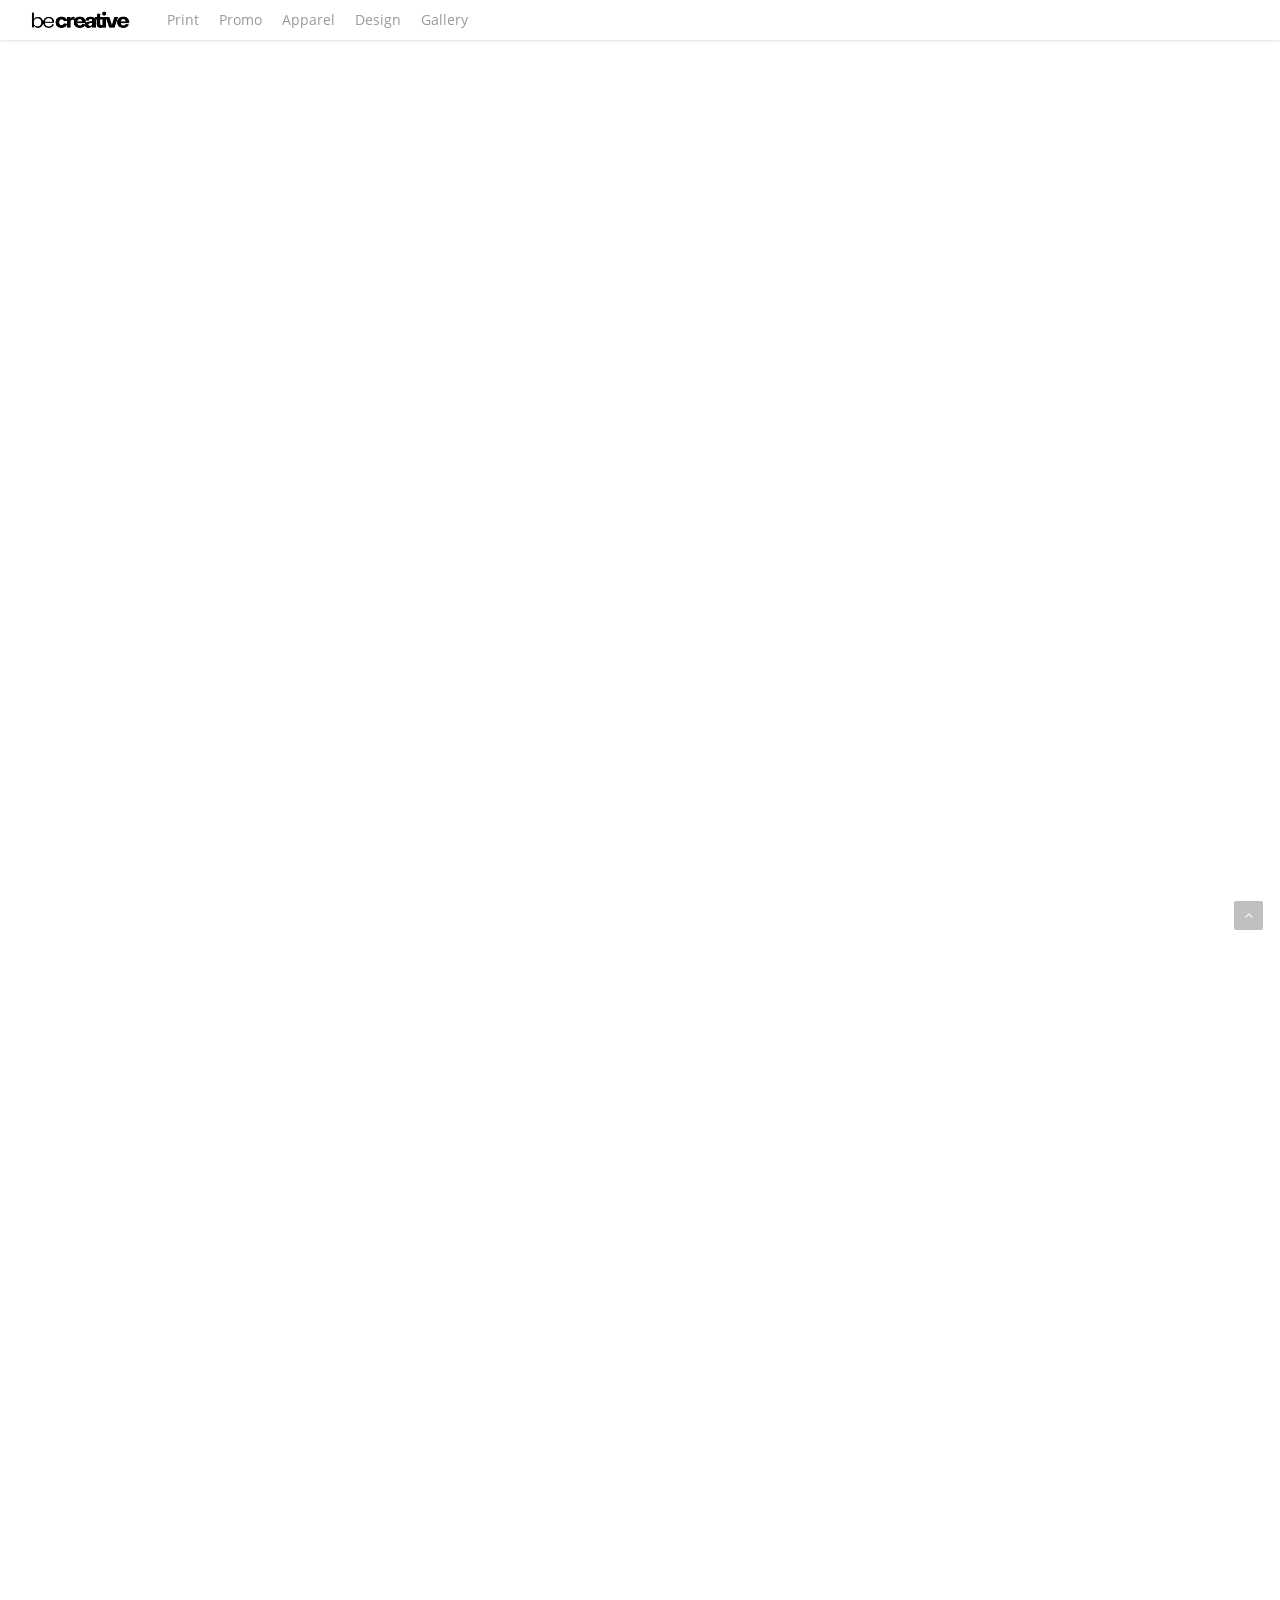
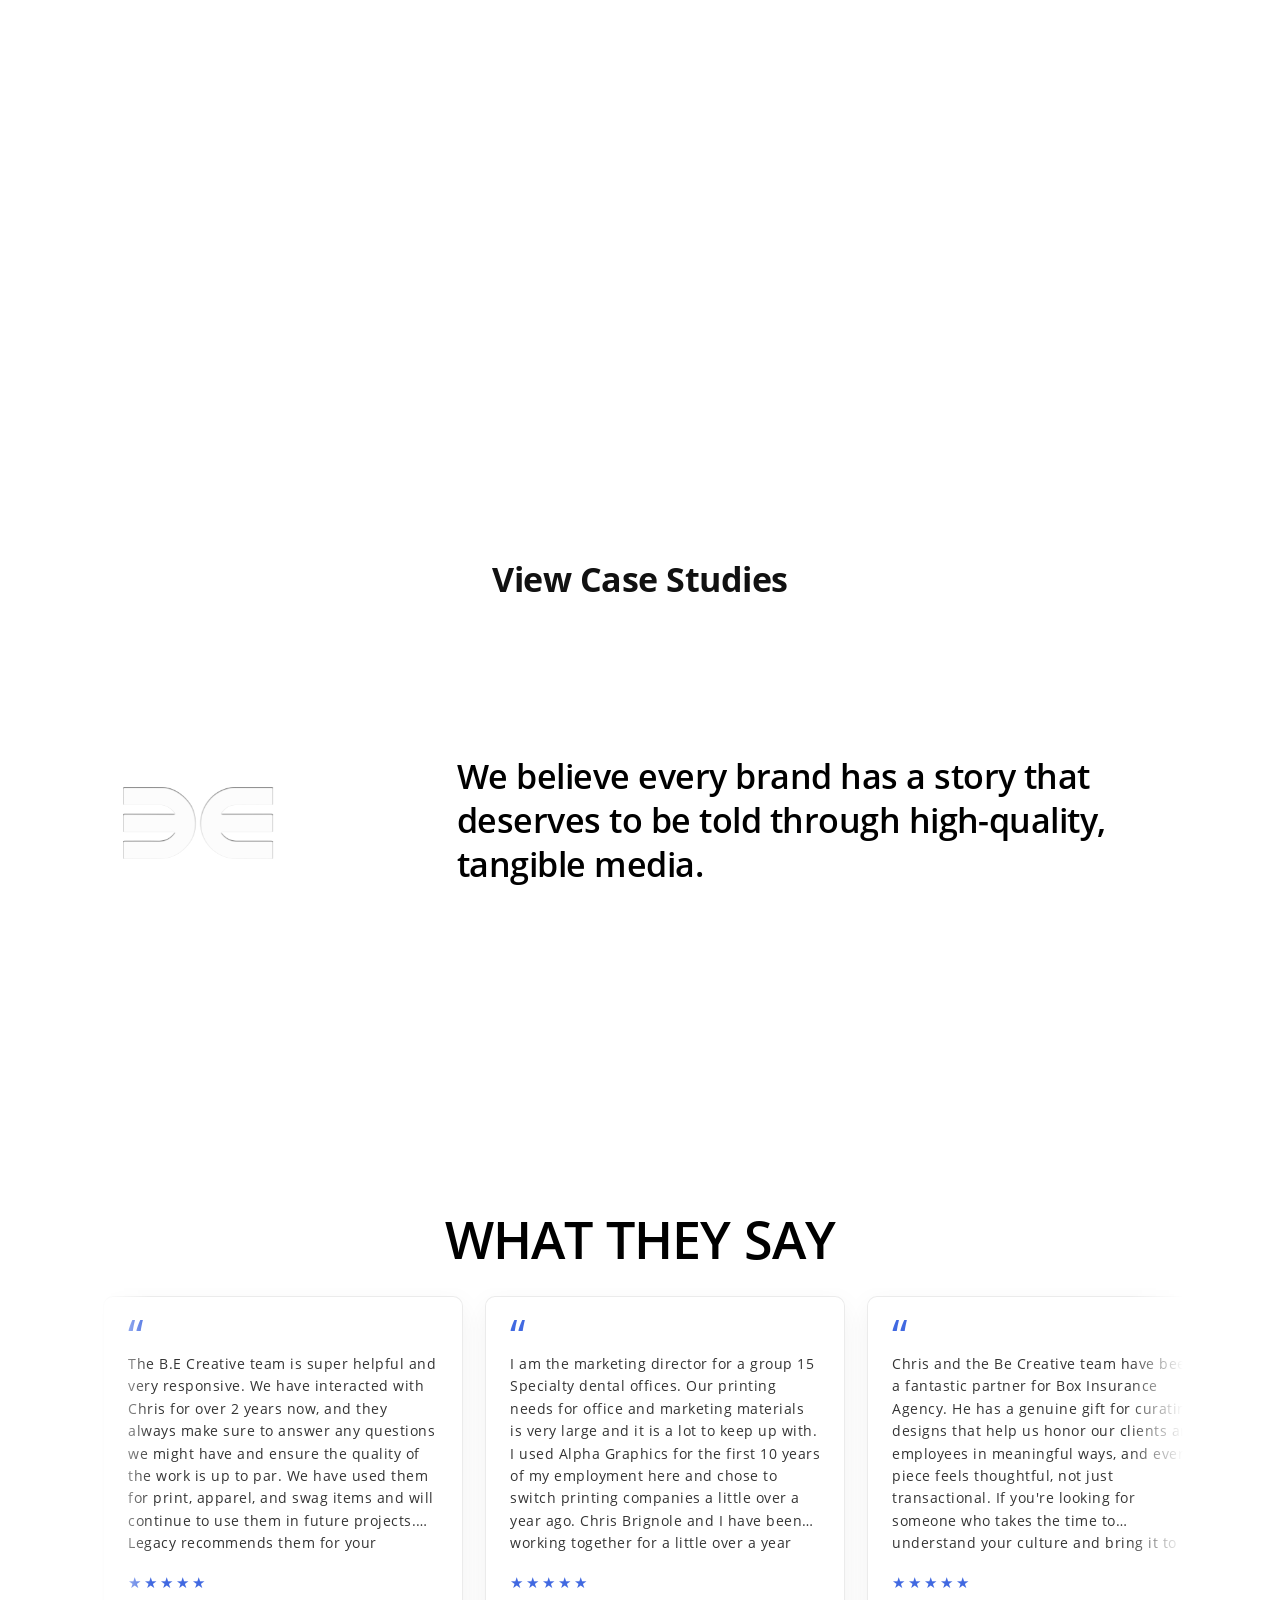
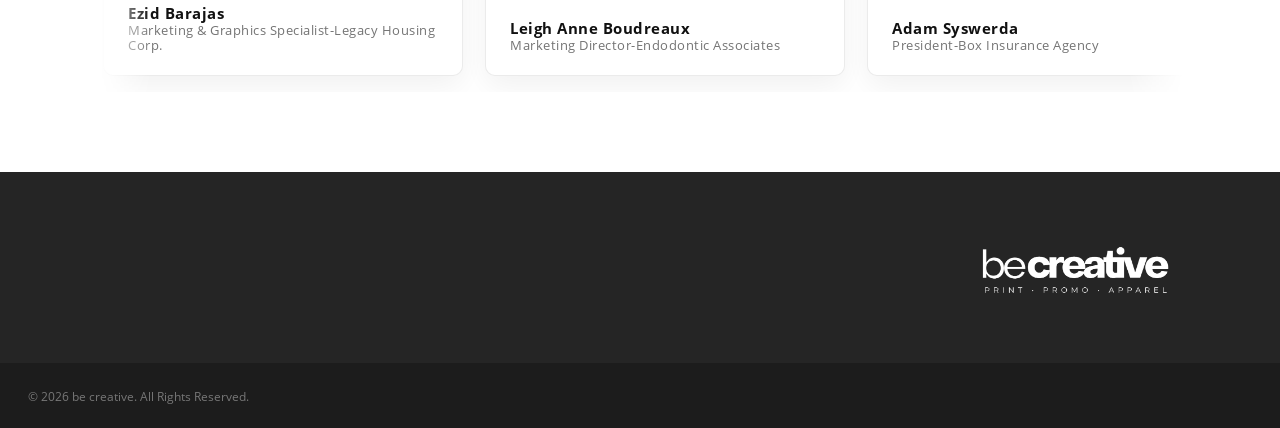
<file: index.html>
<!DOCTYPE html>

<html lang="en-US" class="no-js">
<head>
	
	<meta charset="UTF-8">
	
	<meta name="viewport" content="width=device-width, initial-scale=1" /><title>be creative &#8211; Marketing</title>
<meta name='robots' content='max-image-preview:large' />





<style id="wp-img-auto-sizes-contain-inline-css">
img:is([sizes=auto i],[sizes^="auto," i]){contain-intrinsic-size:3000px 1500px}
/*# sourceURL=wp-img-auto-sizes-contain-inline-css */
</style>


<link rel='stylesheet' id='wp-block-library-css' href='assets/wp-includes/css/dist/block-library/style.min.css' media='all' />
<style id="classic-theme-styles-inline-css">
/*! This file is auto-generated */
.wp-block-button__link{color:#fff;background-color:#32373c;border-radius:9999px;box-shadow:none;text-decoration:none;padding:calc(.667em + 2px) calc(1.333em + 2px);font-size:1.125em}.wp-block-file__button{background:#32373c;color:#fff;text-decoration:none}
/*# sourceURL=/wp-includes/css/classic-themes.min.css */
</style>
<style id="global-styles-inline-css">
:root{--wp--preset--aspect-ratio--square: 1;--wp--preset--aspect-ratio--4-3: 4/3;--wp--preset--aspect-ratio--3-4: 3/4;--wp--preset--aspect-ratio--3-2: 3/2;--wp--preset--aspect-ratio--2-3: 2/3;--wp--preset--aspect-ratio--16-9: 16/9;--wp--preset--aspect-ratio--9-16: 9/16;--wp--preset--color--black: #000000;--wp--preset--color--cyan-bluish-gray: #abb8c3;--wp--preset--color--white: #ffffff;--wp--preset--color--pale-pink: #f78da7;--wp--preset--color--vivid-red: #cf2e2e;--wp--preset--color--luminous-vivid-orange: #ff6900;--wp--preset--color--luminous-vivid-amber: #fcb900;--wp--preset--color--light-green-cyan: #7bdcb5;--wp--preset--color--vivid-green-cyan: #00d084;--wp--preset--color--pale-cyan-blue: #8ed1fc;--wp--preset--color--vivid-cyan-blue: #0693e3;--wp--preset--color--vivid-purple: #9b51e0;--wp--preset--gradient--vivid-cyan-blue-to-vivid-purple: linear-gradient(135deg,rgb(6,147,227) 0%,rgb(155,81,224) 100%);--wp--preset--gradient--light-green-cyan-to-vivid-green-cyan: linear-gradient(135deg,rgb(122,220,180) 0%,rgb(0,208,130) 100%);--wp--preset--gradient--luminous-vivid-amber-to-luminous-vivid-orange: linear-gradient(135deg,rgb(252,185,0) 0%,rgb(255,105,0) 100%);--wp--preset--gradient--luminous-vivid-orange-to-vivid-red: linear-gradient(135deg,rgb(255,105,0) 0%,rgb(207,46,46) 100%);--wp--preset--gradient--very-light-gray-to-cyan-bluish-gray: linear-gradient(135deg,rgb(238,238,238) 0%,rgb(169,184,195) 100%);--wp--preset--gradient--cool-to-warm-spectrum: linear-gradient(135deg,rgb(74,234,220) 0%,rgb(151,120,209) 20%,rgb(207,42,186) 40%,rgb(238,44,130) 60%,rgb(251,105,98) 80%,rgb(254,248,76) 100%);--wp--preset--gradient--blush-light-purple: linear-gradient(135deg,rgb(255,206,236) 0%,rgb(152,150,240) 100%);--wp--preset--gradient--blush-bordeaux: linear-gradient(135deg,rgb(254,205,165) 0%,rgb(254,45,45) 50%,rgb(107,0,62) 100%);--wp--preset--gradient--luminous-dusk: linear-gradient(135deg,rgb(255,203,112) 0%,rgb(199,81,192) 50%,rgb(65,88,208) 100%);--wp--preset--gradient--pale-ocean: linear-gradient(135deg,rgb(255,245,203) 0%,rgb(182,227,212) 50%,rgb(51,167,181) 100%);--wp--preset--gradient--electric-grass: linear-gradient(135deg,rgb(202,248,128) 0%,rgb(113,206,126) 100%);--wp--preset--gradient--midnight: linear-gradient(135deg,rgb(2,3,129) 0%,rgb(40,116,252) 100%);--wp--preset--font-size--small: 13px;--wp--preset--font-size--medium: 20px;--wp--preset--font-size--large: 36px;--wp--preset--font-size--x-large: 42px;--wp--preset--spacing--20: 0.44rem;--wp--preset--spacing--30: 0.67rem;--wp--preset--spacing--40: 1rem;--wp--preset--spacing--50: 1.5rem;--wp--preset--spacing--60: 2.25rem;--wp--preset--spacing--70: 3.38rem;--wp--preset--spacing--80: 5.06rem;--wp--preset--shadow--natural: 6px 6px 9px rgba(0, 0, 0, 0.2);--wp--preset--shadow--deep: 12px 12px 50px rgba(0, 0, 0, 0.4);--wp--preset--shadow--sharp: 6px 6px 0px rgba(0, 0, 0, 0.2);--wp--preset--shadow--outlined: 6px 6px 0px -3px rgb(255, 255, 255), 6px 6px rgb(0, 0, 0);--wp--preset--shadow--crisp: 6px 6px 0px rgb(0, 0, 0);}:where(body) { margin: 0; }:where(.is-layout-flex){gap: 0.5em;}:where(.is-layout-grid){gap: 0.5em;}body .is-layout-flex{display: flex;}.is-layout-flex{flex-wrap: wrap;align-items: center;}.is-layout-flex > :is(*, div){margin: 0;}body .is-layout-grid{display: grid;}.is-layout-grid > :is(*, div){margin: 0;}body{padding-top: 0px;padding-right: 0px;padding-bottom: 0px;padding-left: 0px;}:root :where(.wp-element-button, .wp-block-button__link){background-color: #32373c;border-width: 0;color: #fff;font-family: inherit;font-size: inherit;font-style: inherit;font-weight: inherit;letter-spacing: inherit;line-height: inherit;padding-top: calc(0.667em + 2px);padding-right: calc(1.333em + 2px);padding-bottom: calc(0.667em + 2px);padding-left: calc(1.333em + 2px);text-decoration: none;text-transform: inherit;}.has-black-color{color: var(--wp--preset--color--black) !important;}.has-cyan-bluish-gray-color{color: var(--wp--preset--color--cyan-bluish-gray) !important;}.has-white-color{color: var(--wp--preset--color--white) !important;}.has-pale-pink-color{color: var(--wp--preset--color--pale-pink) !important;}.has-vivid-red-color{color: var(--wp--preset--color--vivid-red) !important;}.has-luminous-vivid-orange-color{color: var(--wp--preset--color--luminous-vivid-orange) !important;}.has-luminous-vivid-amber-color{color: var(--wp--preset--color--luminous-vivid-amber) !important;}.has-light-green-cyan-color{color: var(--wp--preset--color--light-green-cyan) !important;}.has-vivid-green-cyan-color{color: var(--wp--preset--color--vivid-green-cyan) !important;}.has-pale-cyan-blue-color{color: var(--wp--preset--color--pale-cyan-blue) !important;}.has-vivid-cyan-blue-color{color: var(--wp--preset--color--vivid-cyan-blue) !important;}.has-vivid-purple-color{color: var(--wp--preset--color--vivid-purple) !important;}.has-black-background-color{background-color: var(--wp--preset--color--black) !important;}.has-cyan-bluish-gray-background-color{background-color: var(--wp--preset--color--cyan-bluish-gray) !important;}.has-white-background-color{background-color: var(--wp--preset--color--white) !important;}.has-pale-pink-background-color{background-color: var(--wp--preset--color--pale-pink) !important;}.has-vivid-red-background-color{background-color: var(--wp--preset--color--vivid-red) !important;}.has-luminous-vivid-orange-background-color{background-color: var(--wp--preset--color--luminous-vivid-orange) !important;}.has-luminous-vivid-amber-background-color{background-color: var(--wp--preset--color--luminous-vivid-amber) !important;}.has-light-green-cyan-background-color{background-color: var(--wp--preset--color--light-green-cyan) !important;}.has-vivid-green-cyan-background-color{background-color: var(--wp--preset--color--vivid-green-cyan) !important;}.has-pale-cyan-blue-background-color{background-color: var(--wp--preset--color--pale-cyan-blue) !important;}.has-vivid-cyan-blue-background-color{background-color: var(--wp--preset--color--vivid-cyan-blue) !important;}.has-vivid-purple-background-color{background-color: var(--wp--preset--color--vivid-purple) !important;}.has-black-border-color{border-color: var(--wp--preset--color--black) !important;}.has-cyan-bluish-gray-border-color{border-color: var(--wp--preset--color--cyan-bluish-gray) !important;}.has-white-border-color{border-color: var(--wp--preset--color--white) !important;}.has-pale-pink-border-color{border-color: var(--wp--preset--color--pale-pink) !important;}.has-vivid-red-border-color{border-color: var(--wp--preset--color--vivid-red) !important;}.has-luminous-vivid-orange-border-color{border-color: var(--wp--preset--color--luminous-vivid-orange) !important;}.has-luminous-vivid-amber-border-color{border-color: var(--wp--preset--color--luminous-vivid-amber) !important;}.has-light-green-cyan-border-color{border-color: var(--wp--preset--color--light-green-cyan) !important;}.has-vivid-green-cyan-border-color{border-color: var(--wp--preset--color--vivid-green-cyan) !important;}.has-pale-cyan-blue-border-color{border-color: var(--wp--preset--color--pale-cyan-blue) !important;}.has-vivid-cyan-blue-border-color{border-color: var(--wp--preset--color--vivid-cyan-blue) !important;}.has-vivid-purple-border-color{border-color: var(--wp--preset--color--vivid-purple) !important;}.has-vivid-cyan-blue-to-vivid-purple-gradient-background{background: var(--wp--preset--gradient--vivid-cyan-blue-to-vivid-purple) !important;}.has-light-green-cyan-to-vivid-green-cyan-gradient-background{background: var(--wp--preset--gradient--light-green-cyan-to-vivid-green-cyan) !important;}.has-luminous-vivid-amber-to-luminous-vivid-orange-gradient-background{background: var(--wp--preset--gradient--luminous-vivid-amber-to-luminous-vivid-orange) !important;}.has-luminous-vivid-orange-to-vivid-red-gradient-background{background: var(--wp--preset--gradient--luminous-vivid-orange-to-vivid-red) !important;}.has-very-light-gray-to-cyan-bluish-gray-gradient-background{background: var(--wp--preset--gradient--very-light-gray-to-cyan-bluish-gray) !important;}.has-cool-to-warm-spectrum-gradient-background{background: var(--wp--preset--gradient--cool-to-warm-spectrum) !important;}.has-blush-light-purple-gradient-background{background: var(--wp--preset--gradient--blush-light-purple) !important;}.has-blush-bordeaux-gradient-background{background: var(--wp--preset--gradient--blush-bordeaux) !important;}.has-luminous-dusk-gradient-background{background: var(--wp--preset--gradient--luminous-dusk) !important;}.has-pale-ocean-gradient-background{background: var(--wp--preset--gradient--pale-ocean) !important;}.has-electric-grass-gradient-background{background: var(--wp--preset--gradient--electric-grass) !important;}.has-midnight-gradient-background{background: var(--wp--preset--gradient--midnight) !important;}.has-small-font-size{font-size: var(--wp--preset--font-size--small) !important;}.has-medium-font-size{font-size: var(--wp--preset--font-size--medium) !important;}.has-large-font-size{font-size: var(--wp--preset--font-size--large) !important;}.has-x-large-font-size{font-size: var(--wp--preset--font-size--x-large) !important;}
:root :where(.wp-block-icon svg){width: 24px;}
:where(.wp-block-post-template.is-layout-flex){gap: 1.25em;}:where(.wp-block-post-template.is-layout-grid){gap: 1.25em;}
:where(.wp-block-term-template.is-layout-flex){gap: 1.25em;}:where(.wp-block-term-template.is-layout-grid){gap: 1.25em;}
:where(.wp-block-columns.is-layout-flex){gap: 2em;}:where(.wp-block-columns.is-layout-grid){gap: 2em;}
:root :where(.wp-block-pullquote){font-size: 1.5em;line-height: 1.6;}
/*# sourceURL=global-styles-inline-css */
</style>
<link rel='stylesheet' id='sr7css-css' href='assets/wp-content/plugins/revslider/public/css/sr7.css' media='all' />
<link rel='stylesheet' id='hostinger-reach-subscription-block-css' href='assets/wp-content/plugins/hostinger-reach/frontend/dist/blocks/subscription.css' media='all' />
<link rel='stylesheet' id='font-awesome-css' href='assets/wp-content/plugins/elementor/assets/lib/font-awesome/css/font-awesome.min.css' media='all' />
<link rel='stylesheet' id='salient-grid-system-css' href='assets/wp-content/themes/salient/css/grid-system.css' media='all' />
<link rel='stylesheet' id='main-styles-css' href='assets/wp-content/themes/salient/css/style.css' media='all' />
<style id="main-styles-inline-css">

		@font-face{
		     font-family:'Open Sans';
		     src:url('assets/wp-content/themes/salient/css/fonts/OpenSans-Light.woff') format('woff');
		     font-weight:300;
		     font-style:normal
		}
		 @font-face{
		     font-family:'Open Sans';
		     src:url('assets/wp-content/themes/salient/css/fonts/OpenSans-Regular.woff') format('woff');
		     font-weight:400;
		     font-style:normal
		}
		 @font-face{
		     font-family:'Open Sans';
		     src:url('assets/wp-content/themes/salient/css/fonts/OpenSans-SemiBold.woff') format('woff');
		     font-weight:600;
		     font-style:normal
		}
		 @font-face{
		     font-family:'Open Sans';
		     src:url('assets/wp-content/themes/salient/css/fonts/OpenSans-Bold.woff') format('woff');
		     font-weight:700;
		     font-style:normal
		}
/*# sourceURL=main-styles-inline-css */
</style>
<link rel='stylesheet' id='nectar-header-secondary-nav-css' href='assets/wp-content/themes/salient/css/header/header-secondary-nav.css' media='all' />
<link rel='stylesheet' id='nectar-ocm-simple-css' href='assets/wp-content/themes/salient/css/off-canvas/simple-dropdown.css' media='all' />
<link rel='stylesheet' id='nectar-element-testimonial-css' href='assets/wp-content/themes/salient/css/elements/element-testimonial.css' media='all' />
<link rel='stylesheet' id='nectar-element-team-member-css' href='assets/wp-content/themes/salient/css/elements/element-team-member.css' media='all' />
<link rel='stylesheet' id='fancyBox-css' href='assets/wp-content/themes/salient/css/plugins/jquery.fancybox.css' media='all' />
<link rel='stylesheet' id='responsive-css' href='assets/wp-content/themes/salient/css/responsive.css' media='all' />
<link rel='stylesheet' id='nectar-flickity-css' href='assets/wp-content/themes/salient/css/plugins/flickity.css' media='all' />
<link rel='stylesheet' id='select2-css' href='assets/wp-content/themes/salient/css/plugins/select2.css' media='all' />
<link rel='stylesheet' id='skin-original-css' href='assets/wp-content/themes/salient/css/skin-original.css' media='all' />
<link rel='stylesheet' id='js_composer_front-css' href='assets/wp-content/plugins/js_composer_salient/assets/css/js_composer.min.css' media='all' />
<link rel='stylesheet' id='dynamic-css-css' href='assets/wp-content/themes/salient/css/salient-dynamic-styles.css' media='all' />
<style id="dynamic-css-inline-css">
#header-space{background-color:#ffffff}@media only screen and (min-width:1000px){body #ajax-content-wrap.no-scroll{min-height:calc(100vh - 74px);height:calc(100vh - 74px)!important;}}@media only screen and (min-width:1000px){#page-header-wrap.fullscreen-header,#page-header-wrap.fullscreen-header #page-header-bg,html:not(.nectar-box-roll-loaded) .nectar-box-roll > #page-header-bg.fullscreen-header,.nectar_fullscreen_zoom_recent_projects,#nectar_fullscreen_rows:not(.afterLoaded) > div{height:calc(100vh - 73px);}.wpb_row.vc_row-o-full-height.top-level,.wpb_row.vc_row-o-full-height.top-level > .col.span_12{min-height:calc(100vh - 73px);}html:not(.nectar-box-roll-loaded) .nectar-box-roll > #page-header-bg.fullscreen-header{top:74px;}.nectar-slider-wrap[data-fullscreen="true"]:not(.loaded),.nectar-slider-wrap[data-fullscreen="true"]:not(.loaded) .swiper-container{height:calc(100vh - 72px)!important;}.admin-bar .nectar-slider-wrap[data-fullscreen="true"]:not(.loaded),.admin-bar .nectar-slider-wrap[data-fullscreen="true"]:not(.loaded) .swiper-container{height:calc(100vh - 72px - 32px)!important;}}#nectar_fullscreen_rows{background-color:;}#ajax-content-wrap .vc_row.left_padding_7px .row_col_wrap_12{padding-left:7px;}#ajax-content-wrap .vc_row.right_padding_7px .row_col_wrap_12{padding-right:7px;}
/*# sourceURL=dynamic-css-inline-css */
</style>
<script async data-wp-strategy="async" id="tp-tools-js" src="assets/wp-content/plugins/revslider/public/js/libs/tptools.js"></script>
<script async data-wp-strategy="async" id="sr7-js" src="assets/wp-content/plugins/revslider/public/js/sr7.js"></script>
<script id="jquery-core-js" src="assets/wp-includes/js/jquery/jquery.min.js"></script>
<script id="jquery-migrate-js" src="assets/wp-includes/js/jquery/jquery-migrate.min.js"></script>

<meta name="generator" content="WordPress 7.0.1" />
<link rel="canonical" href="https://becreativetx.com/" />
<meta name="description" content="be creative is a Texas print and marketing shop delivering commercial printing, branded apparel, promotional products, and design under one roof.">
<meta property="og:type" content="website">
<meta property="og:site_name" content="be creative">
<meta property="og:title" content="be creative – Marketing">
<meta property="og:description" content="be creative is a Texas print and marketing shop delivering commercial printing, branded apparel, promotional products, and design under one roof.">
<meta property="og:url" content="https://becreativetx.com/">
<meta property="og:image" content="https://becreativetx.com/assets/wp-content/uploads/2026/04/cropped-Asset-5-scaled-1-270x270.png">
<meta name="twitter:card" content="summary">
<meta name="twitter:title" content="be creative – Marketing">
<meta name="twitter:description" content="be creative is a Texas print and marketing shop delivering commercial printing, branded apparel, promotional products, and design under one roof.">
<meta name="twitter:image" content="https://becreativetx.com/assets/wp-content/uploads/2026/04/cropped-Asset-5-scaled-1-270x270.png">
<link rel='shortlink' href='index.html' />
<script type="text/javascript"> var root = document.getElementsByTagName( "html" )[0]; root.setAttribute( "class", "js" ); </script><meta name="generator" content="Elementor 4.1.4; features: e_font_icon_svg, additional_custom_breakpoints; settings: css_print_method-external, google_font-enabled, font_display-swap">
			<style>
				.e-con.e-parent:nth-of-type(n+4):not(.e-lazyloaded):not(.e-no-lazyload),
				.e-con.e-parent:nth-of-type(n+4):not(.e-lazyloaded):not(.e-no-lazyload) * {
					background-image: none !important;
				}
				@media screen and (max-height: 1024px) {
					.e-con.e-parent:nth-of-type(n+3):not(.e-lazyloaded):not(.e-no-lazyload),
					.e-con.e-parent:nth-of-type(n+3):not(.e-lazyloaded):not(.e-no-lazyload) * {
						background-image: none !important;
					}
				}
				@media screen and (max-height: 640px) {
					.e-con.e-parent:nth-of-type(n+2):not(.e-lazyloaded):not(.e-no-lazyload),
					.e-con.e-parent:nth-of-type(n+2):not(.e-lazyloaded):not(.e-no-lazyload) * {
						background-image: none !important;
					}
				}
			</style>
			<meta name="generator" content="Powered by WPBakery Page Builder - drag and drop page builder for WordPress."/>
<meta name="generator" content="Powered by Slider Revolution 6.7.58 - responsive, Mobile-Friendly Slider Plugin for WordPress with comfortable drag and drop interface." />
<link rel="icon" href="assets/wp-content/uploads/2026/04/cropped-Asset-5-scaled-1-32x32.png" sizes="32x32" />
<link rel="icon" href="assets/wp-content/uploads/2026/04/cropped-Asset-5-scaled-1-192x192.png" sizes="192x192" />
<link rel="apple-touch-icon" href="assets/wp-content/uploads/2026/04/cropped-Asset-5-scaled-1-180x180.png" />
<meta name="msapplication-TileImage" content="assets/wp-content/uploads/2026/04/cropped-Asset-5-scaled-1-270x270.png" />
<script>
	window._tpt			??= {};
	window.SR7			??= {};
	_tpt.R				??= {};
	_tpt.R.fonts		??= {};
	_tpt.R.fonts.customFonts??= {};
	SR7.devMode			=  false;
	SR7.F 				??= {};
	SR7.G				??= {};
	SR7.LIB				??= {};
	SR7.E				??= {};
	SR7.E.gAddons		??= {};
	SR7.E.php 			??= {};
	SR7.E.nonce			= '7256424efa';
	SR7.E.ajaxurl		= 'https://becreativetx.com/wp-admin/admin-ajax.php';
	SR7.E.resturl		= 'https://becreativetx.com/wp-json/';
	SR7.E.slug_path		= 'revslider/revslider.php';
	SR7.E.slug			= 'revslider';
	SR7.E.plugin_url	= 'https://becreativetx.com/wp-content/plugins/revslider/';
	SR7.E.wp_plugin_url = 'https://becreativetx.com/wp-content/plugins/';
	SR7.E.revision		= '6.7.58';
	SR7.E.fontBaseUrl	= '';
	SR7.G.breakPoints 	= [1240,1024,778,480];
	SR7.G.fSUVW 		= false;
	SR7.E.modules 		= ['module','page','slide','layer','draw','animate','srtools','canvas','defaults','carousel','navigation','media','modifiers','migration'];
	SR7.E.libs 			= ['WEBGL'];
	SR7.E.css 			= ['csslp','cssbtns','cssfilters','cssnav','cssmedia'];
	SR7.E.resources		= {};
	SR7.E.ytnc			= false;
	SR7.JSON			??= {};
/*! Slider Revolution 7.0 - Page Processor */
!function(){"use strict";window.SR7??={},window._tpt??={},SR7.version="Slider Revolution 6.7.40",_tpt.getMobileZoom=()=>_tpt.is_mobile?document.documentElement.clientWidth/window.innerWidth:1,_tpt.getWinDim=function(t){_tpt.screenHeightWithUrlBar??=window.innerHeight;let e=SR7.F?.modal?.visible&&SR7.M[SR7.F.module.getIdByAlias(SR7.F.modal.requested)];_tpt.scrollBar=window.innerWidth!==document.documentElement.clientWidth||e&&window.innerWidth!==e.c.module.clientWidth,_tpt.winW=_tpt.getMobileZoom()*window.innerWidth-(_tpt.scrollBar||"prepare"==t?_tpt.scrollBarW??_tpt.mesureScrollBar():0),_tpt.winH=_tpt.getMobileZoom()*window.innerHeight,_tpt.winWAll=document.documentElement.clientWidth},_tpt.getResponsiveLevel=function(t,e){return SR7.G.fSUVW?_tpt.closestGE(t,window.innerWidth):_tpt.closestGE(t,_tpt.winWAll)},_tpt.mesureScrollBar=function(){let t=document.createElement("div");return t.className="RSscrollbar-measure",t.style.width="100px",t.style.height="100px",t.style.overflow="scroll",t.style.position="absolute",t.style.top="-9999px",document.body.appendChild(t),_tpt.scrollBarW=t.offsetWidth-t.clientWidth,document.body.removeChild(t),_tpt.scrollBarW},_tpt.loadCSS=async function(t,e,s){return s?_tpt.R.fonts.required[e].status=1:(_tpt.R[e]??={},_tpt.R[e].status=1),new Promise((i,n)=>{if(_tpt.isStylesheetLoaded(t))s?_tpt.R.fonts.required[e].status=2:_tpt.R[e].status=2,i();else{const o=document.createElement("link");o.rel="stylesheet";let l="text",r="css";o["type"]=l+"/"+r,o.href=t,o.onload=()=>{s?_tpt.R.fonts.required[e].status=2:_tpt.R[e].status=2,i()},o.onerror=()=>{s?_tpt.R.fonts.required[e].status=3:_tpt.R[e].status=3,n(new Error(`Failed to load CSS: ${t}`))},document.head.appendChild(o)}})},_tpt.addContainer=function(t){const{tag:e="div",id:s,class:i,datas:n,textContent:o,iHTML:l}=t,r=document.createElement(e);if(s&&""!==s&&(r.id=s),i&&""!==i&&(r.className=i),n)for(const[t,e]of Object.entries(n))"style"==t?r.style.cssText=e:r.setAttribute(`data-${t}`,e);return o&&(r.textContent=o),l&&(r.innerHTML=l),r},_tpt.collector=function(){return{fragment:new DocumentFragment,add(t){var e=_tpt.addContainer(t);return this.fragment.appendChild(e),e},append(t){t.appendChild(this.fragment)}}},_tpt.isStylesheetLoaded=function(t){let e=t.split("?")[0];return Array.from(document.querySelectorAll('link[rel="stylesheet"], link[rel="preload"]')).some(t=>t.href.split("?")[0]===e)},_tpt.preloader={requests:new Map,preloaderTemplates:new Map,show:function(t,e){if(!e||!t)return;const{type:s,color:i}=e;if(s<0||"off"==s)return;const n=`preloader_${s}`;let o=this.preloaderTemplates.get(n);o||(o=this.build(s,i),this.preloaderTemplates.set(n,o)),this.requests.has(t)||this.requests.set(t,{count:0});const l=this.requests.get(t);clearTimeout(l.timer),l.count++,1===l.count&&(l.timer=setTimeout(()=>{l.preloaderClone=o.cloneNode(!0),l.anim&&l.anim.kill(),void 0!==_tpt.gsap?l.anim=_tpt.gsap.fromTo(l.preloaderClone,1,{opacity:0},{opacity:1}):l.preloaderClone.classList.add("sr7-fade-in"),t.appendChild(l.preloaderClone)},150))},hide:function(t){if(!this.requests.has(t))return;const e=this.requests.get(t);e.count--,e.count<0&&(e.count=0),e.anim&&e.anim.kill(),0===e.count&&(clearTimeout(e.timer),e.preloaderClone&&(e.preloaderClone.classList.remove("sr7-fade-in"),e.anim=_tpt.gsap.to(e.preloaderClone,.3,{opacity:0,onComplete:function(){e.preloaderClone.remove()}})))},state:function(t){if(!this.requests.has(t))return!1;return this.requests.get(t).count>0},build:(t,e="#ffffff",s="")=>{if(t<0||"off"===t)return null;const i=parseInt(t);if(t="prlt"+i,isNaN(i))return null;if(_tpt.loadCSS(SR7.E.plugin_url+"public/css/preloaders/t"+i+".css","preloader_"+t),isNaN(i)||i<6){const n=`background-color:${e}`,o=1===i||2==i?n:"",l=3===i||4==i?n:"",r=_tpt.collector();["dot1","dot2","bounce1","bounce2","bounce3"].forEach(t=>r.add({tag:"div",class:t,datas:{style:l}}));const d=_tpt.addContainer({tag:"sr7-prl",class:`${t} ${s}`,datas:{style:o}});return r.append(d),d}{let n={};if(7===i){let t;e.startsWith("#")?(t=e.replace("#",""),t=`rgba(${parseInt(t.substring(0,2),16)}, ${parseInt(t.substring(2,4),16)}, ${parseInt(t.substring(4,6),16)}, `):e.startsWith("rgb")&&(t=e.slice(e.indexOf("(")+1,e.lastIndexOf(")")).split(",").map(t=>t.trim()),t=`rgba(${t[0]}, ${t[1]}, ${t[2]}, `),t&&(n.style=`border-top-color: ${t}0.65); border-bottom-color: ${t}0.15); border-left-color: ${t}0.65); border-right-color: ${t}0.15)`)}else 12===i&&(n.style=`background:${e}`);const o=[10,0,4,2,5,9,0,4,4,2][i-6],l=_tpt.collector(),r=l.add({tag:"div",class:"sr7-prl-inner",datas:n});Array.from({length:o}).forEach(()=>r.appendChild(l.add({tag:"span",datas:{style:`background:${e}`}})));const d=_tpt.addContainer({tag:"sr7-prl",class:`${t} ${s}`});return l.append(d),d}}},SR7.preLoader={show:(t,e)=>{"off"!==(SR7.M[t]?.settings?.pLoader?.type??"off")&&_tpt.preloader.show(e||SR7.M[t].c.module,SR7.M[t]?.settings?.pLoader??{color:"#fff",type:10})},hide:(t,e)=>{"off"!==(SR7.M[t]?.settings?.pLoader?.type??"off")&&_tpt.preloader.hide(e||SR7.M[t].c.module)},state:(t,e)=>_tpt.preloader.state(e||SR7.M[t].c.module)},_tpt.prepareModuleHeight=function(t){window.SR7.M??={},window.SR7.M[t.id]??={},"ignore"==t.googleFont&&(SR7.E.ignoreGoogleFont=!0);let e=window.SR7.M[t.id];if(null==_tpt.scrollBarW&&_tpt.mesureScrollBar(),e.c??={},e.states??={},e.settings??={},e.settings.size??={},t.fixed&&(e.settings.fixed=!0),e.c.module=document.querySelector("sr7-module#"+t.id),e.c.adjuster=e.c.module.getElementsByTagName("sr7-adjuster")[0],e.c.content=e.c.module.getElementsByTagName("sr7-content")[0],"carousel"==t.type&&(e.c.carousel=e.c.content.getElementsByTagName("sr7-carousel")[0]),null==e.c.module||null==e.c.module)return;t.plType&&t.plColor&&(e.settings.pLoader={type:t.plType,color:t.plColor}),void 0===t.plType||"off"===t.plType||SR7.preLoader.state(t.id)&&SR7.preLoader.state(t.id,e.c.module)||SR7.preLoader.show(t.id,e.c.module),_tpt.winW||_tpt.getWinDim("prepare"),_tpt.getWinDim();let s=""+e.c.module.dataset?.modal;"modal"==s||"true"==s||"undefined"!==s&&"false"!==s||(e.settings.size.fullWidth=t.size.fullWidth,e.LEV??=_tpt.getResponsiveLevel(window.SR7.G.breakPoints,t.id),t.vpt=_tpt.fillArray(t.vpt,5),e.settings.vPort=t.vpt[e.LEV],void 0!==t.el&&"720"==t.el[4]&&t.gh[4]!==t.el[4]&&"960"==t.el[3]&&t.gh[3]!==t.el[3]&&"768"==t.el[2]&&t.gh[2]!==t.el[2]&&delete t.el,e.settings.size.height=null==t.el||null==t.el[e.LEV]||0==t.el[e.LEV]||"auto"==t.el[e.LEV]?_tpt.fillArray(t.gh,5,-1):_tpt.fillArray(t.el,5,-1),e.settings.size.width=_tpt.fillArray(t.gw,5,-1),e.settings.size.minHeight=_tpt.fillArray(t.mh??[0],5,-1),e.cacheSize={fullWidth:e.settings.size?.fullWidth,fullHeight:e.settings.size?.fullHeight},void 0!==t.off&&(t.off?.t&&(e.settings.size.m??={})&&(e.settings.size.m.t=t.off.t),t.off?.b&&(e.settings.size.m??={})&&(e.settings.size.m.b=t.off.b),t.off?.l&&(e.settings.size.p??={})&&(e.settings.size.p.l=t.off.l),t.off?.r&&(e.settings.size.p??={})&&(e.settings.size.p.r=t.off.r),e.offsetPrepared=!0),_tpt.updatePMHeight(t.id,t,!0))},_tpt.updatePMHeight=(t,e,s)=>{let i=SR7.M[t];var n=i.settings.size.fullWidth?_tpt.winW:i.c.module.parentNode.offsetWidth;n=0===n||isNaN(n)?_tpt.winW:n;let o=i.settings.size.width[i.LEV]||i.settings.size.width[i.LEV++]||i.settings.size.width[i.LEV--]||n,l=i.settings.size.height[i.LEV]||i.settings.size.height[i.LEV++]||i.settings.size.height[i.LEV--]||0,r=i.settings.size.minHeight[i.LEV]||i.settings.size.minHeight[i.LEV++]||i.settings.size.minHeight[i.LEV--]||0;if(l="auto"==l?0:l,l=parseInt(l),"carousel"!==e.type&&(n-=parseInt(e.onw??0)||0),i.MP=!i.settings.size.fullWidth&&n<o||_tpt.winW<o?Math.min(1,n/o):1,e.size.fullScreen||e.size.fullHeight){let t=parseInt(e.fho)||0,s=(""+e.fho).indexOf("%")>-1;e.newh=_tpt.winH-(s?_tpt.winH*t/100:t)}else e.newh=i.MP*Math.max(l,r);if(e.newh+=(parseInt(e.onh??0)||0)+(parseInt(e.carousel?.pt)||0)+(parseInt(e.carousel?.pb)||0),void 0!==e.slideduration&&(e.newh=Math.max(e.newh,parseInt(e.slideduration)/3)),e.shdw&&_tpt.buildShadow(e.id,e),i.c.adjuster.style.height=e.newh+"px",i.c.module.style.height=e.newh+"px",i.c.content.style.height=e.newh+"px",i.states.heightPrepared=!0,i.dims??={},i.dims.moduleRect=i.c.module.getBoundingClientRect(),i.c.content.style.left="-"+i.dims.moduleRect.left+"px",!i.settings.size.fullWidth)return s&&requestAnimationFrame(()=>{n!==i.c.module.parentNode.offsetWidth&&_tpt.updatePMHeight(e.id,e)}),void _tpt.bgStyle(e.id,e,window.innerWidth==_tpt.winW,!0);_tpt.bgStyle(e.id,e,window.innerWidth==_tpt.winW,!0),requestAnimationFrame(function(){s&&requestAnimationFrame(()=>{n!==i.c.module.parentNode.offsetWidth&&_tpt.updatePMHeight(e.id,e)})}),i.earlyResizerFunction||(i.earlyResizerFunction=function(){requestAnimationFrame(function(){_tpt.getWinDim(),_tpt.moduleDefaults(e.id,e),_tpt.updateSlideBg(t,!0)})},window.addEventListener("resize",i.earlyResizerFunction))},_tpt.buildShadow=function(t,e){let s=SR7.M[t];null==s.c.shadow&&(s.c.shadow=document.createElement("sr7-module-shadow"),s.c.shadow.classList.add("sr7-shdw-"+e.shdw),s.c.content.appendChild(s.c.shadow))},_tpt.bgStyle=async(t,e,s,i,n)=>{const o=SR7.M[t];if((e=e??o.settings).fixed&&!o.c.module.classList.contains("sr7-top-fixed")&&(o.c.module.classList.add("sr7-top-fixed"),o.c.module.style.position="fixed",o.c.module.style.width="100%",o.c.module.style.top="0px",o.c.module.style.left="0px",o.c.module.style.pointerEvents="none",o.c.module.style.zIndex=5e3,o.c.content.style.pointerEvents="none"),null==o.c.bgcanvas){let t=document.createElement("sr7-module-bg"),l=!1;if("string"==typeof e?.bg?.color&&e?.bg?.color.includes("{"))if(_tpt.gradient&&_tpt.gsap)e.bg.color=_tpt.gradient.convert(e.bg.color);else try{let t=JSON.parse(e.bg.color);(t?.orig||t?.string)&&(e.bg.color=JSON.parse(e.bg.color))}catch(t){return}let r="string"==typeof e?.bg?.color?e?.bg?.color||"transparent":e?.bg?.color?.string??e?.bg?.color?.orig??e?.bg?.color?.color??"transparent";if(t.style["background"+(String(r).includes("grad")?"":"Color")]=r,("transparent"!==r||n)&&(l=!0),o.offsetPrepared&&(t.style.visibility="hidden"),e?.bg?.image?.src&&(t.style.backgroundImage=`url(${e?.bg?.image.src})`,t.style.backgroundSize=""==(e.bg.image?.size??"")?"cover":e.bg.image.size,t.style.backgroundPosition=e.bg.image.position,t.style.backgroundRepeat=""==e.bg.image.repeat||null==e.bg.image.repeat?"no-repeat":e.bg.image.repeat,l=!0),!l)return;o.c.bgcanvas=t,e.size.fullWidth?t.style.width=_tpt.winW-(s&&_tpt.winH<document.body.offsetHeight?_tpt.scrollBarW:0)+"px":i&&(t.style.width=o.c.module.offsetWidth+"px"),e.sbt?.use?o.c.content.appendChild(o.c.bgcanvas):o.c.module.appendChild(o.c.bgcanvas)}o.c.bgcanvas.style.height=void 0!==e.newh?e.newh+"px":("carousel"==e.type?o.dims.module.h:o.dims.content.h)+"px",o.c.bgcanvas.style.left=!s&&e.sbt?.use||o.c.bgcanvas.closest("SR7-CONTENT")?"0px":"-"+(o?.dims?.moduleRect?.left??0)+"px"},_tpt.updateSlideBg=function(t,e){const s=SR7.M[t];let i=s.settings;s?.c?.bgcanvas&&(i.size.fullWidth?s.c.bgcanvas.style.width=_tpt.winW-(e&&_tpt.winH<document.body.offsetHeight?_tpt.scrollBarW:0)+"px":preparing&&(s.c.bgcanvas.style.width=s.c.module.offsetWidth+"px"))},_tpt.moduleDefaults=(t,e)=>{let s=SR7.M[t];null!=s&&null!=s.c&&null!=s.c.module&&(s.dims??={},s.dims.moduleRect=s.c.module.getBoundingClientRect(),s.c.content.style.left="-"+s.dims.moduleRect.left+"px",s.c.content.style.width=_tpt.winW-_tpt.scrollBarW+"px","carousel"==e.type&&(s.c.module.style.overflow="visible"),_tpt.bgStyle(t,e,window.innerWidth==_tpt.winW))},_tpt.getOffset=t=>{var e=t.getBoundingClientRect(),s=window.pageXOffset||document.documentElement.scrollLeft,i=window.pageYOffset||document.documentElement.scrollTop;return{top:e.top+i,left:e.left+s}},_tpt.fillArray=function(t,e){let s,i;t=Array.isArray(t)?t:[t];let n=Array(e),o=t.length;for(i=0;i<t.length;i++)n[i+(e-o)]=t[i],null==s&&"#"!==t[i]&&(s=t[i]);for(let t=0;t<e;t++)void 0!==n[t]&&"#"!=n[t]||(n[t]=s),s=n[t];return n},_tpt.closestGE=function(t,e){let s=Number.MAX_VALUE,i=-1;for(let n=0;n<t.length;n++)t[n]-1>=e&&t[n]-1-e<s&&(s=t[n]-1-e,i=n);return++i}}();</script>
<noscript><style> .wpb_animate_when_almost_visible { opacity: 1; }</style></noscript>
<link rel="stylesheet" href="css/home.css?v=00b6ff95">
<link rel="stylesheet" href="css/a11y.css?v=dfd39c70">
</head>


<body class="home wp-singular page-template-default page page-id-42 wp-theme-salient nectar-auto-lightbox original wpb-js-composer js-comp-ver-6.2.0 vc_responsive elementor-default elementor-kit-37" data-footer-reveal="false" data-footer-reveal-shadow="none" data-header-format="menu-left-aligned" data-body-border="off" data-boxed-style="" data-header-breakpoint="1000" data-dropdown-style="minimal" data-cae="easeOutCubic" data-cad="750" data-megamenu-width="contained" data-aie="none" data-ls="fancybox" data-apte="standard" data-hhun="1" data-fancy-form-rcs="1" data-form-style="minimal" data-form-submit="regular" data-is="minimal" data-button-style="default" data-user-account-button="false" data-flex-cols="true" data-col-gap="default" data-header-inherit-rc="true" data-header-search="false" data-animated-anchors="true" data-ajax-transitions="false" data-full-width-header="true" data-slide-out-widget-area="true" data-slide-out-widget-area-style="simple" data-user-set-ocm="off" data-loading-animation="none" data-bg-header="false" data-responsive="1" data-ext-responsive="true" data-header-resize="0" data-header-color="light" data-cart="false" data-remove-m-parallax="" data-remove-m-video-bgs="" data-m-animate="0" data-force-header-trans-color="light" data-smooth-scrolling="0" data-permanent-transparent="false" >
	
	<script type="text/javascript"> if(navigator.userAgent.match(/(Android|iPod|iPhone|iPad|BlackBerry|IEMobile|Opera Mini)/)) { document.body.className += " using-mobile-browser "; } </script>	
	<div id="header-space" data-secondary-header-display="full" data-header-mobile-fixed='false'></div> 
	
		
	<div id="header-outer" data-has-menu="true" data-has-buttons="no" data-header-button_style="default" data-using-pr-menu="false" data-mobile-fixed="false" data-ptnm="false" data-lhe="default" data-user-set-bg="#ffffff" data-format="menu-left-aligned" data-permanent-transparent="false" data-megamenu-rt="0" data-remove-fixed="0" data-header-resize="0" data-cart="false" data-transparency-option="" data-box-shadow="small" data-shrink-num="6" data-using-secondary="1" data-using-logo="1" data-logo-height="20" data-m-logo-height="24" data-padding="10" data-full-width="true" data-condense="false" >
		
			
	<div id="header-secondary-outer" class="menu-left-aligned" data-mobile="display_full" data-remove-fixed="0" data-lhe="default" data-secondary-text="false" data-full-width="true" data-mobile-fixed="false" data-permanent-transparent="false" >
		<div class="container">
			<nav>
									<ul class="sf-menu">
						<li id="menu-item-76" class="menu-item menu-item-type-post_type menu-item-object-page menu-item-76"><a href="upload-art.html">upload art</a></li>
<li id="menu-item-77" class="menu-item menu-item-type-post_type menu-item-object-page menu-item-77"><a href="request-a-quote.html">request a quote</a></li>
					</ul>
									
			</nav>
		</div>
	</div>
	

<div id="search-outer" class="nectar">
	<div id="search">
		<div class="container">
			 <div id="search-box">
				 <div class="inner-wrap">
					 <div class="col span_12">
						  <form role="search" action="https://becreativetx.com/" method="GET">
															<input type="text" name="s" aria-label="Search" placeholder="Start Typing..." data-placeholder="Start Typing..." />
															
												</form>
					</div><!--/span_12-->
				</div><!--/inner-wrap-->
			 </div><!--/search-box-->
			 <div id="close"><a href="#">
				<span class="icon-salient-x" aria-hidden="true"></span>				 </a></div>
		 </div><!--/container-->
	</div><!--/search-->
</div><!--/search-outer-->

<header id="top">
	<div class="container">
		<div class="row">
			<div class="col span_3">
				<a id="logo" href="index.html" data-supplied-ml-starting-dark="false" data-supplied-ml-starting="false" data-supplied-ml="false" >
					<img class="stnd  dark-version" alt="be creative" src="assets/wp-content/uploads/2026/04/Copy-of-Copy-of-Black-White-Minimalist-Simple-Modern-Creative-Studio-Business-Card-e1775799989551.png"  /> 
				</a>
				
							</div><!--/span_3-->
			
			<div class="col span_9 col_last">
									<div class="slide-out-widget-area-toggle mobile-icon simple" data-custom-color="false" data-icon-animation="simple-transform">
						<div> <a href="#sidewidgetarea" aria-label="Navigation Menu" aria-expanded="false" class="closed">
							<span aria-hidden="true"> <i class="lines-button x2"> <i class="lines"></i> </i> </span>
						</a></div> 
					</div>
								
									
					<nav>
						
						<ul class="sf-menu">	
							<li id="menu-item-57" class="menu-item menu-item-type-post_type menu-item-object-page menu-item-57"><a href="commercial-printing.html">Print</a></li>
<li id="menu-item-58" class="menu-item menu-item-type-post_type menu-item-object-page menu-item-58"><a href="promotional-products.html">Promo</a></li>
<li id="menu-item-59" class="menu-item menu-item-type-post_type menu-item-object-page menu-item-59"><a href="branded-apparel.html">Apparel</a></li>
<li id="menu-item-60" class="menu-item menu-item-type-post_type menu-item-object-page menu-item-60"><a href="design-2.html">Design</a></li>
<li class="menu-item menu-item-type-post_type menu-item-object-page menu-item-gallery"><a href="gallery.html">Gallery</a></li>
						</ul>
						

												
					</nav>
					
										
				</div><!--/span_9-->
				
									<div class="right-aligned-menu-items">
						<nav>
							<ul class="buttons sf-menu" data-user-set-ocm="off">
								
																
							</ul>
							
													</nav>
					</div><!--/right-aligned-menu-items-->
					
									
			</div><!--/row-->
			
<div id="mobile-menu" data-mobile-fixed="false">    
	
	<div class="inner">
		
				
		<div class="menu-items-wrap" data-has-secondary-text="false">
			
			<ul>
				<li class="menu-item menu-item-type-post_type menu-item-object-page menu-item-57"><a href="commercial-printing.html">Print</a></li>
<li class="menu-item menu-item-type-post_type menu-item-object-page menu-item-58"><a href="promotional-products.html">Promo</a></li>
<li class="menu-item menu-item-type-post_type menu-item-object-page menu-item-59"><a href="branded-apparel.html">Apparel</a></li>
<li class="menu-item menu-item-type-post_type menu-item-object-page menu-item-60"><a href="design-2.html">Design</a></li>
<li class="menu-item menu-item-type-post_type menu-item-object-page menu-item-gallery"><a href="gallery.html">Gallery</a></li>
				
				 
			</ul>
			
						
		</div><!--/menu-items-wrap-->
		
		<div class="below-menu-items-wrap">
					</div><!--/below-menu-items-wrap-->
	
	</div><!--/inner-->
	
</div><!--/mobile-menu-->
		</div><!--/container-->
	</header>
		
	</div>
	
		
	<div id="ajax-content-wrap">
		
		
<div class="container-wrap">
	<div class="container main-content">
		<div class="row">
			
			
		<div id="fws_6a56a39dc521f"  data-column-margin="default" data-midnight="dark"  class="wpb_row vc_row-fluid vc_row top-level standard_section "  style="padding-top: 0px; padding-bottom: 0px; "><div class="row-bg-wrap" data-bg-animation="none" data-bg-overlay="false"><div class="inner-wrap"><div class="row-bg"  style=""></div></div><div class="row-bg-overlay" ></div></div><div class="row_col_wrap_12 col span_12 dark left">
	<div  class="vc_col-sm-12 wpb_column column_container vc_column_container col no-extra-padding inherit_tablet inherit_phone "  data-t-w-inherits="default" data-bg-cover="" data-padding-pos="all" data-has-bg-color="false" data-bg-color="" data-bg-opacity="1" data-hover-bg="" data-hover-bg-opacity="1" data-animation="" data-delay="0" >
		<div class="vc_column-inner" ><div class="column-bg-overlay-wrap" data-bg-animation="none"><div class="column-bg-overlay"></div></div>
			<div class="wpb_wrapper">
				<div id="fws_6a56a39dc6494" data-midnight="" data-column-margin="default" class="wpb_row vc_row-fluid vc_row inner_row standard_section   "  style="padding-top: 0px; padding-bottom: 0px; "><div class="row-bg-wrap"> <div class="row-bg" ></div> </div><div class="row_col_wrap_12_inner col span_12  left">
	<div  class="vc_col-sm-12 wpb_column column_container vc_column_container col child_column no-extra-padding inherit_tablet inherit_phone "   data-t-w-inherits="default" data-bg-cover="" data-padding-pos="all" data-has-bg-color="false" data-bg-color="" data-bg-opacity="1" data-hover-bg="" data-hover-bg-opacity="1" data-animation="" data-delay="0">
		<div class="vc_column-inner" ><div class="column-bg-overlay-wrap" data-bg-animation="none"><div class="column-bg-overlay"></div></div>
		<div class="wpb_wrapper">
			
<div class="wpb_text_column wpb_content_element " >
	<div class="wpb_wrapper">
		
				<p class="rs-p-wp-fix"></p>
				<sr7-module data-alias="bec-landing-page-1" data-id="9" id="SR7_9_1" class="rs-respect-topbar rs-ov-hidden" data-version="6.7.58">
					<sr7-adjuster></sr7-adjuster>
					<sr7-content>
						<sr7-slide id="SR7_9_1-15" data-key="15">
							<sr7-txt id="SR7_9_1-15-5" class="sr7-layer"><br /></sr7-txt>
							<sr7-txt id="SR7_9_1-15-27" class="sr7-layer">the last printing co you’ll ever need </sr7-txt>
							<sr7-txt id="SR7_9_1-15-31" class="sr7-layer">“We believe that creativity is the heartbeat of innovation and the muse of progress. We believe that, without creativity, there is no growth or passion. Creativity is not simply our focus…it is our guiding principle. It is not only our message, it is our identity.”</sr7-txt>
						</sr7-slide>
						<sr7-slide id="SR7_9_1-16" data-key="16">
						</sr7-slide>
					</sr7-content>
					<image_lists style="display:none">
						<img data-src="assets/wp-content/uploads/2026/04/12.png" data-libid="442" data-lib="medialibrary" title="12" alt="Portfolio design sample" width="0" height="0" data-dbsrc="Ly9iZWNyZWF0aXZldHguY29tL3dwLWNvbnRlbnQvdXBsb2Fkcy8yMDI2LzA0LzEyLnBuZw=="/>
						<img data-src="assets/wp-content/uploads/2026/04/Copy-of-Copy-of-Black-White-Minimalist-Simple-Modern-Creative-Studio-Business-Card-3-e1775965764680.png" data-libid="47" title="Copy of Copy of Black White Minimalist Simple Modern Creative Studio Business Card (3)" alt="Black and white minimalist business card design" width="0" height="0" data-dbsrc="Ly9iZWNyZWF0aXZldHguY29tL3dwLWNvbnRlbnQvdXBsb2Fkcy8yMDI2LzA0L0NvcHktb2YtQ29weS1vZi1CbGFjay1XaGl0ZS1NaW5pbWFsaXN0LVNpbXBsZS1Nb2Rlcm4tQ3JlYXRpdmUtU3R1ZGlvLUJ1c2luZXNzLUNhcmQtMy1lMTc3NTk2NTc2NDY4MC5wbmc="/>
						<img data-src="assets/wp-content/uploads/2026/04/Untitled-2Artboard-7.png" data-libid="438" data-lib="medialibrary" title="Untitled-2Artboard-7" alt="Custom graphic design artwork sample" width="0" height="0" data-dbsrc="Ly9iZWNyZWF0aXZldHguY29tL3dwLWNvbnRlbnQvdXBsb2Fkcy8yMDI2LzA0L1VudGl0bGVkLTJBcnRib2FyZC03LnBuZw=="/>
						<img loading="lazy" data-src="assets/wp-content/uploads/2026/04/Graphic-Design-Movements.png" data-libid="444" data-lib="medialibrary" title="Graphic-Design-Movements" alt="Graphic design movement poster artwork" width="0" height="0" data-dbsrc="Ly9iZWNyZWF0aXZldHguY29tL3dwLWNvbnRlbnQvdXBsb2Fkcy8yMDI2LzA0L0dyYXBoaWMtRGVzaWduLU1vdmVtZW50cy5wbmc="/>
						<img loading="lazy" data-src="assets/wp-content/uploads/revslider/cleanlandingpage/changepic4-1.jpg" data-libid="141" title="changepic4-1.jpg" alt="Printed marketing collateral sample" width="0" height="0" data-dbsrc="Ly9iZWNyZWF0aXZldHguY29tL3dwLWNvbnRlbnQvdXBsb2Fkcy9yZXZzbGlkZXIvY2xlYW5sYW5kaW5ncGFnZS9jaGFuZ2VwaWM0LTEuanBn"/>
						<img loading="lazy" data-src="assets/wp-content/uploads/2026/04/width_621.png" data-libid="443" data-lib="medialibrary" title="width_621" alt="Custom branded product design sample" width="0" height="0" data-dbsrc="Ly9iZWNyZWF0aXZldHguY29tL3dwLWNvbnRlbnQvdXBsb2Fkcy8yMDI2LzA0L3dpZHRoXzYyMS5wbmc="/>
						<img loading="lazy" data-src="assets/wp-content/uploads/revslider/cleanlandingpage/changepic5-1.jpg" data-libid="143" title="changepic5-1.jpg" alt="Printed marketing collateral sample" width="0" height="0" data-dbsrc="Ly9iZWNyZWF0aXZldHguY29tL3dwLWNvbnRlbnQvdXBsb2Fkcy9yZXZzbGlkZXIvY2xlYW5sYW5kaW5ncGFnZS9jaGFuZ2VwaWM1LTEuanBn"/>
						<img loading="lazy" data-src="assets/wp-content/uploads/2026/04/DESIGN-1.png" data-libid="445" data-lib="medialibrary" title="DESIGN" alt="Custom design project sample" width="0" height="0" data-dbsrc="Ly9iZWNyZWF0aXZldHguY29tL3dwLWNvbnRlbnQvdXBsb2Fkcy8yMDI2LzA0L0RFU0lHTi0xLnBuZw=="/>
					</image_lists>
				</sr7-module>
				<script>
					window.SR7 ??={};SR7.PMH ??={}; SR7.PMH["SR7_9_1"] = {cn:100,state:false,fn: function() { if (window._tpt!==undefined && window._tpt.prepareModuleHeight !== undefined) {  _tpt.prepareModuleHeight({id:"SR7_9_1",el:[867.984,867.984,768,960,720],type:'hero',shdw:'0',gh:[868,868,768,960,720],gw:[1240,1240,1024,778,480],vpt:['-100px&#039;,&#039;-100px&#039;,&#039;-100px&#039;,&#039;-100px&#039;,&#039;-100px'],size:{fullWidth:true, fullHeight:false},mh:'0',onh:0,onw:0,bg:{color:'{"orig":"transparent","type":"solid","string":"transparent"}'}});   SR7.PMH["SR7_9_1"].state=true;} else if(SR7.PMH["SR7_9_1"].cn-->0)	setTimeout( SR7.PMH["SR7_9_1"].fn,19);}};SR7.PMH["SR7_9_1" ].fn();
				</script>

	</div>
</div>




		</div> 
	</div>
	</div> 
</div></div>
<div class="wpb_text_column wpb_content_element " >
	<div class="wpb_wrapper">
			</div>
</div>



<div id="fws_6a56a39dcd446" data-midnight="" data-column-margin="default" class="wpb_row vc_row-fluid vc_row inner_row standard_section   "  style="padding-top: 0px; padding-bottom: 0px; "><div class="row-bg-wrap"> <div class="row-bg" ></div> </div><div class="row_col_wrap_12_inner col span_12  left">
	<div  class="vc_col-sm-12 wpb_column column_container vc_column_container col child_column no-extra-padding inherit_tablet inherit_phone "   data-t-w-inherits="default" data-bg-cover="" data-padding-pos="all" data-has-bg-color="false" data-bg-color="" data-bg-opacity="1" data-hover-bg="" data-hover-bg-opacity="1" data-animation="" data-delay="0">
		<div class="vc_column-inner" ><div class="column-bg-overlay-wrap" data-bg-animation="none"><div class="column-bg-overlay"></div></div>
		<div class="wpb_wrapper">
			
				<p class="rs-p-wp-fix"></p>
				<sr7-module data-alias="peak-portfolio" data-id="4" id="SR7_4_2" class="rs-ov-hidden" data-version="6.7.58">
					<sr7-adjuster></sr7-adjuster>
					<sr7-content>
						<sr7-slide id="SR7_4_2-3" data-key="3">
							<sr7-txt id="SR7_4_2-3-0" class="sr7-layer"> </sr7-txt>
							<sr7-txt id="SR7_4_2-3-1" class="sr7-layer"> </sr7-txt>
							<a id="SR7_4_2-3-3" class="sr7-layer" href="commercial-printing.html" target="_self">print</a>
							<sr7-txt id="SR7_4_2-3-4" class="sr7-layer">OUR SERVICES</sr7-txt>
							<a id="SR7_4_2-3-6" class="sr7-layer" href="promotional-products.html" target="_self">promo</a>
							<sr7-txt id="SR7_4_2-3-9" class="sr7-layer"> </sr7-txt>
							<a id="SR7_4_2-3-11" class="sr7-layer" href="branded-apparel.html" target="_self">apparel</a>
							<sr7-txt id="SR7_4_2-3-17" class="sr7-layer"><br></sr7-txt>
							<a id="SR7_4_2-3-18" class="sr7-layer" href="design-2.html" target="_self">design</a>
						</sr7-slide>
						<sr7-slide id="SR7_4_2-7" data-key="7">
						</sr7-slide>
					</sr7-content>
					<image_lists style="display:none">
						<img loading="lazy" data-src="assets/wp-content/uploads/2026/04/ROBINSON-STEP-AND-REPEAT-2Asset-2.png" data-libid="167" title="ROBINSON STEP AND REPEAT 2Asset 2" alt="Step and repeat backdrop print design" width="0" height="0" data-dbsrc="Ly9iZWNyZWF0aXZldHguY29tL3dwLWNvbnRlbnQvdXBsb2Fkcy8yMDI2LzA0L1JPQklOU09OLVNURVAtQU5ELVJFUEVBVC0yQXNzZXQtMi5wbmc="/>
						<img loading="lazy" data-src="assets/wp-content/uploads/2026/04/promoAsset-3.png" data-libid="169" title="promoAsset 3" alt="Promotional product design sample" width="0" height="0" data-dbsrc="Ly9iZWNyZWF0aXZldHguY29tL3dwLWNvbnRlbnQvdXBsb2Fkcy8yMDI2LzA0L3Byb21vQXNzZXQtMy5wbmc="/>
						<img loading="lazy" data-src="assets/wp-content/uploads/2026/04/Antiqueprintingpress-scaled.jpg" data-libid="21" data-lib="medialibrary" title="Antique printing press" alt="Antique printing press" width="0" height="0" data-dbsrc="Ly9iZWNyZWF0aXZldHguY29tL3dwLWNvbnRlbnQvdXBsb2Fkcy8yMDI2LzA0L0FudGlxdWVwcmludGluZ3ByZXNzLXNjYWxlZC5qcGc="/>
						<img loading="lazy" data-src="assets/wp-content/uploads/2026/04/promo-1.png" data-libid="234" data-lib="medialibrary" title="promo" alt="Promotional product sample" width="0" height="0" data-dbsrc="Ly9iZWNyZWF0aXZldHguY29tL3dwLWNvbnRlbnQvdXBsb2Fkcy8yMDI2LzA0L3Byb21vLTEucG5n"/>
						<img loading="lazy" data-src="assets/wp-content/uploads/2026/04/apparelAsset-4.png" data-libid="168" title="apparelAsset 4" alt="Branded apparel design sample" width="0" height="0" data-dbsrc="Ly9iZWNyZWF0aXZldHguY29tL3dwLWNvbnRlbnQvdXBsb2Fkcy8yMDI2LzA0L2FwcGFyZWxBc3NldC00LnBuZw=="/>
						<img loading="lazy" data-src="assets/wp-content/uploads/revslider/peak-about/peak_pattern2.png" data-libid="12" title="peak_pattern2.png" alt="" width="0" height="0" data-dbsrc="Ly9iZWNyZWF0aXZldHguY29tL3dwLWNvbnRlbnQvdXBsb2Fkcy9yZXZzbGlkZXIvcGVhay1hYm91dC9wZWFrX3BhdHRlcm4yLnBuZw=="/>
						<img loading="lazy" data-src="assets/wp-content/uploads/2026/04/vecteezy_editable-mockup-of-a-blue-polo-shirt_74770305-1-scaled-e1776676942804.png" data-libid="235" data-lib="medialibrary" title="vecteezy_editable-mockup-of-a-blue-polo-shirt_74770305" alt="Blue polo shirt apparel mockup" width="0" height="0" data-dbsrc="Ly9iZWNyZWF0aXZldHguY29tL3dwLWNvbnRlbnQvdXBsb2Fkcy8yMDI2LzA0L3ZlY3RlZXp5X2VkaXRhYmxlLW1vY2t1cC1vZi1hLWJsdWUtcG9sby1zaGlydF83NDc3MDMwNS0xLXNjYWxlZC1lMTc3NjY3Njk0MjgwNC5wbmc="/>
						<img loading="lazy" data-src="assets/wp-content/uploads/2026/04/apparelAsset-8.png" data-libid="224" title="apparelAsset 8" alt="Branded apparel design sample" width="0" height="0" data-dbsrc="Ly9iZWNyZWF0aXZldHguY29tL3dwLWNvbnRlbnQvdXBsb2Fkcy8yMDI2LzA0L2FwcGFyZWxBc3NldC04LnBuZw=="/>
					</image_lists>
				</sr7-module>
				<script>
					window.SR7 ??={};SR7.PMH ??={}; SR7.PMH["SR7_4_2"] = {cn:100,state:false,fn: function() { if (window._tpt!==undefined && window._tpt.prepareModuleHeight !== undefined) {  _tpt.prepareModuleHeight({id:"SR7_4_2",el:[2720,2720,2220,1710,1850],type:'hero',shdw:'0',gh:[2720,2720,2220,1710,1850],gw:[1240,1240,1024,778,480],vpt:['-200px&#039;,&#039;-200px&#039;,&#039;-200px&#039;,&#039;-200px&#039;,&#039;-200px'],size:{fullWidth:true, fullHeight:false},mh:'0',onh:0,onw:0,bg:{color:'{"orig":"transparent","type":"solid","string":"transparent"}'}});   SR7.PMH["SR7_4_2"].state=true;} else if(SR7.PMH["SR7_4_2"].cn-->0)	setTimeout( SR7.PMH["SR7_4_2"].fn,19);}};SR7.PMH["SR7_4_2" ].fn();
				</script>

		</div> 
	</div>
	</div> 
</div></div><div id="fws_6a56a39dcfbdb" data-midnight="" data-column-margin="default" class="wpb_row vc_row-fluid vc_row inner_row standard_section   "  style="padding-top: 0px; padding-bottom: 0px; "><div class="row-bg-wrap"> <div class="row-bg" ></div> </div><div class="row_col_wrap_12_inner col span_12  left">
	<div  class="vc_col-sm-12 wpb_column column_container vc_column_container col child_column no-extra-padding inherit_tablet inherit_phone "   data-t-w-inherits="default" data-bg-cover="" data-padding-pos="all" data-has-bg-color="false" data-bg-color="" data-bg-opacity="1" data-hover-bg="" data-hover-bg-opacity="1" data-animation="" data-delay="0">
		<div class="vc_column-inner" ><div class="column-bg-overlay-wrap" data-bg-animation="none"><div class="column-bg-overlay"></div></div>
		<div class="wpb_wrapper">
			<h2 class="vc_custom_heading home-cs-cta"><a href="casestudies.html" title="CASE STUDIES">View Case Studies</a></h2>
		</div> 
	</div>
	</div> 
</div></div>
			</div> 
		</div>
	</div> 
</div></div>
		<div id="fws_6a56a39dd0732"  data-column-margin="default" data-midnight="dark" data-top-percent="6%" data-bottom-percent="6%"  class="wpb_row vc_row-fluid vc_row standard_section "  style="padding-top: calc(100vw * 0.06); padding-bottom: calc(100vw * 0.06); "><div class="row-bg-wrap" data-bg-animation="none" data-bg-overlay="false"><div class="inner-wrap"><div class="row-bg"  style=""></div></div><div class="row-bg-overlay" ></div></div><div class="row_col_wrap_12 col span_12 dark left">
	<div  class="vc_col-sm-12 wpb_column column_container vc_column_container col no-extra-padding inherit_tablet inherit_phone "  data-t-w-inherits="default" data-bg-cover="" data-padding-pos="all" data-has-bg-color="false" data-bg-color="" data-bg-opacity="1" data-hover-bg="" data-hover-bg-opacity="1" data-animation="" data-delay="0" >
		<div class="vc_column-inner" ><div class="column-bg-overlay-wrap" data-bg-animation="none"><div class="column-bg-overlay"></div></div>
			<div class="wpb_wrapper">
				<div class="divider-wrap" data-alignment="default"><div style="height: 30px;" class="divider"></div></div><div id="fws_6a56a39dd0c70" data-midnight="" data-column-margin="none" class="wpb_row vc_row-fluid vc_row inner_row  vc_row-o-content-middle standard_section   "  style="padding-top: 0px; padding-bottom: 7%; "><div class="row-bg-wrap"> <div class="row-bg" ></div> </div><div class="row_col_wrap_12_inner col span_12  left">
	<div  class="vc_col-sm-4 wpb_column column_container vc_column_container col child_column padding-3-percent inherit_tablet inherit_phone "   data-t-w-inherits="default" data-bg-cover="" data-padding-pos="all" data-has-bg-color="false" data-bg-color="" data-bg-opacity="1" data-hover-bg="" data-hover-bg-opacity="1" data-animation="" data-delay="0">
		<div class="vc_column-inner" ><div class="column-bg-overlay-wrap" data-bg-animation="none"><div class="column-bg-overlay"></div></div>
		<div class="wpb_wrapper">
			<div class="img-with-aniamtion-wrap center" data-max-width="50%" data-max-width-mobile="default" data-border-radius="none" data-shadow="none" data-animation="fade-in" >
      <div class="inner">
        <div class="hover-wrap" data-hover-animation="none"> 
          <div class="hover-wrap-inner">
            <img loading="lazy" decoding="async" class="img-with-animation skip-lazy " data-delay="0" height="444" width="925" data-animation="fade-in" src="assets/wp-content/uploads/2026/04/Artwork-70.png" alt="" srcset="assets/wp-content/uploads/2026/04/Artwork-70.png 925w, assets/wp-content/uploads/2026/04/Artwork-70-300x144.png 300w, assets/wp-content/uploads/2026/04/Artwork-70-768x369.png 768w" sizes="(min-width: 1450px) 75vw, (min-width: 1000px) 85vw, 100vw" />
          </div>
        </div>
      </div>
    </div>
		</div> 
	</div>
	</div> 

	<div  class="vc_col-sm-8 wpb_column column_container vc_column_container col child_column no-extra-padding inherit_tablet inherit_phone "   data-t-w-inherits="default" data-bg-cover="" data-padding-pos="top" data-has-bg-color="false" data-bg-color="" data-bg-opacity="1" data-hover-bg="" data-hover-bg-opacity="1" data-animation="" data-delay="0">
		<div class="vc_column-inner" ><div class="column-bg-overlay-wrap" data-bg-animation="none"><div class="column-bg-overlay"></div></div>
		<div class="wpb_wrapper">
			<div class="nectar-split-heading" data-animation-type="line-reveal-by-space" data-animation-delay="0" data-custom-font-size="false" ><h1 style="max-width: 700px; font-size: 34px; line-height: 44px; margin-bottom: 7px;">We believe every brand has a story that deserves to be told through high-quality, tangible media.</h1></div>
		</div> 
	</div>
	</div> 
</div></div>
			</div> 
		</div>
	</div> 
</div></div>
		<div id="fws_6a56a39dd27e9"  data-column-margin="40px" data-midnight="dark" data-top-percent="10%" data-bottom-percent="0%"  class="wpb_row vc_row-fluid vc_row standard_section  right_padding_7px left_padding_7px "  style="padding-top: calc(100vw * 0.10); padding-bottom: calc(100vw * 0.00); "><div class="row-bg-wrap" data-bg-animation="none" data-bg-overlay="false"><div class="inner-wrap"><div class="row-bg using-bg-color"  style="background-color: #ffffff; "></div></div><div class="row-bg-overlay" ></div></div><div class="row_col_wrap_12 col span_12 dark left">
	<div  class="vc_col-sm-12 wpb_column column_container vc_column_container col no-extra-padding inherit_tablet inherit_phone "  data-t-w-inherits="default" data-bg-cover="" data-padding-pos="all" data-has-bg-color="false" data-bg-color="" data-bg-opacity="1" data-hover-bg="" data-hover-bg-opacity="1" data-animation="" data-delay="0" >
		<div class="vc_column-inner" ><div class="column-bg-overlay-wrap" data-bg-animation="none"><div class="column-bg-overlay"></div></div>
			<div class="wpb_wrapper">
				
<div class="wpb_text_column wpb_content_element " >
	<div class="wpb_wrapper">
		<h2 style="text-align: center; font-size: clamp(30px, 4.5vw, 52px); line-height: 1.1; margin-bottom: 0.4em;">WHAT THEY SAY</h2>
	</div>
</div>



<div class="col span_12 testimonial_slider " data-color="default"  data-rating-color="accent-color" data-add-border="" data-autorotate="5000" data-style="multiple_visible" ><div class="slides"><blockquote> <div data-shadow="" class="image-icon " >&#8220;</div> <p>The B.E Creative team is super helpful and very responsive. We have interacted with Chris for over 2 years now, and they always make sure to answer any questions we might have and ensure the quality of the work is up to par. We have used them for print, apparel, and swag items and will continue to use them in future projects. Legacy recommends them for your printing needs.<span class="star-rating-wrap"> <span class="star-rating"><span style="width: 100%;" class="filled"></span></span></span> <span class="bottom-arrow"></span></p><span class="testimonial-name">Ezid Barajas</span><span class="title">Marketing &amp; Graphics Specialist-Legacy Housing Corp.</span></blockquote><blockquote> <div data-shadow="" class="image-icon " >&#8220;</div> <p>I am the marketing director for a group 15 Specialty dental offices. Our printing needs for office and marketing materials is very large and it is a lot to keep up with. I used Alpha Graphics for the first 10 years of my employment here and chose to switch printing companies a little over a year ago. Chris Brignole and I have been working together for a little over a year and I could not be happier. First and foremost, he saved me money on every single item we print. Secondly, he takes care of everything for me. I was very worried about the transition process of moving from one printing company to another but it was absolutely seamless. He has lifted a huge weight off of my shoulders thanks to the ease of ordering and editing our existing materials as well as designing new materials. I get an instant response from him all hours of the day and night and we receive all materials in a very timely manner. I will continue to use him for all of my printing needs as long as he is available. I highly recommend him for all of your printing needs.<span class="star-rating-wrap"> <span class="star-rating"><span style="width: 100%;" class="filled"></span></span></span> <span class="bottom-arrow"></span></p><span class="testimonial-name">Leigh Anne Boudreaux</span><span class="title">Marketing Director-Endodontic Associates</span></blockquote><blockquote> <div data-shadow="" class="image-icon " >&#8220;</div> <p>Chris and the Be Creative team have been a fantastic partner for Box Insurance Agency. He has a genuine gift for curating designs that help us honor our clients and employees in meaningful ways, and every piece feels thoughtful, not just transactional. If you're looking for someone who takes the time to understand your culture and bring it to life, Chris is your guy.<span class="star-rating-wrap"> <span class="star-rating"><span style="width: 100%;" class="filled"></span></span></span> <span class="bottom-arrow"></span></p><span class="testimonial-name">Adam Syswerda</span><span class="title">President-Box Insurance Agency</span></blockquote><blockquote> <div data-shadow="" class="image-icon " >&#8220;</div> <p>Chris has given us excellent customer service and is quite persistent – he doesn’t give up just because things are challenging or taking a while. He also offered us the most competitive rates we could find for a major project, including direct mailing. Chris has also been very patient with me/us as this is our organization’s first direct mailing in quite some time. Although there was a lot of back and forth between us and the post office, Chris bent over backwards to help us get the cheapest rate possible on our postage.We have been thoroughly pleased by the quality of everything that Chris has printed for us thus far. He has accomm-odated every one of our requests with timeliness and accuracy. Chris has brought just the right balance of expertise and frugality that we need as a small non-profit, and we heartily recommend him to your consideration!<span class="star-rating-wrap"> <span class="star-rating"><span style="width: 100%;" class="filled"></span></span></span> <span class="bottom-arrow"></span></p><span class="testimonial-name">Esther Carey</span><span class="title">Project Coordinator/Creative Services-Christar</span></blockquote><blockquote> <div data-shadow="" class="image-icon " >&#8220;</div> <p>We’ve been working with BE Creative for the past 7 years, and they’ve consistently exceeded our expectations. From day one, Chris and his team have been reliable, responsive, and genuinely invested in helping us bring our ideas to life. Whether it’s branded apparel, promotional items, or custom print materials, the quality has always been top-notch. They pay attention to the details that matter—color accuracy, material quality, and overall presentation—so everything we receive is something we’re proud to put our name on. What really sets BE Creative apart is their customer service. Chris is incredibly easy to work with, quick to turn things around, and always willing to go the extra mile to meet tight deadlines or special requests. Over the years, they’ve become more than just a vendor—they’re a trusted partner in our brand. I wouldn’t hesitate to recommend BE Creative to anyone looking for a dependable, high-quality printing and swag provider.<span class="star-rating-wrap"> <span class="star-rating"><span style="width: 100%;" class="filled"></span></span></span> <span class="bottom-arrow"></span></p><span class="testimonial-name">Cheyene Jordan</span><span class="title">Physician Liaison-Momentum Spine &amp; Joint</span></blockquote></div></div>
			</div> 
		</div>
	</div> 
</div></div>
			
		</div><!--/row-->
	</div><!--/container-->
</div><!--/container-wrap-->


<div id="footer-outer" data-midnight="light" data-cols="4" data-custom-color="false" data-disable-copyright="false" data-matching-section-color="false" data-copyright-line="true" data-using-bg-img="false" data-bg-img-overlay="0.8" data-full-width="1" data-using-widget-area="true" data-link-hover="default">
	
		
	<div id="footer-widgets" data-has-widgets="true" data-cols="4">
		
		<div class="container">
			
						
			<div class="row">
				
								
				<div class="col span_3">
					<!-- Footer widget area 1 -->
												<div class="widget">			
							</div>
											</div><!--/span_3-->
					
											
						<div class="col span_3">
							<!-- Footer widget area 2 -->
																<div class="widget">			
									</div>
																
							</div><!--/span_3-->
							
												
						
													<div class="col span_3">
								<!-- Footer widget area 3 -->
																		<div class="widget">			
										</div>		   
																		
								</div><!--/span_3-->
														
															<div class="col span_3">
									<!-- Footer widget area 4 -->
									<div id="block-11" class="widget widget_block widget_media_image">
<figure class="wp-block-image size-full"><img loading="lazy" decoding="async" width="1020" height="287" src="assets/wp-content/uploads/2026/04/footer.png" alt="" class="wp-image-206" srcset="assets/wp-content/uploads/2026/04/footer.png 1020w, assets/wp-content/uploads/2026/04/footer-300x84.png 300w, assets/wp-content/uploads/2026/04/footer-768x216.png 768w" sizes="(max-width: 1020px) 100vw, 1020px" /></figure>
</div>										
									</div><!--/span_3-->
																
							</div><!--/row-->
							
														
						</div><!--/container-->
						
					</div><!--/footer-widgets-->
					
					
  <div class="row" id="copyright" data-layout="default">
	
	<div class="container">
	   
				<div class="col span_5">
		   
					   
						<p>
				© 2026 be creative.  All Rights Reserved.			 </p>	
					   
		</div><!--/span_5-->
			   
	  <div class="col span_7 col_last">
		<ul class="social">
					  		  		  		  		  		  		  		  		  		  		  		  		  		  		  		  		  		  		  		  		  		  		  		  		  		  		                                 		</ul>
	  </div><!--/span_7-->

	  	
	</div><!--/container-->
	
  </div><!--/row-->
  
		
</div><!--/footer-outer-->


</div> <!--/ajax-content-wrap-->

	<a id="to-top" class="
		"><i class="fa fa-angle-up"></i></a>
	<script type="speculationrules">
{"prefetch":[{"source":"document","where":{"and":[{"href_matches":"/*"},{"not":{"href_matches":["/wp-*.php","/wp-admin/*","/wp-content/uploads/*","/wp-content/*","/wp-content/plugins/*","/wp-content/themes/salient/*","/*\\?(.+)"]}},{"not":{"selector_matches":"a[rel~=\"nofollow\"]"}},{"not":{"selector_matches":".no-prefetch, .no-prefetch a"}}]},"eagerness":"conservative"}]}
</script>
			<script>
				const lazyloadRunObserver = () => {
					const lazyloadBackgrounds = document.querySelectorAll( `.e-con.e-parent:not(.e-lazyloaded)` );
					const lazyloadBackgroundObserver = new IntersectionObserver( ( entries ) => {
						entries.forEach( ( entry ) => {
							if ( entry.isIntersecting ) {
								let lazyloadBackground = entry.target;
								if( lazyloadBackground ) {
									lazyloadBackground.classList.add( 'e-lazyloaded' );
								}
								lazyloadBackgroundObserver.unobserve( entry.target );
							}
						});
					}, { rootMargin: '200px 0px 200px 0px' } );
					lazyloadBackgrounds.forEach( ( lazyloadBackground ) => {
						lazyloadBackgroundObserver.observe( lazyloadBackground );
					} );
				};
				const events = [
					'DOMContentLoaded',
					'elementor/lazyload/observe',
				];
				events.forEach( ( event ) => {
					document.addEventListener( event, lazyloadRunObserver );
				} );
			</script>
			<script type="text/html" id="wpb-modifications"></script>
			<link href="assets/wp-content/plugins/revslider/public/css/fonts/font-awesome/css/font-awesome.css" rel="stylesheet" property="stylesheet" media="all" type="text/css" />

<script>
_tpt.R.fonts.customFonts['FontAwesome'] = {"url":"\/\/becreativetx.com\/wp-content\/plugins\/revslider\/public\/css\/fonts\/font-awesome\/css\/font-awesome.css","icon":true,"family":"FontAwesome"};
_tpt.R.fonts.domFonts = {"Open Sans":{"normal":[400,700,600],"italic":[]},"Open+Sans":{"normal":[400,700,600],"italic":[]}};
</script>
<script id="hostinger-reach-subscription-block-view-js-extra">
var hostinger_reach_subscription_block_data = {"endpoint":"https://becreativetx.com/wp-json/hostinger-reach/v1/contact","nonce":"f67a041b9e","translations":{"thanks":"Thanks for subscribing.","error":"Something went wrong. Please try again."}};
//# sourceURL=hostinger-reach-subscription-block-view-js-extra
</script>
<script id="hostinger-reach-subscription-block-view-js" src="assets/wp-content/plugins/hostinger-reach/frontend/dist/blocks/subscription-view.js"></script>
<script id="jquery-easing-js" src="assets/wp-content/themes/salient/js/third-party/jquery.easing.js"></script>
<script id="jquery-mousewheel-js" src="assets/wp-content/themes/salient/js/third-party/jquery.mousewheel.js"></script>
<script id="nectar_priority-js" src="assets/wp-content/themes/salient/js/priority.js"></script>
<script id="nectar-transit-js" src="assets/wp-content/themes/salient/js/third-party/transit.js"></script>
<script id="nectar-waypoints-js" src="assets/wp-content/themes/salient/js/third-party/waypoints.js"></script>
<script id="imagesLoaded-js" src="assets/wp-content/plugins/salient-portfolio/js/third-party/imagesLoaded.min.js"></script>
<script id="hoverintent-js" src="assets/wp-content/themes/salient/js/third-party/hoverintent.js"></script>
<script id="fancyBox-js" src="assets/wp-content/themes/salient/js/third-party/jquery.fancybox.min.js"></script>
<script id="nectar-testimonial-sliders-js" src="assets/wp-content/themes/salient/js/elements/nectar-testimonial-slider.js"></script>
<script id="flickity-js" src="assets/wp-content/themes/salient/js/third-party/flickity.min.js"></script>
<script id="superfish-js" src="assets/wp-content/themes/salient/js/third-party/superfish.js"></script>
<script id="nectar-frontend-js-extra">
var nectarLove = {"ajaxurl":"https://becreativetx.com/wp-admin/admin-ajax.php","postID":"42","rooturl":"https://becreativetx.com","disqusComments":"false","loveNonce":"6acf36aecc","mapApiKey":""};
//# sourceURL=nectar-frontend-js-extra
</script>
<script id="nectar-frontend-js" src="assets/wp-content/themes/salient/js/init.js"></script>
<script id="touchswipe-js" src="assets/wp-content/plugins/salient-core/js/third-party/touchswipe.min.js"></script>
<script id="select2-js" src="assets/wp-content/themes/salient/js/third-party/select2.min.js"></script>
<script id="wpb_composer_front_js-js" src="assets/wp-content/plugins/js_composer_salient/assets/js/dist/js_composer_front.min.js"></script>
<script async data-wp-strategy="async" id="revslider-typewriter-addon-js" src="assets/wp-content/plugins/revslider-typewriter-addon/public/js/typewriter.min.js"></script>


<script>
	SR7.E.resources.typewriter = "assets/wp-content/plugins/revslider-typewriter-addon/public/js/typewriter.min.js";
	SR7.JSON['SR7_9_1'] = {"settings":{"migrated":"sr6","addOns":{"typewriter":{"u":true}},"uSize":[false,true,true,true,true],"title":"bec LANDING PAGE 1","alias":"bec-landing-page-1","type":"hero","fonts":{"Open Sans":{"name":"Open Sans","normal":{"400":true,"700":true},"subset":{"latin":true}}},"prem":true,"class":"rs-respect-topbar","mobileURLJumpFix":false,"vPort":["-100px","-100px","-100px","-100px","-100px"],"size":{"fullHeightOffset":"#masthead,0px","contentFH":true,"width":[1240,1240,1024,778,480],"height":[868,868,768,960,720],"cachedHeight":[867.984,867.984,768,960,720],"maxWidth":"","p":{"t":[0,0,0,0,0],"b":[0,0,0,0,0],"l":[0,0,0,0,0],"r":[0,0,0,0,0]},"m":{"t":[0,0,0,0,0],"b":[0,0,0,0,0],"l":[0,0,0,0,0],"r":[0,0,0,0,0]}},"default":{"len":"0ms"},"codes":{"css":".tp-hoverfix:hover { text-decoration: line-through !important; }\n\n.tp-pointer { pointer-events: visiblePainted !important; }\n\n.rev_row_zone_bottom,\n.rev_row_zone_top { pointer-events: none !important; }"},"carousel":{"type":"h","align":"center","maxV":3,"justify":false,"scale":false,"minS":50,"vScale":false,"oScale":false,"space":"0","rotation":false,"maxR":"0","varR":false,"opacity":true,"maxO":100,"varO":false,"spin":"off","spinA":0,"snap":true,"infinity":false,"skewX":0,"skewY":0,"ease":"power3.inOut","dur":"800","overshoot":false,"stretch":false,"showAllLayers":false,"jMWidth":false,"bR":"0","pNV":"50px","pT":"0","pB":"0"},"pLoader":{"color":"#FFFFFF"},"slideshow":{"auto":false,"stopAt":1,"initDelay":"0"},"general":{"perspectiveType":"local","lazyLoad":"smart","slideshow":{"globalViewPort":true,"globalViewDist":"-200px"}},"shdw":"0","bg":{"color":{"orig":"transparent","type":"solid","string":"transparent"}},"mod":{"d3d":27.5,"t":"mouse"},"nav":{"m":{"use":false,"cd":1000},"s":{"t":"1"},"p":{"w":"100","h":"50"}},"thumb":{"color":"rgba(255, 255, 255, 1)"},"aU":["typewriter"],"imgs":[{"lib_id":442,"lib":"medialibrary","src":"https:\/\/becreativetx.com\/wp-content\/uploads\/2026\/04\/12.png"},{"lib_id":47,"lib":"","src":"https:\/\/becreativetx.com\/wp-content\/uploads\/2026\/04\/Copy-of-Copy-of-Black-White-Minimalist-Simple-Modern-Creative-Studio-Business-Card-3-e1775965764680.png"},{"lib_id":438,"lib":"medialibrary","src":"https:\/\/becreativetx.com\/wp-content\/uploads\/2026\/04\/Untitled-2Artboard-7.png"},{"lib_id":444,"lib":"medialibrary","src":"https:\/\/becreativetx.com\/wp-content\/uploads\/2026\/04\/Graphic-Design-Movements.png"},{"lib_id":141,"lib":"","src":"https:\/\/becreativetx.com\/wp-content\/uploads\/revslider\/cleanlandingpage\/changepic4-1.jpg"},{"lib_id":443,"lib":"medialibrary","src":"https:\/\/becreativetx.com\/wp-content\/uploads\/2026\/04\/width_621.png"},{"lib_id":143,"lib":"","src":"https:\/\/becreativetx.com\/wp-content\/uploads\/revslider\/cleanlandingpage\/changepic5-1.jpg"},{"lib_id":445,"lib":"medialibrary","src":"https:\/\/becreativetx.com\/wp-content\/uploads\/2026\/04\/DESIGN-1.png"}],"hasYT":false,"version":"6.7.53"},"slides":{"15":{"id":15,"slide":{"addOns":[],"id":15,"version":"6.7.53","actions":[{"a":"playScene","evt":"mouseenter","sc":"in","target":["10"],"d":"","src":[12]},{"a":"playScene","evt":"mouseleave","sc":"out","target":["10"],"d":"","src":[12]},{"a":"playScene","evt":"mouseenter","sc":"in","target":["7"],"d":"","src":[17]},{"a":"playScene","evt":"mouseleave","sc":"out","target":["7"],"d":"","src":[17]},{"a":"playScene","evt":"mouseenter","sc":"in","target":["1"],"d":"","src":[18]},{"a":"playScene","evt":"mouseleave","sc":"out","target":["1"],"d":"","src":[18]},{"a":"playScene","evt":"mouseenter","sc":"in","target":["8"],"d":"","src":[19]},{"a":"playScene","evt":"mouseleave","sc":"out","target":["8"],"d":"","src":[19]},{"a":"playScene","evt":"mouseenter","sc":"in","target":["9"],"d":"","src":[20]},{"a":"playScene","evt":"mouseleave","sc":"out","target":["9"],"d":"","src":[20]},{"a":"playScene","evt":"mouseenter","sc":"in","target":["11"],"d":"","src":[21]},{"a":"playScene","evt":"mouseleave","sc":"out","target":["11"],"d":"","src":[21]},{"a":"playScene","evt":"mouseenter","sc":"in","target":["14"],"d":"","src":[22]},{"a":"playScene","evt":"mouseleave","sc":"out","target":["14"],"d":"","src":[22]},{"a":"playScene","evt":"mouseenter","sc":"in","target":["13"],"d":"","src":[23]},{"a":"playScene","evt":"mouseleave","sc":"out","target":["13"],"d":"","src":[23]},{"a":"playScene","evt":"mouseenter","sc":"in","target":["15"],"d":"","src":[24]},{"a":"playScene","evt":"mouseleave","sc":"out","target":["15"],"d":"","src":[24]}],"title":"Slide","parentId":null,"language":"default","order":1,"thumb":{"src":"","srcId":"","admin":"","adminId":"","dimension":"slider","default":{"color":"rgba(255, 255, 255, 1)"}},"acc":{"label":"unset","hidden":"true","live":"auto","role":"presentation","roledep":"slide"},"description":"","attr":{"class":"","data":"","id":"","a":"","aO":"ml","t":"","tO":"","deepLink":"","attr":""},"publish":{"from":"","to":"","state":"published","sch":true},"slideshow":{"stop":false,"len":"default","hal":0,"hom":false,"hfn":false},"loop":{"u":false,"r":-1,"s":0,"e":99999}},"layers":{"1":{"addOns":{"typewriter":{"u":false,"d":"","s":"30","ctype":"one","c":"transparent","dStart":"1000","dNew":"1000","dLB":"60","dDel":"1000","sDel":"20","sBlink":"500","loop":false,"blink":true,"seq":false,"dWord":"off","hCur":false,"lines":""}},"rTo":"slide","fluid":{"tx":true,"tr":true,"sp":true},"id":1,"alias":"Image 1","subtype":"image","runtime":{"locked":false,"hidden":false},"size":{"w":["103%","103%","103%","103%","103%"],"h":["#a","auto","auto","auto","auto"],"minW":["none","none","none","none","none"],"minH":["none","none","none","none","none"],"sProp":true},"pos":{"x":["#a",0,0,0,0],"y":["-50px","-50px","-50px","-121px","-121px"],"h":["center","center","center","center","center"],"v":["middle","middle","middle","middle","middle"],"pos":"absolute","float":["none","none","none","none","none"],"clear":["none","none","none","none","none"]},"zIndex":7,"order":7,"display":["block","block","block","block","block"],"vA":"top","bg":{"color":{"orig":"transparent","type":"solid","string":"transparent"},"image":{"ratio":1,"src":"https:\/\/becreativetx.com\/wp-content\/uploads\/2026\/04\/12.png","lib":"medialibrary","lib_id":442,"lib_size":"full","fromStream":false,"streamType":"gallery","pos":{"x":"50%","y":"50%"},"repeat":"no-repeat","size":"cover","sizeVal":"100%","seo":false}},"attr":{"aO":"ml","tO":"ml"},"acc":{"role":""},"tl":{"in":{"content":{"pers":"600px","orig":{"x":"50%","y":"50%","z":"0"},"all":[{"t":"w10","d":0,"f":0,"e":"power4.out","pE":"d","x":["inherit","inherit","inherit","inherit","inherit"],"y":["inherit","inherit","inherit","inherit","inherit"],"o":0,"xRe":0,"yRe":0,"off":0},{"t":10,"d":300,"f":300,"e":"power4.out","pE":"d","x":[0,0,0,0,0],"y":[0,0,0,0,0],"o":1,"xRe":0,"yRe":0,"off":0}]}},"out":{"content":{"pers":"600px","orig":{"x":"50%","y":"50%","z":"0"},"all":[{"t":0,"d":300,"f":300,"e":"power3.inOut","pE":"n","x":["inherit","inherit","inherit","inherit","inherit"],"y":["inherit","inherit","inherit","inherit","inherit"],"o":"0","xRe":0,"yRe":0,"off":0}]}}},"p":{"t":[0,0,0,0,0],"b":[0,0,0,0,0],"l":[0,0,0,0,0],"r":[0,0,0,0,0]},"m":{"t":[0,0,0,"#a","#a"],"b":[0,0,0,"#a","#a"],"l":[0,0,0,"#a","#a"],"r":[0,0,0,"#a","#a"]},"radius":{"t":"0","r":"0","b":"0","l":"0"},"type":"shape"},"2":{"addOns":{"typewriter":{"u":false,"d":"","s":"30","ctype":"one","c":"transparent","dStart":"1000","dNew":"1000","dLB":"60","dDel":"1000","sDel":"20","sBlink":"500","loop":false,"blink":true,"seq":false,"dWord":"off","hCur":false,"lines":""}},"rTo":"slide","fluid":{"tx":true,"tr":true,"sp":true},"id":2,"alias":"White top","runtime":{"locked":false,"hidden":false},"size":{"w":["100%","100%","100%","100%","100%"],"h":["1000px","1000px","1000px","1000px","1000px"],"minW":["none","none","none","none","none"],"minH":["none","none","none","none","none"],"cMode":"fullwidth"},"pos":{"x":["#a",0,0,0,0],"y":["-645px","-645px","-630px","-680px","-655px"],"h":["center","center","center","center","center"],"v":["middle","middle","middle","middle","middle"],"pos":"absolute","float":["none","none","none","none","none"],"clear":["none","none","none","none","none"]},"zIndex":16,"order":16,"display":["block","block","block","block","block"],"vA":"top","bg":{"color":{"type":"solid","orig":"#ffffff","string":"rgba(255, 255, 255, 1)"}},"attr":{"aO":"ml","tO":"ml","iClass":"tp-shape tp-shapewrapper"},"acc":{"role":""},"tl":{"in":{"content":{"pers":"600px","orig":{"x":"50%","y":"50%","z":"0"},"all":[{"t":100,"d":0,"f":0,"e":"power3.inOut","pE":"d","x":["inherit","inherit","inherit","inherit","inherit"],"y":["inherit","inherit","inherit","inherit","inherit"],"o":"1","xRe":0,"yRe":0,"off":0},{"t":100,"d":300,"f":300,"e":"power3.inOut","pE":"d","x":[0,0,0,0,0],"y":[0,0,0,0,0],"o":1,"xRe":0,"yRe":0,"off":0}]}},"out":{"content":{"pers":"600px","orig":{"x":"50%","y":"50%","z":"0"},"all":[{"t":0,"d":300,"f":300,"e":"power3.inOut","pE":"n","x":["inherit","inherit","inherit","inherit","inherit"],"y":["inherit","inherit","inherit","inherit","inherit"],"o":"1","xRe":0,"yRe":0,"off":0}]}}},"p":{"t":[0,0,0,0,0],"b":[0,0,0,0,0],"l":[0,0,0,0,0],"r":[0,0,0,0,0]},"m":{"t":[0,0,0,0,0],"b":[0,0,0,0,0],"l":[0,0,0,0,0],"r":[0,0,0,0,0]},"border":{"s":["solid","solid","solid","solid","solid"],"c":"rgba(0,0,0,0.5)","w":{"t":["0","0","0","0","0"],"r":["0","0","0","0","0"],"b":["0","0","0","0","0"],"l":["0","0","0","0","0"]}},"radius":{"t":"0px","r":"0px","b":"0px","l":"0px"},"type":"shape"},"3":{"addOns":{"typewriter":{"u":false,"d":"1%7C100","s":"30","ctype":"one","c":"transparent","dStart":"1000","dNew":"1000","dLB":"60","dDel":"1000","sDel":"20","sBlink":"500","loop":false,"blink":true,"seq":false,"dWord":"off","hCur":false,"lines":""}},"rTo":"slide","fluid":{"tx":true,"tr":true,"sp":true},"id":3,"alias":"White bottom","runtime":{"locked":false,"hidden":false},"size":{"w":["100%","100%","100%","100%","100%"],"h":["1000px","1000px","1000px","1000px","1000px"],"minW":["none","none","none","none","none"],"minH":["none","none","none","none","none"],"cMode":"fullwidth"},"pos":{"x":["#a",0,0,0,"-1px"],"y":["535px","535px","530px","440px","415px"],"h":["center","center","center","center","center"],"v":["middle","middle","middle","middle","middle"],"pos":"absolute","float":["none","none","none","none","none"],"clear":["none","none","none","none","none"]},"zIndex":17,"order":17,"display":["block","block","block","block","block"],"vA":"top","bg":{"color":{"type":"solid","orig":"#ffffff","string":"rgba(255, 255, 255, 1)"}},"attr":{"aO":"ml","tO":"ml","iClass":"tp-shape tp-shapewrapper"},"acc":{"role":""},"tl":{"in":{"content":{"pers":"600px","orig":{"x":"50%","y":"50%","z":"0"},"all":[{"t":100,"d":0,"f":0,"e":"power3.inOut","pE":"d","x":["inherit","inherit","inherit","inherit","inherit"],"y":["inherit","inherit","inherit","inherit","inherit"],"o":0,"xRe":0,"yRe":0,"off":0},{"t":100,"d":300,"f":300,"e":"power3.inOut","pE":"d","x":[0,0,0,0,0],"y":[0,0,0,0,0],"o":1,"xRe":0,"yRe":0,"off":0}]}},"out":{"content":{"pers":"600px","orig":{"x":"50%","y":"50%","z":"0"},"all":[{"t":0,"d":300,"f":300,"e":"power3.inOut","pE":"n","x":["inherit","inherit","inherit","inherit","inherit"],"y":["inherit","inherit","inherit","inherit","inherit"],"o":"1","xRe":0,"yRe":0,"off":0}]}}},"p":{"t":[0,0,0,0,0],"b":[0,0,0,0,0],"l":[0,0,0,0,0],"r":[0,0,0,0,0]},"m":{"t":[0,0,0,0,0],"b":[0,0,0,0,0],"l":[0,0,0,0,0],"r":[0,0,0,0,0]},"border":{"s":["solid","solid","solid","solid","solid"],"c":"rgba(0,0,0,0.5)","w":{"t":["0","0","0","0","0"],"r":["0","0","0","0","0"],"b":["0","0","0","0","0"],"l":["0","0","0","0","0"]}},"radius":{"t":"0px","r":"0px","b":"0px","l":"0px"},"type":"shape"},"5":{"addOns":{"typewriter":{"u":false,"d":"","s":"30","ctype":"one","c":"transparent","dStart":"1000","dNew":"1000","dLB":"60","dDel":"1000","sDel":"20","sBlink":"500","loop":false,"blink":true,"seq":false,"dWord":"off","hCur":false,"lines":""}},"id":5,"alias":"Rvsldr","content":{"text":"<br \/>"},"runtime":{"locked":false,"hidden":false},"size":{"w":["1661","1661","1661","1273px","679px"],"h":["#a","auto","auto","auto","79px"],"minW":["none","none","none","none","none"],"minH":["none","none","none","none","none"]},"pos":{"x":["33px","33px","33px","-42px","-2px"],"y":["-57px","-57px","-57px","-123px","-120px"],"v":["middle","middle","middle","middle","middle"],"pos":"absolute","float":["none","none","none","none","none"],"clear":["none","none","none","none","none"]},"zIndex":18,"order":18,"display":["block","block","block","block","block"],"vA":"top","bg":{"color":{"orig":"transparent","type":"solid","string":"transparent"},"image":{"ratio":1,"src":"https:\/\/becreativetx.com\/wp-content\/uploads\/2026\/04\/Copy-of-Copy-of-Black-White-Minimalist-Simple-Modern-Creative-Studio-Business-Card-3-e1775965764680.png","lib":"","lib_id":47,"lib_size":"full","fromStream":false,"streamType":"gallery","pos":{"x":"50%","y":"50%"},"repeat":"no-repeat","size":"cover","sizeVal":0,"seo":false}},"attr":{"aO":"ml","tO":"ml"},"acc":{"role":""},"tl":{"in":{"content":{"pers":"600px","orig":{"x":"50%","y":"50%","z":"0"},"all":[{"t":750,"d":0,"f":0,"e":"power4.inOut","pE":"d","x":["inherit","inherit","inherit","inherit","inherit"],"y":["inherit","inherit","inherit","inherit","inherit"],"o":"1","xRe":0,"yRe":0,"off":0},{"t":750,"d":1500,"f":1500,"e":"power4.inOut","pE":"d","x":["0px","0px","0px","0px","0px"],"y":["0px","0px","0px","0px","0px"],"o":1,"fx":"cright","fxc":"#000000","fxe":"power4.inOut","fxs":1500,"xRe":0,"yRe":0,"off":0}]}},"out":{"content":{"pers":"600px","orig":{"x":"50%","y":"50%","z":"0"},"all":[{"t":0,"d":300,"f":300,"e":"power3.inOut","pE":"n","x":["inherit","inherit","inherit","inherit","inherit"],"y":["inherit","inherit","inherit","inherit","inherit"],"o":"0","xRe":0,"yRe":0,"off":0}]}}},"p":{"t":[0,0,0,0,0],"b":[0,0,0,0,0],"l":[8,8,8,8,2],"r":[27,27,27,27,6]},"m":{"t":[0,0,"#a","#a","#a"],"b":[0,0,"#a","#a","#a"],"l":[0,0,"#a","#a","#a"],"r":[0,0,"#a","#a","#a"]},"tA":["inherit","inherit","inherit","inherit","inherit"],"ws":["nowrap","nowrap","nowrap","nowrap","nowrap"],"radius":{"t":"0","r":"0","b":"0","l":"0"},"color":["#ffffff","#ffffff","#ffffff","#ffffff","#ffffff"],"font":{"family":"Open Sans","size":["207","207","207","207","50"],"weight":["700","700","700","700","700"],"ls":["-19","-19","-19","-19","-4"]},"lh":["207","207","207","207","50"],"type":"text","toggle":{"text":""}},"7":{"addOns":{"typewriter":{"u":false,"d":"1%7C100","s":"30","ctype":"one","c":"transparent","dStart":"1000","dNew":"1000","dLB":"60","dDel":"1000","sDel":"20","sBlink":"500","loop":false,"blink":true,"seq":false,"dWord":"off","hCur":false,"lines":""}},"rTo":"slide","fluid":{"tx":true,"tr":true,"sp":true},"id":7,"alias":"Image 2","subtype":"image","runtime":{"locked":false,"hidden":false},"size":{"w":["103%","103%","103%","103%","103%"],"h":["#a","auto","auto","auto","auto"],"minW":["none","none","none","none","none"],"minH":["none","none","none","none","none"],"sProp":true},"pos":{"x":["#a",0,0,0,0],"y":["-50px","-50px","-50px","-121px","-121px"],"h":["center","center","center","center","center"],"v":["middle","middle","middle","middle","middle"],"pos":"absolute","float":["none","none","none","none","none"],"clear":["none","none","none","none","none"]},"zIndex":8,"order":8,"display":["block","block","block","block","block"],"vA":"top","bg":{"color":{"orig":"transparent","type":"solid","string":"transparent"},"image":{"ratio":1,"src":"https:\/\/becreativetx.com\/wp-content\/uploads\/2026\/04\/Untitled-2Artboard-7.png","lib":"medialibrary","lib_id":438,"lib_size":"full","fromStream":false,"streamType":"gallery","pos":{"x":"50%","y":"50%"},"repeat":"no-repeat","size":"cover","sizeVal":"100%","seo":false}},"attr":{"aO":"ml","tO":"ml"},"acc":{"role":""},"tl":{"in":{"content":{"pers":"600px","orig":{"x":"50%","y":"50%","z":"0"},"all":[{"t":"w10","d":0,"f":0,"e":"power4.out","pE":"d","x":["inherit","inherit","inherit","inherit","inherit"],"y":["inherit","inherit","inherit","inherit","inherit"],"o":0,"xRe":0,"yRe":0,"off":0},{"t":10,"d":300,"f":300,"e":"power4.out","pE":"d","x":[0,0,0,0,0],"y":[0,0,0,0,0],"o":1,"xRe":0,"yRe":0,"off":0}]}},"out":{"content":{"pers":"600px","orig":{"x":"50%","y":"50%","z":"0"},"all":[{"t":0,"d":300,"f":300,"e":"power3.inOut","pE":"n","x":["inherit","inherit","inherit","inherit","inherit"],"y":["inherit","inherit","inherit","inherit","inherit"],"o":"0","xRe":0,"yRe":0,"off":0}]}}},"p":{"t":[0,0,0,0,0],"b":[0,0,0,0,0],"l":[0,0,0,0,0],"r":[0,0,0,0,0]},"m":{"t":[0,0,0,"#a","#a"],"b":[0,0,0,"#a","#a"],"l":[0,0,0,"#a","#a"],"r":[0,0,0,"#a","#a"]},"radius":{"t":"0","r":"0","b":"0","l":"0"},"type":"shape"},"8":{"addOns":{"typewriter":{"u":false,"d":"1%7C100","s":"30","ctype":"one","c":"transparent","dStart":"1000","dNew":"1000","dLB":"60","dDel":"1000","sDel":"20","sBlink":"500","loop":false,"blink":true,"seq":false,"dWord":"off","hCur":false,"lines":""}},"rTo":"slide","fluid":{"tx":true,"tr":true,"sp":true},"id":8,"alias":"Image 3","subtype":"image","runtime":{"locked":false,"hidden":false},"size":{"w":["103%","103%","103%","103%","103%"],"h":["#a","auto","auto","auto","auto"],"minW":["none","none","none","none","none"],"minH":["none","none","none","none","none"],"sProp":true},"pos":{"x":["#a",0,0,0,0],"y":["-50px","-50px","-50px","-121px","-121px"],"h":["center","center","center","center","center"],"v":["middle","middle","middle","middle","middle"],"pos":"absolute","float":["none","none","none","none","none"],"clear":["none","none","none","none","none"]},"zIndex":9,"order":9,"display":["block","block","block","block","block"],"vA":"top","bg":{"color":{"orig":"transparent","type":"solid","string":"transparent"},"image":{"ratio":1,"src":"https:\/\/becreativetx.com\/wp-content\/uploads\/2026\/04\/Graphic-Design-Movements.png","lib":"medialibrary","lib_id":444,"lib_size":"full","fromStream":false,"streamType":"gallery","pos":{"x":"50%","y":"50%"},"repeat":"no-repeat","size":"cover","sizeVal":"100%","seo":false}},"attr":{"aO":"ml","tO":"ml"},"acc":{"role":""},"tl":{"in":{"content":{"pers":"600px","orig":{"x":"50%","y":"50%","z":"0"},"all":[{"t":"w10","d":0,"f":0,"e":"power4.out","pE":"d","x":["inherit","inherit","inherit","inherit","inherit"],"y":["inherit","inherit","inherit","inherit","inherit"],"o":0,"xRe":0,"yRe":0,"off":0},{"t":10,"d":300,"f":300,"e":"power4.out","pE":"d","x":[0,0,0,0,0],"y":[0,0,0,0,0],"o":1,"xRe":0,"yRe":0,"off":0}]}},"out":{"content":{"pers":"600px","orig":{"x":"50%","y":"50%","z":"0"},"all":[{"t":0,"d":300,"f":300,"e":"power3.inOut","pE":"n","x":["inherit","inherit","inherit","inherit","inherit"],"y":["inherit","inherit","inherit","inherit","inherit"],"o":"0","xRe":0,"yRe":0,"off":0}]}}},"p":{"t":[0,0,0,0,0],"b":[0,0,0,0,0],"l":[0,0,0,0,0],"r":[0,0,0,0,0]},"m":{"t":[0,0,0,"#a","#a"],"b":[0,0,0,"#a","#a"],"l":[0,0,0,"#a","#a"],"r":[0,0,0,"#a","#a"]},"radius":{"t":"0","r":"0","b":"0","l":"0"},"type":"shape"},"9":{"addOns":{"typewriter":{"u":false,"d":"1%7C100","s":"30","ctype":"one","c":"transparent","dStart":"1000","dNew":"1000","dLB":"60","dDel":"1000","sDel":"20","sBlink":"500","loop":false,"blink":true,"seq":false,"dWord":"off","hCur":false,"lines":""}},"rTo":"slide","fluid":{"tx":true,"tr":true,"sp":true},"id":9,"alias":"Image 4","subtype":"image","runtime":{"locked":false,"hidden":false},"size":{"w":["103%","103%","103%","103%","103%"],"h":["#a","auto","auto","auto","auto"],"minW":["none","none","none","none","none"],"minH":["none","none","none","none","none"],"sProp":true},"pos":{"x":["#a",0,0,0,0],"y":["-50px","-50px","-50px","-121px","-121px"],"h":["center","center","center","center","center"],"v":["middle","middle","middle","middle","middle"],"pos":"absolute","float":["none","none","none","none","none"],"clear":["none","none","none","none","none"]},"zIndex":10,"order":10,"display":["block","block","block","block","block"],"vA":"top","bg":{"color":{"orig":"transparent","type":"solid","string":"transparent"},"image":{"ratio":1,"src":"https:\/\/becreativetx.com\/wp-content\/uploads\/revslider\/cleanlandingpage\/changepic4-1.jpg","lib":"","lib_id":141,"lib_size":"full","fromStream":false,"streamType":"gallery","pos":{"x":"50%","y":"50%"},"repeat":"no-repeat","size":"cover","sizeVal":"100%","seo":false}},"attr":{"aO":"ml","tO":"ml"},"acc":{"role":""},"tl":{"in":{"content":{"pers":"600px","orig":{"x":"50%","y":"50%","z":"0"},"all":[{"t":"w10","d":0,"f":0,"e":"power4.out","pE":"d","x":["inherit","inherit","inherit","inherit","inherit"],"y":["inherit","inherit","inherit","inherit","inherit"],"o":0,"xRe":0,"yRe":0,"off":0},{"t":10,"d":300,"f":300,"e":"power4.out","pE":"d","x":[0,0,0,0,0],"y":[0,0,0,0,0],"o":1,"xRe":0,"yRe":0,"off":0}]}},"out":{"content":{"pers":"600px","orig":{"x":"50%","y":"50%","z":"0"},"all":[{"t":0,"d":300,"f":300,"e":"power3.inOut","pE":"n","x":["inherit","inherit","inherit","inherit","inherit"],"y":["inherit","inherit","inherit","inherit","inherit"],"o":"0","xRe":0,"yRe":0,"off":0}]}}},"p":{"t":[0,0,0,0,0],"b":[0,0,0,0,0],"l":[0,0,0,0,0],"r":[0,0,0,0,0]},"m":{"t":[0,0,0,"#a","#a"],"b":[0,0,0,"#a","#a"],"l":[0,0,0,"#a","#a"],"r":[0,0,0,"#a","#a"]},"radius":{"t":"0","r":"0","b":"0","l":"0"},"type":"shape"},"10":{"addOns":{"typewriter":{"u":false,"d":"1%7C100","s":"30","ctype":"one","c":"transparent","dStart":"1000","dNew":"1000","dLB":"60","dDel":"1000","sDel":"20","sBlink":"500","loop":false,"blink":true,"seq":false,"dWord":"off","hCur":false,"lines":""}},"rTo":"slide","fluid":{"tx":true,"tr":true,"sp":true},"id":10,"alias":"Image 5","subtype":"image","runtime":{"locked":false,"hidden":false},"size":{"w":["103%","103%","103%","103%","103%"],"h":["#a","auto","auto","auto","auto"],"minW":["none","none","none","none","none"],"minH":["none","none","none","none","none"],"sProp":true},"pos":{"x":["6px","6px",0,0,0],"y":["-299px","-299px","-50px","-121px","-121px"],"h":["center","center","center","center","center"],"v":["middle","middle","middle","middle","middle"],"pos":"absolute","float":["none","none","none","none","none"],"clear":["none","none","none","none","none"]},"zIndex":11,"order":11,"display":["block","block","block","block","block"],"vA":"top","bg":{"color":{"orig":"transparent","type":"solid","string":"transparent"},"image":{"ratio":1,"src":"https:\/\/becreativetx.com\/wp-content\/uploads\/2026\/04\/width_621.png","lib":"medialibrary","lib_id":443,"lib_size":"full","fromStream":false,"streamType":"gallery","pos":{"x":"50%","y":"50%"},"repeat":"no-repeat","size":"cover","sizeVal":"100%","seo":false}},"attr":{"aO":"ml","tO":"ml"},"acc":{"role":""},"tl":{"in":{"content":{"pers":"600px","orig":{"x":"50%","y":"50%","z":"0"},"all":[{"t":"w10","d":0,"f":0,"e":"power4.out","pE":"d","x":["inherit","inherit","inherit","inherit","inherit"],"y":["inherit","inherit","inherit","inherit","inherit"],"o":0,"xRe":0,"yRe":0,"off":0},{"t":10,"d":300,"f":300,"e":"power4.out","pE":"d","x":[0,0,0,0,0],"y":[0,0,0,0,0],"o":1,"xRe":0,"yRe":0,"off":0}]}},"out":{"content":{"pers":"600px","orig":{"x":"50%","y":"50%","z":"0"},"all":[{"t":0,"d":300,"f":300,"e":"power3.inOut","pE":"n","x":["inherit","inherit","inherit","inherit","inherit"],"y":["inherit","inherit","inherit","inherit","inherit"],"o":"0","xRe":0,"yRe":0,"off":0}]}}},"p":{"t":[0,0,0,0,0],"b":[0,0,0,0,0],"l":[0,0,0,0,0],"r":[0,0,0,0,0]},"m":{"t":[0,0,0,"#a","#a"],"b":[0,0,0,"#a","#a"],"l":[0,0,0,"#a","#a"],"r":[0,0,0,"#a","#a"]},"radius":{"t":"0","r":"0","b":"0","l":"0"},"type":"shape"},"11":{"addOns":{"typewriter":{"u":false,"d":"1%7C100","s":"30","ctype":"one","c":"transparent","dStart":"1000","dNew":"1000","dLB":"60","dDel":"1000","sDel":"20","sBlink":"500","loop":false,"blink":true,"seq":false,"dWord":"off","hCur":false,"lines":""}},"rTo":"slide","fluid":{"tx":true,"tr":true,"sp":true},"id":11,"alias":"Image 6","subtype":"image","runtime":{"locked":false,"hidden":false},"size":{"w":["103%","103%","103%","103%","103%"],"h":["#a","auto","auto","auto","auto"],"minW":["none","none","none","none","none"],"minH":["none","none","none","none","none"],"sProp":true},"pos":{"x":["#a",0,0,0,0],"y":["-50px","-50px","-50px","-121px","-121px"],"h":["center","center","center","center","center"],"v":["middle","middle","middle","middle","middle"],"pos":"absolute","float":["none","none","none","none","none"],"clear":["none","none","none","none","none"]},"zIndex":12,"order":12,"display":["block","block","block","block","block"],"vA":"top","bg":{"color":{"orig":"transparent","type":"solid","string":"transparent"},"image":{"ratio":1,"src":"https:\/\/becreativetx.com\/wp-content\/uploads\/revslider\/cleanlandingpage\/changepic5-1.jpg","lib":"","lib_id":143,"lib_size":"full","fromStream":false,"streamType":"gallery","pos":{"x":"50%","y":"50%"},"repeat":"no-repeat","size":"cover","sizeVal":"100%","seo":false}},"attr":{"aO":"ml","tO":"ml"},"acc":{"role":""},"tl":{"in":{"content":{"pers":"600px","orig":{"x":"50%","y":"50%","z":"0"},"all":[{"t":"w10","d":0,"f":0,"e":"power4.out","pE":"d","x":["inherit","inherit","inherit","inherit","inherit"],"y":["inherit","inherit","inherit","inherit","inherit"],"o":0,"xRe":0,"yRe":0,"off":0},{"t":10,"d":300,"f":300,"e":"power4.out","pE":"d","x":[0,0,0,0,0],"y":[0,0,0,0,0],"o":1,"xRe":0,"yRe":0,"off":0}]}},"out":{"content":{"pers":"600px","orig":{"x":"50%","y":"50%","z":"0"},"all":[{"t":0,"d":300,"f":300,"e":"power3.inOut","pE":"n","x":["inherit","inherit","inherit","inherit","inherit"],"y":["inherit","inherit","inherit","inherit","inherit"],"o":"0","xRe":0,"yRe":0,"off":0}]}}},"p":{"t":[0,0,0,0,0],"b":[0,0,0,0,0],"l":[0,0,0,0,0],"r":[0,0,0,0,0]},"m":{"t":[0,0,0,"#a","#a"],"b":[0,0,0,"#a","#a"],"l":[0,0,0,"#a","#a"],"r":[0,0,0,"#a","#a"]},"radius":{"t":"0","r":"0","b":"0","l":"0"},"type":"shape"},"12":{"addOns":{"typewriter":{"u":false,"d":"1%7C100","s":"30","ctype":"one","c":"transparent","dStart":"1000","dNew":"1000","dLB":"60","dDel":"1000","sDel":"20","sBlink":"500","loop":false,"blink":true,"seq":false,"dWord":"off","hCur":false,"lines":""}},"listen":["mouseenter","mouseleave"],"fluid":{"tx":true,"tr":true,"sp":true},"id":12,"alias":"Click area","runtime":{"locked":false,"hidden":true},"size":{"w":["600px","600px","400px","300px","200px"],"h":["400px","400px","300px","300px","300px"],"minW":["none","none","none","none","none"],"minH":["none","none","none","none","none"]},"pos":{"x":["#a",0,0,0,0],"y":["#a",0,0,0,0],"h":["center","center","center","center","center"],"v":["middle","middle","middle","middle","middle"],"pos":"absolute","float":["none","none","none","none","none"],"clear":["none","none","none","none","none"]},"zIndex":23,"order":23,"display":["block","block","block","block","block"],"vA":"top","bg":{"color":{"orig":"transparent","type":"solid","string":"transparent"}},"attr":{"aO":"ml","tO":"ml","iClass":"tp-shape tp-shapewrapper"},"acc":{"role":""},"tl":{"in":{"content":{"pers":"600px","orig":{"x":"50%","y":"50%","z":"0"},"all":[{"t":100,"d":0,"f":0,"e":"power3.inOut","pE":"d","x":["inherit","inherit","inherit","inherit","inherit"],"y":["inherit","inherit","inherit","inherit","inherit"],"o":0,"xRe":0,"yRe":0,"off":0},{"t":100,"d":300,"f":300,"e":"power3.inOut","pE":"d","x":[0,0,0,0,0],"y":[0,0,0,0,0],"o":1,"xRe":0,"yRe":0,"off":0}]}},"out":{"content":{"pers":"600px","orig":{"x":"50%","y":"50%","z":"0"},"all":[{"t":0,"d":300,"f":300,"e":"power3.inOut","pE":"n","x":["inherit","inherit","inherit","inherit","inherit"],"y":["inherit","inherit","inherit","inherit","inherit"],"o":"0","xRe":0,"yRe":0,"off":0}]}}},"vis":[true,true,true,true,true],"viSH":false,"viOC":false,"p":{"t":[0,0,0,0,0],"b":[0,0,0,0,0],"l":[0,0,0,0,0],"r":[0,0,0,0,0]},"m":{"t":[0,0,0,0,0],"b":[0,0,0,0,0],"l":[0,0,0,0,0],"r":[0,0,0,0,0]},"radius":{"t":"0px","r":"0px","b":"0px","l":"0px"},"type":"shape"},"13":{"addOns":{"typewriter":{"u":false,"d":"1%7C100","s":"30","ctype":"one","c":"transparent","dStart":"1000","dNew":"1000","dLB":"60","dDel":"1000","sDel":"20","sBlink":"500","loop":false,"blink":true,"seq":false,"dWord":"off","hCur":false,"lines":""}},"rTo":"slide","fluid":{"tx":true,"tr":true,"sp":true},"id":13,"alias":"Image 8","subtype":"image","runtime":{"locked":false,"hidden":false},"size":{"w":["103%","103%","103%","103%","103%"],"h":["#a","auto","auto","auto","auto"],"minW":["none","none","none","none","none"],"minH":["none","none","none","none","none"],"sProp":true},"pos":{"x":["#a",0,0,0,0],"y":["-50px","-50px","-50px","-121px","-121px"],"h":["center","center","center","center","center"],"v":["middle","middle","middle","middle","middle"],"pos":"absolute","float":["none","none","none","none","none"],"clear":["none","none","none","none","none"]},"zIndex":14,"order":14,"display":["block","block","block","block","block"],"vA":"top","bg":{"color":{"orig":"transparent","type":"solid","string":"transparent"},"image":{"ratio":1,"src":"https:\/\/becreativetx.com\/wp-content\/uploads\/2026\/04\/12.png","lib":"medialibrary","lib_id":442,"lib_size":"full","fromStream":false,"streamType":"gallery","pos":{"x":"50%","y":"50%"},"repeat":"no-repeat","size":"cover","sizeVal":"100%","seo":false}},"attr":{"aO":"ml","tO":"ml"},"acc":{"role":""},"tl":{"in":{"content":{"pers":"600px","orig":{"x":"50%","y":"50%","z":"0"},"all":[{"t":"w10","d":0,"f":0,"e":"power4.out","pE":"d","x":["inherit","inherit","inherit","inherit","inherit"],"y":["inherit","inherit","inherit","inherit","inherit"],"o":0,"xRe":0,"yRe":0,"off":0},{"t":10,"d":300,"f":300,"e":"power4.out","pE":"d","x":[0,0,0,0,0],"y":[0,0,0,0,0],"o":1,"xRe":0,"yRe":0,"off":0}]}},"out":{"content":{"pers":"600px","orig":{"x":"50%","y":"50%","z":"0"},"all":[{"t":0,"d":300,"f":300,"e":"power3.inOut","pE":"n","x":["inherit","inherit","inherit","inherit","inherit"],"y":["inherit","inherit","inherit","inherit","inherit"],"o":"0","xRe":0,"yRe":0,"off":0}]}}},"p":{"t":[0,0,0,0,0],"b":[0,0,0,0,0],"l":[0,0,0,0,0],"r":[0,0,0,0,0]},"m":{"t":[0,0,0,"#a","#a"],"b":[0,0,0,"#a","#a"],"l":[0,0,0,"#a","#a"],"r":[0,0,0,"#a","#a"]},"radius":{"t":"0","r":"0","b":"0","l":"0"},"type":"shape"},"14":{"addOns":{"typewriter":{"u":false,"d":"1%7C100","s":"30","ctype":"one","c":"transparent","dStart":"1000","dNew":"1000","dLB":"60","dDel":"1000","sDel":"20","sBlink":"500","loop":false,"blink":true,"seq":false,"dWord":"off","hCur":false,"lines":""}},"rTo":"slide","fluid":{"tx":true,"tr":true,"sp":true},"id":14,"alias":"Image 7","subtype":"image","runtime":{"locked":false,"hidden":false},"size":{"w":["103%","103%","103%","103%","103%"],"h":["#a","auto","auto","auto","auto"],"minW":["none","none","none","none","none"],"minH":["none","none","none","none","none"],"sProp":true},"pos":{"x":["-1px","-1px",0,0,0],"y":["100px","100px","-50px","-121px","-121px"],"h":["center","center","center","center","center"],"v":["middle","middle","middle","middle","middle"],"pos":"absolute","float":["none","none","none","none","none"],"clear":["none","none","none","none","none"]},"zIndex":13,"order":13,"display":["block","block","block","block","block"],"vA":"top","bg":{"color":{"orig":"transparent","type":"solid","string":"transparent"},"image":{"ratio":1,"src":"https:\/\/becreativetx.com\/wp-content\/uploads\/2026\/04\/width_621.png","lib":"medialibrary","lib_id":443,"lib_size":"full","fromStream":false,"streamType":"gallery","pos":{"x":"50%","y":"50%"},"repeat":"no-repeat","size":"cover","sizeVal":"100%","seo":false}},"attr":{"aO":"ml","tO":"ml"},"acc":{"role":""},"tl":{"in":{"content":{"pers":"600px","orig":{"x":"50%","y":"50%","z":"0"},"all":[{"t":"w10","d":0,"f":0,"e":"power4.out","pE":"d","x":["inherit","inherit","inherit","inherit","inherit"],"y":["inherit","inherit","inherit","inherit","inherit"],"o":0,"xRe":0,"yRe":0,"off":0},{"t":10,"d":300,"f":300,"e":"power4.out","pE":"d","x":[0,0,0,0,0],"y":[0,0,0,0,0],"o":1,"xRe":0,"yRe":0,"off":0}]}},"out":{"content":{"pers":"600px","orig":{"x":"50%","y":"50%","z":"0"},"all":[{"t":0,"d":300,"f":300,"e":"power3.inOut","pE":"n","x":["inherit","inherit","inherit","inherit","inherit"],"y":["inherit","inherit","inherit","inherit","inherit"],"o":"0","xRe":0,"yRe":0,"off":0}]}}},"p":{"t":[0,0,0,0,0],"b":[0,0,0,0,0],"l":[0,0,0,0,0],"r":[0,0,0,0,0]},"m":{"t":[0,0,0,"#a","#a"],"b":[0,0,0,"#a","#a"],"l":[0,0,0,"#a","#a"],"r":[0,0,0,"#a","#a"]},"radius":{"t":"0","r":"0","b":"0","l":"0"},"type":"shape"},"15":{"addOns":{"typewriter":{"u":false,"d":"1%7C100","s":"30","ctype":"one","c":"transparent","dStart":"1000","dNew":"1000","dLB":"60","dDel":"1000","sDel":"20","sBlink":"500","loop":false,"blink":true,"seq":false,"dWord":"off","hCur":false,"lines":""}},"rTo":"slide","fluid":{"tx":true,"tr":true,"sp":true},"id":15,"alias":"Image 9","subtype":"image","runtime":{"locked":false,"hidden":false},"size":{"w":["103%","103%","103%","103%","103%"],"h":["#a","auto","auto","auto","auto"],"minW":["none","none","none","none","none"],"minH":["none","none","none","none","none"],"sProp":true},"pos":{"x":["#a",0,0,0,0],"y":["-50px","-50px","-50px","-121px","-121px"],"h":["center","center","center","center","center"],"v":["middle","middle","middle","middle","middle"],"pos":"absolute","float":["none","none","none","none","none"],"clear":["none","none","none","none","none"]},"zIndex":15,"order":15,"display":["block","block","block","block","block"],"vA":"top","bg":{"color":{"orig":"transparent","type":"solid","string":"transparent"},"image":{"ratio":1,"src":"","lib":"medialibrary","lib_id":446,"lib_size":"full","fromStream":false,"streamType":"gallery","pos":{"x":"50%","y":"50%"},"repeat":"no-repeat","size":"cover","sizeVal":"100%","seo":false}},"attr":{"aO":"ml","tO":"ml"},"acc":{"role":""},"tl":{"in":{"content":{"pers":"600px","orig":{"x":"50%","y":"50%","z":"0"},"all":[{"t":"w10","d":0,"f":0,"e":"power4.out","pE":"d","x":["inherit","inherit","inherit","inherit","inherit"],"y":["inherit","inherit","inherit","inherit","inherit"],"o":0,"xRe":0,"yRe":0,"off":0},{"t":10,"d":300,"f":300,"e":"power4.out","pE":"d","x":[0,0,0,0,0],"y":[0,0,0,0,0],"o":1,"xRe":0,"yRe":0,"off":0}]}},"out":{"content":{"pers":"600px","orig":{"x":"50%","y":"50%","z":"0"},"all":[{"t":0,"d":300,"f":300,"e":"power3.inOut","pE":"n","x":["inherit","inherit","inherit","inherit","inherit"],"y":["inherit","inherit","inherit","inherit","inherit"],"o":"0","xRe":0,"yRe":0,"off":0}]}}},"p":{"t":[0,0,0,0,0],"b":[0,0,0,0,0],"l":[0,0,0,0,0],"r":[0,0,0,0,0]},"m":{"t":[0,0,0,0,"#a"],"b":[0,0,0,0,"#a"],"l":[0,0,0,0,"#a"],"r":[0,0,0,0,"#a"]},"radius":{"t":"0","r":"0","b":"0","l":"0"},"type":"shape"},"17":{"addOns":{"typewriter":{"u":false,"d":"1%7C100","s":"30","ctype":"one","c":"transparent","dStart":"1000","dNew":"1000","dLB":"60","dDel":"1000","sDel":"20","sBlink":"500","loop":false,"blink":true,"seq":false,"dWord":"off","hCur":false,"lines":""}},"listen":["mouseenter","mouseleave"],"fluid":{"tx":true,"tr":true,"sp":true},"id":17,"alias":"Click area","runtime":{"locked":false,"hidden":true},"size":{"w":["600px","600px","400px","300px","200px"],"h":["400px","400px","300px","300px","300px"],"minW":["none","none","none","none","none"],"minH":["none","none","none","none","none"]},"pos":{"x":["#a",0,0,0,0],"y":["-400px","-400px","-300px","-300px","-300px"],"h":["center","center","center","center","center"],"v":["middle","middle","middle","middle","middle"],"pos":"absolute","float":["none","none","none","none","none"],"clear":["none","none","none","none","none"]},"zIndex":20,"order":20,"display":["block","block","block","block","block"],"vA":"top","bg":{"color":{"orig":"transparent","type":"solid","string":"transparent"}},"attr":{"aO":"ml","tO":"ml","iClass":"tp-shape tp-shapewrapper"},"acc":{"role":""},"tl":{"in":{"content":{"pers":"600px","orig":{"x":"50%","y":"50%","z":"0"},"all":[{"t":100,"d":0,"f":0,"e":"power3.inOut","pE":"d","x":["inherit","inherit","inherit","inherit","inherit"],"y":["inherit","inherit","inherit","inherit","inherit"],"o":0,"xRe":0,"yRe":0,"off":0},{"t":100,"d":300,"f":300,"e":"power3.inOut","pE":"d","x":[0,0,0,0,0],"y":[0,0,0,0,0],"o":1,"xRe":0,"yRe":0,"off":0}]}},"out":{"content":{"pers":"600px","orig":{"x":"50%","y":"50%","z":"0"},"all":[{"t":0,"d":300,"f":300,"e":"power3.inOut","pE":"n","x":["inherit","inherit","inherit","inherit","inherit"],"y":["inherit","inherit","inherit","inherit","inherit"],"o":"0","xRe":0,"yRe":0,"off":0}]}}},"vis":[true,true,true,true,true],"viSH":false,"viOC":false,"p":{"t":[0,0,0,0,0],"b":[0,0,0,0,0],"l":[0,0,0,0,0],"r":[0,0,0,0,0]},"m":{"t":[0,0,0,0,0],"b":[0,0,0,0,0],"l":[0,0,0,0,0],"r":[0,0,0,0,0]},"radius":{"t":"0px","r":"0px","b":"0px","l":"0px"},"type":"shape"},"18":{"addOns":{"typewriter":{"u":false,"d":"1%7C100","s":"30","ctype":"one","c":"transparent","dStart":"1000","dNew":"1000","dLB":"60","dDel":"1000","sDel":"20","sBlink":"500","loop":false,"blink":true,"seq":false,"dWord":"off","hCur":false,"lines":""}},"listen":["mouseenter","mouseleave"],"fluid":{"tx":true,"tr":true,"sp":true},"id":18,"alias":"Click area","runtime":{"locked":false,"hidden":true},"size":{"w":["600px","600px","400px","300px","200px"],"h":["400px","400px","300px","300px","300px"],"minW":["none","none","none","none","none"],"minH":["none","none","none","none","none"]},"pos":{"x":["-600px","-600px","-400px","-300px","-200px"],"y":["-400px","-400px","-300px","-300px","-300px"],"h":["center","center","center","center","center"],"v":["middle","middle","middle","middle","middle"],"pos":"absolute","float":["none","none","none","none","none"],"clear":["none","none","none","none","none"]},"zIndex":19,"order":19,"display":["block","block","block","block","block"],"vA":"top","bg":{"color":{"orig":"transparent","type":"solid","string":"transparent"}},"attr":{"aO":"ml","tO":"ml","iClass":"tp-shape tp-shapewrapper"},"acc":{"role":""},"tl":{"in":{"content":{"pers":"600px","orig":{"x":"50%","y":"50%","z":"0"},"all":[{"t":100,"d":0,"f":0,"e":"power3.inOut","pE":"d","x":["inherit","inherit","inherit","inherit","inherit"],"y":["inherit","inherit","inherit","inherit","inherit"],"o":0,"xRe":0,"yRe":0,"off":0},{"t":100,"d":300,"f":300,"e":"power3.inOut","pE":"d","x":[0,0,0,0,0],"y":[0,0,0,0,0],"o":1,"xRe":0,"yRe":0,"off":0}]}},"out":{"content":{"pers":"600px","orig":{"x":"50%","y":"50%","z":"0"},"all":[{"t":0,"d":300,"f":300,"e":"power3.inOut","pE":"n","x":["inherit","inherit","inherit","inherit","inherit"],"y":["inherit","inherit","inherit","inherit","inherit"],"o":"0","xRe":0,"yRe":0,"off":0}]}}},"vis":[true,true,true,true,true],"viSH":false,"viOC":false,"p":{"t":[0,0,0,0,0],"b":[0,0,0,0,0],"l":[0,0,0,0,0],"r":[0,0,0,0,0]},"m":{"t":[0,0,0,0,0],"b":[0,0,0,0,0],"l":[0,0,0,0,0],"r":[0,0,0,0,0]},"radius":{"t":"0px","r":"0px","b":"0px","l":"0px"},"type":"shape"},"19":{"addOns":{"typewriter":{"u":false,"d":"1%7C100","s":"30","ctype":"one","c":"transparent","dStart":"1000","dNew":"1000","dLB":"60","dDel":"1000","sDel":"20","sBlink":"500","loop":false,"blink":true,"seq":false,"dWord":"off","hCur":false,"lines":""}},"listen":["mouseenter","mouseleave"],"fluid":{"tx":true,"tr":true,"sp":true},"id":19,"alias":"Click area","runtime":{"locked":false,"hidden":true},"size":{"w":["600px","600px","400px","300px","200px"],"h":["400px","400px","300px","300px","300px"],"minW":["none","none","none","none","none"],"minH":["none","none","none","none","none"]},"pos":{"x":["600px","600px","400px","300px","200px"],"y":["-400px","-400px","-300px","-300px","-300px"],"h":["center","center","center","center","center"],"v":["middle","middle","middle","middle","middle"],"pos":"absolute","float":["none","none","none","none","none"],"clear":["none","none","none","none","none"]},"zIndex":21,"order":21,"display":["block","block","block","block","block"],"vA":"top","bg":{"color":{"orig":"transparent","type":"solid","string":"transparent"}},"attr":{"aO":"ml","tO":"ml","iClass":"tp-shape tp-shapewrapper"},"acc":{"role":""},"tl":{"in":{"content":{"pers":"600px","orig":{"x":"50%","y":"50%","z":"0"},"all":[{"t":100,"d":0,"f":0,"e":"power3.inOut","pE":"d","x":["inherit","inherit","inherit","inherit","inherit"],"y":["inherit","inherit","inherit","inherit","inherit"],"o":0,"xRe":0,"yRe":0,"off":0},{"t":100,"d":300,"f":300,"e":"power3.inOut","pE":"d","x":[0,0,0,0,0],"y":[0,0,0,0,0],"o":1,"xRe":0,"yRe":0,"off":0}]}},"out":{"content":{"pers":"600px","orig":{"x":"50%","y":"50%","z":"0"},"all":[{"t":0,"d":300,"f":300,"e":"power3.inOut","pE":"n","x":["inherit","inherit","inherit","inherit","inherit"],"y":["inherit","inherit","inherit","inherit","inherit"],"o":"0","xRe":0,"yRe":0,"off":0}]}}},"vis":[true,true,true,true,true],"viSH":false,"viOC":false,"p":{"t":[0,0,0,0,0],"b":[0,0,0,0,0],"l":[0,0,0,0,0],"r":[0,0,0,0,0]},"m":{"t":[0,0,0,0,0],"b":[0,0,0,0,0],"l":[0,0,0,0,0],"r":[0,0,0,0,0]},"radius":{"t":"0px","r":"0px","b":"0px","l":"0px"},"type":"shape"},"20":{"addOns":{"typewriter":{"u":false,"d":"1%7C100","s":"30","ctype":"one","c":"transparent","dStart":"1000","dNew":"1000","dLB":"60","dDel":"1000","sDel":"20","sBlink":"500","loop":false,"blink":true,"seq":false,"dWord":"off","hCur":false,"lines":""}},"listen":["mouseenter","mouseleave"],"fluid":{"tx":true,"tr":true,"sp":true},"id":20,"alias":"Click area","runtime":{"locked":false,"hidden":true},"size":{"w":["600px","600px","400px","300px","200px"],"h":["400px","400px","300px","300px","300px"],"minW":["none","none","none","none","none"],"minH":["none","none","none","none","none"]},"pos":{"x":["-600px","-600px","-400px","-300px","-200px"],"y":["#a",0,0,0,0],"h":["center","center","center","center","center"],"v":["middle","middle","middle","middle","middle"],"pos":"absolute","float":["none","none","none","none","none"],"clear":["none","none","none","none","none"]},"zIndex":22,"order":22,"display":["block","block","block","block","block"],"vA":"top","bg":{"color":{"orig":"transparent","type":"solid","string":"transparent"}},"attr":{"aO":"ml","tO":"ml","iClass":"tp-shape tp-shapewrapper"},"acc":{"role":""},"tl":{"in":{"content":{"pers":"600px","orig":{"x":"50%","y":"50%","z":"0"},"all":[{"t":100,"d":0,"f":0,"e":"power3.inOut","pE":"d","x":["inherit","inherit","inherit","inherit","inherit"],"y":["inherit","inherit","inherit","inherit","inherit"],"o":0,"xRe":0,"yRe":0,"off":0},{"t":100,"d":300,"f":300,"e":"power3.inOut","pE":"d","x":[0,0,0,0,0],"y":[0,0,0,0,0],"o":1,"xRe":0,"yRe":0,"off":0}]}},"out":{"content":{"pers":"600px","orig":{"x":"50%","y":"50%","z":"0"},"all":[{"t":0,"d":300,"f":300,"e":"power3.inOut","pE":"n","x":["inherit","inherit","inherit","inherit","inherit"],"y":["inherit","inherit","inherit","inherit","inherit"],"o":"0","xRe":0,"yRe":0,"off":0}]}}},"vis":[true,true,true,true,true],"viSH":false,"viOC":false,"p":{"t":[0,0,0,0,0],"b":[0,0,0,0,0],"l":[0,0,0,0,0],"r":[0,0,0,0,0]},"m":{"t":[0,0,0,0,0],"b":[0,0,0,0,0],"l":[0,0,0,0,0],"r":[0,0,0,0,0]},"radius":{"t":"0px","r":"0px","b":"0px","l":"0px"},"type":"shape"},"21":{"addOns":{"typewriter":{"u":false,"d":"1%7C100","s":"30","ctype":"one","c":"transparent","dStart":"1000","dNew":"1000","dLB":"60","dDel":"1000","sDel":"20","sBlink":"500","loop":false,"blink":true,"seq":false,"dWord":"off","hCur":false,"lines":""}},"listen":["mouseenter","mouseleave"],"fluid":{"tx":true,"tr":true,"sp":true},"id":21,"alias":"Click area","runtime":{"locked":false,"hidden":true},"size":{"w":["600px","600px","400px","300px","200px"],"h":["400px","400px","300px","300px","300px"],"minW":["none","none","none","none","none"],"minH":["none","none","none","none","none"]},"pos":{"x":["600px","600px","400px","300px","200px"],"y":["#a",0,0,0,0],"h":["center","center","center","center","center"],"v":["middle","middle","middle","middle","middle"],"pos":"absolute","float":["none","none","none","none","none"],"clear":["none","none","none","none","none"]},"zIndex":24,"order":24,"display":["block","block","block","block","block"],"vA":"top","bg":{"color":{"orig":"transparent","type":"solid","string":"transparent"}},"attr":{"aO":"ml","tO":"ml","iClass":"tp-shape tp-shapewrapper"},"acc":{"role":""},"tl":{"in":{"content":{"pers":"600px","orig":{"x":"50%","y":"50%","z":"0"},"all":[{"t":100,"d":0,"f":0,"e":"power3.inOut","pE":"d","x":["inherit","inherit","inherit","inherit","inherit"],"y":["inherit","inherit","inherit","inherit","inherit"],"o":0,"xRe":0,"yRe":0,"off":0},{"t":100,"d":300,"f":300,"e":"power3.inOut","pE":"d","x":[0,0,0,0,0],"y":[0,0,0,0,0],"o":1,"xRe":0,"yRe":0,"off":0}]}},"out":{"content":{"pers":"600px","orig":{"x":"50%","y":"50%","z":"0"},"all":[{"t":0,"d":300,"f":300,"e":"power3.inOut","pE":"n","x":["inherit","inherit","inherit","inherit","inherit"],"y":["inherit","inherit","inherit","inherit","inherit"],"o":"0","xRe":0,"yRe":0,"off":0}]}}},"vis":[true,true,true,true,true],"viSH":false,"viOC":false,"p":{"t":[0,0,0,0,0],"b":[0,0,0,0,0],"l":[0,0,0,0,0],"r":[0,0,0,0,0]},"m":{"t":[0,0,0,0,0],"b":[0,0,0,0,0],"l":[0,0,0,0,0],"r":[0,0,0,0,0]},"radius":{"t":"0px","r":"0px","b":"0px","l":"0px"},"type":"shape"},"22":{"addOns":{"typewriter":{"u":false,"d":"1%7C100","s":"30","ctype":"one","c":"transparent","dStart":"1000","dNew":"1000","dLB":"60","dDel":"1000","sDel":"20","sBlink":"500","loop":false,"blink":true,"seq":false,"dWord":"off","hCur":false,"lines":""}},"listen":["mouseenter","mouseleave"],"fluid":{"tx":true,"tr":true,"sp":true},"id":22,"alias":"Click area","runtime":{"locked":false,"hidden":true},"size":{"w":["600px","600px","400px","300px","200px"],"h":["400px","400px","300px","300px","300px"],"minW":["none","none","none","none","none"],"minH":["none","none","none","none","none"]},"pos":{"x":["-600px","-600px","-400px","-300px","-200px"],"y":["400px","400px","300px","300px","300px"],"h":["center","center","center","center","center"],"v":["middle","middle","middle","middle","middle"],"pos":"absolute","float":["none","none","none","none","none"],"clear":["none","none","none","none","none"]},"zIndex":25,"order":25,"display":["block","block","block","block","block"],"vA":"top","bg":{"color":{"orig":"transparent","type":"solid","string":"transparent"}},"attr":{"aO":"ml","tO":"ml","iClass":"tp-shape tp-shapewrapper"},"acc":{"role":""},"tl":{"in":{"content":{"pers":"600px","orig":{"x":"50%","y":"50%","z":"0"},"all":[{"t":100,"d":0,"f":0,"e":"power3.inOut","pE":"d","x":["inherit","inherit","inherit","inherit","inherit"],"y":["inherit","inherit","inherit","inherit","inherit"],"o":0,"xRe":0,"yRe":0,"off":0},{"t":100,"d":300,"f":300,"e":"power3.inOut","pE":"d","x":[0,0,0,0,0],"y":[0,0,0,0,0],"o":1,"xRe":0,"yRe":0,"off":0}]}},"out":{"content":{"pers":"600px","orig":{"x":"50%","y":"50%","z":"0"},"all":[{"t":0,"d":300,"f":300,"e":"power3.inOut","pE":"n","x":["inherit","inherit","inherit","inherit","inherit"],"y":["inherit","inherit","inherit","inherit","inherit"],"o":"0","xRe":0,"yRe":0,"off":0}]}}},"vis":[true,true,true,true,true],"viSH":false,"viOC":false,"p":{"t":[0,0,0,0,0],"b":[0,0,0,0,0],"l":[0,0,0,0,0],"r":[0,0,0,0,0]},"m":{"t":[0,0,0,0,0],"b":[0,0,0,0,0],"l":[0,0,0,0,0],"r":[0,0,0,0,0]},"radius":{"t":"0px","r":"0px","b":"0px","l":"0px"},"type":"shape"},"23":{"addOns":{"typewriter":{"u":false,"d":"1%7C100","s":"30","ctype":"one","c":"transparent","dStart":"1000","dNew":"1000","dLB":"60","dDel":"1000","sDel":"20","sBlink":"500","loop":false,"blink":true,"seq":false,"dWord":"off","hCur":false,"lines":""}},"listen":["mouseenter","mouseleave"],"fluid":{"tx":true,"tr":true,"sp":true},"id":23,"alias":"Click area","runtime":{"locked":false,"hidden":true},"size":{"w":["600px","600px","400px","300px","200px"],"h":["400px","400px","300px","300px","300px"],"minW":["none","none","none","none","none"],"minH":["none","none","none","none","none"]},"pos":{"x":["#a",0,0,0,0],"y":["400px","400px","300px","300px","300px"],"h":["center","center","center","center","center"],"v":["middle","middle","middle","middle","middle"],"pos":"absolute","float":["none","none","none","none","none"],"clear":["none","none","none","none","none"]},"zIndex":26,"order":26,"display":["block","block","block","block","block"],"vA":"top","bg":{"color":{"orig":"transparent","type":"solid","string":"transparent"}},"attr":{"aO":"ml","tO":"ml","iClass":"tp-shape tp-shapewrapper"},"acc":{"role":""},"tl":{"in":{"content":{"pers":"600px","orig":{"x":"50%","y":"50%","z":"0"},"all":[{"t":100,"d":0,"f":0,"e":"power3.inOut","pE":"d","x":["inherit","inherit","inherit","inherit","inherit"],"y":["inherit","inherit","inherit","inherit","inherit"],"o":0,"xRe":0,"yRe":0,"off":0},{"t":100,"d":300,"f":300,"e":"power3.inOut","pE":"d","x":[0,0,0,0,0],"y":[0,0,0,0,0],"o":1,"xRe":0,"yRe":0,"off":0}]}},"out":{"content":{"pers":"600px","orig":{"x":"50%","y":"50%","z":"0"},"all":[{"t":0,"d":300,"f":300,"e":"power3.inOut","pE":"n","x":["inherit","inherit","inherit","inherit","inherit"],"y":["inherit","inherit","inherit","inherit","inherit"],"o":"0","xRe":0,"yRe":0,"off":0}]}}},"vis":[true,true,true,true,true],"viSH":false,"viOC":false,"p":{"t":[0,0,0,0,0],"b":[0,0,0,0,0],"l":[0,0,0,0,0],"r":[0,0,0,0,0]},"m":{"t":[0,0,0,0,0],"b":[0,0,0,0,0],"l":[0,0,0,0,0],"r":[0,0,0,0,0]},"radius":{"t":"0px","r":"0px","b":"0px","l":"0px"},"type":"shape"},"24":{"addOns":{"typewriter":{"u":false,"d":"1%7C100","s":"30","ctype":"one","c":"transparent","dStart":"1000","dNew":"1000","dLB":"60","dDel":"1000","sDel":"20","sBlink":"500","loop":false,"blink":true,"seq":false,"dWord":"off","hCur":false,"lines":""}},"listen":["mouseenter","mouseleave"],"fluid":{"tx":true,"tr":true,"sp":true},"id":24,"alias":"Click area","runtime":{"locked":false,"hidden":true},"size":{"w":["600px","600px","400px","300px","200px"],"h":["400px","400px","300px","300px","300px"],"minW":["none","none","none","none","none"],"minH":["none","none","none","none","none"]},"pos":{"x":["600px","600px","400px","300px","200px"],"y":["400px","400px","300px","300px","300px"],"h":["center","center","center","center","center"],"v":["middle","middle","middle","middle","middle"],"pos":"absolute","float":["none","none","none","none","none"],"clear":["none","none","none","none","none"]},"zIndex":27,"order":27,"display":["block","block","block","block","block"],"vA":"top","bg":{"color":{"orig":"transparent","type":"solid","string":"transparent"}},"attr":{"aO":"ml","tO":"ml","iClass":"tp-shape tp-shapewrapper"},"acc":{"role":""},"tl":{"in":{"content":{"pers":"600px","orig":{"x":"50%","y":"50%","z":"0"},"all":[{"t":100,"d":0,"f":0,"e":"power3.inOut","pE":"d","x":["inherit","inherit","inherit","inherit","inherit"],"y":["inherit","inherit","inherit","inherit","inherit"],"o":0,"xRe":0,"yRe":0,"off":0},{"t":100,"d":300,"f":300,"e":"power3.inOut","pE":"d","x":[0,0,0,0,0],"y":[0,0,0,0,0],"o":1,"xRe":0,"yRe":0,"off":0}]}},"out":{"content":{"pers":"600px","orig":{"x":"50%","y":"50%","z":"0"},"all":[{"t":0,"d":300,"f":300,"e":"power3.inOut","pE":"n","x":["inherit","inherit","inherit","inherit","inherit"],"y":["inherit","inherit","inherit","inherit","inherit"],"o":"0","xRe":0,"yRe":0,"off":0}]}}},"vis":[true,true,true,true,true],"viSH":false,"viOC":false,"p":{"t":[0,0,0,0,0],"b":[0,0,0,0,0],"l":[0,0,0,0,0],"r":[0,0,0,0,0]},"m":{"t":[0,0,0,0,0],"b":[0,0,0,0,0],"l":[0,0,0,0,0],"r":[0,0,0,0,0]},"radius":{"t":"0px","r":"0px","b":"0px","l":"0px"},"type":"shape"},"25":{"addOns":{"typewriter":{"u":false,"d":"1%7C100","s":"30","ctype":"one","c":"transparent","dStart":"1000","dNew":"1000","dLB":"60","dDel":"1000","sDel":"20","sBlink":"500","loop":false,"blink":true,"seq":false,"dWord":"off","hCur":false,"lines":""}},"rTo":"slide","fluid":{"tx":true,"tr":true,"sp":true},"id":25,"alias":"Image 0","subtype":"image","runtime":{"locked":false,"hidden":false},"size":{"w":["103%","103%","103%","103%","103%"],"h":["#a","auto","auto","auto","auto"],"minW":["none","none","none","none","none"],"minH":["none","none","none","none","none"],"sProp":true},"pos":{"x":["#a",0,0,0,0],"y":["-50px","-50px","-50px","-121px","-121px"],"h":["center","center","center","center","center"],"v":["middle","middle","middle","middle","middle"],"pos":"absolute","float":["none","none","none","none","none"],"clear":["none","none","none","none","none"]},"zIndex":6,"order":6,"display":["block","block","block","block","block"],"vA":"top","bg":{"color":{"orig":"transparent","type":"solid","string":"transparent"},"image":{"ratio":1,"src":"https:\/\/becreativetx.com\/wp-content\/uploads\/2026\/04\/DESIGN-1.png","lib":"medialibrary","lib_id":445,"lib_size":"full","fromStream":false,"streamType":"gallery","pos":{"x":"50%","y":"50%"},"repeat":"no-repeat","size":"cover","sizeVal":"100%","seo":false}},"attr":{"aO":"ml","tO":"ml"},"acc":{"role":""},"tl":{"in":{"content":{"pers":"600px","orig":{"x":"50%","y":"50%","z":"0"},"all":[{"t":100,"d":0,"f":0,"e":"power4.inOut","pE":"d","x":["inherit","inherit","inherit","inherit","inherit"],"y":["inherit","inherit","inherit","inherit","inherit"],"o":"1","xRe":0,"yRe":0,"off":0},{"t":100,"d":1500,"f":1500,"e":"power4.inOut","pE":"d","x":[0,0,0,0,0],"y":[0,0,0,0,0],"o":1,"fx":"cright","fxc":"#000000","fxe":"power4.inOut","fxs":1500,"xRe":0,"yRe":0,"off":0}]}},"out":{"content":{"pers":"600px","orig":{"x":"50%","y":"50%","z":"0"},"all":[{"t":0,"d":10,"f":10,"e":"power3.inOut","pE":"n","x":["inherit","inherit","inherit","inherit","inherit"],"y":["inherit","inherit","inherit","inherit","inherit"],"o":"0","xRe":0,"yRe":0,"off":0}]}}},"p":{"t":[0,0,0,0,0],"b":[0,0,0,0,0],"l":[0,0,0,0,0],"r":[0,0,0,0,0]},"m":{"t":[0,0,0,"#a","#a"],"b":[0,0,0,"#a","#a"],"l":[0,0,0,"#a","#a"],"r":[0,0,0,"#a","#a"]},"radius":{"t":"0","r":"0","b":"0","l":"0"},"type":"shape"},"27":{"addOns":{"typewriter":{"u":false,"d":"1%7C100","s":"30","ctype":"one","c":"transparent","dStart":"1000","dNew":"1000","dLB":"60","dDel":"1000","sDel":"20","sBlink":"500","loop":false,"blink":true,"seq":false,"dWord":"off","hCur":false,"lines":""}},"rTo":"group","fluid":{"tx":true,"tr":true,"sp":true},"id":27,"alias":"Title","content":{"text":"the last printing co you\u2019ll ever need "},"runtime":{"locked":false,"hidden":false},"size":{"w":["#a","auto","auto","auto","auto"],"h":["#a","auto","auto","auto","auto"],"minW":["none","none","none","none","none"],"minH":["none","none","none","none","none"]},"pos":{"x":["#a",0,0,0,0],"y":["#a",0,0,0,0],"pos":"relative","float":["none","none","none","none","none"],"clear":["none","none","none","none","none"]},"pid":34,"zIndex":6,"order":0,"display":"inline-block","vA":"top","bg":{"color":{"orig":"transparent","type":"solid","string":"transparent"}},"attr":{"aO":"ml","tO":"ml"},"acc":{"role":""},"tl":{"in":{"content":{"pers":"600px","orig":{"x":"50%","y":"50%","z":"0"},"all":[{"t":500,"d":0,"f":0,"e":"power4.inOut","pE":"d","x":["inherit","inherit","inherit","inherit","inherit"],"y":["inherit","inherit","inherit","inherit","inherit"],"o":"1","xRe":0,"yRe":0,"off":1},{"t":500,"d":1000,"f":1000,"e":"power4.inOut","pE":"d","x":[0,0,0,0,0],"y":[0,0,0,0,0],"o":1,"fx":"cright","fxc":"#000000","fxe":"power4.inOut","fxs":1000,"xRe":0,"yRe":0,"off":1}]}},"out":{"content":{"pers":"600px","orig":{"x":"50%","y":"50%","z":"0"},"all":[{"t":0,"d":300,"f":300,"e":"power3.inOut","pE":"n","x":["inherit","inherit","inherit","inherit","inherit"],"y":["inherit","inherit","inherit","inherit","inherit"],"o":"0","xRe":0,"yRe":0,"off":1}]}}},"p":{"t":[5,5,5,5,5],"b":[5,5,5,5,5],"l":[5,5,5,5,5],"r":[5,5,5,5,5]},"m":{"t":[0,0,"#a",0,"#a"],"b":[0,0,"#a",0,"#a"],"l":[0,0,"#a",0,"#a"],"r":[0,0,"#a",0,"#a"]},"tA":["inherit","inherit","inherit","inherit","inherit"],"ws":["normal","normal","normal","normal","normal"],"radius":{"t":"0","r":"0","b":"0","l":"0"},"color":["#000000","#000000","#000000","#000000","#000000"],"font":{"family":"Open Sans","size":["40px","40px","40px","25px","25px"],"weight":["700","700","700","700","700"],"ls":["#a",0,0,0,0]},"lh":["40px","40px","40px","25px","25px"],"type":"text","toggle":{"text":""}},"31":{"addOns":{"typewriter":{"u":false,"d":"1%7C100","s":"30","ctype":"one","c":"transparent","dStart":"1000","dNew":"1000","dLB":"60","dDel":"1000","sDel":"20","sBlink":"500","loop":false,"blink":true,"seq":false,"dWord":"off","hCur":false,"lines":""}},"rTo":"group","fluid":{"tx":true,"tr":true,"sp":true},"id":31,"alias":"Text","content":{"text":"\u201cWe believe that creativity is the heartbeat of innovation and the muse of progress. We believe that, without creativity, there is no growth or passion. Creativity is not simply our focus\u2026it is our guiding principle. It is not only our message, it is our identity.\u201d"},"runtime":{"locked":false,"hidden":false},"size":{"w":["664px","664px","664px","auto","auto"],"h":["98px","98px","98px","auto","auto"],"minW":["none","none","none","none","none"],"minH":["none","none","none","none","none"]},"pos":{"x":["#a",0,0,0,0],"y":["#a",0,0,0,0],"pos":"relative","float":["none","none","none","none","none"],"clear":["none","none","none","none","none"]},"pid":35,"zIndex":6,"order":0,"display":"inline-block","vA":"top","bg":{"color":{"orig":"transparent","type":"solid","string":"transparent"}},"attr":{"aO":"ml","tO":"ml"},"acc":{"role":""},"tl":{"in":{"content":{"pers":"600px","orig":{"x":"50%","y":"50%","z":"0"},"all":[{"t":1000,"d":0,"f":0,"e":"power4.inOut","pE":"d","x":["inherit","inherit","inherit","inherit","inherit"],"y":["inherit","inherit","inherit","inherit","inherit"],"o":"1","xRe":0,"yRe":0,"off":1},{"t":1000,"d":1000,"f":1000,"e":"power4.inOut","pE":"d","x":[0,0,0,0,0],"y":[0,0,0,0,0],"o":1,"fx":"cright","fxc":"#000000","fxe":"power4.inOut","fxs":1000,"xRe":0,"yRe":0,"off":1}]}},"out":{"content":{"pers":"600px","orig":{"x":"50%","y":"50%","z":"0"},"all":[{"t":0,"d":300,"f":300,"e":"power3.inOut","pE":"n","x":["inherit","inherit","inherit","inherit","inherit"],"y":["inherit","inherit","inherit","inherit","inherit"],"o":"0","xRe":0,"yRe":0,"off":1}]}}},"p":{"t":[5,5,5,5,5],"b":[5,5,5,5,5],"l":[5,5,5,5,5],"r":[5,5,5,5,5]},"m":{"t":[0,0,"#a",0,0],"b":[0,0,"#a",0,0],"l":[0,0,"#a",0,0],"r":[0,0,"#a",0,0]},"tA":["inherit","inherit","inherit","inherit","inherit"],"ws":["normal","normal","normal","normal","normal"],"radius":{"t":"0","r":"0","b":"0","l":"0"},"color":["#000000","#000000","#000000","#000000","#000000"],"font":{"family":"Open Sans","size":["16px","16px","16px","16px","16px"],"weight":[400,400,400,400,400],"ls":["#a",0,0,0,0]},"lh":["22px","22px","22px","22px","22px"],"type":"text","toggle":{"text":""}},"33":{"addOns":{"typewriter":{"u":false,"d":"1%7C100","s":"30","ctype":"one","c":"transparent","dStart":"1000","dNew":"1000","dLB":"60","dDel":"1000","sDel":"20","sBlink":"500","loop":false,"blink":true,"seq":false,"dWord":"off","hCur":false,"lines":""}},"rTo":"slide","fluid":{"tx":true,"tr":true},"id":33,"alias":"Row27","subtype":"row","runtime":{"locked":false,"hidden":false},"size":{"w":["auto","auto","auto","auto","auto"],"h":["auto","auto","auto","auto","auto"],"minW":["none","none","none","none","none"],"minH":["auto","auto","auto","none","auto"]},"pos":{"x":["#a",0,0,0,0],"y":["834px","834px","834px","#a","834px"],"v":["bottom","bottom","bottom","bottom","bottom"],"pos":"relative","float":["none","none","none","none","none"],"clear":["none","none","none","none","none"]},"pid":49,"zIndex":7,"order":0,"display":["block","block","block","block","block"],"vA":"top","bg":{"color":{"orig":"transparent","type":"solid","string":"transparent"}},"attr":{"aO":"ml","tO":"ml"},"acc":{"role":""},"tl":{"in":{"content":{"pers":"600px","orig":{"x":"50%","y":"50%","z":"0"},"all":[{"t":10,"d":0,"f":0,"e":"power3.inOut","pE":"d","x":["inherit","inherit","inherit","inherit","inherit"],"y":["inherit","inherit","inherit","inherit","inherit"],"o":0,"xRe":2,"yRe":2,"off":0},{"t":10,"d":300,"f":300,"e":"power3.inOut","pE":"d","x":[0,0,0,0,0],"y":[0,0,0,0,0],"o":1,"xRe":2,"yRe":2,"off":0}]}},"out":{"content":{"pers":"600px","orig":{"x":"50%","y":"50%","z":"0"},"all":[{"t":0,"d":300,"f":300,"e":"power3.inOut","pE":"n","x":["inherit","inherit","inherit","inherit","inherit"],"y":["inherit","inherit","inherit","inherit","inherit"],"o":"0","xRe":2,"yRe":2,"off":0}]}}},"break":4,"p":{"t":[0,0,0,"#a",0],"b":[50,50,30,"#a",30],"l":[100,100,50,"#a",30],"r":[100,100,50,"#a",30]},"m":{"t":[0,0,0,"#a",0],"b":[0,0,0,"#a",0],"l":[0,0,0,"#a",0],"r":[0,0,0,"#a",0]},"tA":["inherit","inherit","inherit","inherit","inherit"],"radius":{"t":"0","r":"0","b":"0","l":"0"},"lh":["22","22","22","#a","22"],"type":"container","content":{"text":""},"toggle":{"text":""}},"34":{"addOns":{"typewriter":{"u":false,"d":"1%7C100","s":"30","ctype":"one","c":"transparent","dStart":"1000","dNew":"1000","dLB":"60","dDel":"1000","sDel":"20","sBlink":"500","loop":false,"blink":true,"seq":false,"dWord":"off","hCur":false,"lines":""}},"fluid":{"tx":true,"tr":true},"id":34,"alias":"Column28","subtype":"column","runtime":{"locked":false,"hidden":false},"size":{"w":["auto","auto","auto","auto","auto"],"h":["auto","auto","auto","auto","auto"],"minW":["none","none","none","none","none"],"minH":["none","none","none","none","none"],"col":"1\/3 "},"pos":{"x":["100px","100px","#a","#a","100px"],"y":["100px","100px","#a","#a","100px"],"pos":"relative","float":["none","none","none","none","none"],"clear":["none","none","none","none","none"]},"pid":33,"zIndex":7,"order":0,"display":["block","block","block","block","block"],"vA":"top","bg":{"color":{"orig":"transparent","type":"solid","string":"transparent"}},"attr":{"aO":"ml","tO":"ml"},"acc":{"role":""},"tl":{"in":{"content":{"pers":"600px","orig":{"x":"50%","y":"50%","z":"0"},"all":[{"t":10,"d":0,"f":0,"e":"power3.inOut","pE":"d","x":["inherit","inherit","inherit","inherit","inherit"],"y":["inherit","inherit","inherit","inherit","inherit"],"o":0,"xRe":1,"yRe":1,"off":0},{"t":10,"d":300,"f":300,"e":"power3.inOut","pE":"d","x":[0,0,0,0,0],"y":[0,0,0,0,0],"o":1,"xRe":1,"yRe":1,"off":0}]}},"out":{"content":{"pers":"600px","orig":{"x":"50%","y":"50%","z":"0"},"all":[{"t":0,"d":300,"f":300,"e":"power3.inOut","pE":"n","x":["inherit","inherit","inherit","inherit","inherit"],"y":["inherit","inherit","inherit","inherit","inherit"],"o":"0","xRe":1,"yRe":1,"off":0}]}}},"p":{"t":[0,0,"#a","#a",0],"b":[0,0,"#a","#a",10],"l":[0,0,"#a","#a",0],"r":[50,50,"#a","#a",50]},"m":{"t":[0,0,"#a","#a",0],"b":[0,0,"#a","#a",0],"l":[0,0,"#a","#a",0],"r":[0,0,"#a","#a",0]},"tA":["inherit","inherit","inherit","inherit","inherit"],"radius":{"t":"0","r":"0","b":"0","l":"0"},"lh":["22","22","#a","#a","22"],"type":"container","content":{"text":""},"toggle":{"text":""}},"35":{"addOns":{"typewriter":{"u":false,"d":"1%7C100","s":"30","ctype":"one","c":"transparent","dStart":"1000","dNew":"1000","dLB":"60","dDel":"1000","sDel":"20","sBlink":"500","loop":false,"blink":true,"seq":false,"dWord":"off","hCur":false,"lines":""}},"fluid":{"tx":true,"tr":true},"id":35,"alias":"Column29","subtype":"column","runtime":{"locked":false,"hidden":false},"size":{"w":["auto","auto","auto","auto","auto"],"h":["auto","auto","auto","auto","auto"],"minW":["none","none","none","none","none"],"minH":["none","none","none","none","none"],"col":"2\/3 "},"pos":{"x":["100px","100px","#a","#a","100px"],"y":["100px","100px","#a","#a","100px"],"pos":"relative","float":["none","none","none","none","none"],"clear":["none","none","none","none","none"]},"pid":33,"zIndex":6,"order":1,"display":["block","block","block","block","block"],"vA":"top","bg":{"color":{"orig":"transparent","type":"solid","string":"transparent"}},"attr":{"aO":"ml","tO":"ml"},"acc":{"role":""},"tl":{"in":{"content":{"pers":"600px","orig":{"x":"50%","y":"50%","z":"0"},"all":[{"t":10,"d":0,"f":0,"e":"power3.inOut","pE":"d","x":["inherit","inherit","inherit","inherit","inherit"],"y":["inherit","inherit","inherit","inherit","inherit"],"o":0,"xRe":1,"yRe":1,"off":0},{"t":10,"d":300,"f":300,"e":"power3.inOut","pE":"d","x":[0,0,0,0,0],"y":[0,0,0,0,0],"o":1,"xRe":1,"yRe":1,"off":0}]}},"out":{"content":{"pers":"600px","orig":{"x":"50%","y":"50%","z":"0"},"all":[{"t":0,"d":300,"f":300,"e":"power3.inOut","pE":"n","x":["inherit","inherit","inherit","inherit","inherit"],"y":["inherit","inherit","inherit","inherit","inherit"],"o":"0","xRe":1,"yRe":1,"off":0}]}}},"p":{"t":[10,10,"#a","#a",0],"b":[10,10,"#a","#a",0],"l":[10,10,"#a","#a",0],"r":[10,10,"#a","#a",0]},"m":{"t":[0,0,"#a","#a",0],"b":[0,0,"#a","#a",0],"l":[0,0,"#a","#a",0],"r":[0,0,"#a","#a",0]},"tA":["inherit","inherit","inherit","inherit","inherit"],"radius":{"t":"0","r":"0","b":"0","l":"0"},"lh":[22,22,"#a","#a","22"],"type":"container","content":{"text":""},"toggle":{"text":""}},"38":{"addOns":{"typewriter":{"u":false,"d":"1%7C100","s":"30","ctype":"one","c":"transparent","dStart":"1000","dNew":"1000","dLB":"60","dDel":"1000","sDel":"20","sBlink":"500","loop":false,"blink":true,"seq":false,"dWord":"off","hCur":false,"lines":""}},"rTo":"slide","fluid":{"tx":true,"tr":true},"id":38,"alias":"Row31","subtype":"row","runtime":{"locked":false,"hidden":false},"size":{"w":["auto","auto","auto","auto","auto"],"h":["auto","auto","auto","auto","auto"],"minW":["none","none","none","none","none"],"minH":["auto","auto","auto","none","auto"]},"pos":{"x":["100px","100px","100px","#a","100px"],"y":["100px","100px","100px","#a","100px"],"pos":"relative","float":["none","none","none","none","none"],"clear":["none","none","none","none","none"]},"pid":48,"zIndex":6,"order":0,"display":"inline-block","vA":"top","bg":{"color":{"orig":"transparent","type":"solid","string":"transparent"}},"attr":{"aO":"ml","tO":"ml"},"acc":{"role":""},"tl":{"in":{"content":{"pers":"600px","orig":{"x":"50%","y":"50%","z":"0"},"all":[{"t":10,"d":0,"f":0,"e":"power3.inOut","pE":"d","x":["inherit","inherit","inherit","inherit","inherit"],"y":["inherit","inherit","inherit","inherit","inherit"],"o":0,"xRe":0,"yRe":0,"off":0},{"t":10,"d":300,"f":300,"e":"power3.inOut","pE":"d","x":[0,0,0,0,0],"y":[0,0,0,0,0],"o":1,"xRe":0,"yRe":0,"off":0}]}},"out":{"content":{"pers":"600px","orig":{"x":"50%","y":"50%","z":"0"},"all":[{"t":0,"d":300,"f":300,"e":"power3.inOut","pE":"n","x":["inherit","inherit","inherit","inherit","inherit"],"y":["inherit","inherit","inherit","inherit","inherit"],"o":"0","xRe":0,"yRe":0,"off":0}]}}},"break":4,"p":{"t":[100,100,50,"#a",30],"b":[0,0,0,"#a",0],"l":[100,100,50,"#a",30],"r":[100,100,50,"#a",30]},"m":{"t":[0,0,0,"#a",0],"b":[0,0,0,"#a",0],"l":[0,0,0,"#a",0],"r":[0,0,0,"#a",0]},"tA":["inherit","inherit","inherit","inherit","inherit"],"radius":{"t":"0","r":"0","b":"0","l":"0"},"lh":["22","22","22","#a","22"],"type":"container","content":{"text":""},"toggle":{"text":""}},"40":{"addOns":{"typewriter":{"u":false,"d":"1%7C100","s":"30","ctype":"one","c":"transparent","dStart":"1000","dNew":"1000","dLB":"60","dDel":"1000","sDel":"20","sBlink":"500","loop":false,"blink":true,"seq":false,"dWord":"off","hCur":false,"lines":""}},"fluid":{"tx":true,"tr":true},"id":40,"alias":"Column33","subtype":"column","runtime":{"locked":false,"hidden":false},"size":{"w":["auto","auto","auto","auto","auto"],"h":["auto","auto","auto","auto","auto"],"minW":["none","none","none","none","none"],"minH":["none","none","none","none","none"],"col":"1\/1"},"pos":{"x":["100px","100px","#a","#a","100px"],"y":["100px","100px","#a","#a","100px"],"pos":"relative","float":["none","none","none","none","none"],"clear":["none","none","none","none","none"]},"pid":38,"zIndex":7,"order":1,"display":"inline-block","vA":"top","bg":{"color":{"orig":"transparent","type":"solid","string":"transparent"}},"attr":{"aO":"ml","tO":"ml"},"acc":{"role":""},"tl":{"in":{"content":{"pers":"600px","orig":{"x":"50%","y":"50%","z":"0"},"all":[{"t":10,"d":0,"f":0,"e":"power3.inOut","pE":"d","x":["inherit","inherit","inherit","inherit","inherit"],"y":["inherit","inherit","inherit","inherit","inherit"],"o":0,"xRe":1,"yRe":1,"off":0},{"t":10,"d":300,"f":300,"e":"power3.inOut","pE":"d","x":[0,0,0,0,0],"y":[0,0,0,0,0],"o":1,"xRe":1,"yRe":1,"off":0}]}},"out":{"content":{"pers":"600px","orig":{"x":"50%","y":"50%","z":"0"},"all":[{"t":0,"d":300,"f":300,"e":"power3.inOut","pE":"n","x":["inherit","inherit","inherit","inherit","inherit"],"y":["inherit","inherit","inherit","inherit","inherit"],"o":"0","xRe":1,"yRe":1,"off":0}]}}},"p":{"t":[0,0,"#a","#a",0],"b":[0,0,"#a","#a",0],"l":[0,0,"#a","#a",0],"r":[0,0,"#a","#a",0]},"m":{"t":[0,0,"#a","#a",0],"b":[0,0,"#a","#a",0],"l":[0,0,"#a","#a",0],"r":[0,0,"#a","#a",0]},"tA":["right","right","right","right","left"],"radius":{"t":"0","r":"0","b":"0","l":"0"},"lh":["22","22","#a","#a","22"],"type":"container","content":{"text":""},"toggle":{"text":""}},"45":{"addOns":{"typewriter":{"u":false,"d":"1%7C100","s":"30","ctype":"one","c":"transparent","dStart":"1000","dNew":"1000","dLB":"60","dDel":"1000","sDel":"20","sBlink":"500","loop":false,"blink":true,"seq":false,"dWord":"off","hCur":false,"lines":""}},"rTo":"slide","fluid":{"tx":true,"tr":true},"id":45,"alias":"Row36","subtype":"row","runtime":{"locked":false,"hidden":false},"size":{"w":["auto","auto","auto","auto","auto"],"h":["auto","auto","auto","auto","auto"],"minW":["none","none","none","none","none"],"minH":["auto","auto","auto","none","auto"]},"pos":{"x":["#a",0,0,0,0],"y":["607px","607px","607px","#a","607px"],"v":["bottom","bottom","bottom","bottom","bottom"],"pos":"relative","float":["none","none","none","none","none"],"clear":["none","none","none","none","none"]},"pid":49,"zIndex":6,"order":1,"display":["block","block","block","block","block"],"vA":"top","bg":{"color":{"orig":"transparent","type":"solid","string":"transparent"}},"attr":{"aO":"ml","tO":"ml"},"acc":{"role":""},"tl":{"in":{"content":{"pers":"600px","orig":{"x":"50%","y":"50%","z":"0"},"all":[{"t":10,"d":0,"f":0,"e":"power3.inOut","pE":"d","x":["inherit","inherit","inherit","inherit","inherit"],"y":["inherit","inherit","inherit","inherit","inherit"],"o":0,"xRe":2,"yRe":2,"off":0},{"t":10,"d":300,"f":300,"e":"power3.inOut","pE":"d","x":[0,0,0,0,0],"y":[0,0,0,0,0],"o":1,"xRe":2,"yRe":2,"off":0}]}},"out":{"content":{"pers":"600px","orig":{"x":"50%","y":"50%","z":"0"},"all":[{"t":0,"d":300,"f":300,"e":"power3.inOut","pE":"n","x":["inherit","inherit","inherit","inherit","inherit"],"y":["inherit","inherit","inherit","inherit","inherit"],"o":"0","xRe":2,"yRe":2,"off":0}]}}},"break":4,"p":{"t":[0,0,0,"#a",0],"b":[100,100,50,"#a",30],"l":[100,100,50,"#a",30],"r":[100,100,50,"#a",30]},"m":{"t":[0,0,0,"#a",0],"b":[0,0,0,"#a",0],"l":[0,0,0,"#a",0],"r":[0,0,0,"#a",0]},"tA":["inherit","inherit","inherit","inherit","inherit"],"radius":{"t":"0","r":"0","b":"0","l":"0"},"lh":["22","22","22","#a","22"],"type":"container","content":{"text":""},"toggle":{"text":""}},"46":{"addOns":{"typewriter":{"u":false,"d":"1%7C100","s":"30","ctype":"one","c":"transparent","dStart":"1000","dNew":"1000","dLB":"60","dDel":"1000","sDel":"20","sBlink":"500","loop":false,"blink":true,"seq":false,"dWord":"off","hCur":false,"lines":""}},"fluid":{"tx":true,"tr":true},"id":46,"alias":"Column37","subtype":"column","runtime":{"locked":false,"hidden":false},"size":{"w":["auto","auto","auto","auto","auto"],"h":["auto","auto","auto","auto","auto"],"minW":["none","none","none","none","none"],"minH":["none","none","none","none","none"],"col":"1\/2"},"pos":{"x":["100px","100px","#a","#a","100px"],"y":["100px","100px","#a","#a","100px"],"pos":"relative","float":["none","none","none","none","none"],"clear":["none","none","none","none","none"]},"pid":45,"zIndex":7,"order":0,"display":["block","block","block","block","block"],"vA":"top","bg":{"color":{"orig":"transparent","type":"solid","string":"transparent"}},"attr":{"aO":"ml","tO":"ml"},"acc":{"role":""},"tl":{"in":{"content":{"pers":"600px","orig":{"x":"50%","y":"50%","z":"0"},"all":[{"t":10,"d":0,"f":0,"e":"power3.inOut","pE":"d","x":["inherit","inherit","inherit","inherit","inherit"],"y":["inherit","inherit","inherit","inherit","inherit"],"o":0,"xRe":1,"yRe":1,"off":0},{"t":10,"d":300,"f":300,"e":"power3.inOut","pE":"d","x":[0,0,0,0,0],"y":[0,0,0,0,0],"o":1,"xRe":1,"yRe":1,"off":0}]}},"out":{"content":{"pers":"600px","orig":{"x":"50%","y":"50%","z":"0"},"all":[{"t":0,"d":300,"f":300,"e":"power3.inOut","pE":"n","x":["inherit","inherit","inherit","inherit","inherit"],"y":["inherit","inherit","inherit","inherit","inherit"],"o":"0","xRe":1,"yRe":1,"off":0}]}}},"p":{"t":[0,0,"#a","#a",0],"b":[0,0,"#a","#a",0],"l":[0,0,"#a","#a",0],"r":[0,0,"#a","#a",0]},"m":{"t":[0,0,"#a","#a",0],"b":[0,0,"#a","#a",10],"l":[0,0,"#a","#a",0],"r":[0,0,"#a","#a",0]},"tA":["inherit","inherit","inherit","inherit","inherit"],"radius":{"t":"0","r":"0","b":"0","l":"0"},"lh":["22","22","#a","#a","22"],"type":"container","content":{"text":""},"toggle":{"text":""}},"47":{"addOns":{"typewriter":{"u":false,"d":"1%7C100","s":"30","ctype":"one","c":"transparent","dStart":"1000","dNew":"1000","dLB":"60","dDel":"1000","sDel":"20","sBlink":"500","loop":false,"blink":true,"seq":false,"dWord":"off","hCur":false,"lines":""}},"fluid":{"tx":true,"tr":true},"id":47,"alias":"Column38","subtype":"column","runtime":{"locked":false,"hidden":false},"size":{"w":["auto","auto","auto","auto","auto"],"h":["auto","auto","auto","auto","auto"],"minW":["none","none","none","none","none"],"minH":["none","none","none","none","none"],"col":"1\/2"},"pos":{"x":["100px","100px","#a","#a","100px"],"y":["100px","100px","#a","#a","100px"],"pos":"relative","float":["none","none","none","none","none"],"clear":["none","none","none","none","none"]},"pid":45,"zIndex":6,"order":1,"display":["block","block","block","block","block"],"vA":"top","bg":{"color":{"orig":"transparent","type":"solid","string":"transparent"}},"attr":{"aO":"ml","tO":"ml"},"acc":{"role":""},"tl":{"in":{"content":{"pers":"600px","orig":{"x":"50%","y":"50%","z":"0"},"all":[{"t":10,"d":0,"f":0,"e":"power3.inOut","pE":"d","x":["inherit","inherit","inherit","inherit","inherit"],"y":["inherit","inherit","inherit","inherit","inherit"],"o":0,"xRe":1,"yRe":1,"off":0},{"t":10,"d":300,"f":300,"e":"power3.inOut","pE":"d","x":[0,0,0,0,0],"y":[0,0,0,0,0],"o":1,"xRe":1,"yRe":1,"off":0}]}},"out":{"content":{"pers":"600px","orig":{"x":"50%","y":"50%","z":"0"},"all":[{"t":0,"d":300,"f":300,"e":"power3.inOut","pE":"n","x":["inherit","inherit","inherit","inherit","inherit"],"y":["inherit","inherit","inherit","inherit","inherit"],"o":"0","xRe":1,"yRe":1,"off":0}]}}},"p":{"t":[0,0,"#a","#a",0],"b":[0,0,"#a","#a",0],"l":[0,0,"#a","#a",0],"r":[0,0,"#a","#a",0]},"m":{"t":[0,0,"#a","#a",0],"b":[0,0,"#a","#a",0],"l":[0,0,"#a","#a",0],"r":[0,0,"#a","#a",0]},"tA":["right","right","right","right","left"],"radius":{"t":"0","r":"0","b":"0","l":"0"},"lh":["22","22","#a","#a","22"],"type":"container","content":{"text":""},"toggle":{"text":""}},"48":{"rTo":"slide","fluid":{"tx":true,"tr":true,"sp":true},"id":48,"alias":"TOP ROWS","subtype":"zone","runtime":{"locked":false,"hidden":false},"size":{"w":["auto","auto","auto","auto","auto"],"h":["auto","auto","auto","auto","auto"],"minW":["none","none","none","none","none"],"minH":["none","none","none","none","none"]},"pos":{"x":[0,0,0,0,0],"y":[0,0,0,0,0],"pos":"absolute","float":["none","none","none","none","none"],"clear":["none","none","none","none","none"]},"zIndex":31,"order":30,"display":["block","block","block","block","block"],"vA":"top","bg":{"color":{"orig":"transparent","type":"solid","string":"transparent"}},"attr":{"aO":"ml","tO":"ml"},"acc":{"role":""},"p":{"t":["#a",0,"#a","#a","#a"],"b":["#a",0,"#a","#a","#a"],"l":["#a",0,"#a","#a","#a"],"r":["#a",0,"#a","#a","#a"]},"m":{"t":["#a",0,"#a","#a","#a"],"b":["#a",0,"#a","#a","#a"],"l":["#a",0,"#a","#a","#a"],"r":["#a",0,"#a","#a","#a"]},"lh":[25,25,25,25,25],"type":"container","content":{"text":""},"toggle":{"text":""}},"49":{"rTo":"slide","fluid":{"tx":true,"tr":true,"sp":true},"id":49,"alias":"BOTTOM ROWS","subtype":"zone","runtime":{"locked":false,"hidden":false},"size":{"w":["auto","auto","auto","auto","auto"],"h":["auto","auto","auto","auto","auto"],"minW":["none","none","none","none","none"],"minH":["none","none","none","none","none"]},"pos":{"x":[0,0,0,0,0],"y":[0,0,0,0,0],"v":["bottom","bottom","bottom","bottom","bottom"],"pos":"absolute","float":["none","none","none","none","none"],"clear":["none","none","none","none","none"]},"zIndex":29,"order":28,"display":["block","block","block","block","block"],"vA":"top","bg":{"color":{"orig":"transparent","type":"solid","string":"transparent"}},"attr":{"aO":"ml","tO":"ml"},"acc":{"role":""},"p":{"t":["#a",0,"#a","#a","#a"],"b":["#a",0,"#a","#a","#a"],"l":["#a",0,"#a","#a","#a"],"r":["#a",0,"#a","#a","#a"]},"m":{"t":["#a",0,"#a","#a","#a"],"b":["#a",0,"#a","#a","#a"],"l":["#a",0,"#a","#a","#a"],"r":["#a",0,"#a","#a","#a"]},"lh":[25,25,25,25,25],"type":"container","content":{"text":""},"toggle":{"text":""}},"50":{"rTo":"slide","id":50,"alias":"Slide BG Layer","subtype":"slidebg","size":{"cMode":"cover"},"pos":{"h":["center","center","center","center","center"],"v":["center","center","center","center","center"],"pos":"absolute"},"zIndex":0,"order":0,"display":["block","block","block","block","block"],"bg":{"color":{"type":"solid","orig":"#ffffff","string":"rgba(255, 255, 255, 1)"}},"tl":{"in":{"bg":{"ex":true,"all":[[],{"d":600,"sd":400,"e":"power2.inOut","dir":"default","t":0,"rnd":false,"temp":{"t":"*opacity* Fade In","p":"fade","m":"basic","g":"fade"},"addOns":[],"in":{"o":0},"out":{"a":false},"v":"7.0","a":"BG Animation"}]}}},"type":"shape"}}},"16":{"id":"16","slide":{"addOns":[],"id":16,"version":"6.7.53","title":"Global Layers","parentId":null,"language":"default","oflow":false,"global":true,"respVP":true,"pos":"front","fullHeight":true},"layers":[]}},"id":"9","addOns":{"typewriter":"https:\/\/becreativetx.com\/wp-content\/plugins\/revslider-typewriter-addon\/public\/js\/typewriter.min.js"}};
	SR7.JSON['SR7_4_2'] = {"settings":{"migrated":"sr6","uSize":[false,true,true,true,true],"title":"SERVICES","alias":"peak-portfolio","type":"hero","fonts":{"Open Sans":{"name":"Open Sans","normal":{"600":true,"700":true},"subset":{"latin":true}}},"prem":true,"lazyLoad":"smart","vPort":["-200px","-200px","-200px","-200px","-200px"],"size":{"contentFH":true,"width":[1240,1240,1024,778,480],"height":[2720,2720,2220,1710,1850],"cachedHeight":[2720,2720,2220,1710,1850],"keepBPHeight":true,"maxWidth":0},"codes":{"css":"body { background: #fff !important; }"},"carousel":{"type":"h","align":"center","maxV":3,"justify":false,"scale":false,"minS":50,"vScale":false,"oScale":false,"space":0,"rotation":false,"maxR":0,"varR":false,"opacity":true,"maxO":100,"varO":false,"spin":"off","spinA":0,"snap":true,"infinity":false,"skewX":0,"skewY":0,"ease":"power3.inOut","dur":800,"overshoot":false,"stretch":false,"showAllLayers":false,"jMWidth":false,"bR":0,"pNV":"50px","pT":0,"pB":0},"slideshow":{"auto":false,"stopAt":1},"general":{"perspectiveType":"local","lazyLoad":"smart","slideshow":{"globalViewPort":true,"globalViewDist":"-200px"}},"modal":{"v":"center","cover":"true"},"shdw":0,"bg":{"color":{"orig":"transparent","type":"solid","string":"transparent"}},"mod":{"use":true,"dOM":true},"nav":{"m":{"use":false,"cd":1000},"p":{"w":50,"h":100}},"thumb":"https:\/\/becreativetx.com\/wp-content\/uploads\/revslider\/peak-portfolio\/peak_3.jpg","aU":[],"imgs":[{"lib_id":167,"lib":"","src":"https:\/\/becreativetx.com\/wp-content\/uploads\/2026\/04\/ROBINSON-STEP-AND-REPEAT-2Asset-2.png"},{"lib_id":169,"lib":"","src":"https:\/\/becreativetx.com\/wp-content\/uploads\/2026\/04\/promoAsset-3.png"},{"lib_id":21,"lib":"medialibrary","src":"https:\/\/becreativetx.com\/wp-content\/uploads\/2026\/04\/Antiqueprintingpress-scaled.jpg"},{"lib_id":234,"lib":"medialibrary","src":"https:\/\/becreativetx.com\/wp-content\/uploads\/2026\/04\/promo-1.png"},{"lib_id":168,"lib":"","src":"https:\/\/becreativetx.com\/wp-content\/uploads\/2026\/04\/apparelAsset-4.png"},{"lib_id":12,"lib":"","src":"https:\/\/becreativetx.com\/wp-content\/uploads\/revslider\/peak-about\/peak_pattern2.png"},{"lib_id":235,"lib":"medialibrary","src":"https:\/\/becreativetx.com\/wp-content\/uploads\/2026\/04\/vecteezy_editable-mockup-of-a-blue-polo-shirt_74770305-1-scaled-e1776676942804.png"},{"lib_id":224,"lib":"","src":"https:\/\/becreativetx.com\/wp-content\/uploads\/2026\/04\/apparelAsset-8.png"}],"hasYT":false,"version":"6.7.53"},"slides":{"3":{"id":3,"slide":{"addOns":[],"id":3,"version":"6.7.52","actions":[{"a":"link","evt":"click","http":"keep","target":"_self","flw":"follow","ltype":"a","link":"/commercial-printing.html","src":[3,2]},{"a":"link","evt":"click","http":"keep","target":"_self","flw":"follow","ltype":"a","link":"/promotional-products.html","src":[8,6]},{"a":"link","evt":"click","http":"keep","target":"_self","flw":"follow","ltype":"a","link":"/branded-apparel.html","src":[13,11]},{"a":"link","evt":"click","http":"keep","target":"_self","flw":"follow","ltype":"a","link":"/design-2.html","src":[16,18]}],"title":"","parentId":null,"language":"default","order":1,"thumb":{"src":"","srcId":"","admin":"https:\/\/becreativetx.com\/wp-content\/uploads\/revslider\/peak-portfolio\/peak_3.jpg","adminId":"","dimension":"slider","default":{"color":"rgba(255, 255, 255, 1)"}},"acc":{"label":"unset","hidden":"true","live":"auto","role":"presentation","roledep":"slide"},"description":"","attr":{"class":"","data":"","id":"","a":"","aO":"ml","t":"","tO":"","deepLink":"","attr":""},"publish":{"from":"","to":"","state":"published","sch":true},"slideshow":{"stop":false,"len":"default","hal":0,"hom":false,"hfn":false},"loop":{"u":false,"r":-1,"s":0,"e":99999}},"layers":{"0":{"id":0,"alias":"Date-1","content":{"text":" "},"runtime":{"locked":false,"hidden":false},"size":{"w":["88px","88px","88px","88px","88px"],"h":["43px","43px","43px","43px","43px"],"minW":["none","none","none","none","none"],"minH":["none","none","none","none","none"]},"pos":{"x":["3px","3px","3px","3px","3px"],"y":["332px","332px","332px","332px","332px"],"h":["center","center","center","center","center"],"pos":"absolute","float":["none","none","none","none","none"],"clear":["none","none","none","none","none"]},"zIndex":24,"order":24,"display":["block","block","block","block","block"],"vA":"top","bg":{"color":{"type":"solid","orig":"#ffffff","string":"rgba(255, 255, 255, 1)"},"image":{"ratio":1,"src":"https:\/\/becreativetx.com\/wp-content\/uploads\/2026\/04\/ROBINSON-STEP-AND-REPEAT-2Asset-2.png","lib":"","lib_id":167,"lib_size":"full","fromStream":false,"streamType":"gallery","pos":{"x":"50%","y":"50%"},"repeat":"no-repeat","size":"contain","sizeVal":0,"seo":false}},"attr":{"aO":"ml","tO":"ml"},"acc":{"role":""},"tl":{"in":{"content":{"pers":"600px","orig":{"x":"50%","y":"50%","z":"0"},"all":[{"t":300,"d":0,"f":0,"e":"power4.out","pE":"d","x":["0px","0px","0px","0px","0px"],"y":["114px","114px","114px","114px","114px"],"o":0,"xRe":0,"yRe":0,"off":0},{"t":300,"d":1000,"f":1000,"e":"power4.out","pE":"d","x":["0px","0px","0px","0px","0px"],"y":["0px","0px","0px","0px","0px"],"o":1,"xRe":0,"yRe":0,"off":0}]}},"out":{"content":{"pers":"600px","orig":{"x":"50%","y":"50%","z":"0"},"all":[{"t":0,"d":300,"f":300,"e":"power3.inOut","pE":"n","x":["inherit","inherit","inherit","inherit","inherit"],"y":["inherit","inherit","inherit","inherit","inherit"],"o":0,"xRe":0,"yRe":0,"off":0}]}}},"p":{"t":[0,0,0,0,0],"b":[0,0,0,0,0],"l":[0,0,0,0,0],"r":[0,0,0,0,0]},"m":{"t":[0,0,"#a","#a","#a"],"b":[25,25,"#a","#a","#a"],"l":[0,0,"#a","#a","#a"],"r":[0,0,"#a","#a","#a"]},"ws":["nowrap","nowrap","nowrap","nowrap","nowrap"],"color":["#000000","#000000","#000000","#000000","#000000"],"font":{"family":"Open Sans","size":["#a",20,"8","8","8"],"weight":["600","600","600","600","600"],"ls":[1,1,"1","1","1"]},"lh":[40,40,"40","40","40"],"type":"text","toggle":{"text":""}},"1":{"id":1,"alias":"Date-2","content":{"text":" "},"runtime":{"locked":false,"hidden":false},"size":{"w":["49","49","49","49","49"],"h":["50","50","50","50","50"],"minW":["none","none","none","none","none"],"minH":["none","none","none","none","none"]},"pos":{"x":["#a",0,0,0,0],"y":["823px","823px","710px","620px","650px"],"h":["center","center","center","center","center"],"pos":"absolute","float":["none","none","none","none","none"],"clear":["none","none","none","none","none"]},"zIndex":20,"order":20,"display":["block","block","block","block","block"],"vA":"top","bg":{"color":{"type":"solid","orig":"#ffffff","string":"rgba(255, 255, 255, 1)"},"image":{"ratio":1,"src":"https:\/\/becreativetx.com\/wp-content\/uploads\/2026\/04\/promoAsset-3.png","lib":"","lib_id":169,"lib_size":"full","fromStream":false,"streamType":"gallery","pos":{"x":"50%","y":"50%"},"repeat":"no-repeat","size":"contain","sizeVal":0,"seo":false}},"attr":{"aO":"ml","tO":"ml"},"acc":{"role":""},"tl":{"in":{"content":{"pers":"600px","orig":{"x":"50%","y":"50%","z":"0"},"all":[{"t":300,"d":0,"f":0,"e":"power4.out","pE":"d","x":["0px","0px","0px","0px","0px"],"y":["122px","122px","122px","122px","122px"],"o":0,"xRe":0,"yRe":0,"off":0},{"t":300,"d":1000,"f":1000,"e":"power4.out","pE":"d","x":["0px","0px","0px","0px","0px"],"y":["0px","0px","0px","0px","0px"],"o":1,"xRe":0,"yRe":0,"off":0}]}},"out":{"content":{"pers":"600px","orig":{"x":"50%","y":"50%","z":"0"},"all":[{"t":0,"d":300,"f":300,"e":"power3.inOut","pE":"n","x":["inherit","inherit","inherit","inherit","inherit"],"y":["inherit","inherit","inherit","inherit","inherit"],"o":0,"xRe":0,"yRe":0,"off":0}]}}},"p":{"t":[0,0,0,0,0],"b":[0,0,0,0,0],"l":[0,0,0,0,0],"r":[0,0,0,0,0]},"m":{"t":[0,0,"#a","#a","#a"],"b":[25,25,"#a","#a","#a"],"l":[0,0,"#a","#a","#a"],"r":[0,0,"#a","#a","#a"]},"ws":["nowrap","nowrap","nowrap","nowrap","nowrap"],"color":["#000000","#000000","#000000","#000000","#000000"],"font":{"family":"Open Sans","size":["9","9","9","9","9"],"weight":["600","600","600","600","600"],"ls":["1","1","1","1","1"]},"lh":["43","43","43","43","43"],"type":"text","toggle":{"text":""}},"2":{"listen":["click"],"id":2,"alias":"Project-img-1","subtype":"image","runtime":{"locked":false,"hidden":false},"size":{"w":["600px","600px","400px","300px","200px"],"h":["399px","399px","400px","300px","200px"],"minW":["none","none","none","none","none"],"minH":["none","none","none","none","none"],"sProp":true},"pos":{"x":["500px","500px","400px","250px","130px"],"y":["270px","270px","270px","270px","450px"],"h":["center","center","center","center","center"],"pos":"absolute","float":["none","none","none","none","none"],"clear":["none","none","none","none","none"]},"zIndex":21,"order":21,"display":["block","block","block","block","block"],"vA":"top","cursor":"default","bg":{"color":{"orig":"transparent","type":"solid","string":"transparent"},"image":{"ratio":1,"src":"https:\/\/becreativetx.com\/wp-content\/uploads\/2026\/04\/Antiqueprintingpress-scaled.jpg","lib":"medialibrary","lib_id":21,"lib_size":"full","fromStream":false,"streamType":"gallery","pos":{"x":"50%","y":"50%"},"repeat":"no-repeat","size":"cover","sizeVal":"100%","seo":false}},"attr":{"aO":"ml","tO":"ml"},"acc":{"role":""},"tl":{"in":{"content":{"pers":"600px","orig":{"x":"50%","y":"50%","z":"0"},"all":[{"t":400,"d":0,"f":0,"e":"power4.out","pE":"d","x":[0,0,0,0,0],"y":["200px","200px","200px","200px","200px"],"o":0,"xRe":0,"yRe":0,"off":0},{"t":400,"d":1000,"f":1000,"e":"power4.out","pE":"d","x":[0,0,0,0,0],"y":[0,0,0,0,0],"o":1,"xRe":0,"yRe":0,"off":0}]},"mask":{"all":[{"t":400,"d":0,"f":0,"e":"power4.out","x":[0,0,0,0,0],"y":[0,0,0,0,0],"oflow":"hidden","xRe":0,"yRe":0,"off":0},{"t":400,"d":1000,"f":1000,"e":"power4.out","x":[0,0,0,0,0],"y":[0,0,0,0,0],"oflow":"hidden","xRe":0,"yRe":0,"off":0}]}},"out":{"content":{"pers":"600px","orig":{"x":"50%","y":"50%","z":"0"},"all":[{"t":0,"d":300,"f":300,"e":"power3.inOut","pE":"n","x":["inherit","inherit","inherit","inherit","inherit"],"y":["inherit","inherit","inherit","inherit","inherit"],"o":0,"xRe":0,"yRe":0,"off":0}]},"mask":{"all":[{"t":0,"d":300,"f":300,"e":"power3.inOut","oflow":"visible","xRe":0,"yRe":0,"off":0}]}}},"p":{"t":[0,0,0,0,0],"b":[0,0,0,0,0],"l":[0,0,0,0,0],"r":[0,0,0,0,0]},"m":{"t":[0,0,"#a","#a","#a"],"b":[0,0,"#a","#a","#a"],"l":[0,0,"#a","#a","#a"],"r":[0,0,"#a","#a","#a"]},"hov":{"u":true,"m":true,"deco":"none","zIndex":"auto","color":{"c":"#ffffff","bg":{"orig":"transparent","type":"solid","string":"transparent"},"gAnim":"fading"},"border":{"c":"transparent","s":"none","w":{"t":[0,0,0,0,0],"r":[0,0,0,0,0],"b":[0,0,0,0,0],"l":[0,0,0,0,0]}},"radius":{"t":0,"r":0,"b":0,"l":0},"frame":{"o":1,"oX":"50%","oY":"50%","oZ":"50%","x":"inherit","y":"inherit","z":"inherit","rZ":"inherit","rX":"inherit","rY":"inherit","sX":"1.1","sY":"1.1","skX":0,"skY":0,"d":"500ms","e":"power1.inOut"},"filter":{"g":0,"r":"120%","b":0},"svg":{"c":"#ffffff","stroke":{"c":"transparent","d":0,"o":0,"w":0}}},"mod":{"s":{"u":true,"x":0,"y":10,"s":1,"e":"power3.out","ut":false,"rX":0,"rY":0,"rZ":0,"sc":1},"mask":false},"tag":"a","target":"_self","href":"commercial-printing.html","type":"shape"},"3":{"listen":["click"],"id":3,"alias":"Project-title-1","content":{"text":"print","trans":"lowercase"},"runtime":{"locked":false,"hidden":false},"size":{"w":["360px","360px","360px","260px","220px"],"h":["auto","auto","auto","auto","auto"],"minW":["none","none","none","none","none"],"minH":["none","none","none","none","none"]},"pos":{"x":["160px","160px","160px","110px","90px"],"y":["350px","350px","350px","350px","350px"],"h":["center","center","center","center","center"],"pos":"absolute","float":["none","none","none","none","none"],"clear":["none","none","none","none","none"]},"zIndex":23,"order":23,"display":["block","block","block","block","block"],"vA":"top","cursor":"pointer","bg":{"color":{"orig":"transparent","type":"solid","string":"transparent"}},"attr":{"aO":"ml","tO":"ml"},"acc":{"role":""},"tl":{"in":{"content":{"pers":"600px","orig":{"x":"50%","y":"50%","z":"0"},"all":[{"t":350,"d":0,"f":0,"e":"power4.out","pE":"d","x":[0,0,0,0,0],"y":["200px","200px","200px","200px","200px"],"o":0,"xRe":0,"yRe":0,"off":0},{"t":350,"d":1000,"f":1000,"e":"power4.out","pE":"d","x":[0,0,0,0,0],"y":[0,0,0,0,0],"o":1,"xRe":0,"yRe":0,"off":0}]}},"out":{"content":{"pers":"600px","orig":{"x":"50%","y":"50%","z":"0"},"all":[{"t":0,"d":300,"f":300,"e":"power3.inOut","pE":"n","x":["inherit","inherit","inherit","inherit","inherit"],"y":["inherit","inherit","inherit","inherit","inherit"],"o":0,"xRe":0,"yRe":0,"off":0}]}}},"p":{"t":[30,30,30,30,30],"b":[30,30,30,30,30],"l":[0,0,0,0,0],"r":[0,0,0,0,0]},"m":{"t":[0,0,"#a","#a","#a"],"b":[14,14,"#a","#a","#a"],"l":[0,0,"#a","#a","#a"],"r":[0,0,"#a","#a","#a"]},"hov":{"u":true,"m":false,"deco":"none","zIndex":"auto","color":{"c":"#999999","bg":{"orig":"transparent","type":"solid","string":"transparent"},"gAnim":"fading"},"border":{"c":"transparent","s":"none","w":{"t":[0,0,0,0,0],"r":[0,0,0,0,0],"b":[0,0,0,0,0],"l":[0,0,0,0,0]}},"radius":{"t":0,"r":0,"b":0,"l":0},"frame":{"o":1,"oX":"50%","oY":"50%","oZ":"50%","x":"inherit","y":"inherit","z":"inherit","rZ":"inherit","rX":"inherit","rY":"inherit","sX":"inherit","sY":"inherit","skX":0,"skY":0,"d":300,"e":"power1.out"},"filter":{"g":0,"r":100,"b":0},"svg":{"c":"#ffffff","stroke":{"c":"transparent","d":0,"o":0,"w":0}}},"ws":["normal","normal","normal","normal","normal"],"color":["#000000","#000000","#000000","#000000","#000000"],"font":{"family":"Open Sans","size":["50px","50px","50px","30px","30px"],"weight":["700","700","700","700","700"],"ls":["-2px","-2px","-2px","-1px","-1px"]},"lh":["50px","50px","50px","30px","30px"],"tag":"a","target":"_self","href":"commercial-printing.html","type":"text","toggle":{"text":""}},"4":{"id":4,"alias":"Title","content":{"text":"OUR SERVICES"},"runtime":{"locked":false,"hidden":false},"size":{"w":["auto","auto","auto","auto","auto"],"h":["auto","auto","auto","auto","auto"],"minW":["none","none","none","none","none"],"minH":["none","none","none","none","none"]},"pos":{"x":["#a",0,0,0,0],"y":["#a",0,0,0,0],"h":["center","center","center","center","center"],"pos":"absolute","float":["none","none","none","none","none"],"clear":["none","none","none","none","none"]},"zIndex":25,"order":25,"display":["block","block","block","block","block"],"vA":"top","bg":{"color":{"type":"solid","orig":"#ffffff","string":"rgba(255, 255, 255, 1)"}},"attr":{"aO":"ml","tO":"ml"},"acc":{"role":""},"tl":{"in":{"content":{"pers":"600px","orig":{"x":"50%","y":"50%","z":"0"},"all":[{"t":100,"d":0,"f":0,"e":"power4.out","pE":"d","x":[0,0,0,0,0],"y":["200px","200px","200px","200px","200px"],"o":0,"xRe":0,"yRe":0,"off":0},{"t":100,"d":1000,"f":1000,"e":"power4.out","pE":"d","x":[0,0,0,0,0],"y":[0,0,0,0,0],"o":1,"xRe":0,"yRe":0,"off":0}]}},"out":{"content":{"pers":"600px","orig":{"x":"50%","y":"50%","z":"0"},"all":[{"t":0,"d":300,"f":300,"e":"power3.inOut","pE":"n","x":["inherit","inherit","inherit","inherit","inherit"],"y":["inherit","inherit","inherit","inherit","inherit"],"o":0,"xRe":0,"yRe":0,"off":0}]}}},"p":{"t":[0,0,0,0,0],"b":[0,0,0,0,0],"l":[0,0,0,0,0],"r":[0,0,0,0,0]},"m":{"t":[0,0,"#a","#a","#a"],"b":[25,25,"#a","#a","#a"],"l":[0,0,"#a","#a","#a"],"r":[0,0,"#a","#a","#a"]},"ws":["nowrap","nowrap","nowrap","nowrap","nowrap"],"color":["#000000","#000000","#000000","#000000","#000000"],"font":{"family":"Open Sans","size":["15px","15px","15px","15px","15px"],"weight":["600","600","600","600","600"],"ls":["1px","1px","1px","1px","1px"]},"lh":["70px","70px","70px","70px","70px"],"type":"text","toggle":{"text":""}},"5":{"id":5,"alias":"Overlay-bar-1","runtime":{"locked":false,"hidden":false},"size":{"w":["40px","40px","40px","40px","40px"],"h":["150px","150px","150px","140px","140px"],"minW":["none","none","none","none","none"],"minH":["none","none","none","none","none"]},"pos":{"x":["#a",0,0,0,0],"y":["311px","311px","311px","311px","311px"],"h":["center","center","center","center","center"],"pos":"absolute","float":["none","none","none","none","none"],"clear":["none","none","none","none","none"]},"zIndex":22,"order":22,"display":["block","block","block","block","block"],"vA":"top","bg":{"color":{"type":"solid","orig":"#ffffff","string":"rgba(255, 255, 255, 1)"}},"attr":{"aO":"ml","tO":"ml"},"acc":{"role":""},"tl":{"in":{"content":{"pers":"600px","orig":{"x":"50%","y":"50%","z":"0"},"all":[{"t":350,"d":0,"f":0,"e":"power4.out","pE":"d","x":[0,0,0,0,0],"y":["200px","200px","200px","200px","200px"],"o":0,"xRe":0,"yRe":0,"off":0},{"t":350,"d":1000,"f":1000,"e":"power4.out","pE":"d","x":[0,0,0,0,0],"y":[0,0,0,0,0],"o":1,"xRe":0,"yRe":0,"off":0}]}},"out":{"content":{"pers":"600px","orig":{"x":"50%","y":"50%","z":"0"},"all":[{"t":0,"d":300,"f":300,"e":"power3.inOut","pE":"n","x":["inherit","inherit","inherit","inherit","inherit"],"y":["inherit","inherit","inherit","inherit","inherit"],"o":0,"xRe":0,"yRe":0,"off":0}]}}},"p":{"t":[0,0,0,0,0],"b":[0,0,0,0,0],"l":[0,0,0,0,0],"r":[0,0,0,0,0]},"m":{"t":[0,0,"#a","#a","#a"],"b":[0,0,"#a","#a","#a"],"l":[0,0,"#a","#a","#a"],"r":[0,0,"#a","#a","#a"]},"type":"shape"},"6":{"id":6,"alias":"Project-title-2","content":{"text":"promo","trans":"lowercase"},"runtime":{"locked":false,"hidden":false},"size":{"w":["360px","360px","360px","260px","220px"],"h":["auto","auto","auto","auto","auto"],"minW":["none","none","none","none","none"],"minH":["none","none","none","none","none"]},"pos":{"x":["-159px","-159px","-160px","-110px","-90px"],"y":["856px","856px","750px","660px","690px"],"h":["center","center","center","center","center"],"pos":"absolute","float":["none","none","none","none","none"],"clear":["none","none","none","none","none"]},"zIndex":19,"order":19,"display":["block","block","block","block","block"],"vA":"top","cursor":"pointer","bg":{"color":{"orig":"transparent","type":"solid","string":"transparent"}},"attr":{"aO":"ml","tO":"ml"},"acc":{"role":""},"tl":{"in":{"content":{"pers":"600px","orig":{"x":"50%","y":"50%","z":"0"},"all":[{"t":350,"d":0,"f":0,"e":"power4.out","pE":"d","x":[0,0,0,0,0],"y":["200px","200px","200px","200px","200px"],"o":0,"xRe":0,"yRe":0,"off":0},{"t":350,"d":1000,"f":1000,"e":"power4.out","pE":"d","x":[0,0,0,0,0],"y":[0,0,0,0,0],"o":1,"xRe":0,"yRe":0,"off":0}]}},"out":{"content":{"pers":"600px","orig":{"x":"50%","y":"50%","z":"0"},"all":[{"t":0,"d":300,"f":300,"e":"power3.inOut","pE":"n","x":["inherit","inherit","inherit","inherit","inherit"],"y":["inherit","inherit","inherit","inherit","inherit"],"o":0,"xRe":0,"yRe":0,"off":0}]}}},"p":{"t":[30,30,30,30,30],"b":[30,30,30,30,30],"l":[0,0,0,0,0],"r":[0,0,0,0,0]},"m":{"t":[0,0,"#a","#a","#a"],"b":[14,14,"#a","#a","#a"],"l":[0,0,"#a","#a","#a"],"r":[0,0,"#a","#a","#a"]},"hov":{"u":true,"m":false,"deco":"none","zIndex":"auto","color":{"c":"#999999","bg":{"orig":"transparent","type":"solid","string":"transparent"},"gAnim":"fading"},"border":{"c":"transparent","s":"none","w":{"t":[0,0,0,0,0],"r":[0,0,0,0,0],"b":[0,0,0,0,0],"l":[0,0,0,0,0]}},"radius":{"t":0,"r":0,"b":0,"l":0},"frame":{"o":1,"oX":"50%","oY":"50%","oZ":"50%","x":"inherit","y":"inherit","z":"inherit","rZ":"inherit","rX":"inherit","rY":"inherit","sX":"inherit","sY":"inherit","skX":0,"skY":0,"d":300,"e":"power1.out"},"filter":{"g":0,"r":100,"b":0},"svg":{"c":"#ffffff","stroke":{"c":"transparent","d":0,"o":0,"w":0}}},"tA":["right","right","right","right","right"],"ws":["normal","normal","normal","normal","normal"],"color":["#000000","#000000","#000000","#000000","#000000"],"font":{"family":"Open Sans","size":["50px","50px","50px","30px","30px"],"weight":["700","700","700","700","700"],"ls":["-2px","-2px","-2px","-1px","-1px"]},"lh":["50px","50px","50px","30px","30px"],"type":"text","toggle":{"text":""}},"7":{"id":7,"alias":"Overlay-bar-2","runtime":{"locked":false,"hidden":false},"size":{"w":["40px","40px","40px","40px","40px"],"h":["160px","160px","160px","110px","110px"],"minW":["none","none","none","none","none"],"minH":["none","none","none","none","none"]},"pos":{"x":["#a",0,0,"-1px","-1px"],"y":["799px","799px","754px","664px","694px"],"h":["center","center","center","center","center"],"pos":"absolute","float":["none","none","none","none","none"],"clear":["none","none","none","none","none"]},"zIndex":18,"order":18,"display":["block","block","block","block","block"],"vA":"top","bg":{"color":{"type":"solid","orig":"#ffffff","string":"rgba(255, 255, 255, 1)"}},"attr":{"aO":"ml","tO":"ml"},"acc":{"role":""},"tl":{"in":{"content":{"pers":"600px","orig":{"x":"50%","y":"50%","z":"0"},"all":[{"t":400,"d":0,"f":0,"e":"power4.out","pE":"d","x":[0,0,0,0,0],"y":["200px","200px","200px","200px","200px"],"o":0,"xRe":0,"yRe":0,"off":0},{"t":400,"d":1000,"f":1000,"e":"power4.out","pE":"d","x":[0,0,0,0,0],"y":[0,0,0,0,0],"o":1,"xRe":0,"yRe":0,"off":0}]}},"out":{"content":{"pers":"600px","orig":{"x":"50%","y":"50%","z":"0"},"all":[{"t":0,"d":300,"f":300,"e":"power3.inOut","pE":"n","x":["inherit","inherit","inherit","inherit","inherit"],"y":["inherit","inherit","inherit","inherit","inherit"],"o":0,"xRe":0,"yRe":0,"off":0}]}}},"p":{"t":[0,0,0,0,0],"b":[0,0,0,0,0],"l":[0,0,0,0,0],"r":[0,0,0,0,0]},"m":{"t":[0,0,"#a","#a","#a"],"b":[0,0,"#a","#a","#a"],"l":[0,0,"#a","#a","#a"],"r":[0,0,"#a","#a","#a"]},"type":"shape"},"8":{"listen":["click"],"id":8,"alias":"Project-img-2","subtype":"image","runtime":{"locked":false,"hidden":false},"size":{"w":["600px","600px","400px","300px","200px"],"h":["327px","327px","400px","300px","200px"],"minW":["none","none","none","none","none"],"minH":["none","none","none","none","none"],"sProp":true},"pos":{"x":["-500px","-500px","-310px","-250px","-130px"],"y":["770px","770px","670px","580px","790px"],"h":["center","center","center","center","center"],"pos":"absolute","float":["none","none","none","none","none"],"clear":["none","none","none","none","none"]},"zIndex":17,"order":17,"display":["block","block","block","block","block"],"vA":"top","cursor":"pointer","bg":{"color":{"orig":"transparent","type":"solid","string":"transparent"},"image":{"ratio":1,"src":"https:\/\/becreativetx.com\/wp-content\/uploads\/2026\/04\/promo-1.png","lib":"medialibrary","lib_id":234,"lib_size":"full","fromStream":false,"streamType":"gallery","pos":{"x":"50%","y":"50%"},"repeat":"no-repeat","size":"cover","sizeVal":"100%","seo":false}},"attr":{"aO":"ml","tO":"ml"},"acc":{"role":""},"tl":{"in":{"content":{"pers":"600px","orig":{"x":"50%","y":"50%","z":"0"},"all":[{"t":450,"d":0,"f":0,"e":"power4.out","pE":"d","x":[0,0,0,0,0],"y":["200px","200px","200px","200px","200px"],"o":0,"xRe":0,"yRe":0,"off":0},{"t":450,"d":1000,"f":1000,"e":"power4.out","pE":"d","x":[0,0,0,0,0],"y":[0,0,0,0,0],"o":1,"xRe":0,"yRe":0,"off":0}]},"mask":{"all":[{"t":450,"d":0,"f":0,"e":"power4.out","x":[0,0,0,0,0],"y":[0,0,0,0,0],"oflow":"hidden","xRe":0,"yRe":0,"off":0},{"t":450,"d":1000,"f":1000,"e":"power4.out","x":[0,0,0,0,0],"y":[0,0,0,0,0],"oflow":"hidden","xRe":0,"yRe":0,"off":0}]}},"out":{"content":{"pers":"600px","orig":{"x":"50%","y":"50%","z":"0"},"all":[{"t":0,"d":300,"f":300,"e":"power3.inOut","pE":"n","x":["inherit","inherit","inherit","inherit","inherit"],"y":["inherit","inherit","inherit","inherit","inherit"],"o":0,"xRe":0,"yRe":0,"off":0}]},"mask":{"all":[{"t":0,"d":300,"f":300,"e":"power3.inOut","oflow":"visible","xRe":0,"yRe":0,"off":0}]}}},"p":{"t":[0,0,0,0,0],"b":[0,0,0,0,0],"l":[0,0,0,0,0],"r":[0,0,0,0,0]},"m":{"t":[0,0,"#a","#a","#a"],"b":[0,0,"#a","#a","#a"],"l":[0,0,"#a","#a","#a"],"r":[0,0,"#a","#a","#a"]},"hov":{"u":true,"m":true,"deco":"none","zIndex":"auto","color":{"c":"#ffffff","bg":{"orig":"transparent","type":"solid","string":"transparent"},"gAnim":"fading"},"border":{"c":"transparent","s":"none","w":{"t":[0,0,0,0,0],"r":[0,0,0,0,0],"b":[0,0,0,0,0],"l":[0,0,0,0,0]}},"radius":{"t":0,"r":0,"b":0,"l":0},"frame":{"o":1,"oX":"50%","oY":"50%","oZ":"50%","x":"inherit","y":"inherit","z":"inherit","rZ":"inherit","rX":"inherit","rY":"inherit","sX":"1.1","sY":"1.1","skX":0,"skY":0,"d":"500ms","e":"power1.inOut"},"filter":{"g":0,"r":"120%","b":0},"svg":{"c":"#ffffff","stroke":{"c":"transparent","d":0,"o":0,"w":0}}},"mod":{"s":{"u":true,"x":0,"y":5,"s":1,"e":"power3.out","ut":false,"rX":0,"rY":0,"rZ":0,"sc":1},"mask":false},"tag":"a","target":"_self","href":"promotional-products.html","type":"shape"},"9":{"id":9,"alias":"Date-3","content":{"text":" "},"runtime":{"locked":false,"hidden":false},"size":{"w":["59px","59px","59px","59px","59px"],"h":["74px","74px","74px","74px","74px"],"minW":["none","none","none","none","none"],"minH":["none","none","none","none","none"]},"pos":{"x":["#a",0,0,0,0],"y":["1295px","1295px","1110px","930px","990px"],"h":["center","center","center","center","center"],"pos":"absolute","float":["none","none","none","none","none"],"clear":["none","none","none","none","none"]},"zIndex":16,"order":16,"display":["block","block","block","block","block"],"vA":"top","bg":{"color":{"type":"solid","orig":"#ffffff","string":"rgba(255, 255, 255, 1)"},"image":{"ratio":1,"src":"https:\/\/becreativetx.com\/wp-content\/uploads\/2026\/04\/apparelAsset-4.png","lib":"","lib_id":168,"lib_size":"full","fromStream":false,"streamType":"gallery","pos":{"x":"50%","y":"50%"},"repeat":"no-repeat","size":"contain","sizeVal":0,"seo":false}},"attr":{"aO":"ml","tO":"ml"},"acc":{"role":""},"tl":{"in":{"content":{"pers":"600px","orig":{"x":"50%","y":"50%","z":"0"},"all":[{"t":300,"d":0,"f":0,"e":"power4.out","pE":"d","x":[0,0,0,0,0],"y":["200px","200px","200px","200px","200px"],"o":0,"xRe":0,"yRe":0,"off":0},{"t":300,"d":1000,"f":1000,"e":"power4.out","pE":"d","x":[0,0,0,0,0],"y":[0,0,0,0,0],"o":1,"xRe":0,"yRe":0,"off":0}]}},"out":{"content":{"pers":"600px","orig":{"x":"50%","y":"50%","z":"0"},"all":[{"t":0,"d":300,"f":300,"e":"power3.inOut","pE":"n","x":["inherit","inherit","inherit","inherit","inherit"],"y":["inherit","inherit","inherit","inherit","inherit"],"o":0,"xRe":0,"yRe":0,"off":0}]}}},"p":{"t":[0,0,0,0,0],"b":[0,0,0,0,0],"l":[0,0,0,0,0],"r":[0,0,0,0,0]},"m":{"t":[0,0,"#a","#a","#a"],"b":[25,25,"#a","#a","#a"],"l":[0,0,"#a","#a","#a"],"r":[0,0,"#a","#a","#a"]},"ws":["nowrap","nowrap","nowrap","nowrap","nowrap"],"color":["#000000","#000000","#000000","#000000","#000000"],"font":{"family":"Open Sans","size":["15px","15px","15px","15px","15px"],"weight":["600","600","600","600","600"],"ls":["1px","1px","1px","1px","1px"]},"lh":["70px","70px","70px","70px","70px"],"type":"text","toggle":{"text":""}},"10":{"id":10,"alias":"Pattern-1","subtype":"image","runtime":{"locked":false,"hidden":false},"size":{"w":["180px","180px","180px","180px","180px"],"h":["180px","180px","180px","180px","180px"],"minW":["none","none","none","none","none"],"minH":["none","none","none","none","none"]},"pos":{"x":["290px","290px","290px","190px","120px"],"y":["30px","30px","30px","30px","70px"],"h":["center","center","center","center","center"],"pos":"absolute","float":["none","none","none","none","none"],"clear":["none","none","none","none","none"]},"zIndex":28,"order":28,"display":["block","block","block","block","block"],"vA":"top","bg":{"color":{"orig":"transparent","type":"solid","string":"transparent"},"image":{"ratio":1,"src":"https:\/\/becreativetx.com\/wp-content\/uploads\/revslider\/peak-about\/peak_pattern2.png","lib":"","lib_id":12,"lib_size":"full","fromStream":false,"streamType":"gallery","pos":{"x":"50%","y":"50%"},"repeat":"repeat","size":"auto","sizeVal":0,"seo":false}},"attr":{"aO":"ml","tO":"ml"},"acc":{"role":""},"tl":{"in":{"content":{"pers":"600px","orig":{"x":"50%","y":"50%","z":"0"},"all":[{"t":500,"d":0,"f":0,"e":"power4.out","pE":"d","x":["-200px","-200px","-200px","-200px","-200px"],"y":[0,0,0,0,0],"o":0,"xRe":0,"yRe":0,"off":0},{"t":500,"d":2000,"f":2000,"e":"power4.out","pE":"d","x":[0,0,0,0,0],"y":[0,0,0,0,0],"o":1,"xRe":0,"yRe":0,"off":0}]}},"out":{"content":{"pers":"600px","orig":{"x":"50%","y":"50%","z":"0"},"all":[{"t":0,"d":300,"f":300,"e":"power3.inOut","pE":"n","x":["inherit","inherit","inherit","inherit","inherit"],"y":["inherit","inherit","inherit","inherit","inherit"],"o":0,"xRe":0,"yRe":0,"off":0}]}}},"p":{"t":[0,0,0,0,0],"b":[0,0,0,0,0],"l":[0,0,0,0,0],"r":[0,0,0,0,0]},"m":{"t":[0,0,"#a","#a","#a"],"b":[0,0,"#a","#a","#a"],"l":[0,0,"#a","#a","#a"],"r":[0,0,"#a","#a","#a"]},"type":"shape"},"11":{"id":11,"alias":"Project-title-3","content":{"text":"apparel","trans":"lowercase"},"runtime":{"locked":false,"hidden":false},"size":{"w":["360px","360px","360px","260px","220px"],"h":["auto","auto","auto","auto","auto"],"minW":["none","none","none","none","none"],"minH":["none","none","none","none","none"]},"pos":{"x":["133px","133px","160px","110px","90px"],"y":["1360px","1360px","1150px","970px","1030px"],"h":["center","center","center","center","center"],"pos":"absolute","float":["none","none","none","none","none"],"clear":["none","none","none","none","none"]},"zIndex":15,"order":15,"display":["block","block","block","block","block"],"vA":"top","cursor":"pointer","bg":{"color":{"orig":"transparent","type":"solid","string":"transparent"}},"attr":{"aO":"ml","tO":"ml"},"acc":{"role":""},"tl":{"in":{"content":{"pers":"600px","orig":{"x":"50%","y":"50%","z":"0"},"all":[{"t":350,"d":0,"f":0,"e":"power4.out","pE":"d","x":[0,0,0,0,0],"y":["200px","200px","200px","200px","200px"],"o":0,"xRe":0,"yRe":0,"off":0},{"t":350,"d":1000,"f":1000,"e":"power4.out","pE":"d","x":[0,0,0,0,0],"y":[0,0,0,0,0],"o":1,"xRe":0,"yRe":0,"off":0}]}},"out":{"content":{"pers":"600px","orig":{"x":"50%","y":"50%","z":"0"},"all":[{"t":0,"d":300,"f":300,"e":"power3.inOut","pE":"n","x":["inherit","inherit","inherit","inherit","inherit"],"y":["inherit","inherit","inherit","inherit","inherit"],"o":0,"xRe":0,"yRe":0,"off":0}]}}},"p":{"t":[30,30,30,30,30],"b":[30,30,30,30,30],"l":[0,0,0,0,0],"r":[0,0,0,0,0]},"m":{"t":[0,0,"#a","#a","#a"],"b":[14,14,"#a","#a","#a"],"l":[0,0,"#a","#a","#a"],"r":[0,0,"#a","#a","#a"]},"hov":{"u":true,"m":false,"deco":"none","zIndex":"auto","color":{"c":"#999999","bg":{"orig":"transparent","type":"solid","string":"transparent"},"gAnim":"fading"},"border":{"c":"transparent","s":"none","w":{"t":[0,0,0,0,0],"r":[0,0,0,0,0],"b":[0,0,0,0,0],"l":[0,0,0,0,0]}},"radius":{"t":0,"r":0,"b":0,"l":0},"frame":{"o":1,"oX":"50%","oY":"50%","oZ":"50%","x":"inherit","y":"inherit","z":"inherit","rZ":"inherit","rX":"inherit","rY":"inherit","sX":"inherit","sY":"inherit","skX":0,"skY":0,"d":300,"e":"power1.out"},"filter":{"g":0,"r":100,"b":0},"svg":{"c":"#ffffff","stroke":{"c":"transparent","d":0,"o":0,"w":0}}},"ws":["normal","normal","normal","normal","normal"],"color":["#000000","#000000","#000000","#000000","#000000"],"font":{"family":"Open Sans","size":["50px","50px","50px","30px","30px"],"weight":["700","700","700","700","700"],"ls":["-2px","-2px","-2px","-1px","-1px"]},"lh":["50px","50px","50px","30px","30px"],"type":"text","toggle":{"text":""}},"12":{"id":12,"alias":"Overlay-bar-3","runtime":{"locked":false,"hidden":false},"size":{"w":["40px","40px","40px","40px","40px"],"h":["210px","210px","210px","140px","140px"],"minW":["none","none","none","none","none"],"minH":["none","none","none","none","none"]},"pos":{"x":["#a",0,0,0,0],"y":["1264px","1264px","1154px","974px","1034px"],"h":["center","center","center","center","center"],"pos":"absolute","float":["none","none","none","none","none"],"clear":["none","none","none","none","none"]},"zIndex":14,"order":14,"display":["block","block","block","block","block"],"vA":"top","bg":{"color":{"type":"solid","orig":"#ffffff","string":"rgba(255, 255, 255, 1)"}},"attr":{"aO":"ml","tO":"ml"},"acc":{"role":""},"tl":{"in":{"content":{"pers":"600px","orig":{"x":"50%","y":"50%","z":"0"},"all":[{"t":400,"d":0,"f":0,"e":"power4.out","pE":"d","x":[0,0,0,0,0],"y":["200px","200px","200px","200px","200px"],"o":0,"xRe":0,"yRe":0,"off":0},{"t":400,"d":1000,"f":1000,"e":"power4.out","pE":"d","x":[0,0,0,0,0],"y":[0,0,0,0,0],"o":1,"xRe":0,"yRe":0,"off":0}]}},"out":{"content":{"pers":"600px","orig":{"x":"50%","y":"50%","z":"0"},"all":[{"t":0,"d":300,"f":300,"e":"power3.inOut","pE":"n","x":["inherit","inherit","inherit","inherit","inherit"],"y":["inherit","inherit","inherit","inherit","inherit"],"o":0,"xRe":0,"yRe":0,"off":0}]}}},"p":{"t":[0,0,0,0,0],"b":[0,0,0,0,0],"l":[0,0,0,0,0],"r":[0,0,0,0,0]},"m":{"t":[0,0,"#a","#a","#a"],"b":[0,0,"#a","#a","#a"],"l":[0,0,"#a","#a","#a"],"r":[0,0,"#a","#a","#a"]},"type":"shape"},"13":{"listen":["click"],"id":13,"alias":"Project-img-3","subtype":"image","runtime":{"locked":false,"hidden":false},"size":{"w":["600px","600px","400px","300px","200px"],"h":["399px","399px","400px","300px","200px"],"minW":["none","none","none","none","none"],"minH":["none","none","none","none","none"],"sProp":true},"pos":{"x":["500px","500px","400px","250px","130px"],"y":["1270px","1270px","1070px","890px","1130px"],"h":["center","center","center","center","center"],"pos":"absolute","float":["none","none","none","none","none"],"clear":["none","none","none","none","none"]},"zIndex":13,"order":13,"display":["block","block","block","block","block"],"vA":"top","cursor":"pointer","bg":{"color":{"orig":"transparent","type":"solid","string":"transparent"},"image":{"ratio":1,"src":"https:\/\/becreativetx.com\/wp-content\/uploads\/2026\/04\/vecteezy_editable-mockup-of-a-blue-polo-shirt_74770305-1-scaled-e1776676942804.png","lib":"medialibrary","lib_id":235,"lib_size":"full","fromStream":false,"streamType":"gallery","pos":{"x":"50%","y":"50%"},"repeat":"no-repeat","size":"cover","sizeVal":"100%","seo":false}},"attr":{"aO":"ml","tO":"ml"},"acc":{"role":""},"tl":{"in":{"content":{"pers":"600px","orig":{"x":"50%","y":"50%","z":"0"},"all":[{"t":450,"d":0,"f":0,"e":"power4.out","pE":"d","x":[0,0,0,0,0],"y":["200px","200px","200px","200px","200px"],"o":0,"xRe":0,"yRe":0,"off":0},{"t":450,"d":1000,"f":1000,"e":"power4.out","pE":"d","x":[0,0,0,0,0],"y":[0,0,0,0,0],"o":1,"xRe":0,"yRe":0,"off":0}]},"mask":{"all":[{"t":450,"d":0,"f":0,"e":"power4.out","x":[0,0,0,0,0],"y":[0,0,0,0,0],"oflow":"hidden","xRe":0,"yRe":0,"off":0},{"t":450,"d":1000,"f":1000,"e":"power4.out","x":[0,0,0,0,0],"y":[0,0,0,0,0],"oflow":"hidden","xRe":0,"yRe":0,"off":0}]}},"out":{"content":{"pers":"600px","orig":{"x":"50%","y":"50%","z":"0"},"all":[{"t":0,"d":300,"f":300,"e":"power3.inOut","pE":"n","x":["inherit","inherit","inherit","inherit","inherit"],"y":["inherit","inherit","inherit","inherit","inherit"],"o":0,"xRe":0,"yRe":0,"off":0}]},"mask":{"all":[{"t":0,"d":300,"f":300,"e":"power3.inOut","oflow":"visible","xRe":0,"yRe":0,"off":0}]}}},"p":{"t":[0,0,0,0,0],"b":[0,0,0,0,0],"l":[0,0,0,0,0],"r":[0,0,0,0,0]},"m":{"t":[0,0,"#a","#a","#a"],"b":[0,0,"#a","#a","#a"],"l":[0,0,"#a","#a","#a"],"r":[0,0,"#a","#a","#a"]},"hov":{"u":true,"m":true,"deco":"none","zIndex":"auto","color":{"c":"#ffffff","bg":{"orig":"transparent","type":"solid","string":"transparent"},"gAnim":"fading"},"border":{"c":"transparent","s":"none","w":{"t":[0,0,0,0,0],"r":[0,0,0,0,0],"b":[0,0,0,0,0],"l":[0,0,0,0,0]}},"radius":{"t":0,"r":0,"b":0,"l":0},"frame":{"o":1,"oX":"50%","oY":"50%","oZ":"50%","x":"inherit","y":"inherit","z":"inherit","rZ":"inherit","rX":"inherit","rY":"inherit","sX":"1.1","sY":"1.1","skX":0,"skY":0,"d":"500ms","e":"power1.inOut"},"filter":{"g":0,"r":"120%","b":0},"svg":{"c":"#ffffff","stroke":{"c":"transparent","d":0,"o":0,"w":0}}},"mod":{"s":{"u":true,"x":0,"y":5,"s":1,"e":"power3.out","ut":false,"rX":0,"rY":0,"rZ":0,"sc":1},"mask":false},"tag":"a","target":"_self","href":"branded-apparel.html","type":"shape"},"14":{"rTo":"slide","id":14,"alias":"Line","runtime":{"locked":false,"hidden":false},"size":{"w":["1px","1px","1px","1px","1px"],"h":["100%","100%","100%","100%","100%"],"minW":["none","none","none","none","none"],"minH":["none","none","none","none","none"]},"pos":{"x":[0,0,0,0,0],"y":[0,0,0,0,0],"h":["center","center","center","center","center"],"pos":"absolute","float":["none","none","none","none","none"],"clear":["none","none","none","none","none"]},"zIndex":6,"order":6,"display":["block","block","block","block","block"],"vA":"top","bg":{"color":{"type":"solid","orig":"#000000","string":"rgba(0, 0, 0, 1)"}},"attr":{"aO":"ml","tO":"ml"},"acc":{"role":""},"tl":{"in":{"content":{"pers":"600px","orig":{"x":"50%","y":"0%","z":"0"},"all":[{"t":700,"d":0,"f":0,"e":"power2.inOut","pE":"d","x":[0,0,0,0,0],"y":["0px","0px","0px","0px","0px"],"sY":"0","o":"1","xRe":0,"yRe":0,"off":0},{"t":700,"d":2000,"f":2000,"e":"power2.inOut","pE":"d","x":[0,0,0,0,0],"y":[0,0,0,0,0],"sY":1,"o":1,"xRe":0,"yRe":0,"off":0}]}},"out":{"content":{"pers":"600px","orig":{"x":"50%","y":"0%","z":"0"},"all":[{"t":0,"d":300,"f":300,"e":"power3.inOut","pE":"n","x":["inherit","inherit","inherit","inherit","inherit"],"y":["inherit","inherit","inherit","inherit","inherit"],"o":0,"xRe":0,"yRe":0,"off":0}]}}},"p":{"t":[0,0,0,0,0],"b":[0,0,0,0,0],"l":[0,0,0,0,0],"r":[0,0,0,0,0]},"m":{"t":[0,0,"#a","#a","#a"],"b":[0,0,"#a","#a","#a"],"l":[0,0,"#a","#a","#a"],"r":[0,0,"#a","#a","#a"]},"type":"shape"},"15":{"id":15,"alias":"Pattern-3","subtype":"image","runtime":{"locked":false,"hidden":false},"size":{"w":["180px","180px","180px","180px","180px"],"h":["180px","180px","180px","180px","180px"],"minW":["none","none","none","none","none"],"minH":["none","none","none","none","none"]},"pos":{"x":["400px","400px","290px","190px","120px"],"y":["2490px","2490px","1980px","1470px","1610px"],"h":["center","center","center","center","center"],"pos":"absolute","float":["none","none","none","none","none"],"clear":["none","none","none","none","none"]},"zIndex":26,"order":26,"display":["block","block","block","block","block"],"vA":"top","bg":{"color":{"orig":"transparent","type":"solid","string":"transparent"},"image":{"ratio":1,"src":"https:\/\/becreativetx.com\/wp-content\/uploads\/revslider\/peak-about\/peak_pattern2.png","lib":"","lib_id":12,"lib_size":"full","fromStream":false,"streamType":"gallery","pos":{"x":"50%","y":"50%"},"repeat":"repeat","size":"auto","sizeVal":0,"seo":false}},"attr":{"aO":"ml","tO":"ml"},"acc":{"role":""},"tl":{"in":{"content":{"pers":"600px","orig":{"x":"50%","y":"50%","z":"0"},"all":[{"t":500,"d":0,"f":0,"e":"power4.out","pE":"d","x":["-200px","-200px","-200px","-200px","-200px"],"y":[0,0,0,0,0],"o":0,"xRe":0,"yRe":0,"off":0},{"t":500,"d":2000,"f":2000,"e":"power4.out","pE":"d","x":[0,0,0,0,0],"y":[0,0,0,0,0],"o":1,"xRe":0,"yRe":0,"off":0}]}},"out":{"content":{"pers":"600px","orig":{"x":"50%","y":"50%","z":"0"},"all":[{"t":0,"d":300,"f":300,"e":"power3.inOut","pE":"n","x":["inherit","inherit","inherit","inherit","inherit"],"y":["inherit","inherit","inherit","inherit","inherit"],"o":0,"xRe":0,"yRe":0,"off":0}]}}},"p":{"t":[0,0,0,0,0],"b":[0,0,0,0,0],"l":[0,0,0,0,0],"r":[0,0,0,0,0]},"m":{"t":[0,0,"#a","#a","#a"],"b":[0,0,"#a","#a","#a"],"l":[0,0,"#a","#a","#a"],"r":[0,0,"#a","#a","#a"]},"type":"shape"},"16":{"listen":["click"],"id":16,"alias":"Project-img-4","subtype":"image","runtime":{"locked":false,"hidden":false},"size":{"w":["600px","600px","400px","300px","200px"],"h":["399px","399px","400px","300px","200px"],"minW":["none","none","none","none","none"],"minH":["none","none","none","none","none"],"sProp":true},"pos":{"x":["-500px","-500px","-310px","-250px","-130px"],"y":["1770px","1770px","1470px","1200px","1470px"],"h":["center","center","center","center","center"],"pos":"absolute","float":["none","none","none","none","none"],"clear":["none","none","none","none","none"]},"zIndex":9,"order":9,"display":["block","block","block","block","block"],"vA":"top","cursor":"pointer","bg":{"color":{"orig":"transparent","type":"solid","string":"transparent"},"image":{"ratio":1,"src":"https:\/\/becreativetx.com\/wp-content\/uploads\/2026\/04\/Antiqueprintingpress-scaled.jpg","lib":"medialibrary","lib_id":21,"lib_size":"full","fromStream":false,"streamType":"gallery","pos":{"x":"50%","y":"50%"},"repeat":"no-repeat","size":"cover","sizeVal":"100%","seo":false}},"attr":{"aO":"ml","tO":"ml"},"acc":{"role":""},"tl":{"in":{"content":{"pers":"600px","orig":{"x":"50%","y":"50%","z":"0"},"all":[{"t":450,"d":0,"f":0,"e":"power4.out","pE":"d","x":[0,0,0,0,0],"y":["200px","200px","200px","200px","200px"],"o":0,"xRe":0,"yRe":0,"off":0},{"t":450,"d":1000,"f":1000,"e":"power4.out","pE":"d","x":[0,0,0,0,0],"y":[0,0,0,0,0],"o":1,"xRe":0,"yRe":0,"off":0}]},"mask":{"all":[{"t":450,"d":0,"f":0,"e":"power4.out","x":[0,0,0,0,0],"y":[0,0,0,0,0],"oflow":"hidden","xRe":0,"yRe":0,"off":0},{"t":450,"d":1000,"f":1000,"e":"power4.out","x":[0,0,0,0,0],"y":[0,0,0,0,0],"oflow":"hidden","xRe":0,"yRe":0,"off":0}]}},"out":{"content":{"pers":"600px","orig":{"x":"50%","y":"50%","z":"0"},"all":[{"t":0,"d":300,"f":300,"e":"power3.inOut","pE":"n","x":["inherit","inherit","inherit","inherit","inherit"],"y":["inherit","inherit","inherit","inherit","inherit"],"o":0,"xRe":0,"yRe":0,"off":0}]},"mask":{"all":[{"t":0,"d":300,"f":300,"e":"power3.inOut","oflow":"visible","xRe":0,"yRe":0,"off":0}]}}},"p":{"t":[0,0,0,0,0],"b":[0,0,0,0,0],"l":[0,0,0,0,0],"r":[0,0,0,0,0]},"m":{"t":[0,0,"#a","#a","#a"],"b":[0,0,"#a","#a","#a"],"l":[0,0,"#a","#a","#a"],"r":[0,0,"#a","#a","#a"]},"hov":{"u":true,"m":true,"deco":"none","zIndex":"auto","color":{"c":"#ffffff","bg":{"orig":"transparent","type":"solid","string":"transparent"},"gAnim":"fading"},"border":{"c":"transparent","s":"none","w":{"t":[0,0,0,0,0],"r":[0,0,0,0,0],"b":[0,0,0,0,0],"l":[0,0,0,0,0]}},"radius":{"t":0,"r":0,"b":0,"l":0},"frame":{"o":1,"oX":"50%","oY":"50%","oZ":"50%","x":"inherit","y":"inherit","z":"inherit","rZ":"inherit","rX":"inherit","rY":"inherit","sX":"1.1","sY":"1.1","skX":0,"skY":0,"d":"500ms","e":"power1.inOut"},"filter":{"g":0,"r":"120%","b":0},"svg":{"c":"#ffffff","stroke":{"c":"transparent","d":0,"o":0,"w":0}}},"mod":{"s":{"u":true,"x":0,"y":5,"s":1,"e":"power3.out","ut":false,"rX":0,"rY":0,"rZ":0,"sc":1},"mask":false},"tag":"a","target":"_self","href":"design-2.html","type":"shape"},"17":{"id":17,"alias":"Date-4","content":{"text":"<br>"},"runtime":{"locked":false,"hidden":false},"size":{"w":["88","88","88","88","88"],"h":["#a","auto","auto","auto","auto"],"minW":["none","none","none","none","none"],"minH":["none","none","none","none","none"]},"pos":{"x":["-16px","-16px",0,0,0],"y":["1813px","1813px","1510px","1240px","1330px"],"h":["center","center","center","center","center"],"pos":"absolute","float":["none","none","none","none","none"],"clear":["none","none","none","none","none"]},"zIndex":12,"order":12,"display":["block","block","block","block","block"],"vA":"top","bg":{"color":{"type":"solid","orig":"#ffffff","string":"rgba(255, 255, 255, 1)"},"image":{"ratio":1,"src":"https:\/\/becreativetx.com\/wp-content\/uploads\/2026\/04\/apparelAsset-8.png","lib":"","lib_id":224,"lib_size":"full","fromStream":false,"streamType":"gallery","pos":{"x":"50%","y":"50%"},"repeat":"no-repeat","size":"contain","sizeVal":0,"seo":false}},"attr":{"aO":"ml","tO":"ml"},"acc":{"role":""},"tl":{"in":{"content":{"pers":"600px","orig":{"x":"50%","y":"50%","z":"0"},"all":[{"t":300,"d":0,"f":0,"e":"power4.out","pE":"d","x":["0px","0px","0px","0px","0px"],"y":["174px","174px","174px","174px","174px"],"o":0,"xRe":0,"yRe":0,"off":0},{"t":300,"d":1000,"f":1000,"e":"power4.out","pE":"d","x":["0px","0px","0px","0px","0px"],"y":["0px","0px","0px","0px","0px"],"o":1,"xRe":0,"yRe":0,"off":0}]}},"out":{"content":{"pers":"600px","orig":{"x":"50%","y":"50%","z":"0"},"all":[{"t":0,"d":300,"f":300,"e":"power3.inOut","pE":"n","x":["inherit","inherit","inherit","inherit","inherit"],"y":["inherit","inherit","inherit","inherit","inherit"],"o":0,"xRe":0,"yRe":0,"off":0}]}}},"p":{"t":[0,0,0,0,0],"b":[0,0,0,0,0],"l":[0,0,0,0,0],"r":[0,0,0,0,0]},"m":{"t":[0,0,"#a","#a","#a"],"b":[25,25,"#a","#a","#a"],"l":[0,0,"#a","#a","#a"],"r":[0,0,"#a","#a","#a"]},"ws":["nowrap","nowrap","nowrap","nowrap","nowrap"],"color":["#000000","#000000","#000000","#000000","#000000"],"font":{"family":"Open Sans","size":["13","13","13","13","13"],"weight":["600","600","600","600","600"],"ls":["1","1","1","1","1"]},"lh":["61","61","61","61","61"],"type":"text","toggle":{"text":""}},"18":{"id":18,"alias":"Project-title-4","content":{"text":"design","trans":"lowercase"},"runtime":{"locked":false,"hidden":false},"size":{"w":["360px","360px","360px","260px","220px"],"h":["auto","auto","auto","auto","auto"],"minW":["none","none","none","none","none"],"minH":["none","none","none","none","none"]},"pos":{"x":["-160px","-160px","-160px","-110px","-90px"],"y":["1850px","1850px","1550px","1280px","1370px"],"h":["center","center","center","center","center"],"pos":"absolute","float":["none","none","none","none","none"],"clear":["none","none","none","none","none"]},"zIndex":11,"order":11,"display":["block","block","block","block","block"],"vA":"top","cursor":"pointer","bg":{"color":{"orig":"transparent","type":"solid","string":"transparent"}},"attr":{"aO":"ml","tO":"ml"},"acc":{"role":""},"tl":{"in":{"content":{"pers":"600px","orig":{"x":"50%","y":"50%","z":"0"},"all":[{"t":350,"d":0,"f":0,"e":"power4.out","pE":"d","x":[0,0,0,0,0],"y":["200px","200px","200px","200px","200px"],"o":0,"xRe":0,"yRe":0,"off":0},{"t":350,"d":1000,"f":1000,"e":"power4.out","pE":"d","x":[0,0,0,0,0],"y":[0,0,0,0,0],"o":1,"xRe":0,"yRe":0,"off":0}]}},"out":{"content":{"pers":"600px","orig":{"x":"50%","y":"50%","z":"0"},"all":[{"t":0,"d":300,"f":300,"e":"power3.inOut","pE":"n","x":["inherit","inherit","inherit","inherit","inherit"],"y":["inherit","inherit","inherit","inherit","inherit"],"o":0,"xRe":0,"yRe":0,"off":0}]}}},"p":{"t":[30,30,30,30,30],"b":[30,30,30,30,30],"l":[0,0,0,0,0],"r":[0,0,0,0,0]},"m":{"t":[0,0,"#a","#a","#a"],"b":[14,14,"#a","#a","#a"],"l":[0,0,"#a","#a","#a"],"r":[0,0,"#a","#a","#a"]},"hov":{"u":true,"m":false,"deco":"none","zIndex":"auto","color":{"c":"#999999","bg":{"orig":"transparent","type":"solid","string":"transparent"},"gAnim":"fading"},"border":{"c":"transparent","s":"none","w":{"t":[0,0,0,0,0],"r":[0,0,0,0,0],"b":[0,0,0,0,0],"l":[0,0,0,0,0]}},"radius":{"t":0,"r":0,"b":0,"l":0},"frame":{"o":1,"oX":"50%","oY":"50%","oZ":"50%","x":"inherit","y":"inherit","z":"inherit","rZ":"inherit","rX":"inherit","rY":"inherit","sX":"inherit","sY":"inherit","skX":0,"skY":0,"d":300,"e":"power1.out"},"filter":{"g":0,"r":100,"b":0},"svg":{"c":"#ffffff","stroke":{"c":"transparent","d":0,"o":0,"w":0}}},"tA":["right","right","right","right","right"],"ws":["normal","normal","normal","normal","normal"],"color":["#000000","#000000","#000000","#000000","#000000"],"font":{"family":"Open Sans","size":["50px","50px","50px","30px","30px"],"weight":["700","700","700","700","700"],"ls":["-2px","-2px","-2px","-1px","-1px"]},"lh":["50px","50px","50px","30px","30px"],"type":"text","toggle":{"text":""}},"19":{"id":19,"alias":"Overlay-bar-4","runtime":{"locked":false,"hidden":false},"size":{"w":["40px","40px","40px","40px","40px"],"h":["210px","210px","210px","140px","140px"],"minW":["none","none","none","none","none"],"minH":["none","none","none","none","none"]},"pos":{"x":["-1px","-1px",0,"-1px","-1px"],"y":["1768px","1768px","1554px","1284px","1374px"],"h":["center","center","center","center","center"],"pos":"absolute","float":["none","none","none","none","none"],"clear":["none","none","none","none","none"]},"zIndex":10,"order":10,"display":["block","block","block","block","block"],"vA":"top","bg":{"color":{"type":"solid","orig":"#ffffff","string":"rgba(255, 255, 255, 1)"}},"attr":{"aO":"ml","tO":"ml"},"acc":{"role":""},"tl":{"in":{"content":{"pers":"600px","orig":{"x":"50%","y":"50%","z":"0"},"all":[{"t":400,"d":0,"f":0,"e":"power4.out","pE":"d","x":[0,0,0,0,0],"y":["200px","200px","200px","200px","200px"],"o":0,"xRe":0,"yRe":0,"off":0},{"t":400,"d":1000,"f":1000,"e":"power4.out","pE":"d","x":[0,0,0,0,0],"y":[0,0,0,0,0],"o":1,"xRe":0,"yRe":0,"off":0}]}},"out":{"content":{"pers":"600px","orig":{"x":"50%","y":"50%","z":"0"},"all":[{"t":0,"d":300,"f":300,"e":"power3.inOut","pE":"n","x":["inherit","inherit","inherit","inherit","inherit"],"y":["inherit","inherit","inherit","inherit","inherit"],"o":0,"xRe":0,"yRe":0,"off":0}]}}},"p":{"t":[0,0,0,0,0],"b":[0,0,0,0,0],"l":[0,0,0,0,0],"r":[0,0,0,0,0]},"m":{"t":[0,0,"#a","#a","#a"],"b":[0,0,"#a","#a","#a"],"l":[0,0,"#a","#a","#a"],"r":[0,0,"#a","#a","#a"]},"type":"shape"},"20":{"id":20,"alias":"Pattern-2","subtype":"image","runtime":{"locked":false,"hidden":false},"size":{"w":["180px","180px","180px","180px","180px"],"h":["180px","180px","180px","180px","180px"],"minW":["none","none","none","none","none"],"minH":["none","none","none","none","none"]},"pos":{"x":["-290px","-290px","-200px","-190px","-120px"],"y":["1430px","1430px","1130px","940px","1020px"],"h":["center","center","center","center","center"],"pos":"absolute","float":["none","none","none","none","none"],"clear":["none","none","none","none","none"]},"zIndex":27,"order":27,"display":["block","block","block","block","block"],"vA":"top","bg":{"color":{"orig":"transparent","type":"solid","string":"transparent"},"image":{"ratio":1,"src":"https:\/\/becreativetx.com\/wp-content\/uploads\/revslider\/peak-about\/peak_pattern2.png","lib":"","lib_id":12,"lib_size":"full","fromStream":false,"streamType":"gallery","pos":{"x":"50%","y":"50%"},"repeat":"repeat","size":"auto","sizeVal":0,"seo":false}},"attr":{"aO":"ml","tO":"ml"},"acc":{"role":""},"tl":{"in":{"content":{"pers":"600px","orig":{"x":"50%","y":"50%","z":"0"},"all":[{"t":500,"d":0,"f":0,"e":"power4.out","pE":"d","x":["-200px","-200px","-200px","-200px","-200px"],"y":[0,0,0,0,0],"o":0,"xRe":0,"yRe":0,"off":0},{"t":500,"d":2000,"f":2000,"e":"power4.out","pE":"d","x":[0,0,0,0,0],"y":[0,0,0,0,0],"o":1,"xRe":0,"yRe":0,"off":0}]}},"out":{"content":{"pers":"600px","orig":{"x":"50%","y":"50%","z":"0"},"all":[{"t":0,"d":300,"f":300,"e":"power3.inOut","pE":"n","x":["inherit","inherit","inherit","inherit","inherit"],"y":["inherit","inherit","inherit","inherit","inherit"],"o":0,"xRe":0,"yRe":0,"off":0}]}}},"p":{"t":[0,0,0,0,0],"b":[0,0,0,0,0],"l":[0,0,0,0,0],"r":[0,0,0,0,0]},"m":{"t":[0,0,"#a","#a","#a"],"b":[0,0,"#a","#a","#a"],"l":[0,0,"#a","#a","#a"],"r":[0,0,"#a","#a","#a"]},"type":"shape"},"22":{"id":22,"alias":"Overlay-bar-5","runtime":{"locked":false,"hidden":false},"size":{"w":["40px","40px","40px","40px","40px"],"h":["250px","250px","250px","140px","140px"],"minW":["none","none","none","none","none"],"minH":["none","none","none","none","none"]},"pos":{"x":["#a",0,0,0,0],"y":["#a",0,0,0,0],"h":["center","center","center","center","center"],"v":["bottom","bottom","bottom","bottom","bottom"],"pos":"absolute","float":["none","none","none","none","none"],"clear":["none","none","none","none","none"]},"zIndex":7,"order":7,"display":["block","block","block","block","block"],"vA":"top","bg":{"color":{"type":"solid","orig":"#ffffff","string":"rgba(255, 255, 255, 1)"}},"attr":{"aO":"ml","tO":"ml"},"acc":{"role":""},"tl":{"in":{"content":{"pers":"600px","orig":{"x":"50%","y":"50%","z":"0"},"all":[{"t":300,"d":0,"f":0,"e":"power4.out","pE":"d","x":[0,0,0,0,0],"y":["200px","200px","200px","200px","200px"],"o":0,"xRe":0,"yRe":0,"off":0},{"t":300,"d":1000,"f":1000,"e":"power4.out","pE":"d","x":[0,0,0,0,0],"y":[0,0,0,0,0],"o":1,"xRe":0,"yRe":0,"off":0}]}},"out":{"content":{"pers":"600px","orig":{"x":"50%","y":"50%","z":"0"},"all":[{"t":0,"d":300,"f":300,"e":"power3.inOut","pE":"n","x":["inherit","inherit","inherit","inherit","inherit"],"y":["inherit","inherit","inherit","inherit","inherit"],"o":0,"xRe":0,"yRe":0,"off":0}]}}},"p":{"t":[0,0,0,0,0],"b":[0,0,0,0,0],"l":[0,0,0,0,0],"r":[0,0,0,0,0]},"m":{"t":[0,0,"#a","#a","#a"],"b":[0,0,"#a","#a","#a"],"l":[0,0,"#a","#a","#a"],"r":[0,0,"#a","#a","#a"]},"type":"shape"},"23":{"rTo":"slide","id":23,"alias":"Slide BG Layer","subtype":"slidebg","size":{"cMode":"cover"},"pos":{"h":["center","center","center","center","center"],"v":["center","center","center","center","center"],"pos":"absolute"},"zIndex":0,"order":0,"display":["block","block","block","block","block"],"bg":{"color":{"type":"solid","orig":"#ffffff","string":"rgba(255, 255, 255, 1)"}},"tl":{"in":{"bg":{"ex":true,"all":[[],{"d":300,"sd":200,"e":"power2.inOut","dir":"default","t":0,"rnd":false,"temp":{"t":"*opacity* Fade In","p":"fade","m":"basic","g":"fade"},"addOns":[],"in":{"o":0},"out":{"a":false},"v":"7.0","a":"BG Animation"}]}}},"mod":{"s":{"u":true,"x":0,"y":5,"s":0,"e":"power3.out","ut":false,"rX":0,"rY":0,"rZ":0,"sc":1},"mask":false},"type":"shape"}}},"7":{"id":"7","slide":{"addOns":[],"id":7,"version":"6.7.52","title":"Global Layers","parentId":null,"language":"default","oflow":false,"global":true,"respVP":true,"pos":"front","fullHeight":true},"layers":[]}},"id":"4","addOns":[]};
	if (SR7.F.init) SR7.F.init(); // DOUBLE CALL NOT A PROBLEM, MANAGED IN INIT
	document.addEventListener('DOMContentLoaded', function() {if (SR7.F.init) SR7.F.init(); else SR7.shouldBeInited = true;});
	window.addEventListener('load', function() {if (SR7.F.init) SR7.F.init(); else SR7.shouldBeInited = true; });
	SR7.E.v6v7ids ??= {}
	SR7.E.v6v7ids = JSON.parse('{\"n\":{\"8\":15,\"3\":3},\"s\":{\"8\":16,\"3\":7}}');
</script>
<script src="js/home.js?v=5bbae0de" defer></script>
</body>
</html>

<!-- Page cached by LiteSpeed Cache 7.8.1 on 2026-07-14 21:01:17 -->
</file>
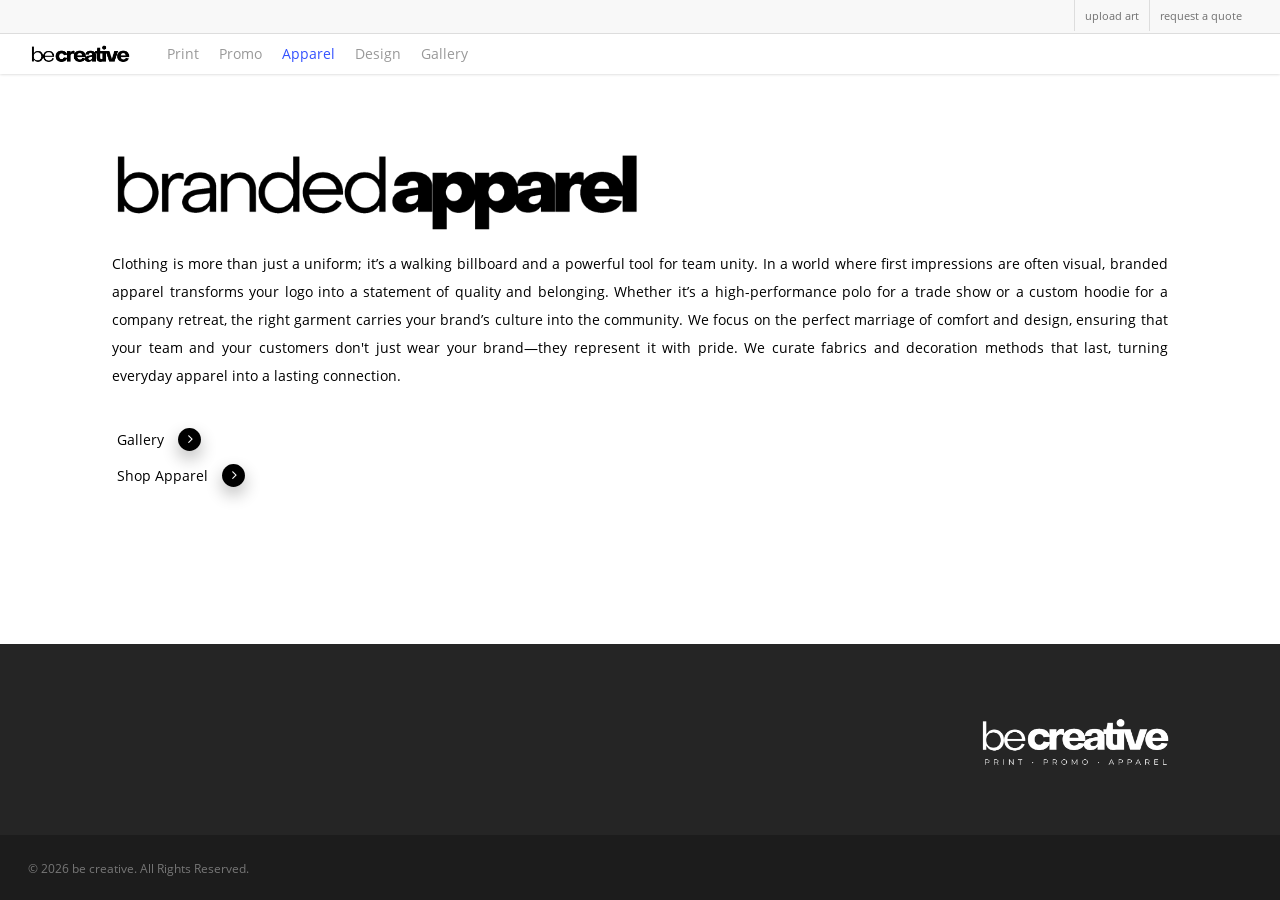
<file: branded-apparel.html>
<!DOCTYPE html>

<html lang="en-US" class="no-js">
<head>
	
	<meta charset="UTF-8">
	
	<meta name="viewport" content="width=device-width, initial-scale=1" /><title>Apparel &#8211; be creative</title>
<meta name='robots' content='max-image-preview:large' />





<style id="wp-img-auto-sizes-contain-inline-css">
img:is([sizes=auto i],[sizes^="auto," i]){contain-intrinsic-size:3000px 1500px}
/*# sourceURL=wp-img-auto-sizes-contain-inline-css */
</style>


<link rel='stylesheet' id='wp-block-library-css' href='assets/wp-includes/css/dist/block-library/style.min.css' media='all' />
<style id="classic-theme-styles-inline-css">
/*! This file is auto-generated */
.wp-block-button__link{color:#fff;background-color:#32373c;border-radius:9999px;box-shadow:none;text-decoration:none;padding:calc(.667em + 2px) calc(1.333em + 2px);font-size:1.125em}.wp-block-file__button{background:#32373c;color:#fff;text-decoration:none}
/*# sourceURL=/wp-includes/css/classic-themes.min.css */
</style>
<style id="global-styles-inline-css">
:root{--wp--preset--aspect-ratio--square: 1;--wp--preset--aspect-ratio--4-3: 4/3;--wp--preset--aspect-ratio--3-4: 3/4;--wp--preset--aspect-ratio--3-2: 3/2;--wp--preset--aspect-ratio--2-3: 2/3;--wp--preset--aspect-ratio--16-9: 16/9;--wp--preset--aspect-ratio--9-16: 9/16;--wp--preset--color--black: #000000;--wp--preset--color--cyan-bluish-gray: #abb8c3;--wp--preset--color--white: #ffffff;--wp--preset--color--pale-pink: #f78da7;--wp--preset--color--vivid-red: #cf2e2e;--wp--preset--color--luminous-vivid-orange: #ff6900;--wp--preset--color--luminous-vivid-amber: #fcb900;--wp--preset--color--light-green-cyan: #7bdcb5;--wp--preset--color--vivid-green-cyan: #00d084;--wp--preset--color--pale-cyan-blue: #8ed1fc;--wp--preset--color--vivid-cyan-blue: #0693e3;--wp--preset--color--vivid-purple: #9b51e0;--wp--preset--gradient--vivid-cyan-blue-to-vivid-purple: linear-gradient(135deg,rgb(6,147,227) 0%,rgb(155,81,224) 100%);--wp--preset--gradient--light-green-cyan-to-vivid-green-cyan: linear-gradient(135deg,rgb(122,220,180) 0%,rgb(0,208,130) 100%);--wp--preset--gradient--luminous-vivid-amber-to-luminous-vivid-orange: linear-gradient(135deg,rgb(252,185,0) 0%,rgb(255,105,0) 100%);--wp--preset--gradient--luminous-vivid-orange-to-vivid-red: linear-gradient(135deg,rgb(255,105,0) 0%,rgb(207,46,46) 100%);--wp--preset--gradient--very-light-gray-to-cyan-bluish-gray: linear-gradient(135deg,rgb(238,238,238) 0%,rgb(169,184,195) 100%);--wp--preset--gradient--cool-to-warm-spectrum: linear-gradient(135deg,rgb(74,234,220) 0%,rgb(151,120,209) 20%,rgb(207,42,186) 40%,rgb(238,44,130) 60%,rgb(251,105,98) 80%,rgb(254,248,76) 100%);--wp--preset--gradient--blush-light-purple: linear-gradient(135deg,rgb(255,206,236) 0%,rgb(152,150,240) 100%);--wp--preset--gradient--blush-bordeaux: linear-gradient(135deg,rgb(254,205,165) 0%,rgb(254,45,45) 50%,rgb(107,0,62) 100%);--wp--preset--gradient--luminous-dusk: linear-gradient(135deg,rgb(255,203,112) 0%,rgb(199,81,192) 50%,rgb(65,88,208) 100%);--wp--preset--gradient--pale-ocean: linear-gradient(135deg,rgb(255,245,203) 0%,rgb(182,227,212) 50%,rgb(51,167,181) 100%);--wp--preset--gradient--electric-grass: linear-gradient(135deg,rgb(202,248,128) 0%,rgb(113,206,126) 100%);--wp--preset--gradient--midnight: linear-gradient(135deg,rgb(2,3,129) 0%,rgb(40,116,252) 100%);--wp--preset--font-size--small: 13px;--wp--preset--font-size--medium: 20px;--wp--preset--font-size--large: 36px;--wp--preset--font-size--x-large: 42px;--wp--preset--spacing--20: 0.44rem;--wp--preset--spacing--30: 0.67rem;--wp--preset--spacing--40: 1rem;--wp--preset--spacing--50: 1.5rem;--wp--preset--spacing--60: 2.25rem;--wp--preset--spacing--70: 3.38rem;--wp--preset--spacing--80: 5.06rem;--wp--preset--shadow--natural: 6px 6px 9px rgba(0, 0, 0, 0.2);--wp--preset--shadow--deep: 12px 12px 50px rgba(0, 0, 0, 0.4);--wp--preset--shadow--sharp: 6px 6px 0px rgba(0, 0, 0, 0.2);--wp--preset--shadow--outlined: 6px 6px 0px -3px rgb(255, 255, 255), 6px 6px rgb(0, 0, 0);--wp--preset--shadow--crisp: 6px 6px 0px rgb(0, 0, 0);}:where(body) { margin: 0; }:where(.is-layout-flex){gap: 0.5em;}:where(.is-layout-grid){gap: 0.5em;}body .is-layout-flex{display: flex;}.is-layout-flex{flex-wrap: wrap;align-items: center;}.is-layout-flex > :is(*, div){margin: 0;}body .is-layout-grid{display: grid;}.is-layout-grid > :is(*, div){margin: 0;}body{padding-top: 0px;padding-right: 0px;padding-bottom: 0px;padding-left: 0px;}:root :where(.wp-element-button, .wp-block-button__link){background-color: #32373c;border-width: 0;color: #fff;font-family: inherit;font-size: inherit;font-style: inherit;font-weight: inherit;letter-spacing: inherit;line-height: inherit;padding-top: calc(0.667em + 2px);padding-right: calc(1.333em + 2px);padding-bottom: calc(0.667em + 2px);padding-left: calc(1.333em + 2px);text-decoration: none;text-transform: inherit;}.has-black-color{color: var(--wp--preset--color--black) !important;}.has-cyan-bluish-gray-color{color: var(--wp--preset--color--cyan-bluish-gray) !important;}.has-white-color{color: var(--wp--preset--color--white) !important;}.has-pale-pink-color{color: var(--wp--preset--color--pale-pink) !important;}.has-vivid-red-color{color: var(--wp--preset--color--vivid-red) !important;}.has-luminous-vivid-orange-color{color: var(--wp--preset--color--luminous-vivid-orange) !important;}.has-luminous-vivid-amber-color{color: var(--wp--preset--color--luminous-vivid-amber) !important;}.has-light-green-cyan-color{color: var(--wp--preset--color--light-green-cyan) !important;}.has-vivid-green-cyan-color{color: var(--wp--preset--color--vivid-green-cyan) !important;}.has-pale-cyan-blue-color{color: var(--wp--preset--color--pale-cyan-blue) !important;}.has-vivid-cyan-blue-color{color: var(--wp--preset--color--vivid-cyan-blue) !important;}.has-vivid-purple-color{color: var(--wp--preset--color--vivid-purple) !important;}.has-black-background-color{background-color: var(--wp--preset--color--black) !important;}.has-cyan-bluish-gray-background-color{background-color: var(--wp--preset--color--cyan-bluish-gray) !important;}.has-white-background-color{background-color: var(--wp--preset--color--white) !important;}.has-pale-pink-background-color{background-color: var(--wp--preset--color--pale-pink) !important;}.has-vivid-red-background-color{background-color: var(--wp--preset--color--vivid-red) !important;}.has-luminous-vivid-orange-background-color{background-color: var(--wp--preset--color--luminous-vivid-orange) !important;}.has-luminous-vivid-amber-background-color{background-color: var(--wp--preset--color--luminous-vivid-amber) !important;}.has-light-green-cyan-background-color{background-color: var(--wp--preset--color--light-green-cyan) !important;}.has-vivid-green-cyan-background-color{background-color: var(--wp--preset--color--vivid-green-cyan) !important;}.has-pale-cyan-blue-background-color{background-color: var(--wp--preset--color--pale-cyan-blue) !important;}.has-vivid-cyan-blue-background-color{background-color: var(--wp--preset--color--vivid-cyan-blue) !important;}.has-vivid-purple-background-color{background-color: var(--wp--preset--color--vivid-purple) !important;}.has-black-border-color{border-color: var(--wp--preset--color--black) !important;}.has-cyan-bluish-gray-border-color{border-color: var(--wp--preset--color--cyan-bluish-gray) !important;}.has-white-border-color{border-color: var(--wp--preset--color--white) !important;}.has-pale-pink-border-color{border-color: var(--wp--preset--color--pale-pink) !important;}.has-vivid-red-border-color{border-color: var(--wp--preset--color--vivid-red) !important;}.has-luminous-vivid-orange-border-color{border-color: var(--wp--preset--color--luminous-vivid-orange) !important;}.has-luminous-vivid-amber-border-color{border-color: var(--wp--preset--color--luminous-vivid-amber) !important;}.has-light-green-cyan-border-color{border-color: var(--wp--preset--color--light-green-cyan) !important;}.has-vivid-green-cyan-border-color{border-color: var(--wp--preset--color--vivid-green-cyan) !important;}.has-pale-cyan-blue-border-color{border-color: var(--wp--preset--color--pale-cyan-blue) !important;}.has-vivid-cyan-blue-border-color{border-color: var(--wp--preset--color--vivid-cyan-blue) !important;}.has-vivid-purple-border-color{border-color: var(--wp--preset--color--vivid-purple) !important;}.has-vivid-cyan-blue-to-vivid-purple-gradient-background{background: var(--wp--preset--gradient--vivid-cyan-blue-to-vivid-purple) !important;}.has-light-green-cyan-to-vivid-green-cyan-gradient-background{background: var(--wp--preset--gradient--light-green-cyan-to-vivid-green-cyan) !important;}.has-luminous-vivid-amber-to-luminous-vivid-orange-gradient-background{background: var(--wp--preset--gradient--luminous-vivid-amber-to-luminous-vivid-orange) !important;}.has-luminous-vivid-orange-to-vivid-red-gradient-background{background: var(--wp--preset--gradient--luminous-vivid-orange-to-vivid-red) !important;}.has-very-light-gray-to-cyan-bluish-gray-gradient-background{background: var(--wp--preset--gradient--very-light-gray-to-cyan-bluish-gray) !important;}.has-cool-to-warm-spectrum-gradient-background{background: var(--wp--preset--gradient--cool-to-warm-spectrum) !important;}.has-blush-light-purple-gradient-background{background: var(--wp--preset--gradient--blush-light-purple) !important;}.has-blush-bordeaux-gradient-background{background: var(--wp--preset--gradient--blush-bordeaux) !important;}.has-luminous-dusk-gradient-background{background: var(--wp--preset--gradient--luminous-dusk) !important;}.has-pale-ocean-gradient-background{background: var(--wp--preset--gradient--pale-ocean) !important;}.has-electric-grass-gradient-background{background: var(--wp--preset--gradient--electric-grass) !important;}.has-midnight-gradient-background{background: var(--wp--preset--gradient--midnight) !important;}.has-small-font-size{font-size: var(--wp--preset--font-size--small) !important;}.has-medium-font-size{font-size: var(--wp--preset--font-size--medium) !important;}.has-large-font-size{font-size: var(--wp--preset--font-size--large) !important;}.has-x-large-font-size{font-size: var(--wp--preset--font-size--x-large) !important;}
:root :where(.wp-block-icon svg){width: 24px;}
:where(.wp-block-post-template.is-layout-flex){gap: 1.25em;}:where(.wp-block-post-template.is-layout-grid){gap: 1.25em;}
:where(.wp-block-term-template.is-layout-flex){gap: 1.25em;}:where(.wp-block-term-template.is-layout-grid){gap: 1.25em;}
:where(.wp-block-columns.is-layout-flex){gap: 2em;}:where(.wp-block-columns.is-layout-grid){gap: 2em;}
:root :where(.wp-block-pullquote){font-size: 1.5em;line-height: 1.6;}
/*# sourceURL=global-styles-inline-css */
</style>
<link rel='stylesheet' id='sr7css-css' href='assets/wp-content/plugins/revslider/public/css/sr7.css' media='all' />
<link rel='stylesheet' id='hostinger-reach-subscription-block-css' href='assets/wp-content/plugins/hostinger-reach/frontend/dist/blocks/subscription.css' media='all' />
<link rel='stylesheet' id='font-awesome-css' href='assets/wp-content/plugins/elementor/assets/lib/font-awesome/css/font-awesome.min.css' media='all' />
<link rel='stylesheet' id='salient-grid-system-css' href='assets/wp-content/themes/salient/css/grid-system.css' media='all' />
<link rel='stylesheet' id='main-styles-css' href='assets/wp-content/themes/salient/css/style.css' media='all' />
<style id="main-styles-inline-css">

		@font-face{
		     font-family:'Open Sans';
		     src:url('assets/wp-content/themes/salient/css/fonts/OpenSans-Light.woff') format('woff');
		     font-weight:300;
		     font-style:normal
		}
		 @font-face{
		     font-family:'Open Sans';
		     src:url('assets/wp-content/themes/salient/css/fonts/OpenSans-Regular.woff') format('woff');
		     font-weight:400;
		     font-style:normal
		}
		 @font-face{
		     font-family:'Open Sans';
		     src:url('assets/wp-content/themes/salient/css/fonts/OpenSans-SemiBold.woff') format('woff');
		     font-weight:600;
		     font-style:normal
		}
		 @font-face{
		     font-family:'Open Sans';
		     src:url('assets/wp-content/themes/salient/css/fonts/OpenSans-Bold.woff') format('woff');
		     font-weight:700;
		     font-style:normal
		}
html body[data-header-resize="1"] .container-wrap, html body[data-header-resize="0"] .container-wrap, body[data-header-format="left-header"][data-header-resize="0"] .container-wrap { padding-top: 0; }
/*# sourceURL=main-styles-inline-css */
</style>
<link rel='stylesheet' id='nectar-header-secondary-nav-css' href='assets/wp-content/themes/salient/css/header/header-secondary-nav.css' media='all' />
<link rel='stylesheet' id='nectar-ocm-simple-css' href='assets/wp-content/themes/salient/css/off-canvas/simple-dropdown.css' media='all' />
<link rel='stylesheet' id='fancyBox-css' href='assets/wp-content/themes/salient/css/plugins/jquery.fancybox.css' media='all' />
<link rel='stylesheet' id='responsive-css' href='assets/wp-content/themes/salient/css/responsive.css' media='all' />
<link rel='stylesheet' id='select2-css' href='assets/wp-content/themes/salient/css/plugins/select2.css' media='all' />
<link rel='stylesheet' id='skin-original-css' href='assets/wp-content/themes/salient/css/skin-original.css' media='all' />
<link rel='stylesheet' id='js_composer_front-css' href='assets/wp-content/plugins/js_composer_salient/assets/css/js_composer.min.css' media='all' />
<link rel='stylesheet' id='dynamic-css-css' href='assets/wp-content/themes/salient/css/salient-dynamic-styles.css' media='all' />
<style id="dynamic-css-inline-css">
#header-space{background-color:#ffffff}@media only screen and (min-width:1000px){body #ajax-content-wrap.no-scroll{min-height:calc(100vh - 74px);height:calc(100vh - 74px)!important;}}@media only screen and (min-width:1000px){#page-header-wrap.fullscreen-header,#page-header-wrap.fullscreen-header #page-header-bg,html:not(.nectar-box-roll-loaded) .nectar-box-roll > #page-header-bg.fullscreen-header,.nectar_fullscreen_zoom_recent_projects,#nectar_fullscreen_rows:not(.afterLoaded) > div{height:calc(100vh - 73px);}.wpb_row.vc_row-o-full-height.top-level,.wpb_row.vc_row-o-full-height.top-level > .col.span_12{min-height:calc(100vh - 73px);}html:not(.nectar-box-roll-loaded) .nectar-box-roll > #page-header-bg.fullscreen-header{top:74px;}.nectar-slider-wrap[data-fullscreen="true"]:not(.loaded),.nectar-slider-wrap[data-fullscreen="true"]:not(.loaded) .swiper-container{height:calc(100vh - 72px)!important;}.admin-bar .nectar-slider-wrap[data-fullscreen="true"]:not(.loaded),.admin-bar .nectar-slider-wrap[data-fullscreen="true"]:not(.loaded) .swiper-container{height:calc(100vh - 72px - 32px)!important;}}#nectar_fullscreen_rows{background-color:;}
/*# sourceURL=dynamic-css-inline-css */
</style>
<script async data-wp-strategy="async" id="tp-tools-js" src="assets/wp-content/plugins/revslider/public/js/libs/tptools.js"></script>
<script async data-wp-strategy="async" id="sr7-js" src="assets/wp-content/plugins/revslider/public/js/sr7.js"></script>
<script id="jquery-core-js" src="assets/wp-includes/js/jquery/jquery.min.js"></script>
<script id="jquery-migrate-js" src="assets/wp-includes/js/jquery/jquery-migrate.min.js"></script>

<meta name="generator" content="WordPress 7.0.1" />
<link rel="canonical" href="https://becreativetx.com/branded-apparel.html" />
<meta name="description" content="Custom branded apparel from be creative: screen printing, embroidery, and design for teams, events, and company merch.">
<meta property="og:type" content="website">
<meta property="og:site_name" content="be creative">
<meta property="og:title" content="Apparel – be creative">
<meta property="og:description" content="Custom branded apparel from be creative: screen printing, embroidery, and design for teams, events, and company merch.">
<meta property="og:url" content="https://becreativetx.com/branded-apparel.html">
<meta property="og:image" content="https://becreativetx.com/assets/wp-content/uploads/2026/04/cropped-Asset-5-scaled-1-270x270.png">
<meta name="twitter:card" content="summary">
<meta name="twitter:title" content="Apparel – be creative">
<meta name="twitter:description" content="Custom branded apparel from be creative: screen printing, embroidery, and design for teams, events, and company merch.">
<meta name="twitter:image" content="https://becreativetx.com/assets/wp-content/uploads/2026/04/cropped-Asset-5-scaled-1-270x270.png">
<link rel='shortlink' href='index.html' />
<script type="text/javascript"> var root = document.getElementsByTagName( "html" )[0]; root.setAttribute( "class", "js" ); </script><meta name="generator" content="Elementor 4.1.4; features: e_font_icon_svg, additional_custom_breakpoints; settings: css_print_method-external, google_font-enabled, font_display-swap">
			<style>
				.e-con.e-parent:nth-of-type(n+4):not(.e-lazyloaded):not(.e-no-lazyload),
				.e-con.e-parent:nth-of-type(n+4):not(.e-lazyloaded):not(.e-no-lazyload) * {
					background-image: none !important;
				}
				@media screen and (max-height: 1024px) {
					.e-con.e-parent:nth-of-type(n+3):not(.e-lazyloaded):not(.e-no-lazyload),
					.e-con.e-parent:nth-of-type(n+3):not(.e-lazyloaded):not(.e-no-lazyload) * {
						background-image: none !important;
					}
				}
				@media screen and (max-height: 640px) {
					.e-con.e-parent:nth-of-type(n+2):not(.e-lazyloaded):not(.e-no-lazyload),
					.e-con.e-parent:nth-of-type(n+2):not(.e-lazyloaded):not(.e-no-lazyload) * {
						background-image: none !important;
					}
				}
			</style>
			<meta name="generator" content="Powered by WPBakery Page Builder - drag and drop page builder for WordPress."/>
<meta name="generator" content="Powered by Slider Revolution 6.7.58 - responsive, Mobile-Friendly Slider Plugin for WordPress with comfortable drag and drop interface." />
<link rel="icon" href="assets/wp-content/uploads/2026/04/cropped-Asset-5-scaled-1-32x32.png" sizes="32x32" />
<link rel="icon" href="assets/wp-content/uploads/2026/04/cropped-Asset-5-scaled-1-192x192.png" sizes="192x192" />
<link rel="apple-touch-icon" href="assets/wp-content/uploads/2026/04/cropped-Asset-5-scaled-1-180x180.png" />
<meta name="msapplication-TileImage" content="assets/wp-content/uploads/2026/04/cropped-Asset-5-scaled-1-270x270.png" />
<script>
	window._tpt			??= {};
	window.SR7			??= {};
	_tpt.R				??= {};
	_tpt.R.fonts		??= {};
	_tpt.R.fonts.customFonts??= {};
	SR7.devMode			=  false;
	SR7.F 				??= {};
	SR7.G				??= {};
	SR7.LIB				??= {};
	SR7.E				??= {};
	SR7.E.gAddons		??= {};
	SR7.E.php 			??= {};
	SR7.E.nonce			= '2d0dbb4580';
	SR7.E.ajaxurl		= 'https://becreativetx.com/wp-admin/admin-ajax.php';
	SR7.E.resturl		= 'https://becreativetx.com/wp-json/';
	SR7.E.slug_path		= 'revslider/revslider.php';
	SR7.E.slug			= 'revslider';
	SR7.E.plugin_url	= 'assets/wp-content/plugins/revslider/';
	SR7.E.wp_plugin_url = 'assets/wp-content/plugins/';
	SR7.E.revision		= '6.7.58';
	SR7.E.fontBaseUrl	= '';
	SR7.G.breakPoints 	= [1240,1024,778,480];
	SR7.G.fSUVW 		= false;
	SR7.E.modules 		= ['module','page','slide','layer','draw','animate','srtools','canvas','defaults','carousel','navigation','media','modifiers','migration'];
	SR7.E.libs 			= ['WEBGL'];
	SR7.E.css 			= ['csslp','cssbtns','cssfilters','cssnav','cssmedia'];
	SR7.E.resources		= {};
	SR7.E.ytnc			= false;
	SR7.JSON			??= {};
/*! Slider Revolution 7.0 - Page Processor */
!function(){"use strict";window.SR7??={},window._tpt??={},SR7.version="Slider Revolution 6.7.40",_tpt.getMobileZoom=()=>_tpt.is_mobile?document.documentElement.clientWidth/window.innerWidth:1,_tpt.getWinDim=function(t){_tpt.screenHeightWithUrlBar??=window.innerHeight;let e=SR7.F?.modal?.visible&&SR7.M[SR7.F.module.getIdByAlias(SR7.F.modal.requested)];_tpt.scrollBar=window.innerWidth!==document.documentElement.clientWidth||e&&window.innerWidth!==e.c.module.clientWidth,_tpt.winW=_tpt.getMobileZoom()*window.innerWidth-(_tpt.scrollBar||"prepare"==t?_tpt.scrollBarW??_tpt.mesureScrollBar():0),_tpt.winH=_tpt.getMobileZoom()*window.innerHeight,_tpt.winWAll=document.documentElement.clientWidth},_tpt.getResponsiveLevel=function(t,e){return SR7.G.fSUVW?_tpt.closestGE(t,window.innerWidth):_tpt.closestGE(t,_tpt.winWAll)},_tpt.mesureScrollBar=function(){let t=document.createElement("div");return t.className="RSscrollbar-measure",t.style.width="100px",t.style.height="100px",t.style.overflow="scroll",t.style.position="absolute",t.style.top="-9999px",document.body.appendChild(t),_tpt.scrollBarW=t.offsetWidth-t.clientWidth,document.body.removeChild(t),_tpt.scrollBarW},_tpt.loadCSS=async function(t,e,s){return s?_tpt.R.fonts.required[e].status=1:(_tpt.R[e]??={},_tpt.R[e].status=1),new Promise((i,n)=>{if(_tpt.isStylesheetLoaded(t))s?_tpt.R.fonts.required[e].status=2:_tpt.R[e].status=2,i();else{const o=document.createElement("link");o.rel="stylesheet";let l="text",r="css";o["type"]=l+"/"+r,o.href=t,o.onload=()=>{s?_tpt.R.fonts.required[e].status=2:_tpt.R[e].status=2,i()},o.onerror=()=>{s?_tpt.R.fonts.required[e].status=3:_tpt.R[e].status=3,n(new Error(`Failed to load CSS: ${t}`))},document.head.appendChild(o)}})},_tpt.addContainer=function(t){const{tag:e="div",id:s,class:i,datas:n,textContent:o,iHTML:l}=t,r=document.createElement(e);if(s&&""!==s&&(r.id=s),i&&""!==i&&(r.className=i),n)for(const[t,e]of Object.entries(n))"style"==t?r.style.cssText=e:r.setAttribute(`data-${t}`,e);return o&&(r.textContent=o),l&&(r.innerHTML=l),r},_tpt.collector=function(){return{fragment:new DocumentFragment,add(t){var e=_tpt.addContainer(t);return this.fragment.appendChild(e),e},append(t){t.appendChild(this.fragment)}}},_tpt.isStylesheetLoaded=function(t){let e=t.split("?")[0];return Array.from(document.querySelectorAll('link[rel="stylesheet"], link[rel="preload"]')).some(t=>t.href.split("?")[0]===e)},_tpt.preloader={requests:new Map,preloaderTemplates:new Map,show:function(t,e){if(!e||!t)return;const{type:s,color:i}=e;if(s<0||"off"==s)return;const n=`preloader_${s}`;let o=this.preloaderTemplates.get(n);o||(o=this.build(s,i),this.preloaderTemplates.set(n,o)),this.requests.has(t)||this.requests.set(t,{count:0});const l=this.requests.get(t);clearTimeout(l.timer),l.count++,1===l.count&&(l.timer=setTimeout(()=>{l.preloaderClone=o.cloneNode(!0),l.anim&&l.anim.kill(),void 0!==_tpt.gsap?l.anim=_tpt.gsap.fromTo(l.preloaderClone,1,{opacity:0},{opacity:1}):l.preloaderClone.classList.add("sr7-fade-in"),t.appendChild(l.preloaderClone)},150))},hide:function(t){if(!this.requests.has(t))return;const e=this.requests.get(t);e.count--,e.count<0&&(e.count=0),e.anim&&e.anim.kill(),0===e.count&&(clearTimeout(e.timer),e.preloaderClone&&(e.preloaderClone.classList.remove("sr7-fade-in"),e.anim=_tpt.gsap.to(e.preloaderClone,.3,{opacity:0,onComplete:function(){e.preloaderClone.remove()}})))},state:function(t){if(!this.requests.has(t))return!1;return this.requests.get(t).count>0},build:(t,e="#ffffff",s="")=>{if(t<0||"off"===t)return null;const i=parseInt(t);if(t="prlt"+i,isNaN(i))return null;if(_tpt.loadCSS(SR7.E.plugin_url+"public/css/preloaders/t"+i+".css","preloader_"+t),isNaN(i)||i<6){const n=`background-color:${e}`,o=1===i||2==i?n:"",l=3===i||4==i?n:"",r=_tpt.collector();["dot1","dot2","bounce1","bounce2","bounce3"].forEach(t=>r.add({tag:"div",class:t,datas:{style:l}}));const d=_tpt.addContainer({tag:"sr7-prl",class:`${t} ${s}`,datas:{style:o}});return r.append(d),d}{let n={};if(7===i){let t;e.startsWith("#")?(t=e.replace("#",""),t=`rgba(${parseInt(t.substring(0,2),16)}, ${parseInt(t.substring(2,4),16)}, ${parseInt(t.substring(4,6),16)}, `):e.startsWith("rgb")&&(t=e.slice(e.indexOf("(")+1,e.lastIndexOf(")")).split(",").map(t=>t.trim()),t=`rgba(${t[0]}, ${t[1]}, ${t[2]}, `),t&&(n.style=`border-top-color: ${t}0.65); border-bottom-color: ${t}0.15); border-left-color: ${t}0.65); border-right-color: ${t}0.15)`)}else 12===i&&(n.style=`background:${e}`);const o=[10,0,4,2,5,9,0,4,4,2][i-6],l=_tpt.collector(),r=l.add({tag:"div",class:"sr7-prl-inner",datas:n});Array.from({length:o}).forEach(()=>r.appendChild(l.add({tag:"span",datas:{style:`background:${e}`}})));const d=_tpt.addContainer({tag:"sr7-prl",class:`${t} ${s}`});return l.append(d),d}}},SR7.preLoader={show:(t,e)=>{"off"!==(SR7.M[t]?.settings?.pLoader?.type??"off")&&_tpt.preloader.show(e||SR7.M[t].c.module,SR7.M[t]?.settings?.pLoader??{color:"#fff",type:10})},hide:(t,e)=>{"off"!==(SR7.M[t]?.settings?.pLoader?.type??"off")&&_tpt.preloader.hide(e||SR7.M[t].c.module)},state:(t,e)=>_tpt.preloader.state(e||SR7.M[t].c.module)},_tpt.prepareModuleHeight=function(t){window.SR7.M??={},window.SR7.M[t.id]??={},"ignore"==t.googleFont&&(SR7.E.ignoreGoogleFont=!0);let e=window.SR7.M[t.id];if(null==_tpt.scrollBarW&&_tpt.mesureScrollBar(),e.c??={},e.states??={},e.settings??={},e.settings.size??={},t.fixed&&(e.settings.fixed=!0),e.c.module=document.querySelector("sr7-module#"+t.id),e.c.adjuster=e.c.module.getElementsByTagName("sr7-adjuster")[0],e.c.content=e.c.module.getElementsByTagName("sr7-content")[0],"carousel"==t.type&&(e.c.carousel=e.c.content.getElementsByTagName("sr7-carousel")[0]),null==e.c.module||null==e.c.module)return;t.plType&&t.plColor&&(e.settings.pLoader={type:t.plType,color:t.plColor}),void 0===t.plType||"off"===t.plType||SR7.preLoader.state(t.id)&&SR7.preLoader.state(t.id,e.c.module)||SR7.preLoader.show(t.id,e.c.module),_tpt.winW||_tpt.getWinDim("prepare"),_tpt.getWinDim();let s=""+e.c.module.dataset?.modal;"modal"==s||"true"==s||"undefined"!==s&&"false"!==s||(e.settings.size.fullWidth=t.size.fullWidth,e.LEV??=_tpt.getResponsiveLevel(window.SR7.G.breakPoints,t.id),t.vpt=_tpt.fillArray(t.vpt,5),e.settings.vPort=t.vpt[e.LEV],void 0!==t.el&&"720"==t.el[4]&&t.gh[4]!==t.el[4]&&"960"==t.el[3]&&t.gh[3]!==t.el[3]&&"768"==t.el[2]&&t.gh[2]!==t.el[2]&&delete t.el,e.settings.size.height=null==t.el||null==t.el[e.LEV]||0==t.el[e.LEV]||"auto"==t.el[e.LEV]?_tpt.fillArray(t.gh,5,-1):_tpt.fillArray(t.el,5,-1),e.settings.size.width=_tpt.fillArray(t.gw,5,-1),e.settings.size.minHeight=_tpt.fillArray(t.mh??[0],5,-1),e.cacheSize={fullWidth:e.settings.size?.fullWidth,fullHeight:e.settings.size?.fullHeight},void 0!==t.off&&(t.off?.t&&(e.settings.size.m??={})&&(e.settings.size.m.t=t.off.t),t.off?.b&&(e.settings.size.m??={})&&(e.settings.size.m.b=t.off.b),t.off?.l&&(e.settings.size.p??={})&&(e.settings.size.p.l=t.off.l),t.off?.r&&(e.settings.size.p??={})&&(e.settings.size.p.r=t.off.r),e.offsetPrepared=!0),_tpt.updatePMHeight(t.id,t,!0))},_tpt.updatePMHeight=(t,e,s)=>{let i=SR7.M[t];var n=i.settings.size.fullWidth?_tpt.winW:i.c.module.parentNode.offsetWidth;n=0===n||isNaN(n)?_tpt.winW:n;let o=i.settings.size.width[i.LEV]||i.settings.size.width[i.LEV++]||i.settings.size.width[i.LEV--]||n,l=i.settings.size.height[i.LEV]||i.settings.size.height[i.LEV++]||i.settings.size.height[i.LEV--]||0,r=i.settings.size.minHeight[i.LEV]||i.settings.size.minHeight[i.LEV++]||i.settings.size.minHeight[i.LEV--]||0;if(l="auto"==l?0:l,l=parseInt(l),"carousel"!==e.type&&(n-=parseInt(e.onw??0)||0),i.MP=!i.settings.size.fullWidth&&n<o||_tpt.winW<o?Math.min(1,n/o):1,e.size.fullScreen||e.size.fullHeight){let t=parseInt(e.fho)||0,s=(""+e.fho).indexOf("%")>-1;e.newh=_tpt.winH-(s?_tpt.winH*t/100:t)}else e.newh=i.MP*Math.max(l,r);if(e.newh+=(parseInt(e.onh??0)||0)+(parseInt(e.carousel?.pt)||0)+(parseInt(e.carousel?.pb)||0),void 0!==e.slideduration&&(e.newh=Math.max(e.newh,parseInt(e.slideduration)/3)),e.shdw&&_tpt.buildShadow(e.id,e),i.c.adjuster.style.height=e.newh+"px",i.c.module.style.height=e.newh+"px",i.c.content.style.height=e.newh+"px",i.states.heightPrepared=!0,i.dims??={},i.dims.moduleRect=i.c.module.getBoundingClientRect(),i.c.content.style.left="-"+i.dims.moduleRect.left+"px",!i.settings.size.fullWidth)return s&&requestAnimationFrame(()=>{n!==i.c.module.parentNode.offsetWidth&&_tpt.updatePMHeight(e.id,e)}),void _tpt.bgStyle(e.id,e,window.innerWidth==_tpt.winW,!0);_tpt.bgStyle(e.id,e,window.innerWidth==_tpt.winW,!0),requestAnimationFrame(function(){s&&requestAnimationFrame(()=>{n!==i.c.module.parentNode.offsetWidth&&_tpt.updatePMHeight(e.id,e)})}),i.earlyResizerFunction||(i.earlyResizerFunction=function(){requestAnimationFrame(function(){_tpt.getWinDim(),_tpt.moduleDefaults(e.id,e),_tpt.updateSlideBg(t,!0)})},window.addEventListener("resize",i.earlyResizerFunction))},_tpt.buildShadow=function(t,e){let s=SR7.M[t];null==s.c.shadow&&(s.c.shadow=document.createElement("sr7-module-shadow"),s.c.shadow.classList.add("sr7-shdw-"+e.shdw),s.c.content.appendChild(s.c.shadow))},_tpt.bgStyle=async(t,e,s,i,n)=>{const o=SR7.M[t];if((e=e??o.settings).fixed&&!o.c.module.classList.contains("sr7-top-fixed")&&(o.c.module.classList.add("sr7-top-fixed"),o.c.module.style.position="fixed",o.c.module.style.width="100%",o.c.module.style.top="0px",o.c.module.style.left="0px",o.c.module.style.pointerEvents="none",o.c.module.style.zIndex=5e3,o.c.content.style.pointerEvents="none"),null==o.c.bgcanvas){let t=document.createElement("sr7-module-bg"),l=!1;if("string"==typeof e?.bg?.color&&e?.bg?.color.includes("{"))if(_tpt.gradient&&_tpt.gsap)e.bg.color=_tpt.gradient.convert(e.bg.color);else try{let t=JSON.parse(e.bg.color);(t?.orig||t?.string)&&(e.bg.color=JSON.parse(e.bg.color))}catch(t){return}let r="string"==typeof e?.bg?.color?e?.bg?.color||"transparent":e?.bg?.color?.string??e?.bg?.color?.orig??e?.bg?.color?.color??"transparent";if(t.style["background"+(String(r).includes("grad")?"":"Color")]=r,("transparent"!==r||n)&&(l=!0),o.offsetPrepared&&(t.style.visibility="hidden"),e?.bg?.image?.src&&(t.style.backgroundImage=`url(${e?.bg?.image.src})`,t.style.backgroundSize=""==(e.bg.image?.size??"")?"cover":e.bg.image.size,t.style.backgroundPosition=e.bg.image.position,t.style.backgroundRepeat=""==e.bg.image.repeat||null==e.bg.image.repeat?"no-repeat":e.bg.image.repeat,l=!0),!l)return;o.c.bgcanvas=t,e.size.fullWidth?t.style.width=_tpt.winW-(s&&_tpt.winH<document.body.offsetHeight?_tpt.scrollBarW:0)+"px":i&&(t.style.width=o.c.module.offsetWidth+"px"),e.sbt?.use?o.c.content.appendChild(o.c.bgcanvas):o.c.module.appendChild(o.c.bgcanvas)}o.c.bgcanvas.style.height=void 0!==e.newh?e.newh+"px":("carousel"==e.type?o.dims.module.h:o.dims.content.h)+"px",o.c.bgcanvas.style.left=!s&&e.sbt?.use||o.c.bgcanvas.closest("SR7-CONTENT")?"0px":"-"+(o?.dims?.moduleRect?.left??0)+"px"},_tpt.updateSlideBg=function(t,e){const s=SR7.M[t];let i=s.settings;s?.c?.bgcanvas&&(i.size.fullWidth?s.c.bgcanvas.style.width=_tpt.winW-(e&&_tpt.winH<document.body.offsetHeight?_tpt.scrollBarW:0)+"px":preparing&&(s.c.bgcanvas.style.width=s.c.module.offsetWidth+"px"))},_tpt.moduleDefaults=(t,e)=>{let s=SR7.M[t];null!=s&&null!=s.c&&null!=s.c.module&&(s.dims??={},s.dims.moduleRect=s.c.module.getBoundingClientRect(),s.c.content.style.left="-"+s.dims.moduleRect.left+"px",s.c.content.style.width=_tpt.winW-_tpt.scrollBarW+"px","carousel"==e.type&&(s.c.module.style.overflow="visible"),_tpt.bgStyle(t,e,window.innerWidth==_tpt.winW))},_tpt.getOffset=t=>{var e=t.getBoundingClientRect(),s=window.pageXOffset||document.documentElement.scrollLeft,i=window.pageYOffset||document.documentElement.scrollTop;return{top:e.top+i,left:e.left+s}},_tpt.fillArray=function(t,e){let s,i;t=Array.isArray(t)?t:[t];let n=Array(e),o=t.length;for(i=0;i<t.length;i++)n[i+(e-o)]=t[i],null==s&&"#"!==t[i]&&(s=t[i]);for(let t=0;t<e;t++)void 0!==n[t]&&"#"!=n[t]||(n[t]=s),s=n[t];return n},_tpt.closestGE=function(t,e){let s=Number.MAX_VALUE,i=-1;for(let n=0;n<t.length;n++)t[n]-1>=e&&t[n]-1-e<s&&(s=t[n]-1-e,i=n);return++i}}();</script>
<style type="text/css" data-type="vc_shortcodes-custom-css">.vc_custom_1776721515501{border-left-width: 0px !important;padding-right: 0px !important;padding-left: 0px !important;border-left-color: #000000 !important;}</style><noscript><style> .wpb_animate_when_almost_visible { opacity: 1; }</style></noscript>	
<link rel="stylesheet" href="css/a11y.css?v=dfd39c70">
</head>


<body class="wp-singular page-template-default page page-id-29 wp-theme-salient nectar-auto-lightbox original wpb-js-composer js-comp-ver-6.2.0 vc_responsive elementor-default elementor-kit-37" data-footer-reveal="false" data-footer-reveal-shadow="none" data-header-format="menu-left-aligned" data-body-border="off" data-boxed-style="" data-header-breakpoint="1000" data-dropdown-style="minimal" data-cae="easeOutCubic" data-cad="750" data-megamenu-width="contained" data-aie="none" data-ls="fancybox" data-apte="standard" data-hhun="1" data-fancy-form-rcs="1" data-form-style="minimal" data-form-submit="regular" data-is="minimal" data-button-style="default" data-user-account-button="false" data-flex-cols="true" data-col-gap="default" data-header-inherit-rc="true" data-header-search="false" data-animated-anchors="true" data-ajax-transitions="false" data-full-width-header="true" data-slide-out-widget-area="true" data-slide-out-widget-area-style="simple" data-user-set-ocm="off" data-loading-animation="none" data-bg-header="false" data-responsive="1" data-ext-responsive="true" data-header-resize="0" data-header-color="light" data-cart="false" data-remove-m-parallax="" data-remove-m-video-bgs="" data-m-animate="0" data-force-header-trans-color="light" data-smooth-scrolling="0" data-permanent-transparent="false" >
	
	<script type="text/javascript"> if(navigator.userAgent.match(/(Android|iPod|iPhone|iPad|BlackBerry|IEMobile|Opera Mini)/)) { document.body.className += " using-mobile-browser "; } </script>	
	<div id="header-space" data-secondary-header-display="full" data-header-mobile-fixed='false'></div> 
	
		
	<div id="header-outer" data-has-menu="true" data-has-buttons="no" data-header-button_style="default" data-using-pr-menu="false" data-mobile-fixed="false" data-ptnm="false" data-lhe="default" data-user-set-bg="#ffffff" data-format="menu-left-aligned" data-permanent-transparent="false" data-megamenu-rt="0" data-remove-fixed="0" data-header-resize="0" data-cart="false" data-transparency-option="" data-box-shadow="small" data-shrink-num="6" data-using-secondary="1" data-using-logo="1" data-logo-height="20" data-m-logo-height="24" data-padding="10" data-full-width="true" data-condense="false" >
		
			
	<div id="header-secondary-outer" class="menu-left-aligned" data-mobile="display_full" data-remove-fixed="0" data-lhe="default" data-secondary-text="false" data-full-width="true" data-mobile-fixed="false" data-permanent-transparent="false" >
		<div class="container">
			<nav>
									<ul class="sf-menu">
						<li id="menu-item-76" class="menu-item menu-item-type-post_type menu-item-object-page menu-item-76"><a href="upload-art.html">upload art</a></li>
<li id="menu-item-77" class="menu-item menu-item-type-post_type menu-item-object-page menu-item-77"><a href="request-a-quote.html">request a quote</a></li>
					</ul>
									
			</nav>
		</div>
	</div>
	

<div id="search-outer" class="nectar">
	<div id="search">
		<div class="container">
			 <div id="search-box">
				 <div class="inner-wrap">
					 <div class="col span_12">
						  <form role="search" action="https://becreativetx.com/" method="GET">
															<input type="text" name="s" aria-label="Search" placeholder="Start Typing..." data-placeholder="Start Typing..." />
															
												</form>
					</div><!--/span_12-->
				</div><!--/inner-wrap-->
			 </div><!--/search-box-->
			 <div id="close"><a href="#">
				<span class="icon-salient-x" aria-hidden="true"></span>				 </a></div>
		 </div><!--/container-->
	</div><!--/search-->
</div><!--/search-outer-->

<header id="top">
	<div class="container">
		<div class="row">
			<div class="col span_3">
				<a id="logo" href="index.html" data-supplied-ml-starting-dark="false" data-supplied-ml-starting="false" data-supplied-ml="false" >
					<img class="stnd  dark-version" alt="be creative" src="assets/wp-content/uploads/2026/04/Copy-of-Copy-of-Black-White-Minimalist-Simple-Modern-Creative-Studio-Business-Card-e1775799989551.png"  /> 
				</a>
				
							</div><!--/span_3-->
			
			<div class="col span_9 col_last">
									<div class="slide-out-widget-area-toggle mobile-icon simple" data-custom-color="false" data-icon-animation="simple-transform">
						<div> <a href="#sidewidgetarea" aria-label="Navigation Menu" aria-expanded="false" class="closed">
							<span aria-hidden="true"> <i class="lines-button x2"> <i class="lines"></i> </i> </span>
						</a></div> 
					</div>
								
									
					<nav>
						
						<ul class="sf-menu">	
							<li id="menu-item-57" class="menu-item menu-item-type-post_type menu-item-object-page menu-item-57"><a href="commercial-printing.html">Print</a></li>
<li id="menu-item-58" class="menu-item menu-item-type-post_type menu-item-object-page menu-item-58"><a href="promotional-products.html">Promo</a></li>
<li id="menu-item-59" class="menu-item menu-item-type-post_type menu-item-object-page current-menu-item page_item page-item-29 current_page_item menu-item-59"><a href="branded-apparel.html" aria-current="page">Apparel</a></li>
<li id="menu-item-60" class="menu-item menu-item-type-post_type menu-item-object-page menu-item-60"><a href="design-2.html">Design</a></li>
<li class="menu-item menu-item-type-post_type menu-item-object-page menu-item-gallery"><a href="gallery.html">Gallery</a></li>
						</ul>
						

												
					</nav>
					
										
				</div><!--/span_9-->
				
									<div class="right-aligned-menu-items">
						<nav>
							<ul class="buttons sf-menu" data-user-set-ocm="off">
								
																
							</ul>
							
													</nav>
					</div><!--/right-aligned-menu-items-->
					
									
			</div><!--/row-->
			
<div id="mobile-menu" data-mobile-fixed="false">    
	
	<div class="inner">
		
				
		<div class="menu-items-wrap" data-has-secondary-text="false">
			
			<ul>
				<li class="menu-item menu-item-type-post_type menu-item-object-page menu-item-57"><a href="commercial-printing.html">Print</a></li>
<li class="menu-item menu-item-type-post_type menu-item-object-page menu-item-58"><a href="promotional-products.html">Promo</a></li>
<li class="menu-item menu-item-type-post_type menu-item-object-page current-menu-item page_item page-item-29 current_page_item menu-item-59"><a href="branded-apparel.html" aria-current="page">Apparel</a></li>
<li class="menu-item menu-item-type-post_type menu-item-object-page menu-item-60"><a href="design-2.html">Design</a></li>
<li class="menu-item menu-item-type-post_type menu-item-object-page menu-item-gallery"><a href="gallery.html">Gallery</a></li>
				
				 
			</ul>
			
						
		</div><!--/menu-items-wrap-->
		
		<div class="below-menu-items-wrap">
					</div><!--/below-menu-items-wrap-->
	
	</div><!--/inner-->
	
</div><!--/mobile-menu-->
		</div><!--/container-->
	</header>
		
	</div>
	
		
	<div id="ajax-content-wrap"><h1 style="position:absolute;width:1px;height:1px;padding:0;margin:-1px;overflow:hidden;clip:rect(0,0,0,0);white-space:nowrap;border:0;">Branded Apparel</h1>
		
		
<div class="container-wrap">
	<div class="container main-content">
		<div class="row">
			
			
		<div id="save-time"  data-column-margin="default" data-midnight="dark" data-top-percent="4%" data-bottom-percent="4%"  class="wpb_row vc_row-fluid vc_row top-level full-width-section  vc_row-o-equal-height vc_row-flex  vc_row-o-content-middle standard_section "  style="padding-top: calc(100vw * 0.04); padding-bottom: calc(100vw * 0.04); "><div class="row-bg-wrap" data-bg-animation="none" data-bg-overlay="false"><div class="inner-wrap"><div class="row-bg using-bg-color"  style="background-color: #ffffff; "></div></div><div class="row-bg-overlay" ></div></div><div class="row_col_wrap_12 col span_12 dark left">
	<div  class="vc_col-sm-12 wpb_column column_container vc_column_container col padding-2-percent inherit_tablet inherit_phone "  data-t-w-inherits="default" data-bg-cover="" data-padding-pos="all" data-has-bg-color="false" data-bg-color="" data-bg-opacity="1" data-hover-bg="" data-hover-bg-opacity="1" data-animation="" data-delay="0" >
		<div class="vc_column-inner" ><div class="column-bg-overlay-wrap" data-bg-animation="none"><div class="column-bg-overlay"></div></div>
			<div class="wpb_wrapper">
				<div class="img-with-aniamtion-wrap center" data-max-width="50%" data-max-width-mobile="default" data-border-radius="none" data-shadow="none" data-animation="none" >
      <div class="inner">
        <div class="hover-wrap" data-hover-animation="none"> 
          <div class="hover-wrap-inner">
            <img fetchpriority="high" decoding="async" class="img-with-animation skip-lazy " data-delay="0" height="409" width="2452" data-animation="none" src="assets/wp-content/uploads/2026/04/Asset-103.png" alt="" srcset="assets/wp-content/uploads/2026/04/Asset-103.png 2452w, assets/wp-content/uploads/2026/04/Asset-103-300x50.png 300w, assets/wp-content/uploads/2026/04/Asset-103-1024x171.png 1024w, assets/wp-content/uploads/2026/04/Asset-103-768x128.png 768w, assets/wp-content/uploads/2026/04/Asset-103-1536x256.png 1536w, assets/wp-content/uploads/2026/04/Asset-103-2048x342.png 2048w" sizes="(min-width: 1450px) 75vw, (min-width: 1000px) 85vw, 100vw" />
          </div>
        </div>
      </div>
    </div><p style="color: #000000;line-height: 02;text-align: justify" class="vc_custom_heading vc_custom_1776721515501" >Clothing is more than just a uniform; it’s a walking billboard and a powerful tool for team unity. In a world where first impressions are often visual, branded apparel transforms your logo into a statement of quality and belonging. Whether it’s a high-performance polo for a trade show or a custom hoodie for a company retreat, the right garment carries your brand’s culture into the community. We focus on the perfect marriage of comfort and design, ensuring that your team and your customers don't just wear your brand—they represent it with pride. We curate fabrics and decoration methods that last, turning everyday apparel into a lasting connection.</p><div class="nectar-cta gallerylink" data-style="material" data-alignment="left" data-display="block" data-text-color="custom" style="margin-top: 10px; margin-right: 5px; margin-bottom: 10px; margin-left: 5px;"><p> <span class="text"> </span><span class="link_wrap"  style="color: #000000;"><a  class="link_text" href="gallery.html">Gallery<span class="circle"  style="background-color: #000000;"></span><span class="arrow"></span></a></span></p></div><div class="nectar-cta apparel" data-style="material" data-alignment="left" data-display="block" data-text-color="custom" style="margin-top: 10px; margin-right: 5px; margin-bottom: 10px; margin-left: 5px;"><p> <span class="text"> </span><span class="link_wrap"  style="color: #000000;"><a target="_blank" class="link_text" href="https://www.companycasuals.com/BeCreativeOnline/start.jsp">Shop Apparel<span class="circle"  style="background-color: #000000;"></span><span class="arrow"></span></a></span></p></div>
			</div> 
		</div>
	</div> 
</div></div>
			
		</div><!--/row-->
	</div><!--/container-->
</div><!--/container-wrap-->


<div id="footer-outer" data-midnight="light" data-cols="4" data-custom-color="false" data-disable-copyright="false" data-matching-section-color="false" data-copyright-line="true" data-using-bg-img="false" data-bg-img-overlay="0.8" data-full-width="1" data-using-widget-area="true" data-link-hover="default">
	
		
	<div id="footer-widgets" data-has-widgets="true" data-cols="4">
		
		<div class="container">
			
						
			<div class="row">
				
								
				<div class="col span_3">
					<!-- Footer widget area 1 -->
												<div class="widget">			
							</div>
											</div><!--/span_3-->
					
											
						<div class="col span_3">
							<!-- Footer widget area 2 -->
																<div class="widget">			
									</div>
																
							</div><!--/span_3-->
							
												
						
													<div class="col span_3">
								<!-- Footer widget area 3 -->
																		<div class="widget">			
										</div>		   
																		
								</div><!--/span_3-->
														
															<div class="col span_3">
									<!-- Footer widget area 4 -->
									<div id="block-11" class="widget widget_block widget_media_image">
<figure class="wp-block-image size-full"><img decoding="async" width="1020" height="287" src="assets/wp-content/uploads/2026/04/footer.png" alt="" class="wp-image-206" srcset="assets/wp-content/uploads/2026/04/footer.png 1020w, assets/wp-content/uploads/2026/04/footer-300x84.png 300w, assets/wp-content/uploads/2026/04/footer-768x216.png 768w" sizes="(max-width: 1020px) 100vw, 1020px" /></figure>
</div>										
									</div><!--/span_3-->
																
							</div><!--/row-->
							
														
						</div><!--/container-->
						
					</div><!--/footer-widgets-->
					
					
  <div class="row" id="copyright" data-layout="default">
	
	<div class="container">
	   
				<div class="col span_5">
		   
					   
						<p>
				© 2026 be creative.  All Rights Reserved.			 </p>	
					   
		</div><!--/span_5-->
			   
	  <div class="col span_7 col_last">
		<ul class="social">
					  		  		  		  		  		  		  		  		  		  		  		  		  		  		  		  		  		  		  		  		  		  		  		  		  		  		                                 		</ul>
	  </div><!--/span_7-->

	  	
	</div><!--/container-->
	
  </div><!--/row-->
  
		
</div><!--/footer-outer-->


</div> <!--/ajax-content-wrap-->

	<a id="to-top" class="
		"><i class="fa fa-angle-up"></i></a>
	<script type="speculationrules">
{"prefetch":[{"source":"document","where":{"and":[{"href_matches":"/*"},{"not":{"href_matches":["/wp-*.php","/wp-admin/*","/wp-content/uploads/*","/wp-content/*","/wp-content/plugins/*","/wp-content/themes/salient/*","/*\\?(.+)"]}},{"not":{"selector_matches":"a[rel~=\"nofollow\"]"}},{"not":{"selector_matches":".no-prefetch, .no-prefetch a"}}]},"eagerness":"conservative"}]}
</script>
			<script>
				const lazyloadRunObserver = () => {
					const lazyloadBackgrounds = document.querySelectorAll( `.e-con.e-parent:not(.e-lazyloaded)` );
					const lazyloadBackgroundObserver = new IntersectionObserver( ( entries ) => {
						entries.forEach( ( entry ) => {
							if ( entry.isIntersecting ) {
								let lazyloadBackground = entry.target;
								if( lazyloadBackground ) {
									lazyloadBackground.classList.add( 'e-lazyloaded' );
								}
								lazyloadBackgroundObserver.unobserve( entry.target );
							}
						});
					}, { rootMargin: '200px 0px 200px 0px' } );
					lazyloadBackgrounds.forEach( ( lazyloadBackground ) => {
						lazyloadBackgroundObserver.observe( lazyloadBackground );
					} );
				};
				const events = [
					'DOMContentLoaded',
					'elementor/lazyload/observe',
				];
				events.forEach( ( event ) => {
					document.addEventListener( event, lazyloadRunObserver );
				} );
			</script>
			<script type="text/html" id="wpb-modifications"></script><script id="hostinger-reach-subscription-block-view-js-extra">
var hostinger_reach_subscription_block_data = {"endpoint":"https://becreativetx.com/wp-json/hostinger-reach/v1/contact","nonce":"5a1351297e","translations":{"thanks":"Thanks for subscribing.","error":"Something went wrong. Please try again."}};
//# sourceURL=hostinger-reach-subscription-block-view-js-extra
</script>
<script id="hostinger-reach-subscription-block-view-js" src="assets/wp-content/plugins/hostinger-reach/frontend/dist/blocks/subscription-view.js"></script>
<script id="jquery-easing-js" src="assets/wp-content/themes/salient/js/third-party/jquery.easing.js"></script>
<script id="jquery-mousewheel-js" src="assets/wp-content/themes/salient/js/third-party/jquery.mousewheel.js"></script>
<script id="nectar_priority-js" src="assets/wp-content/themes/salient/js/priority.js"></script>
<script id="nectar-transit-js" src="assets/wp-content/themes/salient/js/third-party/transit.js"></script>
<script id="nectar-waypoints-js" src="assets/wp-content/themes/salient/js/third-party/waypoints.js"></script>
<script id="imagesLoaded-js" src="assets/wp-content/plugins/salient-portfolio/js/third-party/imagesLoaded.min.js"></script>
<script id="hoverintent-js" src="assets/wp-content/themes/salient/js/third-party/hoverintent.js"></script>
<script id="fancyBox-js" src="assets/wp-content/themes/salient/js/third-party/jquery.fancybox.min.js"></script>
<script id="superfish-js" src="assets/wp-content/themes/salient/js/third-party/superfish.js"></script>
<script id="nectar-frontend-js-extra">
var nectarLove = {"ajaxurl":"https://becreativetx.com/wp-admin/admin-ajax.php","postID":"29","rooturl":"https://becreativetx.com","disqusComments":"false","loveNonce":"e0d2344dc8","mapApiKey":""};
//# sourceURL=nectar-frontend-js-extra
</script>
<script id="nectar-frontend-js" src="assets/wp-content/themes/salient/js/init.js"></script>
<script id="touchswipe-js" src="assets/wp-content/plugins/salient-core/js/third-party/touchswipe.min.js"></script>
<script id="select2-js" src="assets/wp-content/themes/salient/js/third-party/select2.min.js"></script>
<script id="wpb_composer_front_js-js" src="assets/wp-content/plugins/js_composer_salient/assets/js/dist/js_composer_front.min.js"></script>


</body>
</html>

<!-- Page cached by LiteSpeed Cache 7.8.1 on 2026-07-15 05:49:04 -->
</file>
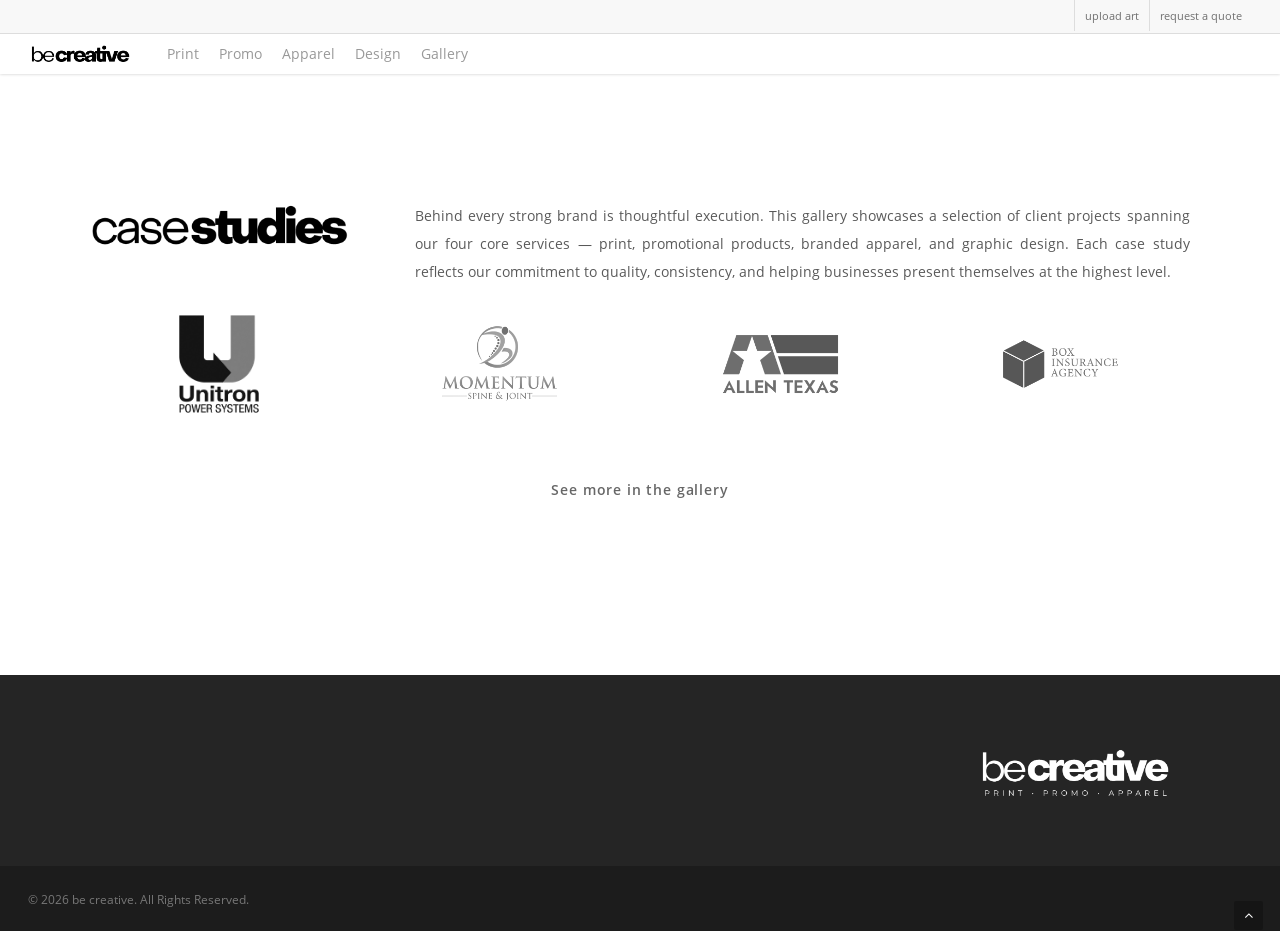
<file: casestudies.html>
<!DOCTYPE html><html lang="en-US" class="no-js"><head>
	
	<meta charset="UTF-8">
	
	<meta name="viewport" content="width=device-width, initial-scale=1"><title>Case Studies &#8211; be creative</title>
<meta name="robots" content="max-image-preview:large">





<style id="wp-img-auto-sizes-contain-inline-css">
img:is([sizes=auto i],[sizes^="auto," i]){contain-intrinsic-size:3000px 1500px}
/*# sourceURL=wp-img-auto-sizes-contain-inline-css */
</style>


<link rel="stylesheet" id="wp-block-library-css" href="assets/wp-includes/css/dist/block-library/style.min.css" media="all">
<style id="classic-theme-styles-inline-css">
/*! This file is auto-generated */
.wp-block-button__link{color:#fff;background-color:#32373c;border-radius:9999px;box-shadow:none;text-decoration:none;padding:calc(.667em + 2px) calc(1.333em + 2px);font-size:1.125em}.wp-block-file__button{background:#32373c;color:#fff;text-decoration:none}
/*# sourceURL=/wp-includes/css/classic-themes.min.css */
</style>
<style id="global-styles-inline-css">
:root{--wp--preset--aspect-ratio--square: 1;--wp--preset--aspect-ratio--4-3: 4/3;--wp--preset--aspect-ratio--3-4: 3/4;--wp--preset--aspect-ratio--3-2: 3/2;--wp--preset--aspect-ratio--2-3: 2/3;--wp--preset--aspect-ratio--16-9: 16/9;--wp--preset--aspect-ratio--9-16: 9/16;--wp--preset--color--black: #000000;--wp--preset--color--cyan-bluish-gray: #abb8c3;--wp--preset--color--white: #ffffff;--wp--preset--color--pale-pink: #f78da7;--wp--preset--color--vivid-red: #cf2e2e;--wp--preset--color--luminous-vivid-orange: #ff6900;--wp--preset--color--luminous-vivid-amber: #fcb900;--wp--preset--color--light-green-cyan: #7bdcb5;--wp--preset--color--vivid-green-cyan: #00d084;--wp--preset--color--pale-cyan-blue: #8ed1fc;--wp--preset--color--vivid-cyan-blue: #0693e3;--wp--preset--color--vivid-purple: #9b51e0;--wp--preset--gradient--vivid-cyan-blue-to-vivid-purple: linear-gradient(135deg,rgb(6,147,227) 0%,rgb(155,81,224) 100%);--wp--preset--gradient--light-green-cyan-to-vivid-green-cyan: linear-gradient(135deg,rgb(122,220,180) 0%,rgb(0,208,130) 100%);--wp--preset--gradient--luminous-vivid-amber-to-luminous-vivid-orange: linear-gradient(135deg,rgb(252,185,0) 0%,rgb(255,105,0) 100%);--wp--preset--gradient--luminous-vivid-orange-to-vivid-red: linear-gradient(135deg,rgb(255,105,0) 0%,rgb(207,46,46) 100%);--wp--preset--gradient--very-light-gray-to-cyan-bluish-gray: linear-gradient(135deg,rgb(238,238,238) 0%,rgb(169,184,195) 100%);--wp--preset--gradient--cool-to-warm-spectrum: linear-gradient(135deg,rgb(74,234,220) 0%,rgb(151,120,209) 20%,rgb(207,42,186) 40%,rgb(238,44,130) 60%,rgb(251,105,98) 80%,rgb(254,248,76) 100%);--wp--preset--gradient--blush-light-purple: linear-gradient(135deg,rgb(255,206,236) 0%,rgb(152,150,240) 100%);--wp--preset--gradient--blush-bordeaux: linear-gradient(135deg,rgb(254,205,165) 0%,rgb(254,45,45) 50%,rgb(107,0,62) 100%);--wp--preset--gradient--luminous-dusk: linear-gradient(135deg,rgb(255,203,112) 0%,rgb(199,81,192) 50%,rgb(65,88,208) 100%);--wp--preset--gradient--pale-ocean: linear-gradient(135deg,rgb(255,245,203) 0%,rgb(182,227,212) 50%,rgb(51,167,181) 100%);--wp--preset--gradient--electric-grass: linear-gradient(135deg,rgb(202,248,128) 0%,rgb(113,206,126) 100%);--wp--preset--gradient--midnight: linear-gradient(135deg,rgb(2,3,129) 0%,rgb(40,116,252) 100%);--wp--preset--font-size--small: 13px;--wp--preset--font-size--medium: 20px;--wp--preset--font-size--large: 36px;--wp--preset--font-size--x-large: 42px;--wp--preset--spacing--20: 0.44rem;--wp--preset--spacing--30: 0.67rem;--wp--preset--spacing--40: 1rem;--wp--preset--spacing--50: 1.5rem;--wp--preset--spacing--60: 2.25rem;--wp--preset--spacing--70: 3.38rem;--wp--preset--spacing--80: 5.06rem;--wp--preset--shadow--natural: 6px 6px 9px rgba(0, 0, 0, 0.2);--wp--preset--shadow--deep: 12px 12px 50px rgba(0, 0, 0, 0.4);--wp--preset--shadow--sharp: 6px 6px 0px rgba(0, 0, 0, 0.2);--wp--preset--shadow--outlined: 6px 6px 0px -3px rgb(255, 255, 255), 6px 6px rgb(0, 0, 0);--wp--preset--shadow--crisp: 6px 6px 0px rgb(0, 0, 0);}:where(body) { margin: 0; }:where(.is-layout-flex){gap: 0.5em;}:where(.is-layout-grid){gap: 0.5em;}body .is-layout-flex{display: flex;}.is-layout-flex{flex-wrap: wrap;align-items: center;}.is-layout-flex > :is(*, div){margin: 0;}body .is-layout-grid{display: grid;}.is-layout-grid > :is(*, div){margin: 0;}body{padding-top: 0px;padding-right: 0px;padding-bottom: 0px;padding-left: 0px;}:root :where(.wp-element-button, .wp-block-button__link){background-color: #32373c;border-width: 0;color: #fff;font-family: inherit;font-size: inherit;font-style: inherit;font-weight: inherit;letter-spacing: inherit;line-height: inherit;padding-top: calc(0.667em + 2px);padding-right: calc(1.333em + 2px);padding-bottom: calc(0.667em + 2px);padding-left: calc(1.333em + 2px);text-decoration: none;text-transform: inherit;}.has-black-color{color: var(--wp--preset--color--black) !important;}.has-cyan-bluish-gray-color{color: var(--wp--preset--color--cyan-bluish-gray) !important;}.has-white-color{color: var(--wp--preset--color--white) !important;}.has-pale-pink-color{color: var(--wp--preset--color--pale-pink) !important;}.has-vivid-red-color{color: var(--wp--preset--color--vivid-red) !important;}.has-luminous-vivid-orange-color{color: var(--wp--preset--color--luminous-vivid-orange) !important;}.has-luminous-vivid-amber-color{color: var(--wp--preset--color--luminous-vivid-amber) !important;}.has-light-green-cyan-color{color: var(--wp--preset--color--light-green-cyan) !important;}.has-vivid-green-cyan-color{color: var(--wp--preset--color--vivid-green-cyan) !important;}.has-pale-cyan-blue-color{color: var(--wp--preset--color--pale-cyan-blue) !important;}.has-vivid-cyan-blue-color{color: var(--wp--preset--color--vivid-cyan-blue) !important;}.has-vivid-purple-color{color: var(--wp--preset--color--vivid-purple) !important;}.has-black-background-color{background-color: var(--wp--preset--color--black) !important;}.has-cyan-bluish-gray-background-color{background-color: var(--wp--preset--color--cyan-bluish-gray) !important;}.has-white-background-color{background-color: var(--wp--preset--color--white) !important;}.has-pale-pink-background-color{background-color: var(--wp--preset--color--pale-pink) !important;}.has-vivid-red-background-color{background-color: var(--wp--preset--color--vivid-red) !important;}.has-luminous-vivid-orange-background-color{background-color: var(--wp--preset--color--luminous-vivid-orange) !important;}.has-luminous-vivid-amber-background-color{background-color: var(--wp--preset--color--luminous-vivid-amber) !important;}.has-light-green-cyan-background-color{background-color: var(--wp--preset--color--light-green-cyan) !important;}.has-vivid-green-cyan-background-color{background-color: var(--wp--preset--color--vivid-green-cyan) !important;}.has-pale-cyan-blue-background-color{background-color: var(--wp--preset--color--pale-cyan-blue) !important;}.has-vivid-cyan-blue-background-color{background-color: var(--wp--preset--color--vivid-cyan-blue) !important;}.has-vivid-purple-background-color{background-color: var(--wp--preset--color--vivid-purple) !important;}.has-black-border-color{border-color: var(--wp--preset--color--black) !important;}.has-cyan-bluish-gray-border-color{border-color: var(--wp--preset--color--cyan-bluish-gray) !important;}.has-white-border-color{border-color: var(--wp--preset--color--white) !important;}.has-pale-pink-border-color{border-color: var(--wp--preset--color--pale-pink) !important;}.has-vivid-red-border-color{border-color: var(--wp--preset--color--vivid-red) !important;}.has-luminous-vivid-orange-border-color{border-color: var(--wp--preset--color--luminous-vivid-orange) !important;}.has-luminous-vivid-amber-border-color{border-color: var(--wp--preset--color--luminous-vivid-amber) !important;}.has-light-green-cyan-border-color{border-color: var(--wp--preset--color--light-green-cyan) !important;}.has-vivid-green-cyan-border-color{border-color: var(--wp--preset--color--vivid-green-cyan) !important;}.has-pale-cyan-blue-border-color{border-color: var(--wp--preset--color--pale-cyan-blue) !important;}.has-vivid-cyan-blue-border-color{border-color: var(--wp--preset--color--vivid-cyan-blue) !important;}.has-vivid-purple-border-color{border-color: var(--wp--preset--color--vivid-purple) !important;}.has-vivid-cyan-blue-to-vivid-purple-gradient-background{background: var(--wp--preset--gradient--vivid-cyan-blue-to-vivid-purple) !important;}.has-light-green-cyan-to-vivid-green-cyan-gradient-background{background: var(--wp--preset--gradient--light-green-cyan-to-vivid-green-cyan) !important;}.has-luminous-vivid-amber-to-luminous-vivid-orange-gradient-background{background: var(--wp--preset--gradient--luminous-vivid-amber-to-luminous-vivid-orange) !important;}.has-luminous-vivid-orange-to-vivid-red-gradient-background{background: var(--wp--preset--gradient--luminous-vivid-orange-to-vivid-red) !important;}.has-very-light-gray-to-cyan-bluish-gray-gradient-background{background: var(--wp--preset--gradient--very-light-gray-to-cyan-bluish-gray) !important;}.has-cool-to-warm-spectrum-gradient-background{background: var(--wp--preset--gradient--cool-to-warm-spectrum) !important;}.has-blush-light-purple-gradient-background{background: var(--wp--preset--gradient--blush-light-purple) !important;}.has-blush-bordeaux-gradient-background{background: var(--wp--preset--gradient--blush-bordeaux) !important;}.has-luminous-dusk-gradient-background{background: var(--wp--preset--gradient--luminous-dusk) !important;}.has-pale-ocean-gradient-background{background: var(--wp--preset--gradient--pale-ocean) !important;}.has-electric-grass-gradient-background{background: var(--wp--preset--gradient--electric-grass) !important;}.has-midnight-gradient-background{background: var(--wp--preset--gradient--midnight) !important;}.has-small-font-size{font-size: var(--wp--preset--font-size--small) !important;}.has-medium-font-size{font-size: var(--wp--preset--font-size--medium) !important;}.has-large-font-size{font-size: var(--wp--preset--font-size--large) !important;}.has-x-large-font-size{font-size: var(--wp--preset--font-size--x-large) !important;}
:root :where(.wp-block-icon svg){width: 24px;}
:where(.wp-block-post-template.is-layout-flex){gap: 1.25em;}:where(.wp-block-post-template.is-layout-grid){gap: 1.25em;}
:where(.wp-block-term-template.is-layout-flex){gap: 1.25em;}:where(.wp-block-term-template.is-layout-grid){gap: 1.25em;}
:where(.wp-block-columns.is-layout-flex){gap: 2em;}:where(.wp-block-columns.is-layout-grid){gap: 2em;}
:root :where(.wp-block-pullquote){font-size: 1.5em;line-height: 1.6;}
/*# sourceURL=global-styles-inline-css */
</style>
<link rel="stylesheet" id="sr7css-css" href="assets/wp-content/plugins/revslider/public/css/sr7.css" media="all">
<link rel="stylesheet" id="hostinger-reach-subscription-block-css" href="assets/wp-content/plugins/hostinger-reach/frontend/dist/blocks/subscription.css" media="all">
<link rel="stylesheet" id="font-awesome-css" href="assets/wp-content/plugins/elementor/assets/lib/font-awesome/css/font-awesome.min.css" media="all">
<link rel="stylesheet" id="salient-grid-system-css" href="assets/wp-content/themes/salient/css/grid-system.css" media="all">
<link rel="stylesheet" id="main-styles-css" href="assets/wp-content/themes/salient/css/style.css" media="all">
<style id="main-styles-inline-css">

		@font-face{
		     font-family:'Open Sans';
		     src:url('assets/wp-content/themes/salient/css/fonts/OpenSans-Light.woff') format('woff');
		     font-weight:300;
		     font-style:normal
		}
		 @font-face{
		     font-family:'Open Sans';
		     src:url('assets/wp-content/themes/salient/css/fonts/OpenSans-Regular.woff') format('woff');
		     font-weight:400;
		     font-style:normal
		}
		 @font-face{
		     font-family:'Open Sans';
		     src:url('assets/wp-content/themes/salient/css/fonts/OpenSans-SemiBold.woff') format('woff');
		     font-weight:600;
		     font-style:normal
		}
		 @font-face{
		     font-family:'Open Sans';
		     src:url('assets/wp-content/themes/salient/css/fonts/OpenSans-Bold.woff') format('woff');
		     font-weight:700;
		     font-style:normal
		}
html body[data-header-resize="1"] .container-wrap, html body[data-header-resize="0"] .container-wrap, body[data-header-format="left-header"][data-header-resize="0"] .container-wrap { padding-top: 0; }
/*# sourceURL=main-styles-inline-css */
</style>
<link rel="stylesheet" id="nectar-header-secondary-nav-css" href="assets/wp-content/themes/salient/css/header/header-secondary-nav.css" media="all">
<link rel="stylesheet" id="nectar-ocm-simple-css" href="assets/wp-content/themes/salient/css/off-canvas/simple-dropdown.css" media="all">
<link rel="stylesheet" id="fancyBox-css" href="assets/wp-content/themes/salient/css/plugins/jquery.fancybox.css" media="all">
<link rel="stylesheet" id="responsive-css" href="assets/wp-content/themes/salient/css/responsive.css" media="all">
<link rel="stylesheet" id="select2-css" href="assets/wp-content/themes/salient/css/plugins/select2.css" media="all">
<link rel="stylesheet" id="skin-original-css" href="assets/wp-content/themes/salient/css/skin-original.css" media="all">
<link rel="stylesheet" id="js_composer_front-css" href="assets/wp-content/plugins/js_composer_salient/assets/css/js_composer.min.css" media="all">
<link rel="stylesheet" id="dynamic-css-css" href="assets/wp-content/themes/salient/css/salient-dynamic-styles.css" media="all">
<style id="dynamic-css-inline-css">
#header-space{background-color:#ffffff}@media only screen and (min-width:1000px){body #ajax-content-wrap.no-scroll{min-height:calc(100vh - 74px);height:calc(100vh - 74px)!important;}}@media only screen and (min-width:1000px){#page-header-wrap.fullscreen-header,#page-header-wrap.fullscreen-header #page-header-bg,html:not(.nectar-box-roll-loaded) .nectar-box-roll > #page-header-bg.fullscreen-header,.nectar_fullscreen_zoom_recent_projects,#nectar_fullscreen_rows:not(.afterLoaded) > div{height:calc(100vh - 73px);}.wpb_row.vc_row-o-full-height.top-level,.wpb_row.vc_row-o-full-height.top-level > .col.span_12{min-height:calc(100vh - 73px);}html:not(.nectar-box-roll-loaded) .nectar-box-roll > #page-header-bg.fullscreen-header{top:74px;}.nectar-slider-wrap[data-fullscreen="true"]:not(.loaded),.nectar-slider-wrap[data-fullscreen="true"]:not(.loaded) .swiper-container{height:calc(100vh - 72px)!important;}.admin-bar .nectar-slider-wrap[data-fullscreen="true"]:not(.loaded),.admin-bar .nectar-slider-wrap[data-fullscreen="true"]:not(.loaded) .swiper-container{height:calc(100vh - 72px - 32px)!important;}}#nectar_fullscreen_rows{background-color:;}
/*# sourceURL=dynamic-css-inline-css */
</style>
<script async="" data-wp-strategy="async" id="tp-tools-js" src="assets/wp-content/plugins/revslider/public/js/libs/tptools.js"></script>
<script async="" data-wp-strategy="async" id="sr7-js" src="assets/wp-content/plugins/revslider/public/js/sr7.js"></script>
<script id="jquery-core-js" src="assets/wp-includes/js/jquery/jquery.min.js"></script>
<script id="jquery-migrate-js" src="assets/wp-includes/js/jquery/jquery-migrate.min.js"></script>

<meta name="generator" content="WordPress 7.0.1">
<link rel="canonical" href="https://becreativetx.com/casestudies.html" />
<meta name="description" content="Case studies from be creative: branded merchandise and print projects for Unitron, Momentum, the City of Allen, and Box Insurance.">
<meta property="og:type" content="website">
<meta property="og:site_name" content="be creative">
<meta property="og:title" content="Case Studies – be creative">
<meta property="og:description" content="Case studies from be creative: branded merchandise and print projects for Unitron, Momentum, the City of Allen, and Box Insurance.">
<meta property="og:url" content="https://becreativetx.com/casestudies.html">
<meta property="og:image" content="https://becreativetx.com/assets/wp-content/uploads/2026/04/cropped-Asset-5-scaled-1-270x270.png">
<meta name="twitter:card" content="summary">
<meta name="twitter:title" content="Case Studies – be creative">
<meta name="twitter:description" content="Case studies from be creative: branded merchandise and print projects for Unitron, Momentum, the City of Allen, and Box Insurance.">
<meta name="twitter:image" content="https://becreativetx.com/assets/wp-content/uploads/2026/04/cropped-Asset-5-scaled-1-270x270.png">
<link rel="shortlink" href="index.html">
<script type="text/javascript"> var root = document.getElementsByTagName( "html" )[0]; root.setAttribute( "class", "js" ); </script><meta name="generator" content="Elementor 4.1.4; features: e_font_icon_svg, additional_custom_breakpoints; settings: css_print_method-external, google_font-enabled, font_display-swap">
			<style>
				.e-con.e-parent:nth-of-type(n+4):not(.e-lazyloaded):not(.e-no-lazyload),
				.e-con.e-parent:nth-of-type(n+4):not(.e-lazyloaded):not(.e-no-lazyload) * {
					background-image: none !important;
				}
				@media screen and (max-height: 1024px) {
					.e-con.e-parent:nth-of-type(n+3):not(.e-lazyloaded):not(.e-no-lazyload),
					.e-con.e-parent:nth-of-type(n+3):not(.e-lazyloaded):not(.e-no-lazyload) * {
						background-image: none !important;
					}
				}
				@media screen and (max-height: 640px) {
					.e-con.e-parent:nth-of-type(n+2):not(.e-lazyloaded):not(.e-no-lazyload),
					.e-con.e-parent:nth-of-type(n+2):not(.e-lazyloaded):not(.e-no-lazyload) * {
						background-image: none !important;
					}
				}
			</style>
			<meta name="generator" content="Powered by WPBakery Page Builder - drag and drop page builder for WordPress.">
<meta name="generator" content="Powered by Slider Revolution 6.7.58 - responsive, Mobile-Friendly Slider Plugin for WordPress with comfortable drag and drop interface.">
<link rel="icon" href="assets/wp-content/uploads/2026/04/cropped-Asset-5-scaled-1-32x32.png" sizes="32x32">
<link rel="icon" href="assets/wp-content/uploads/2026/04/cropped-Asset-5-scaled-1-192x192.png" sizes="192x192">
<link rel="apple-touch-icon" href="assets/wp-content/uploads/2026/04/cropped-Asset-5-scaled-1-180x180.png">
<meta name="msapplication-TileImage" content="assets/wp-content/uploads/2026/04/cropped-Asset-5-scaled-1-270x270.png">
<script>
	window._tpt			??= {};
	window.SR7			??= {};
	_tpt.R				??= {};
	_tpt.R.fonts		??= {};
	_tpt.R.fonts.customFonts??= {};
	SR7.devMode			=  false;
	SR7.F 				??= {};
	SR7.G				??= {};
	SR7.LIB				??= {};
	SR7.E				??= {};
	SR7.E.gAddons		??= {};
	SR7.E.php 			??= {};
	SR7.E.nonce			= '2d0dbb4580';
	SR7.E.ajaxurl		= 'https://becreativetx.com/wp-admin/admin-ajax.php';
	SR7.E.resturl		= 'https://becreativetx.com/wp-json/';
	SR7.E.slug_path		= 'revslider/revslider.php';
	SR7.E.slug			= 'revslider';
	SR7.E.plugin_url	= 'assets/wp-content/plugins/revslider/';
	SR7.E.wp_plugin_url = 'assets/wp-content/plugins/';
	SR7.E.revision		= '6.7.58';
	SR7.E.fontBaseUrl	= '';
	SR7.G.breakPoints 	= [1240,1024,778,480];
	SR7.G.fSUVW 		= false;
	SR7.E.modules 		= ['module','page','slide','layer','draw','animate','srtools','canvas','defaults','carousel','navigation','media','modifiers','migration'];
	SR7.E.libs 			= ['WEBGL'];
	SR7.E.css 			= ['csslp','cssbtns','cssfilters','cssnav','cssmedia'];
	SR7.E.resources		= {};
	SR7.E.ytnc			= false;
	SR7.JSON			??= {};
/*! Slider Revolution 7.0 - Page Processor */
!function(){"use strict";window.SR7??={},window._tpt??={},SR7.version="Slider Revolution 6.7.40",_tpt.getMobileZoom=()=>_tpt.is_mobile?document.documentElement.clientWidth/window.innerWidth:1,_tpt.getWinDim=function(t){_tpt.screenHeightWithUrlBar??=window.innerHeight;let e=SR7.F?.modal?.visible&&SR7.M[SR7.F.module.getIdByAlias(SR7.F.modal.requested)];_tpt.scrollBar=window.innerWidth!==document.documentElement.clientWidth||e&&window.innerWidth!==e.c.module.clientWidth,_tpt.winW=_tpt.getMobileZoom()*window.innerWidth-(_tpt.scrollBar||"prepare"==t?_tpt.scrollBarW??_tpt.mesureScrollBar():0),_tpt.winH=_tpt.getMobileZoom()*window.innerHeight,_tpt.winWAll=document.documentElement.clientWidth},_tpt.getResponsiveLevel=function(t,e){return SR7.G.fSUVW?_tpt.closestGE(t,window.innerWidth):_tpt.closestGE(t,_tpt.winWAll)},_tpt.mesureScrollBar=function(){let t=document.createElement("div");return t.className="RSscrollbar-measure",t.style.width="100px",t.style.height="100px",t.style.overflow="scroll",t.style.position="absolute",t.style.top="-9999px",document.body.appendChild(t),_tpt.scrollBarW=t.offsetWidth-t.clientWidth,document.body.removeChild(t),_tpt.scrollBarW},_tpt.loadCSS=async function(t,e,s){return s?_tpt.R.fonts.required[e].status=1:(_tpt.R[e]??={},_tpt.R[e].status=1),new Promise((i,n)=>{if(_tpt.isStylesheetLoaded(t))s?_tpt.R.fonts.required[e].status=2:_tpt.R[e].status=2,i();else{const o=document.createElement("link");o.rel="stylesheet";let l="text",r="css";o["type"]=l+"/"+r,o.href=t,o.onload=()=>{s?_tpt.R.fonts.required[e].status=2:_tpt.R[e].status=2,i()},o.onerror=()=>{s?_tpt.R.fonts.required[e].status=3:_tpt.R[e].status=3,n(new Error(`Failed to load CSS: ${t}`))},document.head.appendChild(o)}})},_tpt.addContainer=function(t){const{tag:e="div",id:s,class:i,datas:n,textContent:o,iHTML:l}=t,r=document.createElement(e);if(s&&""!==s&&(r.id=s),i&&""!==i&&(r.className=i),n)for(const[t,e]of Object.entries(n))"style"==t?r.style.cssText=e:r.setAttribute(`data-${t}`,e);return o&&(r.textContent=o),l&&(r.innerHTML=l),r},_tpt.collector=function(){return{fragment:new DocumentFragment,add(t){var e=_tpt.addContainer(t);return this.fragment.appendChild(e),e},append(t){t.appendChild(this.fragment)}}},_tpt.isStylesheetLoaded=function(t){let e=t.split("?")[0];return Array.from(document.querySelectorAll('link[rel="stylesheet"], link[rel="preload"]')).some(t=>t.href.split("?")[0]===e)},_tpt.preloader={requests:new Map,preloaderTemplates:new Map,show:function(t,e){if(!e||!t)return;const{type:s,color:i}=e;if(s<0||"off"==s)return;const n=`preloader_${s}`;let o=this.preloaderTemplates.get(n);o||(o=this.build(s,i),this.preloaderTemplates.set(n,o)),this.requests.has(t)||this.requests.set(t,{count:0});const l=this.requests.get(t);clearTimeout(l.timer),l.count++,1===l.count&&(l.timer=setTimeout(()=>{l.preloaderClone=o.cloneNode(!0),l.anim&&l.anim.kill(),void 0!==_tpt.gsap?l.anim=_tpt.gsap.fromTo(l.preloaderClone,1,{opacity:0},{opacity:1}):l.preloaderClone.classList.add("sr7-fade-in"),t.appendChild(l.preloaderClone)},150))},hide:function(t){if(!this.requests.has(t))return;const e=this.requests.get(t);e.count--,e.count<0&&(e.count=0),e.anim&&e.anim.kill(),0===e.count&&(clearTimeout(e.timer),e.preloaderClone&&(e.preloaderClone.classList.remove("sr7-fade-in"),e.anim=_tpt.gsap.to(e.preloaderClone,.3,{opacity:0,onComplete:function(){e.preloaderClone.remove()}})))},state:function(t){if(!this.requests.has(t))return!1;return this.requests.get(t).count>0},build:(t,e="#ffffff",s="")=>{if(t<0||"off"===t)return null;const i=parseInt(t);if(t="prlt"+i,isNaN(i))return null;if(_tpt.loadCSS(SR7.E.plugin_url+"public/css/preloaders/t"+i+".css","preloader_"+t),isNaN(i)||i<6){const n=`background-color:${e}`,o=1===i||2==i?n:"",l=3===i||4==i?n:"",r=_tpt.collector();["dot1","dot2","bounce1","bounce2","bounce3"].forEach(t=>r.add({tag:"div",class:t,datas:{style:l}}));const d=_tpt.addContainer({tag:"sr7-prl",class:`${t} ${s}`,datas:{style:o}});return r.append(d),d}{let n={};if(7===i){let t;e.startsWith("#")?(t=e.replace("#",""),t=`rgba(${parseInt(t.substring(0,2),16)}, ${parseInt(t.substring(2,4),16)}, ${parseInt(t.substring(4,6),16)}, `):e.startsWith("rgb")&&(t=e.slice(e.indexOf("(")+1,e.lastIndexOf(")")).split(",").map(t=>t.trim()),t=`rgba(${t[0]}, ${t[1]}, ${t[2]}, `),t&&(n.style=`border-top-color: ${t}0.65); border-bottom-color: ${t}0.15); border-left-color: ${t}0.65); border-right-color: ${t}0.15)`)}else 12===i&&(n.style=`background:${e}`);const o=[10,0,4,2,5,9,0,4,4,2][i-6],l=_tpt.collector(),r=l.add({tag:"div",class:"sr7-prl-inner",datas:n});Array.from({length:o}).forEach(()=>r.appendChild(l.add({tag:"span",datas:{style:`background:${e}`}})));const d=_tpt.addContainer({tag:"sr7-prl",class:`${t} ${s}`});return l.append(d),d}}},SR7.preLoader={show:(t,e)=>{"off"!==(SR7.M[t]?.settings?.pLoader?.type??"off")&&_tpt.preloader.show(e||SR7.M[t].c.module,SR7.M[t]?.settings?.pLoader??{color:"#fff",type:10})},hide:(t,e)=>{"off"!==(SR7.M[t]?.settings?.pLoader?.type??"off")&&_tpt.preloader.hide(e||SR7.M[t].c.module)},state:(t,e)=>_tpt.preloader.state(e||SR7.M[t].c.module)},_tpt.prepareModuleHeight=function(t){window.SR7.M??={},window.SR7.M[t.id]??={},"ignore"==t.googleFont&&(SR7.E.ignoreGoogleFont=!0);let e=window.SR7.M[t.id];if(null==_tpt.scrollBarW&&_tpt.mesureScrollBar(),e.c??={},e.states??={},e.settings??={},e.settings.size??={},t.fixed&&(e.settings.fixed=!0),e.c.module=document.querySelector("sr7-module#"+t.id),e.c.adjuster=e.c.module.getElementsByTagName("sr7-adjuster")[0],e.c.content=e.c.module.getElementsByTagName("sr7-content")[0],"carousel"==t.type&&(e.c.carousel=e.c.content.getElementsByTagName("sr7-carousel")[0]),null==e.c.module||null==e.c.module)return;t.plType&&t.plColor&&(e.settings.pLoader={type:t.plType,color:t.plColor}),void 0===t.plType||"off"===t.plType||SR7.preLoader.state(t.id)&&SR7.preLoader.state(t.id,e.c.module)||SR7.preLoader.show(t.id,e.c.module),_tpt.winW||_tpt.getWinDim("prepare"),_tpt.getWinDim();let s=""+e.c.module.dataset?.modal;"modal"==s||"true"==s||"undefined"!==s&&"false"!==s||(e.settings.size.fullWidth=t.size.fullWidth,e.LEV??=_tpt.getResponsiveLevel(window.SR7.G.breakPoints,t.id),t.vpt=_tpt.fillArray(t.vpt,5),e.settings.vPort=t.vpt[e.LEV],void 0!==t.el&&"720"==t.el[4]&&t.gh[4]!==t.el[4]&&"960"==t.el[3]&&t.gh[3]!==t.el[3]&&"768"==t.el[2]&&t.gh[2]!==t.el[2]&&delete t.el,e.settings.size.height=null==t.el||null==t.el[e.LEV]||0==t.el[e.LEV]||"auto"==t.el[e.LEV]?_tpt.fillArray(t.gh,5,-1):_tpt.fillArray(t.el,5,-1),e.settings.size.width=_tpt.fillArray(t.gw,5,-1),e.settings.size.minHeight=_tpt.fillArray(t.mh??[0],5,-1),e.cacheSize={fullWidth:e.settings.size?.fullWidth,fullHeight:e.settings.size?.fullHeight},void 0!==t.off&&(t.off?.t&&(e.settings.size.m??={})&&(e.settings.size.m.t=t.off.t),t.off?.b&&(e.settings.size.m??={})&&(e.settings.size.m.b=t.off.b),t.off?.l&&(e.settings.size.p??={})&&(e.settings.size.p.l=t.off.l),t.off?.r&&(e.settings.size.p??={})&&(e.settings.size.p.r=t.off.r),e.offsetPrepared=!0),_tpt.updatePMHeight(t.id,t,!0))},_tpt.updatePMHeight=(t,e,s)=>{let i=SR7.M[t];var n=i.settings.size.fullWidth?_tpt.winW:i.c.module.parentNode.offsetWidth;n=0===n||isNaN(n)?_tpt.winW:n;let o=i.settings.size.width[i.LEV]||i.settings.size.width[i.LEV++]||i.settings.size.width[i.LEV--]||n,l=i.settings.size.height[i.LEV]||i.settings.size.height[i.LEV++]||i.settings.size.height[i.LEV--]||0,r=i.settings.size.minHeight[i.LEV]||i.settings.size.minHeight[i.LEV++]||i.settings.size.minHeight[i.LEV--]||0;if(l="auto"==l?0:l,l=parseInt(l),"carousel"!==e.type&&(n-=parseInt(e.onw??0)||0),i.MP=!i.settings.size.fullWidth&&n<o||_tpt.winW<o?Math.min(1,n/o):1,e.size.fullScreen||e.size.fullHeight){let t=parseInt(e.fho)||0,s=(""+e.fho).indexOf("%")>-1;e.newh=_tpt.winH-(s?_tpt.winH*t/100:t)}else e.newh=i.MP*Math.max(l,r);if(e.newh+=(parseInt(e.onh??0)||0)+(parseInt(e.carousel?.pt)||0)+(parseInt(e.carousel?.pb)||0),void 0!==e.slideduration&&(e.newh=Math.max(e.newh,parseInt(e.slideduration)/3)),e.shdw&&_tpt.buildShadow(e.id,e),i.c.adjuster.style.height=e.newh+"px",i.c.module.style.height=e.newh+"px",i.c.content.style.height=e.newh+"px",i.states.heightPrepared=!0,i.dims??={},i.dims.moduleRect=i.c.module.getBoundingClientRect(),i.c.content.style.left="-"+i.dims.moduleRect.left+"px",!i.settings.size.fullWidth)return s&&requestAnimationFrame(()=>{n!==i.c.module.parentNode.offsetWidth&&_tpt.updatePMHeight(e.id,e)}),void _tpt.bgStyle(e.id,e,window.innerWidth==_tpt.winW,!0);_tpt.bgStyle(e.id,e,window.innerWidth==_tpt.winW,!0),requestAnimationFrame(function(){s&&requestAnimationFrame(()=>{n!==i.c.module.parentNode.offsetWidth&&_tpt.updatePMHeight(e.id,e)})}),i.earlyResizerFunction||(i.earlyResizerFunction=function(){requestAnimationFrame(function(){_tpt.getWinDim(),_tpt.moduleDefaults(e.id,e),_tpt.updateSlideBg(t,!0)})},window.addEventListener("resize",i.earlyResizerFunction))},_tpt.buildShadow=function(t,e){let s=SR7.M[t];null==s.c.shadow&&(s.c.shadow=document.createElement("sr7-module-shadow"),s.c.shadow.classList.add("sr7-shdw-"+e.shdw),s.c.content.appendChild(s.c.shadow))},_tpt.bgStyle=async(t,e,s,i,n)=>{const o=SR7.M[t];if((e=e??o.settings).fixed&&!o.c.module.classList.contains("sr7-top-fixed")&&(o.c.module.classList.add("sr7-top-fixed"),o.c.module.style.position="fixed",o.c.module.style.width="100%",o.c.module.style.top="0px",o.c.module.style.left="0px",o.c.module.style.pointerEvents="none",o.c.module.style.zIndex=5e3,o.c.content.style.pointerEvents="none"),null==o.c.bgcanvas){let t=document.createElement("sr7-module-bg"),l=!1;if("string"==typeof e?.bg?.color&&e?.bg?.color.includes("{"))if(_tpt.gradient&&_tpt.gsap)e.bg.color=_tpt.gradient.convert(e.bg.color);else try{let t=JSON.parse(e.bg.color);(t?.orig||t?.string)&&(e.bg.color=JSON.parse(e.bg.color))}catch(t){return}let r="string"==typeof e?.bg?.color?e?.bg?.color||"transparent":e?.bg?.color?.string??e?.bg?.color?.orig??e?.bg?.color?.color??"transparent";if(t.style["background"+(String(r).includes("grad")?"":"Color")]=r,("transparent"!==r||n)&&(l=!0),o.offsetPrepared&&(t.style.visibility="hidden"),e?.bg?.image?.src&&(t.style.backgroundImage=`url(${e?.bg?.image.src})`,t.style.backgroundSize=""==(e.bg.image?.size??"")?"cover":e.bg.image.size,t.style.backgroundPosition=e.bg.image.position,t.style.backgroundRepeat=""==e.bg.image.repeat||null==e.bg.image.repeat?"no-repeat":e.bg.image.repeat,l=!0),!l)return;o.c.bgcanvas=t,e.size.fullWidth?t.style.width=_tpt.winW-(s&&_tpt.winH<document.body.offsetHeight?_tpt.scrollBarW:0)+"px":i&&(t.style.width=o.c.module.offsetWidth+"px"),e.sbt?.use?o.c.content.appendChild(o.c.bgcanvas):o.c.module.appendChild(o.c.bgcanvas)}o.c.bgcanvas.style.height=void 0!==e.newh?e.newh+"px":("carousel"==e.type?o.dims.module.h:o.dims.content.h)+"px",o.c.bgcanvas.style.left=!s&&e.sbt?.use||o.c.bgcanvas.closest("SR7-CONTENT")?"0px":"-"+(o?.dims?.moduleRect?.left??0)+"px"},_tpt.updateSlideBg=function(t,e){const s=SR7.M[t];let i=s.settings;s?.c?.bgcanvas&&(i.size.fullWidth?s.c.bgcanvas.style.width=_tpt.winW-(e&&_tpt.winH<document.body.offsetHeight?_tpt.scrollBarW:0)+"px":preparing&&(s.c.bgcanvas.style.width=s.c.module.offsetWidth+"px"))},_tpt.moduleDefaults=(t,e)=>{let s=SR7.M[t];null!=s&&null!=s.c&&null!=s.c.module&&(s.dims??={},s.dims.moduleRect=s.c.module.getBoundingClientRect(),s.c.content.style.left="-"+s.dims.moduleRect.left+"px",s.c.content.style.width=_tpt.winW-_tpt.scrollBarW+"px","carousel"==e.type&&(s.c.module.style.overflow="visible"),_tpt.bgStyle(t,e,window.innerWidth==_tpt.winW))},_tpt.getOffset=t=>{var e=t.getBoundingClientRect(),s=window.pageXOffset||document.documentElement.scrollLeft,i=window.pageYOffset||document.documentElement.scrollTop;return{top:e.top+i,left:e.left+s}},_tpt.fillArray=function(t,e){let s,i;t=Array.isArray(t)?t:[t];let n=Array(e),o=t.length;for(i=0;i<t.length;i++)n[i+(e-o)]=t[i],null==s&&"#"!==t[i]&&(s=t[i]);for(let t=0;t<e;t++)void 0!==n[t]&&"#"!=n[t]||(n[t]=s),s=n[t];return n},_tpt.closestGE=function(t,e){let s=Number.MAX_VALUE,i=-1;for(let n=0;n<t.length;n++)t[n]-1>=e&&t[n]-1-e<s&&(s=t[n]-1-e,i=n);return++i}}();</script>
<noscript><style> .wpb_animate_when_almost_visible { opacity: 1; }</style></noscript>	

<link rel="stylesheet" href="css/casestudies.css?v=0a42c834">
<link rel="stylesheet" href="css/a11y.css?v=dfd39c70">
</head>


<body class="wp-singular page-template-default page page-id-679 wp-theme-salient nectar-auto-lightbox original wpb-js-composer js-comp-ver-6.2.0 vc_responsive elementor-default elementor-kit-37" data-footer-reveal="false" data-footer-reveal-shadow="none" data-header-format="menu-left-aligned" data-body-border="off" data-boxed-style="" data-header-breakpoint="1000" data-dropdown-style="minimal" data-cae="easeOutCubic" data-cad="750" data-megamenu-width="contained" data-aie="none" data-ls="fancybox" data-apte="standard" data-hhun="1" data-fancy-form-rcs="1" data-form-style="minimal" data-form-submit="regular" data-is="minimal" data-button-style="default" data-user-account-button="false" data-flex-cols="true" data-col-gap="default" data-header-inherit-rc="true" data-header-search="false" data-animated-anchors="true" data-ajax-transitions="false" data-full-width-header="true" data-slide-out-widget-area="true" data-slide-out-widget-area-style="simple" data-user-set-ocm="off" data-loading-animation="none" data-bg-header="false" data-responsive="1" data-ext-responsive="true" data-header-resize="0" data-header-color="light" data-cart="false" data-remove-m-parallax="" data-remove-m-video-bgs="" data-m-animate="0" data-force-header-trans-color="light" data-smooth-scrolling="0" data-permanent-transparent="false">
	
	<script type="text/javascript"> if(navigator.userAgent.match(/(Android|iPod|iPhone|iPad|BlackBerry|IEMobile|Opera Mini)/)) { document.body.className += " using-mobile-browser "; } </script>	
	<div id="header-space" data-secondary-header-display="full" data-header-mobile-fixed="false"></div> 
	
		
	<div id="header-outer" data-has-menu="true" data-has-buttons="no" data-header-button_style="default" data-using-pr-menu="false" data-mobile-fixed="false" data-ptnm="false" data-lhe="default" data-user-set-bg="#ffffff" data-format="menu-left-aligned" data-permanent-transparent="false" data-megamenu-rt="0" data-remove-fixed="0" data-header-resize="0" data-cart="false" data-transparency-option="" data-box-shadow="small" data-shrink-num="6" data-using-secondary="1" data-using-logo="1" data-logo-height="20" data-m-logo-height="24" data-padding="10" data-full-width="true" data-condense="false">
		
			
	<div id="header-secondary-outer" class="menu-left-aligned" data-mobile="display_full" data-remove-fixed="0" data-lhe="default" data-secondary-text="false" data-full-width="true" data-mobile-fixed="false" data-permanent-transparent="false">
		<div class="container">
			<nav>
									<ul class="sf-menu">
						<li id="menu-item-76" class="menu-item menu-item-type-post_type menu-item-object-page menu-item-76"><a href="upload-art.html">upload art</a></li>
<li id="menu-item-77" class="menu-item menu-item-type-post_type menu-item-object-page menu-item-77"><a href="request-a-quote.html">request a quote</a></li>
					</ul>
									
			</nav>
		</div>
	</div>
	

<div id="search-outer" class="nectar">
	<div id="search">
		<div class="container">
			 <div id="search-box">
				 <div class="inner-wrap">
					 <div class="col span_12">
						  <form role="search" action="https://becreativetx.com/" method="GET">
															<input type="text" name="s" aria-label="Search" placeholder="Start Typing..." data-placeholder="Start Typing...">
															
												</form>
					</div><!--/span_12-->
				</div><!--/inner-wrap-->
			 </div><!--/search-box-->
			 <div id="close"><a href="#">
				<span class="icon-salient-x" aria-hidden="true"></span>				 </a></div>
		 </div><!--/container-->
	</div><!--/search-->
</div><!--/search-outer-->

<header id="top">
	<div class="container">
		<div class="row">
			<div class="col span_3">
				<a id="logo" href="index.html" data-supplied-ml-starting-dark="false" data-supplied-ml-starting="false" data-supplied-ml="false">
					<img class="stnd  dark-version" alt="be creative" src="assets/wp-content/uploads/2026/04/Copy-of-Copy-of-Black-White-Minimalist-Simple-Modern-Creative-Studio-Business-Card-e1775799989551.png"> 
				</a>
				
							</div><!--/span_3-->
			
			<div class="col span_9 col_last">
									<div class="slide-out-widget-area-toggle mobile-icon simple" data-custom-color="false" data-icon-animation="simple-transform">
						<div> <a href="#sidewidgetarea" aria-label="Navigation Menu" aria-expanded="false" class="closed">
							<span aria-hidden="true"> <i class="lines-button x2"> <i class="lines"></i> </i> </span>
						</a></div> 
					</div>
								
									
					<nav>
						
						<ul class="sf-menu">	
							<li id="menu-item-57" class="menu-item menu-item-type-post_type menu-item-object-page menu-item-57"><a href="commercial-printing.html">Print</a></li>
<li id="menu-item-58" class="menu-item menu-item-type-post_type menu-item-object-page menu-item-58"><a href="promotional-products.html">Promo</a></li>
<li id="menu-item-59" class="menu-item menu-item-type-post_type menu-item-object-page menu-item-59"><a href="branded-apparel.html">Apparel</a></li>
<li id="menu-item-60" class="menu-item menu-item-type-post_type menu-item-object-page menu-item-60"><a href="design-2.html">Design</a></li>
<li class="menu-item menu-item-type-post_type menu-item-object-page menu-item-gallery"><a href="gallery.html">Gallery</a></li>
						</ul>
						

												
					</nav>
					
										
				</div><!--/span_9-->
				
									<div class="right-aligned-menu-items">
						<nav>
							<ul class="buttons sf-menu" data-user-set-ocm="off">
								
																
							</ul>
							
													</nav>
					</div><!--/right-aligned-menu-items-->
					
									
			</div><!--/row-->
			
<div id="mobile-menu" data-mobile-fixed="false">    
	
	<div class="inner">
		
				
		<div class="menu-items-wrap" data-has-secondary-text="false">
			
			<ul>
				<li class="menu-item menu-item-type-post_type menu-item-object-page menu-item-57"><a href="commercial-printing.html">Print</a></li>
<li class="menu-item menu-item-type-post_type menu-item-object-page menu-item-58"><a href="promotional-products.html">Promo</a></li>
<li class="menu-item menu-item-type-post_type menu-item-object-page menu-item-59"><a href="branded-apparel.html">Apparel</a></li>
<li class="menu-item menu-item-type-post_type menu-item-object-page menu-item-60"><a href="design-2.html">Design</a></li>
<li class="menu-item menu-item-type-post_type menu-item-object-page menu-item-gallery"><a href="gallery.html">Gallery</a></li>
				
				 
			</ul>
			
						
		</div><!--/menu-items-wrap-->
		
		<div class="below-menu-items-wrap">
					</div><!--/below-menu-items-wrap-->
	
	</div><!--/inner-->
	
</div><!--/mobile-menu-->
		</div><!--/container-->
	</header>
		
	</div>
	
		
	<div id="ajax-content-wrap"><h1 style="position:absolute;width:1px;height:1px;padding:0;margin:-1px;overflow:hidden;clip:rect(0,0,0,0);white-space:nowrap;border:0;">Case Studies</h1>
		
		
<div class="container-wrap">
	<div class="container main-content">
		<div class="row">
			
			
		<div id="fws_6a571f5143302" data-column-margin="default" data-midnight="dark" data-top-percent="10%" data-bottom-percent="10%" class="wpb_row vc_row-fluid vc_row top-level full-width-section standard_section " style="padding-top: calc(100vw * 0.10); padding-bottom: calc(100vw * 0.10); "><div class="row-bg-wrap" data-bg-animation="none" data-bg-overlay="false"><div class="inner-wrap"><div class="row-bg" style=""></div></div><div class="row-bg-overlay"></div></div><div class="row_col_wrap_12 col span_12 dark left">
	<div class="vc_col-sm-12 wpb_column column_container vc_column_container col padding-4-percent inherit_tablet inherit_phone " data-t-w-inherits="default" data-bg-cover="" data-padding-pos="bottom" data-has-bg-color="false" data-bg-color="" data-bg-opacity="1" data-hover-bg="" data-hover-bg-opacity="1" data-animation="" data-delay="0">
		<div class="vc_column-inner"><div class="column-bg-overlay-wrap" data-bg-animation="none"><div class="column-bg-overlay"></div></div>
			<div class="wpb_wrapper">
				<div id="fws_6a571f5143a16" data-midnight="" data-column-margin="default" class="wpb_row vc_row-fluid vc_row inner_row  vc_row-o-content-middle standard_section   " style="padding-top: 0px; padding-bottom: 0px; "><div class="row-bg-wrap"> <div class="row-bg"></div> </div><div class="row_col_wrap_12_inner col span_12  left">
	<div class="vc_col-sm-3 wpb_column column_container vc_column_container col child_column has-animation no-extra-padding inherit_tablet inherit_phone " data-t-w-inherits="default" data-bg-cover="" data-padding-pos="all" data-has-bg-color="false" data-bg-color="" data-bg-opacity="1" data-hover-bg="" data-hover-bg-opacity="1" data-animation="fade-in-from-bottom" data-delay="0">
		<div class="vc_column-inner"><div class="column-bg-overlay-wrap" data-bg-animation="none"><div class="column-bg-overlay"></div></div>
		<div class="wpb_wrapper">
			<div class="img-with-aniamtion-wrap center" data-max-width="100%" data-max-width-mobile="default" data-border-radius="none" data-shadow="none" data-animation="fade-in">
      <div class="inner">
        <div class="hover-wrap" data-hover-animation="none"> 
          <div class="hover-wrap-inner">
            <img fetchpriority="high" decoding="async" class="img-with-animation skip-lazy " data-delay="0" height="409" width="1894" data-animation="fade-in" src="assets/wp-content/uploads/2026/05/casestudfiesAsset-109.png" alt="" srcset="assets/wp-content/uploads/2026/05/casestudfiesAsset-109.png 1894w, assets/wp-content/uploads/2026/05/casestudfiesAsset-109-300x65.png 300w, assets/wp-content/uploads/2026/05/casestudfiesAsset-109-1024x221.png 1024w, assets/wp-content/uploads/2026/05/casestudfiesAsset-109-768x166.png 768w, assets/wp-content/uploads/2026/05/casestudfiesAsset-109-1536x332.png 1536w" sizes="(min-width: 1450px) 75vw, (min-width: 1000px) 85vw, 100vw">
          </div>
        </div>
      </div>
    </div>
		</div> 
	</div>
	</div> 

	<div class="vc_col-sm-9 vc_col-xs-12 wpb_column column_container vc_column_container col child_column padding-4-percent inherit_tablet inherit_phone " data-t-w-inherits="default" data-bg-cover="" data-padding-pos="left" data-has-bg-color="false" data-bg-color="" data-bg-opacity="1" data-hover-bg="" data-hover-bg-opacity="1" data-animation="" data-delay="0">
		<div class="vc_column-inner"><div class="column-bg-overlay-wrap" data-bg-animation="none"><div class="column-bg-overlay"></div></div>
		<div class="wpb_wrapper">
			<p style="color: rgba(0,0,0,0.65);line-height: 02;text-align: justify" class="vc_custom_heading">Behind every strong brand is thoughtful execution. This gallery showcases a selection of client projects spanning our four core services — print, promotional products, branded apparel, and graphic design. Each case study reflects our commitment to quality, consistency, and helping businesses present themselves at the highest level.  </p>
		</div> 
	</div>
	</div> 
</div></div><div id="fws_6a571f5143f86" data-midnight="" data-column-margin="default" class="wpb_row vc_row-fluid vc_row inner_row  vc_row-o-equal-height vc_row-flex  vc_row-o-content-middle standard_section   " style="padding-top: 0px; padding-bottom: 0px; "><div class="row-bg-wrap"> <div class="row-bg"></div> </div><div class="row_col_wrap_12_inner col span_12  center">
	<div class="vc_col-sm-3 wpb_column column_container vc_column_container col child_column no-extra-padding inherit_tablet inherit_phone " data-t-w-inherits="default" data-bg-cover="" data-padding-pos="all" data-has-bg-color="false" data-bg-color="" data-bg-opacity="1" data-hover-bg="" data-hover-bg-opacity="1" data-animation="" data-delay="0">
		<div class="vc_column-inner"><div class="column-bg-overlay-wrap" data-bg-animation="none"><div class="column-bg-overlay"></div></div>
		<div class="wpb_wrapper">
			<div class="img-with-aniamtion-wrap center" data-max-width="50%" data-max-width-mobile="default" data-border-radius="none" data-shadow="none" data-animation="fade-in">
      <div class="inner">
        <div class="hover-wrap" data-hover-animation="none"> 
          <div class="hover-wrap-inner">
            <img decoding="async" class="img-with-animation skip-lazy" data-delay="0" height="1000" width="837" data-animation="fade-in" data-cs-logo src="assets/gallery/full/use_case_media/unitron.webp?v=fb28df57" alt="Unitron Power Systems">
          </div>
        </div>
      </div>
    </div>
		</div> 
	</div>
	</div> 

	<div class="vc_col-sm-3 wpb_column column_container vc_column_container col child_column no-extra-padding inherit_tablet inherit_phone " data-t-w-inherits="default" data-bg-cover="" data-padding-pos="all" data-has-bg-color="false" data-bg-color="" data-bg-opacity="1" data-hover-bg="" data-hover-bg-opacity="1" data-animation="" data-delay="0">
		<div class="vc_column-inner"><div class="column-bg-overlay-wrap" data-bg-animation="none"><div class="column-bg-overlay"></div></div>
		<div class="wpb_wrapper">
			<div class="img-with-aniamtion-wrap center" data-max-width="50%" data-max-width-mobile="default" data-border-radius="none" data-shadow="none" data-animation="fade-in">
      <div class="inner">
        <div class="hover-wrap" data-hover-animation="none"> 
          <div class="hover-wrap-inner">
            <img decoding="async" class="img-with-animation skip-lazy" data-delay="0" height="688" width="1000" data-animation="fade-in" data-cs-logo src="assets/gallery/full/use_case_media/momentum.webp?v=252dab86" alt="Momentum Spine &amp; Joint">
          </div>
        </div>
      </div>
    </div>
		</div> 
	</div>
	</div> 

	<div class="vc_col-sm-3 wpb_column column_container vc_column_container col child_column no-extra-padding inherit_tablet inherit_phone " data-t-w-inherits="default" data-bg-cover="" data-padding-pos="all" data-has-bg-color="false" data-bg-color="" data-bg-opacity="1" data-hover-bg="" data-hover-bg-opacity="1" data-animation="" data-delay="0">
		<div class="vc_column-inner"><div class="column-bg-overlay-wrap" data-bg-animation="none"><div class="column-bg-overlay"></div></div>
		<div class="wpb_wrapper">
			<div class="img-with-aniamtion-wrap center" data-max-width="50%" data-max-width-mobile="default" data-border-radius="none" data-shadow="none" data-animation="fade-in">
      <div class="inner">
        <div class="hover-wrap" data-hover-animation="none"> 
          <div class="hover-wrap-inner">
            <img loading="lazy" decoding="async" class="img-with-animation skip-lazy" data-delay="0" height="553" width="1000" data-animation="fade-in" data-cs-logo src="assets/gallery/full/use_case_media/allen.webp?v=2f6b45c5" alt="City of Allen, Texas">
          </div>
        </div>
      </div>
    </div>
		</div> 
	</div>
	</div> 

	<div class="vc_col-sm-3 wpb_column column_container vc_column_container col child_column no-extra-padding inherit_tablet inherit_phone " data-t-w-inherits="default" data-bg-cover="" data-padding-pos="all" data-has-bg-color="false" data-bg-color="" data-bg-opacity="1" data-hover-bg="" data-hover-bg-opacity="1" data-animation="" data-delay="0">
		<div class="vc_column-inner"><div class="column-bg-overlay-wrap" data-bg-animation="none"><div class="column-bg-overlay"></div></div>
		<div class="wpb_wrapper">
			<div class="img-with-aniamtion-wrap center" data-max-width="50%" data-max-width-mobile="default" data-border-radius="none" data-shadow="none" data-animation="fade-in">
      <div class="inner">
        <div class="hover-wrap" data-hover-animation="none"> 
          <div class="hover-wrap-inner">
            <img loading="lazy" decoding="async" class="img-with-animation skip-lazy" data-delay="0" height="478" width="1000" data-animation="fade-in" data-cs-logo src="assets/gallery/full/use_case_media/box.webp?v=d87614e2" alt="Box Insurance Agency">
          </div>
        </div>
      </div>
    </div>
		</div> 
	</div>
	</div> 
</div></div><div class="cs-see-more"><a href="gallery.html">See more in the gallery</a></div>
			</div> 
		</div>
	</div> 
</div></div>
			
		</div><!--/row-->
	</div><!--/container-->
</div><!--/container-wrap-->


<div id="footer-outer" data-midnight="light" data-cols="4" data-custom-color="false" data-disable-copyright="false" data-matching-section-color="false" data-copyright-line="true" data-using-bg-img="false" data-bg-img-overlay="0.8" data-full-width="1" data-using-widget-area="true" data-link-hover="default">
	
		
	<div id="footer-widgets" data-has-widgets="true" data-cols="4">
		
		<div class="container">
			
						
			<div class="row">
				
								
				<div class="col span_3">
					<!-- Footer widget area 1 -->
												<div class="widget">			
							</div>
											</div><!--/span_3-->
					
											
						<div class="col span_3">
							<!-- Footer widget area 2 -->
																<div class="widget">			
									</div>
																
							</div><!--/span_3-->
							
												
						
													<div class="col span_3">
								<!-- Footer widget area 3 -->
																		<div class="widget">			
										</div>		   
																		
								</div><!--/span_3-->
														
															<div class="col span_3">
									<!-- Footer widget area 4 -->
									<div id="block-11" class="widget widget_block widget_media_image">
<figure class="wp-block-image size-full"><img loading="lazy" decoding="async" width="1020" height="287" src="assets/wp-content/uploads/2026/04/footer.png" alt="" class="wp-image-206" srcset="assets/wp-content/uploads/2026/04/footer.png 1020w, assets/wp-content/uploads/2026/04/footer-300x84.png 300w, assets/wp-content/uploads/2026/04/footer-768x216.png 768w" sizes="(max-width: 1020px) 100vw, 1020px"></figure>
</div>										
									</div><!--/span_3-->
																
							</div><!--/row-->
							
														
						</div><!--/container-->
						
					</div><!--/footer-widgets-->
					
					
  <div class="row" id="copyright" data-layout="default">
	
	<div class="container">
	   
				<div class="col span_5">
		   
					   
						<p>
				© 2026 be creative.  All Rights Reserved.			 </p>	
					   
		</div><!--/span_5-->
			   
	  <div class="col span_7 col_last">
		<ul class="social">
					  		  		  		  		  		  		  		  		  		  		  		  		  		  		  		  		  		  		  		  		  		  		  		  		  		  		                                 		</ul>
	  </div><!--/span_7-->

	  	
	</div><!--/container-->
	
  </div><!--/row-->
  
		
</div><!--/footer-outer-->


</div> <!--/ajax-content-wrap-->

	<a id="to-top" class="
		"><i class="fa fa-angle-up"></i></a>
	<script type="speculationrules">
{"prefetch":[{"source":"document","where":{"and":[{"href_matches":"/*"},{"not":{"href_matches":["/wp-*.php","/wp-admin/*","/wp-content/uploads/*","/wp-content/*","/wp-content/plugins/*","/wp-content/themes/salient/*","/*\\?(.+)"]}},{"not":{"selector_matches":"a[rel~=\"nofollow\"]"}},{"not":{"selector_matches":".no-prefetch, .no-prefetch a"}}]},"eagerness":"conservative"}]}
</script>
			<script>
				const lazyloadRunObserver = () => {
					const lazyloadBackgrounds = document.querySelectorAll( `.e-con.e-parent:not(.e-lazyloaded)` );
					const lazyloadBackgroundObserver = new IntersectionObserver( ( entries ) => {
						entries.forEach( ( entry ) => {
							if ( entry.isIntersecting ) {
								let lazyloadBackground = entry.target;
								if( lazyloadBackground ) {
									lazyloadBackground.classList.add( 'e-lazyloaded' );
								}
								lazyloadBackgroundObserver.unobserve( entry.target );
							}
						});
					}, { rootMargin: '200px 0px 200px 0px' } );
					lazyloadBackgrounds.forEach( ( lazyloadBackground ) => {
						lazyloadBackgroundObserver.observe( lazyloadBackground );
					} );
				};
				const events = [
					'DOMContentLoaded',
					'elementor/lazyload/observe',
				];
				events.forEach( ( event ) => {
					document.addEventListener( event, lazyloadRunObserver );
				} );
			</script>
			<script type="text/html" id="wpb-modifications"></script><script id="hostinger-reach-subscription-block-view-js-extra">
var hostinger_reach_subscription_block_data = {"endpoint":"https://becreativetx.com/wp-json/hostinger-reach/v1/contact","nonce":"5a1351297e","translations":{"thanks":"Thanks for subscribing.","error":"Something went wrong. Please try again."}};
//# sourceURL=hostinger-reach-subscription-block-view-js-extra
</script>
<script id="hostinger-reach-subscription-block-view-js" src="assets/wp-content/plugins/hostinger-reach/frontend/dist/blocks/subscription-view.js"></script>
<script id="jquery-easing-js" src="assets/wp-content/themes/salient/js/third-party/jquery.easing.js"></script>
<script id="jquery-mousewheel-js" src="assets/wp-content/themes/salient/js/third-party/jquery.mousewheel.js"></script>
<script id="nectar_priority-js" src="assets/wp-content/themes/salient/js/priority.js"></script>
<script id="nectar-transit-js" src="assets/wp-content/themes/salient/js/third-party/transit.js"></script>
<script id="nectar-waypoints-js" src="assets/wp-content/themes/salient/js/third-party/waypoints.js"></script>
<script id="imagesLoaded-js" src="assets/wp-content/plugins/salient-portfolio/js/third-party/imagesLoaded.min.js"></script>
<script id="hoverintent-js" src="assets/wp-content/themes/salient/js/third-party/hoverintent.js"></script>
<script id="fancyBox-js" src="assets/wp-content/themes/salient/js/third-party/jquery.fancybox.min.js"></script>
<script id="superfish-js" src="assets/wp-content/themes/salient/js/third-party/superfish.js"></script>
<script id="nectar-frontend-js-extra">
var nectarLove = {"ajaxurl":"https://becreativetx.com/wp-admin/admin-ajax.php","postID":"679","rooturl":"https://becreativetx.com","disqusComments":"false","loveNonce":"e0d2344dc8","mapApiKey":""};
//# sourceURL=nectar-frontend-js-extra
</script>
<script id="nectar-frontend-js" src="assets/wp-content/themes/salient/js/init.js"></script>
<script id="touchswipe-js" src="assets/wp-content/plugins/salient-core/js/third-party/touchswipe.min.js"></script>
<script id="select2-js" src="assets/wp-content/themes/salient/js/third-party/select2.min.js"></script>
<script id="wpb_composer_front_js-js" src="assets/wp-content/plugins/js_composer_salient/assets/js/dist/js_composer_front.min.js"></script>







<script src="js/casestudies-data.js?v=c1f80b4e" defer=""></script>

<script src="js/casestudies.js?v=5d800bba" defer=""></script>
</body></html><!-- Page cached by LiteSpeed Cache 7.8.1 on 2026-07-15 05:49:05 -->
</file>
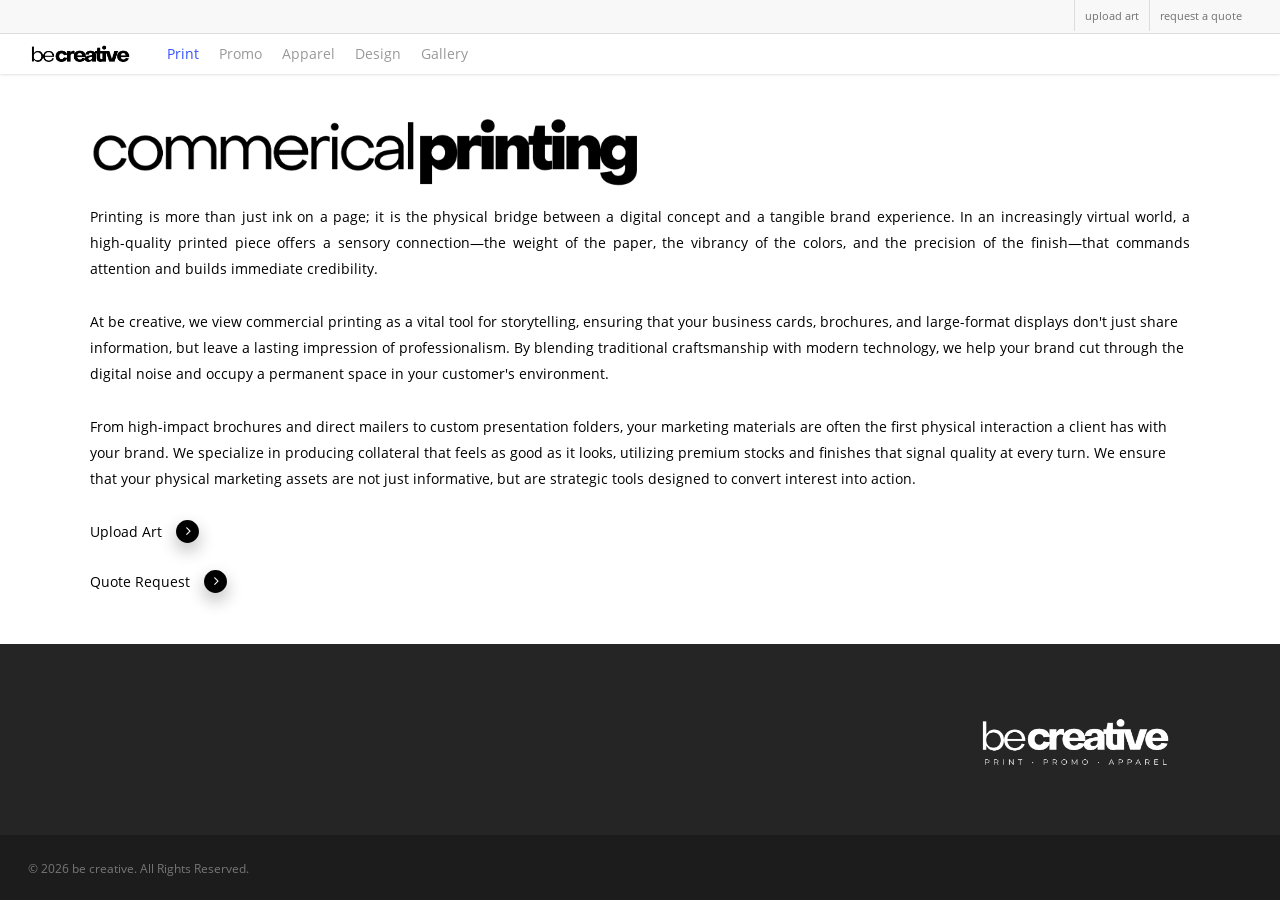
<file: commercial-printing.html>
<!DOCTYPE html>

<html lang="en-US" class="no-js">
<head>
	
	<meta charset="UTF-8">
	
	<meta name="viewport" content="width=device-width, initial-scale=1" /><title>Print &#8211; be creative</title>
<meta name='robots' content='max-image-preview:large' />





<style id="wp-img-auto-sizes-contain-inline-css">
img:is([sizes=auto i],[sizes^="auto," i]){contain-intrinsic-size:3000px 1500px}
/*# sourceURL=wp-img-auto-sizes-contain-inline-css */
</style>


<link rel='stylesheet' id='wp-block-library-css' href='assets/wp-includes/css/dist/block-library/style.min.css' media='all' />
<style id="classic-theme-styles-inline-css">
/*! This file is auto-generated */
.wp-block-button__link{color:#fff;background-color:#32373c;border-radius:9999px;box-shadow:none;text-decoration:none;padding:calc(.667em + 2px) calc(1.333em + 2px);font-size:1.125em}.wp-block-file__button{background:#32373c;color:#fff;text-decoration:none}
/*# sourceURL=/wp-includes/css/classic-themes.min.css */
</style>
<style id="global-styles-inline-css">
:root{--wp--preset--aspect-ratio--square: 1;--wp--preset--aspect-ratio--4-3: 4/3;--wp--preset--aspect-ratio--3-4: 3/4;--wp--preset--aspect-ratio--3-2: 3/2;--wp--preset--aspect-ratio--2-3: 2/3;--wp--preset--aspect-ratio--16-9: 16/9;--wp--preset--aspect-ratio--9-16: 9/16;--wp--preset--color--black: #000000;--wp--preset--color--cyan-bluish-gray: #abb8c3;--wp--preset--color--white: #ffffff;--wp--preset--color--pale-pink: #f78da7;--wp--preset--color--vivid-red: #cf2e2e;--wp--preset--color--luminous-vivid-orange: #ff6900;--wp--preset--color--luminous-vivid-amber: #fcb900;--wp--preset--color--light-green-cyan: #7bdcb5;--wp--preset--color--vivid-green-cyan: #00d084;--wp--preset--color--pale-cyan-blue: #8ed1fc;--wp--preset--color--vivid-cyan-blue: #0693e3;--wp--preset--color--vivid-purple: #9b51e0;--wp--preset--gradient--vivid-cyan-blue-to-vivid-purple: linear-gradient(135deg,rgb(6,147,227) 0%,rgb(155,81,224) 100%);--wp--preset--gradient--light-green-cyan-to-vivid-green-cyan: linear-gradient(135deg,rgb(122,220,180) 0%,rgb(0,208,130) 100%);--wp--preset--gradient--luminous-vivid-amber-to-luminous-vivid-orange: linear-gradient(135deg,rgb(252,185,0) 0%,rgb(255,105,0) 100%);--wp--preset--gradient--luminous-vivid-orange-to-vivid-red: linear-gradient(135deg,rgb(255,105,0) 0%,rgb(207,46,46) 100%);--wp--preset--gradient--very-light-gray-to-cyan-bluish-gray: linear-gradient(135deg,rgb(238,238,238) 0%,rgb(169,184,195) 100%);--wp--preset--gradient--cool-to-warm-spectrum: linear-gradient(135deg,rgb(74,234,220) 0%,rgb(151,120,209) 20%,rgb(207,42,186) 40%,rgb(238,44,130) 60%,rgb(251,105,98) 80%,rgb(254,248,76) 100%);--wp--preset--gradient--blush-light-purple: linear-gradient(135deg,rgb(255,206,236) 0%,rgb(152,150,240) 100%);--wp--preset--gradient--blush-bordeaux: linear-gradient(135deg,rgb(254,205,165) 0%,rgb(254,45,45) 50%,rgb(107,0,62) 100%);--wp--preset--gradient--luminous-dusk: linear-gradient(135deg,rgb(255,203,112) 0%,rgb(199,81,192) 50%,rgb(65,88,208) 100%);--wp--preset--gradient--pale-ocean: linear-gradient(135deg,rgb(255,245,203) 0%,rgb(182,227,212) 50%,rgb(51,167,181) 100%);--wp--preset--gradient--electric-grass: linear-gradient(135deg,rgb(202,248,128) 0%,rgb(113,206,126) 100%);--wp--preset--gradient--midnight: linear-gradient(135deg,rgb(2,3,129) 0%,rgb(40,116,252) 100%);--wp--preset--font-size--small: 13px;--wp--preset--font-size--medium: 20px;--wp--preset--font-size--large: 36px;--wp--preset--font-size--x-large: 42px;--wp--preset--spacing--20: 0.44rem;--wp--preset--spacing--30: 0.67rem;--wp--preset--spacing--40: 1rem;--wp--preset--spacing--50: 1.5rem;--wp--preset--spacing--60: 2.25rem;--wp--preset--spacing--70: 3.38rem;--wp--preset--spacing--80: 5.06rem;--wp--preset--shadow--natural: 6px 6px 9px rgba(0, 0, 0, 0.2);--wp--preset--shadow--deep: 12px 12px 50px rgba(0, 0, 0, 0.4);--wp--preset--shadow--sharp: 6px 6px 0px rgba(0, 0, 0, 0.2);--wp--preset--shadow--outlined: 6px 6px 0px -3px rgb(255, 255, 255), 6px 6px rgb(0, 0, 0);--wp--preset--shadow--crisp: 6px 6px 0px rgb(0, 0, 0);}:where(body) { margin: 0; }:where(.is-layout-flex){gap: 0.5em;}:where(.is-layout-grid){gap: 0.5em;}body .is-layout-flex{display: flex;}.is-layout-flex{flex-wrap: wrap;align-items: center;}.is-layout-flex > :is(*, div){margin: 0;}body .is-layout-grid{display: grid;}.is-layout-grid > :is(*, div){margin: 0;}body{padding-top: 0px;padding-right: 0px;padding-bottom: 0px;padding-left: 0px;}:root :where(.wp-element-button, .wp-block-button__link){background-color: #32373c;border-width: 0;color: #fff;font-family: inherit;font-size: inherit;font-style: inherit;font-weight: inherit;letter-spacing: inherit;line-height: inherit;padding-top: calc(0.667em + 2px);padding-right: calc(1.333em + 2px);padding-bottom: calc(0.667em + 2px);padding-left: calc(1.333em + 2px);text-decoration: none;text-transform: inherit;}.has-black-color{color: var(--wp--preset--color--black) !important;}.has-cyan-bluish-gray-color{color: var(--wp--preset--color--cyan-bluish-gray) !important;}.has-white-color{color: var(--wp--preset--color--white) !important;}.has-pale-pink-color{color: var(--wp--preset--color--pale-pink) !important;}.has-vivid-red-color{color: var(--wp--preset--color--vivid-red) !important;}.has-luminous-vivid-orange-color{color: var(--wp--preset--color--luminous-vivid-orange) !important;}.has-luminous-vivid-amber-color{color: var(--wp--preset--color--luminous-vivid-amber) !important;}.has-light-green-cyan-color{color: var(--wp--preset--color--light-green-cyan) !important;}.has-vivid-green-cyan-color{color: var(--wp--preset--color--vivid-green-cyan) !important;}.has-pale-cyan-blue-color{color: var(--wp--preset--color--pale-cyan-blue) !important;}.has-vivid-cyan-blue-color{color: var(--wp--preset--color--vivid-cyan-blue) !important;}.has-vivid-purple-color{color: var(--wp--preset--color--vivid-purple) !important;}.has-black-background-color{background-color: var(--wp--preset--color--black) !important;}.has-cyan-bluish-gray-background-color{background-color: var(--wp--preset--color--cyan-bluish-gray) !important;}.has-white-background-color{background-color: var(--wp--preset--color--white) !important;}.has-pale-pink-background-color{background-color: var(--wp--preset--color--pale-pink) !important;}.has-vivid-red-background-color{background-color: var(--wp--preset--color--vivid-red) !important;}.has-luminous-vivid-orange-background-color{background-color: var(--wp--preset--color--luminous-vivid-orange) !important;}.has-luminous-vivid-amber-background-color{background-color: var(--wp--preset--color--luminous-vivid-amber) !important;}.has-light-green-cyan-background-color{background-color: var(--wp--preset--color--light-green-cyan) !important;}.has-vivid-green-cyan-background-color{background-color: var(--wp--preset--color--vivid-green-cyan) !important;}.has-pale-cyan-blue-background-color{background-color: var(--wp--preset--color--pale-cyan-blue) !important;}.has-vivid-cyan-blue-background-color{background-color: var(--wp--preset--color--vivid-cyan-blue) !important;}.has-vivid-purple-background-color{background-color: var(--wp--preset--color--vivid-purple) !important;}.has-black-border-color{border-color: var(--wp--preset--color--black) !important;}.has-cyan-bluish-gray-border-color{border-color: var(--wp--preset--color--cyan-bluish-gray) !important;}.has-white-border-color{border-color: var(--wp--preset--color--white) !important;}.has-pale-pink-border-color{border-color: var(--wp--preset--color--pale-pink) !important;}.has-vivid-red-border-color{border-color: var(--wp--preset--color--vivid-red) !important;}.has-luminous-vivid-orange-border-color{border-color: var(--wp--preset--color--luminous-vivid-orange) !important;}.has-luminous-vivid-amber-border-color{border-color: var(--wp--preset--color--luminous-vivid-amber) !important;}.has-light-green-cyan-border-color{border-color: var(--wp--preset--color--light-green-cyan) !important;}.has-vivid-green-cyan-border-color{border-color: var(--wp--preset--color--vivid-green-cyan) !important;}.has-pale-cyan-blue-border-color{border-color: var(--wp--preset--color--pale-cyan-blue) !important;}.has-vivid-cyan-blue-border-color{border-color: var(--wp--preset--color--vivid-cyan-blue) !important;}.has-vivid-purple-border-color{border-color: var(--wp--preset--color--vivid-purple) !important;}.has-vivid-cyan-blue-to-vivid-purple-gradient-background{background: var(--wp--preset--gradient--vivid-cyan-blue-to-vivid-purple) !important;}.has-light-green-cyan-to-vivid-green-cyan-gradient-background{background: var(--wp--preset--gradient--light-green-cyan-to-vivid-green-cyan) !important;}.has-luminous-vivid-amber-to-luminous-vivid-orange-gradient-background{background: var(--wp--preset--gradient--luminous-vivid-amber-to-luminous-vivid-orange) !important;}.has-luminous-vivid-orange-to-vivid-red-gradient-background{background: var(--wp--preset--gradient--luminous-vivid-orange-to-vivid-red) !important;}.has-very-light-gray-to-cyan-bluish-gray-gradient-background{background: var(--wp--preset--gradient--very-light-gray-to-cyan-bluish-gray) !important;}.has-cool-to-warm-spectrum-gradient-background{background: var(--wp--preset--gradient--cool-to-warm-spectrum) !important;}.has-blush-light-purple-gradient-background{background: var(--wp--preset--gradient--blush-light-purple) !important;}.has-blush-bordeaux-gradient-background{background: var(--wp--preset--gradient--blush-bordeaux) !important;}.has-luminous-dusk-gradient-background{background: var(--wp--preset--gradient--luminous-dusk) !important;}.has-pale-ocean-gradient-background{background: var(--wp--preset--gradient--pale-ocean) !important;}.has-electric-grass-gradient-background{background: var(--wp--preset--gradient--electric-grass) !important;}.has-midnight-gradient-background{background: var(--wp--preset--gradient--midnight) !important;}.has-small-font-size{font-size: var(--wp--preset--font-size--small) !important;}.has-medium-font-size{font-size: var(--wp--preset--font-size--medium) !important;}.has-large-font-size{font-size: var(--wp--preset--font-size--large) !important;}.has-x-large-font-size{font-size: var(--wp--preset--font-size--x-large) !important;}
:root :where(.wp-block-icon svg){width: 24px;}
:where(.wp-block-post-template.is-layout-flex){gap: 1.25em;}:where(.wp-block-post-template.is-layout-grid){gap: 1.25em;}
:where(.wp-block-term-template.is-layout-flex){gap: 1.25em;}:where(.wp-block-term-template.is-layout-grid){gap: 1.25em;}
:where(.wp-block-columns.is-layout-flex){gap: 2em;}:where(.wp-block-columns.is-layout-grid){gap: 2em;}
:root :where(.wp-block-pullquote){font-size: 1.5em;line-height: 1.6;}
/*# sourceURL=global-styles-inline-css */
</style>
<link rel='stylesheet' id='sr7css-css' href='assets/wp-content/plugins/revslider/public/css/sr7.css' media='all' />
<link rel='stylesheet' id='hostinger-reach-subscription-block-css' href='assets/wp-content/plugins/hostinger-reach/frontend/dist/blocks/subscription.css' media='all' />
<link rel='stylesheet' id='font-awesome-css' href='assets/wp-content/plugins/elementor/assets/lib/font-awesome/css/font-awesome.min.css' media='all' />
<link rel='stylesheet' id='salient-grid-system-css' href='assets/wp-content/themes/salient/css/grid-system.css' media='all' />
<link rel='stylesheet' id='main-styles-css' href='assets/wp-content/themes/salient/css/style.css' media='all' />
<style id="main-styles-inline-css">

		@font-face{
		     font-family:'Open Sans';
		     src:url('assets/wp-content/themes/salient/css/fonts/OpenSans-Light.woff') format('woff');
		     font-weight:300;
		     font-style:normal
		}
		 @font-face{
		     font-family:'Open Sans';
		     src:url('assets/wp-content/themes/salient/css/fonts/OpenSans-Regular.woff') format('woff');
		     font-weight:400;
		     font-style:normal
		}
		 @font-face{
		     font-family:'Open Sans';
		     src:url('assets/wp-content/themes/salient/css/fonts/OpenSans-SemiBold.woff') format('woff');
		     font-weight:600;
		     font-style:normal
		}
		 @font-face{
		     font-family:'Open Sans';
		     src:url('assets/wp-content/themes/salient/css/fonts/OpenSans-Bold.woff') format('woff');
		     font-weight:700;
		     font-style:normal
		}
/*# sourceURL=main-styles-inline-css */
</style>
<link rel='stylesheet' id='nectar-header-secondary-nav-css' href='assets/wp-content/themes/salient/css/header/header-secondary-nav.css' media='all' />
<link rel='stylesheet' id='nectar-ocm-simple-css' href='assets/wp-content/themes/salient/css/off-canvas/simple-dropdown.css' media='all' />
<link rel='stylesheet' id='fancyBox-css' href='assets/wp-content/themes/salient/css/plugins/jquery.fancybox.css' media='all' />
<link rel='stylesheet' id='responsive-css' href='assets/wp-content/themes/salient/css/responsive.css' media='all' />
<link rel='stylesheet' id='select2-css' href='assets/wp-content/themes/salient/css/plugins/select2.css' media='all' />
<link rel='stylesheet' id='skin-original-css' href='assets/wp-content/themes/salient/css/skin-original.css' media='all' />
<link rel='stylesheet' id='js_composer_front-css' href='assets/wp-content/plugins/js_composer_salient/assets/css/js_composer.min.css' media='all' />
<link rel='stylesheet' id='dynamic-css-css' href='assets/wp-content/themes/salient/css/salient-dynamic-styles.css' media='all' />
<style id="dynamic-css-inline-css">
#header-space{background-color:#ffffff}@media only screen and (min-width:1000px){body #ajax-content-wrap.no-scroll{min-height:calc(100vh - 74px);height:calc(100vh - 74px)!important;}}@media only screen and (min-width:1000px){#page-header-wrap.fullscreen-header,#page-header-wrap.fullscreen-header #page-header-bg,html:not(.nectar-box-roll-loaded) .nectar-box-roll > #page-header-bg.fullscreen-header,.nectar_fullscreen_zoom_recent_projects,#nectar_fullscreen_rows:not(.afterLoaded) > div{height:calc(100vh - 73px);}.wpb_row.vc_row-o-full-height.top-level,.wpb_row.vc_row-o-full-height.top-level > .col.span_12{min-height:calc(100vh - 73px);}html:not(.nectar-box-roll-loaded) .nectar-box-roll > #page-header-bg.fullscreen-header{top:74px;}.nectar-slider-wrap[data-fullscreen="true"]:not(.loaded),.nectar-slider-wrap[data-fullscreen="true"]:not(.loaded) .swiper-container{height:calc(100vh - 72px)!important;}.admin-bar .nectar-slider-wrap[data-fullscreen="true"]:not(.loaded),.admin-bar .nectar-slider-wrap[data-fullscreen="true"]:not(.loaded) .swiper-container{height:calc(100vh - 72px - 32px)!important;}}#nectar_fullscreen_rows{background-color:;}
/*# sourceURL=dynamic-css-inline-css */
</style>
<script async data-wp-strategy="async" id="tp-tools-js" src="assets/wp-content/plugins/revslider/public/js/libs/tptools.js"></script>
<script async data-wp-strategy="async" id="sr7-js" src="assets/wp-content/plugins/revslider/public/js/sr7.js"></script>
<script id="jquery-core-js" src="assets/wp-includes/js/jquery/jquery.min.js"></script>
<script id="jquery-migrate-js" src="assets/wp-includes/js/jquery/jquery-migrate.min.js"></script>

<meta name="generator" content="WordPress 7.0.1" />
<link rel="canonical" href="https://becreativetx.com/commercial-printing.html" />
<meta name="description" content="Commercial printing by be creative: brochures, business cards, banners, calendars, and large-format work produced to spec.">
<meta property="og:type" content="website">
<meta property="og:site_name" content="be creative">
<meta property="og:title" content="Print – be creative">
<meta property="og:description" content="Commercial printing by be creative: brochures, business cards, banners, calendars, and large-format work produced to spec.">
<meta property="og:url" content="https://becreativetx.com/commercial-printing.html">
<meta property="og:image" content="https://becreativetx.com/assets/wp-content/uploads/2026/04/cropped-Asset-5-scaled-1-270x270.png">
<meta name="twitter:card" content="summary">
<meta name="twitter:title" content="Print – be creative">
<meta name="twitter:description" content="Commercial printing by be creative: brochures, business cards, banners, calendars, and large-format work produced to spec.">
<meta name="twitter:image" content="https://becreativetx.com/assets/wp-content/uploads/2026/04/cropped-Asset-5-scaled-1-270x270.png">
<link rel='shortlink' href='index.html' />
<script type="text/javascript"> var root = document.getElementsByTagName( "html" )[0]; root.setAttribute( "class", "js" ); </script><meta name="generator" content="Elementor 4.1.4; features: e_font_icon_svg, additional_custom_breakpoints; settings: css_print_method-external, google_font-enabled, font_display-swap">
			<style>
				.e-con.e-parent:nth-of-type(n+4):not(.e-lazyloaded):not(.e-no-lazyload),
				.e-con.e-parent:nth-of-type(n+4):not(.e-lazyloaded):not(.e-no-lazyload) * {
					background-image: none !important;
				}
				@media screen and (max-height: 1024px) {
					.e-con.e-parent:nth-of-type(n+3):not(.e-lazyloaded):not(.e-no-lazyload),
					.e-con.e-parent:nth-of-type(n+3):not(.e-lazyloaded):not(.e-no-lazyload) * {
						background-image: none !important;
					}
				}
				@media screen and (max-height: 640px) {
					.e-con.e-parent:nth-of-type(n+2):not(.e-lazyloaded):not(.e-no-lazyload),
					.e-con.e-parent:nth-of-type(n+2):not(.e-lazyloaded):not(.e-no-lazyload) * {
						background-image: none !important;
					}
				}
			</style>
			<meta name="generator" content="Powered by WPBakery Page Builder - drag and drop page builder for WordPress."/>
<meta name="generator" content="Powered by Slider Revolution 6.7.58 - responsive, Mobile-Friendly Slider Plugin for WordPress with comfortable drag and drop interface." />
<link rel="icon" href="assets/wp-content/uploads/2026/04/cropped-Asset-5-scaled-1-32x32.png" sizes="32x32" />
<link rel="icon" href="assets/wp-content/uploads/2026/04/cropped-Asset-5-scaled-1-192x192.png" sizes="192x192" />
<link rel="apple-touch-icon" href="assets/wp-content/uploads/2026/04/cropped-Asset-5-scaled-1-180x180.png" />
<meta name="msapplication-TileImage" content="assets/wp-content/uploads/2026/04/cropped-Asset-5-scaled-1-270x270.png" />
<script>
	window._tpt			??= {};
	window.SR7			??= {};
	_tpt.R				??= {};
	_tpt.R.fonts		??= {};
	_tpt.R.fonts.customFonts??= {};
	SR7.devMode			=  false;
	SR7.F 				??= {};
	SR7.G				??= {};
	SR7.LIB				??= {};
	SR7.E				??= {};
	SR7.E.gAddons		??= {};
	SR7.E.php 			??= {};
	SR7.E.nonce			= '2d0dbb4580';
	SR7.E.ajaxurl		= 'https://becreativetx.com/wp-admin/admin-ajax.php';
	SR7.E.resturl		= 'https://becreativetx.com/wp-json/';
	SR7.E.slug_path		= 'revslider/revslider.php';
	SR7.E.slug			= 'revslider';
	SR7.E.plugin_url	= 'assets/wp-content/plugins/revslider/';
	SR7.E.wp_plugin_url = 'assets/wp-content/plugins/';
	SR7.E.revision		= '6.7.58';
	SR7.E.fontBaseUrl	= '';
	SR7.G.breakPoints 	= [1240,1024,778,480];
	SR7.G.fSUVW 		= false;
	SR7.E.modules 		= ['module','page','slide','layer','draw','animate','srtools','canvas','defaults','carousel','navigation','media','modifiers','migration'];
	SR7.E.libs 			= ['WEBGL'];
	SR7.E.css 			= ['csslp','cssbtns','cssfilters','cssnav','cssmedia'];
	SR7.E.resources		= {};
	SR7.E.ytnc			= false;
	SR7.JSON			??= {};
/*! Slider Revolution 7.0 - Page Processor */
!function(){"use strict";window.SR7??={},window._tpt??={},SR7.version="Slider Revolution 6.7.40",_tpt.getMobileZoom=()=>_tpt.is_mobile?document.documentElement.clientWidth/window.innerWidth:1,_tpt.getWinDim=function(t){_tpt.screenHeightWithUrlBar??=window.innerHeight;let e=SR7.F?.modal?.visible&&SR7.M[SR7.F.module.getIdByAlias(SR7.F.modal.requested)];_tpt.scrollBar=window.innerWidth!==document.documentElement.clientWidth||e&&window.innerWidth!==e.c.module.clientWidth,_tpt.winW=_tpt.getMobileZoom()*window.innerWidth-(_tpt.scrollBar||"prepare"==t?_tpt.scrollBarW??_tpt.mesureScrollBar():0),_tpt.winH=_tpt.getMobileZoom()*window.innerHeight,_tpt.winWAll=document.documentElement.clientWidth},_tpt.getResponsiveLevel=function(t,e){return SR7.G.fSUVW?_tpt.closestGE(t,window.innerWidth):_tpt.closestGE(t,_tpt.winWAll)},_tpt.mesureScrollBar=function(){let t=document.createElement("div");return t.className="RSscrollbar-measure",t.style.width="100px",t.style.height="100px",t.style.overflow="scroll",t.style.position="absolute",t.style.top="-9999px",document.body.appendChild(t),_tpt.scrollBarW=t.offsetWidth-t.clientWidth,document.body.removeChild(t),_tpt.scrollBarW},_tpt.loadCSS=async function(t,e,s){return s?_tpt.R.fonts.required[e].status=1:(_tpt.R[e]??={},_tpt.R[e].status=1),new Promise((i,n)=>{if(_tpt.isStylesheetLoaded(t))s?_tpt.R.fonts.required[e].status=2:_tpt.R[e].status=2,i();else{const o=document.createElement("link");o.rel="stylesheet";let l="text",r="css";o["type"]=l+"/"+r,o.href=t,o.onload=()=>{s?_tpt.R.fonts.required[e].status=2:_tpt.R[e].status=2,i()},o.onerror=()=>{s?_tpt.R.fonts.required[e].status=3:_tpt.R[e].status=3,n(new Error(`Failed to load CSS: ${t}`))},document.head.appendChild(o)}})},_tpt.addContainer=function(t){const{tag:e="div",id:s,class:i,datas:n,textContent:o,iHTML:l}=t,r=document.createElement(e);if(s&&""!==s&&(r.id=s),i&&""!==i&&(r.className=i),n)for(const[t,e]of Object.entries(n))"style"==t?r.style.cssText=e:r.setAttribute(`data-${t}`,e);return o&&(r.textContent=o),l&&(r.innerHTML=l),r},_tpt.collector=function(){return{fragment:new DocumentFragment,add(t){var e=_tpt.addContainer(t);return this.fragment.appendChild(e),e},append(t){t.appendChild(this.fragment)}}},_tpt.isStylesheetLoaded=function(t){let e=t.split("?")[0];return Array.from(document.querySelectorAll('link[rel="stylesheet"], link[rel="preload"]')).some(t=>t.href.split("?")[0]===e)},_tpt.preloader={requests:new Map,preloaderTemplates:new Map,show:function(t,e){if(!e||!t)return;const{type:s,color:i}=e;if(s<0||"off"==s)return;const n=`preloader_${s}`;let o=this.preloaderTemplates.get(n);o||(o=this.build(s,i),this.preloaderTemplates.set(n,o)),this.requests.has(t)||this.requests.set(t,{count:0});const l=this.requests.get(t);clearTimeout(l.timer),l.count++,1===l.count&&(l.timer=setTimeout(()=>{l.preloaderClone=o.cloneNode(!0),l.anim&&l.anim.kill(),void 0!==_tpt.gsap?l.anim=_tpt.gsap.fromTo(l.preloaderClone,1,{opacity:0},{opacity:1}):l.preloaderClone.classList.add("sr7-fade-in"),t.appendChild(l.preloaderClone)},150))},hide:function(t){if(!this.requests.has(t))return;const e=this.requests.get(t);e.count--,e.count<0&&(e.count=0),e.anim&&e.anim.kill(),0===e.count&&(clearTimeout(e.timer),e.preloaderClone&&(e.preloaderClone.classList.remove("sr7-fade-in"),e.anim=_tpt.gsap.to(e.preloaderClone,.3,{opacity:0,onComplete:function(){e.preloaderClone.remove()}})))},state:function(t){if(!this.requests.has(t))return!1;return this.requests.get(t).count>0},build:(t,e="#ffffff",s="")=>{if(t<0||"off"===t)return null;const i=parseInt(t);if(t="prlt"+i,isNaN(i))return null;if(_tpt.loadCSS(SR7.E.plugin_url+"public/css/preloaders/t"+i+".css","preloader_"+t),isNaN(i)||i<6){const n=`background-color:${e}`,o=1===i||2==i?n:"",l=3===i||4==i?n:"",r=_tpt.collector();["dot1","dot2","bounce1","bounce2","bounce3"].forEach(t=>r.add({tag:"div",class:t,datas:{style:l}}));const d=_tpt.addContainer({tag:"sr7-prl",class:`${t} ${s}`,datas:{style:o}});return r.append(d),d}{let n={};if(7===i){let t;e.startsWith("#")?(t=e.replace("#",""),t=`rgba(${parseInt(t.substring(0,2),16)}, ${parseInt(t.substring(2,4),16)}, ${parseInt(t.substring(4,6),16)}, `):e.startsWith("rgb")&&(t=e.slice(e.indexOf("(")+1,e.lastIndexOf(")")).split(",").map(t=>t.trim()),t=`rgba(${t[0]}, ${t[1]}, ${t[2]}, `),t&&(n.style=`border-top-color: ${t}0.65); border-bottom-color: ${t}0.15); border-left-color: ${t}0.65); border-right-color: ${t}0.15)`)}else 12===i&&(n.style=`background:${e}`);const o=[10,0,4,2,5,9,0,4,4,2][i-6],l=_tpt.collector(),r=l.add({tag:"div",class:"sr7-prl-inner",datas:n});Array.from({length:o}).forEach(()=>r.appendChild(l.add({tag:"span",datas:{style:`background:${e}`}})));const d=_tpt.addContainer({tag:"sr7-prl",class:`${t} ${s}`});return l.append(d),d}}},SR7.preLoader={show:(t,e)=>{"off"!==(SR7.M[t]?.settings?.pLoader?.type??"off")&&_tpt.preloader.show(e||SR7.M[t].c.module,SR7.M[t]?.settings?.pLoader??{color:"#fff",type:10})},hide:(t,e)=>{"off"!==(SR7.M[t]?.settings?.pLoader?.type??"off")&&_tpt.preloader.hide(e||SR7.M[t].c.module)},state:(t,e)=>_tpt.preloader.state(e||SR7.M[t].c.module)},_tpt.prepareModuleHeight=function(t){window.SR7.M??={},window.SR7.M[t.id]??={},"ignore"==t.googleFont&&(SR7.E.ignoreGoogleFont=!0);let e=window.SR7.M[t.id];if(null==_tpt.scrollBarW&&_tpt.mesureScrollBar(),e.c??={},e.states??={},e.settings??={},e.settings.size??={},t.fixed&&(e.settings.fixed=!0),e.c.module=document.querySelector("sr7-module#"+t.id),e.c.adjuster=e.c.module.getElementsByTagName("sr7-adjuster")[0],e.c.content=e.c.module.getElementsByTagName("sr7-content")[0],"carousel"==t.type&&(e.c.carousel=e.c.content.getElementsByTagName("sr7-carousel")[0]),null==e.c.module||null==e.c.module)return;t.plType&&t.plColor&&(e.settings.pLoader={type:t.plType,color:t.plColor}),void 0===t.plType||"off"===t.plType||SR7.preLoader.state(t.id)&&SR7.preLoader.state(t.id,e.c.module)||SR7.preLoader.show(t.id,e.c.module),_tpt.winW||_tpt.getWinDim("prepare"),_tpt.getWinDim();let s=""+e.c.module.dataset?.modal;"modal"==s||"true"==s||"undefined"!==s&&"false"!==s||(e.settings.size.fullWidth=t.size.fullWidth,e.LEV??=_tpt.getResponsiveLevel(window.SR7.G.breakPoints,t.id),t.vpt=_tpt.fillArray(t.vpt,5),e.settings.vPort=t.vpt[e.LEV],void 0!==t.el&&"720"==t.el[4]&&t.gh[4]!==t.el[4]&&"960"==t.el[3]&&t.gh[3]!==t.el[3]&&"768"==t.el[2]&&t.gh[2]!==t.el[2]&&delete t.el,e.settings.size.height=null==t.el||null==t.el[e.LEV]||0==t.el[e.LEV]||"auto"==t.el[e.LEV]?_tpt.fillArray(t.gh,5,-1):_tpt.fillArray(t.el,5,-1),e.settings.size.width=_tpt.fillArray(t.gw,5,-1),e.settings.size.minHeight=_tpt.fillArray(t.mh??[0],5,-1),e.cacheSize={fullWidth:e.settings.size?.fullWidth,fullHeight:e.settings.size?.fullHeight},void 0!==t.off&&(t.off?.t&&(e.settings.size.m??={})&&(e.settings.size.m.t=t.off.t),t.off?.b&&(e.settings.size.m??={})&&(e.settings.size.m.b=t.off.b),t.off?.l&&(e.settings.size.p??={})&&(e.settings.size.p.l=t.off.l),t.off?.r&&(e.settings.size.p??={})&&(e.settings.size.p.r=t.off.r),e.offsetPrepared=!0),_tpt.updatePMHeight(t.id,t,!0))},_tpt.updatePMHeight=(t,e,s)=>{let i=SR7.M[t];var n=i.settings.size.fullWidth?_tpt.winW:i.c.module.parentNode.offsetWidth;n=0===n||isNaN(n)?_tpt.winW:n;let o=i.settings.size.width[i.LEV]||i.settings.size.width[i.LEV++]||i.settings.size.width[i.LEV--]||n,l=i.settings.size.height[i.LEV]||i.settings.size.height[i.LEV++]||i.settings.size.height[i.LEV--]||0,r=i.settings.size.minHeight[i.LEV]||i.settings.size.minHeight[i.LEV++]||i.settings.size.minHeight[i.LEV--]||0;if(l="auto"==l?0:l,l=parseInt(l),"carousel"!==e.type&&(n-=parseInt(e.onw??0)||0),i.MP=!i.settings.size.fullWidth&&n<o||_tpt.winW<o?Math.min(1,n/o):1,e.size.fullScreen||e.size.fullHeight){let t=parseInt(e.fho)||0,s=(""+e.fho).indexOf("%")>-1;e.newh=_tpt.winH-(s?_tpt.winH*t/100:t)}else e.newh=i.MP*Math.max(l,r);if(e.newh+=(parseInt(e.onh??0)||0)+(parseInt(e.carousel?.pt)||0)+(parseInt(e.carousel?.pb)||0),void 0!==e.slideduration&&(e.newh=Math.max(e.newh,parseInt(e.slideduration)/3)),e.shdw&&_tpt.buildShadow(e.id,e),i.c.adjuster.style.height=e.newh+"px",i.c.module.style.height=e.newh+"px",i.c.content.style.height=e.newh+"px",i.states.heightPrepared=!0,i.dims??={},i.dims.moduleRect=i.c.module.getBoundingClientRect(),i.c.content.style.left="-"+i.dims.moduleRect.left+"px",!i.settings.size.fullWidth)return s&&requestAnimationFrame(()=>{n!==i.c.module.parentNode.offsetWidth&&_tpt.updatePMHeight(e.id,e)}),void _tpt.bgStyle(e.id,e,window.innerWidth==_tpt.winW,!0);_tpt.bgStyle(e.id,e,window.innerWidth==_tpt.winW,!0),requestAnimationFrame(function(){s&&requestAnimationFrame(()=>{n!==i.c.module.parentNode.offsetWidth&&_tpt.updatePMHeight(e.id,e)})}),i.earlyResizerFunction||(i.earlyResizerFunction=function(){requestAnimationFrame(function(){_tpt.getWinDim(),_tpt.moduleDefaults(e.id,e),_tpt.updateSlideBg(t,!0)})},window.addEventListener("resize",i.earlyResizerFunction))},_tpt.buildShadow=function(t,e){let s=SR7.M[t];null==s.c.shadow&&(s.c.shadow=document.createElement("sr7-module-shadow"),s.c.shadow.classList.add("sr7-shdw-"+e.shdw),s.c.content.appendChild(s.c.shadow))},_tpt.bgStyle=async(t,e,s,i,n)=>{const o=SR7.M[t];if((e=e??o.settings).fixed&&!o.c.module.classList.contains("sr7-top-fixed")&&(o.c.module.classList.add("sr7-top-fixed"),o.c.module.style.position="fixed",o.c.module.style.width="100%",o.c.module.style.top="0px",o.c.module.style.left="0px",o.c.module.style.pointerEvents="none",o.c.module.style.zIndex=5e3,o.c.content.style.pointerEvents="none"),null==o.c.bgcanvas){let t=document.createElement("sr7-module-bg"),l=!1;if("string"==typeof e?.bg?.color&&e?.bg?.color.includes("{"))if(_tpt.gradient&&_tpt.gsap)e.bg.color=_tpt.gradient.convert(e.bg.color);else try{let t=JSON.parse(e.bg.color);(t?.orig||t?.string)&&(e.bg.color=JSON.parse(e.bg.color))}catch(t){return}let r="string"==typeof e?.bg?.color?e?.bg?.color||"transparent":e?.bg?.color?.string??e?.bg?.color?.orig??e?.bg?.color?.color??"transparent";if(t.style["background"+(String(r).includes("grad")?"":"Color")]=r,("transparent"!==r||n)&&(l=!0),o.offsetPrepared&&(t.style.visibility="hidden"),e?.bg?.image?.src&&(t.style.backgroundImage=`url(${e?.bg?.image.src})`,t.style.backgroundSize=""==(e.bg.image?.size??"")?"cover":e.bg.image.size,t.style.backgroundPosition=e.bg.image.position,t.style.backgroundRepeat=""==e.bg.image.repeat||null==e.bg.image.repeat?"no-repeat":e.bg.image.repeat,l=!0),!l)return;o.c.bgcanvas=t,e.size.fullWidth?t.style.width=_tpt.winW-(s&&_tpt.winH<document.body.offsetHeight?_tpt.scrollBarW:0)+"px":i&&(t.style.width=o.c.module.offsetWidth+"px"),e.sbt?.use?o.c.content.appendChild(o.c.bgcanvas):o.c.module.appendChild(o.c.bgcanvas)}o.c.bgcanvas.style.height=void 0!==e.newh?e.newh+"px":("carousel"==e.type?o.dims.module.h:o.dims.content.h)+"px",o.c.bgcanvas.style.left=!s&&e.sbt?.use||o.c.bgcanvas.closest("SR7-CONTENT")?"0px":"-"+(o?.dims?.moduleRect?.left??0)+"px"},_tpt.updateSlideBg=function(t,e){const s=SR7.M[t];let i=s.settings;s?.c?.bgcanvas&&(i.size.fullWidth?s.c.bgcanvas.style.width=_tpt.winW-(e&&_tpt.winH<document.body.offsetHeight?_tpt.scrollBarW:0)+"px":preparing&&(s.c.bgcanvas.style.width=s.c.module.offsetWidth+"px"))},_tpt.moduleDefaults=(t,e)=>{let s=SR7.M[t];null!=s&&null!=s.c&&null!=s.c.module&&(s.dims??={},s.dims.moduleRect=s.c.module.getBoundingClientRect(),s.c.content.style.left="-"+s.dims.moduleRect.left+"px",s.c.content.style.width=_tpt.winW-_tpt.scrollBarW+"px","carousel"==e.type&&(s.c.module.style.overflow="visible"),_tpt.bgStyle(t,e,window.innerWidth==_tpt.winW))},_tpt.getOffset=t=>{var e=t.getBoundingClientRect(),s=window.pageXOffset||document.documentElement.scrollLeft,i=window.pageYOffset||document.documentElement.scrollTop;return{top:e.top+i,left:e.left+s}},_tpt.fillArray=function(t,e){let s,i;t=Array.isArray(t)?t:[t];let n=Array(e),o=t.length;for(i=0;i<t.length;i++)n[i+(e-o)]=t[i],null==s&&"#"!==t[i]&&(s=t[i]);for(let t=0;t<e;t++)void 0!==n[t]&&"#"!=n[t]||(n[t]=s),s=n[t];return n},_tpt.closestGE=function(t,e){let s=Number.MAX_VALUE,i=-1;for(let n=0;n<t.length;n++)t[n]-1>=e&&t[n]-1-e<s&&(s=t[n]-1-e,i=n);return++i}}();</script>
<noscript><style> .wpb_animate_when_almost_visible { opacity: 1; }</style></noscript>	
<link rel="stylesheet" href="css/a11y.css?v=dfd39c70">
</head>


<body class="wp-singular page-template-default page page-id-26 wp-theme-salient nectar-auto-lightbox original wpb-js-composer js-comp-ver-6.2.0 vc_responsive elementor-default elementor-kit-37" data-footer-reveal="false" data-footer-reveal-shadow="none" data-header-format="menu-left-aligned" data-body-border="off" data-boxed-style="" data-header-breakpoint="1000" data-dropdown-style="minimal" data-cae="easeOutCubic" data-cad="750" data-megamenu-width="contained" data-aie="none" data-ls="fancybox" data-apte="standard" data-hhun="1" data-fancy-form-rcs="1" data-form-style="minimal" data-form-submit="regular" data-is="minimal" data-button-style="default" data-user-account-button="false" data-flex-cols="true" data-col-gap="default" data-header-inherit-rc="true" data-header-search="false" data-animated-anchors="true" data-ajax-transitions="false" data-full-width-header="true" data-slide-out-widget-area="true" data-slide-out-widget-area-style="simple" data-user-set-ocm="off" data-loading-animation="none" data-bg-header="false" data-responsive="1" data-ext-responsive="true" data-header-resize="0" data-header-color="light" data-cart="false" data-remove-m-parallax="" data-remove-m-video-bgs="" data-m-animate="0" data-force-header-trans-color="light" data-smooth-scrolling="0" data-permanent-transparent="false" >
	
	<script type="text/javascript"> if(navigator.userAgent.match(/(Android|iPod|iPhone|iPad|BlackBerry|IEMobile|Opera Mini)/)) { document.body.className += " using-mobile-browser "; } </script>	
	<div id="header-space" data-secondary-header-display="full" data-header-mobile-fixed='false'></div> 
	
		
	<div id="header-outer" data-has-menu="true" data-has-buttons="no" data-header-button_style="default" data-using-pr-menu="false" data-mobile-fixed="false" data-ptnm="false" data-lhe="default" data-user-set-bg="#ffffff" data-format="menu-left-aligned" data-permanent-transparent="false" data-megamenu-rt="0" data-remove-fixed="0" data-header-resize="0" data-cart="false" data-transparency-option="" data-box-shadow="small" data-shrink-num="6" data-using-secondary="1" data-using-logo="1" data-logo-height="20" data-m-logo-height="24" data-padding="10" data-full-width="true" data-condense="false" >
		
			
	<div id="header-secondary-outer" class="menu-left-aligned" data-mobile="display_full" data-remove-fixed="0" data-lhe="default" data-secondary-text="false" data-full-width="true" data-mobile-fixed="false" data-permanent-transparent="false" >
		<div class="container">
			<nav>
									<ul class="sf-menu">
						<li id="menu-item-76" class="menu-item menu-item-type-post_type menu-item-object-page menu-item-76"><a href="upload-art.html">upload art</a></li>
<li id="menu-item-77" class="menu-item menu-item-type-post_type menu-item-object-page menu-item-77"><a href="request-a-quote.html">request a quote</a></li>
					</ul>
									
			</nav>
		</div>
	</div>
	

<div id="search-outer" class="nectar">
	<div id="search">
		<div class="container">
			 <div id="search-box">
				 <div class="inner-wrap">
					 <div class="col span_12">
						  <form role="search" action="https://becreativetx.com/" method="GET">
															<input type="text" name="s" aria-label="Search" placeholder="Start Typing..." data-placeholder="Start Typing..." />
															
												</form>
					</div><!--/span_12-->
				</div><!--/inner-wrap-->
			 </div><!--/search-box-->
			 <div id="close"><a href="#">
				<span class="icon-salient-x" aria-hidden="true"></span>				 </a></div>
		 </div><!--/container-->
	</div><!--/search-->
</div><!--/search-outer-->

<header id="top">
	<div class="container">
		<div class="row">
			<div class="col span_3">
				<a id="logo" href="index.html" data-supplied-ml-starting-dark="false" data-supplied-ml-starting="false" data-supplied-ml="false" >
					<img class="stnd  dark-version" alt="be creative" src="assets/wp-content/uploads/2026/04/Copy-of-Copy-of-Black-White-Minimalist-Simple-Modern-Creative-Studio-Business-Card-e1775799989551.png"  /> 
				</a>
				
							</div><!--/span_3-->
			
			<div class="col span_9 col_last">
									<div class="slide-out-widget-area-toggle mobile-icon simple" data-custom-color="false" data-icon-animation="simple-transform">
						<div> <a href="#sidewidgetarea" aria-label="Navigation Menu" aria-expanded="false" class="closed">
							<span aria-hidden="true"> <i class="lines-button x2"> <i class="lines"></i> </i> </span>
						</a></div> 
					</div>
								
									
					<nav>
						
						<ul class="sf-menu">	
							<li id="menu-item-57" class="menu-item menu-item-type-post_type menu-item-object-page current-menu-item page_item page-item-26 current_page_item menu-item-57"><a href="commercial-printing.html" aria-current="page">Print</a></li>
<li id="menu-item-58" class="menu-item menu-item-type-post_type menu-item-object-page menu-item-58"><a href="promotional-products.html">Promo</a></li>
<li id="menu-item-59" class="menu-item menu-item-type-post_type menu-item-object-page menu-item-59"><a href="branded-apparel.html">Apparel</a></li>
<li id="menu-item-60" class="menu-item menu-item-type-post_type menu-item-object-page menu-item-60"><a href="design-2.html">Design</a></li>
<li class="menu-item menu-item-type-post_type menu-item-object-page menu-item-gallery"><a href="gallery.html">Gallery</a></li>
						</ul>
						

												
					</nav>
					
										
				</div><!--/span_9-->
				
									<div class="right-aligned-menu-items">
						<nav>
							<ul class="buttons sf-menu" data-user-set-ocm="off">
								
																
							</ul>
							
													</nav>
					</div><!--/right-aligned-menu-items-->
					
									
			</div><!--/row-->
			
<div id="mobile-menu" data-mobile-fixed="false">    
	
	<div class="inner">
		
				
		<div class="menu-items-wrap" data-has-secondary-text="false">
			
			<ul>
				<li class="menu-item menu-item-type-post_type menu-item-object-page current-menu-item page_item page-item-26 current_page_item menu-item-57"><a href="commercial-printing.html" aria-current="page">Print</a></li>
<li class="menu-item menu-item-type-post_type menu-item-object-page menu-item-58"><a href="promotional-products.html">Promo</a></li>
<li class="menu-item menu-item-type-post_type menu-item-object-page menu-item-59"><a href="branded-apparel.html">Apparel</a></li>
<li class="menu-item menu-item-type-post_type menu-item-object-page menu-item-60"><a href="design-2.html">Design</a></li>
<li class="menu-item menu-item-type-post_type menu-item-object-page menu-item-gallery"><a href="gallery.html">Gallery</a></li>
				
				 
			</ul>
			
						
		</div><!--/menu-items-wrap-->
		
		<div class="below-menu-items-wrap">
					</div><!--/below-menu-items-wrap-->
	
	</div><!--/inner-->
	
</div><!--/mobile-menu-->
		</div><!--/container-->
	</header>
		
	</div>
	
		
	<div id="ajax-content-wrap"><h1 style="position:absolute;width:1px;height:1px;padding:0;margin:-1px;overflow:hidden;clip:rect(0,0,0,0);white-space:nowrap;border:0;">Commercial Printing</h1>
		
		
<div class="container-wrap">
	<div class="container main-content">
		<div class="row">
			
			
		<div id="fws_6a571f4ee0995"  data-column-margin="default" data-midnight="dark"  class="wpb_row vc_row-fluid vc_row top-level standard_section "  style="padding-top: 0px; padding-bottom: 0px; "><div class="row-bg-wrap" data-bg-animation="none" data-bg-overlay="false"><div class="inner-wrap"><div class="row-bg"  style=""></div></div><div class="row-bg-overlay" ></div></div><div class="row_col_wrap_12 col span_12 dark left">
	<div  class="vc_col-sm-12 wpb_column column_container vc_column_container col no-extra-padding inherit_tablet inherit_phone "  data-t-w-inherits="default" data-bg-cover="" data-padding-pos="all" data-has-bg-color="false" data-bg-color="" data-bg-opacity="1" data-hover-bg="" data-hover-bg-opacity="1" data-animation="" data-delay="0" >
		<div class="vc_column-inner" ><div class="column-bg-overlay-wrap" data-bg-animation="none"><div class="column-bg-overlay"></div></div>
			<div class="wpb_wrapper">
				<div class="img-with-aniamtion-wrap " data-max-width="50%" data-max-width-mobile="default" data-border-radius="none" data-shadow="none" data-animation="none" >
      <div class="inner">
        <div class="hover-wrap" data-hover-animation="none"> 
          <div class="hover-wrap-inner">
            <img fetchpriority="high" decoding="async" class="img-with-animation skip-lazy " data-delay="0" height="351" width="2560" data-animation="none" src="assets/wp-content/uploads/2026/04/apparelAsset-106-scaled.png" alt="" srcset="assets/wp-content/uploads/2026/04/apparelAsset-106-scaled.png 2560w, assets/wp-content/uploads/2026/04/apparelAsset-106-300x41.png 300w, assets/wp-content/uploads/2026/04/apparelAsset-106-1024x140.png 1024w, assets/wp-content/uploads/2026/04/apparelAsset-106-768x105.png 768w, assets/wp-content/uploads/2026/04/apparelAsset-106-1536x210.png 1536w, assets/wp-content/uploads/2026/04/apparelAsset-106-2048x281.png 2048w" sizes="(min-width: 1450px) 75vw, (min-width: 1000px) 85vw, 100vw" />
          </div>
        </div>
      </div>
    </div><p style="text-align: justify" class="vc_custom_heading" >Printing is more than just ink on a page; it is the physical bridge between a digital concept and a tangible brand experience. In an increasingly virtual world, a high-quality printed piece offers a sensory connection—the weight of the paper, the vibrancy of the colors, and the precision of the finish—that commands attention and builds immediate credibility.</p>
<p>At be creative, we view commercial printing as a vital tool for storytelling, ensuring that your business cards, brochures, and large-format displays don't just share information, but leave a lasting impression of professionalism. By blending traditional craftsmanship with modern technology, we help your brand cut through the digital noise and occupy a permanent space in your customer's environment.</p>
<p>From high-impact brochures and direct mailers to custom presentation folders, your marketing materials are often the first physical interaction a client has with your brand. We specialize in producing collateral that feels as good as it looks, utilizing premium stocks and finishes that signal quality at every turn. We ensure that your physical marketing assets are not just informative, but are strategic tools designed to convert interest into action.</p><div class="nectar-cta " data-style="material" data-alignment="left" data-display="block" data-text-color="custom" ><p> <span class="text"> </span><span class="link_wrap"  style="color: #000000;"><a  class="link_text" href="upload-art.html">Upload Art<span class="circle"  style="background-color: #000000;"></span><span class="arrow"></span></a></span></p></div><div class="nectar-cta " data-style="material" data-alignment="left" data-display="block" data-text-color="custom" ><p> <span class="text"> </span><span class="link_wrap"  style="color: #000000;"><a  class="link_text" href="request-a-quote.html">Quote Request<span class="circle"  style="background-color: #000000;"></span><span class="arrow"></span></a></span></p></div>
			</div> 
		</div>
	</div> 
</div></div>
			
		</div><!--/row-->
	</div><!--/container-->
</div><!--/container-wrap-->


<div id="footer-outer" data-midnight="light" data-cols="4" data-custom-color="false" data-disable-copyright="false" data-matching-section-color="false" data-copyright-line="true" data-using-bg-img="false" data-bg-img-overlay="0.8" data-full-width="1" data-using-widget-area="true" data-link-hover="default">
	
		
	<div id="footer-widgets" data-has-widgets="true" data-cols="4">
		
		<div class="container">
			
						
			<div class="row">
				
								
				<div class="col span_3">
					<!-- Footer widget area 1 -->
												<div class="widget">			
							</div>
											</div><!--/span_3-->
					
											
						<div class="col span_3">
							<!-- Footer widget area 2 -->
																<div class="widget">			
									</div>
																
							</div><!--/span_3-->
							
												
						
													<div class="col span_3">
								<!-- Footer widget area 3 -->
																		<div class="widget">			
										</div>		   
																		
								</div><!--/span_3-->
														
															<div class="col span_3">
									<!-- Footer widget area 4 -->
									<div id="block-11" class="widget widget_block widget_media_image">
<figure class="wp-block-image size-full"><img decoding="async" width="1020" height="287" src="assets/wp-content/uploads/2026/04/footer.png" alt="" class="wp-image-206" srcset="assets/wp-content/uploads/2026/04/footer.png 1020w, assets/wp-content/uploads/2026/04/footer-300x84.png 300w, assets/wp-content/uploads/2026/04/footer-768x216.png 768w" sizes="(max-width: 1020px) 100vw, 1020px" /></figure>
</div>										
									</div><!--/span_3-->
																
							</div><!--/row-->
							
														
						</div><!--/container-->
						
					</div><!--/footer-widgets-->
					
					
  <div class="row" id="copyright" data-layout="default">
	
	<div class="container">
	   
				<div class="col span_5">
		   
					   
						<p>
				© 2026 be creative.  All Rights Reserved.			 </p>	
					   
		</div><!--/span_5-->
			   
	  <div class="col span_7 col_last">
		<ul class="social">
					  		  		  		  		  		  		  		  		  		  		  		  		  		  		  		  		  		  		  		  		  		  		  		  		  		  		                                 		</ul>
	  </div><!--/span_7-->

	  	
	</div><!--/container-->
	
  </div><!--/row-->
  
		
</div><!--/footer-outer-->


</div> <!--/ajax-content-wrap-->

	<a id="to-top" class="
		"><i class="fa fa-angle-up"></i></a>
	<script type="speculationrules">
{"prefetch":[{"source":"document","where":{"and":[{"href_matches":"/*"},{"not":{"href_matches":["/wp-*.php","/wp-admin/*","/wp-content/uploads/*","/wp-content/*","/wp-content/plugins/*","/wp-content/themes/salient/*","/*\\?(.+)"]}},{"not":{"selector_matches":"a[rel~=\"nofollow\"]"}},{"not":{"selector_matches":".no-prefetch, .no-prefetch a"}}]},"eagerness":"conservative"}]}
</script>
			<script>
				const lazyloadRunObserver = () => {
					const lazyloadBackgrounds = document.querySelectorAll( `.e-con.e-parent:not(.e-lazyloaded)` );
					const lazyloadBackgroundObserver = new IntersectionObserver( ( entries ) => {
						entries.forEach( ( entry ) => {
							if ( entry.isIntersecting ) {
								let lazyloadBackground = entry.target;
								if( lazyloadBackground ) {
									lazyloadBackground.classList.add( 'e-lazyloaded' );
								}
								lazyloadBackgroundObserver.unobserve( entry.target );
							}
						});
					}, { rootMargin: '200px 0px 200px 0px' } );
					lazyloadBackgrounds.forEach( ( lazyloadBackground ) => {
						lazyloadBackgroundObserver.observe( lazyloadBackground );
					} );
				};
				const events = [
					'DOMContentLoaded',
					'elementor/lazyload/observe',
				];
				events.forEach( ( event ) => {
					document.addEventListener( event, lazyloadRunObserver );
				} );
			</script>
			<script type="text/html" id="wpb-modifications"></script><script id="hostinger-reach-subscription-block-view-js-extra">
var hostinger_reach_subscription_block_data = {"endpoint":"https://becreativetx.com/wp-json/hostinger-reach/v1/contact","nonce":"5a1351297e","translations":{"thanks":"Thanks for subscribing.","error":"Something went wrong. Please try again."}};
//# sourceURL=hostinger-reach-subscription-block-view-js-extra
</script>
<script id="hostinger-reach-subscription-block-view-js" src="assets/wp-content/plugins/hostinger-reach/frontend/dist/blocks/subscription-view.js"></script>
<script id="jquery-easing-js" src="assets/wp-content/themes/salient/js/third-party/jquery.easing.js"></script>
<script id="jquery-mousewheel-js" src="assets/wp-content/themes/salient/js/third-party/jquery.mousewheel.js"></script>
<script id="nectar_priority-js" src="assets/wp-content/themes/salient/js/priority.js"></script>
<script id="nectar-transit-js" src="assets/wp-content/themes/salient/js/third-party/transit.js"></script>
<script id="nectar-waypoints-js" src="assets/wp-content/themes/salient/js/third-party/waypoints.js"></script>
<script id="imagesLoaded-js" src="assets/wp-content/plugins/salient-portfolio/js/third-party/imagesLoaded.min.js"></script>
<script id="hoverintent-js" src="assets/wp-content/themes/salient/js/third-party/hoverintent.js"></script>
<script id="fancyBox-js" src="assets/wp-content/themes/salient/js/third-party/jquery.fancybox.min.js"></script>
<script id="superfish-js" src="assets/wp-content/themes/salient/js/third-party/superfish.js"></script>
<script id="nectar-frontend-js-extra">
var nectarLove = {"ajaxurl":"https://becreativetx.com/wp-admin/admin-ajax.php","postID":"26","rooturl":"https://becreativetx.com","disqusComments":"false","loveNonce":"e0d2344dc8","mapApiKey":""};
//# sourceURL=nectar-frontend-js-extra
</script>
<script id="nectar-frontend-js" src="assets/wp-content/themes/salient/js/init.js"></script>
<script id="touchswipe-js" src="assets/wp-content/plugins/salient-core/js/third-party/touchswipe.min.js"></script>
<script id="select2-js" src="assets/wp-content/themes/salient/js/third-party/select2.min.js"></script>
<script id="wpb_composer_front_js-js" src="assets/wp-content/plugins/js_composer_salient/assets/js/dist/js_composer_front.min.js"></script>


</body>
</html>

<!-- Page cached by LiteSpeed Cache 7.8.1 on 2026-07-15 05:49:02 -->
</file>
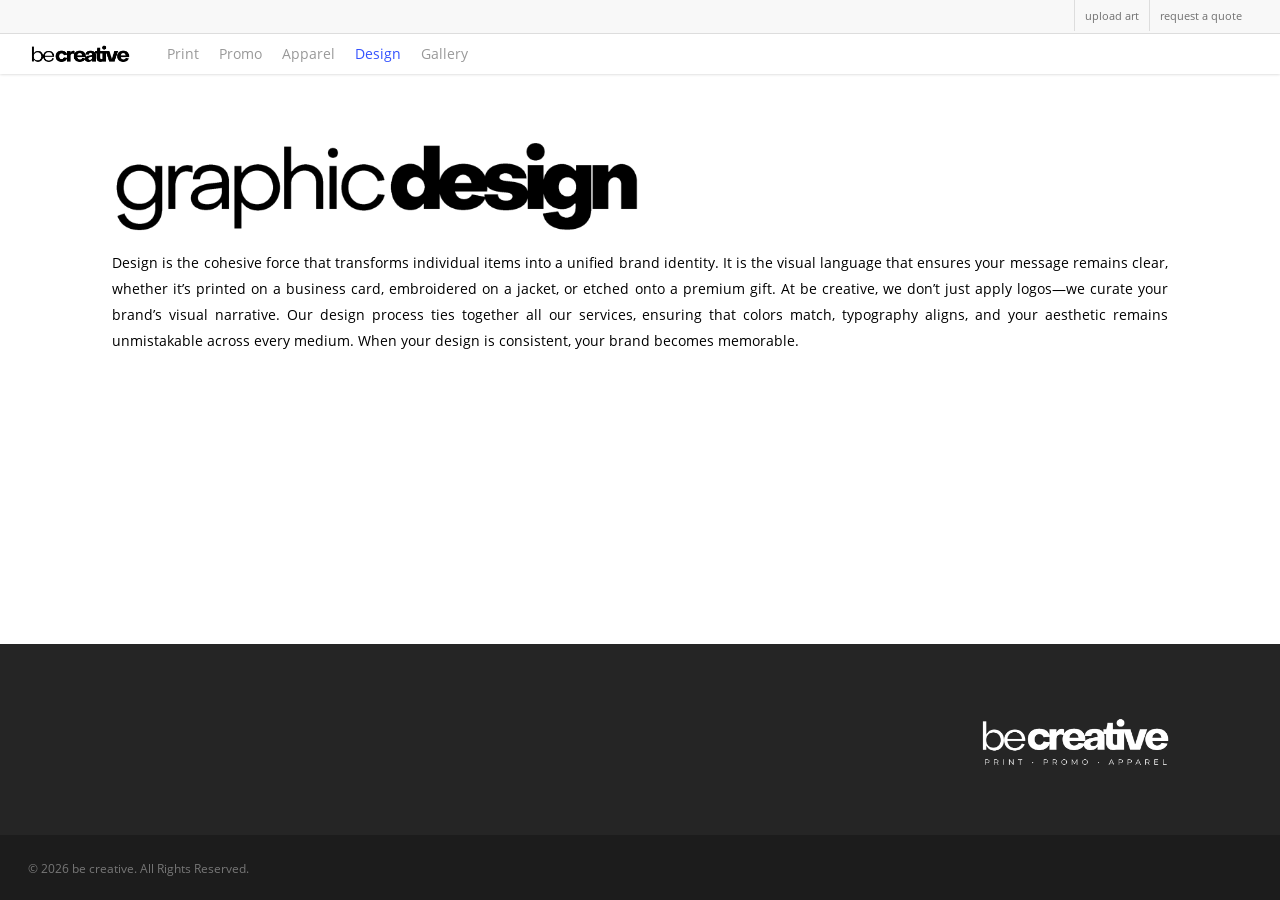
<file: design-2.html>
<!DOCTYPE html>

<html lang="en-US" class="no-js">
<head>
	
	<meta charset="UTF-8">
	
	<meta name="viewport" content="width=device-width, initial-scale=1" /><title>Design &#8211; be creative</title>
<meta name='robots' content='max-image-preview:large' />





<style id="wp-img-auto-sizes-contain-inline-css">
img:is([sizes=auto i],[sizes^="auto," i]){contain-intrinsic-size:3000px 1500px}
/*# sourceURL=wp-img-auto-sizes-contain-inline-css */
</style>


<link rel='stylesheet' id='wp-block-library-css' href='assets/wp-includes/css/dist/block-library/style.min.css' media='all' />
<style id="classic-theme-styles-inline-css">
/*! This file is auto-generated */
.wp-block-button__link{color:#fff;background-color:#32373c;border-radius:9999px;box-shadow:none;text-decoration:none;padding:calc(.667em + 2px) calc(1.333em + 2px);font-size:1.125em}.wp-block-file__button{background:#32373c;color:#fff;text-decoration:none}
/*# sourceURL=/wp-includes/css/classic-themes.min.css */
</style>
<style id="global-styles-inline-css">
:root{--wp--preset--aspect-ratio--square: 1;--wp--preset--aspect-ratio--4-3: 4/3;--wp--preset--aspect-ratio--3-4: 3/4;--wp--preset--aspect-ratio--3-2: 3/2;--wp--preset--aspect-ratio--2-3: 2/3;--wp--preset--aspect-ratio--16-9: 16/9;--wp--preset--aspect-ratio--9-16: 9/16;--wp--preset--color--black: #000000;--wp--preset--color--cyan-bluish-gray: #abb8c3;--wp--preset--color--white: #ffffff;--wp--preset--color--pale-pink: #f78da7;--wp--preset--color--vivid-red: #cf2e2e;--wp--preset--color--luminous-vivid-orange: #ff6900;--wp--preset--color--luminous-vivid-amber: #fcb900;--wp--preset--color--light-green-cyan: #7bdcb5;--wp--preset--color--vivid-green-cyan: #00d084;--wp--preset--color--pale-cyan-blue: #8ed1fc;--wp--preset--color--vivid-cyan-blue: #0693e3;--wp--preset--color--vivid-purple: #9b51e0;--wp--preset--gradient--vivid-cyan-blue-to-vivid-purple: linear-gradient(135deg,rgb(6,147,227) 0%,rgb(155,81,224) 100%);--wp--preset--gradient--light-green-cyan-to-vivid-green-cyan: linear-gradient(135deg,rgb(122,220,180) 0%,rgb(0,208,130) 100%);--wp--preset--gradient--luminous-vivid-amber-to-luminous-vivid-orange: linear-gradient(135deg,rgb(252,185,0) 0%,rgb(255,105,0) 100%);--wp--preset--gradient--luminous-vivid-orange-to-vivid-red: linear-gradient(135deg,rgb(255,105,0) 0%,rgb(207,46,46) 100%);--wp--preset--gradient--very-light-gray-to-cyan-bluish-gray: linear-gradient(135deg,rgb(238,238,238) 0%,rgb(169,184,195) 100%);--wp--preset--gradient--cool-to-warm-spectrum: linear-gradient(135deg,rgb(74,234,220) 0%,rgb(151,120,209) 20%,rgb(207,42,186) 40%,rgb(238,44,130) 60%,rgb(251,105,98) 80%,rgb(254,248,76) 100%);--wp--preset--gradient--blush-light-purple: linear-gradient(135deg,rgb(255,206,236) 0%,rgb(152,150,240) 100%);--wp--preset--gradient--blush-bordeaux: linear-gradient(135deg,rgb(254,205,165) 0%,rgb(254,45,45) 50%,rgb(107,0,62) 100%);--wp--preset--gradient--luminous-dusk: linear-gradient(135deg,rgb(255,203,112) 0%,rgb(199,81,192) 50%,rgb(65,88,208) 100%);--wp--preset--gradient--pale-ocean: linear-gradient(135deg,rgb(255,245,203) 0%,rgb(182,227,212) 50%,rgb(51,167,181) 100%);--wp--preset--gradient--electric-grass: linear-gradient(135deg,rgb(202,248,128) 0%,rgb(113,206,126) 100%);--wp--preset--gradient--midnight: linear-gradient(135deg,rgb(2,3,129) 0%,rgb(40,116,252) 100%);--wp--preset--font-size--small: 13px;--wp--preset--font-size--medium: 20px;--wp--preset--font-size--large: 36px;--wp--preset--font-size--x-large: 42px;--wp--preset--spacing--20: 0.44rem;--wp--preset--spacing--30: 0.67rem;--wp--preset--spacing--40: 1rem;--wp--preset--spacing--50: 1.5rem;--wp--preset--spacing--60: 2.25rem;--wp--preset--spacing--70: 3.38rem;--wp--preset--spacing--80: 5.06rem;--wp--preset--shadow--natural: 6px 6px 9px rgba(0, 0, 0, 0.2);--wp--preset--shadow--deep: 12px 12px 50px rgba(0, 0, 0, 0.4);--wp--preset--shadow--sharp: 6px 6px 0px rgba(0, 0, 0, 0.2);--wp--preset--shadow--outlined: 6px 6px 0px -3px rgb(255, 255, 255), 6px 6px rgb(0, 0, 0);--wp--preset--shadow--crisp: 6px 6px 0px rgb(0, 0, 0);}:where(body) { margin: 0; }:where(.is-layout-flex){gap: 0.5em;}:where(.is-layout-grid){gap: 0.5em;}body .is-layout-flex{display: flex;}.is-layout-flex{flex-wrap: wrap;align-items: center;}.is-layout-flex > :is(*, div){margin: 0;}body .is-layout-grid{display: grid;}.is-layout-grid > :is(*, div){margin: 0;}body{padding-top: 0px;padding-right: 0px;padding-bottom: 0px;padding-left: 0px;}:root :where(.wp-element-button, .wp-block-button__link){background-color: #32373c;border-width: 0;color: #fff;font-family: inherit;font-size: inherit;font-style: inherit;font-weight: inherit;letter-spacing: inherit;line-height: inherit;padding-top: calc(0.667em + 2px);padding-right: calc(1.333em + 2px);padding-bottom: calc(0.667em + 2px);padding-left: calc(1.333em + 2px);text-decoration: none;text-transform: inherit;}.has-black-color{color: var(--wp--preset--color--black) !important;}.has-cyan-bluish-gray-color{color: var(--wp--preset--color--cyan-bluish-gray) !important;}.has-white-color{color: var(--wp--preset--color--white) !important;}.has-pale-pink-color{color: var(--wp--preset--color--pale-pink) !important;}.has-vivid-red-color{color: var(--wp--preset--color--vivid-red) !important;}.has-luminous-vivid-orange-color{color: var(--wp--preset--color--luminous-vivid-orange) !important;}.has-luminous-vivid-amber-color{color: var(--wp--preset--color--luminous-vivid-amber) !important;}.has-light-green-cyan-color{color: var(--wp--preset--color--light-green-cyan) !important;}.has-vivid-green-cyan-color{color: var(--wp--preset--color--vivid-green-cyan) !important;}.has-pale-cyan-blue-color{color: var(--wp--preset--color--pale-cyan-blue) !important;}.has-vivid-cyan-blue-color{color: var(--wp--preset--color--vivid-cyan-blue) !important;}.has-vivid-purple-color{color: var(--wp--preset--color--vivid-purple) !important;}.has-black-background-color{background-color: var(--wp--preset--color--black) !important;}.has-cyan-bluish-gray-background-color{background-color: var(--wp--preset--color--cyan-bluish-gray) !important;}.has-white-background-color{background-color: var(--wp--preset--color--white) !important;}.has-pale-pink-background-color{background-color: var(--wp--preset--color--pale-pink) !important;}.has-vivid-red-background-color{background-color: var(--wp--preset--color--vivid-red) !important;}.has-luminous-vivid-orange-background-color{background-color: var(--wp--preset--color--luminous-vivid-orange) !important;}.has-luminous-vivid-amber-background-color{background-color: var(--wp--preset--color--luminous-vivid-amber) !important;}.has-light-green-cyan-background-color{background-color: var(--wp--preset--color--light-green-cyan) !important;}.has-vivid-green-cyan-background-color{background-color: var(--wp--preset--color--vivid-green-cyan) !important;}.has-pale-cyan-blue-background-color{background-color: var(--wp--preset--color--pale-cyan-blue) !important;}.has-vivid-cyan-blue-background-color{background-color: var(--wp--preset--color--vivid-cyan-blue) !important;}.has-vivid-purple-background-color{background-color: var(--wp--preset--color--vivid-purple) !important;}.has-black-border-color{border-color: var(--wp--preset--color--black) !important;}.has-cyan-bluish-gray-border-color{border-color: var(--wp--preset--color--cyan-bluish-gray) !important;}.has-white-border-color{border-color: var(--wp--preset--color--white) !important;}.has-pale-pink-border-color{border-color: var(--wp--preset--color--pale-pink) !important;}.has-vivid-red-border-color{border-color: var(--wp--preset--color--vivid-red) !important;}.has-luminous-vivid-orange-border-color{border-color: var(--wp--preset--color--luminous-vivid-orange) !important;}.has-luminous-vivid-amber-border-color{border-color: var(--wp--preset--color--luminous-vivid-amber) !important;}.has-light-green-cyan-border-color{border-color: var(--wp--preset--color--light-green-cyan) !important;}.has-vivid-green-cyan-border-color{border-color: var(--wp--preset--color--vivid-green-cyan) !important;}.has-pale-cyan-blue-border-color{border-color: var(--wp--preset--color--pale-cyan-blue) !important;}.has-vivid-cyan-blue-border-color{border-color: var(--wp--preset--color--vivid-cyan-blue) !important;}.has-vivid-purple-border-color{border-color: var(--wp--preset--color--vivid-purple) !important;}.has-vivid-cyan-blue-to-vivid-purple-gradient-background{background: var(--wp--preset--gradient--vivid-cyan-blue-to-vivid-purple) !important;}.has-light-green-cyan-to-vivid-green-cyan-gradient-background{background: var(--wp--preset--gradient--light-green-cyan-to-vivid-green-cyan) !important;}.has-luminous-vivid-amber-to-luminous-vivid-orange-gradient-background{background: var(--wp--preset--gradient--luminous-vivid-amber-to-luminous-vivid-orange) !important;}.has-luminous-vivid-orange-to-vivid-red-gradient-background{background: var(--wp--preset--gradient--luminous-vivid-orange-to-vivid-red) !important;}.has-very-light-gray-to-cyan-bluish-gray-gradient-background{background: var(--wp--preset--gradient--very-light-gray-to-cyan-bluish-gray) !important;}.has-cool-to-warm-spectrum-gradient-background{background: var(--wp--preset--gradient--cool-to-warm-spectrum) !important;}.has-blush-light-purple-gradient-background{background: var(--wp--preset--gradient--blush-light-purple) !important;}.has-blush-bordeaux-gradient-background{background: var(--wp--preset--gradient--blush-bordeaux) !important;}.has-luminous-dusk-gradient-background{background: var(--wp--preset--gradient--luminous-dusk) !important;}.has-pale-ocean-gradient-background{background: var(--wp--preset--gradient--pale-ocean) !important;}.has-electric-grass-gradient-background{background: var(--wp--preset--gradient--electric-grass) !important;}.has-midnight-gradient-background{background: var(--wp--preset--gradient--midnight) !important;}.has-small-font-size{font-size: var(--wp--preset--font-size--small) !important;}.has-medium-font-size{font-size: var(--wp--preset--font-size--medium) !important;}.has-large-font-size{font-size: var(--wp--preset--font-size--large) !important;}.has-x-large-font-size{font-size: var(--wp--preset--font-size--x-large) !important;}
:root :where(.wp-block-icon svg){width: 24px;}
:where(.wp-block-post-template.is-layout-flex){gap: 1.25em;}:where(.wp-block-post-template.is-layout-grid){gap: 1.25em;}
:where(.wp-block-term-template.is-layout-flex){gap: 1.25em;}:where(.wp-block-term-template.is-layout-grid){gap: 1.25em;}
:where(.wp-block-columns.is-layout-flex){gap: 2em;}:where(.wp-block-columns.is-layout-grid){gap: 2em;}
:root :where(.wp-block-pullquote){font-size: 1.5em;line-height: 1.6;}
/*# sourceURL=global-styles-inline-css */
</style>
<link rel='stylesheet' id='sr7css-css' href='assets/wp-content/plugins/revslider/public/css/sr7.css' media='all' />
<link rel='stylesheet' id='hostinger-reach-subscription-block-css' href='assets/wp-content/plugins/hostinger-reach/frontend/dist/blocks/subscription.css' media='all' />
<link rel='stylesheet' id='font-awesome-css' href='assets/wp-content/plugins/elementor/assets/lib/font-awesome/css/font-awesome.min.css' media='all' />
<link rel='stylesheet' id='salient-grid-system-css' href='assets/wp-content/themes/salient/css/grid-system.css' media='all' />
<link rel='stylesheet' id='main-styles-css' href='assets/wp-content/themes/salient/css/style.css' media='all' />
<style id="main-styles-inline-css">

		@font-face{
		     font-family:'Open Sans';
		     src:url('assets/wp-content/themes/salient/css/fonts/OpenSans-Light.woff') format('woff');
		     font-weight:300;
		     font-style:normal
		}
		 @font-face{
		     font-family:'Open Sans';
		     src:url('assets/wp-content/themes/salient/css/fonts/OpenSans-Regular.woff') format('woff');
		     font-weight:400;
		     font-style:normal
		}
		 @font-face{
		     font-family:'Open Sans';
		     src:url('assets/wp-content/themes/salient/css/fonts/OpenSans-SemiBold.woff') format('woff');
		     font-weight:600;
		     font-style:normal
		}
		 @font-face{
		     font-family:'Open Sans';
		     src:url('assets/wp-content/themes/salient/css/fonts/OpenSans-Bold.woff') format('woff');
		     font-weight:700;
		     font-style:normal
		}
/*# sourceURL=main-styles-inline-css */
</style>
<link rel='stylesheet' id='nectar-header-secondary-nav-css' href='assets/wp-content/themes/salient/css/header/header-secondary-nav.css' media='all' />
<link rel='stylesheet' id='nectar-ocm-simple-css' href='assets/wp-content/themes/salient/css/off-canvas/simple-dropdown.css' media='all' />
<link rel='stylesheet' id='fancyBox-css' href='assets/wp-content/themes/salient/css/plugins/jquery.fancybox.css' media='all' />
<link rel='stylesheet' id='responsive-css' href='assets/wp-content/themes/salient/css/responsive.css' media='all' />
<link rel='stylesheet' id='select2-css' href='assets/wp-content/themes/salient/css/plugins/select2.css' media='all' />
<link rel='stylesheet' id='skin-original-css' href='assets/wp-content/themes/salient/css/skin-original.css' media='all' />
<link rel='stylesheet' id='js_composer_front-css' href='assets/wp-content/plugins/js_composer_salient/assets/css/js_composer.min.css' media='all' />
<link rel='stylesheet' id='dynamic-css-css' href='assets/wp-content/themes/salient/css/salient-dynamic-styles.css' media='all' />
<style id="dynamic-css-inline-css">
#header-space{background-color:#ffffff}@media only screen and (min-width:1000px){body #ajax-content-wrap.no-scroll{min-height:calc(100vh - 74px);height:calc(100vh - 74px)!important;}}@media only screen and (min-width:1000px){#page-header-wrap.fullscreen-header,#page-header-wrap.fullscreen-header #page-header-bg,html:not(.nectar-box-roll-loaded) .nectar-box-roll > #page-header-bg.fullscreen-header,.nectar_fullscreen_zoom_recent_projects,#nectar_fullscreen_rows:not(.afterLoaded) > div{height:calc(100vh - 73px);}.wpb_row.vc_row-o-full-height.top-level,.wpb_row.vc_row-o-full-height.top-level > .col.span_12{min-height:calc(100vh - 73px);}html:not(.nectar-box-roll-loaded) .nectar-box-roll > #page-header-bg.fullscreen-header{top:74px;}.nectar-slider-wrap[data-fullscreen="true"]:not(.loaded),.nectar-slider-wrap[data-fullscreen="true"]:not(.loaded) .swiper-container{height:calc(100vh - 72px)!important;}.admin-bar .nectar-slider-wrap[data-fullscreen="true"]:not(.loaded),.admin-bar .nectar-slider-wrap[data-fullscreen="true"]:not(.loaded) .swiper-container{height:calc(100vh - 72px - 32px)!important;}}#nectar_fullscreen_rows{background-color:;}
/*# sourceURL=dynamic-css-inline-css */
</style>
<script async data-wp-strategy="async" id="tp-tools-js" src="assets/wp-content/plugins/revslider/public/js/libs/tptools.js"></script>
<script async data-wp-strategy="async" id="sr7-js" src="assets/wp-content/plugins/revslider/public/js/sr7.js"></script>
<script id="jquery-core-js" src="assets/wp-includes/js/jquery/jquery.min.js"></script>
<script id="jquery-migrate-js" src="assets/wp-includes/js/jquery/jquery-migrate.min.js"></script>

<meta name="generator" content="WordPress 7.0.1" />
<link rel="canonical" href="https://becreativetx.com/design-2.html" />
<meta name="description" content="Graphic design services from be creative: branding, logos, print layouts, and campaign artwork built for production.">
<meta property="og:type" content="website">
<meta property="og:site_name" content="be creative">
<meta property="og:title" content="Design – be creative">
<meta property="og:description" content="Graphic design services from be creative: branding, logos, print layouts, and campaign artwork built for production.">
<meta property="og:url" content="https://becreativetx.com/design-2.html">
<meta property="og:image" content="https://becreativetx.com/assets/wp-content/uploads/2026/04/cropped-Asset-5-scaled-1-270x270.png">
<meta name="twitter:card" content="summary">
<meta name="twitter:title" content="Design – be creative">
<meta name="twitter:description" content="Graphic design services from be creative: branding, logos, print layouts, and campaign artwork built for production.">
<meta name="twitter:image" content="https://becreativetx.com/assets/wp-content/uploads/2026/04/cropped-Asset-5-scaled-1-270x270.png">
<link rel='shortlink' href='index.html' />
<script type="text/javascript"> var root = document.getElementsByTagName( "html" )[0]; root.setAttribute( "class", "js" ); </script><meta name="generator" content="Elementor 4.1.4; features: e_font_icon_svg, additional_custom_breakpoints; settings: css_print_method-external, google_font-enabled, font_display-swap">
			<style>
				.e-con.e-parent:nth-of-type(n+4):not(.e-lazyloaded):not(.e-no-lazyload),
				.e-con.e-parent:nth-of-type(n+4):not(.e-lazyloaded):not(.e-no-lazyload) * {
					background-image: none !important;
				}
				@media screen and (max-height: 1024px) {
					.e-con.e-parent:nth-of-type(n+3):not(.e-lazyloaded):not(.e-no-lazyload),
					.e-con.e-parent:nth-of-type(n+3):not(.e-lazyloaded):not(.e-no-lazyload) * {
						background-image: none !important;
					}
				}
				@media screen and (max-height: 640px) {
					.e-con.e-parent:nth-of-type(n+2):not(.e-lazyloaded):not(.e-no-lazyload),
					.e-con.e-parent:nth-of-type(n+2):not(.e-lazyloaded):not(.e-no-lazyload) * {
						background-image: none !important;
					}
				}
			</style>
			<meta name="generator" content="Powered by WPBakery Page Builder - drag and drop page builder for WordPress."/>
<meta name="generator" content="Powered by Slider Revolution 6.7.58 - responsive, Mobile-Friendly Slider Plugin for WordPress with comfortable drag and drop interface." />
<link rel="icon" href="assets/wp-content/uploads/2026/04/cropped-Asset-5-scaled-1-32x32.png" sizes="32x32" />
<link rel="icon" href="assets/wp-content/uploads/2026/04/cropped-Asset-5-scaled-1-192x192.png" sizes="192x192" />
<link rel="apple-touch-icon" href="assets/wp-content/uploads/2026/04/cropped-Asset-5-scaled-1-180x180.png" />
<meta name="msapplication-TileImage" content="assets/wp-content/uploads/2026/04/cropped-Asset-5-scaled-1-270x270.png" />
<script>
	window._tpt			??= {};
	window.SR7			??= {};
	_tpt.R				??= {};
	_tpt.R.fonts		??= {};
	_tpt.R.fonts.customFonts??= {};
	SR7.devMode			=  false;
	SR7.F 				??= {};
	SR7.G				??= {};
	SR7.LIB				??= {};
	SR7.E				??= {};
	SR7.E.gAddons		??= {};
	SR7.E.php 			??= {};
	SR7.E.nonce			= '2d0dbb4580';
	SR7.E.ajaxurl		= 'https://becreativetx.com/wp-admin/admin-ajax.php';
	SR7.E.resturl		= 'https://becreativetx.com/wp-json/';
	SR7.E.slug_path		= 'revslider/revslider.php';
	SR7.E.slug			= 'revslider';
	SR7.E.plugin_url	= 'assets/wp-content/plugins/revslider/';
	SR7.E.wp_plugin_url = 'assets/wp-content/plugins/';
	SR7.E.revision		= '6.7.58';
	SR7.E.fontBaseUrl	= '';
	SR7.G.breakPoints 	= [1240,1024,778,480];
	SR7.G.fSUVW 		= false;
	SR7.E.modules 		= ['module','page','slide','layer','draw','animate','srtools','canvas','defaults','carousel','navigation','media','modifiers','migration'];
	SR7.E.libs 			= ['WEBGL'];
	SR7.E.css 			= ['csslp','cssbtns','cssfilters','cssnav','cssmedia'];
	SR7.E.resources		= {};
	SR7.E.ytnc			= false;
	SR7.JSON			??= {};
/*! Slider Revolution 7.0 - Page Processor */
!function(){"use strict";window.SR7??={},window._tpt??={},SR7.version="Slider Revolution 6.7.40",_tpt.getMobileZoom=()=>_tpt.is_mobile?document.documentElement.clientWidth/window.innerWidth:1,_tpt.getWinDim=function(t){_tpt.screenHeightWithUrlBar??=window.innerHeight;let e=SR7.F?.modal?.visible&&SR7.M[SR7.F.module.getIdByAlias(SR7.F.modal.requested)];_tpt.scrollBar=window.innerWidth!==document.documentElement.clientWidth||e&&window.innerWidth!==e.c.module.clientWidth,_tpt.winW=_tpt.getMobileZoom()*window.innerWidth-(_tpt.scrollBar||"prepare"==t?_tpt.scrollBarW??_tpt.mesureScrollBar():0),_tpt.winH=_tpt.getMobileZoom()*window.innerHeight,_tpt.winWAll=document.documentElement.clientWidth},_tpt.getResponsiveLevel=function(t,e){return SR7.G.fSUVW?_tpt.closestGE(t,window.innerWidth):_tpt.closestGE(t,_tpt.winWAll)},_tpt.mesureScrollBar=function(){let t=document.createElement("div");return t.className="RSscrollbar-measure",t.style.width="100px",t.style.height="100px",t.style.overflow="scroll",t.style.position="absolute",t.style.top="-9999px",document.body.appendChild(t),_tpt.scrollBarW=t.offsetWidth-t.clientWidth,document.body.removeChild(t),_tpt.scrollBarW},_tpt.loadCSS=async function(t,e,s){return s?_tpt.R.fonts.required[e].status=1:(_tpt.R[e]??={},_tpt.R[e].status=1),new Promise((i,n)=>{if(_tpt.isStylesheetLoaded(t))s?_tpt.R.fonts.required[e].status=2:_tpt.R[e].status=2,i();else{const o=document.createElement("link");o.rel="stylesheet";let l="text",r="css";o["type"]=l+"/"+r,o.href=t,o.onload=()=>{s?_tpt.R.fonts.required[e].status=2:_tpt.R[e].status=2,i()},o.onerror=()=>{s?_tpt.R.fonts.required[e].status=3:_tpt.R[e].status=3,n(new Error(`Failed to load CSS: ${t}`))},document.head.appendChild(o)}})},_tpt.addContainer=function(t){const{tag:e="div",id:s,class:i,datas:n,textContent:o,iHTML:l}=t,r=document.createElement(e);if(s&&""!==s&&(r.id=s),i&&""!==i&&(r.className=i),n)for(const[t,e]of Object.entries(n))"style"==t?r.style.cssText=e:r.setAttribute(`data-${t}`,e);return o&&(r.textContent=o),l&&(r.innerHTML=l),r},_tpt.collector=function(){return{fragment:new DocumentFragment,add(t){var e=_tpt.addContainer(t);return this.fragment.appendChild(e),e},append(t){t.appendChild(this.fragment)}}},_tpt.isStylesheetLoaded=function(t){let e=t.split("?")[0];return Array.from(document.querySelectorAll('link[rel="stylesheet"], link[rel="preload"]')).some(t=>t.href.split("?")[0]===e)},_tpt.preloader={requests:new Map,preloaderTemplates:new Map,show:function(t,e){if(!e||!t)return;const{type:s,color:i}=e;if(s<0||"off"==s)return;const n=`preloader_${s}`;let o=this.preloaderTemplates.get(n);o||(o=this.build(s,i),this.preloaderTemplates.set(n,o)),this.requests.has(t)||this.requests.set(t,{count:0});const l=this.requests.get(t);clearTimeout(l.timer),l.count++,1===l.count&&(l.timer=setTimeout(()=>{l.preloaderClone=o.cloneNode(!0),l.anim&&l.anim.kill(),void 0!==_tpt.gsap?l.anim=_tpt.gsap.fromTo(l.preloaderClone,1,{opacity:0},{opacity:1}):l.preloaderClone.classList.add("sr7-fade-in"),t.appendChild(l.preloaderClone)},150))},hide:function(t){if(!this.requests.has(t))return;const e=this.requests.get(t);e.count--,e.count<0&&(e.count=0),e.anim&&e.anim.kill(),0===e.count&&(clearTimeout(e.timer),e.preloaderClone&&(e.preloaderClone.classList.remove("sr7-fade-in"),e.anim=_tpt.gsap.to(e.preloaderClone,.3,{opacity:0,onComplete:function(){e.preloaderClone.remove()}})))},state:function(t){if(!this.requests.has(t))return!1;return this.requests.get(t).count>0},build:(t,e="#ffffff",s="")=>{if(t<0||"off"===t)return null;const i=parseInt(t);if(t="prlt"+i,isNaN(i))return null;if(_tpt.loadCSS(SR7.E.plugin_url+"public/css/preloaders/t"+i+".css","preloader_"+t),isNaN(i)||i<6){const n=`background-color:${e}`,o=1===i||2==i?n:"",l=3===i||4==i?n:"",r=_tpt.collector();["dot1","dot2","bounce1","bounce2","bounce3"].forEach(t=>r.add({tag:"div",class:t,datas:{style:l}}));const d=_tpt.addContainer({tag:"sr7-prl",class:`${t} ${s}`,datas:{style:o}});return r.append(d),d}{let n={};if(7===i){let t;e.startsWith("#")?(t=e.replace("#",""),t=`rgba(${parseInt(t.substring(0,2),16)}, ${parseInt(t.substring(2,4),16)}, ${parseInt(t.substring(4,6),16)}, `):e.startsWith("rgb")&&(t=e.slice(e.indexOf("(")+1,e.lastIndexOf(")")).split(",").map(t=>t.trim()),t=`rgba(${t[0]}, ${t[1]}, ${t[2]}, `),t&&(n.style=`border-top-color: ${t}0.65); border-bottom-color: ${t}0.15); border-left-color: ${t}0.65); border-right-color: ${t}0.15)`)}else 12===i&&(n.style=`background:${e}`);const o=[10,0,4,2,5,9,0,4,4,2][i-6],l=_tpt.collector(),r=l.add({tag:"div",class:"sr7-prl-inner",datas:n});Array.from({length:o}).forEach(()=>r.appendChild(l.add({tag:"span",datas:{style:`background:${e}`}})));const d=_tpt.addContainer({tag:"sr7-prl",class:`${t} ${s}`});return l.append(d),d}}},SR7.preLoader={show:(t,e)=>{"off"!==(SR7.M[t]?.settings?.pLoader?.type??"off")&&_tpt.preloader.show(e||SR7.M[t].c.module,SR7.M[t]?.settings?.pLoader??{color:"#fff",type:10})},hide:(t,e)=>{"off"!==(SR7.M[t]?.settings?.pLoader?.type??"off")&&_tpt.preloader.hide(e||SR7.M[t].c.module)},state:(t,e)=>_tpt.preloader.state(e||SR7.M[t].c.module)},_tpt.prepareModuleHeight=function(t){window.SR7.M??={},window.SR7.M[t.id]??={},"ignore"==t.googleFont&&(SR7.E.ignoreGoogleFont=!0);let e=window.SR7.M[t.id];if(null==_tpt.scrollBarW&&_tpt.mesureScrollBar(),e.c??={},e.states??={},e.settings??={},e.settings.size??={},t.fixed&&(e.settings.fixed=!0),e.c.module=document.querySelector("sr7-module#"+t.id),e.c.adjuster=e.c.module.getElementsByTagName("sr7-adjuster")[0],e.c.content=e.c.module.getElementsByTagName("sr7-content")[0],"carousel"==t.type&&(e.c.carousel=e.c.content.getElementsByTagName("sr7-carousel")[0]),null==e.c.module||null==e.c.module)return;t.plType&&t.plColor&&(e.settings.pLoader={type:t.plType,color:t.plColor}),void 0===t.plType||"off"===t.plType||SR7.preLoader.state(t.id)&&SR7.preLoader.state(t.id,e.c.module)||SR7.preLoader.show(t.id,e.c.module),_tpt.winW||_tpt.getWinDim("prepare"),_tpt.getWinDim();let s=""+e.c.module.dataset?.modal;"modal"==s||"true"==s||"undefined"!==s&&"false"!==s||(e.settings.size.fullWidth=t.size.fullWidth,e.LEV??=_tpt.getResponsiveLevel(window.SR7.G.breakPoints,t.id),t.vpt=_tpt.fillArray(t.vpt,5),e.settings.vPort=t.vpt[e.LEV],void 0!==t.el&&"720"==t.el[4]&&t.gh[4]!==t.el[4]&&"960"==t.el[3]&&t.gh[3]!==t.el[3]&&"768"==t.el[2]&&t.gh[2]!==t.el[2]&&delete t.el,e.settings.size.height=null==t.el||null==t.el[e.LEV]||0==t.el[e.LEV]||"auto"==t.el[e.LEV]?_tpt.fillArray(t.gh,5,-1):_tpt.fillArray(t.el,5,-1),e.settings.size.width=_tpt.fillArray(t.gw,5,-1),e.settings.size.minHeight=_tpt.fillArray(t.mh??[0],5,-1),e.cacheSize={fullWidth:e.settings.size?.fullWidth,fullHeight:e.settings.size?.fullHeight},void 0!==t.off&&(t.off?.t&&(e.settings.size.m??={})&&(e.settings.size.m.t=t.off.t),t.off?.b&&(e.settings.size.m??={})&&(e.settings.size.m.b=t.off.b),t.off?.l&&(e.settings.size.p??={})&&(e.settings.size.p.l=t.off.l),t.off?.r&&(e.settings.size.p??={})&&(e.settings.size.p.r=t.off.r),e.offsetPrepared=!0),_tpt.updatePMHeight(t.id,t,!0))},_tpt.updatePMHeight=(t,e,s)=>{let i=SR7.M[t];var n=i.settings.size.fullWidth?_tpt.winW:i.c.module.parentNode.offsetWidth;n=0===n||isNaN(n)?_tpt.winW:n;let o=i.settings.size.width[i.LEV]||i.settings.size.width[i.LEV++]||i.settings.size.width[i.LEV--]||n,l=i.settings.size.height[i.LEV]||i.settings.size.height[i.LEV++]||i.settings.size.height[i.LEV--]||0,r=i.settings.size.minHeight[i.LEV]||i.settings.size.minHeight[i.LEV++]||i.settings.size.minHeight[i.LEV--]||0;if(l="auto"==l?0:l,l=parseInt(l),"carousel"!==e.type&&(n-=parseInt(e.onw??0)||0),i.MP=!i.settings.size.fullWidth&&n<o||_tpt.winW<o?Math.min(1,n/o):1,e.size.fullScreen||e.size.fullHeight){let t=parseInt(e.fho)||0,s=(""+e.fho).indexOf("%")>-1;e.newh=_tpt.winH-(s?_tpt.winH*t/100:t)}else e.newh=i.MP*Math.max(l,r);if(e.newh+=(parseInt(e.onh??0)||0)+(parseInt(e.carousel?.pt)||0)+(parseInt(e.carousel?.pb)||0),void 0!==e.slideduration&&(e.newh=Math.max(e.newh,parseInt(e.slideduration)/3)),e.shdw&&_tpt.buildShadow(e.id,e),i.c.adjuster.style.height=e.newh+"px",i.c.module.style.height=e.newh+"px",i.c.content.style.height=e.newh+"px",i.states.heightPrepared=!0,i.dims??={},i.dims.moduleRect=i.c.module.getBoundingClientRect(),i.c.content.style.left="-"+i.dims.moduleRect.left+"px",!i.settings.size.fullWidth)return s&&requestAnimationFrame(()=>{n!==i.c.module.parentNode.offsetWidth&&_tpt.updatePMHeight(e.id,e)}),void _tpt.bgStyle(e.id,e,window.innerWidth==_tpt.winW,!0);_tpt.bgStyle(e.id,e,window.innerWidth==_tpt.winW,!0),requestAnimationFrame(function(){s&&requestAnimationFrame(()=>{n!==i.c.module.parentNode.offsetWidth&&_tpt.updatePMHeight(e.id,e)})}),i.earlyResizerFunction||(i.earlyResizerFunction=function(){requestAnimationFrame(function(){_tpt.getWinDim(),_tpt.moduleDefaults(e.id,e),_tpt.updateSlideBg(t,!0)})},window.addEventListener("resize",i.earlyResizerFunction))},_tpt.buildShadow=function(t,e){let s=SR7.M[t];null==s.c.shadow&&(s.c.shadow=document.createElement("sr7-module-shadow"),s.c.shadow.classList.add("sr7-shdw-"+e.shdw),s.c.content.appendChild(s.c.shadow))},_tpt.bgStyle=async(t,e,s,i,n)=>{const o=SR7.M[t];if((e=e??o.settings).fixed&&!o.c.module.classList.contains("sr7-top-fixed")&&(o.c.module.classList.add("sr7-top-fixed"),o.c.module.style.position="fixed",o.c.module.style.width="100%",o.c.module.style.top="0px",o.c.module.style.left="0px",o.c.module.style.pointerEvents="none",o.c.module.style.zIndex=5e3,o.c.content.style.pointerEvents="none"),null==o.c.bgcanvas){let t=document.createElement("sr7-module-bg"),l=!1;if("string"==typeof e?.bg?.color&&e?.bg?.color.includes("{"))if(_tpt.gradient&&_tpt.gsap)e.bg.color=_tpt.gradient.convert(e.bg.color);else try{let t=JSON.parse(e.bg.color);(t?.orig||t?.string)&&(e.bg.color=JSON.parse(e.bg.color))}catch(t){return}let r="string"==typeof e?.bg?.color?e?.bg?.color||"transparent":e?.bg?.color?.string??e?.bg?.color?.orig??e?.bg?.color?.color??"transparent";if(t.style["background"+(String(r).includes("grad")?"":"Color")]=r,("transparent"!==r||n)&&(l=!0),o.offsetPrepared&&(t.style.visibility="hidden"),e?.bg?.image?.src&&(t.style.backgroundImage=`url(${e?.bg?.image.src})`,t.style.backgroundSize=""==(e.bg.image?.size??"")?"cover":e.bg.image.size,t.style.backgroundPosition=e.bg.image.position,t.style.backgroundRepeat=""==e.bg.image.repeat||null==e.bg.image.repeat?"no-repeat":e.bg.image.repeat,l=!0),!l)return;o.c.bgcanvas=t,e.size.fullWidth?t.style.width=_tpt.winW-(s&&_tpt.winH<document.body.offsetHeight?_tpt.scrollBarW:0)+"px":i&&(t.style.width=o.c.module.offsetWidth+"px"),e.sbt?.use?o.c.content.appendChild(o.c.bgcanvas):o.c.module.appendChild(o.c.bgcanvas)}o.c.bgcanvas.style.height=void 0!==e.newh?e.newh+"px":("carousel"==e.type?o.dims.module.h:o.dims.content.h)+"px",o.c.bgcanvas.style.left=!s&&e.sbt?.use||o.c.bgcanvas.closest("SR7-CONTENT")?"0px":"-"+(o?.dims?.moduleRect?.left??0)+"px"},_tpt.updateSlideBg=function(t,e){const s=SR7.M[t];let i=s.settings;s?.c?.bgcanvas&&(i.size.fullWidth?s.c.bgcanvas.style.width=_tpt.winW-(e&&_tpt.winH<document.body.offsetHeight?_tpt.scrollBarW:0)+"px":preparing&&(s.c.bgcanvas.style.width=s.c.module.offsetWidth+"px"))},_tpt.moduleDefaults=(t,e)=>{let s=SR7.M[t];null!=s&&null!=s.c&&null!=s.c.module&&(s.dims??={},s.dims.moduleRect=s.c.module.getBoundingClientRect(),s.c.content.style.left="-"+s.dims.moduleRect.left+"px",s.c.content.style.width=_tpt.winW-_tpt.scrollBarW+"px","carousel"==e.type&&(s.c.module.style.overflow="visible"),_tpt.bgStyle(t,e,window.innerWidth==_tpt.winW))},_tpt.getOffset=t=>{var e=t.getBoundingClientRect(),s=window.pageXOffset||document.documentElement.scrollLeft,i=window.pageYOffset||document.documentElement.scrollTop;return{top:e.top+i,left:e.left+s}},_tpt.fillArray=function(t,e){let s,i;t=Array.isArray(t)?t:[t];let n=Array(e),o=t.length;for(i=0;i<t.length;i++)n[i+(e-o)]=t[i],null==s&&"#"!==t[i]&&(s=t[i]);for(let t=0;t<e;t++)void 0!==n[t]&&"#"!=n[t]||(n[t]=s),s=n[t];return n},_tpt.closestGE=function(t,e){let s=Number.MAX_VALUE,i=-1;for(let n=0;n<t.length;n++)t[n]-1>=e&&t[n]-1-e<s&&(s=t[n]-1-e,i=n);return++i}}();</script>
<noscript><style> .wpb_animate_when_almost_visible { opacity: 1; }</style></noscript>	
<link rel="stylesheet" href="css/a11y.css?v=dfd39c70">
</head>


<body class="wp-singular page-template-default page page-id-33 wp-theme-salient nectar-auto-lightbox original wpb-js-composer js-comp-ver-6.2.0 vc_responsive elementor-default elementor-kit-37" data-footer-reveal="false" data-footer-reveal-shadow="none" data-header-format="menu-left-aligned" data-body-border="off" data-boxed-style="" data-header-breakpoint="1000" data-dropdown-style="minimal" data-cae="easeOutCubic" data-cad="750" data-megamenu-width="contained" data-aie="none" data-ls="fancybox" data-apte="standard" data-hhun="1" data-fancy-form-rcs="1" data-form-style="minimal" data-form-submit="regular" data-is="minimal" data-button-style="default" data-user-account-button="false" data-flex-cols="true" data-col-gap="default" data-header-inherit-rc="true" data-header-search="false" data-animated-anchors="true" data-ajax-transitions="false" data-full-width-header="true" data-slide-out-widget-area="true" data-slide-out-widget-area-style="simple" data-user-set-ocm="off" data-loading-animation="none" data-bg-header="false" data-responsive="1" data-ext-responsive="true" data-header-resize="0" data-header-color="light" data-cart="false" data-remove-m-parallax="" data-remove-m-video-bgs="" data-m-animate="0" data-force-header-trans-color="light" data-smooth-scrolling="0" data-permanent-transparent="false" >
	
	<script type="text/javascript"> if(navigator.userAgent.match(/(Android|iPod|iPhone|iPad|BlackBerry|IEMobile|Opera Mini)/)) { document.body.className += " using-mobile-browser "; } </script>	
	<div id="header-space" data-secondary-header-display="full" data-header-mobile-fixed='false'></div> 
	
		
	<div id="header-outer" data-has-menu="true" data-has-buttons="no" data-header-button_style="default" data-using-pr-menu="false" data-mobile-fixed="false" data-ptnm="false" data-lhe="default" data-user-set-bg="#ffffff" data-format="menu-left-aligned" data-permanent-transparent="false" data-megamenu-rt="0" data-remove-fixed="0" data-header-resize="0" data-cart="false" data-transparency-option="" data-box-shadow="small" data-shrink-num="6" data-using-secondary="1" data-using-logo="1" data-logo-height="20" data-m-logo-height="24" data-padding="10" data-full-width="true" data-condense="false" >
		
			
	<div id="header-secondary-outer" class="menu-left-aligned" data-mobile="display_full" data-remove-fixed="0" data-lhe="default" data-secondary-text="false" data-full-width="true" data-mobile-fixed="false" data-permanent-transparent="false" >
		<div class="container">
			<nav>
									<ul class="sf-menu">
						<li id="menu-item-76" class="menu-item menu-item-type-post_type menu-item-object-page menu-item-76"><a href="upload-art.html">upload art</a></li>
<li id="menu-item-77" class="menu-item menu-item-type-post_type menu-item-object-page menu-item-77"><a href="request-a-quote.html">request a quote</a></li>
					</ul>
									
			</nav>
		</div>
	</div>
	

<div id="search-outer" class="nectar">
	<div id="search">
		<div class="container">
			 <div id="search-box">
				 <div class="inner-wrap">
					 <div class="col span_12">
						  <form role="search" action="https://becreativetx.com/" method="GET">
															<input type="text" name="s" aria-label="Search" placeholder="Start Typing..." data-placeholder="Start Typing..." />
															
												</form>
					</div><!--/span_12-->
				</div><!--/inner-wrap-->
			 </div><!--/search-box-->
			 <div id="close"><a href="#">
				<span class="icon-salient-x" aria-hidden="true"></span>				 </a></div>
		 </div><!--/container-->
	</div><!--/search-->
</div><!--/search-outer-->

<header id="top">
	<div class="container">
		<div class="row">
			<div class="col span_3">
				<a id="logo" href="index.html" data-supplied-ml-starting-dark="false" data-supplied-ml-starting="false" data-supplied-ml="false" >
					<img class="stnd  dark-version" alt="be creative" src="assets/wp-content/uploads/2026/04/Copy-of-Copy-of-Black-White-Minimalist-Simple-Modern-Creative-Studio-Business-Card-e1775799989551.png"  /> 
				</a>
				
							</div><!--/span_3-->
			
			<div class="col span_9 col_last">
									<div class="slide-out-widget-area-toggle mobile-icon simple" data-custom-color="false" data-icon-animation="simple-transform">
						<div> <a href="#sidewidgetarea" aria-label="Navigation Menu" aria-expanded="false" class="closed">
							<span aria-hidden="true"> <i class="lines-button x2"> <i class="lines"></i> </i> </span>
						</a></div> 
					</div>
								
									
					<nav>
						
						<ul class="sf-menu">	
							<li id="menu-item-57" class="menu-item menu-item-type-post_type menu-item-object-page menu-item-57"><a href="commercial-printing.html">Print</a></li>
<li id="menu-item-58" class="menu-item menu-item-type-post_type menu-item-object-page menu-item-58"><a href="promotional-products.html">Promo</a></li>
<li id="menu-item-59" class="menu-item menu-item-type-post_type menu-item-object-page menu-item-59"><a href="branded-apparel.html">Apparel</a></li>
<li id="menu-item-60" class="menu-item menu-item-type-post_type menu-item-object-page current-menu-item page_item page-item-33 current_page_item menu-item-60"><a href="design-2.html" aria-current="page">Design</a></li>
<li class="menu-item menu-item-type-post_type menu-item-object-page menu-item-gallery"><a href="gallery.html">Gallery</a></li>
						</ul>
						

												
					</nav>
					
										
				</div><!--/span_9-->
				
									<div class="right-aligned-menu-items">
						<nav>
							<ul class="buttons sf-menu" data-user-set-ocm="off">
								
																
							</ul>
							
													</nav>
					</div><!--/right-aligned-menu-items-->
					
									
			</div><!--/row-->
			
<div id="mobile-menu" data-mobile-fixed="false">    
	
	<div class="inner">
		
				
		<div class="menu-items-wrap" data-has-secondary-text="false">
			
			<ul>
				<li class="menu-item menu-item-type-post_type menu-item-object-page menu-item-57"><a href="commercial-printing.html">Print</a></li>
<li class="menu-item menu-item-type-post_type menu-item-object-page menu-item-58"><a href="promotional-products.html">Promo</a></li>
<li class="menu-item menu-item-type-post_type menu-item-object-page menu-item-59"><a href="branded-apparel.html">Apparel</a></li>
<li class="menu-item menu-item-type-post_type menu-item-object-page current-menu-item page_item page-item-33 current_page_item menu-item-60"><a href="design-2.html" aria-current="page">Design</a></li>
<li class="menu-item menu-item-type-post_type menu-item-object-page menu-item-gallery"><a href="gallery.html">Gallery</a></li>
				
				 
			</ul>
			
						
		</div><!--/menu-items-wrap-->
		
		<div class="below-menu-items-wrap">
					</div><!--/below-menu-items-wrap-->
	
	</div><!--/inner-->
	
</div><!--/mobile-menu-->
		</div><!--/container-->
	</header>
		
	</div>
	
		
	<div id="ajax-content-wrap"><h1 style="position:absolute;width:1px;height:1px;padding:0;margin:-1px;overflow:hidden;clip:rect(0,0,0,0);white-space:nowrap;border:0;">Design</h1>
		
		
<div class="container-wrap">
	<div class="container main-content">
		<div class="row">
			
			
		<div id="fws_6a571f50a0eee"  data-column-margin="default" data-midnight="dark"  class="wpb_row vc_row-fluid vc_row top-level standard_section "  style="padding-top: 0px; padding-bottom: 0px; "><div class="row-bg-wrap" data-bg-animation="none" data-bg-overlay="false"><div class="inner-wrap"><div class="row-bg"  style=""></div></div><div class="row-bg-overlay" ></div></div><div class="row_col_wrap_12 col span_12 dark left">
	<div  class="vc_col-sm-12 wpb_column column_container vc_column_container col padding-2-percent inherit_tablet inherit_phone "  data-t-w-inherits="default" data-bg-cover="" data-padding-pos="all" data-has-bg-color="false" data-bg-color="" data-bg-opacity="1" data-hover-bg="" data-hover-bg-opacity="1" data-animation="" data-delay="0" >
		<div class="vc_column-inner" ><div class="column-bg-overlay-wrap" data-bg-animation="none"><div class="column-bg-overlay"></div></div>
			<div class="wpb_wrapper">
				<div class="img-with-aniamtion-wrap " data-max-width="50%" data-max-width-mobile="default" data-border-radius="none" data-shadow="none" data-animation="none" >
      <div class="inner">
        <div class="hover-wrap" data-hover-animation="none"> 
          <div class="hover-wrap-inner">
            <img fetchpriority="high" decoding="async" class="img-with-animation skip-lazy " data-delay="0" height="409" width="2182" data-animation="none" src="assets/wp-content/uploads/2026/04/Asset-97-2.png" alt="" srcset="assets/wp-content/uploads/2026/04/Asset-97-2.png 2182w, assets/wp-content/uploads/2026/04/Asset-97-2-300x56.png 300w, assets/wp-content/uploads/2026/04/Asset-97-2-1024x192.png 1024w, assets/wp-content/uploads/2026/04/Asset-97-2-768x144.png 768w, assets/wp-content/uploads/2026/04/Asset-97-2-1536x288.png 1536w, assets/wp-content/uploads/2026/04/Asset-97-2-2048x384.png 2048w" sizes="(min-width: 1450px) 75vw, (min-width: 1000px) 85vw, 100vw" />
          </div>
        </div>
      </div>
    </div><p style="text-align: justify" class="vc_custom_heading" >Design is the cohesive force that transforms individual items into a unified brand identity. It is the visual language that ensures your message remains clear, whether it’s printed on a business card, embroidered on a jacket, or etched onto a premium gift. At be creative, we don’t just apply logos—we curate your brand’s visual narrative. Our design process ties together all our services, ensuring that colors match, typography aligns, and your aesthetic remains unmistakable across every medium. When your design is consistent, your brand becomes memorable.</p>
			</div> 
		</div>
	</div> 
</div></div>
			
		</div><!--/row-->
	</div><!--/container-->
</div><!--/container-wrap-->


<div id="footer-outer" data-midnight="light" data-cols="4" data-custom-color="false" data-disable-copyright="false" data-matching-section-color="false" data-copyright-line="true" data-using-bg-img="false" data-bg-img-overlay="0.8" data-full-width="1" data-using-widget-area="true" data-link-hover="default">
	
		
	<div id="footer-widgets" data-has-widgets="true" data-cols="4">
		
		<div class="container">
			
						
			<div class="row">
				
								
				<div class="col span_3">
					<!-- Footer widget area 1 -->
												<div class="widget">			
							</div>
											</div><!--/span_3-->
					
											
						<div class="col span_3">
							<!-- Footer widget area 2 -->
																<div class="widget">			
									</div>
																
							</div><!--/span_3-->
							
												
						
													<div class="col span_3">
								<!-- Footer widget area 3 -->
																		<div class="widget">			
										</div>		   
																		
								</div><!--/span_3-->
														
															<div class="col span_3">
									<!-- Footer widget area 4 -->
									<div id="block-11" class="widget widget_block widget_media_image">
<figure class="wp-block-image size-full"><img decoding="async" width="1020" height="287" src="assets/wp-content/uploads/2026/04/footer.png" alt="" class="wp-image-206" srcset="assets/wp-content/uploads/2026/04/footer.png 1020w, assets/wp-content/uploads/2026/04/footer-300x84.png 300w, assets/wp-content/uploads/2026/04/footer-768x216.png 768w" sizes="(max-width: 1020px) 100vw, 1020px" /></figure>
</div>										
									</div><!--/span_3-->
																
							</div><!--/row-->
							
														
						</div><!--/container-->
						
					</div><!--/footer-widgets-->
					
					
  <div class="row" id="copyright" data-layout="default">
	
	<div class="container">
	   
				<div class="col span_5">
		   
					   
						<p>
				© 2026 be creative.  All Rights Reserved.			 </p>	
					   
		</div><!--/span_5-->
			   
	  <div class="col span_7 col_last">
		<ul class="social">
					  		  		  		  		  		  		  		  		  		  		  		  		  		  		  		  		  		  		  		  		  		  		  		  		  		  		                                 		</ul>
	  </div><!--/span_7-->

	  	
	</div><!--/container-->
	
  </div><!--/row-->
  
		
</div><!--/footer-outer-->


</div> <!--/ajax-content-wrap-->

	<a id="to-top" class="
		"><i class="fa fa-angle-up"></i></a>
	<script type="speculationrules">
{"prefetch":[{"source":"document","where":{"and":[{"href_matches":"/*"},{"not":{"href_matches":["/wp-*.php","/wp-admin/*","/wp-content/uploads/*","/wp-content/*","/wp-content/plugins/*","/wp-content/themes/salient/*","/*\\?(.+)"]}},{"not":{"selector_matches":"a[rel~=\"nofollow\"]"}},{"not":{"selector_matches":".no-prefetch, .no-prefetch a"}}]},"eagerness":"conservative"}]}
</script>
			<script>
				const lazyloadRunObserver = () => {
					const lazyloadBackgrounds = document.querySelectorAll( `.e-con.e-parent:not(.e-lazyloaded)` );
					const lazyloadBackgroundObserver = new IntersectionObserver( ( entries ) => {
						entries.forEach( ( entry ) => {
							if ( entry.isIntersecting ) {
								let lazyloadBackground = entry.target;
								if( lazyloadBackground ) {
									lazyloadBackground.classList.add( 'e-lazyloaded' );
								}
								lazyloadBackgroundObserver.unobserve( entry.target );
							}
						});
					}, { rootMargin: '200px 0px 200px 0px' } );
					lazyloadBackgrounds.forEach( ( lazyloadBackground ) => {
						lazyloadBackgroundObserver.observe( lazyloadBackground );
					} );
				};
				const events = [
					'DOMContentLoaded',
					'elementor/lazyload/observe',
				];
				events.forEach( ( event ) => {
					document.addEventListener( event, lazyloadRunObserver );
				} );
			</script>
			<script type="text/html" id="wpb-modifications"></script><script id="hostinger-reach-subscription-block-view-js-extra">
var hostinger_reach_subscription_block_data = {"endpoint":"https://becreativetx.com/wp-json/hostinger-reach/v1/contact","nonce":"5a1351297e","translations":{"thanks":"Thanks for subscribing.","error":"Something went wrong. Please try again."}};
//# sourceURL=hostinger-reach-subscription-block-view-js-extra
</script>
<script id="hostinger-reach-subscription-block-view-js" src="assets/wp-content/plugins/hostinger-reach/frontend/dist/blocks/subscription-view.js"></script>
<script id="jquery-easing-js" src="assets/wp-content/themes/salient/js/third-party/jquery.easing.js"></script>
<script id="jquery-mousewheel-js" src="assets/wp-content/themes/salient/js/third-party/jquery.mousewheel.js"></script>
<script id="nectar_priority-js" src="assets/wp-content/themes/salient/js/priority.js"></script>
<script id="nectar-transit-js" src="assets/wp-content/themes/salient/js/third-party/transit.js"></script>
<script id="nectar-waypoints-js" src="assets/wp-content/themes/salient/js/third-party/waypoints.js"></script>
<script id="imagesLoaded-js" src="assets/wp-content/plugins/salient-portfolio/js/third-party/imagesLoaded.min.js"></script>
<script id="hoverintent-js" src="assets/wp-content/themes/salient/js/third-party/hoverintent.js"></script>
<script id="fancyBox-js" src="assets/wp-content/themes/salient/js/third-party/jquery.fancybox.min.js"></script>
<script id="superfish-js" src="assets/wp-content/themes/salient/js/third-party/superfish.js"></script>
<script id="nectar-frontend-js-extra">
var nectarLove = {"ajaxurl":"https://becreativetx.com/wp-admin/admin-ajax.php","postID":"33","rooturl":"https://becreativetx.com","disqusComments":"false","loveNonce":"e0d2344dc8","mapApiKey":""};
//# sourceURL=nectar-frontend-js-extra
</script>
<script id="nectar-frontend-js" src="assets/wp-content/themes/salient/js/init.js"></script>
<script id="touchswipe-js" src="assets/wp-content/plugins/salient-core/js/third-party/touchswipe.min.js"></script>
<script id="select2-js" src="assets/wp-content/themes/salient/js/third-party/select2.min.js"></script>
<script id="wpb_composer_front_js-js" src="assets/wp-content/plugins/js_composer_salient/assets/js/dist/js_composer_front.min.js"></script>


</body>
</html>

<!-- Page cached by LiteSpeed Cache 7.8.1 on 2026-07-15 05:49:04 -->
</file>
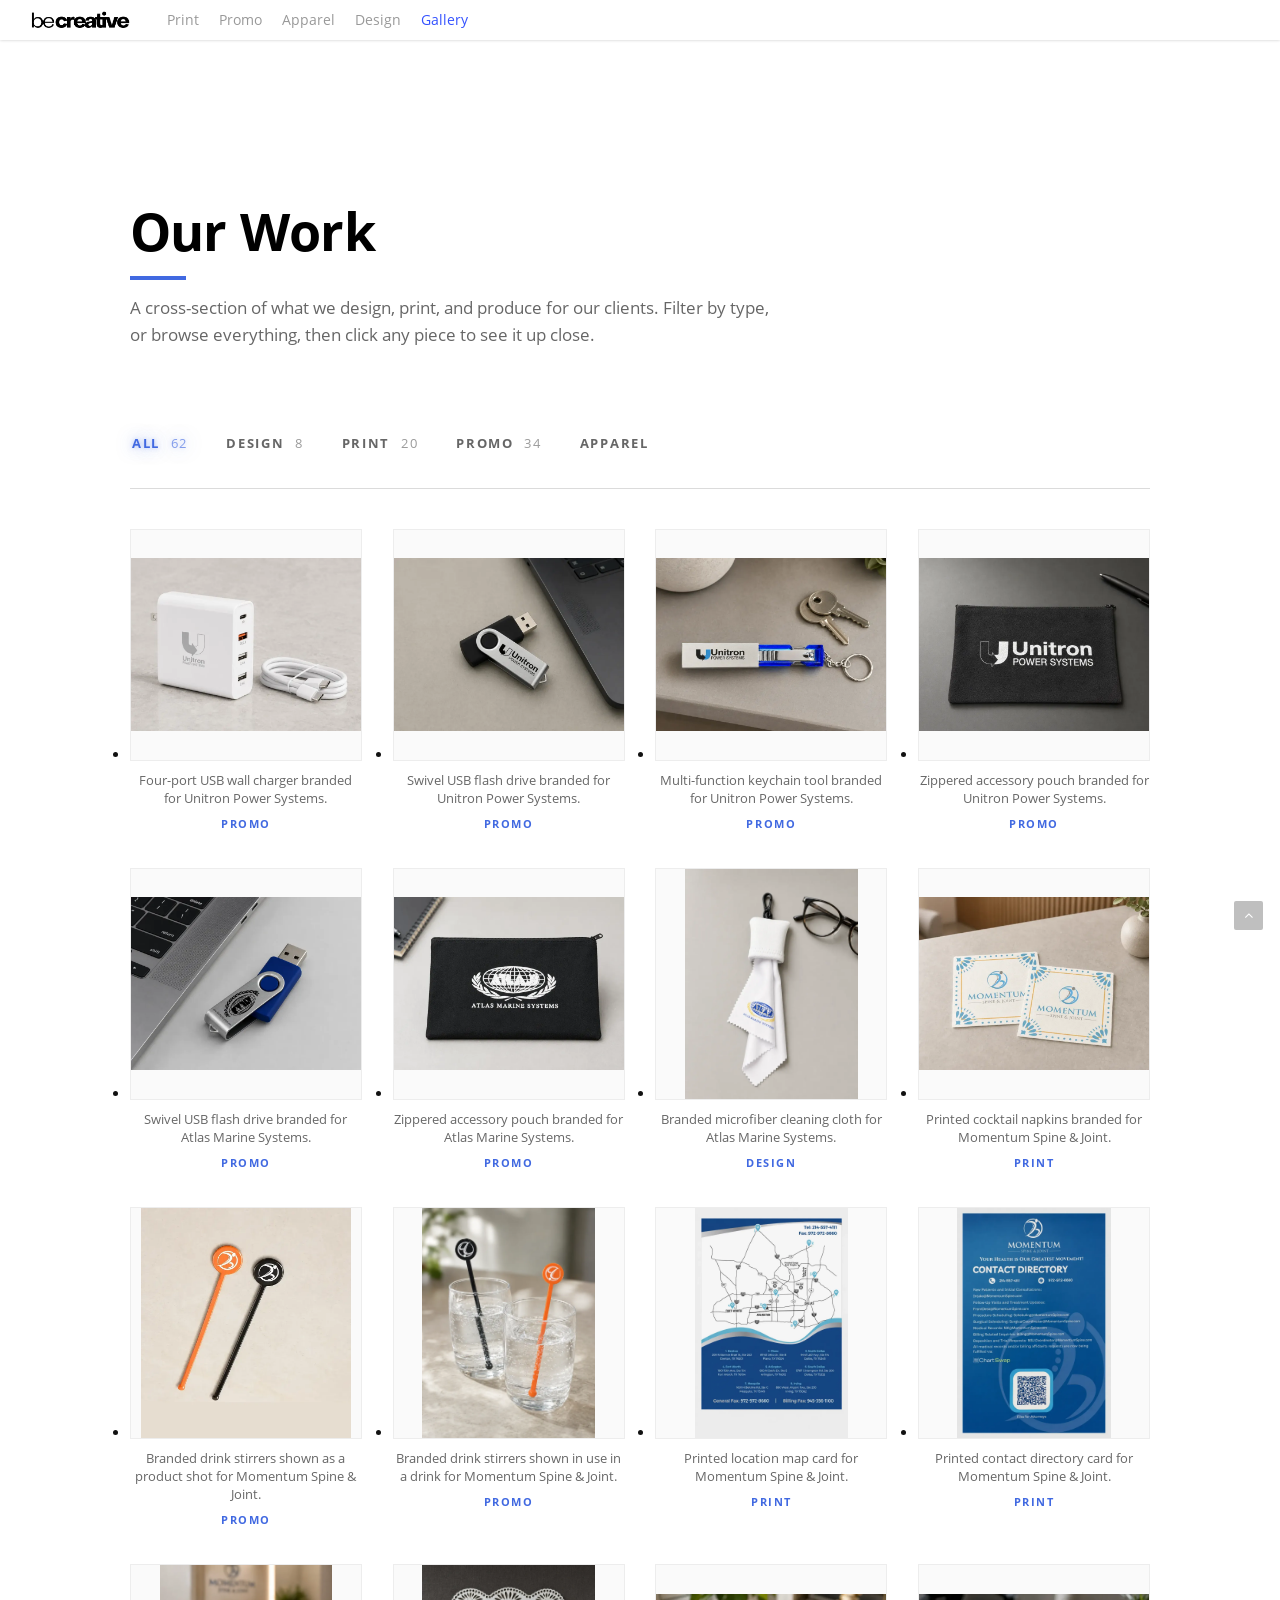
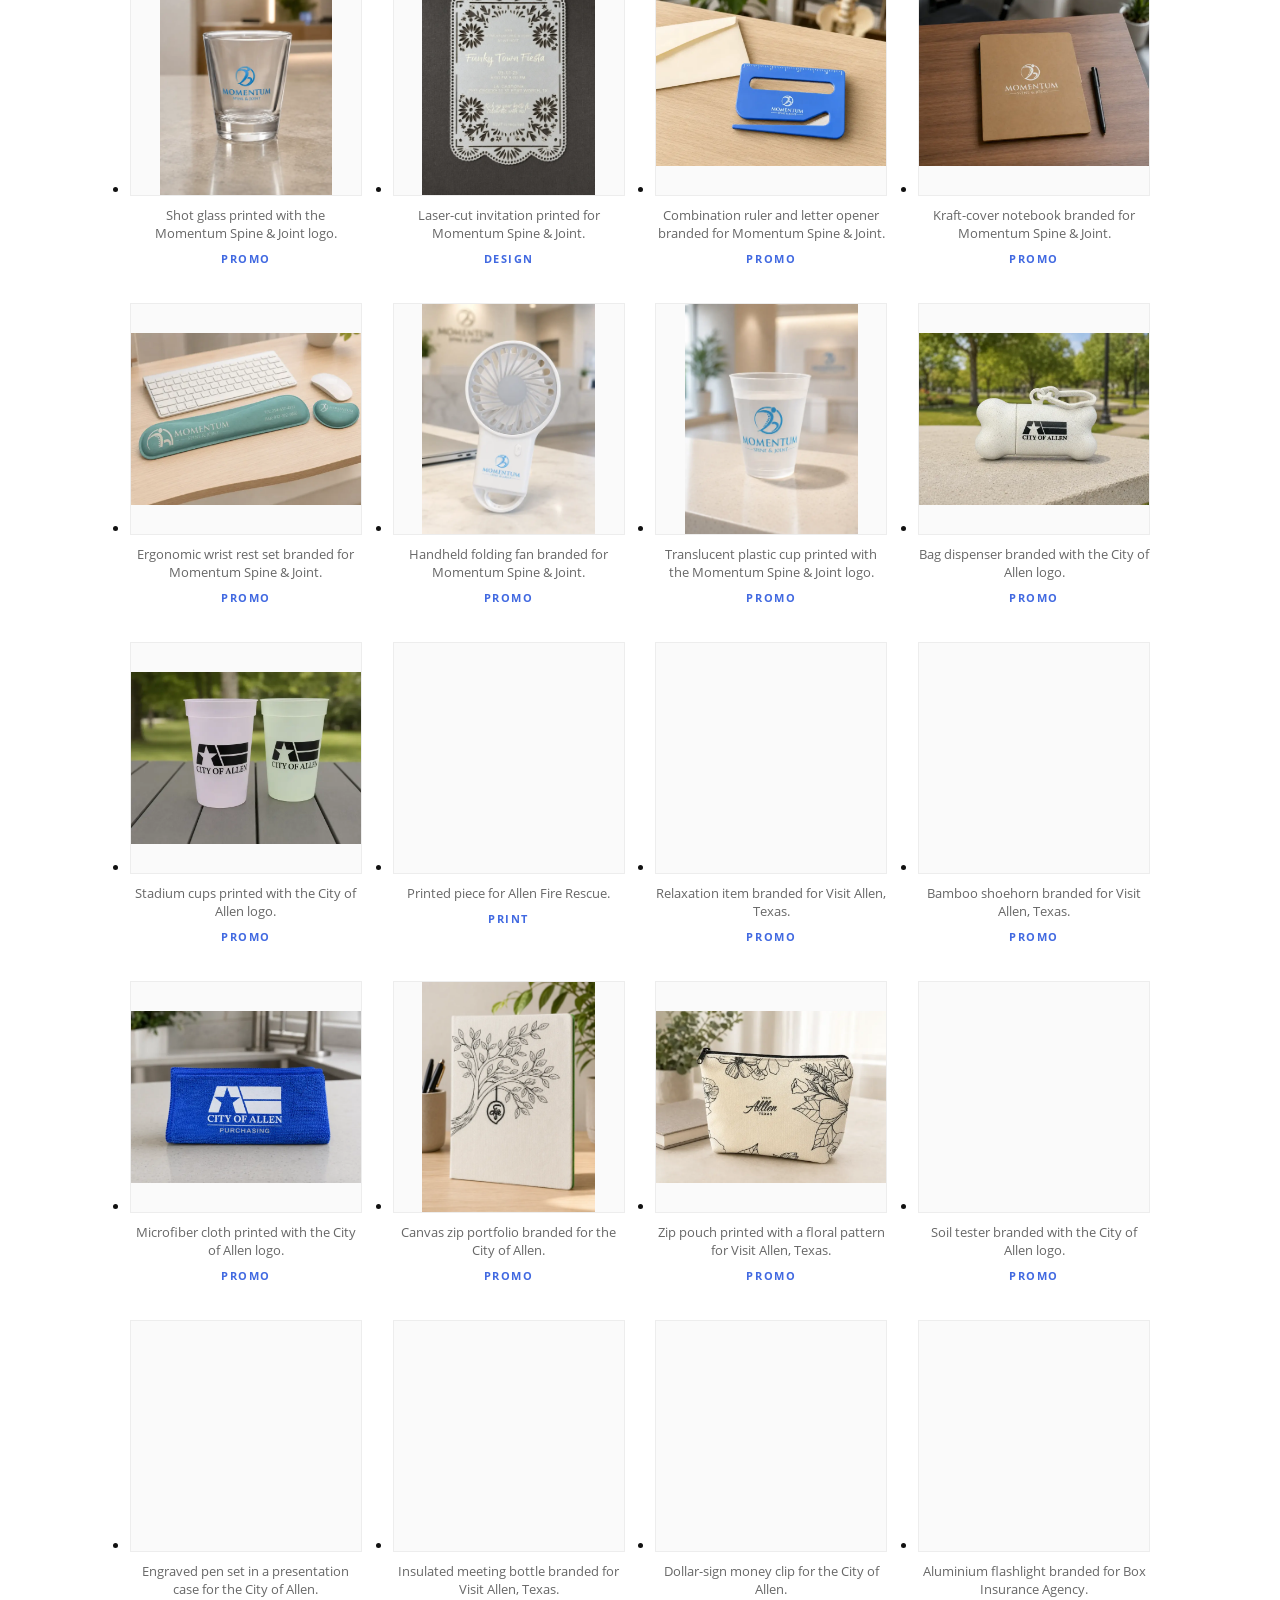
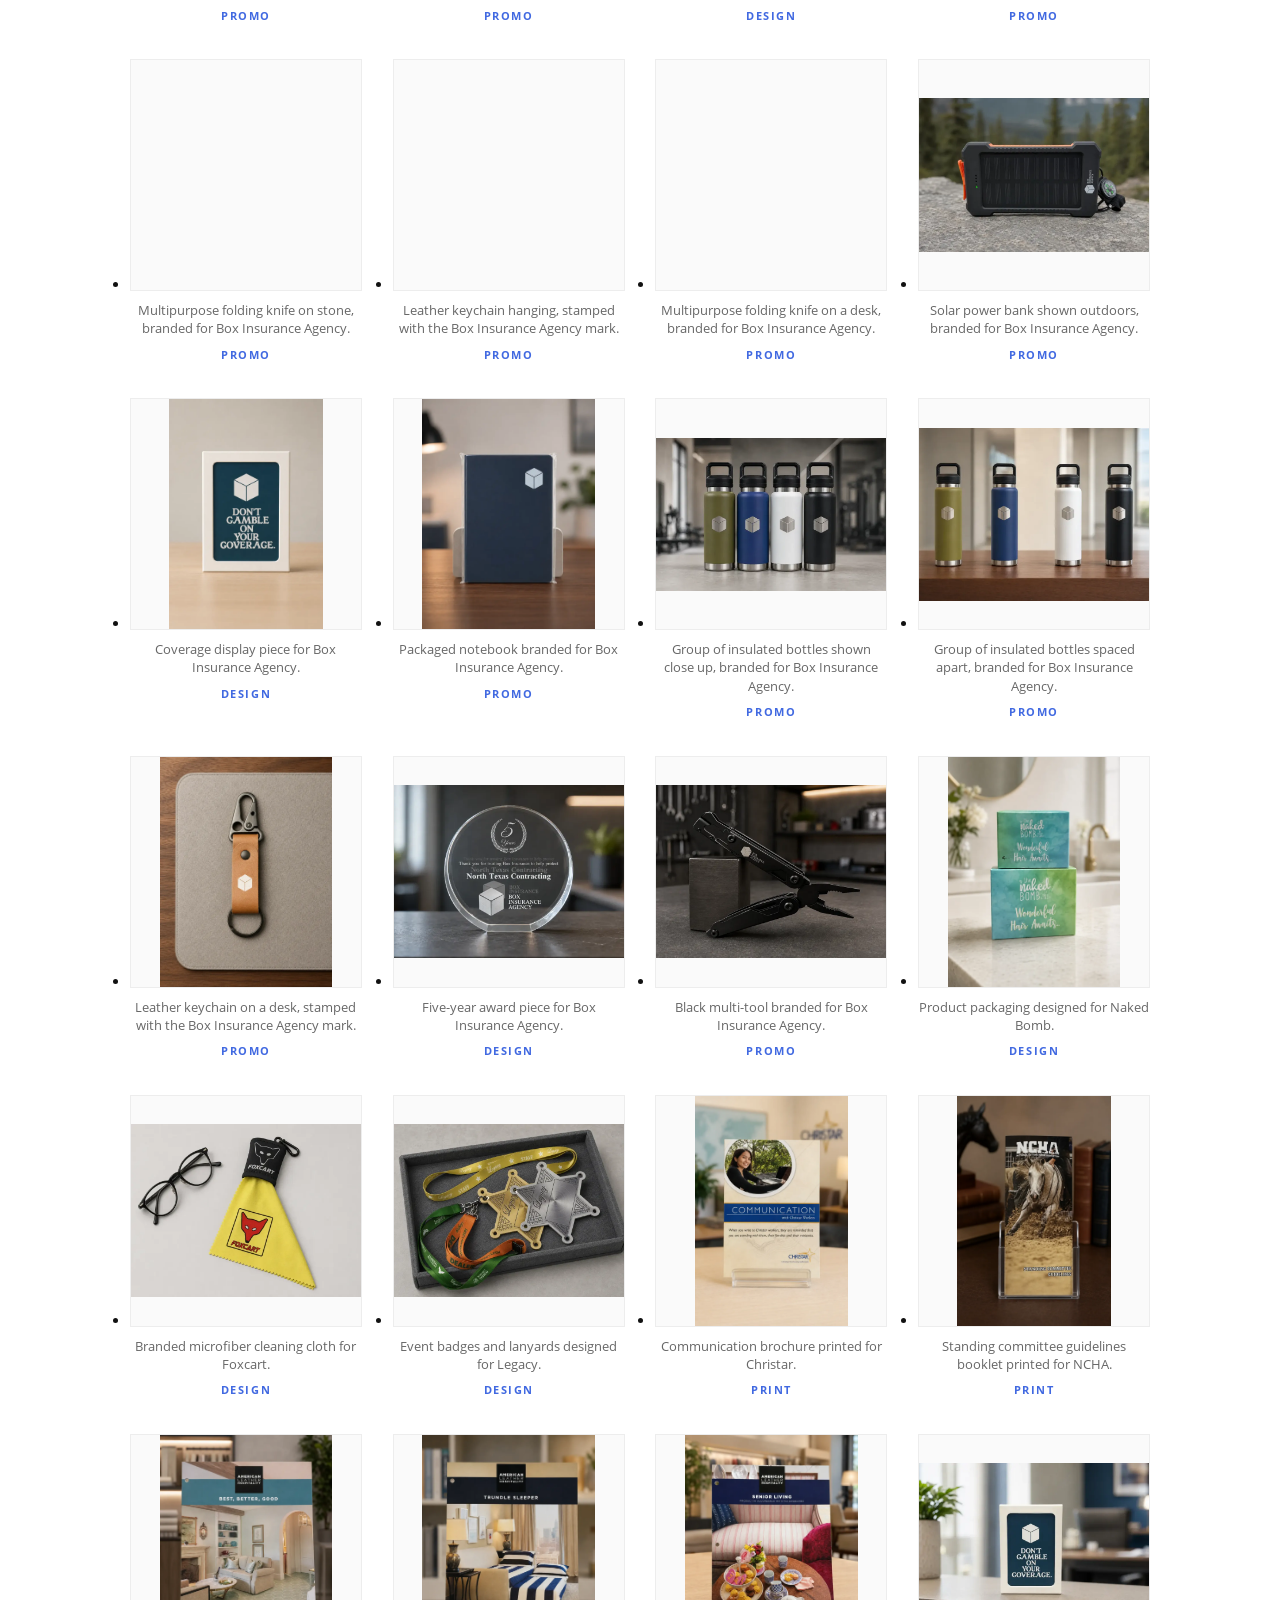
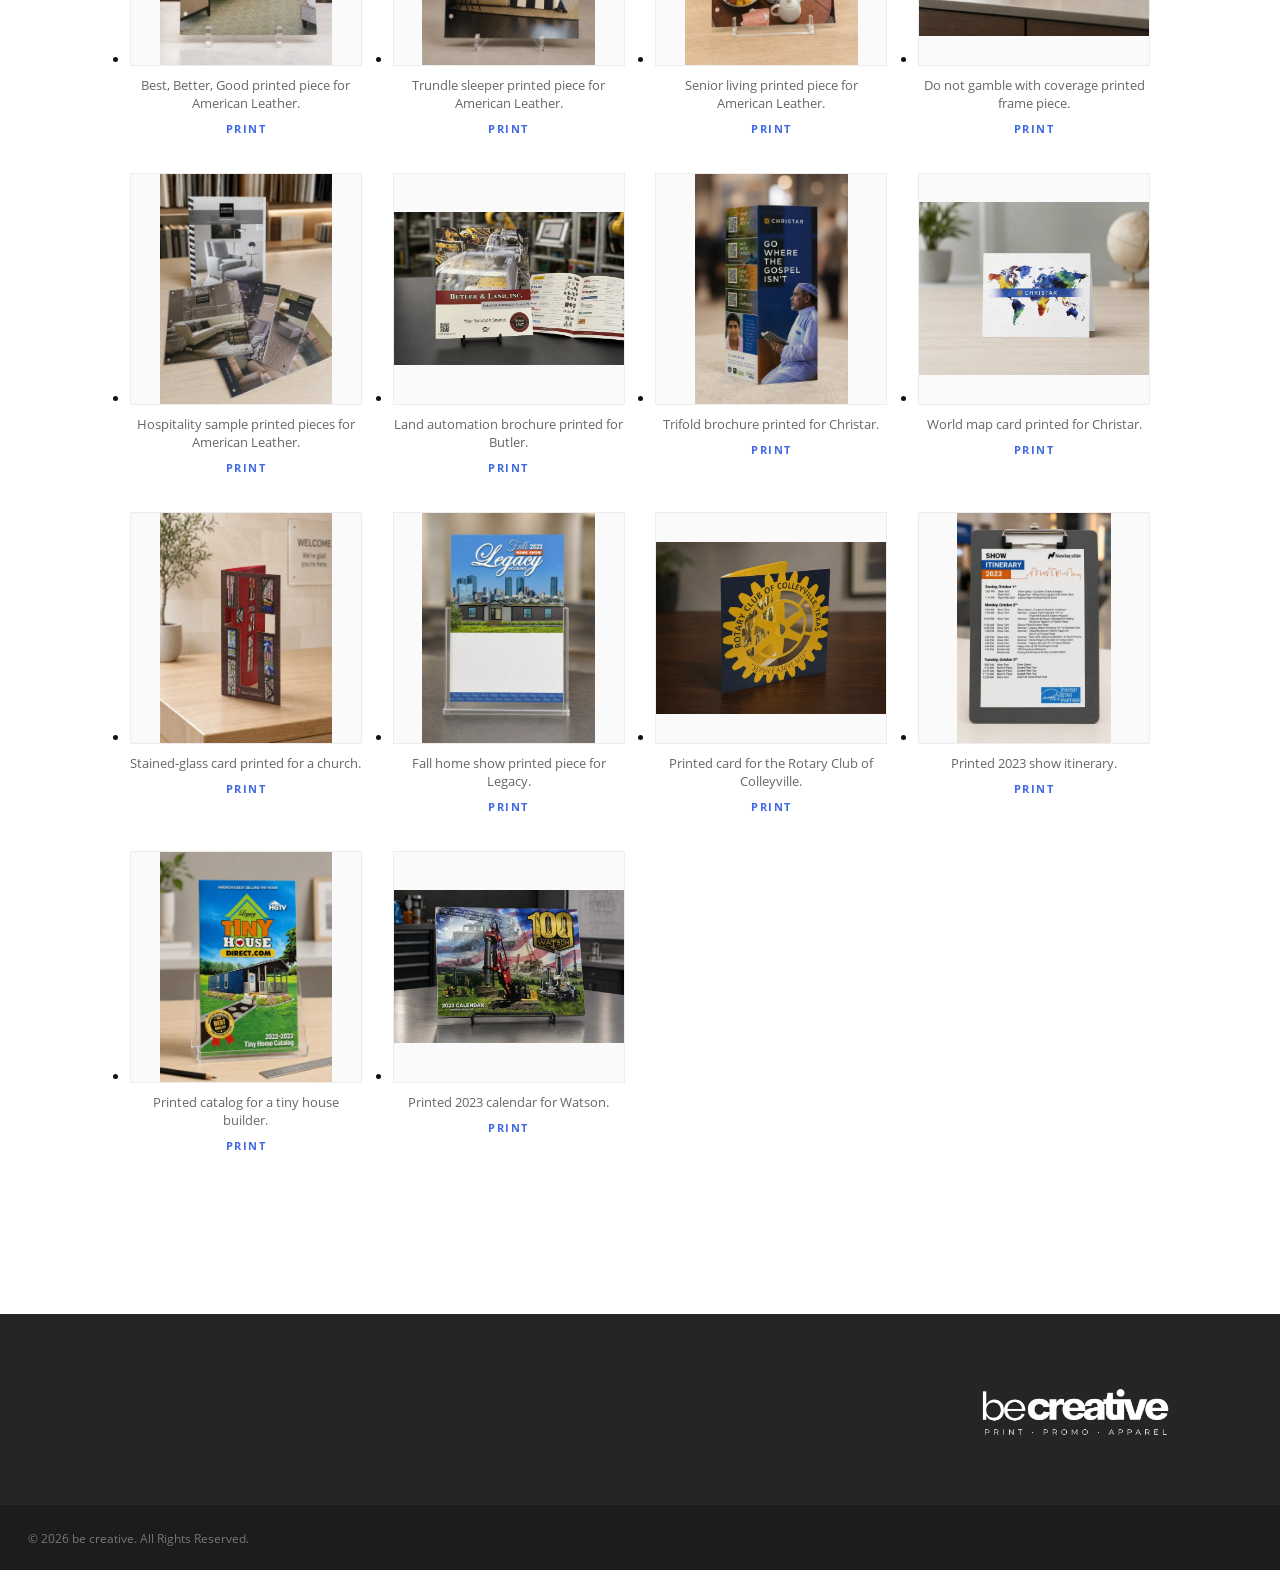
<file: gallery.html>
<!DOCTYPE html>

<html lang="en-US" class="no-js">
<head>
	
	<meta charset="UTF-8">
	
	<meta name="viewport" content="width=device-width, initial-scale=1" /><title>Our Work &#8211; be creative</title>
<meta name='robots' content='max-image-preview:large' />





<style id="wp-img-auto-sizes-contain-inline-css">
img:is([sizes=auto i],[sizes^="auto," i]){contain-intrinsic-size:3000px 1500px}
/*# sourceURL=wp-img-auto-sizes-contain-inline-css */
</style>


<link rel='stylesheet' id='wp-block-library-css' href='assets/wp-includes/css/dist/block-library/style.min.css' media='all' />
<style id="classic-theme-styles-inline-css">
/*! This file is auto-generated */
.wp-block-button__link{color:#fff;background-color:#32373c;border-radius:9999px;box-shadow:none;text-decoration:none;padding:calc(.667em + 2px) calc(1.333em + 2px);font-size:1.125em}.wp-block-file__button{background:#32373c;color:#fff;text-decoration:none}
/*# sourceURL=/wp-includes/css/classic-themes.min.css */
</style>
<style id="global-styles-inline-css">
:root{--wp--preset--aspect-ratio--square: 1;--wp--preset--aspect-ratio--4-3: 4/3;--wp--preset--aspect-ratio--3-4: 3/4;--wp--preset--aspect-ratio--3-2: 3/2;--wp--preset--aspect-ratio--2-3: 2/3;--wp--preset--aspect-ratio--16-9: 16/9;--wp--preset--aspect-ratio--9-16: 9/16;--wp--preset--color--black: #000000;--wp--preset--color--cyan-bluish-gray: #abb8c3;--wp--preset--color--white: #ffffff;--wp--preset--color--pale-pink: #f78da7;--wp--preset--color--vivid-red: #cf2e2e;--wp--preset--color--luminous-vivid-orange: #ff6900;--wp--preset--color--luminous-vivid-amber: #fcb900;--wp--preset--color--light-green-cyan: #7bdcb5;--wp--preset--color--vivid-green-cyan: #00d084;--wp--preset--color--pale-cyan-blue: #8ed1fc;--wp--preset--color--vivid-cyan-blue: #0693e3;--wp--preset--color--vivid-purple: #9b51e0;--wp--preset--gradient--vivid-cyan-blue-to-vivid-purple: linear-gradient(135deg,rgb(6,147,227) 0%,rgb(155,81,224) 100%);--wp--preset--gradient--light-green-cyan-to-vivid-green-cyan: linear-gradient(135deg,rgb(122,220,180) 0%,rgb(0,208,130) 100%);--wp--preset--gradient--luminous-vivid-amber-to-luminous-vivid-orange: linear-gradient(135deg,rgb(252,185,0) 0%,rgb(255,105,0) 100%);--wp--preset--gradient--luminous-vivid-orange-to-vivid-red: linear-gradient(135deg,rgb(255,105,0) 0%,rgb(207,46,46) 100%);--wp--preset--gradient--very-light-gray-to-cyan-bluish-gray: linear-gradient(135deg,rgb(238,238,238) 0%,rgb(169,184,195) 100%);--wp--preset--gradient--cool-to-warm-spectrum: linear-gradient(135deg,rgb(74,234,220) 0%,rgb(151,120,209) 20%,rgb(207,42,186) 40%,rgb(238,44,130) 60%,rgb(251,105,98) 80%,rgb(254,248,76) 100%);--wp--preset--gradient--blush-light-purple: linear-gradient(135deg,rgb(255,206,236) 0%,rgb(152,150,240) 100%);--wp--preset--gradient--blush-bordeaux: linear-gradient(135deg,rgb(254,205,165) 0%,rgb(254,45,45) 50%,rgb(107,0,62) 100%);--wp--preset--gradient--luminous-dusk: linear-gradient(135deg,rgb(255,203,112) 0%,rgb(199,81,192) 50%,rgb(65,88,208) 100%);--wp--preset--gradient--pale-ocean: linear-gradient(135deg,rgb(255,245,203) 0%,rgb(182,227,212) 50%,rgb(51,167,181) 100%);--wp--preset--gradient--electric-grass: linear-gradient(135deg,rgb(202,248,128) 0%,rgb(113,206,126) 100%);--wp--preset--gradient--midnight: linear-gradient(135deg,rgb(2,3,129) 0%,rgb(40,116,252) 100%);--wp--preset--font-size--small: 13px;--wp--preset--font-size--medium: 20px;--wp--preset--font-size--large: 36px;--wp--preset--font-size--x-large: 42px;--wp--preset--spacing--20: 0.44rem;--wp--preset--spacing--30: 0.67rem;--wp--preset--spacing--40: 1rem;--wp--preset--spacing--50: 1.5rem;--wp--preset--spacing--60: 2.25rem;--wp--preset--spacing--70: 3.38rem;--wp--preset--spacing--80: 5.06rem;--wp--preset--shadow--natural: 6px 6px 9px rgba(0, 0, 0, 0.2);--wp--preset--shadow--deep: 12px 12px 50px rgba(0, 0, 0, 0.4);--wp--preset--shadow--sharp: 6px 6px 0px rgba(0, 0, 0, 0.2);--wp--preset--shadow--outlined: 6px 6px 0px -3px rgb(255, 255, 255), 6px 6px rgb(0, 0, 0);--wp--preset--shadow--crisp: 6px 6px 0px rgb(0, 0, 0);}:where(body) { margin: 0; }:where(.is-layout-flex){gap: 0.5em;}:where(.is-layout-grid){gap: 0.5em;}body .is-layout-flex{display: flex;}.is-layout-flex{flex-wrap: wrap;align-items: center;}.is-layout-flex > :is(*, div){margin: 0;}body .is-layout-grid{display: grid;}.is-layout-grid > :is(*, div){margin: 0;}body{padding-top: 0px;padding-right: 0px;padding-bottom: 0px;padding-left: 0px;}:root :where(.wp-element-button, .wp-block-button__link){background-color: #32373c;border-width: 0;color: #fff;font-family: inherit;font-size: inherit;font-style: inherit;font-weight: inherit;letter-spacing: inherit;line-height: inherit;padding-top: calc(0.667em + 2px);padding-right: calc(1.333em + 2px);padding-bottom: calc(0.667em + 2px);padding-left: calc(1.333em + 2px);text-decoration: none;text-transform: inherit;}.has-black-color{color: var(--wp--preset--color--black) !important;}.has-cyan-bluish-gray-color{color: var(--wp--preset--color--cyan-bluish-gray) !important;}.has-white-color{color: var(--wp--preset--color--white) !important;}.has-pale-pink-color{color: var(--wp--preset--color--pale-pink) !important;}.has-vivid-red-color{color: var(--wp--preset--color--vivid-red) !important;}.has-luminous-vivid-orange-color{color: var(--wp--preset--color--luminous-vivid-orange) !important;}.has-luminous-vivid-amber-color{color: var(--wp--preset--color--luminous-vivid-amber) !important;}.has-light-green-cyan-color{color: var(--wp--preset--color--light-green-cyan) !important;}.has-vivid-green-cyan-color{color: var(--wp--preset--color--vivid-green-cyan) !important;}.has-pale-cyan-blue-color{color: var(--wp--preset--color--pale-cyan-blue) !important;}.has-vivid-cyan-blue-color{color: var(--wp--preset--color--vivid-cyan-blue) !important;}.has-vivid-purple-color{color: var(--wp--preset--color--vivid-purple) !important;}.has-black-background-color{background-color: var(--wp--preset--color--black) !important;}.has-cyan-bluish-gray-background-color{background-color: var(--wp--preset--color--cyan-bluish-gray) !important;}.has-white-background-color{background-color: var(--wp--preset--color--white) !important;}.has-pale-pink-background-color{background-color: var(--wp--preset--color--pale-pink) !important;}.has-vivid-red-background-color{background-color: var(--wp--preset--color--vivid-red) !important;}.has-luminous-vivid-orange-background-color{background-color: var(--wp--preset--color--luminous-vivid-orange) !important;}.has-luminous-vivid-amber-background-color{background-color: var(--wp--preset--color--luminous-vivid-amber) !important;}.has-light-green-cyan-background-color{background-color: var(--wp--preset--color--light-green-cyan) !important;}.has-vivid-green-cyan-background-color{background-color: var(--wp--preset--color--vivid-green-cyan) !important;}.has-pale-cyan-blue-background-color{background-color: var(--wp--preset--color--pale-cyan-blue) !important;}.has-vivid-cyan-blue-background-color{background-color: var(--wp--preset--color--vivid-cyan-blue) !important;}.has-vivid-purple-background-color{background-color: var(--wp--preset--color--vivid-purple) !important;}.has-black-border-color{border-color: var(--wp--preset--color--black) !important;}.has-cyan-bluish-gray-border-color{border-color: var(--wp--preset--color--cyan-bluish-gray) !important;}.has-white-border-color{border-color: var(--wp--preset--color--white) !important;}.has-pale-pink-border-color{border-color: var(--wp--preset--color--pale-pink) !important;}.has-vivid-red-border-color{border-color: var(--wp--preset--color--vivid-red) !important;}.has-luminous-vivid-orange-border-color{border-color: var(--wp--preset--color--luminous-vivid-orange) !important;}.has-luminous-vivid-amber-border-color{border-color: var(--wp--preset--color--luminous-vivid-amber) !important;}.has-light-green-cyan-border-color{border-color: var(--wp--preset--color--light-green-cyan) !important;}.has-vivid-green-cyan-border-color{border-color: var(--wp--preset--color--vivid-green-cyan) !important;}.has-pale-cyan-blue-border-color{border-color: var(--wp--preset--color--pale-cyan-blue) !important;}.has-vivid-cyan-blue-border-color{border-color: var(--wp--preset--color--vivid-cyan-blue) !important;}.has-vivid-purple-border-color{border-color: var(--wp--preset--color--vivid-purple) !important;}.has-vivid-cyan-blue-to-vivid-purple-gradient-background{background: var(--wp--preset--gradient--vivid-cyan-blue-to-vivid-purple) !important;}.has-light-green-cyan-to-vivid-green-cyan-gradient-background{background: var(--wp--preset--gradient--light-green-cyan-to-vivid-green-cyan) !important;}.has-luminous-vivid-amber-to-luminous-vivid-orange-gradient-background{background: var(--wp--preset--gradient--luminous-vivid-amber-to-luminous-vivid-orange) !important;}.has-luminous-vivid-orange-to-vivid-red-gradient-background{background: var(--wp--preset--gradient--luminous-vivid-orange-to-vivid-red) !important;}.has-very-light-gray-to-cyan-bluish-gray-gradient-background{background: var(--wp--preset--gradient--very-light-gray-to-cyan-bluish-gray) !important;}.has-cool-to-warm-spectrum-gradient-background{background: var(--wp--preset--gradient--cool-to-warm-spectrum) !important;}.has-blush-light-purple-gradient-background{background: var(--wp--preset--gradient--blush-light-purple) !important;}.has-blush-bordeaux-gradient-background{background: var(--wp--preset--gradient--blush-bordeaux) !important;}.has-luminous-dusk-gradient-background{background: var(--wp--preset--gradient--luminous-dusk) !important;}.has-pale-ocean-gradient-background{background: var(--wp--preset--gradient--pale-ocean) !important;}.has-electric-grass-gradient-background{background: var(--wp--preset--gradient--electric-grass) !important;}.has-midnight-gradient-background{background: var(--wp--preset--gradient--midnight) !important;}.has-small-font-size{font-size: var(--wp--preset--font-size--small) !important;}.has-medium-font-size{font-size: var(--wp--preset--font-size--medium) !important;}.has-large-font-size{font-size: var(--wp--preset--font-size--large) !important;}.has-x-large-font-size{font-size: var(--wp--preset--font-size--x-large) !important;}
:root :where(.wp-block-icon svg){width: 24px;}
:where(.wp-block-post-template.is-layout-flex){gap: 1.25em;}:where(.wp-block-post-template.is-layout-grid){gap: 1.25em;}
:where(.wp-block-term-template.is-layout-flex){gap: 1.25em;}:where(.wp-block-term-template.is-layout-grid){gap: 1.25em;}
:where(.wp-block-columns.is-layout-flex){gap: 2em;}:where(.wp-block-columns.is-layout-grid){gap: 2em;}
:root :where(.wp-block-pullquote){font-size: 1.5em;line-height: 1.6;}
/*# sourceURL=global-styles-inline-css */
</style>
<link rel='stylesheet' id='sr7css-css' href='assets/wp-content/plugins/revslider/public/css/sr7.css' media='all' />
<link rel='stylesheet' id='hostinger-reach-subscription-block-css' href='assets/wp-content/plugins/hostinger-reach/frontend/dist/blocks/subscription.css' media='all' />
<link rel='stylesheet' id='font-awesome-css' href='assets/wp-content/plugins/elementor/assets/lib/font-awesome/css/font-awesome.min.css' media='all' />
<link rel='stylesheet' id='salient-grid-system-css' href='assets/wp-content/themes/salient/css/grid-system.css' media='all' />
<link rel='stylesheet' id='main-styles-css' href='assets/wp-content/themes/salient/css/style.css' media='all' />
<style id="main-styles-inline-css">

		@font-face{
		     font-family:'Open Sans';
		     src:url('assets/wp-content/themes/salient/css/fonts/OpenSans-Light.woff') format('woff');
		     font-weight:300;
		     font-style:normal
		}
		 @font-face{
		     font-family:'Open Sans';
		     src:url('assets/wp-content/themes/salient/css/fonts/OpenSans-Regular.woff') format('woff');
		     font-weight:400;
		     font-style:normal
		}
		 @font-face{
		     font-family:'Open Sans';
		     src:url('assets/wp-content/themes/salient/css/fonts/OpenSans-SemiBold.woff') format('woff');
		     font-weight:600;
		     font-style:normal
		}
		 @font-face{
		     font-family:'Open Sans';
		     src:url('assets/wp-content/themes/salient/css/fonts/OpenSans-Bold.woff') format('woff');
		     font-weight:700;
		     font-style:normal
		}
/*# sourceURL=main-styles-inline-css */
</style>
<link rel='stylesheet' id='nectar-header-secondary-nav-css' href='assets/wp-content/themes/salient/css/header/header-secondary-nav.css' media='all' />
<link rel='stylesheet' id='nectar-ocm-simple-css' href='assets/wp-content/themes/salient/css/off-canvas/simple-dropdown.css' media='all' />
<link rel='stylesheet' id='fancyBox-css' href='assets/wp-content/themes/salient/css/plugins/jquery.fancybox.css' media='all' />
<link rel='stylesheet' id='responsive-css' href='assets/wp-content/themes/salient/css/responsive.css' media='all' />
<link rel='stylesheet' id='select2-css' href='assets/wp-content/themes/salient/css/plugins/select2.css' media='all' />
<link rel='stylesheet' id='skin-original-css' href='assets/wp-content/themes/salient/css/skin-original.css' media='all' />
<link rel='stylesheet' id='js_composer_front-css' href='assets/wp-content/plugins/js_composer_salient/assets/css/js_composer.min.css' media='all' />
<link rel='stylesheet' id='dynamic-css-css' href='assets/wp-content/themes/salient/css/salient-dynamic-styles.css' media='all' />
<style id="dynamic-css-inline-css">
#header-space{background-color:#ffffff}@media only screen and (min-width:1000px){body #ajax-content-wrap.no-scroll{min-height:calc(100vh - 74px);height:calc(100vh - 74px)!important;}}@media only screen and (min-width:1000px){#page-header-wrap.fullscreen-header,#page-header-wrap.fullscreen-header #page-header-bg,html:not(.nectar-box-roll-loaded) .nectar-box-roll > #page-header-bg.fullscreen-header,.nectar_fullscreen_zoom_recent_projects,#nectar_fullscreen_rows:not(.afterLoaded) > div{height:calc(100vh - 73px);}.wpb_row.vc_row-o-full-height.top-level,.wpb_row.vc_row-o-full-height.top-level > .col.span_12{min-height:calc(100vh - 73px);}html:not(.nectar-box-roll-loaded) .nectar-box-roll > #page-header-bg.fullscreen-header{top:74px;}.nectar-slider-wrap[data-fullscreen="true"]:not(.loaded),.nectar-slider-wrap[data-fullscreen="true"]:not(.loaded) .swiper-container{height:calc(100vh - 72px)!important;}.admin-bar .nectar-slider-wrap[data-fullscreen="true"]:not(.loaded),.admin-bar .nectar-slider-wrap[data-fullscreen="true"]:not(.loaded) .swiper-container{height:calc(100vh - 72px - 32px)!important;}}#nectar_fullscreen_rows{background-color:;}
/*# sourceURL=dynamic-css-inline-css */
</style>
<script async data-wp-strategy="async" id="tp-tools-js" src="assets/wp-content/plugins/revslider/public/js/libs/tptools.js"></script>
<script async data-wp-strategy="async" id="sr7-js" src="assets/wp-content/plugins/revslider/public/js/sr7.js"></script>
<script id="jquery-core-js" src="assets/wp-includes/js/jquery/jquery.min.js"></script>
<script id="jquery-migrate-js" src="assets/wp-includes/js/jquery/jquery-migrate.min.js"></script>

<meta name="generator" content="WordPress 7.0.1" />
<link rel="canonical" href="https://becreativetx.com/gallery.html" />
<meta name="description" content="Browse real client work from be creative: commercial printing, branded apparel, promotional products, and design projects.">
<meta property="og:type" content="website">
<meta property="og:site_name" content="be creative">
<meta property="og:title" content="Our Work – be creative">
<meta property="og:description" content="Browse real client work from be creative: commercial printing, branded apparel, promotional products, and design projects.">
<meta property="og:url" content="https://becreativetx.com/gallery.html">
<meta property="og:image" content="https://becreativetx.com/assets/wp-content/uploads/2026/04/cropped-Asset-5-scaled-1-270x270.png">
<meta name="twitter:card" content="summary">
<meta name="twitter:title" content="Our Work – be creative">
<meta name="twitter:description" content="Browse real client work from be creative: commercial printing, branded apparel, promotional products, and design projects.">
<meta name="twitter:image" content="https://becreativetx.com/assets/wp-content/uploads/2026/04/cropped-Asset-5-scaled-1-270x270.png">
<link rel='shortlink' href='index.html' />
<script type="text/javascript"> var root = document.getElementsByTagName( "html" )[0]; root.setAttribute( "class", "js" ); </script><meta name="generator" content="Elementor 4.1.4; features: e_font_icon_svg, additional_custom_breakpoints; settings: css_print_method-external, google_font-enabled, font_display-swap">
			<style>
				.e-con.e-parent:nth-of-type(n+4):not(.e-lazyloaded):not(.e-no-lazyload),
				.e-con.e-parent:nth-of-type(n+4):not(.e-lazyloaded):not(.e-no-lazyload) * {
					background-image: none !important;
				}
				@media screen and (max-height: 1024px) {
					.e-con.e-parent:nth-of-type(n+3):not(.e-lazyloaded):not(.e-no-lazyload),
					.e-con.e-parent:nth-of-type(n+3):not(.e-lazyloaded):not(.e-no-lazyload) * {
						background-image: none !important;
					}
				}
				@media screen and (max-height: 640px) {
					.e-con.e-parent:nth-of-type(n+2):not(.e-lazyloaded):not(.e-no-lazyload),
					.e-con.e-parent:nth-of-type(n+2):not(.e-lazyloaded):not(.e-no-lazyload) * {
						background-image: none !important;
					}
				}
			</style>
			<meta name="generator" content="Powered by WPBakery Page Builder - drag and drop page builder for WordPress."/>
<meta name="generator" content="Powered by Slider Revolution 6.7.58 - responsive, Mobile-Friendly Slider Plugin for WordPress with comfortable drag and drop interface." />
<link rel="icon" href="assets/wp-content/uploads/2026/04/cropped-Asset-5-scaled-1-32x32.png" sizes="32x32" />
<link rel="icon" href="assets/wp-content/uploads/2026/04/cropped-Asset-5-scaled-1-192x192.png" sizes="192x192" />
<link rel="apple-touch-icon" href="assets/wp-content/uploads/2026/04/cropped-Asset-5-scaled-1-180x180.png" />
<meta name="msapplication-TileImage" content="assets/wp-content/uploads/2026/04/cropped-Asset-5-scaled-1-270x270.png" />
<script>
	window._tpt			??= {};
	window.SR7			??= {};
	_tpt.R				??= {};
	_tpt.R.fonts		??= {};
	_tpt.R.fonts.customFonts??= {};
	SR7.devMode			=  false;
	SR7.F 				??= {};
	SR7.G				??= {};
	SR7.LIB				??= {};
	SR7.E				??= {};
	SR7.E.gAddons		??= {};
	SR7.E.php 			??= {};
	SR7.E.nonce			= '2d0dbb4580';
	SR7.E.ajaxurl		= 'https://becreativetx.com/wp-admin/admin-ajax.php';
	SR7.E.resturl		= 'https://becreativetx.com/wp-json/';
	SR7.E.slug_path		= 'revslider/revslider.php';
	SR7.E.slug			= 'revslider';
	SR7.E.plugin_url	= 'assets/wp-content/plugins/revslider/';
	SR7.E.wp_plugin_url = 'assets/wp-content/plugins/';
	SR7.E.revision		= '6.7.58';
	SR7.E.fontBaseUrl	= '';
	SR7.G.breakPoints 	= [1240,1024,778,480];
	SR7.G.fSUVW 		= false;
	SR7.E.modules 		= ['module','page','slide','layer','draw','animate','srtools','canvas','defaults','carousel','navigation','media','modifiers','migration'];
	SR7.E.libs 			= ['WEBGL'];
	SR7.E.css 			= ['csslp','cssbtns','cssfilters','cssnav','cssmedia'];
	SR7.E.resources		= {};
	SR7.E.ytnc			= false;
	SR7.JSON			??= {};
/*! Slider Revolution 7.0 - Page Processor */
!function(){"use strict";window.SR7??={},window._tpt??={},SR7.version="Slider Revolution 6.7.40",_tpt.getMobileZoom=()=>_tpt.is_mobile?document.documentElement.clientWidth/window.innerWidth:1,_tpt.getWinDim=function(t){_tpt.screenHeightWithUrlBar??=window.innerHeight;let e=SR7.F?.modal?.visible&&SR7.M[SR7.F.module.getIdByAlias(SR7.F.modal.requested)];_tpt.scrollBar=window.innerWidth!==document.documentElement.clientWidth||e&&window.innerWidth!==e.c.module.clientWidth,_tpt.winW=_tpt.getMobileZoom()*window.innerWidth-(_tpt.scrollBar||"prepare"==t?_tpt.scrollBarW??_tpt.mesureScrollBar():0),_tpt.winH=_tpt.getMobileZoom()*window.innerHeight,_tpt.winWAll=document.documentElement.clientWidth},_tpt.getResponsiveLevel=function(t,e){return SR7.G.fSUVW?_tpt.closestGE(t,window.innerWidth):_tpt.closestGE(t,_tpt.winWAll)},_tpt.mesureScrollBar=function(){let t=document.createElement("div");return t.className="RSscrollbar-measure",t.style.width="100px",t.style.height="100px",t.style.overflow="scroll",t.style.position="absolute",t.style.top="-9999px",document.body.appendChild(t),_tpt.scrollBarW=t.offsetWidth-t.clientWidth,document.body.removeChild(t),_tpt.scrollBarW},_tpt.loadCSS=async function(t,e,s){return s?_tpt.R.fonts.required[e].status=1:(_tpt.R[e]??={},_tpt.R[e].status=1),new Promise((i,n)=>{if(_tpt.isStylesheetLoaded(t))s?_tpt.R.fonts.required[e].status=2:_tpt.R[e].status=2,i();else{const o=document.createElement("link");o.rel="stylesheet";let l="text",r="css";o["type"]=l+"/"+r,o.href=t,o.onload=()=>{s?_tpt.R.fonts.required[e].status=2:_tpt.R[e].status=2,i()},o.onerror=()=>{s?_tpt.R.fonts.required[e].status=3:_tpt.R[e].status=3,n(new Error(`Failed to load CSS: ${t}`))},document.head.appendChild(o)}})},_tpt.addContainer=function(t){const{tag:e="div",id:s,class:i,datas:n,textContent:o,iHTML:l}=t,r=document.createElement(e);if(s&&""!==s&&(r.id=s),i&&""!==i&&(r.className=i),n)for(const[t,e]of Object.entries(n))"style"==t?r.style.cssText=e:r.setAttribute(`data-${t}`,e);return o&&(r.textContent=o),l&&(r.innerHTML=l),r},_tpt.collector=function(){return{fragment:new DocumentFragment,add(t){var e=_tpt.addContainer(t);return this.fragment.appendChild(e),e},append(t){t.appendChild(this.fragment)}}},_tpt.isStylesheetLoaded=function(t){let e=t.split("?")[0];return Array.from(document.querySelectorAll('link[rel="stylesheet"], link[rel="preload"]')).some(t=>t.href.split("?")[0]===e)},_tpt.preloader={requests:new Map,preloaderTemplates:new Map,show:function(t,e){if(!e||!t)return;const{type:s,color:i}=e;if(s<0||"off"==s)return;const n=`preloader_${s}`;let o=this.preloaderTemplates.get(n);o||(o=this.build(s,i),this.preloaderTemplates.set(n,o)),this.requests.has(t)||this.requests.set(t,{count:0});const l=this.requests.get(t);clearTimeout(l.timer),l.count++,1===l.count&&(l.timer=setTimeout(()=>{l.preloaderClone=o.cloneNode(!0),l.anim&&l.anim.kill(),void 0!==_tpt.gsap?l.anim=_tpt.gsap.fromTo(l.preloaderClone,1,{opacity:0},{opacity:1}):l.preloaderClone.classList.add("sr7-fade-in"),t.appendChild(l.preloaderClone)},150))},hide:function(t){if(!this.requests.has(t))return;const e=this.requests.get(t);e.count--,e.count<0&&(e.count=0),e.anim&&e.anim.kill(),0===e.count&&(clearTimeout(e.timer),e.preloaderClone&&(e.preloaderClone.classList.remove("sr7-fade-in"),e.anim=_tpt.gsap.to(e.preloaderClone,.3,{opacity:0,onComplete:function(){e.preloaderClone.remove()}})))},state:function(t){if(!this.requests.has(t))return!1;return this.requests.get(t).count>0},build:(t,e="#ffffff",s="")=>{if(t<0||"off"===t)return null;const i=parseInt(t);if(t="prlt"+i,isNaN(i))return null;if(_tpt.loadCSS(SR7.E.plugin_url+"public/css/preloaders/t"+i+".css","preloader_"+t),isNaN(i)||i<6){const n=`background-color:${e}`,o=1===i||2==i?n:"",l=3===i||4==i?n:"",r=_tpt.collector();["dot1","dot2","bounce1","bounce2","bounce3"].forEach(t=>r.add({tag:"div",class:t,datas:{style:l}}));const d=_tpt.addContainer({tag:"sr7-prl",class:`${t} ${s}`,datas:{style:o}});return r.append(d),d}{let n={};if(7===i){let t;e.startsWith("#")?(t=e.replace("#",""),t=`rgba(${parseInt(t.substring(0,2),16)}, ${parseInt(t.substring(2,4),16)}, ${parseInt(t.substring(4,6),16)}, `):e.startsWith("rgb")&&(t=e.slice(e.indexOf("(")+1,e.lastIndexOf(")")).split(",").map(t=>t.trim()),t=`rgba(${t[0]}, ${t[1]}, ${t[2]}, `),t&&(n.style=`border-top-color: ${t}0.65); border-bottom-color: ${t}0.15); border-left-color: ${t}0.65); border-right-color: ${t}0.15)`)}else 12===i&&(n.style=`background:${e}`);const o=[10,0,4,2,5,9,0,4,4,2][i-6],l=_tpt.collector(),r=l.add({tag:"div",class:"sr7-prl-inner",datas:n});Array.from({length:o}).forEach(()=>r.appendChild(l.add({tag:"span",datas:{style:`background:${e}`}})));const d=_tpt.addContainer({tag:"sr7-prl",class:`${t} ${s}`});return l.append(d),d}}},SR7.preLoader={show:(t,e)=>{"off"!==(SR7.M[t]?.settings?.pLoader?.type??"off")&&_tpt.preloader.show(e||SR7.M[t].c.module,SR7.M[t]?.settings?.pLoader??{color:"#fff",type:10})},hide:(t,e)=>{"off"!==(SR7.M[t]?.settings?.pLoader?.type??"off")&&_tpt.preloader.hide(e||SR7.M[t].c.module)},state:(t,e)=>_tpt.preloader.state(e||SR7.M[t].c.module)},_tpt.prepareModuleHeight=function(t){window.SR7.M??={},window.SR7.M[t.id]??={},"ignore"==t.googleFont&&(SR7.E.ignoreGoogleFont=!0);let e=window.SR7.M[t.id];if(null==_tpt.scrollBarW&&_tpt.mesureScrollBar(),e.c??={},e.states??={},e.settings??={},e.settings.size??={},t.fixed&&(e.settings.fixed=!0),e.c.module=document.querySelector("sr7-module#"+t.id),e.c.adjuster=e.c.module.getElementsByTagName("sr7-adjuster")[0],e.c.content=e.c.module.getElementsByTagName("sr7-content")[0],"carousel"==t.type&&(e.c.carousel=e.c.content.getElementsByTagName("sr7-carousel")[0]),null==e.c.module||null==e.c.module)return;t.plType&&t.plColor&&(e.settings.pLoader={type:t.plType,color:t.plColor}),void 0===t.plType||"off"===t.plType||SR7.preLoader.state(t.id)&&SR7.preLoader.state(t.id,e.c.module)||SR7.preLoader.show(t.id,e.c.module),_tpt.winW||_tpt.getWinDim("prepare"),_tpt.getWinDim();let s=""+e.c.module.dataset?.modal;"modal"==s||"true"==s||"undefined"!==s&&"false"!==s||(e.settings.size.fullWidth=t.size.fullWidth,e.LEV??=_tpt.getResponsiveLevel(window.SR7.G.breakPoints,t.id),t.vpt=_tpt.fillArray(t.vpt,5),e.settings.vPort=t.vpt[e.LEV],void 0!==t.el&&"720"==t.el[4]&&t.gh[4]!==t.el[4]&&"960"==t.el[3]&&t.gh[3]!==t.el[3]&&"768"==t.el[2]&&t.gh[2]!==t.el[2]&&delete t.el,e.settings.size.height=null==t.el||null==t.el[e.LEV]||0==t.el[e.LEV]||"auto"==t.el[e.LEV]?_tpt.fillArray(t.gh,5,-1):_tpt.fillArray(t.el,5,-1),e.settings.size.width=_tpt.fillArray(t.gw,5,-1),e.settings.size.minHeight=_tpt.fillArray(t.mh??[0],5,-1),e.cacheSize={fullWidth:e.settings.size?.fullWidth,fullHeight:e.settings.size?.fullHeight},void 0!==t.off&&(t.off?.t&&(e.settings.size.m??={})&&(e.settings.size.m.t=t.off.t),t.off?.b&&(e.settings.size.m??={})&&(e.settings.size.m.b=t.off.b),t.off?.l&&(e.settings.size.p??={})&&(e.settings.size.p.l=t.off.l),t.off?.r&&(e.settings.size.p??={})&&(e.settings.size.p.r=t.off.r),e.offsetPrepared=!0),_tpt.updatePMHeight(t.id,t,!0))},_tpt.updatePMHeight=(t,e,s)=>{let i=SR7.M[t];var n=i.settings.size.fullWidth?_tpt.winW:i.c.module.parentNode.offsetWidth;n=0===n||isNaN(n)?_tpt.winW:n;let o=i.settings.size.width[i.LEV]||i.settings.size.width[i.LEV++]||i.settings.size.width[i.LEV--]||n,l=i.settings.size.height[i.LEV]||i.settings.size.height[i.LEV++]||i.settings.size.height[i.LEV--]||0,r=i.settings.size.minHeight[i.LEV]||i.settings.size.minHeight[i.LEV++]||i.settings.size.minHeight[i.LEV--]||0;if(l="auto"==l?0:l,l=parseInt(l),"carousel"!==e.type&&(n-=parseInt(e.onw??0)||0),i.MP=!i.settings.size.fullWidth&&n<o||_tpt.winW<o?Math.min(1,n/o):1,e.size.fullScreen||e.size.fullHeight){let t=parseInt(e.fho)||0,s=(""+e.fho).indexOf("%")>-1;e.newh=_tpt.winH-(s?_tpt.winH*t/100:t)}else e.newh=i.MP*Math.max(l,r);if(e.newh+=(parseInt(e.onh??0)||0)+(parseInt(e.carousel?.pt)||0)+(parseInt(e.carousel?.pb)||0),void 0!==e.slideduration&&(e.newh=Math.max(e.newh,parseInt(e.slideduration)/3)),e.shdw&&_tpt.buildShadow(e.id,e),i.c.adjuster.style.height=e.newh+"px",i.c.module.style.height=e.newh+"px",i.c.content.style.height=e.newh+"px",i.states.heightPrepared=!0,i.dims??={},i.dims.moduleRect=i.c.module.getBoundingClientRect(),i.c.content.style.left="-"+i.dims.moduleRect.left+"px",!i.settings.size.fullWidth)return s&&requestAnimationFrame(()=>{n!==i.c.module.parentNode.offsetWidth&&_tpt.updatePMHeight(e.id,e)}),void _tpt.bgStyle(e.id,e,window.innerWidth==_tpt.winW,!0);_tpt.bgStyle(e.id,e,window.innerWidth==_tpt.winW,!0),requestAnimationFrame(function(){s&&requestAnimationFrame(()=>{n!==i.c.module.parentNode.offsetWidth&&_tpt.updatePMHeight(e.id,e)})}),i.earlyResizerFunction||(i.earlyResizerFunction=function(){requestAnimationFrame(function(){_tpt.getWinDim(),_tpt.moduleDefaults(e.id,e),_tpt.updateSlideBg(t,!0)})},window.addEventListener("resize",i.earlyResizerFunction))},_tpt.buildShadow=function(t,e){let s=SR7.M[t];null==s.c.shadow&&(s.c.shadow=document.createElement("sr7-module-shadow"),s.c.shadow.classList.add("sr7-shdw-"+e.shdw),s.c.content.appendChild(s.c.shadow))},_tpt.bgStyle=async(t,e,s,i,n)=>{const o=SR7.M[t];if((e=e??o.settings).fixed&&!o.c.module.classList.contains("sr7-top-fixed")&&(o.c.module.classList.add("sr7-top-fixed"),o.c.module.style.position="fixed",o.c.module.style.width="100%",o.c.module.style.top="0px",o.c.module.style.left="0px",o.c.module.style.pointerEvents="none",o.c.module.style.zIndex=5e3,o.c.content.style.pointerEvents="none"),null==o.c.bgcanvas){let t=document.createElement("sr7-module-bg"),l=!1;if("string"==typeof e?.bg?.color&&e?.bg?.color.includes("{"))if(_tpt.gradient&&_tpt.gsap)e.bg.color=_tpt.gradient.convert(e.bg.color);else try{let t=JSON.parse(e.bg.color);(t?.orig||t?.string)&&(e.bg.color=JSON.parse(e.bg.color))}catch(t){return}let r="string"==typeof e?.bg?.color?e?.bg?.color||"transparent":e?.bg?.color?.string??e?.bg?.color?.orig??e?.bg?.color?.color??"transparent";if(t.style["background"+(String(r).includes("grad")?"":"Color")]=r,("transparent"!==r||n)&&(l=!0),o.offsetPrepared&&(t.style.visibility="hidden"),e?.bg?.image?.src&&(t.style.backgroundImage=`url(${e?.bg?.image.src})`,t.style.backgroundSize=""==(e.bg.image?.size??"")?"cover":e.bg.image.size,t.style.backgroundPosition=e.bg.image.position,t.style.backgroundRepeat=""==e.bg.image.repeat||null==e.bg.image.repeat?"no-repeat":e.bg.image.repeat,l=!0),!l)return;o.c.bgcanvas=t,e.size.fullWidth?t.style.width=_tpt.winW-(s&&_tpt.winH<document.body.offsetHeight?_tpt.scrollBarW:0)+"px":i&&(t.style.width=o.c.module.offsetWidth+"px"),e.sbt?.use?o.c.content.appendChild(o.c.bgcanvas):o.c.module.appendChild(o.c.bgcanvas)}o.c.bgcanvas.style.height=void 0!==e.newh?e.newh+"px":("carousel"==e.type?o.dims.module.h:o.dims.content.h)+"px",o.c.bgcanvas.style.left=!s&&e.sbt?.use||o.c.bgcanvas.closest("SR7-CONTENT")?"0px":"-"+(o?.dims?.moduleRect?.left??0)+"px"},_tpt.updateSlideBg=function(t,e){const s=SR7.M[t];let i=s.settings;s?.c?.bgcanvas&&(i.size.fullWidth?s.c.bgcanvas.style.width=_tpt.winW-(e&&_tpt.winH<document.body.offsetHeight?_tpt.scrollBarW:0)+"px":preparing&&(s.c.bgcanvas.style.width=s.c.module.offsetWidth+"px"))},_tpt.moduleDefaults=(t,e)=>{let s=SR7.M[t];null!=s&&null!=s.c&&null!=s.c.module&&(s.dims??={},s.dims.moduleRect=s.c.module.getBoundingClientRect(),s.c.content.style.left="-"+s.dims.moduleRect.left+"px",s.c.content.style.width=_tpt.winW-_tpt.scrollBarW+"px","carousel"==e.type&&(s.c.module.style.overflow="visible"),_tpt.bgStyle(t,e,window.innerWidth==_tpt.winW))},_tpt.getOffset=t=>{var e=t.getBoundingClientRect(),s=window.pageXOffset||document.documentElement.scrollLeft,i=window.pageYOffset||document.documentElement.scrollTop;return{top:e.top+i,left:e.left+s}},_tpt.fillArray=function(t,e){let s,i;t=Array.isArray(t)?t:[t];let n=Array(e),o=t.length;for(i=0;i<t.length;i++)n[i+(e-o)]=t[i],null==s&&"#"!==t[i]&&(s=t[i]);for(let t=0;t<e;t++)void 0!==n[t]&&"#"!=n[t]||(n[t]=s),s=n[t];return n},_tpt.closestGE=function(t,e){let s=Number.MAX_VALUE,i=-1;for(let n=0;n<t.length;n++)t[n]-1>=e&&t[n]-1-e<s&&(s=t[n]-1-e,i=n);return++i}}();</script>
<noscript><style> .wpb_animate_when_almost_visible { opacity: 1; }</style></noscript>	
<link rel="stylesheet" href="css/casestudies.css?v=0a42c834">
<link rel="stylesheet" href="css/gallery.css?v=13042f87">
<link rel="stylesheet" href="css/a11y.css?v=dfd39c70">
</head>


<body class="wp-singular page-template-default page page-id-26 wp-theme-salient nectar-auto-lightbox original wpb-js-composer js-comp-ver-6.2.0 vc_responsive elementor-default elementor-kit-37" data-footer-reveal="false" data-footer-reveal-shadow="none" data-header-format="menu-left-aligned" data-body-border="off" data-boxed-style="" data-header-breakpoint="1000" data-dropdown-style="minimal" data-cae="easeOutCubic" data-cad="750" data-megamenu-width="contained" data-aie="none" data-ls="fancybox" data-apte="standard" data-hhun="1" data-fancy-form-rcs="1" data-form-style="minimal" data-form-submit="regular" data-is="minimal" data-button-style="default" data-user-account-button="false" data-flex-cols="true" data-col-gap="default" data-header-inherit-rc="true" data-header-search="false" data-animated-anchors="true" data-ajax-transitions="false" data-full-width-header="true" data-slide-out-widget-area="true" data-slide-out-widget-area-style="simple" data-user-set-ocm="off" data-loading-animation="none" data-bg-header="false" data-responsive="1" data-ext-responsive="true" data-header-resize="0" data-header-color="light" data-cart="false" data-remove-m-parallax="" data-remove-m-video-bgs="" data-m-animate="0" data-force-header-trans-color="light" data-smooth-scrolling="0" data-permanent-transparent="false" >
	
	<script type="text/javascript"> if(navigator.userAgent.match(/(Android|iPod|iPhone|iPad|BlackBerry|IEMobile|Opera Mini)/)) { document.body.className += " using-mobile-browser "; } </script>	
	<div id="header-space" data-secondary-header-display="full" data-header-mobile-fixed='false'></div> 
	
		
	<div id="header-outer" data-has-menu="true" data-has-buttons="no" data-header-button_style="default" data-using-pr-menu="false" data-mobile-fixed="false" data-ptnm="false" data-lhe="default" data-user-set-bg="#ffffff" data-format="menu-left-aligned" data-permanent-transparent="false" data-megamenu-rt="0" data-remove-fixed="0" data-header-resize="0" data-cart="false" data-transparency-option="" data-box-shadow="small" data-shrink-num="6" data-using-secondary="1" data-using-logo="1" data-logo-height="20" data-m-logo-height="24" data-padding="10" data-full-width="true" data-condense="false" >
		
			
	<div id="header-secondary-outer" class="menu-left-aligned" data-mobile="display_full" data-remove-fixed="0" data-lhe="default" data-secondary-text="false" data-full-width="true" data-mobile-fixed="false" data-permanent-transparent="false" >
		<div class="container">
			<nav>
									<ul class="sf-menu">
						<li id="menu-item-76" class="menu-item menu-item-type-post_type menu-item-object-page menu-item-76"><a href="upload-art.html">upload art</a></li>
<li id="menu-item-77" class="menu-item menu-item-type-post_type menu-item-object-page menu-item-77"><a href="request-a-quote.html">request a quote</a></li>
					</ul>
									
			</nav>
		</div>
	</div>
	

<div id="search-outer" class="nectar">
	<div id="search">
		<div class="container">
			 <div id="search-box">
				 <div class="inner-wrap">
					 <div class="col span_12">
						  <form role="search" action="https://becreativetx.com/" method="GET">
															<input type="text" name="s" aria-label="Search" placeholder="Start Typing..." data-placeholder="Start Typing..." />
															
												</form>
					</div><!--/span_12-->
				</div><!--/inner-wrap-->
			 </div><!--/search-box-->
			 <div id="close"><a href="#">
				<span class="icon-salient-x" aria-hidden="true"></span>				 </a></div>
		 </div><!--/container-->
	</div><!--/search-->
</div><!--/search-outer-->

<header id="top">
	<div class="container">
		<div class="row">
			<div class="col span_3">
				<a id="logo" href="index.html" data-supplied-ml-starting-dark="false" data-supplied-ml-starting="false" data-supplied-ml="false" >
					<img class="stnd  dark-version" alt="be creative" src="assets/wp-content/uploads/2026/04/Copy-of-Copy-of-Black-White-Minimalist-Simple-Modern-Creative-Studio-Business-Card-e1775799989551.png"  /> 
				</a>
				
							</div><!--/span_3-->
			
			<div class="col span_9 col_last">
									<div class="slide-out-widget-area-toggle mobile-icon simple" data-custom-color="false" data-icon-animation="simple-transform">
						<div> <a href="#sidewidgetarea" aria-label="Navigation Menu" aria-expanded="false" class="closed">
							<span aria-hidden="true"> <i class="lines-button x2"> <i class="lines"></i> </i> </span>
						</a></div> 
					</div>
								
									
					<nav>
						
						<ul class="sf-menu">	
							<li id="menu-item-57" class="menu-item menu-item-type-post_type menu-item-object-page page_item page-item-26 menu-item-57"><a href="commercial-printing.html">Print</a></li>
<li id="menu-item-58" class="menu-item menu-item-type-post_type menu-item-object-page menu-item-58"><a href="promotional-products.html">Promo</a></li>
<li id="menu-item-59" class="menu-item menu-item-type-post_type menu-item-object-page menu-item-59"><a href="branded-apparel.html">Apparel</a></li>
<li id="menu-item-60" class="menu-item menu-item-type-post_type menu-item-object-page menu-item-60"><a href="design-2.html">Design</a></li>
<li class="menu-item menu-item-type-post_type menu-item-object-page menu-item-gallery current-menu-item"><a href="gallery.html" aria-current="page">Gallery</a></li>
						</ul>
						

												
					</nav>
					
										
				</div><!--/span_9-->
				
									<div class="right-aligned-menu-items">
						<nav>
							<ul class="buttons sf-menu" data-user-set-ocm="off">
								
																
							</ul>
							
													</nav>
					</div><!--/right-aligned-menu-items-->
					
									
			</div><!--/row-->
			
<div id="mobile-menu" data-mobile-fixed="false">    
	
	<div class="inner">
		
				
		<div class="menu-items-wrap" data-has-secondary-text="false">
			
			<ul>
				<li class="menu-item menu-item-type-post_type menu-item-object-page page_item page-item-26 menu-item-57"><a href="commercial-printing.html">Print</a></li>
<li class="menu-item menu-item-type-post_type menu-item-object-page menu-item-58"><a href="promotional-products.html">Promo</a></li>
<li class="menu-item menu-item-type-post_type menu-item-object-page menu-item-59"><a href="branded-apparel.html">Apparel</a></li>
<li class="menu-item menu-item-type-post_type menu-item-object-page menu-item-60"><a href="design-2.html">Design</a></li>
<li class="menu-item menu-item-type-post_type menu-item-object-page menu-item-gallery current-menu-item"><a href="gallery.html" aria-current="page">Gallery</a></li>
				
				 
			</ul>
			
						
		</div><!--/menu-items-wrap-->
		
		<div class="below-menu-items-wrap">
					</div><!--/below-menu-items-wrap-->
	
	</div><!--/inner-->
	
</div><!--/mobile-menu-->
		</div><!--/container-->
	</header>
		
	</div>
	
		
	<div id="ajax-content-wrap">
		
		
<div class="container-wrap">
	<div class="container main-content">
		<div id="gallery-root" class="gal-wrap">
			<div class="gal-intro">
				<h1>Our Work</h1>
				<p>A cross-section of what we design, print, and produce for our clients. Filter by type, or browse everything, then click any piece to see it up close.</p>
			</div>
			<noscript><p class="gal-nojs">The gallery needs JavaScript to browse and filter work. Please enable it, or explore our services from the menu above.</p></noscript>
		</div>
	</div>
</div><!--/container-wrap-->


<div id="footer-outer" data-midnight="light" data-cols="4" data-custom-color="false" data-disable-copyright="false" data-matching-section-color="false" data-copyright-line="true" data-using-bg-img="false" data-bg-img-overlay="0.8" data-full-width="1" data-using-widget-area="true" data-link-hover="default">
	
		
	<div id="footer-widgets" data-has-widgets="true" data-cols="4">
		
		<div class="container">
			
						
			<div class="row">
				
								
				<div class="col span_3">
					<!-- Footer widget area 1 -->
												<div class="widget">			
							</div>
											</div><!--/span_3-->
					
											
						<div class="col span_3">
							<!-- Footer widget area 2 -->
																<div class="widget">			
									</div>
																
							</div><!--/span_3-->
							
												
						
													<div class="col span_3">
								<!-- Footer widget area 3 -->
																		<div class="widget">			
										</div>		   
																		
								</div><!--/span_3-->
														
															<div class="col span_3">
									<!-- Footer widget area 4 -->
									<div id="block-11" class="widget widget_block widget_media_image">
<figure class="wp-block-image size-full"><img decoding="async" width="1020" height="287" src="assets/wp-content/uploads/2026/04/footer.png" alt="" class="wp-image-206" srcset="assets/wp-content/uploads/2026/04/footer.png 1020w, assets/wp-content/uploads/2026/04/footer-300x84.png 300w, assets/wp-content/uploads/2026/04/footer-768x216.png 768w" sizes="(max-width: 1020px) 100vw, 1020px" /></figure>
</div>										
									</div><!--/span_3-->
																
							</div><!--/row-->
							
														
						</div><!--/container-->
						
					</div><!--/footer-widgets-->
					
					
  <div class="row" id="copyright" data-layout="default">
	
	<div class="container">
	   
				<div class="col span_5">
		   
					   
						<p>
				© 2026 be creative.  All Rights Reserved.			 </p>	
					   
		</div><!--/span_5-->
			   
	  <div class="col span_7 col_last">
		<ul class="social">
					  		  		  		  		  		  		  		  		  		  		  		  		  		  		  		  		  		  		  		  		  		  		  		  		  		  		                                 		</ul>
	  </div><!--/span_7-->

	  	
	</div><!--/container-->
	
  </div><!--/row-->
  
		
</div><!--/footer-outer-->


</div> <!--/ajax-content-wrap-->

	<a id="to-top" class="
		"><i class="fa fa-angle-up"></i></a>
	<script type="speculationrules">
{"prefetch":[{"source":"document","where":{"and":[{"href_matches":"/*"},{"not":{"href_matches":["/wp-*.php","/wp-admin/*","/wp-content/uploads/*","/wp-content/*","/wp-content/plugins/*","/wp-content/themes/salient/*","/*\\?(.+)"]}},{"not":{"selector_matches":"a[rel~=\"nofollow\"]"}},{"not":{"selector_matches":".no-prefetch, .no-prefetch a"}}]},"eagerness":"conservative"}]}
</script>
			<script>
				const lazyloadRunObserver = () => {
					const lazyloadBackgrounds = document.querySelectorAll( `.e-con.e-parent:not(.e-lazyloaded)` );
					const lazyloadBackgroundObserver = new IntersectionObserver( ( entries ) => {
						entries.forEach( ( entry ) => {
							if ( entry.isIntersecting ) {
								let lazyloadBackground = entry.target;
								if( lazyloadBackground ) {
									lazyloadBackground.classList.add( 'e-lazyloaded' );
								}
								lazyloadBackgroundObserver.unobserve( entry.target );
							}
						});
					}, { rootMargin: '200px 0px 200px 0px' } );
					lazyloadBackgrounds.forEach( ( lazyloadBackground ) => {
						lazyloadBackgroundObserver.observe( lazyloadBackground );
					} );
				};
				const events = [
					'DOMContentLoaded',
					'elementor/lazyload/observe',
				];
				events.forEach( ( event ) => {
					document.addEventListener( event, lazyloadRunObserver );
				} );
			</script>
			<script type="text/html" id="wpb-modifications"></script><script id="hostinger-reach-subscription-block-view-js-extra">
var hostinger_reach_subscription_block_data = {"endpoint":"https://becreativetx.com/wp-json/hostinger-reach/v1/contact","nonce":"5a1351297e","translations":{"thanks":"Thanks for subscribing.","error":"Something went wrong. Please try again."}};
//# sourceURL=hostinger-reach-subscription-block-view-js-extra
</script>
<script id="hostinger-reach-subscription-block-view-js" src="assets/wp-content/plugins/hostinger-reach/frontend/dist/blocks/subscription-view.js"></script>
<script id="jquery-easing-js" src="assets/wp-content/themes/salient/js/third-party/jquery.easing.js"></script>
<script id="jquery-mousewheel-js" src="assets/wp-content/themes/salient/js/third-party/jquery.mousewheel.js"></script>
<script id="nectar_priority-js" src="assets/wp-content/themes/salient/js/priority.js"></script>
<script id="nectar-transit-js" src="assets/wp-content/themes/salient/js/third-party/transit.js"></script>
<script id="nectar-waypoints-js" src="assets/wp-content/themes/salient/js/third-party/waypoints.js"></script>
<script id="imagesLoaded-js" src="assets/wp-content/plugins/salient-portfolio/js/third-party/imagesLoaded.min.js"></script>
<script id="hoverintent-js" src="assets/wp-content/themes/salient/js/third-party/hoverintent.js"></script>
<script id="fancyBox-js" src="assets/wp-content/themes/salient/js/third-party/jquery.fancybox.min.js"></script>
<script id="superfish-js" src="assets/wp-content/themes/salient/js/third-party/superfish.js"></script>
<script id="nectar-frontend-js-extra">
var nectarLove = {"ajaxurl":"https://becreativetx.com/wp-admin/admin-ajax.php","postID":"26","rooturl":"https://becreativetx.com","disqusComments":"false","loveNonce":"e0d2344dc8","mapApiKey":""};
//# sourceURL=nectar-frontend-js-extra
</script>
<script id="nectar-frontend-js" src="assets/wp-content/themes/salient/js/init.js"></script>
<script id="touchswipe-js" src="assets/wp-content/plugins/salient-core/js/third-party/touchswipe.min.js"></script>
<script id="select2-js" src="assets/wp-content/themes/salient/js/third-party/select2.min.js"></script>
<script id="wpb_composer_front_js-js" src="assets/wp-content/plugins/js_composer_salient/assets/js/dist/js_composer_front.min.js"></script>


<script src="js/casestudies-data.js?v=c1f80b4e" defer></script>
<script src="js/gallery-data.js?v=137f2236" defer></script>
<script src="js/gallery.js?v=278f6dbb" defer></script>
</body>
</html>

<!-- Page cached by LiteSpeed Cache 7.8.1 on 2026-07-15 05:49:02 -->
</file>
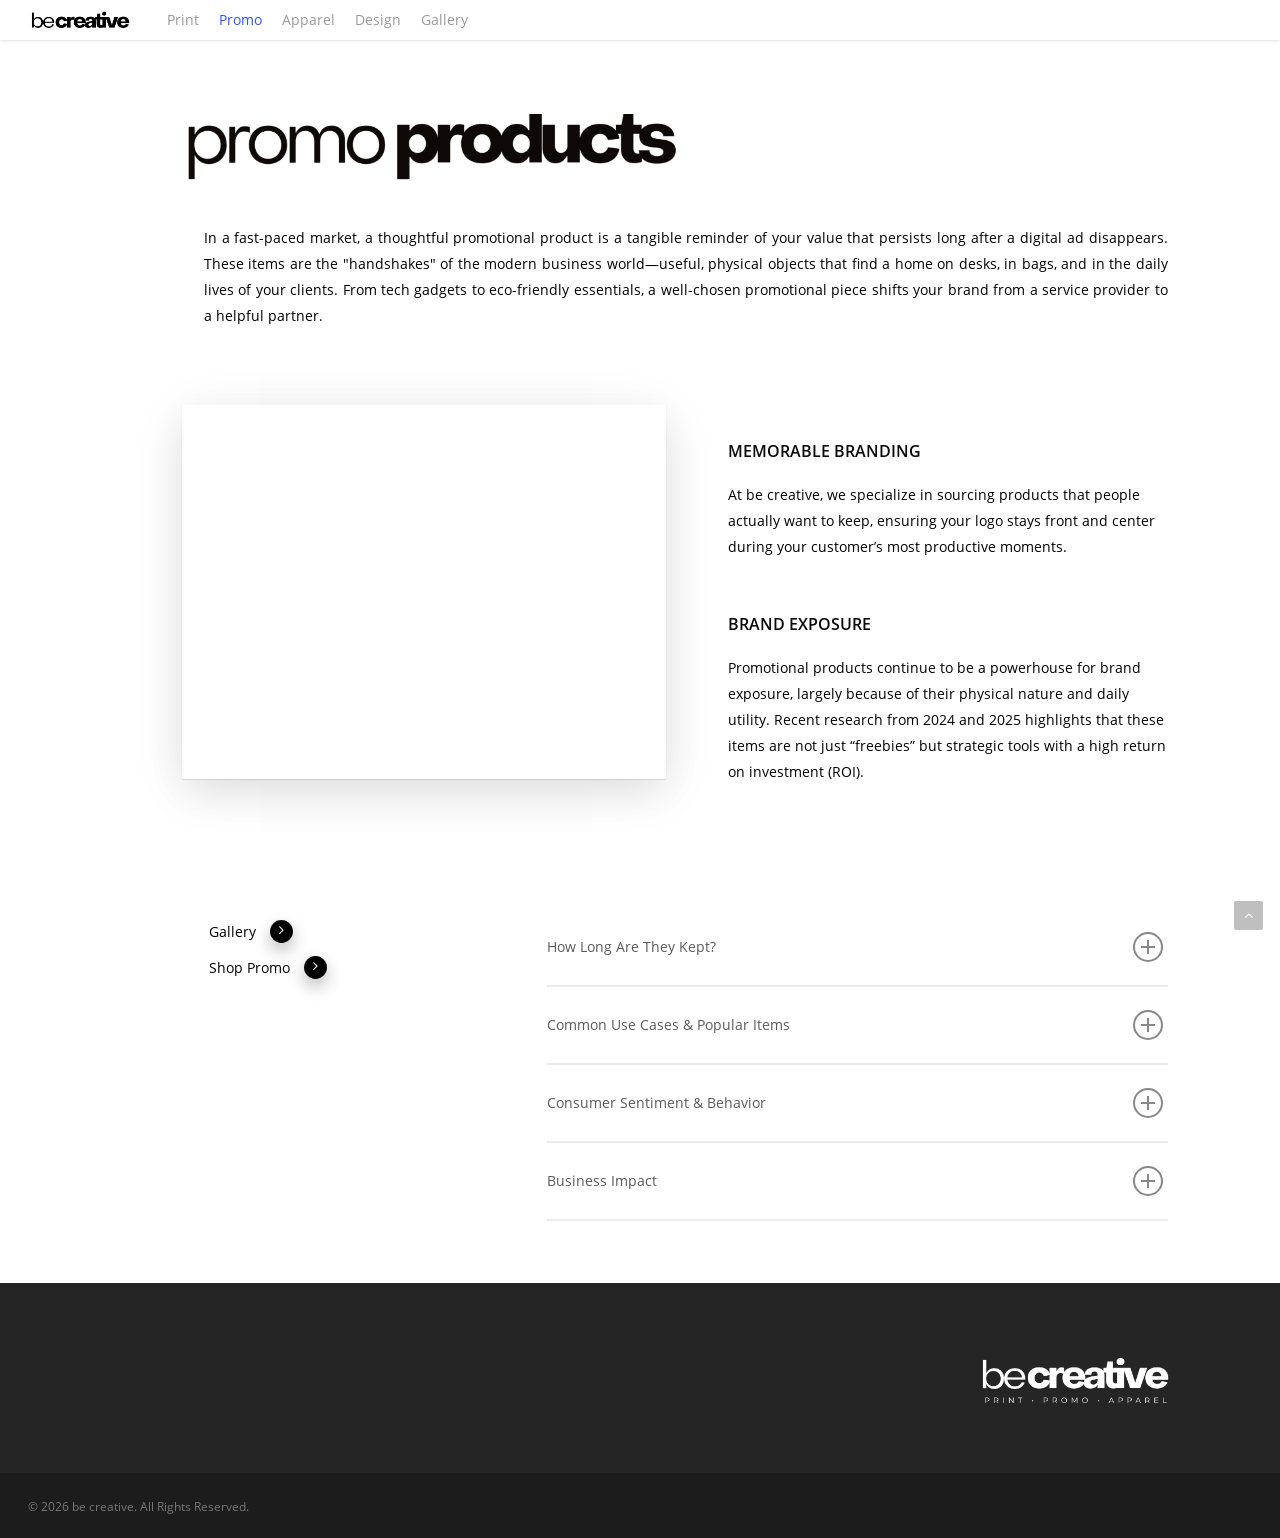
<file: promotional-products.html>
<!DOCTYPE html>

<html lang="en-US" class="no-js">
<head>
	
	<meta charset="UTF-8">
	
	<meta name="viewport" content="width=device-width, initial-scale=1" /><title>Promo &#8211; be creative</title>
<meta name='robots' content='max-image-preview:large' />





<style id="wp-img-auto-sizes-contain-inline-css">
img:is([sizes=auto i],[sizes^="auto," i]){contain-intrinsic-size:3000px 1500px}
/*# sourceURL=wp-img-auto-sizes-contain-inline-css */
</style>


<link rel='stylesheet' id='wp-block-library-css' href='assets/wp-includes/css/dist/block-library/style.min.css' media='all' />
<style id="classic-theme-styles-inline-css">
/*! This file is auto-generated */
.wp-block-button__link{color:#fff;background-color:#32373c;border-radius:9999px;box-shadow:none;text-decoration:none;padding:calc(.667em + 2px) calc(1.333em + 2px);font-size:1.125em}.wp-block-file__button{background:#32373c;color:#fff;text-decoration:none}
/*# sourceURL=/wp-includes/css/classic-themes.min.css */
</style>
<style id="global-styles-inline-css">
:root{--wp--preset--aspect-ratio--square: 1;--wp--preset--aspect-ratio--4-3: 4/3;--wp--preset--aspect-ratio--3-4: 3/4;--wp--preset--aspect-ratio--3-2: 3/2;--wp--preset--aspect-ratio--2-3: 2/3;--wp--preset--aspect-ratio--16-9: 16/9;--wp--preset--aspect-ratio--9-16: 9/16;--wp--preset--color--black: #000000;--wp--preset--color--cyan-bluish-gray: #abb8c3;--wp--preset--color--white: #ffffff;--wp--preset--color--pale-pink: #f78da7;--wp--preset--color--vivid-red: #cf2e2e;--wp--preset--color--luminous-vivid-orange: #ff6900;--wp--preset--color--luminous-vivid-amber: #fcb900;--wp--preset--color--light-green-cyan: #7bdcb5;--wp--preset--color--vivid-green-cyan: #00d084;--wp--preset--color--pale-cyan-blue: #8ed1fc;--wp--preset--color--vivid-cyan-blue: #0693e3;--wp--preset--color--vivid-purple: #9b51e0;--wp--preset--gradient--vivid-cyan-blue-to-vivid-purple: linear-gradient(135deg,rgb(6,147,227) 0%,rgb(155,81,224) 100%);--wp--preset--gradient--light-green-cyan-to-vivid-green-cyan: linear-gradient(135deg,rgb(122,220,180) 0%,rgb(0,208,130) 100%);--wp--preset--gradient--luminous-vivid-amber-to-luminous-vivid-orange: linear-gradient(135deg,rgb(252,185,0) 0%,rgb(255,105,0) 100%);--wp--preset--gradient--luminous-vivid-orange-to-vivid-red: linear-gradient(135deg,rgb(255,105,0) 0%,rgb(207,46,46) 100%);--wp--preset--gradient--very-light-gray-to-cyan-bluish-gray: linear-gradient(135deg,rgb(238,238,238) 0%,rgb(169,184,195) 100%);--wp--preset--gradient--cool-to-warm-spectrum: linear-gradient(135deg,rgb(74,234,220) 0%,rgb(151,120,209) 20%,rgb(207,42,186) 40%,rgb(238,44,130) 60%,rgb(251,105,98) 80%,rgb(254,248,76) 100%);--wp--preset--gradient--blush-light-purple: linear-gradient(135deg,rgb(255,206,236) 0%,rgb(152,150,240) 100%);--wp--preset--gradient--blush-bordeaux: linear-gradient(135deg,rgb(254,205,165) 0%,rgb(254,45,45) 50%,rgb(107,0,62) 100%);--wp--preset--gradient--luminous-dusk: linear-gradient(135deg,rgb(255,203,112) 0%,rgb(199,81,192) 50%,rgb(65,88,208) 100%);--wp--preset--gradient--pale-ocean: linear-gradient(135deg,rgb(255,245,203) 0%,rgb(182,227,212) 50%,rgb(51,167,181) 100%);--wp--preset--gradient--electric-grass: linear-gradient(135deg,rgb(202,248,128) 0%,rgb(113,206,126) 100%);--wp--preset--gradient--midnight: linear-gradient(135deg,rgb(2,3,129) 0%,rgb(40,116,252) 100%);--wp--preset--font-size--small: 13px;--wp--preset--font-size--medium: 20px;--wp--preset--font-size--large: 36px;--wp--preset--font-size--x-large: 42px;--wp--preset--spacing--20: 0.44rem;--wp--preset--spacing--30: 0.67rem;--wp--preset--spacing--40: 1rem;--wp--preset--spacing--50: 1.5rem;--wp--preset--spacing--60: 2.25rem;--wp--preset--spacing--70: 3.38rem;--wp--preset--spacing--80: 5.06rem;--wp--preset--shadow--natural: 6px 6px 9px rgba(0, 0, 0, 0.2);--wp--preset--shadow--deep: 12px 12px 50px rgba(0, 0, 0, 0.4);--wp--preset--shadow--sharp: 6px 6px 0px rgba(0, 0, 0, 0.2);--wp--preset--shadow--outlined: 6px 6px 0px -3px rgb(255, 255, 255), 6px 6px rgb(0, 0, 0);--wp--preset--shadow--crisp: 6px 6px 0px rgb(0, 0, 0);}:where(body) { margin: 0; }:where(.is-layout-flex){gap: 0.5em;}:where(.is-layout-grid){gap: 0.5em;}body .is-layout-flex{display: flex;}.is-layout-flex{flex-wrap: wrap;align-items: center;}.is-layout-flex > :is(*, div){margin: 0;}body .is-layout-grid{display: grid;}.is-layout-grid > :is(*, div){margin: 0;}body{padding-top: 0px;padding-right: 0px;padding-bottom: 0px;padding-left: 0px;}:root :where(.wp-element-button, .wp-block-button__link){background-color: #32373c;border-width: 0;color: #fff;font-family: inherit;font-size: inherit;font-style: inherit;font-weight: inherit;letter-spacing: inherit;line-height: inherit;padding-top: calc(0.667em + 2px);padding-right: calc(1.333em + 2px);padding-bottom: calc(0.667em + 2px);padding-left: calc(1.333em + 2px);text-decoration: none;text-transform: inherit;}.has-black-color{color: var(--wp--preset--color--black) !important;}.has-cyan-bluish-gray-color{color: var(--wp--preset--color--cyan-bluish-gray) !important;}.has-white-color{color: var(--wp--preset--color--white) !important;}.has-pale-pink-color{color: var(--wp--preset--color--pale-pink) !important;}.has-vivid-red-color{color: var(--wp--preset--color--vivid-red) !important;}.has-luminous-vivid-orange-color{color: var(--wp--preset--color--luminous-vivid-orange) !important;}.has-luminous-vivid-amber-color{color: var(--wp--preset--color--luminous-vivid-amber) !important;}.has-light-green-cyan-color{color: var(--wp--preset--color--light-green-cyan) !important;}.has-vivid-green-cyan-color{color: var(--wp--preset--color--vivid-green-cyan) !important;}.has-pale-cyan-blue-color{color: var(--wp--preset--color--pale-cyan-blue) !important;}.has-vivid-cyan-blue-color{color: var(--wp--preset--color--vivid-cyan-blue) !important;}.has-vivid-purple-color{color: var(--wp--preset--color--vivid-purple) !important;}.has-black-background-color{background-color: var(--wp--preset--color--black) !important;}.has-cyan-bluish-gray-background-color{background-color: var(--wp--preset--color--cyan-bluish-gray) !important;}.has-white-background-color{background-color: var(--wp--preset--color--white) !important;}.has-pale-pink-background-color{background-color: var(--wp--preset--color--pale-pink) !important;}.has-vivid-red-background-color{background-color: var(--wp--preset--color--vivid-red) !important;}.has-luminous-vivid-orange-background-color{background-color: var(--wp--preset--color--luminous-vivid-orange) !important;}.has-luminous-vivid-amber-background-color{background-color: var(--wp--preset--color--luminous-vivid-amber) !important;}.has-light-green-cyan-background-color{background-color: var(--wp--preset--color--light-green-cyan) !important;}.has-vivid-green-cyan-background-color{background-color: var(--wp--preset--color--vivid-green-cyan) !important;}.has-pale-cyan-blue-background-color{background-color: var(--wp--preset--color--pale-cyan-blue) !important;}.has-vivid-cyan-blue-background-color{background-color: var(--wp--preset--color--vivid-cyan-blue) !important;}.has-vivid-purple-background-color{background-color: var(--wp--preset--color--vivid-purple) !important;}.has-black-border-color{border-color: var(--wp--preset--color--black) !important;}.has-cyan-bluish-gray-border-color{border-color: var(--wp--preset--color--cyan-bluish-gray) !important;}.has-white-border-color{border-color: var(--wp--preset--color--white) !important;}.has-pale-pink-border-color{border-color: var(--wp--preset--color--pale-pink) !important;}.has-vivid-red-border-color{border-color: var(--wp--preset--color--vivid-red) !important;}.has-luminous-vivid-orange-border-color{border-color: var(--wp--preset--color--luminous-vivid-orange) !important;}.has-luminous-vivid-amber-border-color{border-color: var(--wp--preset--color--luminous-vivid-amber) !important;}.has-light-green-cyan-border-color{border-color: var(--wp--preset--color--light-green-cyan) !important;}.has-vivid-green-cyan-border-color{border-color: var(--wp--preset--color--vivid-green-cyan) !important;}.has-pale-cyan-blue-border-color{border-color: var(--wp--preset--color--pale-cyan-blue) !important;}.has-vivid-cyan-blue-border-color{border-color: var(--wp--preset--color--vivid-cyan-blue) !important;}.has-vivid-purple-border-color{border-color: var(--wp--preset--color--vivid-purple) !important;}.has-vivid-cyan-blue-to-vivid-purple-gradient-background{background: var(--wp--preset--gradient--vivid-cyan-blue-to-vivid-purple) !important;}.has-light-green-cyan-to-vivid-green-cyan-gradient-background{background: var(--wp--preset--gradient--light-green-cyan-to-vivid-green-cyan) !important;}.has-luminous-vivid-amber-to-luminous-vivid-orange-gradient-background{background: var(--wp--preset--gradient--luminous-vivid-amber-to-luminous-vivid-orange) !important;}.has-luminous-vivid-orange-to-vivid-red-gradient-background{background: var(--wp--preset--gradient--luminous-vivid-orange-to-vivid-red) !important;}.has-very-light-gray-to-cyan-bluish-gray-gradient-background{background: var(--wp--preset--gradient--very-light-gray-to-cyan-bluish-gray) !important;}.has-cool-to-warm-spectrum-gradient-background{background: var(--wp--preset--gradient--cool-to-warm-spectrum) !important;}.has-blush-light-purple-gradient-background{background: var(--wp--preset--gradient--blush-light-purple) !important;}.has-blush-bordeaux-gradient-background{background: var(--wp--preset--gradient--blush-bordeaux) !important;}.has-luminous-dusk-gradient-background{background: var(--wp--preset--gradient--luminous-dusk) !important;}.has-pale-ocean-gradient-background{background: var(--wp--preset--gradient--pale-ocean) !important;}.has-electric-grass-gradient-background{background: var(--wp--preset--gradient--electric-grass) !important;}.has-midnight-gradient-background{background: var(--wp--preset--gradient--midnight) !important;}.has-small-font-size{font-size: var(--wp--preset--font-size--small) !important;}.has-medium-font-size{font-size: var(--wp--preset--font-size--medium) !important;}.has-large-font-size{font-size: var(--wp--preset--font-size--large) !important;}.has-x-large-font-size{font-size: var(--wp--preset--font-size--x-large) !important;}
:root :where(.wp-block-icon svg){width: 24px;}
:where(.wp-block-post-template.is-layout-flex){gap: 1.25em;}:where(.wp-block-post-template.is-layout-grid){gap: 1.25em;}
:where(.wp-block-term-template.is-layout-flex){gap: 1.25em;}:where(.wp-block-term-template.is-layout-grid){gap: 1.25em;}
:where(.wp-block-columns.is-layout-flex){gap: 2em;}:where(.wp-block-columns.is-layout-grid){gap: 2em;}
:root :where(.wp-block-pullquote){font-size: 1.5em;line-height: 1.6;}
/*# sourceURL=global-styles-inline-css */
</style>
<link rel='stylesheet' id='sr7css-css' href='assets/wp-content/plugins/revslider/public/css/sr7.css' media='all' />
<link rel='stylesheet' id='hostinger-reach-subscription-block-css' href='assets/wp-content/plugins/hostinger-reach/frontend/dist/blocks/subscription.css' media='all' />
<link rel='stylesheet' id='font-awesome-css' href='assets/wp-content/plugins/elementor/assets/lib/font-awesome/css/font-awesome.min.css' media='all' />
<link rel='stylesheet' id='salient-grid-system-css' href='assets/wp-content/themes/salient/css/grid-system.css' media='all' />
<link rel='stylesheet' id='main-styles-css' href='assets/wp-content/themes/salient/css/style.css' media='all' />
<style id="main-styles-inline-css">

		@font-face{
		     font-family:'Open Sans';
		     src:url('assets/wp-content/themes/salient/css/fonts/OpenSans-Light.woff') format('woff');
		     font-weight:300;
		     font-style:normal
		}
		 @font-face{
		     font-family:'Open Sans';
		     src:url('assets/wp-content/themes/salient/css/fonts/OpenSans-Regular.woff') format('woff');
		     font-weight:400;
		     font-style:normal
		}
		 @font-face{
		     font-family:'Open Sans';
		     src:url('assets/wp-content/themes/salient/css/fonts/OpenSans-SemiBold.woff') format('woff');
		     font-weight:600;
		     font-style:normal
		}
		 @font-face{
		     font-family:'Open Sans';
		     src:url('assets/wp-content/themes/salient/css/fonts/OpenSans-Bold.woff') format('woff');
		     font-weight:700;
		     font-style:normal
		}
/*# sourceURL=main-styles-inline-css */
</style>
<link rel='stylesheet' id='nectar-header-secondary-nav-css' href='assets/wp-content/themes/salient/css/header/header-secondary-nav.css' media='all' />
<link rel='stylesheet' id='nectar-ocm-simple-css' href='assets/wp-content/themes/salient/css/off-canvas/simple-dropdown.css' media='all' />
<link rel='stylesheet' id='nectar-element-wpb-column-border-css' href='assets/wp-content/themes/salient/css/elements/element-wpb-column-border.css' media='all' />
<link rel='stylesheet' id='fancyBox-css' href='assets/wp-content/themes/salient/css/plugins/jquery.fancybox.css' media='all' />
<link rel='stylesheet' id='responsive-css' href='assets/wp-content/themes/salient/css/responsive.css' media='all' />
<link rel='stylesheet' id='select2-css' href='assets/wp-content/themes/salient/css/plugins/select2.css' media='all' />
<link rel='stylesheet' id='skin-original-css' href='assets/wp-content/themes/salient/css/skin-original.css' media='all' />
<link rel='stylesheet' id='js_composer_front-css' href='assets/wp-content/plugins/js_composer_salient/assets/css/js_composer.min.css' media='all' />
<link rel='stylesheet' id='dynamic-css-css' href='assets/wp-content/themes/salient/css/salient-dynamic-styles.css' media='all' />
<style id="dynamic-css-inline-css">
#header-space{background-color:#ffffff}@media only screen and (min-width:1000px){body #ajax-content-wrap.no-scroll{min-height:calc(100vh - 74px);height:calc(100vh - 74px)!important;}}@media only screen and (min-width:1000px){#page-header-wrap.fullscreen-header,#page-header-wrap.fullscreen-header #page-header-bg,html:not(.nectar-box-roll-loaded) .nectar-box-roll > #page-header-bg.fullscreen-header,.nectar_fullscreen_zoom_recent_projects,#nectar_fullscreen_rows:not(.afterLoaded) > div{height:calc(100vh - 73px);}.wpb_row.vc_row-o-full-height.top-level,.wpb_row.vc_row-o-full-height.top-level > .col.span_12{min-height:calc(100vh - 73px);}html:not(.nectar-box-roll-loaded) .nectar-box-roll > #page-header-bg.fullscreen-header{top:74px;}.nectar-slider-wrap[data-fullscreen="true"]:not(.loaded),.nectar-slider-wrap[data-fullscreen="true"]:not(.loaded) .swiper-container{height:calc(100vh - 72px)!important;}.admin-bar .nectar-slider-wrap[data-fullscreen="true"]:not(.loaded),.admin-bar .nectar-slider-wrap[data-fullscreen="true"]:not(.loaded) .swiper-container{height:calc(100vh - 72px - 32px)!important;}}#nectar_fullscreen_rows{background-color:;}.wpb_column.child_column.right_margin_0px{margin-right:0!important;}
/*# sourceURL=dynamic-css-inline-css */
</style>
<script async data-wp-strategy="async" id="tp-tools-js" src="assets/wp-content/plugins/revslider/public/js/libs/tptools.js"></script>
<script async data-wp-strategy="async" id="sr7-js" src="assets/wp-content/plugins/revslider/public/js/sr7.js"></script>
<script id="jquery-core-js" src="assets/wp-includes/js/jquery/jquery.min.js"></script>
<script id="jquery-migrate-js" src="assets/wp-includes/js/jquery/jquery-migrate.min.js"></script>

<meta name="generator" content="WordPress 7.0.1" />
<link rel="canonical" href="https://becreativetx.com/promotional-products.html" />
<meta name="description" content="Promotional products from be creative: drinkware, tech, totes, and giveaways your customers keep, branded to your spec.">
<meta property="og:type" content="website">
<meta property="og:site_name" content="be creative">
<meta property="og:title" content="Promo – be creative">
<meta property="og:description" content="Promotional products from be creative: drinkware, tech, totes, and giveaways your customers keep, branded to your spec.">
<meta property="og:url" content="https://becreativetx.com/promotional-products.html">
<meta property="og:image" content="https://becreativetx.com/assets/wp-content/uploads/2026/04/cropped-Asset-5-scaled-1-270x270.png">
<meta name="twitter:card" content="summary">
<meta name="twitter:title" content="Promo – be creative">
<meta name="twitter:description" content="Promotional products from be creative: drinkware, tech, totes, and giveaways your customers keep, branded to your spec.">
<meta name="twitter:image" content="https://becreativetx.com/assets/wp-content/uploads/2026/04/cropped-Asset-5-scaled-1-270x270.png">
<link rel='shortlink' href='index.html' />
<script type="text/javascript"> var root = document.getElementsByTagName( "html" )[0]; root.setAttribute( "class", "js" ); </script><meta name="generator" content="Elementor 4.1.4; features: e_font_icon_svg, additional_custom_breakpoints; settings: css_print_method-external, google_font-enabled, font_display-swap">
			<style>
				.e-con.e-parent:nth-of-type(n+4):not(.e-lazyloaded):not(.e-no-lazyload),
				.e-con.e-parent:nth-of-type(n+4):not(.e-lazyloaded):not(.e-no-lazyload) * {
					background-image: none !important;
				}
				@media screen and (max-height: 1024px) {
					.e-con.e-parent:nth-of-type(n+3):not(.e-lazyloaded):not(.e-no-lazyload),
					.e-con.e-parent:nth-of-type(n+3):not(.e-lazyloaded):not(.e-no-lazyload) * {
						background-image: none !important;
					}
				}
				@media screen and (max-height: 640px) {
					.e-con.e-parent:nth-of-type(n+2):not(.e-lazyloaded):not(.e-no-lazyload),
					.e-con.e-parent:nth-of-type(n+2):not(.e-lazyloaded):not(.e-no-lazyload) * {
						background-image: none !important;
					}
				}
			</style>
			<meta name="generator" content="Powered by WPBakery Page Builder - drag and drop page builder for WordPress."/>
<meta name="generator" content="Powered by Slider Revolution 6.7.58 - responsive, Mobile-Friendly Slider Plugin for WordPress with comfortable drag and drop interface." />
<link rel="icon" href="assets/wp-content/uploads/2026/04/cropped-Asset-5-scaled-1-32x32.png" sizes="32x32" />
<link rel="icon" href="assets/wp-content/uploads/2026/04/cropped-Asset-5-scaled-1-192x192.png" sizes="192x192" />
<link rel="apple-touch-icon" href="assets/wp-content/uploads/2026/04/cropped-Asset-5-scaled-1-180x180.png" />
<meta name="msapplication-TileImage" content="assets/wp-content/uploads/2026/04/cropped-Asset-5-scaled-1-270x270.png" />
<script>
	window._tpt			??= {};
	window.SR7			??= {};
	_tpt.R				??= {};
	_tpt.R.fonts		??= {};
	_tpt.R.fonts.customFonts??= {};
	SR7.devMode			=  false;
	SR7.F 				??= {};
	SR7.G				??= {};
	SR7.LIB				??= {};
	SR7.E				??= {};
	SR7.E.gAddons		??= {};
	SR7.E.php 			??= {};
	SR7.E.nonce			= '2d0dbb4580';
	SR7.E.ajaxurl		= 'https://becreativetx.com/wp-admin/admin-ajax.php';
	SR7.E.resturl		= 'https://becreativetx.com/wp-json/';
	SR7.E.slug_path		= 'revslider/revslider.php';
	SR7.E.slug			= 'revslider';
	SR7.E.plugin_url	= 'https://becreativetx.com/wp-content/plugins/revslider/';
	SR7.E.wp_plugin_url = 'https://becreativetx.com/wp-content/plugins/';
	SR7.E.revision		= '6.7.58';
	SR7.E.fontBaseUrl	= '';
	SR7.G.breakPoints 	= [1240,1024,778,480];
	SR7.G.fSUVW 		= false;
	SR7.E.modules 		= ['module','page','slide','layer','draw','animate','srtools','canvas','defaults','carousel','navigation','media','modifiers','migration'];
	SR7.E.libs 			= ['WEBGL'];
	SR7.E.css 			= ['csslp','cssbtns','cssfilters','cssnav','cssmedia'];
	SR7.E.resources		= {};
	SR7.E.ytnc			= false;
	SR7.JSON			??= {};
/*! Slider Revolution 7.0 - Page Processor */
!function(){"use strict";window.SR7??={},window._tpt??={},SR7.version="Slider Revolution 6.7.40",_tpt.getMobileZoom=()=>_tpt.is_mobile?document.documentElement.clientWidth/window.innerWidth:1,_tpt.getWinDim=function(t){_tpt.screenHeightWithUrlBar??=window.innerHeight;let e=SR7.F?.modal?.visible&&SR7.M[SR7.F.module.getIdByAlias(SR7.F.modal.requested)];_tpt.scrollBar=window.innerWidth!==document.documentElement.clientWidth||e&&window.innerWidth!==e.c.module.clientWidth,_tpt.winW=_tpt.getMobileZoom()*window.innerWidth-(_tpt.scrollBar||"prepare"==t?_tpt.scrollBarW??_tpt.mesureScrollBar():0),_tpt.winH=_tpt.getMobileZoom()*window.innerHeight,_tpt.winWAll=document.documentElement.clientWidth},_tpt.getResponsiveLevel=function(t,e){return SR7.G.fSUVW?_tpt.closestGE(t,window.innerWidth):_tpt.closestGE(t,_tpt.winWAll)},_tpt.mesureScrollBar=function(){let t=document.createElement("div");return t.className="RSscrollbar-measure",t.style.width="100px",t.style.height="100px",t.style.overflow="scroll",t.style.position="absolute",t.style.top="-9999px",document.body.appendChild(t),_tpt.scrollBarW=t.offsetWidth-t.clientWidth,document.body.removeChild(t),_tpt.scrollBarW},_tpt.loadCSS=async function(t,e,s){return s?_tpt.R.fonts.required[e].status=1:(_tpt.R[e]??={},_tpt.R[e].status=1),new Promise((i,n)=>{if(_tpt.isStylesheetLoaded(t))s?_tpt.R.fonts.required[e].status=2:_tpt.R[e].status=2,i();else{const o=document.createElement("link");o.rel="stylesheet";let l="text",r="css";o["type"]=l+"/"+r,o.href=t,o.onload=()=>{s?_tpt.R.fonts.required[e].status=2:_tpt.R[e].status=2,i()},o.onerror=()=>{s?_tpt.R.fonts.required[e].status=3:_tpt.R[e].status=3,n(new Error(`Failed to load CSS: ${t}`))},document.head.appendChild(o)}})},_tpt.addContainer=function(t){const{tag:e="div",id:s,class:i,datas:n,textContent:o,iHTML:l}=t,r=document.createElement(e);if(s&&""!==s&&(r.id=s),i&&""!==i&&(r.className=i),n)for(const[t,e]of Object.entries(n))"style"==t?r.style.cssText=e:r.setAttribute(`data-${t}`,e);return o&&(r.textContent=o),l&&(r.innerHTML=l),r},_tpt.collector=function(){return{fragment:new DocumentFragment,add(t){var e=_tpt.addContainer(t);return this.fragment.appendChild(e),e},append(t){t.appendChild(this.fragment)}}},_tpt.isStylesheetLoaded=function(t){let e=t.split("?")[0];return Array.from(document.querySelectorAll('link[rel="stylesheet"], link[rel="preload"]')).some(t=>t.href.split("?")[0]===e)},_tpt.preloader={requests:new Map,preloaderTemplates:new Map,show:function(t,e){if(!e||!t)return;const{type:s,color:i}=e;if(s<0||"off"==s)return;const n=`preloader_${s}`;let o=this.preloaderTemplates.get(n);o||(o=this.build(s,i),this.preloaderTemplates.set(n,o)),this.requests.has(t)||this.requests.set(t,{count:0});const l=this.requests.get(t);clearTimeout(l.timer),l.count++,1===l.count&&(l.timer=setTimeout(()=>{l.preloaderClone=o.cloneNode(!0),l.anim&&l.anim.kill(),void 0!==_tpt.gsap?l.anim=_tpt.gsap.fromTo(l.preloaderClone,1,{opacity:0},{opacity:1}):l.preloaderClone.classList.add("sr7-fade-in"),t.appendChild(l.preloaderClone)},150))},hide:function(t){if(!this.requests.has(t))return;const e=this.requests.get(t);e.count--,e.count<0&&(e.count=0),e.anim&&e.anim.kill(),0===e.count&&(clearTimeout(e.timer),e.preloaderClone&&(e.preloaderClone.classList.remove("sr7-fade-in"),e.anim=_tpt.gsap.to(e.preloaderClone,.3,{opacity:0,onComplete:function(){e.preloaderClone.remove()}})))},state:function(t){if(!this.requests.has(t))return!1;return this.requests.get(t).count>0},build:(t,e="#ffffff",s="")=>{if(t<0||"off"===t)return null;const i=parseInt(t);if(t="prlt"+i,isNaN(i))return null;if(_tpt.loadCSS(SR7.E.plugin_url+"public/css/preloaders/t"+i+".css","preloader_"+t),isNaN(i)||i<6){const n=`background-color:${e}`,o=1===i||2==i?n:"",l=3===i||4==i?n:"",r=_tpt.collector();["dot1","dot2","bounce1","bounce2","bounce3"].forEach(t=>r.add({tag:"div",class:t,datas:{style:l}}));const d=_tpt.addContainer({tag:"sr7-prl",class:`${t} ${s}`,datas:{style:o}});return r.append(d),d}{let n={};if(7===i){let t;e.startsWith("#")?(t=e.replace("#",""),t=`rgba(${parseInt(t.substring(0,2),16)}, ${parseInt(t.substring(2,4),16)}, ${parseInt(t.substring(4,6),16)}, `):e.startsWith("rgb")&&(t=e.slice(e.indexOf("(")+1,e.lastIndexOf(")")).split(",").map(t=>t.trim()),t=`rgba(${t[0]}, ${t[1]}, ${t[2]}, `),t&&(n.style=`border-top-color: ${t}0.65); border-bottom-color: ${t}0.15); border-left-color: ${t}0.65); border-right-color: ${t}0.15)`)}else 12===i&&(n.style=`background:${e}`);const o=[10,0,4,2,5,9,0,4,4,2][i-6],l=_tpt.collector(),r=l.add({tag:"div",class:"sr7-prl-inner",datas:n});Array.from({length:o}).forEach(()=>r.appendChild(l.add({tag:"span",datas:{style:`background:${e}`}})));const d=_tpt.addContainer({tag:"sr7-prl",class:`${t} ${s}`});return l.append(d),d}}},SR7.preLoader={show:(t,e)=>{"off"!==(SR7.M[t]?.settings?.pLoader?.type??"off")&&_tpt.preloader.show(e||SR7.M[t].c.module,SR7.M[t]?.settings?.pLoader??{color:"#fff",type:10})},hide:(t,e)=>{"off"!==(SR7.M[t]?.settings?.pLoader?.type??"off")&&_tpt.preloader.hide(e||SR7.M[t].c.module)},state:(t,e)=>_tpt.preloader.state(e||SR7.M[t].c.module)},_tpt.prepareModuleHeight=function(t){window.SR7.M??={},window.SR7.M[t.id]??={},"ignore"==t.googleFont&&(SR7.E.ignoreGoogleFont=!0);let e=window.SR7.M[t.id];if(null==_tpt.scrollBarW&&_tpt.mesureScrollBar(),e.c??={},e.states??={},e.settings??={},e.settings.size??={},t.fixed&&(e.settings.fixed=!0),e.c.module=document.querySelector("sr7-module#"+t.id),e.c.adjuster=e.c.module.getElementsByTagName("sr7-adjuster")[0],e.c.content=e.c.module.getElementsByTagName("sr7-content")[0],"carousel"==t.type&&(e.c.carousel=e.c.content.getElementsByTagName("sr7-carousel")[0]),null==e.c.module||null==e.c.module)return;t.plType&&t.plColor&&(e.settings.pLoader={type:t.plType,color:t.plColor}),void 0===t.plType||"off"===t.plType||SR7.preLoader.state(t.id)&&SR7.preLoader.state(t.id,e.c.module)||SR7.preLoader.show(t.id,e.c.module),_tpt.winW||_tpt.getWinDim("prepare"),_tpt.getWinDim();let s=""+e.c.module.dataset?.modal;"modal"==s||"true"==s||"undefined"!==s&&"false"!==s||(e.settings.size.fullWidth=t.size.fullWidth,e.LEV??=_tpt.getResponsiveLevel(window.SR7.G.breakPoints,t.id),t.vpt=_tpt.fillArray(t.vpt,5),e.settings.vPort=t.vpt[e.LEV],void 0!==t.el&&"720"==t.el[4]&&t.gh[4]!==t.el[4]&&"960"==t.el[3]&&t.gh[3]!==t.el[3]&&"768"==t.el[2]&&t.gh[2]!==t.el[2]&&delete t.el,e.settings.size.height=null==t.el||null==t.el[e.LEV]||0==t.el[e.LEV]||"auto"==t.el[e.LEV]?_tpt.fillArray(t.gh,5,-1):_tpt.fillArray(t.el,5,-1),e.settings.size.width=_tpt.fillArray(t.gw,5,-1),e.settings.size.minHeight=_tpt.fillArray(t.mh??[0],5,-1),e.cacheSize={fullWidth:e.settings.size?.fullWidth,fullHeight:e.settings.size?.fullHeight},void 0!==t.off&&(t.off?.t&&(e.settings.size.m??={})&&(e.settings.size.m.t=t.off.t),t.off?.b&&(e.settings.size.m??={})&&(e.settings.size.m.b=t.off.b),t.off?.l&&(e.settings.size.p??={})&&(e.settings.size.p.l=t.off.l),t.off?.r&&(e.settings.size.p??={})&&(e.settings.size.p.r=t.off.r),e.offsetPrepared=!0),_tpt.updatePMHeight(t.id,t,!0))},_tpt.updatePMHeight=(t,e,s)=>{let i=SR7.M[t];var n=i.settings.size.fullWidth?_tpt.winW:i.c.module.parentNode.offsetWidth;n=0===n||isNaN(n)?_tpt.winW:n;let o=i.settings.size.width[i.LEV]||i.settings.size.width[i.LEV++]||i.settings.size.width[i.LEV--]||n,l=i.settings.size.height[i.LEV]||i.settings.size.height[i.LEV++]||i.settings.size.height[i.LEV--]||0,r=i.settings.size.minHeight[i.LEV]||i.settings.size.minHeight[i.LEV++]||i.settings.size.minHeight[i.LEV--]||0;if(l="auto"==l?0:l,l=parseInt(l),"carousel"!==e.type&&(n-=parseInt(e.onw??0)||0),i.MP=!i.settings.size.fullWidth&&n<o||_tpt.winW<o?Math.min(1,n/o):1,e.size.fullScreen||e.size.fullHeight){let t=parseInt(e.fho)||0,s=(""+e.fho).indexOf("%")>-1;e.newh=_tpt.winH-(s?_tpt.winH*t/100:t)}else e.newh=i.MP*Math.max(l,r);if(e.newh+=(parseInt(e.onh??0)||0)+(parseInt(e.carousel?.pt)||0)+(parseInt(e.carousel?.pb)||0),void 0!==e.slideduration&&(e.newh=Math.max(e.newh,parseInt(e.slideduration)/3)),e.shdw&&_tpt.buildShadow(e.id,e),i.c.adjuster.style.height=e.newh+"px",i.c.module.style.height=e.newh+"px",i.c.content.style.height=e.newh+"px",i.states.heightPrepared=!0,i.dims??={},i.dims.moduleRect=i.c.module.getBoundingClientRect(),i.c.content.style.left="-"+i.dims.moduleRect.left+"px",!i.settings.size.fullWidth)return s&&requestAnimationFrame(()=>{n!==i.c.module.parentNode.offsetWidth&&_tpt.updatePMHeight(e.id,e)}),void _tpt.bgStyle(e.id,e,window.innerWidth==_tpt.winW,!0);_tpt.bgStyle(e.id,e,window.innerWidth==_tpt.winW,!0),requestAnimationFrame(function(){s&&requestAnimationFrame(()=>{n!==i.c.module.parentNode.offsetWidth&&_tpt.updatePMHeight(e.id,e)})}),i.earlyResizerFunction||(i.earlyResizerFunction=function(){requestAnimationFrame(function(){_tpt.getWinDim(),_tpt.moduleDefaults(e.id,e),_tpt.updateSlideBg(t,!0)})},window.addEventListener("resize",i.earlyResizerFunction))},_tpt.buildShadow=function(t,e){let s=SR7.M[t];null==s.c.shadow&&(s.c.shadow=document.createElement("sr7-module-shadow"),s.c.shadow.classList.add("sr7-shdw-"+e.shdw),s.c.content.appendChild(s.c.shadow))},_tpt.bgStyle=async(t,e,s,i,n)=>{const o=SR7.M[t];if((e=e??o.settings).fixed&&!o.c.module.classList.contains("sr7-top-fixed")&&(o.c.module.classList.add("sr7-top-fixed"),o.c.module.style.position="fixed",o.c.module.style.width="100%",o.c.module.style.top="0px",o.c.module.style.left="0px",o.c.module.style.pointerEvents="none",o.c.module.style.zIndex=5e3,o.c.content.style.pointerEvents="none"),null==o.c.bgcanvas){let t=document.createElement("sr7-module-bg"),l=!1;if("string"==typeof e?.bg?.color&&e?.bg?.color.includes("{"))if(_tpt.gradient&&_tpt.gsap)e.bg.color=_tpt.gradient.convert(e.bg.color);else try{let t=JSON.parse(e.bg.color);(t?.orig||t?.string)&&(e.bg.color=JSON.parse(e.bg.color))}catch(t){return}let r="string"==typeof e?.bg?.color?e?.bg?.color||"transparent":e?.bg?.color?.string??e?.bg?.color?.orig??e?.bg?.color?.color??"transparent";if(t.style["background"+(String(r).includes("grad")?"":"Color")]=r,("transparent"!==r||n)&&(l=!0),o.offsetPrepared&&(t.style.visibility="hidden"),e?.bg?.image?.src&&(t.style.backgroundImage=`url(${e?.bg?.image.src})`,t.style.backgroundSize=""==(e.bg.image?.size??"")?"cover":e.bg.image.size,t.style.backgroundPosition=e.bg.image.position,t.style.backgroundRepeat=""==e.bg.image.repeat||null==e.bg.image.repeat?"no-repeat":e.bg.image.repeat,l=!0),!l)return;o.c.bgcanvas=t,e.size.fullWidth?t.style.width=_tpt.winW-(s&&_tpt.winH<document.body.offsetHeight?_tpt.scrollBarW:0)+"px":i&&(t.style.width=o.c.module.offsetWidth+"px"),e.sbt?.use?o.c.content.appendChild(o.c.bgcanvas):o.c.module.appendChild(o.c.bgcanvas)}o.c.bgcanvas.style.height=void 0!==e.newh?e.newh+"px":("carousel"==e.type?o.dims.module.h:o.dims.content.h)+"px",o.c.bgcanvas.style.left=!s&&e.sbt?.use||o.c.bgcanvas.closest("SR7-CONTENT")?"0px":"-"+(o?.dims?.moduleRect?.left??0)+"px"},_tpt.updateSlideBg=function(t,e){const s=SR7.M[t];let i=s.settings;s?.c?.bgcanvas&&(i.size.fullWidth?s.c.bgcanvas.style.width=_tpt.winW-(e&&_tpt.winH<document.body.offsetHeight?_tpt.scrollBarW:0)+"px":preparing&&(s.c.bgcanvas.style.width=s.c.module.offsetWidth+"px"))},_tpt.moduleDefaults=(t,e)=>{let s=SR7.M[t];null!=s&&null!=s.c&&null!=s.c.module&&(s.dims??={},s.dims.moduleRect=s.c.module.getBoundingClientRect(),s.c.content.style.left="-"+s.dims.moduleRect.left+"px",s.c.content.style.width=_tpt.winW-_tpt.scrollBarW+"px","carousel"==e.type&&(s.c.module.style.overflow="visible"),_tpt.bgStyle(t,e,window.innerWidth==_tpt.winW))},_tpt.getOffset=t=>{var e=t.getBoundingClientRect(),s=window.pageXOffset||document.documentElement.scrollLeft,i=window.pageYOffset||document.documentElement.scrollTop;return{top:e.top+i,left:e.left+s}},_tpt.fillArray=function(t,e){let s,i;t=Array.isArray(t)?t:[t];let n=Array(e),o=t.length;for(i=0;i<t.length;i++)n[i+(e-o)]=t[i],null==s&&"#"!==t[i]&&(s=t[i]);for(let t=0;t<e;t++)void 0!==n[t]&&"#"!=n[t]||(n[t]=s),s=n[t];return n},_tpt.closestGE=function(t,e){let s=Number.MAX_VALUE,i=-1;for(let n=0;n<t.length;n++)t[n]-1>=e&&t[n]-1-e<s&&(s=t[n]-1-e,i=n);return++i}}();</script>
<style type="text/css" data-type="vc_shortcodes-custom-css">.vc_custom_1776962246755{margin-bottom: 40px !important;}.vc_custom_1776964594442{margin-bottom: 40px !important;}</style><noscript><style> .wpb_animate_when_almost_visible { opacity: 1; }</style></noscript>	
<link rel="stylesheet" href="css/a11y.css?v=dfd39c70">
</head>


<body class="wp-singular page-template-default page page-id-31 wp-theme-salient nectar-auto-lightbox original wpb-js-composer js-comp-ver-6.2.0 vc_responsive elementor-default elementor-kit-37" data-footer-reveal="false" data-footer-reveal-shadow="none" data-header-format="menu-left-aligned" data-body-border="off" data-boxed-style="" data-header-breakpoint="1000" data-dropdown-style="minimal" data-cae="easeOutCubic" data-cad="750" data-megamenu-width="contained" data-aie="none" data-ls="fancybox" data-apte="standard" data-hhun="1" data-fancy-form-rcs="1" data-form-style="minimal" data-form-submit="regular" data-is="minimal" data-button-style="default" data-user-account-button="false" data-flex-cols="true" data-col-gap="default" data-header-inherit-rc="true" data-header-search="false" data-animated-anchors="true" data-ajax-transitions="false" data-full-width-header="true" data-slide-out-widget-area="true" data-slide-out-widget-area-style="simple" data-user-set-ocm="off" data-loading-animation="none" data-bg-header="false" data-responsive="1" data-ext-responsive="true" data-header-resize="0" data-header-color="light" data-cart="false" data-remove-m-parallax="" data-remove-m-video-bgs="" data-m-animate="0" data-force-header-trans-color="light" data-smooth-scrolling="0" data-permanent-transparent="false" >
	
	<script type="text/javascript"> if(navigator.userAgent.match(/(Android|iPod|iPhone|iPad|BlackBerry|IEMobile|Opera Mini)/)) { document.body.className += " using-mobile-browser "; } </script>	
	<div id="header-space" data-secondary-header-display="full" data-header-mobile-fixed='false'></div> 
	
		
	<div id="header-outer" data-has-menu="true" data-has-buttons="no" data-header-button_style="default" data-using-pr-menu="false" data-mobile-fixed="false" data-ptnm="false" data-lhe="default" data-user-set-bg="#ffffff" data-format="menu-left-aligned" data-permanent-transparent="false" data-megamenu-rt="0" data-remove-fixed="0" data-header-resize="0" data-cart="false" data-transparency-option="" data-box-shadow="small" data-shrink-num="6" data-using-secondary="1" data-using-logo="1" data-logo-height="20" data-m-logo-height="24" data-padding="10" data-full-width="true" data-condense="false" >
		
			
	<div id="header-secondary-outer" class="menu-left-aligned" data-mobile="display_full" data-remove-fixed="0" data-lhe="default" data-secondary-text="false" data-full-width="true" data-mobile-fixed="false" data-permanent-transparent="false" >
		<div class="container">
			<nav>
									<ul class="sf-menu">
						<li id="menu-item-76" class="menu-item menu-item-type-post_type menu-item-object-page menu-item-76"><a href="upload-art.html">upload art</a></li>
<li id="menu-item-77" class="menu-item menu-item-type-post_type menu-item-object-page menu-item-77"><a href="request-a-quote.html">request a quote</a></li>
					</ul>
									
			</nav>
		</div>
	</div>
	

<div id="search-outer" class="nectar">
	<div id="search">
		<div class="container">
			 <div id="search-box">
				 <div class="inner-wrap">
					 <div class="col span_12">
						  <form role="search" action="https://becreativetx.com/" method="GET">
															<input type="text" name="s" aria-label="Search" placeholder="Start Typing..." data-placeholder="Start Typing..." />
															
												</form>
					</div><!--/span_12-->
				</div><!--/inner-wrap-->
			 </div><!--/search-box-->
			 <div id="close"><a href="#">
				<span class="icon-salient-x" aria-hidden="true"></span>				 </a></div>
		 </div><!--/container-->
	</div><!--/search-->
</div><!--/search-outer-->

<header id="top">
	<div class="container">
		<div class="row">
			<div class="col span_3">
				<a id="logo" href="index.html" data-supplied-ml-starting-dark="false" data-supplied-ml-starting="false" data-supplied-ml="false" >
					<img class="stnd  dark-version" alt="be creative" src="assets/wp-content/uploads/2026/04/Copy-of-Copy-of-Black-White-Minimalist-Simple-Modern-Creative-Studio-Business-Card-e1775799989551.png"  /> 
				</a>
				
							</div><!--/span_3-->
			
			<div class="col span_9 col_last">
									<div class="slide-out-widget-area-toggle mobile-icon simple" data-custom-color="false" data-icon-animation="simple-transform">
						<div> <a href="#sidewidgetarea" aria-label="Navigation Menu" aria-expanded="false" class="closed">
							<span aria-hidden="true"> <i class="lines-button x2"> <i class="lines"></i> </i> </span>
						</a></div> 
					</div>
								
									
					<nav>
						
						<ul class="sf-menu">	
							<li id="menu-item-57" class="menu-item menu-item-type-post_type menu-item-object-page menu-item-57"><a href="commercial-printing.html">Print</a></li>
<li id="menu-item-58" class="menu-item menu-item-type-post_type menu-item-object-page current-menu-item page_item page-item-31 current_page_item menu-item-58"><a href="promotional-products.html" aria-current="page">Promo</a></li>
<li id="menu-item-59" class="menu-item menu-item-type-post_type menu-item-object-page menu-item-59"><a href="branded-apparel.html">Apparel</a></li>
<li id="menu-item-60" class="menu-item menu-item-type-post_type menu-item-object-page menu-item-60"><a href="design-2.html">Design</a></li>
<li class="menu-item menu-item-type-post_type menu-item-object-page menu-item-gallery"><a href="gallery.html">Gallery</a></li>
						</ul>
						

												
					</nav>
					
										
				</div><!--/span_9-->
				
									<div class="right-aligned-menu-items">
						<nav>
							<ul class="buttons sf-menu" data-user-set-ocm="off">
								
																
							</ul>
							
													</nav>
					</div><!--/right-aligned-menu-items-->
					
									
			</div><!--/row-->
			
<div id="mobile-menu" data-mobile-fixed="false">    
	
	<div class="inner">
		
				
		<div class="menu-items-wrap" data-has-secondary-text="false">
			
			<ul>
				<li class="menu-item menu-item-type-post_type menu-item-object-page menu-item-57"><a href="commercial-printing.html">Print</a></li>
<li class="menu-item menu-item-type-post_type menu-item-object-page current-menu-item page_item page-item-31 current_page_item menu-item-58"><a href="promotional-products.html" aria-current="page">Promo</a></li>
<li class="menu-item menu-item-type-post_type menu-item-object-page menu-item-59"><a href="branded-apparel.html">Apparel</a></li>
<li class="menu-item menu-item-type-post_type menu-item-object-page menu-item-60"><a href="design-2.html">Design</a></li>
<li class="menu-item menu-item-type-post_type menu-item-object-page menu-item-gallery"><a href="gallery.html">Gallery</a></li>
				
				 
			</ul>
			
						
		</div><!--/menu-items-wrap-->
		
		<div class="below-menu-items-wrap">
					</div><!--/below-menu-items-wrap-->
	
	</div><!--/inner-->
	
</div><!--/mobile-menu-->
		</div><!--/container-->
	</header>
		
	</div>
	
		
	<div id="ajax-content-wrap"><h1 style="position:absolute;width:1px;height:1px;padding:0;margin:-1px;overflow:hidden;clip:rect(0,0,0,0);white-space:nowrap;border:0;">Promotional Products</h1>
		
		
<div class="container-wrap">
	<div class="container main-content">
		<div class="row">
			
			
		<div id="fws_6a571f4f66284"  data-column-margin="none" data-midnight="dark"  class="wpb_row vc_row-fluid vc_row top-level standard_section " data-using-ctc="true" style="padding-top: 0px; padding-bottom: 0px; color: #000000; "><div class="row-bg-wrap" data-bg-animation="none" data-bg-overlay="false"><div class="inner-wrap"><div class="row-bg"  style=""></div></div><div class="row-bg-overlay" ></div></div><div class="row_col_wrap_12 col span_12 custom left">
	<div  class="vc_col-sm-12 vc_col-xs-offset-1 wpb_column column_container vc_column_container col force-tablet-text-align-left force-phone-text-align-left no-extra-padding inherit_tablet no-extra-padding_phone "  data-t-w-inherits="default" data-bg-cover="" data-padding-pos="all" data-has-bg-color="false" data-bg-color="" data-bg-opacity="1" data-hover-bg="" data-hover-bg-opacity="1" data-animation="" data-delay="0" >
		<div class="vc_column-inner" ><div class="column-bg-overlay-wrap" data-bg-animation="none"><div class="column-bg-overlay"></div></div>
			<div class="wpb_wrapper">
				<div class="img-with-aniamtion-wrap " data-max-width="50%" data-max-width-mobile="default" data-border-radius="none" data-shadow="none" data-animation="none" >
      <div class="inner">
        <div class="hover-wrap" data-hover-animation="none"> 
          <div class="hover-wrap-inner">
            <img fetchpriority="high" decoding="async" class="img-with-animation skip-lazy " data-delay="0" height="337" width="2313" data-animation="none" src="assets/wp-content/uploads/2026/04/promo-scaled-e1776961950160.png" alt="" srcset="assets/wp-content/uploads/2026/04/promo-scaled-e1776961950160.png 2313w, assets/wp-content/uploads/2026/04/promo-scaled-e1776961950160-300x44.png 300w, assets/wp-content/uploads/2026/04/promo-scaled-e1776961950160-1024x149.png 1024w, assets/wp-content/uploads/2026/04/promo-scaled-e1776961950160-768x112.png 768w, assets/wp-content/uploads/2026/04/promo-scaled-e1776961950160-1536x224.png 1536w, assets/wp-content/uploads/2026/04/promo-scaled-e1776961950160-2048x298.png 2048w" sizes="(min-width: 1450px) 75vw, (min-width: 1000px) 85vw, 100vw" />
          </div>
        </div>
      </div>
    </div><div id="fws_6a571f4f67b1c" data-midnight="" data-column-margin="default" class="wpb_row vc_row-fluid vc_row inner_row  vc_row-o-content-top standard_section   "  style="padding-top: 0px; padding-bottom: 0px; "><div class="row-bg-wrap"> <div class="row-bg" ></div> </div><div class="row_col_wrap_12_inner col span_12  left">
	<div  class="vc_col-sm-12 vc_col-xs-12 wpb_column column_container vc_column_container col child_column has-animation padding-2-percent inherit_tablet inherit_phone "   data-t-w-inherits="default" data-bg-cover="" data-padding-pos="all" data-has-bg-color="false" data-bg-color="" data-bg-opacity="1" data-hover-bg="" data-hover-bg-opacity="1" data-animation="fade-in-from-bottom" data-delay="0">
		<div class="vc_column-inner" ><div class="column-bg-overlay-wrap" data-bg-animation="none"><div class="column-bg-overlay"></div></div>
		<div class="wpb_wrapper">
			<p style="text-align: justify" class="vc_custom_heading" >In a fast-paced market, a thoughtful promotional product is a tangible reminder of your value that persists long after a digital ad disappears. These items are the "handshakes" of the modern business world—useful, physical objects that find a home on desks, in bags, and in the daily lives of your clients. From tech gadgets to eco-friendly essentials, a well-chosen promotional piece shifts your brand from a service provider to a helpful partner.</p>
		</div> 
	</div>
	</div> 
</div></div><div id="fws_6a571f4f68378" data-midnight="" data-column-margin="40px" class="wpb_row vc_row-fluid vc_row inner_row  vc_row-o-content-middle standard_section   "  style="padding-top: 30px; padding-bottom: 0px; "><div class="row-bg-wrap"> <div class="row-bg" ></div> </div><div class="row_col_wrap_12_inner col span_12  left">
	<div  class="vc_col-sm-6 wpb_column column_container vc_column_container col child_column boxed has-animation padding-2-percent inherit_tablet inherit_phone "   data-t-w-inherits="default" data-shadow="small_depth" data-bg-cover="" data-padding-pos="all" data-has-bg-color="false" data-bg-color="" data-bg-opacity="1" data-hover-bg="" data-hover-bg-opacity="1" data-animation="fade-in" data-delay="0">
		<div class="vc_column-inner" ><div class="column-bg-overlay-wrap" data-bg-animation="none"><div class="column-bg-overlay"></div></div>
		<div class="wpb_wrapper">
			<div class="nectar_video_player_self_hosted wpb_video_widget wpb_content_element vc_clearfix vc_video-aspect-ratio-43 vc_video-el-width-100 vc_video-align-center" data-border-radius="none" data-shadow="none">
<div class="wpb_wrapper"><div class="wpb_video_wrapper"><video width="1280" height="720" preload="auto" loop autoplay muted playsinline poster="https://source.unsplash.com/dVRD8E3XUGs/1000x600/"><source src="assets/wp-content/uploads/2026/04/promo-vid.mp4"  type="video/mp4"></video></div></div></div>
		</div> 
	</div>
	</div> 

	<div  class="vc_col-sm-6 wpb_column column_container vc_column_container col child_column centered-text has-animation padding-2-percent right_margin_0px inherit_tablet inherit_phone "   data-t-w-inherits="default" data-bg-cover="" data-padding-pos="all" data-has-bg-color="false" data-bg-color="" data-bg-opacity="1" data-hover-bg="" data-hover-bg-opacity="1" data-animation="fade-in" data-delay="300">
		<div class="vc_column-inner" ><div class="column-bg-overlay-wrap" data-bg-animation="none"><div class="column-bg-overlay"></div></div>
		<div class="wpb_wrapper">
			<h2 style="font-size: 16px;color: #0a0a0a;line-height: 3;text-align: left" class="vc_custom_heading" >MEMORABLE BRANDING</h2>
<div class="wpb_text_column wpb_content_element  vc_custom_1776962246755" >
	<div class="wpb_wrapper">
		<p style="text-align: left;">At be creative, we specialize in sourcing products that people actually want to keep, ensuring your logo stays front and center during your customer’s most productive moments.</p>
	</div>
</div>



<h2 style="font-size: 16px;color: #0a0a0a;line-height: 3;text-align: left" class="vc_custom_heading" >BRAND EXPOSURE</h2>
<div class="wpb_text_column wpb_content_element  vc_custom_1776964594442" >
	<div class="wpb_wrapper">
		<p style="text-align: left;">Promotional products continue to be a powerhouse for brand exposure, largely because of their physical nature and daily utility. Recent research from 2024 and 2025 highlights that these items are not just &#8220;freebies&#8221; but strategic tools with a high return on investment (ROI).</p>
	</div>
</div>




		</div> 
	</div>
	</div> 
</div></div><div id="fws_6a571f4f68e3d" data-midnight="" data-column-margin="default" class="wpb_row vc_row-fluid vc_row inner_row standard_section   "  style="padding-top: 0px; padding-bottom: 0px; "><div class="row-bg-wrap"> <div class="row-bg" ></div> </div><div class="row_col_wrap_12_inner col span_12  left">
	<div  class="vc_col-sm-4 wpb_column column_container vc_column_container col child_column padding-2-percent inherit_tablet inherit_phone "   data-t-w-inherits="default" data-bg-cover="" data-padding-pos="all" data-has-bg-color="false" data-bg-color="" data-bg-opacity="1" data-hover-bg="" data-hover-bg-opacity="1" data-animation="" data-delay="0">
		<div class="vc_column-inner" ><div class="column-bg-overlay-wrap" data-bg-animation="none"><div class="column-bg-overlay"></div></div>
		<div class="wpb_wrapper">
			<div class="nectar-cta " data-style="material" data-alignment="left" data-display="block" data-text-color="custom" style="margin-top: 10px; margin-right: 5px; margin-bottom: 10px; margin-left: 5px;"><p> <span class="text"> </span><span class="link_wrap"  style="color: #000000;"><a  class="link_text" href="gallery.html">Gallery<span class="circle"  style="background-color: #000000;"></span><span class="arrow"></span></a></span></p></div><div class="nectar-cta " data-style="material" data-alignment="left" data-display="block" data-text-color="custom" style="margin-top: 10px; margin-right: 5px; margin-bottom: 10px; margin-left: 5px;"><p> <span class="text"> </span><span class="link_wrap"  style="color: #000000;"><a target="_blank" class="link_text" href="https://becreativetx.espwebsite.com/">Shop Promo<span class="circle"  style="background-color: #000000;"></span><span class="arrow"></span></a></span></p></div>
		</div> 
	</div>
	</div> 

	<div  class="vc_col-sm-8 wpb_column column_container vc_column_container col child_column padding-2-percent inherit_tablet inherit_phone "   data-t-w-inherits="default" data-bg-cover="" data-padding-pos="all" data-has-bg-color="false" data-bg-color="" data-bg-opacity="1" data-hover-bg="" data-hover-bg-opacity="1" data-animation="" data-delay="0">
		<div class="vc_column-inner" ><div class="column-bg-overlay-wrap" data-bg-animation="none"><div class="column-bg-overlay"></div></div>
		<div class="wpb_wrapper">
			<div class="toggles " data-style="minimal"><div class="toggle default" data-inner-wrap="true"><h3><a href="#"><i class="icon-plus-sign"></i>How Long Are They Kept?</a></h3><div><div class="inner-toggle-wrap">
<div class="wpb_text_column wpb_content_element " >
	<div class="wpb_wrapper">
		<p><strong>Unlike digital ads that disappear instantly, promotional products have significant staying power.</strong></p>
<p>Extended Retention: A majority of consumers keep promotional items for months or even years.</p>
<p>Daily Exposure: Because these items are integrated into daily life, a single product can generate hundreds or thousands of impressions over its lifespan.</p>
<p>The Quality Factor: Durability and quality are cited by buyers as the most important factors. High-quality items are far more likely to be kept and used, strengthening the brand&#8217;s long-term image.</p>
	</div>
</div>



</div></div></div><div class="toggle default" data-inner-wrap="true"><h3><a href="#"><i class="icon-plus-sign"></i>Common Use Cases &amp; Popular Items</a></h3><div><div class="inner-toggle-wrap">
<div class="wpb_text_column wpb_content_element " >
	<div class="wpb_wrapper">
		<p><strong>Different industries favor specific types of products based on their utility for the end user:</strong></p>
<p>| Healthcare | Health &amp; Safety products | 57% say promo is &#8220;very important&#8221; to their strategy. |</p>
<p>| Education | Bags (55% of purchases) | 38% of marketing budgets in this sector go to promo. |</p>
<p>| Finance | Desk accessories | 72% consider these items crucial to their marketing mix. |</p>
<p>| Retail | Magnets &amp; Apparel | Focused on high-frequency visual reminders. |</p>
<p>| Hospitality| Drinkware | 91% give items specifically to current customers. |</p>
	</div>
</div>



</div></div></div><div class="toggle default" data-inner-wrap="true"><h3><a href="#"><i class="icon-plus-sign"></i>Consumer Sentiment &amp; Behavior</a></h3><div><div class="inner-toggle-wrap">
<div class="wpb_text_column wpb_content_element " >
	<div class="wpb_wrapper">
		<p><strong>Consumers genuinely value receiving these items, which creates a &#8220;physical connection&#8221; with the brand:</strong></p>
<p>High Demand: Nearly 73% of consumerswant to receive promotional products more often.</p>
<p>Brand Affinity: 78% of consumers enjoy receiving free items from brands they already love.</p>
<p>Discovery: Over 72% of consumers find these products helpful for learning about new local businesses or upcoming sales.</p>
<p>Recall: There is a high level of brand recall; most consumers can remember the advertiser on a product they’ve kept for a long time due to repeated use.</p>
	</div>
</div>



</div></div></div><div class="toggle default" data-inner-wrap="true"><h3><a href="#"><i class="icon-plus-sign"></i>Business Impact</a></h3><div><div class="inner-toggle-wrap">
<div class="wpb_text_column wpb_content_element " >
	<div class="wpb_wrapper">
		<p>Satisfaction: 95% of buyers across multiple industries report being satisfied with their promotional product ROI.</p>
<p>Advocacy: 8 in 10 buyers would recommend using promotional products to other companies.</p>
<p>Sales Growth: Despite economic uncertainty, the promotional products industry hit a record $26.6 billion in sales in 2025, showing steady growth and resilience.</p>
	</div>
</div>



</div></div></div></div>




















		</div> 
	</div>
	</div> 
</div></div>
			</div> 
		</div>
	</div> 
</div></div>
			
		</div><!--/row-->
	</div><!--/container-->
</div><!--/container-wrap-->


<div id="footer-outer" data-midnight="light" data-cols="4" data-custom-color="false" data-disable-copyright="false" data-matching-section-color="false" data-copyright-line="true" data-using-bg-img="false" data-bg-img-overlay="0.8" data-full-width="1" data-using-widget-area="true" data-link-hover="default">
	
		
	<div id="footer-widgets" data-has-widgets="true" data-cols="4">
		
		<div class="container">
			
						
			<div class="row">
				
								
				<div class="col span_3">
					<!-- Footer widget area 1 -->
												<div class="widget">			
							</div>
											</div><!--/span_3-->
					
											
						<div class="col span_3">
							<!-- Footer widget area 2 -->
																<div class="widget">			
									</div>
																
							</div><!--/span_3-->
							
												
						
													<div class="col span_3">
								<!-- Footer widget area 3 -->
																		<div class="widget">			
										</div>		   
																		
								</div><!--/span_3-->
														
															<div class="col span_3">
									<!-- Footer widget area 4 -->
									<div id="block-11" class="widget widget_block widget_media_image">
<figure class="wp-block-image size-full"><img decoding="async" width="1020" height="287" src="assets/wp-content/uploads/2026/04/footer.png" alt="" class="wp-image-206" srcset="assets/wp-content/uploads/2026/04/footer.png 1020w, assets/wp-content/uploads/2026/04/footer-300x84.png 300w, assets/wp-content/uploads/2026/04/footer-768x216.png 768w" sizes="(max-width: 1020px) 100vw, 1020px" /></figure>
</div>										
									</div><!--/span_3-->
																
							</div><!--/row-->
							
														
						</div><!--/container-->
						
					</div><!--/footer-widgets-->
					
					
  <div class="row" id="copyright" data-layout="default">
	
	<div class="container">
	   
				<div class="col span_5">
		   
					   
						<p>
				© 2026 be creative.  All Rights Reserved.			 </p>	
					   
		</div><!--/span_5-->
			   
	  <div class="col span_7 col_last">
		<ul class="social">
					  		  		  		  		  		  		  		  		  		  		  		  		  		  		  		  		  		  		  		  		  		  		  		  		  		  		                                 		</ul>
	  </div><!--/span_7-->

	  	
	</div><!--/container-->
	
  </div><!--/row-->
  
		
</div><!--/footer-outer-->


</div> <!--/ajax-content-wrap-->

	<a id="to-top" class="
		"><i class="fa fa-angle-up"></i></a>
	<script type="speculationrules">
{"prefetch":[{"source":"document","where":{"and":[{"href_matches":"/*"},{"not":{"href_matches":["/wp-*.php","/wp-admin/*","/wp-content/uploads/*","/wp-content/*","/wp-content/plugins/*","/wp-content/themes/salient/*","/*\\?(.+)"]}},{"not":{"selector_matches":"a[rel~=\"nofollow\"]"}},{"not":{"selector_matches":".no-prefetch, .no-prefetch a"}}]},"eagerness":"conservative"}]}
</script>
			<script>
				const lazyloadRunObserver = () => {
					const lazyloadBackgrounds = document.querySelectorAll( `.e-con.e-parent:not(.e-lazyloaded)` );
					const lazyloadBackgroundObserver = new IntersectionObserver( ( entries ) => {
						entries.forEach( ( entry ) => {
							if ( entry.isIntersecting ) {
								let lazyloadBackground = entry.target;
								if( lazyloadBackground ) {
									lazyloadBackground.classList.add( 'e-lazyloaded' );
								}
								lazyloadBackgroundObserver.unobserve( entry.target );
							}
						});
					}, { rootMargin: '200px 0px 200px 0px' } );
					lazyloadBackgrounds.forEach( ( lazyloadBackground ) => {
						lazyloadBackgroundObserver.observe( lazyloadBackground );
					} );
				};
				const events = [
					'DOMContentLoaded',
					'elementor/lazyload/observe',
				];
				events.forEach( ( event ) => {
					document.addEventListener( event, lazyloadRunObserver );
				} );
			</script>
			<script type="text/html" id="wpb-modifications"></script><script id="hostinger-reach-subscription-block-view-js-extra">
var hostinger_reach_subscription_block_data = {"endpoint":"https://becreativetx.com/wp-json/hostinger-reach/v1/contact","nonce":"5a1351297e","translations":{"thanks":"Thanks for subscribing.","error":"Something went wrong. Please try again."}};
//# sourceURL=hostinger-reach-subscription-block-view-js-extra
</script>
<script id="hostinger-reach-subscription-block-view-js" src="assets/wp-content/plugins/hostinger-reach/frontend/dist/blocks/subscription-view.js"></script>
<script id="jquery-easing-js" src="assets/wp-content/themes/salient/js/third-party/jquery.easing.js"></script>
<script id="jquery-mousewheel-js" src="assets/wp-content/themes/salient/js/third-party/jquery.mousewheel.js"></script>
<script id="nectar_priority-js" src="assets/wp-content/themes/salient/js/priority.js"></script>
<script id="nectar-transit-js" src="assets/wp-content/themes/salient/js/third-party/transit.js"></script>
<script id="nectar-waypoints-js" src="assets/wp-content/themes/salient/js/third-party/waypoints.js"></script>
<script id="imagesLoaded-js" src="assets/wp-content/plugins/salient-portfolio/js/third-party/imagesLoaded.min.js"></script>
<script id="hoverintent-js" src="assets/wp-content/themes/salient/js/third-party/hoverintent.js"></script>
<script id="fancyBox-js" src="assets/wp-content/themes/salient/js/third-party/jquery.fancybox.min.js"></script>
<script id="superfish-js" src="assets/wp-content/themes/salient/js/third-party/superfish.js"></script>
<script id="nectar-frontend-js-extra">
var nectarLove = {"ajaxurl":"https://becreativetx.com/wp-admin/admin-ajax.php","postID":"31","rooturl":"https://becreativetx.com","disqusComments":"false","loveNonce":"e0d2344dc8","mapApiKey":""};
//# sourceURL=nectar-frontend-js-extra
</script>
<script id="nectar-frontend-js" src="assets/wp-content/themes/salient/js/init.js"></script>
<script id="touchswipe-js" src="assets/wp-content/plugins/salient-core/js/third-party/touchswipe.min.js"></script>
<script id="select2-js" src="assets/wp-content/themes/salient/js/third-party/select2.min.js"></script>
<script id="wpb_composer_front_js-js" src="assets/wp-content/plugins/js_composer_salient/assets/js/dist/js_composer_front.min.js"></script>


</body>
</html>

<!-- Page cached by LiteSpeed Cache 7.8.1 on 2026-07-15 05:49:03 -->
</file>
<file: assets/wp-content/plugins/revslider/public/css/sr7.css>
/*!
              - C S S -
        VERSION 1.0.0 - DATE: 2023-01-06
	@author: Krisztian Horvath ThemePunch OHG.
        - Slider Revolution 7.0 -

        GET LICENSE AT:
https://www.themepunch.com/links/slider_revolution_wordpress_regular_license

LICENSE:
Copyright (c) 2023, ThemePunch. All rights reserved.
This work is subject to the terms at https://www.themepunch.com/links/slider_revolution_wordpress_regular_license (Regular / Extended)
*/.rs-p-wp-fix{display:none!important;margin:0!important;height:0!important}body{--sr-7-css-loaded:1}.wp-block-themepunch-revslider{position:relative}.wp-block-themepunch-revslider.revslider{margin:0}canvas.sr7-pbar{z-index:500;position:absolute;pointer-events:none}sr7-module{display:block;position:relative;overflow-x:visible;-webkit-tap-highlight-color:transparent}sr7-adjuster{position:relative;display:block;width:100%}sr7-content{position:absolute;top:0;height:100%;contain:size layout style;z-index:1;overflow-x:visible}sr7-carousel{position:absolute;top:0;left:0;width:100%;height:100%;overflow:hidden;z-index:1}sr7-slide{position:absolute;width:100%;height:100%;contain:strict;top:0;left:0;z-index:1;visibility:hidden;pointer-events:none}.sr7-overflow-force sr7-slide,sr7-carousel sr7-slide{contain:layout style}sr7-module-bg{top:0;z-index:0;position:absolute}sr7-3dwrap{pointer-events:none;position:absolute;top:0;left:0;width:100%;height:100%;z-index:2}sr7-overlay{display:block;width:100%;height:100%;top:0;left:0;position:absolute;z-index:3;background-repeat:repeat}sr7-btn,sr7-col,sr7-content .sr7-layer,sr7-grp,sr7-img,sr7-layer,sr7-linebrk,sr7-row,sr7-shp,sr7-svg,sr7-txt,sr7-zone{user-select:none;visibility:hidden;display:none;box-sizing:border-box;backface-visibility:hidden}sr7-col-bg.sr7-img-col-bg{position:absolute;top:0;left:0;width:100%;height:100%;z-index:-1;pointer-events:none}.sr7-layer[data-subtype=slidebg],sr7bg{pointer-events:none}sr7-content .sr7-layer.sr7-withclip,sr7-content .sr7-layer.sr7-withclip .sr7-layer{backface-visibility:visible}sr7-grp.sr7-clear:after{content:"";clear:both;display:block;height:0}sr7-zone{pointer-events:none}sr7-row.sr7-layer.sr7-galign{box-sizing:border-box}.sr7-layer[data-type=svg]>svg,sr7-layer[data-type=svg]>svg{width:100%;height:100%}sr7-row-con{table-layout:fixed;font-size:0;display:block}sr7-module .sr7-layer,sr7-module sr7-layer{-webkit-font-smoothing:antialiased!important;-webkit-tap-highlight-color:transparent;-moz-osx-font-smoothing:grayscale;font-display:swap}sr7-slide.sr7-staticslide-low{z-index:0!important}sr7-slide.sr7-staticslide-high{z-index:105!important}@-moz-document url-prefix(){sr7-slide.sr7-staticslide{transform:scale(1)}}sr7-slide a{transition:none}sr7-module.sr7-top-fixed{width:100%;height:auto!important;backface-visibility:hidden}sr7-module.sr7-top-fixed sr7-adjuster{height:auto!important}sr7-module.sr7-top-fixed sr7-content,sr7-module.sr7-top-fixed sr7-content .sr7-layer:not(.sr7-ignore-pe) *{pointer-events:none}sr7-prl{top:50%;left:50%;z-index:10000;position:absolute}sr7-prl.off{display:none!important}sr7-prl.sr7-fade-in{animation:tp-fade-in 1s linear}.sr-force-hidden{display:none!important}@keyframes tp-rotateplane{0%{transform:perspective(120px) rotateX(0) rotateY(0)}50%{transform:perspective(120px) rotateX(-180.1deg) rotateY(0)}100%{transform:perspective(120px) rotateX(-180deg) rotateY(-179.9deg)}}@keyframes tp-fade-in{0%{opacity:0}20%{opacity:0}100%{opacity:100}}@keyframes tp-rotate{100%{transform:rotate(360deg)}}sr7-fonttest{width:auto;display:inline-block;white-space:nowrap;font-size:12px;color:#000}sr7-fonttest-wrap{position:absolute;contain:strict;top:-1500px;left:-1500px;width:1500px;height:1000px;pointer-events:none;opacity:0}.fn-wrap{display:flex;position:fixed;width:100px;height:50px;z-index:100;background-color:rgba(66,66,66,.2);justify-content:space-around;align-items:center;bottom:0;left:50%;transform:translateX(-50%)}.fn-left,.fn-right{display:flex;width:40px;height:40px;justify-content:center;align-items:center;background-color:gray;color:#fff;font-weight:700;font-size:20px;cursor:pointer}.sr7-layer .materical-icons,sr7-module .material-icons,sr7-txt .material-icons{font-size:inherit;vertical-align:top;line-height:inherit}#sr-announcer{position:absolute!important;width:1px;height:1px;margin:-1px;padding:0;overflow:hidden;clip:rect(0,0,0,0);white-space:nowrap;border:0}
</file>
<file: assets/wp-content/plugins/hostinger-reach/frontend/dist/blocks/subscription.css>
.hostinger-reach-block-connect{display:flex;flex-direction:column;align-content:flex-start;background:#fff6e9;padding:14px;font-size:14px;margin:28px 0 14px}.hostinger-reach-block-connect__title{color:#1d1e20;font-weight:700;margin-bottom:4px}.hostinger-reach-block-connect__subtitle{color:#727586;margin-bottom:4px}.hostinger-reach-block-connect a{color:rgba(var(--bs-link-color-rgb), var(--bs-link-opacity, 1));text-decoration:underline}
.hostinger-reach-block-dialog{display:block;flex-direction:column;align-content:flex-start;background:#fff;color:#1d1e20;padding:20px;gap:14px;font-size:14px;line-height:20px;bottom:80px;left:20px;position:fixed;z-index:100001;max-width:400px;border-radius:16px;box-shadow:0 0 10px rgba(0,0,0,.05)}.hostinger-reach-block-dialog__actions{display:flex;justify-content:flex-start;gap:10px}.hostinger-reach-block-dialog__button_indicator{height:16px;width:16px}.hostinger-reach-block-dialog__button{cursor:pointer;text-align:center;background:#673de6;color:#fff;font-weight:700;font-size:12px;padding:6px 16px;display:flex;flex-direction:row;align-items:center;gap:10px;border-radius:8px}.hostinger-reach-block-dialog__button:hover{background:#5029c2}.hostinger-reach-block-dialog__button a{color:#fff;text-decoration:none}.hostinger-reach-block-dialog__button a:hover,.hostinger-reach-block-dialog__button a:focus,.hostinger-reach-block-dialog__button a:active{color:#fff;box-shadow:none;outline:none}.hostinger-reach-block-dialog__button svg{height:16px;width:16px}.hostinger-reach-block-dialog__button svg path{fill:#fff}.hostinger-reach-block-dialog__close{cursor:pointer}.hostinger-reach-block-dialog__close:before,.hostinger-reach-block-dialog__close:after{content:"";position:absolute;width:16px;height:2px;background-color:#1d1e20;top:26px;right:16px}.hostinger-reach-block-dialog__close:before{transform:rotate(45deg)}.hostinger-reach-block-dialog__close:after{transform:rotate(-45deg)}.hostinger-reach-block-dialog__close:hover:before,.hostinger-reach-block-dialog__close:hover:after{background-color:#727272}
.hostinger-reach-block-subscription-form .hostinger-reach-block-form-fields{display:flex;flex-direction:column;width:100%}.hostinger-reach-block-subscription-form .hostinger-reach-block-form-fields--inline{flex-direction:row;justify-content:flex-start;align-items:end;width:100%;gap:.5rem}.hostinger-reach-block-subscription-form .hostinger-reach-block-form-fields--inline .hostinger-reach-block-form-field{min-width:70%}.hostinger-reach-block-subscription-form .hostinger-reach-block-form-fields--inline .hostinger-reach-block-submit{min-width:30%}.hostinger-reach-block-subscription-form .hostinger-reach-block-submit{border-width:0;margin-top:var(--wp--preset--spacing--20);align-content:center;box-sizing:border-box;cursor:pointer;display:inline-block;height:100%;text-align:center;width:100%;word-break:break-word;font-weight:500;min-height:40px;border-radius:50px}.hostinger-reach-block-subscription-form .hostinger-reach-block-form-field{margin-top:8px}.hostinger-reach-block-subscription-form label{display:block;font-size:11px;font-weight:500;line-height:1.4;text-transform:uppercase;margin-bottom:8px;padding:0}.hostinger-reach-block-subscription-form input{display:block;width:100%;padding:3px 10px;min-height:40px;box-shadow:0 0 0 rgba(0,0,0,0);border-radius:4px;border:1px solid #8c8f94;background-color:#fff;color:#2c3338;box-sizing:border-box}.hostinger-reach-block-tags{margin-left:-6px;margin-top:10px;max-height:14em;overflow:auto;padding-left:6px;padding-top:6px;margin-bottom:20px}.components-button.is-link.hostinger-reach-block-toggler{margin-bottom:20px}.hostinger-reach-block-newtag{margin-bottom:20px}.reach-subscription-message.is-success{background:rgba(0,158,91,.1019607843);font-weight:bold;padding:1em;gap:10px}

/*# sourceMappingURL=subscription.css.map*/
</file>
<file: assets/wp-content/themes/salient/css/grid-system.css>
.col {
  position: relative;
  display: block;
  width: 100%; 
}

html body .vc_row-fluid > .span_12,
.full-page-inner > .span_12,
.full-page-inner > .container > .span_12 {
  display: flex;
  display: -ms-flexbox;
  -ms-flex-wrap: wrap;
  flex-wrap: wrap;
  float: none;
}

@media (min-width: 690px) {
  .col {
    margin-right: 2%; 
   } 
}

.col:last-child {
    margin-right: 0;
}
.col.col_last { 
	margin-right: 0; 
} 



/* Gutters */
html body .vc_row-fluid > .span_12 > .wpb_column,
.compose-mode .vc_row-fluid > .span_12 > .vc_element,
.compose-mode .vc_row-fluid > .span_12 > .vc_element > .wpb_column,
.full-page-inner > .span_12 > .wpb_column,
.full-page-inner > .container > .span_12 > .wpb_column {
  float: none;
  margin-right: 0;
}

html body .vc_row-fluid > .span_12 > .wpb_column:not([class*="offset-"]),
.compose-mode .vc_row-fluid > .span_12 > .vc_element:not([class*="offset-"]),
.compose-mode #nectar_fullscreen_rows .full-page-inner > .container > .span_12 > .vc_element:not([class*="offset-"]),
.compose-mode .vc_row-fluid > .span_12 > .vc_element > .wpb_column:not([class*="offset-"]),
.full-page-inner > .span_12 > .wpb_column:not([class*="offset-"]),
.full-page-inner > .container > .span_12 > .wpb_column:not([class*="offset-"]) {
  margin-left: 0;
}

.vc_row-fluid > .span_12,
.full-page-inner > .span_12,
.full-page-inner > .container > .span_12 {
  width: auto;
}


/* Default */
.vc_row-fluid > .span_12,
body[data-col-gap="default"] .vc_row-fluid[data-column-margin="default"]:not(.full-width-content) .full-page-inner > .container > .span_12 {
  margin-left: -1%;
  margin-right: -1%;
}

.vc_row-fluid > .span_12 .wpb_column,
body[data-col-gap="default"] .vc_row-fluid[data-column-margin="default"]:not(.full-width-content) .full-page-inner > .container > .span_12 .wpb_column:not(.child_column) {
  padding-left: 1%;
  padding-right: 1%;
}

body[data-col-gap*="px"] .wpb_wrapper > .wpb_row:last-child:not([data-column-margin*="px"]) {
  margin-bottom: 0;
}



/* None */
body .container-wrap .wpb_row[data-column-margin="none"]:not(.full-width-section):not(.full-width-content) {
  margin-bottom: 0;
}

body .container-wrap .vc_row-fluid[data-column-margin="none"] > .span_12,
body .container-wrap .vc_row-fluid[data-column-margin="none"] .full-page-inner > .container > .span_12,
body .container-wrap .vc_row-fluid[data-column-margin="none"] .full-page-inner > .span_12 {
  margin-left: 0;
  margin-right: 0;
}

body .container-wrap .vc_row-fluid[data-column-margin="none"] .wpb_column:not(.child_column),
body .container-wrap .inner_row[data-column-margin="none"] .child_column {
  padding-left: 0;
  padding-right: 0;
}



/* 20px */
body[data-col-gap="20px"] .wpb_row:not(.full-width-section):not(.full-width-content),
body .container-wrap .wpb_row[data-column-margin="20px"]:not(.full-width-section):not(.full-width-content) {
  margin-bottom: 20px;
}

body[data-col-gap="20px"] .vc_row-fluid .span_12,
body .container-wrap .vc_row-fluid[data-column-margin="20px"] > .span_12,
body .container-wrap .vc_row-fluid[data-column-margin="20px"] .full-page-inner > .container > .span_12,
body .container-wrap .vc_row-fluid[data-column-margin="20px"] .full-page-inner > .span_12 {
  margin-left: -10px;
  margin-right: -10px;
}

body[data-col-gap="20px"] .vc_row-fluid .wpb_column,
body .container-wrap .vc_row-fluid[data-column-margin="20px"] .wpb_column:not(.child_column),
body .container-wrap .inner_row[data-column-margin="20px"] .child_column {
  padding-left: 10px;
  padding-right: 10px;
}
.container-wrap .vc_row-fluid[data-column-margin="20px"].full-width-content > .span_12,
.container-wrap .vc_row-fluid[data-column-margin="20px"].full-width-content .full-page-inner > .span_12 {
  margin-left: 0;
  margin-right: 0;
  padding-left: 10px;
  padding-right: 10px;
}


/* 30px */
body[data-col-gap="30px"] .wpb_row:not(.full-width-section):not(.full-width-content),
body .container-wrap .wpb_row[data-column-margin="30px"]:not(.full-width-section):not(.full-width-content) {
  margin-bottom: 30px;
}

body[data-col-gap="30px"] .vc_row-fluid .span_12,
body .container-wrap .vc_row-fluid[data-column-margin="30px"] > .span_12,
body .container-wrap .vc_row-fluid[data-column-margin="30px"] .full-page-inner > .container > .span_12,
body .container-wrap .vc_row-fluid[data-column-margin="30px"] .full-page-inner > .span_12 {
  margin-left: -15px;
  margin-right: -15px;
}

body[data-col-gap="30px"] .vc_row-fluid .wpb_column,
body .container-wrap .vc_row-fluid[data-column-margin="30px"] .wpb_column:not(.child_column),
body .container-wrap .inner_row[data-column-margin="30px"] .child_column {
  padding-left: 15px;
  padding-right: 15px;
}
.container-wrap .vc_row-fluid[data-column-margin="30px"].full-width-content > .span_12,
.container-wrap .vc_row-fluid[data-column-margin="30px"].full-width-content .full-page-inner > .span_12 {
  margin-left: 0;
  margin-right: 0;
  padding-left: 15px;
  padding-right: 15px;
}


/* 40px */
body[data-col-gap="40px"] .wpb_row:not(.full-width-section):not(.full-width-content),
body .container-wrap .wpb_row[data-column-margin="40px"]:not(.full-width-section):not(.full-width-content) {
  margin-bottom: 40px;
}

body[data-col-gap="40px"] .vc_row-fluid .span_12,
body .container-wrap .vc_row-fluid[data-column-margin="40px"] > .span_12,
body .container-wrap .vc_row-fluid[data-column-margin="40px"] .full-page-inner > .container > .span_12,
body .container-wrap .vc_row-fluid[data-column-margin="40px"] .full-page-inner > .span_12 {
  margin-left: -20px;
  margin-right: -20px;
}

body[data-col-gap="40px"] .vc_row-fluid .wpb_column,
body .container-wrap .vc_row-fluid[data-column-margin="40px"] .wpb_column:not(.child_column),
body .container-wrap .inner_row[data-column-margin="40px"] .child_column {
  padding-left: 20px;
  padding-right: 20px;
}
.container-wrap .vc_row-fluid[data-column-margin="40px"].full-width-content > .span_12,
.container-wrap .vc_row-fluid[data-column-margin="40px"].full-width-content .full-page-inner > .span_12 {
  margin-left: 0;
  margin-right: 0;
  padding-left: 20px;
  padding-right: 20px;
}



/* 50px */

body[data-col-gap="50px"] .vc_row-fluid .span_12,
body .container-wrap .vc_row-fluid[data-column-margin="50px"] > .span_12,
body .container-wrap .vc_row-fluid[data-column-margin="50px"] .full-page-inner > .container > .span_12,
body .container-wrap .vc_row-fluid[data-column-margin="50px"] .full-page-inner > .span_12 {
  margin-left: -25px;
  margin-right: -25px;
}

body[data-col-gap="50px"] .vc_row-fluid .wpb_column,
body .container-wrap .vc_row-fluid[data-column-margin="50px"] .wpb_column:not(.child_column),
body .container-wrap .inner_row[data-column-margin="50px"] .child_column {
  padding-left: 25px;
  padding-right: 25px;
}
.container-wrap .vc_row-fluid[data-column-margin="50px"].full-width-content > .span_12,
.container-wrap .vc_row-fluid[data-column-margin="50px"].full-width-content .full-page-inner > .span_12 {
  margin-left: 0;
  margin-right: 0;
  padding-left: 25px;
  padding-right: 25px;
}



/* 60px */


body[data-col-gap="60px"] .vc_row-fluid .span_12,
body .container-wrap .vc_row-fluid[data-column-margin="60px"] > .span_12,
body .container-wrap .vc_row-fluid[data-column-margin="60px"] .full-page-inner > .container > .span_12,
body .container-wrap .vc_row-fluid[data-column-margin="60px"] .full-page-inner > .span_12 {
  margin-left: -30px;
  margin-right: -30px;
}

body[data-col-gap="60px"] .vc_row-fluid .wpb_column,
body .container-wrap .vc_row-fluid[data-column-margin="60px"] .wpb_column:not(.child_column),
body .container-wrap .inner_row[data-column-margin="60px"] .child_column {
  padding-left: 30px;
  padding-right: 30px;
}

.container-wrap .vc_row-fluid[data-column-margin="60px"].full-width-content > .span_12,
.container-wrap .vc_row-fluid[data-column-margin="60px"].full-width-content .full-page-inner > .span_12 {
  margin-left: 0;
  margin-right: 0;
  padding-left: 30px;
  padding-right: 30px;
}



/* 70px */


body[data-col-gap="70px"] .vc_row-fluid .span_12,
body .container-wrap .vc_row-fluid[data-column-margin="70px"] > .span_12,
body .container-wrap .vc_row-fluid[data-column-margin="70px"] .full-page-inner > .container > .span_12,
body .container-wrap .vc_row-fluid[data-column-margin="70px"] .full-page-inner > .span_12 {
  margin-left: -35px;
  margin-right: -35px;
}

body[data-col-gap="70px"] .vc_row-fluid .wpb_column,
body .container-wrap .vc_row-fluid[data-column-margin="70px"] .wpb_column:not(.child_column),
body .container-wrap .inner_row[data-column-margin="70px"] .child_column {
  padding-left: 35px;
  padding-right: 35px;
}

.container-wrap .vc_row-fluid[data-column-margin="70px"].full-width-content > .span_12,
.container-wrap .vc_row-fluid[data-column-margin="70px"].full-width-content .full-page-inner > .span_12 {
  margin-left: 0;
  margin-right: 0;
  padding-left: 35px;
  padding-right: 35px;
}



/* 80px */


body[data-col-gap="80px"] .vc_row-fluid .span_12,
body .container-wrap .vc_row-fluid[data-column-margin="80px"] > .span_12,
body .container-wrap .vc_row-fluid[data-column-margin="80px"] .full-page-inner > .container > .span_12,
body .container-wrap .vc_row-fluid[data-column-margin="80px"] .full-page-inner > .span_12 {
  margin-left: -40px;
  margin-right: -40px;
}

body[data-col-gap="80px"] .vc_row-fluid .wpb_column,
body .container-wrap .vc_row-fluid[data-column-margin="80px"] .wpb_column:not(.child_column),
body .container-wrap .inner_row[data-column-margin="80px"] .child_column {
  padding-left: 40px;
  padding-right: 40px;
}

.container-wrap .vc_row-fluid[data-column-margin="80px"].full-width-content > .span_12,
.container-wrap .vc_row-fluid[data-column-margin="80px"].full-width-content .full-page-inner > .span_12 {
  margin-left: 0;
  margin-right: 0;
  padding-left: 40px;
  padding-right: 40px;
}



/* 90px */


body[data-col-gap="90px"] .vc_row-fluid .span_12,
body .container-wrap .vc_row-fluid[data-column-margin="90px"] > .span_12,
body .container-wrap .vc_row-fluid[data-column-margin="90px"] .full-page-inner > .container > .span_12,
body .container-wrap .vc_row-fluid[data-column-margin="90px"] .full-page-inner > .span_12 {
  margin-left: -45px;
  margin-right: -45px;
}

body[data-col-gap="90px"] .vc_row-fluid .wpb_column,
body .container-wrap .vc_row-fluid[data-column-margin="90px"] .wpb_column:not(.child_column),
body .container-wrap .inner_row[data-column-margin="90px"] .child_column {
  padding-left: 45px;
  padding-right: 45px;
}

.container-wrap .vc_row-fluid[data-column-margin="90px"].full-width-content > .span_12,
.container-wrap .vc_row-fluid[data-column-margin="90px"].full-width-content .full-page-inner > .span_12 {
  margin-left: 0;
  margin-right: 0;
  padding-left: 45px;
  padding-right: 45px;
}




html body .full-width-content.vc_row-fluid .wpb_column { 
  padding: 0; 
}

.full-width-content.vc_row-fluid .wpb_column .wpb_row, 
.full-width-content.vc_row-fluid .wpb_column .wpb_wrapper,
html body .full-width-content.vc_row-fluid .span_12 { 
  margin: 0; 
}


/* One fourths */
@media only screen and (max-width: 999px) and (min-width: 690px) {
  

  .vc_row-fluid[data-column-margin="20px"] > .span_12 > .one-fourths:not([class*="vc_col-xs-"]),
  .vc_row-fluid .vc_row-fluid.inner_row[data-column-margin="20px"] > .span_12 > .one-fourths:not([class*="vc_col-xs-"]) {
    margin-bottom: 20px!important;
  }
  
  body[data-col-gap="30px"] .vc_row-fluid:not(.inner_row):not(.full-width-content) > .span_12 > .one-fourths:not([class*="vc_col-xs-"]),
  body[data-col-gap="30px"] .vc_row-fluid:not(.full-width-content) .vc_row-fluid.inner_row > .span_12 > .one-fourths:not([class*="vc_col-xs-"]),
  .vc_row-fluid[data-column-margin="30px"] > .span_12 > .one-fourths:not([class*="vc_col-xs-"]),
  .vc_row-fluid .vc_row-fluid.inner_row[data-column-margin="30px"] > .span_12 > .one-fourths:not([class*="vc_col-xs-"]) {
    margin-bottom: 30px;
  }

  body[data-col-gap="40px"] .vc_row-fluid:not(.inner_row):not(.full-width-content) > .span_12 > .one-fourths:not([class*="vc_col-xs-"]),
  body[data-col-gap="40px"] .vc_row-fluid:not(.full-width-content) .vc_row-fluid.inner_row > .span_12 > .one-fourths:not([class*="vc_col-xs-"]),
  .vc_row-fluid[data-column-margin="40px"] > .span_12 > .one-fourths:not([class*="vc_col-xs-"]),
  .vc_row-fluid .vc_row-fluid.inner_row[data-column-margin="40px"] > .span_12 > .one-fourths:not([class*="vc_col-xs-"]) {
    margin-bottom: 40px;
  }
  
  body[data-col-gap="50px"] .vc_row-fluid:not(.inner_row):not(.full-width-content) > .span_12 > .one-fourths:not([class*="vc_col-xs-"]),
  body[data-col-gap="50px"] .vc_row-fluid:not(.full-width-content) .vc_row-fluid.inner_row > .span_12 > .one-fourths:not([class*="vc_col-xs-"]),
  .vc_row-fluid[data-column-margin="50px"] > .span_12 > .one-fourths:not([class*="vc_col-xs-"]),
  .vc_row-fluid.vc_row-fluid.inner_row[data-column-margin="50px"] > .span_12 > .one-fourths:not([class*="vc_col-xs-"]) {
    margin-bottom: 50px;
  }
  
  body[data-col-gap="60px"] .vc_row-fluid:not(.inner_row):not(.full-width-content) > .span_12 > .one-fourths:not([class*="vc_col-xs-"]),
  body[data-col-gap="60px"] .vc_row-fluid:not(.full-width-content) .vc_row-fluid.inner_row > .span_12 > .one-fourths:not([class*="vc_col-xs-"]),
  .vc_row-fluid[data-column-margin="60px"] > .span_12 > .one-fourths:not([class*="vc_col-xs-"]),
  .vc_row-fluid .vc_row-fluid.inner_row[data-column-margin="60px"] > .span_12 > .one-fourths:not([class*="vc_col-xs-"]) {
    margin-bottom: 60px;
  }
  
  body[data-col-gap="70px"] .vc_row-fluid:not(.inner_row):not(.full-width-content) > .span_12 > .one-fourths:not([class*="vc_col-xs-"]),
  body[data-col-gap="70px"] .vc_row-fluid:not(.full-width-content) .vc_row-fluid.inner_row > .span_12 > .one-fourths:not([class*="vc_col-xs-"]),
  .vc_row-fluid[data-column-margin="70px"] > .span_12 > .one-fourths:not([class*="vc_col-xs-"]),
  .vc_row-fluid .vc_row-fluid.inner_row[data-column-margin="70px"] > .span_12 > .one-fourths:not([class*="vc_col-xs-"]) {
    margin-bottom: 70px;
  }
  
}


/* FWC Gutters */
@media only screen and ( max-width: 1000px ) {
  .container-wrap .full-width-content .vc_row-fluid[data-column-margin*="px"] > .span_12 > .wpb_column {
    margin-bottom: 30px;
  } 
}


.vc_row-fluid[data-column-margin="default"].full-width-content > .span_12 > .one-fourths:not([class*="vc_col-xs-"]),
.vc_row-fluid[data-column-margin="none"].full-width-content > .span_12 > .one-fourths:not([class*="vc_col-xs-"]),
body[data-col-gap*="px"] .vc_row-fluid[data-column-margin="default"].full-width-content > .span_12 > .one-fourths:not([class*="vc_col-xs-"]),
body[data-col-gap*="px"] .vc_row-fluid[data-column-margin="none"].full-width-content > .span_12 > .one-fourths:not([class*="vc_col-xs-"]),
body[data-col-gap*="px"] .vc_row-fluid.full-width-content .inner_row[data-column-margin="default"] > .span_12 > .one-fourths:not([class*="vc_col-xs-"]),
body[data-col-gap*="px"] .vc_row-fluid.full-width-content .inner_row[data-column-margin="none"] > .span_12 > .one-fourths:not([class*="vc_col-xs-"]),
body[data-col-gap*="px"] .vc_row-fluid[data-column-margin="default"].full-width-content,
body[data-col-gap*="px"] .vc_row-fluid[data-column-margin="none"].full-width-content,
body[data-col-gap*="px"] .full-width-content .inner_row[data-column-margin="default"],
body[data-col-gap*="px"] .full-width-content .inner_row[data-column-margin="none"] {
  margin-bottom: 0;
}

body[data-col-gap*="px"] .vc_row-fluid[data-column-margin="default"].full-width-content > .span_12,
body[data-col-gap*="px"] .vc_row-fluid[data-column-margin="none"].full-width-content > .span_12,
body[data-col-gap*="px"] .full-width-content .inner_row[data-column-margin="default"] > .span_12,
body[data-col-gap*="px"] .full-width-content .inner_row[data-column-margin="none"] > .span_12 {
  margin-left: 0;
  margin-right: 0;
}

body[data-col-gap*="px"] .vc_row-fluid[data-column-margin="default"].full-width-content > .span_12 > .wpb_column,
body[data-col-gap*="px"] .vc_row-fluid[data-column-margin="none"].full-width-content > .span_12 > .wpb_column,
body[data-col-gap*="px"] .full-width-content .inner_row[data-column-margin="default"] > .span_12 > .wpb_column,
body[data-col-gap*="px"] .full-width-content .inner_row[data-column-margin="none"] > .span_12 > .wpb_column {
  padding-left: 0;
  padding-right: 0;
}




/* Border Radius */
.wpb_column[data-border-radius*="px"] > .vc_column-inner > .column-bg-overlay-wrap {
  overflow: hidden;
}
.wpb_column[data-border-radius="3px"] > .vc_column-inner, 
.wpb_column[data-border-radius="3px"] > .vc_column-inner > .column-bg-overlay-wrap,
.wpb_column[data-border-radius="3px"] > .vc_column-inner > .column-image-bg-wrap[data-bg-animation="zoom-out-reveal"],
.wpb_column[data-border-radius="3px"] > .vc_column-inner > .column-image-bg-wrap .column-image-bg {
  border-radius: 3px;
}
.wpb_column[data-border-radius="5px"] > .vc_column-inner, 
.wpb_column[data-border-radius="5px"] > .vc_column-inner > .column-bg-overlay-wrap,
.wpb_column[data-border-radius="5px"] > .vc_column-inner > .column-image-bg-wrap[data-bg-animation="zoom-out-reveal"],
.wpb_column[data-border-radius="5px"] > .vc_column-inner > .column-image-bg-wrap .column-image-bg {
  border-radius: 5px;
}
.wpb_column[data-border-radius="10px"] > .vc_column-inner, 
.wpb_column[data-border-radius="10px"] > .vc_column-inner > .column-bg-overlay-wrap,
.wpb_column[data-border-radius="10px"] > .vc_column-inner > .column-image-bg-wrap[data-bg-animation="zoom-out-reveal"],
.wpb_column[data-border-radius="10px"] > .vc_column-inner > .column-image-bg-wrap .column-image-bg {
  border-radius: 10px;
}
.wpb_column[data-border-radius="15px"] > .vc_column-inner, 
.wpb_column[data-border-radius="15px"] > .vc_column-inner > .column-bg-overlay-wrap,
.wpb_column[data-border-radius="15px"] > .vc_column-inner > .column-image-bg-wrap[data-bg-animation="zoom-out-reveal"],
.wpb_column[data-border-radius="15px"] > .vc_column-inner > .column-image-bg-wrap .column-image-bg {
  border-radius: 15px;
}
.wpb_column[data-border-radius="20px"] > .vc_column-inner, 
.wpb_column[data-border-radius="20px"] > .vc_column-inner > .column-bg-overlay-wrap,
.wpb_column[data-border-radius="20px"] > .vc_column-inner > .column-image-bg-wrap[data-bg-animation="zoom-out-reveal"],
.wpb_column[data-border-radius="20px"] > .vc_column-inner > .column-image-bg-wrap .column-image-bg {
  border-radius: 20px;
}



/* Boxed Column */
.vc_row-fluid .wpb_column.boxed,
.material .vc_row-fluid .wpb_column.boxed,
.ascend .vc_row-fluid .wpb_column.boxed {
  background-color: transparent;
  -webkit-box-shadow: none;
  box-shadow: none;
}

.wpb_column.boxed > .vc_column-inner {
    box-shadow: 0 1px 1px rgba(0,0,0,0.1);
    -webkit-box-shadow: 0 1px 1px rgba(0,0,0,0.1);
    background-color: #fff;
    padding: 25px 15px 15px;
    position: relative;
    -webkit-transition: transform .2s ease,-webkit-box-shadow .2s ease;
    transition: transform .2s ease,box-shadow .2s ease;
    top: 0;
}

.wpb_column.boxed:hover > .vc_column-inner {
  transform:translateY(-4px);
  -webkit-transform:translateY(-4px);
  box-shadow:0 17px 25px rgba(0,0,0,0.13);
  -webkit-box-shadow:0 17px 25px rgba(0,0,0,0.13);
}


/* Box Shadows */
.vc_row-fluid .wpb_column {
  box-shadow: none;
}
 
.wpb_column[data-shadow="small_depth"] > .vc_column-inner > .column-bg-overlay-wrap {
  box-shadow:0 10px 50px rgba(0,0,0,0.08),0 13px 45px rgba(0,0,0,0.08)
}

.wpb_column[data-shadow="medium_depth"] > .vc_column-inner > .column-bg-overlay-wrap {
  box-shadow:0 30px 80px rgba(0,0,0,0.14),0 20px 70px rgba(0,0,0,0.12)
}

.wpb_column[data-shadow="large_depth"] > .vc_column-inner > .column-bg-overlay-wrap{
  box-shadow:0 40px 100px rgba(0,0,0,0.15),0 25px 80px rgba(0,0,0,0.1)
}

.wpb_column[data-shadow="x_large_depth"] > .vc_column-inner > .column-bg-overlay-wrap {
  box-shadow:0 60px 135px rgba(0,0,0,0.14),0 15px 65px rgba(0,0,0,0.14)
}


/* Border Layer */
.wpb_column > .vc_column-inner > .border-wrap{
  position:static;
  pointer-events:none
}
.wpb_column > .vc_column-inner > .border-wrap >span{
  position:absolute;
  z-index: 100;
}
.wpb_column[data-border-style="solid"] > .vc_column-inner > .border-wrap >span{
  border-style:solid
}
.wpb_column[data-border-style="dotted"] > .vc_column-inner > .border-wrap >span{
  border-style:dotted
}
.wpb_column[data-border-style="dashed"] > .vc_column-inner > .border-wrap >span{
  border-style:dashed
}
.wpb_column > .vc_column-inner > .border-wrap >.border-top, 
.wpb_column[data-border-style*="double"] > .vc_column-inner > .border-wrap >.border-top:after{
  width:100%;
  top:0;
  left:0;
  border-color:inherit;
}
.wpb_column > .vc_column-inner > .border-wrap >.border-bottom, 
.wpb_column[data-border-style*="double"] > .vc_column-inner > .border-wrap >.border-bottom:after{
  width:100%;
  bottom:0;
  left:0;
  border-color:inherit;
}
.wpb_column > .vc_column-inner > .border-wrap >.border-left, 
.wpb_column[data-border-style*="double"] > .vc_column-inner > .border-wrap >.border-left:after{
  height:100%;
  top:0;
  left:0;
  border-color:inherit;
}
.wpb_column > .vc_column-inner > .border-wrap >.border-right, 
.wpb_column[data-border-style*="double"] > .vc_column-inner > .border-wrap >.border-right:after{
  height:100%;
  top:0;
  right:0;
  border-color:inherit;
}

.wpb_column > .vc_column-inner > .border-wrap >.border-right, 
.wpb_column[data-border-style*="double"] > .vc_column-inner > .border-wrap >.border-right:after,
.wpb_column > .vc_column-inner > .border-wrap >.border-left, 
.wpb_column[data-border-style*="double"] > .vc_column-inner > .border-wrap >.border-left:after,
.wpb_column > .vc_column-inner > .border-wrap >.border-bottom, 
.wpb_column[data-border-style*="double"] > .vc_column-inner > .border-wrap >.border-bottom:after {
  border-top:none!important
}

.wpb_column > .vc_column-inner > .border-wrap >.border-left, 
.wpb_column[data-border-style*="double"] > .vc_column-inner > .border-wrap >.border-left:after,
.wpb_column > .vc_column-inner > .border-wrap >.border-bottom, 
.wpb_column[data-border-style*="double"] > .vc_column-inner > .border-wrap >.border-bottom:after,
.wpb_column > .vc_column-inner > .border-wrap >.border-top, 
.wpb_column[data-border-style*="double"] > .vc_column-inner > .border-wrap >.border-top:after {
  border-right:none!important
}

.wpb_column > .vc_column-inner > .border-wrap >.border-right, 
.wpb_column[data-border-style*="double"] > .vc_column-inner > .border-wrap >.border-right:after,
.wpb_column > .vc_column-inner > .border-wrap >.border-left, 
.wpb_column[data-border-style*="double"] > .vc_column-inner > .border-wrap >.border-left:after,
.wpb_column > .vc_column-inner > .border-wrap >.border-top, 
.wpb_column[data-border-style*="double"] > .vc_column-inner > .border-wrap >.border-top:after {
  border-bottom:none!important
}

.wpb_column > .vc_column-inner > .border-wrap >.border-right, 
.wpb_column[data-border-style*="double"] > .vc_column-inner > .border-wrap >.border-right:after,
.wpb_column > .vc_column-inner > .border-wrap >.border-bottom, 
.wpb_column[data-border-style*="double"] > .vc_column-inner > .border-wrap >.border-bottom:after,
.wpb_column > .vc_column-inner > .border-wrap >.border-top, 
.wpb_column[data-border-style*="double"] > .vc_column-inner > .border-wrap >.border-top:after {
  border-left:none!important
}


/* Reveal Columns */
@media only screen and (min-width:1000px){

  .wpb_column.has-animation[data-animation="reveal-from-bottom"] > .vc_column-inner{
    transform:translateY(101%);
    -webkit-transform:translateY(101%)
  }
  .wpb_column.has-animation[data-animation="reveal-from-top"] > .vc_column-inner{
    transform:translateY(-101%);
    -webkit-transform:translateY(-101%)
  }
  .wpb_column.has-animation[data-animation="reveal-from-left"] > .vc_column-inner{
    transform:translateX(-120%);
    -webkit-transform:translateX(-120%)
  }
  .wpb_column.has-animation[data-animation="reveal-from-right"] > .vc_column-inner {
    transform:translateX(120%);
    -webkit-transform:translateX(120%)
  }
}

body[data-m-animate="1"] .wpb_column.has-animation[data-animation="reveal-from-bottom"] > .vc_column-inner {
  transform:translateY(101%);
  -webkit-transform:translateY(101%)
}

body[data-m-animate="1"] .wpb_column.has-animation[data-animation="reveal-from-top"] > .vc_column-inner{
  transform:translateY(-101%);
  -webkit-transform:translateY(-101%)
}
body[data-m-animate="1"] .wpb_column.has-animation[data-animation="reveal-from-left"] > .vc_column-inner{
  transform:translateX(-120%);
  -webkit-transform:translateX(-120%)
}
body[data-m-animate="1"] .wpb_column.has-animation[data-animation="reveal-from-right"] > .vc_column-inner {
  transform:translateX(120%);
  -webkit-transform:translateX(120%)
}

/* El margin */
body[data-col-gap] .vc_row-fluid .span_12.testimonial_slider,
body[data-col-gap] .vc_row-fluid .span_12.col.section-title,
body[data-col-gap] .vc_row-fluid .span_12.post-area {
  margin-left: 0;
  margin-right: 0;
}

/* Column Percent Based Padding */
.col.padding-1-percent > .vc_column-inner { padding: calc(600px * 0.01); }

.col.padding-2-percent > .vc_column-inner,
.col.padding-3-percent > .vc_column-inner { padding: calc(600px * 0.03); }

.col.padding-4-percent > .vc_column-inner,
.col.padding-5-percent > .vc_column-inner,
.col.padding-6-percent > .vc_column-inner { padding: calc(600px * 0.06); }

.col.padding-7-percent > .vc_column-inner { padding: calc(600px * 0.07); }
.col.padding-8-percent > .vc_column-inner { padding: calc(600px * 0.08); }
.col.padding-9-percent > .vc_column-inner { padding: calc(600px * 0.09); }
.col.padding-10-percent > .vc_column-inner { padding: calc(600px * 0.1); }
.col.padding-11-percent > .vc_column-inner { padding: calc(600px * 0.11); }
.col.padding-12-percent > .vc_column-inner { padding: calc(600px * 0.12); }
.col.padding-13-percent > .vc_column-inner { padding: calc(600px * 0.13); }
.col.padding-14-percent > .vc_column-inner { padding: calc(600px * 0.14); }
.col.padding-15-percent > .vc_column-inner { padding: calc(600px * 0.15); }
.col.padding-16-percent > .vc_column-inner { padding: calc(600px * 0.16); }
.col.padding-17-percent > .vc_column-inner { padding: calc(600px * 0.17); }
.col.padding-18-percent > .vc_column-inner { padding: calc(600px * 0.18); }
.col.padding-19-percent > .vc_column-inner { padding: calc(600px * 0.19); }
.col.padding-20-percent > .vc_column-inner { padding: calc(600px * 0.2); }


@media only screen and (max-width: 1000px) and (min-width: 691px) {
  .wpb_column.col.no-extra-padding_tablet > .vc_column-inner,
  .full-width-content .wpb_column.col.no-extra-padding_tablet > .vc_column-inner { padding: 0; }
}

/* Mobile */
@media only screen and (max-width: 690px) {
  
  .wpb_column.col.no-extra-padding_phone > .vc_column-inner,
  .full-width-content .wpb_column.col.no-extra-padding_phone > .vc_column-inner { padding: 0; }
  
  .col.padding-1-percent > .vc_column-inner { padding: calc(100vw * 0.01); }
  
  .col.padding-2-percent > .vc_column-inner,
  .col.padding-3-percent > .vc_column-inner { padding: calc(100vw * 0.03); }
  
  .col.padding-4-percent > .vc_column-inner,
  .col.padding-5-percent > .vc_column-inner,
  .col.padding-6-percent > .vc_column-inner { padding: calc(100vw * 0.06); }
  
  .col.padding-7-percent > .vc_column-inner { padding: calc(100vw * 0.07); }
  .col.padding-8-percent > .vc_column-inner { padding: calc(100vw * 0.08); }
  .col.padding-9-percent > .vc_column-inner { padding: calc(100vw * 0.09); }
  .col.padding-10-percent > .vc_column-inner { padding: calc(100vw * 0.1); }
  .col.padding-11-percent > .vc_column-inner { padding: calc(100vw * 0.11); }
  .col.padding-12-percent > .vc_column-inner { padding: calc(100vw * 0.12); }
  .col.padding-13-percent > .vc_column-inner { padding: calc(100vw * 0.13); }
  .col.padding-14-percent > .vc_column-inner { padding: calc(100vw * 0.14); }
  .col.padding-15-percent > .vc_column-inner { padding: calc(100vw * 0.15); }
  .col.padding-16-percent > .vc_column-inner { padding: calc(100vw * 0.16); }
  .col.padding-17-percent > .vc_column-inner { padding: calc(100vw * 0.17); }
  .col.padding-18-percent > .vc_column-inner { padding: calc(100vw * 0.18); }
  .col.padding-19-percent > .vc_column-inner { padding: calc(100vw * 0.19); }
  .col.padding-20-percent > .vc_column-inner { padding: calc(100vw * 0.2); }
  
  /* columns with border */
  .col.padding-1-percent[data-border-width*="px"] > .vc_column-inner,
  .col.padding-2-percent[data-border-width*="px"] > .vc_column-inner,
  .col.padding-3-percent[data-border-width*="px"] > .vc_column-inner,
  .col.padding-4-percent[data-border-width*="px"] > .vc_column-inner,
  .col.padding-5-percent[data-border-width*="px"] > .vc_column-inner,
  .col.padding-6-percent[data-border-width*="px"] > .vc_column-inner,
  .col.padding-7-percent[data-border-width*="px"] > .vc_column-inner {
    padding: calc(100vw * 0.09);
  }
  
}


/* Sm Desktop */
@media only screen and (min-width: 1000px) {
  .col.padding-1-percent > .vc_column-inner { padding: calc((100vw - 180px) * 0.01); }
  .col.padding-2-percent > .vc_column-inner { padding: calc((100vw - 180px) * 0.02); }
  .col.padding-3-percent > .vc_column-inner { padding: calc((100vw - 180px) * 0.03); }
  .col.padding-4-percent > .vc_column-inner { padding: calc((100vw - 180px) * 0.04); }
  .col.padding-5-percent > .vc_column-inner { padding: calc((100vw - 180px) * 0.05); }
  .col.padding-6-percent > .vc_column-inner { padding: calc((100vw - 180px) * 0.06); }
  .col.padding-7-percent > .vc_column-inner { padding: calc((100vw - 180px) * 0.07); }
  .col.padding-8-percent > .vc_column-inner { padding: calc((100vw - 180px) * 0.08); }
  .col.padding-9-percent > .vc_column-inner { padding: calc((100vw - 180px) * 0.09); }
  .col.padding-10-percent > .vc_column-inner { padding: calc((100vw - 180px) * 0.1); }
  .col.padding-11-percent > .vc_column-inner { padding: calc((100vw - 180px) * 0.11); }
  .col.padding-12-percent > .vc_column-inner { padding: calc((100vw - 180px) * 0.12); }
  .col.padding-13-percent > .vc_column-inner { padding: calc((100vw - 180px) * 0.13); }
  .col.padding-14-percent > .vc_column-inner { padding: calc((100vw - 180px) * 0.14); }
  .col.padding-15-percent > .vc_column-inner { padding: calc((100vw - 180px) * 0.15); }
  .col.padding-16-percent > .vc_column-inner { padding: calc((100vw - 180px) * 0.16); }
  .col.padding-17-percent > .vc_column-inner { padding: calc((100vw - 180px) * 0.17); }
  .col.padding-18-percent > .vc_column-inner { padding: calc((100vw - 180px) * 0.18); }
  .col.padding-19-percent > .vc_column-inner { padding: calc((100vw - 180px) * 0.19); }
  .col.padding-20-percent > .vc_column-inner { padding: calc((100vw - 180px) * 0.2); }
  
  .column_container:not(.vc_col-sm-12) .col.padding-1-percent > .vc_column-inner { padding: calc((100vw - 180px) * 0.005); }
  .column_container:not(.vc_col-sm-12) .col.padding-2-percent > .vc_column-inner { padding: calc((100vw - 180px) * 0.01); }
  .column_container:not(.vc_col-sm-12) .col.padding-3-percent > .vc_column-inner { padding: calc((100vw - 180px) * 0.015); }
  .column_container:not(.vc_col-sm-12) .col.padding-4-percent > .vc_column-inner { padding: calc((100vw - 180px) * 0.02); }
  .column_container:not(.vc_col-sm-12) .col.padding-5-percent > .vc_column-inner { padding: calc((100vw - 180px) * 0.025); }
  .column_container:not(.vc_col-sm-12) .col.padding-6-percent > .vc_column-inner { padding: calc((100vw - 180px) * 0.03); }
  .column_container:not(.vc_col-sm-12) .col.padding-7-percent > .vc_column-inner { padding: calc((100vw - 180px) * 0.035); }
  .column_container:not(.vc_col-sm-12) .col.padding-8-percent > .vc_column-inner { padding: calc((100vw - 180px) * 0.04); }
  .column_container:not(.vc_col-sm-12) .col.padding-9-percent > .vc_column-inner { padding: calc((100vw - 180px) * 0.045); }
  .column_container:not(.vc_col-sm-12) .col.padding-10-percent > .vc_column-inner { padding: calc((100vw - 180px) * 0.05); }
  .column_container:not(.vc_col-sm-12) .col.padding-11-percent > .vc_column-inner { padding: calc((100vw - 180px) * 0.055); }
  .column_container:not(.vc_col-sm-12) .col.padding-12-percent > .vc_column-inner { padding: calc((100vw - 180px) * 0.06); }
  .column_container:not(.vc_col-sm-12) .col.padding-13-percent > .vc_column-inner { padding: calc((100vw - 180px) * 0.065); }
  .column_container:not(.vc_col-sm-12) .col.padding-14-percent > .vc_column-inner { padding: calc((100vw - 180px) * 0.07); }
  .column_container:not(.vc_col-sm-12) .col.padding-15-percent > .vc_column-inner { padding: calc((100vw - 180px) * 0.075); }
  .column_container:not(.vc_col-sm-12) .col.padding-16-percent > .vc_column-inner { padding: calc((100vw - 180px) * 0.08); }
  .column_container:not(.vc_col-sm-12) .col.padding-17-percent > .vc_column-inner { padding: calc((100vw - 180px) * 0.09); }
  .column_container:not(.vc_col-sm-12) .col.padding-18-percent > .vc_column-inner { padding: calc((100vw - 180px) * 0.095); }
  .column_container:not(.vc_col-sm-12) .col.padding-19-percent > .vc_column-inner { padding: calc((100vw - 180px) * 0.1); }
  .column_container:not(.vc_col-sm-12) .col.padding-20-percent > .vc_column-inner { padding: calc((100vw - 180px) * 0.105); }
  
}


/* Large Desktop */
@media only screen and (min-width: 1425px) {
  .col.padding-1-percent > .vc_column-inner { padding: calc(1245px * 0.01); }
  .col.padding-2-percent > .vc_column-inner { padding: calc(1245px * 0.02); }
  .col.padding-3-percent > .vc_column-inner { padding: calc(1245px * 0.03); }
  .col.padding-4-percent > .vc_column-inner { padding: calc(1245px * 0.04); }
  .col.padding-5-percent > .vc_column-inner { padding: calc(1245px * 0.05); }
  .col.padding-6-percent > .vc_column-inner { padding: calc(1245px * 0.06); }
  .col.padding-7-percent > .vc_column-inner { padding: calc(1245px * 0.07); }
  .col.padding-8-percent > .vc_column-inner { padding: calc(1245px * 0.08); }
  .col.padding-9-percent > .vc_column-inner { padding: calc(1245px * 0.09); }
  .col.padding-10-percent > .vc_column-inner { padding: calc(1245px * 0.1); }
  .col.padding-11-percent > .vc_column-inner { padding: calc(1245px * 0.11); }
  .col.padding-12-percent > .vc_column-inner { padding: calc(1245px * 0.12); }
  .col.padding-13-percent > .vc_column-inner { padding: calc(1245px * 0.13); }
  .col.padding-14-percent > .vc_column-inner { padding: calc(1245px * 0.14); }
  .col.padding-15-percent > .vc_column-inner { padding: calc(1245px * 0.15); }
  .col.padding-16-percent > .vc_column-inner { padding: calc(1245px * 0.16); }
  .col.padding-17-percent > .vc_column-inner { padding: calc(1245px * 0.17); }
  .col.padding-18-percent > .vc_column-inner { padding: calc(1245px * 0.18); }
  .col.padding-19-percent > .vc_column-inner { padding: calc(1245px * 0.19); }
  .col.padding-20-percent > .vc_column-inner { padding: calc(1245px * 0.2); }
  
  .column_container:not(.vc_col-sm-12) .col.padding-1-percent > .vc_column-inner { padding: calc(1245px * 0.005); }
  .column_container:not(.vc_col-sm-12) .col.padding-2-percent > .vc_column-inner { padding: calc(1245px * 0.01); }
  .column_container:not(.vc_col-sm-12) .col.padding-3-percent > .vc_column-inner { padding: calc(1245px * 0.015); }
  .column_container:not(.vc_col-sm-12) .col.padding-4-percent > .vc_column-inner { padding: calc(1245px * 0.02); }
  .column_container:not(.vc_col-sm-12) .col.padding-5-percent > .vc_column-inner { padding: calc(1245px * 0.025); }
  .column_container:not(.vc_col-sm-12) .col.padding-6-percent > .vc_column-inner { padding: calc(1245px * 0.03); }
  .column_container:not(.vc_col-sm-12) .col.padding-7-percent > .vc_column-inner { padding: calc(1245px * 0.035); }
  .column_container:not(.vc_col-sm-12) .col.padding-8-percent > .vc_column-inner { padding: calc(1245px * 0.04); }
  .column_container:not(.vc_col-sm-12) .col.padding-9-percent > .vc_column-inner { padding: calc(1245px * 0.045); }
  .column_container:not(.vc_col-sm-12) .col.padding-10-percent > .vc_column-inner { padding: calc(1245px * 0.05); }
  .column_container:not(.vc_col-sm-12) .col.padding-11-percent > .vc_column-inner { padding: calc(1245px * 0.055); }
  .column_container:not(.vc_col-sm-12) .col.padding-12-percent > .vc_column-inner { padding: calc(1245px * 0.06); }
  .column_container:not(.vc_col-sm-12) .col.padding-13-percent > .vc_column-inner { padding: calc(1245px * 0.065); }
  .column_container:not(.vc_col-sm-12) .col.padding-14-percent > .vc_column-inner { padding: calc(1245px * 0.07); }
  .column_container:not(.vc_col-sm-12) .col.padding-15-percent > .vc_column-inner { padding: calc(1245px * 0.075); }
  .column_container:not(.vc_col-sm-12) .col.padding-16-percent > .vc_column-inner { padding: calc(1245px * 0.08); }
  .column_container:not(.vc_col-sm-12) .col.padding-17-percent > .vc_column-inner { padding: calc(1245px * 0.09); }
  .column_container:not(.vc_col-sm-12) .col.padding-18-percent > .vc_column-inner { padding: calc(1245px * 0.095); }
  .column_container:not(.vc_col-sm-12) .col.padding-19-percent > .vc_column-inner { padding: calc(1245px * 0.1); }
  .column_container:not(.vc_col-sm-12) .col.padding-20-percent > .vc_column-inner { padding: calc(1245px * 0.105); }
  
}


/* Full width content rows */
.full-width-content .col.padding-1-percent > .vc_column-inner { padding: calc(100vw * 0.01); }
.full-width-content .col.padding-2-percent > .vc_column-inner { padding: calc(100vw * 0.02); }
.full-width-content .col.padding-3-percent > .vc_column-inner { padding: calc(100vw * 0.03); }
.full-width-content .col.padding-4-percent > .vc_column-inner { padding: calc(100vw * 0.04); }
.full-width-content .col.padding-5-percent > .vc_column-inner { padding: calc(100vw * 0.05); }
.full-width-content .col.padding-6-percent > .vc_column-inner { padding: calc(100vw * 0.06); }
.full-width-content .col.padding-7-percent > .vc_column-inner { padding: calc(100vw * 0.07); }
.full-width-content .col.padding-8-percent > .vc_column-inner { padding: calc(100vw * 0.08); }
.full-width-content .col.padding-9-percent > .vc_column-inner { padding: calc(100vw * 0.09); }
.full-width-content .col.padding-10-percent > .vc_column-inner { padding: calc(100vw * 0.1); }
.full-width-content .col.padding-11-percent > .vc_column-inner { padding: calc(100vw * 0.11); }
.full-width-content .col.padding-12-percent > .vc_column-inner { padding: calc(100vw * 0.12); }
.full-width-content .col.padding-13-percent > .vc_column-inner { padding: calc(100vw * 0.13); }
.full-width-content .col.padding-14-percent > .vc_column-inner { padding: calc(100vw * 0.14); }
.full-width-content .col.padding-15-percent > .vc_column-inner { padding: calc(100vw * 0.15); }
.full-width-content .col.padding-16-percent > .vc_column-inner { padding: calc(100vw * 0.16); }
.full-width-content .col.padding-17-percent > .vc_column-inner { padding: calc(100vw * 0.17); }
.full-width-content .col.padding-18-percent > .vc_column-inner { padding: calc(100vw * 0.18); }
.full-width-content .col.padding-19-percent > .vc_column-inner { padding: calc(100vw * 0.19); }
.full-width-content .col.padding-20-percent > .vc_column-inner { padding: calc(100vw * 0.2); }

@media only screen and (max-width: 999px) {
  
  .full-width-content .col.padding-1-percent > .vc_column-inner { padding: calc(100vw * 0.01); }
  
  .full-width-content .col.padding-2-percent > .vc_column-inner,
  .full-width-content .col.padding-3-percent > .vc_column-inner { padding: calc(100vw * 0.03); }
  
  .full-width-content .col.padding-4-percent > .vc_column-inner,
  .full-width-content .col.padding-5-percent > .vc_column-inner,
  .full-width-content .col.padding-6-percent > .vc_column-inner { padding: calc(100vw * 0.06); }

  
}

@media only screen and (min-width: 1000px) {
  .full-width-content .column_container:not(.vc_col-sm-12) .col.padding-1-percent > .vc_column-inner { padding: calc(100vw * 0.005); }
  .full-width-content .column_container:not(.vc_col-sm-12) .col.padding-2-percent > .vc_column-inner { padding: calc(100vw * 0.01); }
  .full-width-content .column_container:not(.vc_col-sm-12) .col.padding-3-percent > .vc_column-inner { padding: calc(100vw * 0.015); }
  .full-width-content .column_container:not(.vc_col-sm-12) .col.padding-4-percent > .vc_column-inner { padding: calc(100vw * 0.02); }
  .full-width-content .column_container:not(.vc_col-sm-12) .col.padding-5-percent > .vc_column-inner { padding: calc(100vw * 0.025); }
  .full-width-content .column_container:not(.vc_col-sm-12) .col.padding-6-percent > .vc_column-inner { padding: calc(100vw * 0.03); }
  .full-width-content .column_container:not(.vc_col-sm-12) .col.padding-7-percent > .vc_column-inner { padding: calc(100vw * 0.035); }
  .full-width-content .column_container:not(.vc_col-sm-12) .col.padding-8-percent > .vc_column-inner { padding: calc(100vw * 0.04); }
  .full-width-content .column_container:not(.vc_col-sm-12) .col.padding-9-percent > .vc_column-inner { padding: calc(100vw * 0.045); }
  .full-width-content .column_container:not(.vc_col-sm-12) .col.padding-10-percent > .vc_column-inner { padding: calc(100vw * 0.05); }
  .full-width-content .column_container:not(.vc_col-sm-12) .col.padding-11-percent > .vc_column-inner { padding: calc(100vw * 0.055); }
  .full-width-content .column_container:not(.vc_col-sm-12) .col.padding-12-percent > .vc_column-inner { padding: calc(100vw * 0.06); }
  .full-width-content .column_container:not(.vc_col-sm-12) .col.padding-13-percent > .vc_column-inner { padding: calc(100vw * 0.065); }
  .full-width-content .column_container:not(.vc_col-sm-12) .col.padding-14-percent > .vc_column-inner { padding: calc(100vw * 0.07); }
  .full-width-content .column_container:not(.vc_col-sm-12) .col.padding-15-percent > .vc_column-inner { padding: calc(100vw * 0.075); }
  .full-width-content .column_container:not(.vc_col-sm-12) .col.padding-16-percent > .vc_column-inner { padding: calc(100vw * 0.08); }
  .full-width-content .column_container:not(.vc_col-sm-12) .col.padding-17-percent > .vc_column-inner { padding: calc(100vw * 0.09); }
  .full-width-content .column_container:not(.vc_col-sm-12) .col.padding-18-percent > .vc_column-inner { padding: calc(100vw * 0.095); }
  .full-width-content .column_container:not(.vc_col-sm-12) .col.padding-19-percent > .vc_column-inner { padding: calc(100vw * 0.1); }
  .full-width-content .column_container:not(.vc_col-sm-12) .col.padding-20-percent > .vc_column-inner { padding: calc(100vw * 0.105); }
}


body #ajax-content-wrap .col[data-padding-pos="right"] > .vc_column-inner {
  padding-left:0;
  padding-top:0;
  padding-bottom:0
}
body #ajax-content-wrap .col[data-padding-pos="left"] > .vc_column-inner {
  padding-right:0;
  padding-top:0;
  padding-bottom:0
}
body #ajax-content-wrap .col[data-padding-pos="bottom"] > .vc_column-inner {
  padding-right:0;
  padding-top:0;
  padding-left:0
}
#ajax-content-wrap .col[data-padding-pos="top"] > .vc_column-inner {
  padding-right:0;
  padding-bottom:0;
  padding-left:0
}
#ajax-content-wrap .col[data-padding-pos="top-right"] > .vc_column-inner {
  padding-bottom:0;
  padding-left:0
}
#ajax-content-wrap .col[data-padding-pos="top-left"] > .vc_column-inner {
  padding-bottom:0;
  padding-right:0
}
#ajax-content-wrap .col[data-padding-pos="top-bottom"]> .vc_column-inner {
  padding-left:0;
  padding-right:0
}
#ajax-content-wrap .col[data-padding-pos="bottom-right"] > .vc_column-inner {
  padding-left:0;
  padding-top:0
}
#ajax-content-wrap .col[data-padding-pos="bottom-left"] > .vc_column-inner {
  padding-right:0;
  padding-top:0
}
#ajax-content-wrap .col[data-padding-pos="left-right"] > .vc_column-inner {
  padding-top:0;
  padding-bottom:0
}




/* Front end editor */
body.compose-mode .vc_row.vc_row-o-content-middle>.fp-tableCell .full-page-inner-wrap-outer>.full-page-inner-wrap>.full-page-inner>.span_12>.vc_element>.vc_column_container>.vc_column-inner,
body.compose-mode .vc_row.vc_row-o-content-middle>.fp-tableCell .fp-scrollable > .fp-scroller .full-page-inner-wrap-outer> .full-page-inner-wrap>.full-page-inner>.span_12>.vc_element>.vc_column_container>.vc_column-inner {
  -webkit-box-pack: center;
  -webkit-justify-content: center;
  -ms-flex-pack: center;
  justify-content: center;
  width: 100%;
}

body.compose-mode .wpb_row.vc_row-flex>.fp-tableCell .full-page-inner-wrap-outer>.full-page-inner-wrap>.full-page-inner>.span_12>.vc_element>.vc_column_container>.vc_column-inner,
body.compose-mode .wpb_row.vc_row-flex>.fp-tableCell .fp-scrollable > .fp-scroller > .full-page-inner-wrap-outer > .full-page-inner-wrap>.full-page-inner>.span_12>.vc_element>.vc_column_container>.vc_column-inner {
  -webkit-box-flex: 1;
  -webkit-flex-grow: 1;
  -ms-flex-positive: 1;
  flex-grow: 1;
  display: -webkit-box;
  display: -webkit-flex;
  display: -ms-flexbox;
  display: flex;
  -webkit-box-orient: vertical;
  -webkit-box-direction: normal;
  -webkit-flex-direction: column;
  -ms-flex-direction: column;
  flex-direction: column;
}


@media (max-width:999px) and (min-width: 691px) {
  
  .vc_col-xs-12:not([data-t-w-inherits="small_desktop"]) {
      width:100%
  }
  .vc_col-xs-11:not([data-t-w-inherits="small_desktop"]) {
      width:91.66666667%
  }
  .vc_col-xs-10:not([data-t-w-inherits="small_desktop"]) {
      width:83.33333333%
  }
  .vc_col-xs-9:not([data-t-w-inherits="small_desktop"]) {
      width:75%
  }
  .vc_col-xs-8:not([data-t-w-inherits="small_desktop"]) {
      width:66.66666667%
  }
  .vc_col-xs-7:not([data-t-w-inherits="small_desktop"]) {
      width:58.33333333%
  }
  .vc_col-xs-6:not([data-t-w-inherits="small_desktop"]) {
      width:50%
  }
  .vc_col-xs-5:not([data-t-w-inherits="small_desktop"]) {
      width:41.66666667%
  }
  .vc_col-xs-4:not([data-t-w-inherits="small_desktop"]) {
      width:33.33333333%
  }
  .vc_col-xs-3:not([data-t-w-inherits="small_desktop"]) {
      width:25%
  }
  .vc_col-xs-2:not([data-t-w-inherits="small_desktop"]) {
      width:16.66666667%
  }
  .vc_col-xs-1:not([data-t-w-inherits="small_desktop"]) {
      width:8.33333333%
  }
  
}

@media (max-width: 690px) {
  
  .vc_col-xs-12 {
      width:100%
  }
  .vc_col-xs-11 {
      width:91.66666667%
  }
  .vc_col-xs-10 {
      width:83.33333333%
  }
  .vc_col-xs-9 {
      width:75%
  }
  .vc_col-xs-8 {
      width:66.66666667%
  }
  .vc_col-xs-7 {
      width:58.33333333%
  }
  .vc_col-xs-6 {
      width:50%
  }
  .vc_col-xs-5 {
      width:41.66666667%
  }
  .vc_col-xs-4 {
      width:33.33333333%
  }
  .vc_col-xs-3 {
      width:25%
  }
  .vc_col-xs-2 {
      width:16.66666667%
  }
  .vc_col-xs-1 {
      width:8.33333333%
  }
  
}


.vc_col-xs-pull-12{
    right:100%
}
.vc_col-xs-pull-11{
    right:91.66666667%
}
.vc_col-xs-pull-10{
    right:83.33333333%
}
.vc_col-xs-pull-9{
    right:75%
}
.vc_col-xs-pull-8{
    right:66.66666667%
}
.vc_col-xs-pull-7{
    right:58.33333333%
}
.vc_col-xs-pull-6{
    right:50%
}
.vc_col-xs-pull-5{
    right:41.66666667%
}
.vc_col-xs-pull-4{
    right:33.33333333%
}
.vc_col-xs-pull-3{
    right:25%
}
.vc_col-xs-pull-2{
    right:16.66666667%
}
.vc_col-xs-pull-1{
    right:8.33333333%
}
.vc_col-xs-pull-0{
    right:auto
}
.vc_col-xs-push-12{
    left:100%
}
.vc_col-xs-push-11{
    left:91.66666667%
}
.vc_col-xs-push-10{
    left:83.33333333%
}
.vc_col-xs-push-9{
    left:75%
}
.vc_col-xs-push-8{
    left:66.66666667%
}
.vc_col-xs-push-7{
    left:58.33333333%
}
.vc_col-xs-push-6{
    left:50%
}
.vc_col-xs-push-5{
    left:41.66666667%
}
.vc_col-xs-push-4{
    left:33.33333333%
}
.vc_col-xs-push-3{
    left:25%
}
.vc_col-xs-push-2{
    left:16.66666667%
}
.vc_col-xs-push-1{
    left:8.33333333%
}
.vc_col-xs-push-0{
    left:auto
}
.vc_col-xs-offset-12{
    margin-left:100%
}
.vc_col-xs-offset-11{
    margin-left:91.66666667%
}
.vc_col-xs-offset-10{
    margin-left:83.33333333%
}
.vc_col-xs-offset-9{
    margin-left:75%
}
.vc_col-xs-offset-8{
    margin-left:66.66666667%
}
.vc_col-xs-offset-7{
    margin-left:58.33333333%
}
.vc_col-xs-offset-6{
    margin-left:50%
}
.vc_col-xs-offset-5{
    margin-left:41.66666667%
}
.vc_col-xs-offset-4{
    margin-left:33.33333333%
}
.vc_col-xs-offset-3{
    margin-left:25%
}
.vc_col-xs-offset-2{
    margin-left:16.66666667%
}
.vc_col-xs-offset-1{
    margin-left:8.33333333%
}
.vc_col-xs-offset-0{
    margin-left:0
}



@media (min-width:690px){

    .rtl .vc_rtl-columns-reverse .vc_col-sm-1,
    .rtl .vc_rtl-columns-reverse .vc_col-sm-10,
    .rtl .vc_rtl-columns-reverse .vc_col-sm-11,
    .rtl .vc_rtl-columns-reverse .vc_col-sm-12,
    .rtl .vc_rtl-columns-reverse .vc_col-sm-2,
    .rtl .vc_rtl-columns-reverse .vc_col-sm-3,
    .rtl .vc_rtl-columns-reverse .vc_col-sm-4,
    .rtl .vc_rtl-columns-reverse .vc_col-sm-5,
    .rtl .vc_rtl-columns-reverse .vc_col-sm-6,
    .rtl .vc_rtl-columns-reverse .vc_col-sm-7,
    .rtl .vc_rtl-columns-reverse .vc_col-sm-8,
    .rtl .vc_rtl-columns-reverse .vc_col-sm-9{
        float:right
    }
    
    .vc_col-sm-12{
        width:100%
    }
    .vc_col-sm-11{
        width:91.66666667%
    }
    .vc_col-sm-10{
        width:83.33333333%
    }
    .vc_col-sm-9{
        width:75%
    }
    .vc_col-sm-8{
        width:66.66666667%
    }
    .vc_col-sm-7{
        width:58.33333333%
    }
    .vc_col-sm-6{
        width:50%
    }
    .vc_col-sm-5{
        width:41.66666667%
    }
    .vc_col-sm-4{
        width:33.33333333%
    }
    .vc_col-sm-3{
        width:25%
    }
    .vc_col-sm-2{
        width:16.66666667%
    }
    .vc_col-sm-1{
        width:8.33333333%
    }
    .vc_col-sm-pull-12{
        right:100%
    }
    .vc_col-sm-pull-11{
        right:91.66666667%
    }
    .vc_col-sm-pull-10{
        right:83.33333333%
    }
    .vc_col-sm-pull-9{
        right:75%
    }
    .vc_col-sm-pull-8{
        right:66.66666667%
    }
    .vc_col-sm-pull-7{
        right:58.33333333%
    }
    .vc_col-sm-pull-6{
        right:50%
    }
    .vc_col-sm-pull-5{
        right:41.66666667%
    }
    .vc_col-sm-pull-4{
        right:33.33333333%
    }
    .vc_col-sm-pull-3{
        right:25%
    }
    .vc_col-sm-pull-2{
        right:16.66666667%
    }
    .vc_col-sm-pull-1{
        right:8.33333333%
    }
    .vc_col-sm-pull-0{
        right:auto
    }
    .vc_col-sm-push-12{
        left:100%
    }
    .vc_col-sm-push-11{
        left:91.66666667%
    }
    .vc_col-sm-push-10{
        left:83.33333333%
    }
    .vc_col-sm-push-9{
        left:75%
    }
    .vc_col-sm-push-8{
        left:66.66666667%
    }
    .vc_col-sm-push-7{
        left:58.33333333%
    }
    .vc_col-sm-push-6{
        left:50%
    }
    .vc_col-sm-push-5{
        left:41.66666667%
    }
    .vc_col-sm-push-4{
        left:33.33333333%
    }
    .vc_col-sm-push-3{
        left:25%
    }
    .vc_col-sm-push-2{
        left:16.66666667%
    }
    .vc_col-sm-push-1{
        left:8.33333333%
    }
    .vc_col-sm-push-0{
        left:auto
    }
    .vc_col-sm-offset-12{
        margin-left:100%
    }
    .vc_col-sm-offset-11{
        margin-left:91.66666667%
    }
    .vc_col-sm-offset-10{
        margin-left:83.33333333%
    }
    .vc_col-sm-offset-9{
        margin-left:75%
    }
    .vc_col-sm-offset-8{
        margin-left:66.66666667%
    }
    .vc_col-sm-offset-7{
        margin-left:58.33333333%
    }
    .vc_col-sm-offset-6{
        margin-left:50%
    }
    .vc_col-sm-offset-5{
        margin-left:41.66666667%
    }
    .vc_col-sm-offset-4{
        margin-left:33.33333333%
    }
    .vc_col-sm-offset-3{
        margin-left:25%
    }
    .vc_col-sm-offset-2{
        margin-left:16.66666667%
    }
    .vc_col-sm-offset-1{
        margin-left:8.33333333%
    }
    .vc_col-sm-offset-0{
        margin-left:0
    }
}
@media (min-width:1000px){

    .rtl .vc_rtl-columns-reverse .vc_col-md-1,
    .rtl .vc_rtl-columns-reverse .vc_col-md-10,
    .rtl .vc_rtl-columns-reverse .vc_col-md-11,
    .rtl .vc_rtl-columns-reverse .vc_col-md-12,
    .rtl .vc_rtl-columns-reverse .vc_col-md-2,
    .rtl .vc_rtl-columns-reverse .vc_col-md-3,
    .rtl .vc_rtl-columns-reverse .vc_col-md-4,
    .rtl .vc_rtl-columns-reverse .vc_col-md-5,
    .rtl .vc_rtl-columns-reverse .vc_col-md-6,
    .rtl .vc_rtl-columns-reverse .vc_col-md-7,
    .rtl .vc_rtl-columns-reverse .vc_col-md-8,
    .rtl .vc_rtl-columns-reverse .vc_col-md-9{
        float:right
    }
    
    .vc_col-md-12{
        width:100%
    }
    .vc_col-md-11{
        width:91.66666667%
    }
    .vc_col-md-10{
        width:83.33333333%
    }
    .vc_col-md-9{
        width:75%
    }
    .vc_col-md-8{
        width:66.66666667%
    }
    .vc_col-md-7{
        width:58.33333333%
    }
    .vc_col-md-6{
        width:50%
    }
    .vc_col-md-5{
        width:41.66666667%
    }
    .vc_col-md-4{
        width:33.33333333%
    }
    .vc_col-md-3{
        width:25%
    }
    .vc_col-md-2{
        width:16.66666667%
    }
    .vc_col-md-1{
        width:8.33333333%
    }
    .vc_col-md-pull-12{
        right:100%
    }
    .vc_col-md-pull-11{
        right:91.66666667%
    }
    .vc_col-md-pull-10{
        right:83.33333333%
    }
    .vc_col-md-pull-9{
        right:75%
    }
    .vc_col-md-pull-8{
        right:66.66666667%
    }
    .vc_col-md-pull-7{
        right:58.33333333%
    }
    .vc_col-md-pull-6{
        right:50%
    }
    .vc_col-md-pull-5{
        right:41.66666667%
    }
    .vc_col-md-pull-4{
        right:33.33333333%
    }
    .vc_col-md-pull-3{
        right:25%
    }
    .vc_col-md-pull-2{
        right:16.66666667%
    }
    .vc_col-md-pull-1{
        right:8.33333333%
    }
    .vc_col-md-pull-0{
        right:auto
    }
    .vc_col-md-push-12{
        left:100%
    }
    .vc_col-md-push-11{
        left:91.66666667%
    }
    .vc_col-md-push-10{
        left:83.33333333%
    }
    .vc_col-md-push-9{
        left:75%
    }
    .vc_col-md-push-8{
        left:66.66666667%
    }
    .vc_col-md-push-7{
        left:58.33333333%
    }
    .vc_col-md-push-6{
        left:50%
    }
    .vc_col-md-push-5{
        left:41.66666667%
    }
    .vc_col-md-push-4{
        left:33.33333333%
    }
    .vc_col-md-push-3{
        left:25%
    }
    .vc_col-md-push-2{
        left:16.66666667%
    }
    .vc_col-md-push-1{
        left:8.33333333%
    }
    .vc_col-md-push-0{
        left:auto
    }
    .vc_col-md-offset-12{
        margin-left:100%
    }
    .vc_col-md-offset-11{
        margin-left:91.66666667%
    }
    .vc_col-md-offset-10{
        margin-left:83.33333333%
    }
    .vc_col-md-offset-9{
        margin-left:75%
    }
    .vc_col-md-offset-8{
        margin-left:66.66666667%
    }
    .vc_col-md-offset-7{
        margin-left:58.33333333%
    }
    .vc_col-md-offset-6{
        margin-left:50%
    }
    .vc_col-md-offset-5{
        margin-left:41.66666667%
    }
    .vc_col-md-offset-4{
        margin-left:33.33333333%
    }
    .vc_col-md-offset-3{
        margin-left:25%
    }
    .vc_col-md-offset-2{
        margin-left:16.66666667%
    }
    .vc_col-md-offset-1{
        margin-left:8.33333333%
    }
    .vc_col-md-offset-0{
        margin-left:0
    }
}
@media (min-width:1300px){

    .rtl .vc_rtl-columns-reverse .vc_col-lg-1,
    .rtl .vc_rtl-columns-reverse .vc_col-lg-10,
    .rtl .vc_rtl-columns-reverse .vc_col-lg-11,
    .rtl .vc_rtl-columns-reverse .vc_col-lg-12,
    .rtl .vc_rtl-columns-reverse .vc_col-lg-2,
    .rtl .vc_rtl-columns-reverse .vc_col-lg-3,
    .rtl .vc_rtl-columns-reverse .vc_col-lg-4,
    .rtl .vc_rtl-columns-reverse .vc_col-lg-5,
    .rtl .vc_rtl-columns-reverse .vc_col-lg-6,
    .rtl .vc_rtl-columns-reverse .vc_col-lg-7,
    .rtl .vc_rtl-columns-reverse .vc_col-lg-8,
    .rtl .vc_rtl-columns-reverse .vc_col-lg-9{
        float:right
    }
    .vc_col-lg-12{
        width:100%
    }
    .vc_col-lg-11{
        width:91.66666667%
    }
    .vc_col-lg-10{
        width:83.33333333%
    }
    .vc_col-lg-9{
        width:75%
    }
    .vc_col-lg-8{
        width:66.66666667%
    }
    .vc_col-lg-7{
        width:58.33333333%
    }
    .vc_col-lg-6{
        width:50%
    }
    .vc_col-lg-5{
        width:41.66666667%
    }
    .vc_col-lg-4{
        width:33.33333333%
    }
    .vc_col-lg-3{
        width:25%
    }
    .vc_col-lg-2{
        width:16.66666667%
    }
    .vc_col-lg-1{
        width:8.33333333%
    }
    .vc_col-lg-pull-12{
        right:100%
    }
    .vc_col-lg-pull-11{
        right:91.66666667%
    }
    .vc_col-lg-pull-10{
        right:83.33333333%
    }
    .vc_col-lg-pull-9{
        right:75%
    }
    .vc_col-lg-pull-8{
        right:66.66666667%
    }
    .vc_col-lg-pull-7{
        right:58.33333333%
    }
    .vc_col-lg-pull-6{
        right:50%
    }
    .vc_col-lg-pull-5{
        right:41.66666667%
    }
    .vc_col-lg-pull-4{
        right:33.33333333%
    }
    .vc_col-lg-pull-3{
        right:25%
    }
    .vc_col-lg-pull-2{
        right:16.66666667%
    }
    .vc_col-lg-pull-1{
        right:8.33333333%
    }
    .vc_col-lg-pull-0{
        right:auto
    }
    .vc_col-lg-push-12{
        left:100%
    }
    .vc_col-lg-push-11{
        left:91.66666667%
    }
    .vc_col-lg-push-10{
        left:83.33333333%
    }
    .vc_col-lg-push-9{
        left:75%
    }
    .vc_col-lg-push-8{
        left:66.66666667%
    }
    .vc_col-lg-push-7{
        left:58.33333333%
    }
    .vc_col-lg-push-6{
        left:50%
    }
    .vc_col-lg-push-5{
        left:41.66666667%
    }
    .vc_col-lg-push-4{
        left:33.33333333%
    }
    .vc_col-lg-push-3{
        left:25%
    }
    .vc_col-lg-push-2{
        left:16.66666667%
    }
    .vc_col-lg-push-1{
        left:8.33333333%
    }
    .vc_col-lg-push-0{
        left:auto
    }
    .vc_col-lg-offset-12{
        margin-left:100%
    }
    .vc_col-lg-offset-11{
        margin-left:91.66666667%
    }
    .vc_col-lg-offset-10{
        margin-left:83.33333333%
    }
    .vc_col-lg-offset-9{
        margin-left:75%
    }
    .vc_col-lg-offset-8{
        margin-left:66.66666667%
    }
    .vc_col-lg-offset-7{
        margin-left:58.33333333%
    }
    .vc_col-lg-offset-6{
        margin-left:50%
    }
    .vc_col-lg-offset-5{
        margin-left:41.66666667%
    }
    .vc_col-lg-offset-4{
        margin-left:33.33333333%
    }
    .vc_col-lg-offset-3{
        margin-left:25%
    }
    .vc_col-lg-offset-2{
        margin-left:16.66666667%
    }
    .vc_col-lg-offset-1{
        margin-left:8.33333333%
    }
    .vc_col-lg-offset-0{
        margin-left:0
    }
}


/* 1/5 columns */
.vc_col-xs-5\/5{
    width:100%
}
.vc_col-xs-4\/5{
    width:80%
}
.vc_col-xs-3\/5{
    width:60%
}
.vc_col-xs-2\/5{
    width:40%
}
.vc_col-xs-1\/5{
    width:20%
}
.vc_col-xs-pull-5\/5{
    right:100%
}
.vc_col-xs-pull-4\/5{
    right:80%
}
.vc_col-xs-pull-3\/5{
    right:60%
}
.vc_col-xs-pull-2\/5{
    right:40%
}
.vc_col-xs-pull-1\/5{
    right:20%
}
.vc_col-xs-pull-0\/5{
    right:auto
}
.vc_col-xs-push-5\/5{
    left:100%
}
.vc_col-xs-push-4\/5{
    left:80%
}
.vc_col-xs-push-3\/5{
    left:60%
}
.vc_col-xs-push-2\/5{
    left:40%
}
.vc_col-xs-push-1\/5{
    left:20%
}
.vc_col-xs-push-0\/5{
    left:auto
}
.vc_col-xs-offset-5\/5{
    margin-left:100%
}
.vc_col-xs-offset-4\/5{
    margin-left:80%
}
.vc_col-xs-offset-3\/5{
    margin-left:60%
}
.vc_col-xs-offset-2\/5{
    margin-left:40%
}
.vc_col-xs-offset-1\/5{
    margin-left:20%
}
.vc_col-xs-offset-0\/5{
    margin-left:0
}
.rtl .vc_rtl-columns-reverse .vc_col-xs-1\/5,
.rtl .vc_rtl-columns-reverse .vc_col-xs-2\/5,
.rtl .vc_rtl-columns-reverse .vc_col-xs-3\/5,
.rtl .vc_rtl-columns-reverse .vc_col-xs-4\/5,
.rtl .vc_rtl-columns-reverse .vc_col-xs-5\/5,
.rtl .vc_rtl-columns-reverse .vc_non_responsive .vc_row .vc_col-sm-1\/5,
.rtl .vc_rtl-columns-reverse .vc_non_responsive .vc_row .vc_col-sm-2\/5,
.rtl .vc_rtl-columns-reverse .vc_non_responsive .vc_row .vc_col-sm-3\/5,
.rtl .vc_rtl-columns-reverse .vc_non_responsive .vc_row .vc_col-sm-4\/5,
.rtl .vc_rtl-columns-reverse .vc_non_responsive .vc_row .vc_col-sm-5\/5{
    float:right
}
@media (min-width:690px){
    .vc_col-sm-1\/5,
    .vc_col-sm-2\/5,
    .vc_col-sm-3\/5,
    .vc_col-sm-4\/5,
    .vc_col-sm-5\/5{
        float:left
    }
    .rtl .vc_rtl-columns-reverse .vc_col-sm-1\/5,
    .rtl .vc_rtl-columns-reverse .vc_col-sm-2\/5,
    .rtl .vc_rtl-columns-reverse .vc_col-sm-3\/5,
    .rtl .vc_rtl-columns-reverse .vc_col-sm-4\/5,
    .rtl .vc_rtl-columns-reverse .vc_col-sm-5\/5{
        float:right
    }
    .vc_col-sm-5\/5{
        width:100%
    }
    .vc_col-sm-4\/5{
        width:80%
    }
    .vc_col-sm-3\/5{
        width:60%
    }
    .vc_col-sm-2\/5{
        width:40%
    }
    .vc_col-sm-1\/5{
        width:20%
    }
    .vc_col-sm-pull-5\/5{
        right:100%
    }
    .vc_col-sm-pull-4\/5{
        right:80%
    }
    .vc_col-sm-pull-3\/5{
        right:60%
    }
    .vc_col-sm-pull-2\/5{
        right:40%
    }
    .vc_col-sm-pull-1\/5{
        right:20%
    }
    .vc_col-sm-pull-0\/5{
        right:auto
    }
    .vc_col-sm-push-5\/5{
        left:100%
    }
    .vc_col-sm-push-4\/5{
        left:80%
    }
    .vc_col-sm-push-3\/5{
        left:60%
    }
    .vc_col-sm-push-2\/5{
        left:40%
    }
    .vc_col-sm-push-1\/5{
        left:20%
    }
    .vc_col-sm-push-0\/5{
        left:auto
    }
    .vc_col-sm-offset-5\/5{
        margin-left:100%
    }
    .vc_col-sm-offset-4\/5{
        margin-left:80%
    }
    .vc_col-sm-offset-3\/5{
        margin-left:60%
    }
    .vc_col-sm-offset-2\/5{
        margin-left:40%
    }
    .vc_col-sm-offset-1\/5{
        margin-left:20%
    }
    .vc_col-sm-offset-0\/5{
        margin-left:0
    }
}
@media (min-width:1000px){
    .vc_col-md-1\/5,
    .vc_col-md-2\/5,
    .vc_col-md-3\/5,
    .vc_col-md-4\/5,
    .vc_col-md-5\/5{
        float:left
    }
    .rtl .vc_rtl-columns-reverse .vc_col-sm-1\/5,
    .rtl .vc_rtl-columns-reverse .vc_col-sm-2\/5,
    .rtl .vc_rtl-columns-reverse .vc_col-sm-3\/5,
    .rtl .vc_rtl-columns-reverse .vc_col-sm-4\/5,
    .rtl .vc_rtl-columns-reverse .vc_col-sm-5\/5{
        float:right
    }
    .vc_col-md-5\/5{
        width:100%
    }
    .vc_col-md-4\/5{
        width:80%
    }
    .vc_col-md-3\/5{
        width:60%
    }
    .vc_col-md-2\/5{
        width:40%
    }
    .vc_col-md-1\/5{
        width:20%
    }
    .vc_col-md-pull-5\/5{
        right:100%
    }
    .vc_col-md-pull-4\/5{
        right:80%
    }
    .vc_col-md-pull-3\/5{
        right:60%
    }
    .vc_col-md-pull-2\/5{
        right:40%
    }
    .vc_col-md-pull-1\/5{
        right:20%
    }
    .vc_col-md-pull-0\/5{
        right:auto
    }
    .vc_col-md-push-5\/5{
        left:100%
    }
    .vc_col-md-push-4\/5{
        left:80%
    }
    .vc_col-md-push-3\/5{
        left:60%
    }
    .vc_col-md-push-2\/5{
        left:40%
    }
    .vc_col-md-push-1\/5{
        left:20%
    }
    .vc_col-md-push-0\/5{
        left:auto
    }
    .vc_col-md-offset-5\/5{
        margin-left:100%
    }
    .vc_col-md-offset-4\/5{
        margin-left:80%
    }
    .vc_col-md-offset-3\/5{
        margin-left:60%
    }
    .vc_col-md-offset-2\/5{
        margin-left:40%
    }
    .vc_col-md-offset-1\/5{
        margin-left:20%
    }
    .vc_col-md-offset-0\/5{
        margin-left:0
    }
}
@media (min-width:1300px){
    .vc_col-lg-1\/5,
    .vc_col-lg-2\/5,
    .vc_col-lg-3\/5,
    .vc_col-lg-4\/5,
    .vc_col-lg-5\/5{
        float:left
    }
    .rtl .vc_rtl-columns-reverse .vc_col-sm-1\/5,.rtl .vc_rtl-columns-reverse .vc_col-sm-2\/5,
    .rtl .vc_rtl-columns-reverse .vc_col-sm-3\/5,.rtl .vc_rtl-columns-reverse .vc_col-sm-4\/5,
    .rtl .vc_rtl-columns-reverse .vc_col-sm-5\/5{
        float:right
    }
    .vc_col-lg-5\/5{
        width:100%
    }
    .vc_col-lg-4\/5{
        width:80%
    }
    .vc_col-lg-3\/5{
        width:60%
    }
    .vc_col-lg-2\/5{
        width:40%
    }
    .vc_col-lg-1\/5{
        width:20%
    }
    .vc_col-lg-pull-5\/5{
        right:100%
    }
    .vc_col-lg-pull-4\/5{
        right:80%
    }
    .vc_col-lg-pull-3\/5{
        right:60%
    }
    .vc_col-lg-pull-2\/5{
        right:40%
    }
    .vc_col-lg-pull-1\/5{
        right:20%
    }
    .vc_col-lg-pull-0\/5{
        right:auto
    }
    .vc_col-lg-push-5\/5{
        left:100%
    }
    .vc_col-lg-push-4\/5{
        left:80%
    }
    .vc_col-lg-push-3\/5{
        left:60%
    }
    .vc_col-lg-push-2\/5{
        left:40%
    }
    .vc_col-lg-push-1\/5{
        left:20%
    }
    .vc_col-lg-push-0\/5{
        left:auto
    }
    .vc_col-lg-offset-5\/5{
        margin-left:100%
    }
    .vc_col-lg-offset-4\/5{
        margin-left:80%
    }
    .vc_col-lg-offset-3\/5{
        margin-left:60%
    }
    .vc_col-lg-offset-2\/5{
        margin-left:40%
    }
    .vc_col-lg-offset-1\/5{
        margin-left:20%
    }
    .vc_col-lg-offset-0\/5{
        margin-left:0
    }
}








/* Tablet width override */
@media only screen and (min-width : 690px) and (max-width : 999px) {

  .vc_col-sm-1[data-t-w-inherits="small_desktop"]:not([class*="vc_col-md-"]),
  body .vc_row-fluid .wpb_column[data-t-w-inherits="small_desktop"].vc_col-md-1 {
    width: 8.33333333%;
  }

  .vc_col-sm-2[data-t-w-inherits="small_desktop"]:not([class*="vc_col-md-"]),
  body .vc_row-fluid .wpb_column[data-t-w-inherits="small_desktop"].vc_col-md-2 {
    width: 16.66666667%;
  }

  .vc_col-sm-3[data-t-w-inherits="small_desktop"]:not([class*="vc_col-md-"]),
  body .vc_row-fluid .wpb_column[data-t-w-inherits="small_desktop"].vc_col-md-3 {
    width: 25%;
  }

  .vc_col-sm-4[data-t-w-inherits="small_desktop"]:not([class*="vc_col-md-"]),
  body .vc_row-fluid .wpb_column[data-t-w-inherits="small_desktop"].vc_col-md-4 {
    width: 33.33333333%;
  }

  .vc_col-sm-5[data-t-w-inherits="small_desktop"]:not([class*="vc_col-md-"]),
  body .vc_row-fluid .wpb_column[data-t-w-inherits="small_desktop"].vc_col-md-5 {
    width: 41.66666667%;
  }


  .vc_col-sm-6[data-t-w-inherits="small_desktop"]:not([class*="vc_col-md-"]),
  body .vc_row-fluid .wpb_column[data-t-w-inherits="small_desktop"].vc_col-md-6 {
    width: 50%;
  }


  .vc_col-sm-7[data-t-w-inherits="small_desktop"]:not([class*="vc_col-md-"]),
  body .vc_row-fluid .wpb_column[data-t-w-inherits="small_desktop"].vc_col-md-7 {
    width: 58.33333333%;
  }


  .vc_col-sm-8[data-t-w-inherits="small_desktop"]:not([class*="vc_col-md-"]),
  body .vc_row-fluid .wpb_column[data-t-w-inherits="small_desktop"].vc_col-md-8 {
    width: 66.66666667%;
  }


  .vc_col-sm-9[data-t-w-inherits="small_desktop"]:not([class*="vc_col-md-"]),
  body .vc_row-fluid .wpb_column[data-t-w-inherits="small_desktop"].vc_col-md-9 {
    width: 75%;
  }

  .vc_col-sm-10[data-t-w-inherits="small_desktop"]:not([class*="vc_col-md-"]),
  body .vc_row-fluid .wpb_column[data-t-w-inherits="small_desktop"].vc_col-md-10 {
    width: 83.33333333%;
  }

  .vc_col-sm-11[data-t-w-inherits="small_desktop"]:not([class*="vc_col-md-"]),
  body .vc_row-fluid .wpb_column[data-t-w-inherits="small_desktop"].vc_col-md-11 {
    width: 91.66666667%;
  }

}

/* Phone */
@media only screen and (max-width : 690px) {
  
  [class*="vc_col-"]:not([class*="vc_col-xs"]) {
    width: 100%;
  }
  
  .wpb_column:not([class*="vc_col-xs"]) {
    width: 100%;
    margin-bottom: 25px;
  }
  
  body .vc_row-fluid .vc_col-sm-2:not([class*="vc_col-xs"]),
  body .vc_row-fluid.full-width-content .vc_col-sm-2:not([class*="vc_col-xs"]) {
    width: 50%;
  }
  
}


/* Phone and Tablet */
@media only screen and (min-width : 1px) and (max-width : 999px) {
  .vc_row-fluid.full-width-content .col .wpb_row, 
  .vc_row-fluid.full-width-content .col, 
  .vc_row-fluid.vc_row[data-column-margin="none"] .col,
  .vc_row-fluid .wpb_column[class*="vc_col-xs"]:not(.vc_col-xs-12) {
    margin-bottom: 0;
  }
}



/* Reverse columns */
@media only screen and (min-width : 1000px) {
  .wpb_row.reverse_columns_desktop .row_col_wrap_12,
  .wpb_row.inner_row.reverse_columns_desktop .row_col_wrap_12_inner {
    flex-direction: row-reverse;
  }
}

@media only screen and (max-width : 999px) and (min-width : 691px) {
  .wpb_row.reverse_columns_row_tablet .row_col_wrap_12,
  .wpb_row.inner_row.reverse_columns_row_tablet .row_col_wrap_12_inner {
    flex-direction: row-reverse;
  }
  .wpb_row.reverse_columns_column_tablet .row_col_wrap_12,
  .wpb_row.inner_row.reverse_columns_column_tablet .row_col_wrap_12_inner {
    flex-direction: column-reverse;
  }
}

@media only screen and (max-width : 690px) {
  .wpb_row.reverse_columns_row_phone .row_col_wrap_12,
  .wpb_row.inner_row.reverse_columns_row_phone .row_col_wrap_12_inner {
    flex-direction: row-reverse;
  }
  .wpb_row.reverse_columns_column_phone .row_col_wrap_12,
  .wpb_row.inner_row.reverse_columns_column_phone .row_col_wrap_12_inner {
    flex-direction: column-reverse;
  }
}
</file>
<file: assets/wp-includes/css/dist/block-library/style.min.css>
@charset "UTF-8";.wp-block-accordion{box-sizing:border-box}.wp-block-accordion-item.is-open>.wp-block-accordion-heading .wp-block-accordion-heading__toggle-icon{transform:rotate(45deg)}@media (prefers-reduced-motion:no-preference){.wp-block-accordion-item{transition:grid-template-rows .3s ease-out}.wp-block-accordion-item>.wp-block-accordion-heading .wp-block-accordion-heading__toggle-icon{transition:transform .2s ease-in-out}}.wp-block-accordion-heading__toggle{align-items:center;background:none;border:none;color:inherit;cursor:pointer;display:flex;font-family:inherit;font-size:inherit;font-style:inherit;font-weight:inherit;letter-spacing:inherit;line-height:inherit;overflow:hidden;padding:var(--wp--preset--spacing--20,1em) 0;text-align:inherit;text-decoration:inherit;text-transform:inherit;width:100%;word-spacing:inherit}.wp-block-accordion-heading__toggle:not(:focus-visible){outline:none}.wp-block-accordion-heading__toggle:hover .wp-block-accordion-heading__toggle-title{text-decoration:underline}.wp-block-accordion-heading__toggle-title{flex:1}.wp-block-accordion-heading__toggle-icon{align-items:center;display:flex;height:1.2em;justify-content:center;width:1.2em}.wp-block-accordion-panel[aria-hidden=true],.wp-block-accordion-panel[inert]{display:none;margin-block-start:0}.wp-block-archives{box-sizing:border-box}.wp-block-archives-dropdown label{display:block}.wp-block-avatar{line-height:0}.wp-block-avatar,.wp-block-avatar img{box-sizing:border-box}.wp-block-avatar.aligncenter{text-align:center}.wp-block-audio{box-sizing:border-box}.wp-block-audio :where(figcaption){margin-bottom:1em;margin-top:.5em}.wp-block-audio audio{min-width:300px;width:100%}.wp-block-breadcrumbs{box-sizing:border-box}.wp-block-breadcrumbs ol{flex-wrap:wrap;list-style:none}.wp-block-breadcrumbs li,.wp-block-breadcrumbs ol{align-items:center;display:flex;margin:0;padding:0}.wp-block-breadcrumbs li:not(:last-child):after{content:var(--separator,"/");margin:0 .5em;opacity:.7}.wp-block-breadcrumbs span{color:inherit}.wp-block-button__link{align-content:center;box-sizing:border-box;cursor:pointer;display:inline-block;height:100%;text-align:center;word-break:break-word}.wp-block-button__link.aligncenter{text-align:center}.wp-block-button__link.alignright{text-align:right}:where(.wp-block-button__link){border-radius:9999px;box-shadow:none;padding:calc(.667em + 2px) calc(1.333em + 2px);text-decoration:none}.wp-block-button[style*=text-decoration] .wp-block-button__link{text-decoration:inherit}.wp-block-buttons>.wp-block-button.has-custom-width{max-width:none}.wp-block-buttons>.wp-block-button.has-custom-width .wp-block-button__link{width:100%}.wp-block-buttons>.wp-block-button.has-custom-font-size .wp-block-button__link{font-size:inherit}.wp-block-buttons>.wp-block-button.wp-block-button__width-25{width:calc(25% - var(--wp--style--block-gap, .5em)*.75)}.wp-block-buttons>.wp-block-button.wp-block-button__width-50{width:calc(50% - var(--wp--style--block-gap, .5em)*.5)}.wp-block-buttons>.wp-block-button.wp-block-button__width-75{width:calc(75% - var(--wp--style--block-gap, .5em)*.25)}.wp-block-buttons>.wp-block-button.wp-block-button__width-100{flex-basis:100%;width:100%}.wp-block-buttons.is-vertical>.wp-block-button.wp-block-button__width-25{width:25%}.wp-block-buttons.is-vertical>.wp-block-button.wp-block-button__width-50{width:50%}.wp-block-buttons.is-vertical>.wp-block-button.wp-block-button__width-75{width:75%}.wp-block-button.is-style-squared,.wp-block-button__link.wp-block-button.is-style-squared{border-radius:0}.wp-block-button.no-border-radius,.wp-block-button__link.no-border-radius{border-radius:0!important}:root :where(.wp-block-button .wp-block-button__link.is-style-outline),:root :where(.wp-block-button.is-style-outline>.wp-block-button__link){border:2px solid;padding:.667em 1.333em}:root :where(.wp-block-button .wp-block-button__link.is-style-outline:not(.has-text-color)),:root :where(.wp-block-button.is-style-outline>.wp-block-button__link:not(.has-text-color)){color:currentColor}:root :where(.wp-block-button .wp-block-button__link.is-style-outline:not(.has-background)),:root :where(.wp-block-button.is-style-outline>.wp-block-button__link:not(.has-background)){background-color:initial;background-image:none}.wp-block-buttons{box-sizing:border-box}.wp-block-buttons.is-vertical{flex-direction:column}.wp-block-buttons.is-vertical>.wp-block-button:last-child{margin-bottom:0}.wp-block-buttons>.wp-block-button{display:inline-block;margin:0}.wp-block-buttons.is-content-justification-left{justify-content:flex-start}.wp-block-buttons.is-content-justification-left.is-vertical{align-items:flex-start}.wp-block-buttons.is-content-justification-center{justify-content:center}.wp-block-buttons.is-content-justification-center.is-vertical{align-items:center}.wp-block-buttons.is-content-justification-right{justify-content:flex-end}.wp-block-buttons.is-content-justification-right.is-vertical{align-items:flex-end}.wp-block-buttons.is-content-justification-space-between{justify-content:space-between}.wp-block-buttons.aligncenter{text-align:center}.wp-block-buttons:not(.is-content-justification-space-between,.is-content-justification-right,.is-content-justification-left,.is-content-justification-center) .wp-block-button.aligncenter{margin-left:auto;margin-right:auto;width:100%}.wp-block-buttons[style*=text-decoration] .wp-block-button,.wp-block-buttons[style*=text-decoration] .wp-block-button__link{text-decoration:inherit}.wp-block-buttons.has-custom-font-size .wp-block-button__link{font-size:inherit}.wp-block-buttons .wp-block-button__link{width:100%}.wp-block-button.aligncenter,.wp-block-calendar{text-align:center}.wp-block-calendar td,.wp-block-calendar th{border:1px solid;padding:.25em}.wp-block-calendar th{font-weight:400}.wp-block-calendar caption{background-color:inherit}.wp-block-calendar table{border-collapse:collapse;width:100%}.wp-block-calendar table.has-background th{background-color:inherit}.wp-block-calendar table.has-text-color th{color:inherit}.wp-block-calendar :where(table:not(.has-text-color)){color:#40464d}.wp-block-calendar :where(table:not(.has-text-color)) td,.wp-block-calendar :where(table:not(.has-text-color)) th{border-color:#ddd}:where(.wp-block-calendar table:not(.has-background) th){background:#ddd}.wp-block-categories{box-sizing:border-box}.wp-block-categories.alignleft{margin-right:2em}.wp-block-categories.alignright{margin-left:2em}.wp-block-categories.wp-block-categories-dropdown.aligncenter{text-align:center}.wp-block-categories .wp-block-categories__label:not(.screen-reader-text){display:block;width:100%}.wp-block-code{box-sizing:border-box}.wp-block-code code{direction:ltr;display:block;font-family:inherit;overflow-wrap:break-word;text-align:initial;white-space:pre-wrap}.wp-block-columns{box-sizing:border-box;display:flex;flex-wrap:wrap!important}@media (min-width:782px){.wp-block-columns{flex-wrap:nowrap!important}}.wp-block-columns{align-items:normal!important}.wp-block-columns.are-vertically-aligned-top{align-items:flex-start}.wp-block-columns.are-vertically-aligned-center{align-items:center}.wp-block-columns.are-vertically-aligned-bottom{align-items:flex-end}@media (max-width:781px){.wp-block-columns:not(.is-not-stacked-on-mobile)>.wp-block-column{flex-basis:100%!important}}@media (min-width:782px){.wp-block-columns:not(.is-not-stacked-on-mobile)>.wp-block-column{flex-basis:0;flex-grow:1}.wp-block-columns:not(.is-not-stacked-on-mobile)>.wp-block-column[style*=flex-basis]{flex-grow:0}}.wp-block-columns.is-not-stacked-on-mobile{flex-wrap:nowrap!important}.wp-block-columns.is-not-stacked-on-mobile>.wp-block-column{flex-basis:0;flex-grow:1}.wp-block-columns.is-not-stacked-on-mobile>.wp-block-column[style*=flex-basis]{flex-grow:0}:where(.wp-block-columns){margin-bottom:1.75em}:where(.wp-block-columns.has-background){padding:1.25em 2.375em}.wp-block-column{flex-grow:1;min-width:0;overflow-wrap:break-word;word-break:break-word}.wp-block-column.is-vertically-aligned-top{align-self:flex-start}.wp-block-column.is-vertically-aligned-center{align-self:center}.wp-block-column.is-vertically-aligned-bottom{align-self:flex-end}.wp-block-column.is-vertically-aligned-stretch{align-self:stretch}.wp-block-column.is-vertically-aligned-bottom,.wp-block-column.is-vertically-aligned-center,.wp-block-column.is-vertically-aligned-top{width:100%}.wp-block-post-comments{box-sizing:border-box}.wp-block-post-comments .alignleft{float:left}.wp-block-post-comments .alignright{float:right}.wp-block-post-comments .navigation:after{clear:both;content:"";display:table}.wp-block-post-comments .commentlist{clear:both;list-style:none;margin:0;padding:0}.wp-block-post-comments .commentlist .comment{min-height:2.25em;padding-left:3.25em}.wp-block-post-comments .commentlist .comment p{font-size:1em;line-height:1.8;margin:1em 0}.wp-block-post-comments .commentlist .children{list-style:none;margin:0;padding:0}.wp-block-post-comments .comment-author{line-height:1.5}.wp-block-post-comments .comment-author .avatar{border-radius:1.5em;display:block;float:left;height:2.5em;margin-right:.75em;margin-top:.5em;width:2.5em}.wp-block-post-comments .comment-author cite{font-style:normal}.wp-block-post-comments .comment-meta{font-size:.875em;line-height:1.5}.wp-block-post-comments .comment-meta b{font-weight:400}.wp-block-post-comments .comment-meta .comment-awaiting-moderation{display:block;margin-bottom:1em;margin-top:1em}.wp-block-post-comments .comment-body .commentmetadata{font-size:.875em}.wp-block-post-comments .comment-form-author label,.wp-block-post-comments .comment-form-comment label,.wp-block-post-comments .comment-form-email label,.wp-block-post-comments .comment-form-url label{display:block;margin-bottom:.25em}.wp-block-post-comments .comment-form input:not([type=submit]):not([type=checkbox]),.wp-block-post-comments .comment-form textarea{box-sizing:border-box;display:block;width:100%}.wp-block-post-comments .comment-form-cookies-consent{display:flex;gap:.25em}.wp-block-post-comments .comment-form-cookies-consent #wp-comment-cookies-consent{margin-top:.35em}.wp-block-post-comments .comment-reply-title{margin-bottom:0}.wp-block-post-comments .comment-reply-title :where(small){font-size:var(--wp--preset--font-size--medium,smaller);margin-left:.5em}.wp-block-post-comments .reply{font-size:.875em;margin-bottom:1.4em}.wp-block-post-comments input:not([type=submit]),.wp-block-post-comments textarea{border:1px solid #949494;font-family:inherit;font-size:1em}.wp-block-post-comments input:not([type=submit]):not([type=checkbox]),.wp-block-post-comments textarea{padding:calc(.667em + 2px)}:where(.wp-block-post-comments input[type=submit]){border:none}.wp-block-comments{box-sizing:border-box}.wp-block-comments-pagination>.wp-block-comments-pagination-next,.wp-block-comments-pagination>.wp-block-comments-pagination-numbers,.wp-block-comments-pagination>.wp-block-comments-pagination-previous{font-size:inherit}.wp-block-comments-pagination .wp-block-comments-pagination-previous-arrow{display:inline-block;margin-right:1ch}.wp-block-comments-pagination .wp-block-comments-pagination-previous-arrow:not(.is-arrow-chevron){transform:scaleX(1)}.wp-block-comments-pagination .wp-block-comments-pagination-next-arrow{display:inline-block;margin-left:1ch}.wp-block-comments-pagination .wp-block-comments-pagination-next-arrow:not(.is-arrow-chevron){transform:scaleX(1)}.wp-block-comments-pagination.aligncenter{justify-content:center}.wp-block-comment-template{box-sizing:border-box;list-style:none;margin-bottom:0;max-width:100%;padding:0}.wp-block-comment-template li{clear:both}.wp-block-comment-template ol{list-style:none;margin-bottom:0;max-width:100%;padding-left:2rem}.wp-block-comment-template.alignleft{float:left}.wp-block-comment-template.aligncenter{margin-left:auto;margin-right:auto;width:fit-content}.wp-block-comment-template.alignright{float:right}.wp-block-comment-date{box-sizing:border-box}.comment-awaiting-moderation{display:block;font-size:.875em;line-height:1.5}.wp-block-comment-author-name,.wp-block-comment-content,.wp-block-comment-edit-link,.wp-block-comment-reply-link{box-sizing:border-box}.wp-block-cover,.wp-block-cover-image{align-items:center;background-position:50%;box-sizing:border-box;display:flex;justify-content:center;min-height:430px;overflow:hidden;overflow:clip;padding:1em;position:relative}.wp-block-cover .has-background-dim:not([class*=-background-color]),.wp-block-cover-image .has-background-dim:not([class*=-background-color]),.wp-block-cover-image.has-background-dim:not([class*=-background-color]),.wp-block-cover.has-background-dim:not([class*=-background-color]){background-color:#000}.wp-block-cover .has-background-dim.has-background-gradient,.wp-block-cover-image .has-background-dim.has-background-gradient{background-color:initial}.wp-block-cover-image.has-background-dim:before,.wp-block-cover.has-background-dim:before{background-color:inherit;content:""}.wp-block-cover .wp-block-cover__background,.wp-block-cover .wp-block-cover__gradient-background,.wp-block-cover-image .wp-block-cover__background,.wp-block-cover-image .wp-block-cover__gradient-background,.wp-block-cover-image.has-background-dim:not(.has-background-gradient):before,.wp-block-cover.has-background-dim:not(.has-background-gradient):before{bottom:0;left:0;opacity:.5;position:absolute;right:0;top:0}.wp-block-cover-image.has-background-dim.has-background-dim-10 .wp-block-cover__background,.wp-block-cover-image.has-background-dim.has-background-dim-10 .wp-block-cover__gradient-background,.wp-block-cover-image.has-background-dim.has-background-dim-10:not(.has-background-gradient):before,.wp-block-cover.has-background-dim.has-background-dim-10 .wp-block-cover__background,.wp-block-cover.has-background-dim.has-background-dim-10 .wp-block-cover__gradient-background,.wp-block-cover.has-background-dim.has-background-dim-10:not(.has-background-gradient):before{opacity:.1}.wp-block-cover-image.has-background-dim.has-background-dim-20 .wp-block-cover__background,.wp-block-cover-image.has-background-dim.has-background-dim-20 .wp-block-cover__gradient-background,.wp-block-cover-image.has-background-dim.has-background-dim-20:not(.has-background-gradient):before,.wp-block-cover.has-background-dim.has-background-dim-20 .wp-block-cover__background,.wp-block-cover.has-background-dim.has-background-dim-20 .wp-block-cover__gradient-background,.wp-block-cover.has-background-dim.has-background-dim-20:not(.has-background-gradient):before{opacity:.2}.wp-block-cover-image.has-background-dim.has-background-dim-30 .wp-block-cover__background,.wp-block-cover-image.has-background-dim.has-background-dim-30 .wp-block-cover__gradient-background,.wp-block-cover-image.has-background-dim.has-background-dim-30:not(.has-background-gradient):before,.wp-block-cover.has-background-dim.has-background-dim-30 .wp-block-cover__background,.wp-block-cover.has-background-dim.has-background-dim-30 .wp-block-cover__gradient-background,.wp-block-cover.has-background-dim.has-background-dim-30:not(.has-background-gradient):before{opacity:.3}.wp-block-cover-image.has-background-dim.has-background-dim-40 .wp-block-cover__background,.wp-block-cover-image.has-background-dim.has-background-dim-40 .wp-block-cover__gradient-background,.wp-block-cover-image.has-background-dim.has-background-dim-40:not(.has-background-gradient):before,.wp-block-cover.has-background-dim.has-background-dim-40 .wp-block-cover__background,.wp-block-cover.has-background-dim.has-background-dim-40 .wp-block-cover__gradient-background,.wp-block-cover.has-background-dim.has-background-dim-40:not(.has-background-gradient):before{opacity:.4}.wp-block-cover-image.has-background-dim.has-background-dim-50 .wp-block-cover__background,.wp-block-cover-image.has-background-dim.has-background-dim-50 .wp-block-cover__gradient-background,.wp-block-cover-image.has-background-dim.has-background-dim-50:not(.has-background-gradient):before,.wp-block-cover.has-background-dim.has-background-dim-50 .wp-block-cover__background,.wp-block-cover.has-background-dim.has-background-dim-50 .wp-block-cover__gradient-background,.wp-block-cover.has-background-dim.has-background-dim-50:not(.has-background-gradient):before{opacity:.5}.wp-block-cover-image.has-background-dim.has-background-dim-60 .wp-block-cover__background,.wp-block-cover-image.has-background-dim.has-background-dim-60 .wp-block-cover__gradient-background,.wp-block-cover-image.has-background-dim.has-background-dim-60:not(.has-background-gradient):before,.wp-block-cover.has-background-dim.has-background-dim-60 .wp-block-cover__background,.wp-block-cover.has-background-dim.has-background-dim-60 .wp-block-cover__gradient-background,.wp-block-cover.has-background-dim.has-background-dim-60:not(.has-background-gradient):before{opacity:.6}.wp-block-cover-image.has-background-dim.has-background-dim-70 .wp-block-cover__background,.wp-block-cover-image.has-background-dim.has-background-dim-70 .wp-block-cover__gradient-background,.wp-block-cover-image.has-background-dim.has-background-dim-70:not(.has-background-gradient):before,.wp-block-cover.has-background-dim.has-background-dim-70 .wp-block-cover__background,.wp-block-cover.has-background-dim.has-background-dim-70 .wp-block-cover__gradient-background,.wp-block-cover.has-background-dim.has-background-dim-70:not(.has-background-gradient):before{opacity:.7}.wp-block-cover-image.has-background-dim.has-background-dim-80 .wp-block-cover__background,.wp-block-cover-image.has-background-dim.has-background-dim-80 .wp-block-cover__gradient-background,.wp-block-cover-image.has-background-dim.has-background-dim-80:not(.has-background-gradient):before,.wp-block-cover.has-background-dim.has-background-dim-80 .wp-block-cover__background,.wp-block-cover.has-background-dim.has-background-dim-80 .wp-block-cover__gradient-background,.wp-block-cover.has-background-dim.has-background-dim-80:not(.has-background-gradient):before{opacity:.8}.wp-block-cover-image.has-background-dim.has-background-dim-90 .wp-block-cover__background,.wp-block-cover-image.has-background-dim.has-background-dim-90 .wp-block-cover__gradient-background,.wp-block-cover-image.has-background-dim.has-background-dim-90:not(.has-background-gradient):before,.wp-block-cover.has-background-dim.has-background-dim-90 .wp-block-cover__background,.wp-block-cover.has-background-dim.has-background-dim-90 .wp-block-cover__gradient-background,.wp-block-cover.has-background-dim.has-background-dim-90:not(.has-background-gradient):before{opacity:.9}.wp-block-cover-image.has-background-dim.has-background-dim-100 .wp-block-cover__background,.wp-block-cover-image.has-background-dim.has-background-dim-100 .wp-block-cover__gradient-background,.wp-block-cover-image.has-background-dim.has-background-dim-100:not(.has-background-gradient):before,.wp-block-cover.has-background-dim.has-background-dim-100 .wp-block-cover__background,.wp-block-cover.has-background-dim.has-background-dim-100 .wp-block-cover__gradient-background,.wp-block-cover.has-background-dim.has-background-dim-100:not(.has-background-gradient):before{opacity:1}.wp-block-cover .wp-block-cover__background.has-background-dim.has-background-dim-0,.wp-block-cover .wp-block-cover__gradient-background.has-background-dim.has-background-dim-0,.wp-block-cover-image .wp-block-cover__background.has-background-dim.has-background-dim-0,.wp-block-cover-image .wp-block-cover__gradient-background.has-background-dim.has-background-dim-0{opacity:0}.wp-block-cover .wp-block-cover__background.has-background-dim.has-background-dim-10,.wp-block-cover .wp-block-cover__gradient-background.has-background-dim.has-background-dim-10,.wp-block-cover-image .wp-block-cover__background.has-background-dim.has-background-dim-10,.wp-block-cover-image .wp-block-cover__gradient-background.has-background-dim.has-background-dim-10{opacity:.1}.wp-block-cover .wp-block-cover__background.has-background-dim.has-background-dim-20,.wp-block-cover .wp-block-cover__gradient-background.has-background-dim.has-background-dim-20,.wp-block-cover-image .wp-block-cover__background.has-background-dim.has-background-dim-20,.wp-block-cover-image .wp-block-cover__gradient-background.has-background-dim.has-background-dim-20{opacity:.2}.wp-block-cover .wp-block-cover__background.has-background-dim.has-background-dim-30,.wp-block-cover .wp-block-cover__gradient-background.has-background-dim.has-background-dim-30,.wp-block-cover-image .wp-block-cover__background.has-background-dim.has-background-dim-30,.wp-block-cover-image .wp-block-cover__gradient-background.has-background-dim.has-background-dim-30{opacity:.3}.wp-block-cover .wp-block-cover__background.has-background-dim.has-background-dim-40,.wp-block-cover .wp-block-cover__gradient-background.has-background-dim.has-background-dim-40,.wp-block-cover-image .wp-block-cover__background.has-background-dim.has-background-dim-40,.wp-block-cover-image .wp-block-cover__gradient-background.has-background-dim.has-background-dim-40{opacity:.4}.wp-block-cover .wp-block-cover__background.has-background-dim.has-background-dim-50,.wp-block-cover .wp-block-cover__gradient-background.has-background-dim.has-background-dim-50,.wp-block-cover-image .wp-block-cover__background.has-background-dim.has-background-dim-50,.wp-block-cover-image .wp-block-cover__gradient-background.has-background-dim.has-background-dim-50{opacity:.5}.wp-block-cover .wp-block-cover__background.has-background-dim.has-background-dim-60,.wp-block-cover .wp-block-cover__gradient-background.has-background-dim.has-background-dim-60,.wp-block-cover-image .wp-block-cover__background.has-background-dim.has-background-dim-60,.wp-block-cover-image .wp-block-cover__gradient-background.has-background-dim.has-background-dim-60{opacity:.6}.wp-block-cover .wp-block-cover__background.has-background-dim.has-background-dim-70,.wp-block-cover .wp-block-cover__gradient-background.has-background-dim.has-background-dim-70,.wp-block-cover-image .wp-block-cover__background.has-background-dim.has-background-dim-70,.wp-block-cover-image .wp-block-cover__gradient-background.has-background-dim.has-background-dim-70{opacity:.7}.wp-block-cover .wp-block-cover__background.has-background-dim.has-background-dim-80,.wp-block-cover .wp-block-cover__gradient-background.has-background-dim.has-background-dim-80,.wp-block-cover-image .wp-block-cover__background.has-background-dim.has-background-dim-80,.wp-block-cover-image .wp-block-cover__gradient-background.has-background-dim.has-background-dim-80{opacity:.8}.wp-block-cover .wp-block-cover__background.has-background-dim.has-background-dim-90,.wp-block-cover .wp-block-cover__gradient-background.has-background-dim.has-background-dim-90,.wp-block-cover-image .wp-block-cover__background.has-background-dim.has-background-dim-90,.wp-block-cover-image .wp-block-cover__gradient-background.has-background-dim.has-background-dim-90{opacity:.9}.wp-block-cover .wp-block-cover__background.has-background-dim.has-background-dim-100,.wp-block-cover .wp-block-cover__gradient-background.has-background-dim.has-background-dim-100,.wp-block-cover-image .wp-block-cover__background.has-background-dim.has-background-dim-100,.wp-block-cover-image .wp-block-cover__gradient-background.has-background-dim.has-background-dim-100{opacity:1}.wp-block-cover-image.alignleft,.wp-block-cover-image.alignright,.wp-block-cover.alignleft,.wp-block-cover.alignright{max-width:420px;width:100%}.wp-block-cover-image.aligncenter,.wp-block-cover-image.alignleft,.wp-block-cover-image.alignright,.wp-block-cover.aligncenter,.wp-block-cover.alignleft,.wp-block-cover.alignright{display:flex}.wp-block-cover .wp-block-cover__inner-container,.wp-block-cover-image .wp-block-cover__inner-container{color:inherit;position:relative;width:100%}.wp-block-cover-image.is-position-top-left,.wp-block-cover.is-position-top-left{align-items:flex-start;justify-content:flex-start}.wp-block-cover-image.is-position-top-center,.wp-block-cover.is-position-top-center{align-items:flex-start;justify-content:center}.wp-block-cover-image.is-position-top-right,.wp-block-cover.is-position-top-right{align-items:flex-start;justify-content:flex-end}.wp-block-cover-image.is-position-center-left,.wp-block-cover.is-position-center-left{align-items:center;justify-content:flex-start}.wp-block-cover-image.is-position-center-center,.wp-block-cover.is-position-center-center{align-items:center;justify-content:center}.wp-block-cover-image.is-position-center-right,.wp-block-cover.is-position-center-right{align-items:center;justify-content:flex-end}.wp-block-cover-image.is-position-bottom-left,.wp-block-cover.is-position-bottom-left{align-items:flex-end;justify-content:flex-start}.wp-block-cover-image.is-position-bottom-center,.wp-block-cover.is-position-bottom-center{align-items:flex-end;justify-content:center}.wp-block-cover-image.is-position-bottom-right,.wp-block-cover.is-position-bottom-right{align-items:flex-end;justify-content:flex-end}.wp-block-cover-image.has-custom-content-position.has-custom-content-position .wp-block-cover__inner-container,.wp-block-cover.has-custom-content-position.has-custom-content-position .wp-block-cover__inner-container{margin:0}.wp-block-cover-image.has-custom-content-position.has-custom-content-position.is-position-bottom-left .wp-block-cover__inner-container,.wp-block-cover-image.has-custom-content-position.has-custom-content-position.is-position-bottom-right .wp-block-cover__inner-container,.wp-block-cover-image.has-custom-content-position.has-custom-content-position.is-position-center-left .wp-block-cover__inner-container,.wp-block-cover-image.has-custom-content-position.has-custom-content-position.is-position-center-right .wp-block-cover__inner-container,.wp-block-cover-image.has-custom-content-position.has-custom-content-position.is-position-top-left .wp-block-cover__inner-container,.wp-block-cover-image.has-custom-content-position.has-custom-content-position.is-position-top-right .wp-block-cover__inner-container,.wp-block-cover.has-custom-content-position.has-custom-content-position.is-position-bottom-left .wp-block-cover__inner-container,.wp-block-cover.has-custom-content-position.has-custom-content-position.is-position-bottom-right .wp-block-cover__inner-container,.wp-block-cover.has-custom-content-position.has-custom-content-position.is-position-center-left .wp-block-cover__inner-container,.wp-block-cover.has-custom-content-position.has-custom-content-position.is-position-center-right .wp-block-cover__inner-container,.wp-block-cover.has-custom-content-position.has-custom-content-position.is-position-top-left .wp-block-cover__inner-container,.wp-block-cover.has-custom-content-position.has-custom-content-position.is-position-top-right .wp-block-cover__inner-container{margin:0;width:auto}.wp-block-cover .wp-block-cover__image-background,.wp-block-cover video.wp-block-cover__video-background,.wp-block-cover-image .wp-block-cover__image-background,.wp-block-cover-image video.wp-block-cover__video-background{border:none;bottom:0;box-shadow:none;height:100%;left:0;margin:0;max-height:none;max-width:none;object-fit:cover;outline:none;padding:0;position:absolute;right:0;top:0;width:100%}.wp-block-cover .wp-block-cover__embed-background,.wp-block-cover-image .wp-block-cover__embed-background{border:none;bottom:0;box-shadow:none;height:100%;left:0;margin:0;max-height:none;max-width:none;outline:none;padding:0;pointer-events:none;position:absolute;right:0;top:0;width:100%}.wp-block-cover .wp-block-cover__embed-background .wp-block-embed__wrapper,.wp-block-cover-image .wp-block-cover__embed-background .wp-block-embed__wrapper{bottom:0;height:100%;left:0;margin:0;padding:0;position:absolute;right:0;top:0;width:100%}.wp-block-cover .wp-block-cover__embed-background .wp-block-embed__wrapper iframe,.wp-block-cover .wp-block-cover__embed-background iframe,.wp-block-cover-image .wp-block-cover__embed-background .wp-block-embed__wrapper iframe,.wp-block-cover-image .wp-block-cover__embed-background iframe{height:100vh;left:50%;min-height:100%;min-width:100%;pointer-events:none;position:absolute;top:50%;transform:translate(-50%,-50%);width:100vw}.wp-block-cover-image.has-parallax,.wp-block-cover.has-parallax,.wp-block-cover__image-background.has-parallax,video.wp-block-cover__video-background.has-parallax{background-attachment:fixed;background-repeat:no-repeat;background-size:cover}@supports (-webkit-touch-callout:inherit){.wp-block-cover-image.has-parallax,.wp-block-cover.has-parallax,.wp-block-cover__image-background.has-parallax,video.wp-block-cover__video-background.has-parallax{background-attachment:scroll}}@media (prefers-reduced-motion:reduce){.wp-block-cover-image.has-parallax,.wp-block-cover.has-parallax,.wp-block-cover__image-background.has-parallax,video.wp-block-cover__video-background.has-parallax{background-attachment:scroll}}.wp-block-cover-image.is-repeated,.wp-block-cover.is-repeated,.wp-block-cover__image-background.is-repeated,video.wp-block-cover__video-background.is-repeated{background-repeat:repeat;background-size:auto}.wp-block-cover-image-text,.wp-block-cover-image-text a,.wp-block-cover-image-text a:active,.wp-block-cover-image-text a:focus,.wp-block-cover-image-text a:hover,.wp-block-cover-text,.wp-block-cover-text a,.wp-block-cover-text a:active,.wp-block-cover-text a:focus,.wp-block-cover-text a:hover,section.wp-block-cover-image h2,section.wp-block-cover-image h2 a,section.wp-block-cover-image h2 a:active,section.wp-block-cover-image h2 a:focus,section.wp-block-cover-image h2 a:hover{color:#fff}.wp-block-cover-image .wp-block-cover.has-left-content{justify-content:flex-start}.wp-block-cover-image .wp-block-cover.has-right-content{justify-content:flex-end}.wp-block-cover-image.has-left-content .wp-block-cover-image-text,.wp-block-cover.has-left-content .wp-block-cover-text,section.wp-block-cover-image.has-left-content>h2{margin-left:0;text-align:left}.wp-block-cover-image.has-right-content .wp-block-cover-image-text,.wp-block-cover.has-right-content .wp-block-cover-text,section.wp-block-cover-image.has-right-content>h2{margin-right:0;text-align:right}.wp-block-cover .wp-block-cover-text,.wp-block-cover-image .wp-block-cover-image-text,section.wp-block-cover-image>h2{font-size:2em;line-height:1.25;margin-bottom:0;max-width:840px;padding:.44em;text-align:center;z-index:1}:where(.wp-block-cover-image:not(.has-text-color)),:where(.wp-block-cover:not(.has-text-color)){color:#fff}:where(.wp-block-cover-image.is-light:not(.has-text-color)),:where(.wp-block-cover.is-light:not(.has-text-color)){color:#000}:root :where(.wp-block-cover h1:not(.has-text-color)),:root :where(.wp-block-cover h2:not(.has-text-color)),:root :where(.wp-block-cover h3:not(.has-text-color)),:root :where(.wp-block-cover h4:not(.has-text-color)),:root :where(.wp-block-cover h5:not(.has-text-color)),:root :where(.wp-block-cover h6:not(.has-text-color)),:root :where(.wp-block-cover p:not(.has-text-color)){color:inherit}body:not(.editor-styles-wrapper) .wp-block-cover:not(.wp-block-cover:has(.wp-block-cover__background+.wp-block-cover__inner-container)) .wp-block-cover__embed-background,body:not(.editor-styles-wrapper) .wp-block-cover:not(.wp-block-cover:has(.wp-block-cover__background+.wp-block-cover__inner-container)) .wp-block-cover__image-background,body:not(.editor-styles-wrapper) .wp-block-cover:not(.wp-block-cover:has(.wp-block-cover__background+.wp-block-cover__inner-container)) .wp-block-cover__video-background{z-index:0}body:not(.editor-styles-wrapper) .wp-block-cover:not(.wp-block-cover:has(.wp-block-cover__background+.wp-block-cover__inner-container)) .wp-block-cover__background,body:not(.editor-styles-wrapper) .wp-block-cover:not(.wp-block-cover:has(.wp-block-cover__background+.wp-block-cover__inner-container)) .wp-block-cover__gradient-background,body:not(.editor-styles-wrapper) .wp-block-cover:not(.wp-block-cover:has(.wp-block-cover__background+.wp-block-cover__inner-container)) .wp-block-cover__inner-container,body:not(.editor-styles-wrapper) .wp-block-cover:not(.wp-block-cover:has(.wp-block-cover__background+.wp-block-cover__inner-container)).has-background-dim:not(.has-background-gradient):before{z-index:1}.has-modal-open body:not(.editor-styles-wrapper) .wp-block-cover:not(.wp-block-cover:has(.wp-block-cover__background+.wp-block-cover__inner-container)) .wp-block-cover__inner-container{z-index:auto}.wp-block-details{box-sizing:border-box}.wp-block-details summary{cursor:pointer}.wp-block-embed.alignleft,.wp-block-embed.alignright,.wp-block[data-align=left]>[data-type="core/embed"],.wp-block[data-align=right]>[data-type="core/embed"]{max-width:360px;width:100%}.wp-block-embed.alignleft .wp-block-embed__wrapper,.wp-block-embed.alignright .wp-block-embed__wrapper,.wp-block[data-align=left]>[data-type="core/embed"] .wp-block-embed__wrapper,.wp-block[data-align=right]>[data-type="core/embed"] .wp-block-embed__wrapper{min-width:280px}.wp-block-cover .wp-block-embed{min-height:240px;min-width:320px}.wp-block-group.is-layout-flex .wp-block-embed{flex:1 1 0%;min-width:0}.wp-block-embed{overflow-wrap:break-word}.wp-block-embed :where(figcaption){margin-bottom:1em;margin-top:.5em}.wp-block-embed iframe{max-width:100%}.wp-block-embed__wrapper{position:relative}.wp-embed-responsive .wp-has-aspect-ratio .wp-block-embed__wrapper:before{content:"";display:block;padding-top:50%}.wp-embed-responsive .wp-has-aspect-ratio iframe{bottom:0;height:100%;left:0;position:absolute;right:0;top:0;width:100%}.wp-embed-responsive .wp-embed-aspect-21-9 .wp-block-embed__wrapper:before{padding-top:42.85%}.wp-embed-responsive .wp-embed-aspect-18-9 .wp-block-embed__wrapper:before{padding-top:50%}.wp-embed-responsive .wp-embed-aspect-16-9 .wp-block-embed__wrapper:before{padding-top:56.25%}.wp-embed-responsive .wp-embed-aspect-4-3 .wp-block-embed__wrapper:before{padding-top:75%}.wp-embed-responsive .wp-embed-aspect-1-1 .wp-block-embed__wrapper:before{padding-top:100%}.wp-embed-responsive .wp-embed-aspect-9-16 .wp-block-embed__wrapper:before{padding-top:177.77%}.wp-embed-responsive .wp-embed-aspect-1-2 .wp-block-embed__wrapper:before{padding-top:200%}.wp-block-file{box-sizing:border-box}.wp-block-file:not(.wp-element-button){font-size:.8em}.wp-block-file.aligncenter{text-align:center}.wp-block-file.alignright{text-align:right}.wp-block-file *+.wp-block-file__button{margin-left:.75em}:where(.wp-block-file){margin-bottom:1.5em}.wp-block-file__embed{margin-bottom:1em}:where(.wp-block-file__button){border-radius:2em;display:inline-block;padding:.5em 1em}:where(.wp-block-file__button):where(a):active,:where(.wp-block-file__button):where(a):focus,:where(.wp-block-file__button):where(a):hover,:where(.wp-block-file__button):where(a):visited{box-shadow:none;color:#fff;opacity:.85;text-decoration:none}.wp-block-form-input__label{display:flex;flex-direction:column;gap:.25em;margin-bottom:.5em;width:100%}.wp-block-form-input__label.is-label-inline{align-items:center;flex-direction:row;gap:.5em}.wp-block-form-input__label.is-label-inline .wp-block-form-input__label-content{margin-bottom:.5em}.wp-block-form-input__label:has(input[type=checkbox]){flex-direction:row;width:fit-content}.wp-block-form-input__label:has(input[type=checkbox]) .wp-block-form-input__label-content{margin:0}.wp-block-form-input__label:has(.wp-block-form-input__label-content+input[type=checkbox]){flex-direction:row-reverse}.wp-block-form-input__label-content{width:fit-content}:where(.wp-block-form-input__input){font-size:1em;margin-bottom:.5em;padding:0 .5em}:where(.wp-block-form-input__input)[type=date],:where(.wp-block-form-input__input)[type=datetime-local],:where(.wp-block-form-input__input)[type=datetime],:where(.wp-block-form-input__input)[type=email],:where(.wp-block-form-input__input)[type=month],:where(.wp-block-form-input__input)[type=number],:where(.wp-block-form-input__input)[type=password],:where(.wp-block-form-input__input)[type=search],:where(.wp-block-form-input__input)[type=tel],:where(.wp-block-form-input__input)[type=text],:where(.wp-block-form-input__input)[type=time],:where(.wp-block-form-input__input)[type=url],:where(.wp-block-form-input__input)[type=week]{border-style:solid;border-width:1px;line-height:2;min-height:2em}textarea.wp-block-form-input__input{min-height:10em}.blocks-gallery-grid:not(.has-nested-images),.wp-block-gallery:not(.has-nested-images){display:flex;flex-wrap:wrap;list-style-type:none;margin:0;padding:0}.blocks-gallery-grid:not(.has-nested-images) .blocks-gallery-image,.blocks-gallery-grid:not(.has-nested-images) .blocks-gallery-item,.wp-block-gallery:not(.has-nested-images) .blocks-gallery-image,.wp-block-gallery:not(.has-nested-images) .blocks-gallery-item{display:flex;flex-direction:column;flex-grow:1;justify-content:center;margin:0 1em 1em 0;position:relative;width:calc(50% - 1em)}.blocks-gallery-grid:not(.has-nested-images) .blocks-gallery-image:nth-of-type(2n),.blocks-gallery-grid:not(.has-nested-images) .blocks-gallery-item:nth-of-type(2n),.wp-block-gallery:not(.has-nested-images) .blocks-gallery-image:nth-of-type(2n),.wp-block-gallery:not(.has-nested-images) .blocks-gallery-item:nth-of-type(2n){margin-right:0}.blocks-gallery-grid:not(.has-nested-images) .blocks-gallery-image figure,.blocks-gallery-grid:not(.has-nested-images) .blocks-gallery-item figure,.wp-block-gallery:not(.has-nested-images) .blocks-gallery-image figure,.wp-block-gallery:not(.has-nested-images) .blocks-gallery-item figure{align-items:flex-end;display:flex;height:100%;justify-content:flex-start;margin:0}.blocks-gallery-grid:not(.has-nested-images) .blocks-gallery-image img,.blocks-gallery-grid:not(.has-nested-images) .blocks-gallery-item img,.wp-block-gallery:not(.has-nested-images) .blocks-gallery-image img,.wp-block-gallery:not(.has-nested-images) .blocks-gallery-item img{display:block;height:auto;max-width:100%;width:auto}.blocks-gallery-grid:not(.has-nested-images) .blocks-gallery-image figcaption,.blocks-gallery-grid:not(.has-nested-images) .blocks-gallery-item figcaption,.wp-block-gallery:not(.has-nested-images) .blocks-gallery-image figcaption,.wp-block-gallery:not(.has-nested-images) .blocks-gallery-item figcaption{background:linear-gradient(0deg,#000000b3,#0000004d 70%,#0000);bottom:0;box-sizing:border-box;color:#fff;font-size:.8em;margin:0;max-height:100%;overflow:auto;padding:3em .77em .7em;position:absolute;text-align:center;width:100%;z-index:2}.blocks-gallery-grid:not(.has-nested-images) .blocks-gallery-image figcaption img,.blocks-gallery-grid:not(.has-nested-images) .blocks-gallery-item figcaption img,.wp-block-gallery:not(.has-nested-images) .blocks-gallery-image figcaption img,.wp-block-gallery:not(.has-nested-images) .blocks-gallery-item figcaption img{display:inline}.blocks-gallery-grid:not(.has-nested-images) figcaption,.wp-block-gallery:not(.has-nested-images) figcaption{flex-grow:1}.blocks-gallery-grid:not(.has-nested-images).is-cropped .blocks-gallery-image a,.blocks-gallery-grid:not(.has-nested-images).is-cropped .blocks-gallery-image img,.blocks-gallery-grid:not(.has-nested-images).is-cropped .blocks-gallery-item a,.blocks-gallery-grid:not(.has-nested-images).is-cropped .blocks-gallery-item img,.wp-block-gallery:not(.has-nested-images).is-cropped .blocks-gallery-image a,.wp-block-gallery:not(.has-nested-images).is-cropped .blocks-gallery-image img,.wp-block-gallery:not(.has-nested-images).is-cropped .blocks-gallery-item a,.wp-block-gallery:not(.has-nested-images).is-cropped .blocks-gallery-item img{flex:1;height:100%;object-fit:cover;width:100%}.blocks-gallery-grid:not(.has-nested-images).columns-1 .blocks-gallery-image,.blocks-gallery-grid:not(.has-nested-images).columns-1 .blocks-gallery-item,.wp-block-gallery:not(.has-nested-images).columns-1 .blocks-gallery-image,.wp-block-gallery:not(.has-nested-images).columns-1 .blocks-gallery-item{margin-right:0;width:100%}@media (min-width:600px){.blocks-gallery-grid:not(.has-nested-images).columns-3 .blocks-gallery-image,.blocks-gallery-grid:not(.has-nested-images).columns-3 .blocks-gallery-item,.wp-block-gallery:not(.has-nested-images).columns-3 .blocks-gallery-image,.wp-block-gallery:not(.has-nested-images).columns-3 .blocks-gallery-item{margin-right:1em;width:calc(33.33333% - .66667em)}.blocks-gallery-grid:not(.has-nested-images).columns-4 .blocks-gallery-image,.blocks-gallery-grid:not(.has-nested-images).columns-4 .blocks-gallery-item,.wp-block-gallery:not(.has-nested-images).columns-4 .blocks-gallery-image,.wp-block-gallery:not(.has-nested-images).columns-4 .blocks-gallery-item{margin-right:1em;width:calc(25% - .75em)}.blocks-gallery-grid:not(.has-nested-images).columns-5 .blocks-gallery-image,.blocks-gallery-grid:not(.has-nested-images).columns-5 .blocks-gallery-item,.wp-block-gallery:not(.has-nested-images).columns-5 .blocks-gallery-image,.wp-block-gallery:not(.has-nested-images).columns-5 .blocks-gallery-item{margin-right:1em;width:calc(20% - .8em)}.blocks-gallery-grid:not(.has-nested-images).columns-6 .blocks-gallery-image,.blocks-gallery-grid:not(.has-nested-images).columns-6 .blocks-gallery-item,.wp-block-gallery:not(.has-nested-images).columns-6 .blocks-gallery-image,.wp-block-gallery:not(.has-nested-images).columns-6 .blocks-gallery-item{margin-right:1em;width:calc(16.66667% - .83333em)}.blocks-gallery-grid:not(.has-nested-images).columns-7 .blocks-gallery-image,.blocks-gallery-grid:not(.has-nested-images).columns-7 .blocks-gallery-item,.wp-block-gallery:not(.has-nested-images).columns-7 .blocks-gallery-image,.wp-block-gallery:not(.has-nested-images).columns-7 .blocks-gallery-item{margin-right:1em;width:calc(14.28571% - .85714em)}.blocks-gallery-grid:not(.has-nested-images).columns-8 .blocks-gallery-image,.blocks-gallery-grid:not(.has-nested-images).columns-8 .blocks-gallery-item,.wp-block-gallery:not(.has-nested-images).columns-8 .blocks-gallery-image,.wp-block-gallery:not(.has-nested-images).columns-8 .blocks-gallery-item{margin-right:1em;width:calc(12.5% - .875em)}.blocks-gallery-grid:not(.has-nested-images).columns-1 .blocks-gallery-image:nth-of-type(1n),.blocks-gallery-grid:not(.has-nested-images).columns-1 .blocks-gallery-item:nth-of-type(1n),.blocks-gallery-grid:not(.has-nested-images).columns-2 .blocks-gallery-image:nth-of-type(2n),.blocks-gallery-grid:not(.has-nested-images).columns-2 .blocks-gallery-item:nth-of-type(2n),.blocks-gallery-grid:not(.has-nested-images).columns-3 .blocks-gallery-image:nth-of-type(3n),.blocks-gallery-grid:not(.has-nested-images).columns-3 .blocks-gallery-item:nth-of-type(3n),.blocks-gallery-grid:not(.has-nested-images).columns-4 .blocks-gallery-image:nth-of-type(4n),.blocks-gallery-grid:not(.has-nested-images).columns-4 .blocks-gallery-item:nth-of-type(4n),.blocks-gallery-grid:not(.has-nested-images).columns-5 .blocks-gallery-image:nth-of-type(5n),.blocks-gallery-grid:not(.has-nested-images).columns-5 .blocks-gallery-item:nth-of-type(5n),.blocks-gallery-grid:not(.has-nested-images).columns-6 .blocks-gallery-image:nth-of-type(6n),.blocks-gallery-grid:not(.has-nested-images).columns-6 .blocks-gallery-item:nth-of-type(6n),.blocks-gallery-grid:not(.has-nested-images).columns-7 .blocks-gallery-image:nth-of-type(7n),.blocks-gallery-grid:not(.has-nested-images).columns-7 .blocks-gallery-item:nth-of-type(7n),.blocks-gallery-grid:not(.has-nested-images).columns-8 .blocks-gallery-image:nth-of-type(8n),.blocks-gallery-grid:not(.has-nested-images).columns-8 .blocks-gallery-item:nth-of-type(8n),.wp-block-gallery:not(.has-nested-images).columns-1 .blocks-gallery-image:nth-of-type(1n),.wp-block-gallery:not(.has-nested-images).columns-1 .blocks-gallery-item:nth-of-type(1n),.wp-block-gallery:not(.has-nested-images).columns-2 .blocks-gallery-image:nth-of-type(2n),.wp-block-gallery:not(.has-nested-images).columns-2 .blocks-gallery-item:nth-of-type(2n),.wp-block-gallery:not(.has-nested-images).columns-3 .blocks-gallery-image:nth-of-type(3n),.wp-block-gallery:not(.has-nested-images).columns-3 .blocks-gallery-item:nth-of-type(3n),.wp-block-gallery:not(.has-nested-images).columns-4 .blocks-gallery-image:nth-of-type(4n),.wp-block-gallery:not(.has-nested-images).columns-4 .blocks-gallery-item:nth-of-type(4n),.wp-block-gallery:not(.has-nested-images).columns-5 .blocks-gallery-image:nth-of-type(5n),.wp-block-gallery:not(.has-nested-images).columns-5 .blocks-gallery-item:nth-of-type(5n),.wp-block-gallery:not(.has-nested-images).columns-6 .blocks-gallery-image:nth-of-type(6n),.wp-block-gallery:not(.has-nested-images).columns-6 .blocks-gallery-item:nth-of-type(6n),.wp-block-gallery:not(.has-nested-images).columns-7 .blocks-gallery-image:nth-of-type(7n),.wp-block-gallery:not(.has-nested-images).columns-7 .blocks-gallery-item:nth-of-type(7n),.wp-block-gallery:not(.has-nested-images).columns-8 .blocks-gallery-image:nth-of-type(8n),.wp-block-gallery:not(.has-nested-images).columns-8 .blocks-gallery-item:nth-of-type(8n){margin-right:0}}.blocks-gallery-grid:not(.has-nested-images) .blocks-gallery-image:last-child,.blocks-gallery-grid:not(.has-nested-images) .blocks-gallery-item:last-child,.wp-block-gallery:not(.has-nested-images) .blocks-gallery-image:last-child,.wp-block-gallery:not(.has-nested-images) .blocks-gallery-item:last-child{margin-right:0}.blocks-gallery-grid:not(.has-nested-images).alignleft,.blocks-gallery-grid:not(.has-nested-images).alignright,.wp-block-gallery:not(.has-nested-images).alignleft,.wp-block-gallery:not(.has-nested-images).alignright{max-width:420px;width:100%}.blocks-gallery-grid:not(.has-nested-images).aligncenter .blocks-gallery-item figure,.wp-block-gallery:not(.has-nested-images).aligncenter .blocks-gallery-item figure{justify-content:center}.wp-block-gallery:not(.is-cropped) .blocks-gallery-item{align-self:flex-start}figure.wp-block-gallery.has-nested-images{align-items:normal}.wp-block-gallery.has-nested-images figure.wp-block-image:not(#individual-image){margin:0;width:calc(50% - var(--wp--style--unstable-gallery-gap, 16px)/2)}.wp-block-gallery.has-nested-images figure.wp-block-image{box-sizing:border-box;display:flex;flex-direction:column;flex-grow:1;justify-content:center;max-width:100%;position:relative}.wp-block-gallery.has-nested-images figure.wp-block-image>a,.wp-block-gallery.has-nested-images figure.wp-block-image>div{flex-direction:column;flex-grow:1;margin:0}.wp-block-gallery.has-nested-images figure.wp-block-image img{display:block;height:auto;max-width:100%!important;width:auto}.wp-block-gallery.has-nested-images figure.wp-block-image figcaption,.wp-block-gallery.has-nested-images figure.wp-block-image:has(figcaption):before{bottom:0;left:0;max-height:100%;position:absolute;right:0}.wp-block-gallery.has-nested-images figure.wp-block-image:has(figcaption):before{backdrop-filter:blur(3px);content:"";height:100%;-webkit-mask-image:linear-gradient(0deg,#000 20%,#0000);mask-image:linear-gradient(0deg,#000 20%,#0000);max-height:3em;pointer-events:none}.wp-block-gallery.has-nested-images figure.wp-block-image figcaption{box-sizing:border-box;color:#fff;font-size:13px;margin:0;overflow:auto;padding:1em;text-align:center;text-shadow:0 0 1.5px #000}.wp-block-gallery.has-nested-images figure.wp-block-image figcaption::-webkit-scrollbar{height:12px;width:12px}.wp-block-gallery.has-nested-images figure.wp-block-image figcaption::-webkit-scrollbar-track{background-color:initial}.wp-block-gallery.has-nested-images figure.wp-block-image figcaption::-webkit-scrollbar-thumb{background-clip:padding-box;background-color:initial;border:3px solid #0000;border-radius:8px}.wp-block-gallery.has-nested-images figure.wp-block-image figcaption:focus-within::-webkit-scrollbar-thumb,.wp-block-gallery.has-nested-images figure.wp-block-image figcaption:focus::-webkit-scrollbar-thumb,.wp-block-gallery.has-nested-images figure.wp-block-image figcaption:hover::-webkit-scrollbar-thumb{background-color:#fffc}.wp-block-gallery.has-nested-images figure.wp-block-image figcaption{scrollbar-color:#0000 #0000;scrollbar-gutter:stable both-edges;scrollbar-width:thin}.wp-block-gallery.has-nested-images figure.wp-block-image figcaption:focus,.wp-block-gallery.has-nested-images figure.wp-block-image figcaption:focus-within,.wp-block-gallery.has-nested-images figure.wp-block-image figcaption:hover{scrollbar-color:#fffc #0000}.wp-block-gallery.has-nested-images figure.wp-block-image figcaption{will-change:transform}@media (hover:none){.wp-block-gallery.has-nested-images figure.wp-block-image figcaption{scrollbar-color:#fffc #0000}}.wp-block-gallery.has-nested-images figure.wp-block-image figcaption{background:linear-gradient(0deg,#0006,#0000)}.wp-block-gallery.has-nested-images figure.wp-block-image figcaption img{display:inline}.wp-block-gallery.has-nested-images figure.wp-block-image figcaption a{color:inherit}.wp-block-gallery.has-nested-images figure.wp-block-image.has-custom-border img{box-sizing:border-box}.wp-block-gallery.has-nested-images figure.wp-block-image.has-custom-border>a,.wp-block-gallery.has-nested-images figure.wp-block-image.has-custom-border>div,.wp-block-gallery.has-nested-images figure.wp-block-image.is-style-rounded>a,.wp-block-gallery.has-nested-images figure.wp-block-image.is-style-rounded>div{flex:1 1 auto}.wp-block-gallery.has-nested-images figure.wp-block-image.has-custom-border figcaption,.wp-block-gallery.has-nested-images figure.wp-block-image.is-style-rounded figcaption{background:none;color:inherit;flex:initial;margin:0;padding:10px 10px 9px;position:relative;text-shadow:none}.wp-block-gallery.has-nested-images figure.wp-block-image.has-custom-border:before,.wp-block-gallery.has-nested-images figure.wp-block-image.is-style-rounded:before{content:none}.wp-block-gallery.has-nested-images figcaption{flex-basis:100%;flex-grow:1;text-align:center}.wp-block-gallery.has-nested-images:not(.is-cropped) figure.wp-block-image:not(#individual-image){margin-bottom:auto;margin-top:0}.wp-block-gallery.has-nested-images.is-cropped figure.wp-block-image:not(#individual-image){align-self:inherit}.wp-block-gallery.has-nested-images.is-cropped figure.wp-block-image:not(#individual-image)>a,.wp-block-gallery.has-nested-images.is-cropped figure.wp-block-image:not(#individual-image)>div:not(.components-drop-zone){display:flex}.wp-block-gallery.has-nested-images.is-cropped figure.wp-block-image:not(#individual-image) a,.wp-block-gallery.has-nested-images.is-cropped figure.wp-block-image:not(#individual-image) img{flex:1 0 0%;height:100%;object-fit:cover;width:100%}.wp-block-gallery.has-nested-images.columns-1 figure.wp-block-image:not(#individual-image){width:100%}@media (min-width:600px){.wp-block-gallery.has-nested-images.columns-3 figure.wp-block-image:not(#individual-image){width:calc(33.33333% - var(--wp--style--unstable-gallery-gap, 16px)*.66667)}.wp-block-gallery.has-nested-images.columns-4 figure.wp-block-image:not(#individual-image){width:calc(25% - var(--wp--style--unstable-gallery-gap, 16px)*.75)}.wp-block-gallery.has-nested-images.columns-5 figure.wp-block-image:not(#individual-image){width:calc(20% - var(--wp--style--unstable-gallery-gap, 16px)*.8)}.wp-block-gallery.has-nested-images.columns-6 figure.wp-block-image:not(#individual-image){width:calc(16.66667% - var(--wp--style--unstable-gallery-gap, 16px)*.83333)}.wp-block-gallery.has-nested-images.columns-7 figure.wp-block-image:not(#individual-image){width:calc(14.28571% - var(--wp--style--unstable-gallery-gap, 16px)*.85714)}.wp-block-gallery.has-nested-images.columns-8 figure.wp-block-image:not(#individual-image){width:calc(12.5% - var(--wp--style--unstable-gallery-gap, 16px)*.875)}.wp-block-gallery.has-nested-images.columns-default figure.wp-block-image:not(#individual-image){width:calc(33.33% - var(--wp--style--unstable-gallery-gap, 16px)*.66667)}.wp-block-gallery.has-nested-images.columns-default figure.wp-block-image:not(#individual-image):first-child:nth-last-child(2),.wp-block-gallery.has-nested-images.columns-default figure.wp-block-image:not(#individual-image):first-child:nth-last-child(2)~figure.wp-block-image:not(#individual-image){width:calc(50% - var(--wp--style--unstable-gallery-gap, 16px)*.5)}.wp-block-gallery.has-nested-images.columns-default figure.wp-block-image:not(#individual-image):first-child:last-child{width:100%}}.wp-block-gallery.has-nested-images.alignleft,.wp-block-gallery.has-nested-images.alignright{max-width:420px;width:100%}.wp-block-gallery.has-nested-images.aligncenter{justify-content:center}.wp-block-group{box-sizing:border-box}:where(.wp-block-group.wp-block-group-is-layout-constrained){position:relative}h1:where(.wp-block-heading).has-background,h2:where(.wp-block-heading).has-background,h3:where(.wp-block-heading).has-background,h4:where(.wp-block-heading).has-background,h5:where(.wp-block-heading).has-background,h6:where(.wp-block-heading).has-background{padding:1.25em 2.375em}h1.has-text-align-left[style*=writing-mode]:where([style*=vertical-lr]),h1.has-text-align-right[style*=writing-mode]:where([style*=vertical-rl]),h2.has-text-align-left[style*=writing-mode]:where([style*=vertical-lr]),h2.has-text-align-right[style*=writing-mode]:where([style*=vertical-rl]),h3.has-text-align-left[style*=writing-mode]:where([style*=vertical-lr]),h3.has-text-align-right[style*=writing-mode]:where([style*=vertical-rl]),h4.has-text-align-left[style*=writing-mode]:where([style*=vertical-lr]),h4.has-text-align-right[style*=writing-mode]:where([style*=vertical-rl]),h5.has-text-align-left[style*=writing-mode]:where([style*=vertical-lr]),h5.has-text-align-right[style*=writing-mode]:where([style*=vertical-rl]),h6.has-text-align-left[style*=writing-mode]:where([style*=vertical-lr]),h6.has-text-align-right[style*=writing-mode]:where([style*=vertical-rl]){rotate:180deg}.wp-block-icon{line-height:0}.wp-block-icon.aligncenter{display:flex;justify-content:center}.wp-block-icon svg{fill:currentColor;box-sizing:border-box}:where(.wp-block-icon) svg{height:100%;width:100%}.wp-block-image>a,.wp-block-image>figure>a{display:inline-block}.wp-block-image img{box-sizing:border-box;height:auto;max-width:100%;vertical-align:bottom}@media not (prefers-reduced-motion){.wp-block-image img.hide{visibility:hidden}.wp-block-image img.show{animation:show-content-image .4s}}.wp-block-image[style*=border-radius] img,.wp-block-image[style*=border-radius]>a{border-radius:inherit}.wp-block-image.has-custom-border img{box-sizing:border-box}.wp-block-image.aligncenter{text-align:center}.wp-block-image.alignfull>a,.wp-block-image.alignwide>a{width:100%}.wp-block-image.alignfull img,.wp-block-image.alignwide img{height:auto;width:100%}.wp-block-image .aligncenter,.wp-block-image .alignleft,.wp-block-image .alignright,.wp-block-image.aligncenter,.wp-block-image.alignleft,.wp-block-image.alignright{display:table}.wp-block-image .aligncenter>figcaption,.wp-block-image .alignleft>figcaption,.wp-block-image .alignright>figcaption,.wp-block-image.aligncenter>figcaption,.wp-block-image.alignleft>figcaption,.wp-block-image.alignright>figcaption{caption-side:bottom;display:table-caption}.wp-block-image .alignleft{float:left;margin:.5em 1em .5em 0}.wp-block-image .alignright{float:right;margin:.5em 0 .5em 1em}.wp-block-image .aligncenter{margin-left:auto;margin-right:auto}.wp-block-image :where(figcaption){margin-bottom:1em;margin-top:.5em}.wp-block-image.is-style-circle-mask img{border-radius:9999px}@supports ((-webkit-mask-image:none) or (mask-image:none)) or (-webkit-mask-image:none){.wp-block-image.is-style-circle-mask img{border-radius:0;-webkit-mask-image:url('data:image/svg+xml;utf8,<svg viewBox="0 0 100 100" xmlns="http://www.w3.org/2000/svg"><circle cx="50" cy="50" r="50"/></svg>');mask-image:url('data:image/svg+xml;utf8,<svg viewBox="0 0 100 100" xmlns="http://www.w3.org/2000/svg"><circle cx="50" cy="50" r="50"/></svg>');mask-mode:alpha;-webkit-mask-position:center;mask-position:center;-webkit-mask-repeat:no-repeat;mask-repeat:no-repeat;-webkit-mask-size:contain;mask-size:contain}}:root :where(.wp-block-image.is-style-rounded img,.wp-block-image .is-style-rounded img){border-radius:9999px}.wp-block-image figure{margin:0}.wp-lightbox-container{display:flex;flex-direction:column;position:relative}.wp-lightbox-container img{cursor:zoom-in}.wp-lightbox-container img:hover+button{opacity:1}.wp-lightbox-container button{align-items:center;backdrop-filter:blur(16px) saturate(180%);background-color:#5a5a5a40;border:none;border-radius:4px;cursor:zoom-in;display:flex;height:20px;justify-content:center;opacity:0;padding:0;position:absolute;right:16px;text-align:center;top:16px;width:20px;z-index:100}@media not (prefers-reduced-motion){.wp-lightbox-container button{transition:opacity .2s ease}}.wp-lightbox-container button:focus-visible{outline:3px auto #5a5a5a40;outline:3px auto -webkit-focus-ring-color;outline-offset:3px}.wp-lightbox-container button:hover{cursor:pointer;opacity:1}.wp-lightbox-container button:focus{opacity:1}.wp-lightbox-container button:focus,.wp-lightbox-container button:hover,.wp-lightbox-container button:not(:hover):not(:active):not(.has-background){background-color:#5a5a5a40;border:none}.wp-lightbox-overlay{box-sizing:border-box;cursor:zoom-out;height:100vh;left:0;overflow:hidden;position:fixed;top:0;visibility:hidden;width:100%;z-index:100000}.wp-lightbox-overlay .wp-lightbox-close-button{align-items:center;cursor:pointer;display:flex;font-family:inherit;gap:8px;justify-content:center;line-height:1;min-height:40px;min-width:40px;padding:0 4px;position:absolute;right:calc(env(safe-area-inset-right) + 16px);top:calc(env(safe-area-inset-top) + 16px);z-index:5000000}.wp-lightbox-overlay .wp-lightbox-close-button:focus,.wp-lightbox-overlay .wp-lightbox-close-button:hover,.wp-lightbox-overlay .wp-lightbox-close-button:not(:hover):not(:active):not(.has-background){background:none;border:none}.wp-lightbox-overlay .wp-lightbox-close-button:has(.wp-lightbox-close-text:not([hidden])) .wp-lightbox-close-icon svg{height:1em;width:1em}.wp-lightbox-overlay .wp-lightbox-close-icon svg{display:block}.wp-lightbox-overlay .wp-lightbox-navigation-button-next,.wp-lightbox-overlay .wp-lightbox-navigation-button-prev{align-items:center;bottom:16px;cursor:pointer;display:flex;font-family:inherit;gap:4px;justify-content:center;line-height:1;min-height:40px;min-width:40px;padding:0 8px;position:absolute;z-index:2000002}.wp-lightbox-overlay .wp-lightbox-navigation-button-next[hidden],.wp-lightbox-overlay .wp-lightbox-navigation-button-prev[hidden]{display:none}@media (min-width:960px){.wp-lightbox-overlay .wp-lightbox-navigation-button-next,.wp-lightbox-overlay .wp-lightbox-navigation-button-prev{bottom:50%;transform:translateY(-50%)}}.wp-lightbox-overlay .wp-lightbox-navigation-button-next:focus,.wp-lightbox-overlay .wp-lightbox-navigation-button-next:hover,.wp-lightbox-overlay .wp-lightbox-navigation-button-next:not(:hover):not(:active):not(.has-background),.wp-lightbox-overlay .wp-lightbox-navigation-button-prev:focus,.wp-lightbox-overlay .wp-lightbox-navigation-button-prev:hover,.wp-lightbox-overlay .wp-lightbox-navigation-button-prev:not(:hover):not(:active):not(.has-background){background:none;border:none;padding:0 8px}.wp-lightbox-overlay .wp-lightbox-navigation-button-next:has(.wp-lightbox-navigation-text:not([hidden])) .wp-lightbox-navigation-icon svg,.wp-lightbox-overlay .wp-lightbox-navigation-button-prev:has(.wp-lightbox-navigation-text:not([hidden])) .wp-lightbox-navigation-icon svg{display:block;height:1.5em;width:1.5em}.wp-lightbox-overlay .wp-lightbox-navigation-button-prev{left:calc(env(safe-area-inset-left) + 16px)}.wp-lightbox-overlay .wp-lightbox-navigation-button-next{right:calc(env(safe-area-inset-right) + 16px)}.wp-lightbox-overlay .wp-lightbox-navigation-icon svg{vertical-align:middle}.wp-lightbox-overlay .lightbox-image-container{height:var(--wp--lightbox-container-height);left:50%;overflow:hidden;position:absolute;top:50%;transform:translate(-50%,-50%);transform-origin:top left;width:var(--wp--lightbox-container-width);z-index:2000001}.wp-lightbox-overlay .wp-block-image{align-items:center;box-sizing:border-box;display:flex;height:100%;justify-content:center;margin:0;position:relative;transform-origin:0 0;width:100%;z-index:3000000}.wp-lightbox-overlay .wp-block-image img{height:var(--wp--lightbox-image-height);min-height:var(--wp--lightbox-image-height);min-width:var(--wp--lightbox-image-width);width:var(--wp--lightbox-image-width)}.wp-lightbox-overlay .wp-block-image figcaption{display:none}.wp-lightbox-overlay button{background:none;border:none}.wp-lightbox-overlay .scrim{background-color:#fff;height:100%;opacity:.9;position:absolute;width:100%;z-index:2000000}.wp-lightbox-overlay.active{visibility:visible}@media not (prefers-reduced-motion){.wp-lightbox-overlay.active{animation:turn-on-visibility .25s both}.wp-lightbox-overlay.active img{animation:turn-on-visibility .35s both}.wp-lightbox-overlay.show-closing-animation:not(.active){animation:turn-off-visibility .35s both}.wp-lightbox-overlay.show-closing-animation:not(.active) img{animation:turn-off-visibility .25s both}.wp-lightbox-overlay.zoom.active{animation:none;opacity:1;visibility:visible}.wp-lightbox-overlay.zoom.active .lightbox-image-container{animation:lightbox-zoom-in .4s}.wp-lightbox-overlay.zoom.active .lightbox-image-container img{animation:none}.wp-lightbox-overlay.zoom.active .scrim{animation:turn-on-visibility .4s forwards}.wp-lightbox-overlay.zoom.show-closing-animation:not(.active){animation:none}.wp-lightbox-overlay.zoom.show-closing-animation:not(.active) .lightbox-image-container{animation:lightbox-zoom-out .4s}.wp-lightbox-overlay.zoom.show-closing-animation:not(.active) .lightbox-image-container img{animation:none}.wp-lightbox-overlay.zoom.show-closing-animation:not(.active) .scrim{animation:turn-off-visibility .4s forwards}}@keyframes show-content-image{0%{visibility:hidden}99%{visibility:hidden}to{visibility:visible}}@keyframes turn-on-visibility{0%{opacity:0}to{opacity:1}}@keyframes turn-off-visibility{0%{opacity:1;visibility:visible}99%{opacity:0;visibility:visible}to{opacity:0;visibility:hidden}}@keyframes lightbox-zoom-in{0%{transform:translate(calc((-100vw + var(--wp--lightbox-scrollbar-width))/2 + var(--wp--lightbox-initial-left-position)),calc(-50vh + var(--wp--lightbox-initial-top-position))) scale(var(--wp--lightbox-scale))}to{transform:translate(-50%,-50%) scale(1)}}@keyframes lightbox-zoom-out{0%{transform:translate(-50%,-50%) scale(1);visibility:visible}99%{visibility:visible}to{transform:translate(calc((-100vw + var(--wp--lightbox-scrollbar-width))/2 + var(--wp--lightbox-initial-left-position)),calc(-50vh + var(--wp--lightbox-initial-top-position))) scale(var(--wp--lightbox-scale));visibility:hidden}}ol.wp-block-latest-comments{box-sizing:border-box;margin-left:0}:where(.wp-block-latest-comments:not([style*=line-height] .wp-block-latest-comments__comment)){line-height:1.1}:where(.wp-block-latest-comments:not([style*=line-height] .wp-block-latest-comments__comment-excerpt p)){line-height:1.8}.has-dates :where(.wp-block-latest-comments:not([style*=line-height])),.has-excerpts :where(.wp-block-latest-comments:not([style*=line-height])){line-height:1.5}.wp-block-latest-comments .wp-block-latest-comments{padding-left:0}.wp-block-latest-comments__comment{list-style:none;margin-bottom:1em}.has-avatars .wp-block-latest-comments__comment{list-style:none;min-height:2.25em}.has-avatars .wp-block-latest-comments__comment .wp-block-latest-comments__comment-excerpt,.has-avatars .wp-block-latest-comments__comment .wp-block-latest-comments__comment-meta{margin-left:3.25em}.wp-block-latest-comments__comment-excerpt p{font-size:.875em;margin:.36em 0 1.4em}.wp-block-latest-comments__comment-date{display:block;font-size:.75em}.wp-block-latest-comments .avatar,.wp-block-latest-comments__comment-avatar{border-radius:1.5em;display:block;float:left;height:2.5em;margin-right:.75em;width:2.5em}.wp-block-latest-comments[class*=-font-size] a,.wp-block-latest-comments[style*=font-size] a{font-size:inherit}.wp-block-latest-posts{box-sizing:border-box}.wp-block-latest-posts.alignleft{margin-right:2em}.wp-block-latest-posts.alignright{margin-left:2em}.wp-block-latest-posts.wp-block-latest-posts__list{list-style:none}.wp-block-latest-posts.wp-block-latest-posts__list li{clear:both;overflow-wrap:break-word}.wp-block-latest-posts.is-grid{display:flex;flex-wrap:wrap}.wp-block-latest-posts.is-grid li{margin:0 1.25em 1.25em 0;width:100%}@media (min-width:600px){.wp-block-latest-posts.columns-2 li{width:calc(50% - .625em)}.wp-block-latest-posts.columns-2 li:nth-child(2n){margin-right:0}.wp-block-latest-posts.columns-3 li{width:calc(33.33333% - .83333em)}.wp-block-latest-posts.columns-3 li:nth-child(3n){margin-right:0}.wp-block-latest-posts.columns-4 li{width:calc(25% - .9375em)}.wp-block-latest-posts.columns-4 li:nth-child(4n){margin-right:0}.wp-block-latest-posts.columns-5 li{width:calc(20% - 1em)}.wp-block-latest-posts.columns-5 li:nth-child(5n){margin-right:0}.wp-block-latest-posts.columns-6 li{width:calc(16.66667% - 1.04167em)}.wp-block-latest-posts.columns-6 li:nth-child(6n){margin-right:0}}:root :where(.wp-block-latest-posts.is-grid){padding:0}:root :where(.wp-block-latest-posts.wp-block-latest-posts__list){padding-left:0}.wp-block-latest-posts__post-author,.wp-block-latest-posts__post-date{display:block;font-size:.8125em}.wp-block-latest-posts__post-excerpt,.wp-block-latest-posts__post-full-content{margin-bottom:1em;margin-top:.5em}.wp-block-latest-posts__featured-image a{display:inline-block}.wp-block-latest-posts__featured-image img{height:auto;max-width:100%;width:auto}.wp-block-latest-posts__featured-image.alignleft{float:left;margin-right:1em}.wp-block-latest-posts__featured-image.alignright{float:right;margin-left:1em}.wp-block-latest-posts__featured-image.aligncenter{margin-bottom:1em;text-align:center}ol,ul{box-sizing:border-box}:root :where(.wp-block-list.has-background){padding:1.25em 2.375em}.wp-block-loginout{box-sizing:border-box}.wp-block-math{overflow-x:auto;overflow-y:hidden}.wp-block-media-text{box-sizing:border-box;direction:ltr;display:grid;grid-template-columns:50% 1fr;grid-template-rows:auto}.wp-block-media-text.has-media-on-the-right{grid-template-columns:1fr 50%}.wp-block-media-text.is-vertically-aligned-top>.wp-block-media-text__content,.wp-block-media-text.is-vertically-aligned-top>.wp-block-media-text__media{align-self:start}.wp-block-media-text.is-vertically-aligned-center>.wp-block-media-text__content,.wp-block-media-text.is-vertically-aligned-center>.wp-block-media-text__media,.wp-block-media-text>.wp-block-media-text__content,.wp-block-media-text>.wp-block-media-text__media{align-self:center}.wp-block-media-text.is-vertically-aligned-bottom>.wp-block-media-text__content,.wp-block-media-text.is-vertically-aligned-bottom>.wp-block-media-text__media{align-self:end}.wp-block-media-text>.wp-block-media-text__media{grid-column:1;grid-row:1;margin:0}.wp-block-media-text>.wp-block-media-text__content{direction:ltr;grid-column:2;grid-row:1;padding:0 8%;word-break:break-word}.wp-block-media-text.has-media-on-the-right>.wp-block-media-text__media{grid-column:2;grid-row:1}.wp-block-media-text.has-media-on-the-right>.wp-block-media-text__content{grid-column:1;grid-row:1}.wp-block-media-text__media a{display:block}.wp-block-media-text__media img,.wp-block-media-text__media video{height:auto;max-width:unset;vertical-align:middle;width:100%}.wp-block-media-text.is-image-fill>.wp-block-media-text__media{background-size:cover;height:100%;min-height:250px}.wp-block-media-text.is-image-fill>.wp-block-media-text__media>a{display:block;height:100%}.wp-block-media-text.is-image-fill>.wp-block-media-text__media img{clip:rect(0,0,0,0);border:0;height:1px;margin:-1px;overflow:hidden;padding:0;position:absolute;width:1px}.wp-block-media-text.is-image-fill-element>.wp-block-media-text__media{height:100%;min-height:250px;position:relative}.wp-block-media-text.is-image-fill-element>.wp-block-media-text__media>a{display:block;height:100%}.wp-block-media-text.is-image-fill-element>.wp-block-media-text__media img{height:100%;object-fit:cover;position:absolute;width:100%}@media (max-width:600px){.wp-block-media-text.is-stacked-on-mobile{grid-template-columns:100%!important}.wp-block-media-text.is-stacked-on-mobile>.wp-block-media-text__media{grid-column:1;grid-row:1}.wp-block-media-text.is-stacked-on-mobile>.wp-block-media-text__content{grid-column:1;grid-row:2}}.wp-block-navigation{position:relative}.wp-block-navigation ul{margin-bottom:0;margin-left:0;margin-top:0;padding-left:0}.wp-block-navigation ul,.wp-block-navigation ul li{list-style:none;padding:0}.wp-block-navigation .wp-block-navigation-item{align-items:center;display:flex;position:relative}.wp-block-navigation .wp-block-navigation-item .wp-block-navigation__submenu-container:empty{display:none}.wp-block-navigation .wp-block-navigation-item__content{display:block;z-index:1}.wp-block-navigation .wp-block-navigation-item__content.wp-block-navigation-item__content{color:inherit}.wp-block-navigation.has-text-decoration-underline .wp-block-navigation-item__content,.wp-block-navigation.has-text-decoration-underline .wp-block-navigation-item__content:active,.wp-block-navigation.has-text-decoration-underline .wp-block-navigation-item__content:focus{text-decoration:underline}.wp-block-navigation.has-text-decoration-line-through .wp-block-navigation-item__content,.wp-block-navigation.has-text-decoration-line-through .wp-block-navigation-item__content:active,.wp-block-navigation.has-text-decoration-line-through .wp-block-navigation-item__content:focus{text-decoration:line-through}.wp-block-navigation :where(a),.wp-block-navigation :where(a:active),.wp-block-navigation :where(a:focus){text-decoration:none}.wp-block-navigation .wp-block-navigation__submenu-icon{align-self:center;background-color:inherit;border:none;color:currentColor;display:inline-block;font-size:inherit;height:.6em;line-height:0;margin-left:.25em;padding:0;width:.6em}.wp-block-navigation .wp-block-navigation__submenu-icon svg{stroke:currentColor;display:inline-block;height:inherit;margin-top:.075em;width:inherit}.wp-block-navigation{--navigation-layout-justification-setting:flex-start;--navigation-layout-direction:row;--navigation-layout-wrap:wrap;--navigation-layout-justify:flex-start;--navigation-layout-align:center}.wp-block-navigation.is-vertical{--navigation-layout-direction:column;--navigation-layout-justify:initial;--navigation-layout-align:flex-start}.wp-block-navigation.no-wrap{--navigation-layout-wrap:nowrap}.wp-block-navigation.items-justified-center{--navigation-layout-justification-setting:center;--navigation-layout-justify:center}.wp-block-navigation.items-justified-center.is-vertical{--navigation-layout-align:center}.wp-block-navigation.items-justified-right{--navigation-layout-justification-setting:flex-end;--navigation-layout-justify:flex-end}.wp-block-navigation.items-justified-right.is-vertical{--navigation-layout-align:flex-end}.wp-block-navigation.items-justified-space-between{--navigation-layout-justification-setting:space-between;--navigation-layout-justify:space-between}.wp-block-navigation .has-child .wp-block-navigation__submenu-container{align-items:normal;background-color:inherit;color:inherit;display:flex;flex-direction:column;opacity:0;position:absolute;z-index:2}@media not (prefers-reduced-motion){.wp-block-navigation .has-child .wp-block-navigation__submenu-container{transition:opacity .1s linear}}.wp-block-navigation .has-child .wp-block-navigation__submenu-container{height:0;overflow:hidden;visibility:hidden;width:0}.wp-block-navigation .has-child .wp-block-navigation__submenu-container>.wp-block-navigation-item>.wp-block-navigation-item__content{display:flex;flex-grow:1;padding:.5em 1em}.wp-block-navigation .has-child .wp-block-navigation__submenu-container>.wp-block-navigation-item>.wp-block-navigation-item__content .wp-block-navigation__submenu-icon{margin-left:auto;margin-right:0}.wp-block-navigation .has-child .wp-block-navigation__submenu-container .wp-block-navigation-item__content{margin:0}.wp-block-navigation .has-child .wp-block-navigation__submenu-container{left:-1px;top:100%}@media (min-width:782px){.wp-block-navigation .has-child .wp-block-navigation__submenu-container .wp-block-navigation__submenu-container{left:100%;top:-1px}.wp-block-navigation .has-child .wp-block-navigation__submenu-container .wp-block-navigation__submenu-container:before{background:#0000;content:"";display:block;height:100%;position:absolute;right:100%;width:.5em}.wp-block-navigation .has-child .wp-block-navigation__submenu-container .wp-block-navigation__submenu-icon{margin-right:.25em}.wp-block-navigation .has-child .wp-block-navigation__submenu-container .wp-block-navigation__submenu-icon svg{transform:rotate(-90deg)}}@media (hover:hover){.wp-block-navigation .has-child:not(.open-on-click):hover>.wp-block-navigation__submenu-container{height:auto;min-width:200px;opacity:1;overflow:visible;visibility:visible;width:auto}}.wp-block-navigation .has-child .wp-block-navigation-submenu__toggle[aria-expanded=true]~.wp-block-navigation__submenu-container,.wp-block-navigation .has-child:not(.open-on-click):not(.open-on-hover-click):focus-within>.wp-block-navigation__submenu-container{height:auto;min-width:200px;opacity:1;overflow:visible;visibility:visible;width:auto}.wp-block-navigation .has-child.open-always{align-items:var(--navigation-layout-align,initial);flex-direction:var(--navigation-layout-direction,initial);flex-wrap:var(--navigation-layout-wrap,wrap);gap:var(--wp--style--block-gap,2em)}.wp-block-navigation .has-child.open-always,.wp-block-navigation .has-child.open-always .wp-block-navigation-item{justify-content:var(--navigation-layout-justify,initial)}.wp-block-navigation .has-child.open-always .wp-block-navigation__submenu-container,.wp-block-navigation .has-child.open-always.wp-block-navigation-submenu{gap:var(--wp--style--block-gap,2em)}.wp-block-navigation .has-child.open-always .wp-block-navigation-item,.wp-block-navigation .has-child.open-always .wp-block-navigation__submenu-container,.wp-block-navigation .has-child.open-always.wp-block-navigation-submenu{padding-bottom:0;padding-top:0}.wp-block-navigation .has-child.open-always .wp-block-navigation__submenu-container{padding-left:var(--wp--style--block-gap,2em);padding-right:var(--wp--style--block-gap,2em)}.wp-block-navigation .has-child.open-always .wp-block-navigation__submenu-container .wp-block-navigation-item__content{padding:0}.wp-block-navigation .has-child.open-always .wp-block-navigation__submenu-container>.wp-block-navigation-item>.wp-block-navigation-item__content,.wp-block-navigation .has-child.open-always>.wp-block-navigation-item__content{flex-grow:0}.wp-block-navigation .has-child.open-always>.wp-block-navigation__submenu-container{background-color:initial;border:none;color:inherit;flex-basis:100%;height:auto;opacity:1;overflow:visible;position:static;visibility:visible;width:auto}.wp-block-navigation.has-background .has-child .wp-block-navigation__submenu-container{left:0;top:100%}@media (min-width:782px){.wp-block-navigation.has-background .has-child .wp-block-navigation__submenu-container .wp-block-navigation__submenu-container{left:100%;top:0}}.wp-block-navigation-submenu{display:flex;position:relative}.wp-block-navigation-submenu .wp-block-navigation__submenu-icon svg{stroke:currentColor}button.wp-block-navigation-item__content{background-color:initial;border:none;color:currentColor;font-family:inherit;font-size:inherit;font-style:inherit;font-weight:inherit;letter-spacing:inherit;line-height:inherit;text-align:left;text-transform:inherit}.wp-block-navigation-submenu__toggle{cursor:pointer}.wp-block-navigation-submenu__toggle[aria-expanded=true]+.wp-block-navigation__submenu-icon>svg,.wp-block-navigation-submenu__toggle[aria-expanded=true]>svg{transform:rotate(180deg)}.wp-block-navigation-item.open-on-click .wp-block-navigation-submenu__toggle{padding-left:0;padding-right:.85em}.wp-block-navigation-item.open-on-click .wp-block-navigation-submenu__toggle+.wp-block-navigation__submenu-icon{margin-left:-.6em;pointer-events:none}.wp-block-navigation-item.open-on-click button.wp-block-navigation-item__content:not(.wp-block-navigation-submenu__toggle){padding:0}.wp-block-navigation .wp-block-page-list,.wp-block-navigation__container,.wp-block-navigation__responsive-close,.wp-block-navigation__responsive-container,.wp-block-navigation__responsive-container-content,.wp-block-navigation__responsive-dialog{gap:inherit}:where(.wp-block-navigation.has-background .wp-block-navigation-item a:not(.wp-element-button)),:where(.wp-block-navigation.has-background .wp-block-navigation-submenu a:not(.wp-element-button)){padding:.5em 1em}:where(.wp-block-navigation .wp-block-navigation__submenu-container .wp-block-navigation-item a:not(.wp-element-button)),:where(.wp-block-navigation .wp-block-navigation__submenu-container .wp-block-navigation-submenu a:not(.wp-element-button)),:where(.wp-block-navigation .wp-block-navigation__submenu-container .wp-block-navigation-submenu button.wp-block-navigation-item__content),:where(.wp-block-navigation .wp-block-navigation__submenu-container .wp-block-pages-list__item button.wp-block-navigation-item__content){padding:.5em 1em}.wp-block-navigation.items-justified-right .wp-block-navigation__container .has-child .wp-block-navigation__submenu-container,.wp-block-navigation.items-justified-right .wp-block-page-list>.has-child .wp-block-navigation__submenu-container,.wp-block-navigation.items-justified-space-between .wp-block-page-list>.has-child:last-child .wp-block-navigation__submenu-container,.wp-block-navigation.items-justified-space-between>.wp-block-navigation__container>.has-child:last-child .wp-block-navigation__submenu-container{left:auto;right:0}.wp-block-navigation.items-justified-right .wp-block-navigation__container .has-child .wp-block-navigation__submenu-container .wp-block-navigation__submenu-container,.wp-block-navigation.items-justified-right .wp-block-page-list>.has-child .wp-block-navigation__submenu-container .wp-block-navigation__submenu-container,.wp-block-navigation.items-justified-space-between .wp-block-page-list>.has-child:last-child .wp-block-navigation__submenu-container .wp-block-navigation__submenu-container,.wp-block-navigation.items-justified-space-between>.wp-block-navigation__container>.has-child:last-child .wp-block-navigation__submenu-container .wp-block-navigation__submenu-container{left:-1px;right:-1px}@media (min-width:782px){.wp-block-navigation.items-justified-right .wp-block-navigation__container .has-child .wp-block-navigation__submenu-container .wp-block-navigation__submenu-container,.wp-block-navigation.items-justified-right .wp-block-page-list>.has-child .wp-block-navigation__submenu-container .wp-block-navigation__submenu-container,.wp-block-navigation.items-justified-space-between .wp-block-page-list>.has-child:last-child .wp-block-navigation__submenu-container .wp-block-navigation__submenu-container,.wp-block-navigation.items-justified-space-between>.wp-block-navigation__container>.has-child:last-child .wp-block-navigation__submenu-container .wp-block-navigation__submenu-container{left:auto;right:100%}}.wp-block-navigation:not(.has-background) .wp-block-navigation__submenu-container{background-color:#fff;border:1px solid #00000026}.wp-block-navigation.has-background .wp-block-navigation__submenu-container{background-color:inherit}.wp-block-navigation:not(.has-text-color) .wp-block-navigation__submenu-container{color:#000}.wp-block-navigation__container{align-items:var(--navigation-layout-align,initial);display:flex;flex-direction:var(--navigation-layout-direction,initial);flex-wrap:var(--navigation-layout-wrap,wrap);justify-content:var(--navigation-layout-justify,initial);list-style:none;margin:0;padding-left:0}.wp-block-navigation__container .is-responsive{display:none}.wp-block-navigation__container:only-child,.wp-block-page-list:only-child{flex-grow:1}@keyframes overlay-menu__fade-in-animation{0%{opacity:0;transform:translateY(.5em)}to{opacity:1;transform:translateY(0)}}.wp-block-navigation__responsive-container{bottom:0;display:none;left:0;position:fixed;right:0;top:0}.wp-block-navigation__responsive-container :where(.wp-block-navigation-item a){color:inherit}.wp-block-navigation__responsive-container .wp-block-navigation__responsive-container-content{align-items:var(--navigation-layout-align,initial);display:flex;flex-direction:var(--navigation-layout-direction,initial);flex-wrap:var(--navigation-layout-wrap,wrap);justify-content:var(--navigation-layout-justify,initial)}.wp-block-navigation__responsive-container:not(.is-menu-open.is-menu-open){background-color:inherit!important;color:inherit!important}.wp-block-navigation__responsive-container.is-menu-open{background-color:inherit;display:flex;flex-direction:column}@media not (prefers-reduced-motion){.wp-block-navigation__responsive-container.is-menu-open{animation:overlay-menu__fade-in-animation .1s ease-out;animation-fill-mode:forwards}}.wp-block-navigation__responsive-container.is-menu-open:not(.disable-default-overlay){padding:clamp(1rem,var(--wp--style--root--padding-top),20rem) clamp(1rem,var(--wp--style--root--padding-right),20rem) clamp(1rem,var(--wp--style--root--padding-bottom),20rem) clamp(1rem,var(--wp--style--root--padding-left),20rem)}.wp-block-navigation__responsive-container.is-menu-open{overflow:auto;z-index:100000}.wp-block-navigation__responsive-container.is-menu-open:not(.disable-default-overlay) .wp-block-navigation__responsive-container-content{padding-top:calc(2rem + 24px)}.wp-block-navigation__responsive-container.is-menu-open:where(:not(.disable-default-overlay)) .wp-block-navigation__responsive-container-content{align-items:var(--navigation-layout-justification-setting,inherit);display:flex;flex-direction:column;flex-wrap:nowrap;overflow:visible}.wp-block-navigation__responsive-container.is-menu-open:where(:not(.disable-default-overlay)) .wp-block-navigation__responsive-container-content,.wp-block-navigation__responsive-container.is-menu-open:where(:not(.disable-default-overlay)) .wp-block-navigation__responsive-container-content .wp-block-navigation__container,.wp-block-navigation__responsive-container.is-menu-open:where(:not(.disable-default-overlay)) .wp-block-navigation__responsive-container-content .wp-block-page-list{justify-content:flex-start}.wp-block-navigation__responsive-container.is-menu-open:where(:not(.disable-default-overlay)) .wp-block-navigation__responsive-container-content .wp-block-navigation__submenu-icon{display:none}.wp-block-navigation__responsive-container.is-menu-open:where(:not(.disable-default-overlay)) .wp-block-navigation__responsive-container-content .has-child .wp-block-navigation__submenu-container{border:none;height:auto;min-width:200px;opacity:1;overflow:initial;padding-left:2rem;padding-right:2rem;position:static;visibility:visible;width:auto}.wp-block-navigation__responsive-container.is-menu-open:where(:not(.disable-default-overlay)) .wp-block-navigation__responsive-container-content .wp-block-navigation__container,.wp-block-navigation__responsive-container.is-menu-open:where(:not(.disable-default-overlay)) .wp-block-navigation__responsive-container-content .wp-block-navigation__submenu-container{gap:inherit}.wp-block-navigation__responsive-container.is-menu-open:where(:not(.disable-default-overlay)) .wp-block-navigation__responsive-container-content .wp-block-navigation__submenu-container{padding-top:var(--wp--style--block-gap,2em)}.wp-block-navigation__responsive-container.is-menu-open:where(:not(.disable-default-overlay)) .wp-block-navigation__responsive-container-content .wp-block-navigation-item__content{padding:0}.wp-block-navigation__responsive-container.is-menu-open:where(:not(.disable-default-overlay)) .wp-block-navigation__responsive-container-content .wp-block-navigation-item,.wp-block-navigation__responsive-container.is-menu-open:where(:not(.disable-default-overlay)) .wp-block-navigation__responsive-container-content .wp-block-navigation__container,.wp-block-navigation__responsive-container.is-menu-open:where(:not(.disable-default-overlay)) .wp-block-navigation__responsive-container-content .wp-block-page-list{align-items:var(--navigation-layout-justification-setting,initial);display:flex;flex-direction:column}.wp-block-navigation__responsive-container.is-menu-open:where(:not(.disable-default-overlay)) .wp-block-navigation-item,.wp-block-navigation__responsive-container.is-menu-open:where(:not(.disable-default-overlay)) .wp-block-navigation-item .wp-block-navigation__submenu-container,.wp-block-navigation__responsive-container.is-menu-open:where(:not(.disable-default-overlay)) .wp-block-navigation__container,.wp-block-navigation__responsive-container.is-menu-open:where(:not(.disable-default-overlay)) .wp-block-page-list{background:#0000!important;color:inherit!important}.wp-block-navigation__responsive-container.is-menu-open:where(:not(.disable-default-overlay)) .wp-block-navigation__submenu-container.wp-block-navigation__submenu-container.wp-block-navigation__submenu-container.wp-block-navigation__submenu-container{left:auto;right:auto}.wp-block-navigation__responsive-container.disable-default-overlay .wp-block-navigation__overlay-container{display:none;width:100%}.wp-block-navigation__responsive-container.disable-default-overlay .wp-block-navigation__responsive-close{max-width:none}.wp-block-navigation__responsive-container.disable-default-overlay.is-menu-open .wp-block-navigation__responsive-container-content>:not(.wp-block-navigation__overlay-container){display:none}.wp-block-navigation__responsive-container.disable-default-overlay.is-menu-open .wp-block-navigation__responsive-container-content .wp-block-navigation__overlay-container{display:block}.wp-block-navigation__responsive-container.disable-default-overlay.is-menu-open .wp-block-navigation__responsive-container-content .wp-block-navigation__overlay-container .wp-block-navigation__submenu-container{left:0;right:auto}@media (min-width:600px){.wp-block-navigation__responsive-container:not(.hidden-by-default):not(.is-menu-open){background-color:inherit;display:block;position:relative;width:100%;z-index:auto}.wp-block-navigation__responsive-container:not(.hidden-by-default):not(.is-menu-open) .wp-block-navigation__responsive-container-close{display:none}.wp-block-navigation__responsive-container.is-menu-open .wp-block-navigation__submenu-container.wp-block-navigation__submenu-container.wp-block-navigation__submenu-container.wp-block-navigation__submenu-container{left:0}}.wp-block-navigation:not(.has-background) .wp-block-navigation__responsive-container.is-menu-open:not(.disable-default-overlay){background-color:#fff}.wp-block-navigation:not(.has-text-color) .wp-block-navigation__responsive-container.is-menu-open:not(.disable-default-overlay){color:#000}.wp-block-navigation__toggle_button_label{font-size:1rem;font-weight:700}.wp-block-navigation__responsive-container-close,.wp-block-navigation__responsive-container-open{background:#0000;border:none;color:currentColor;cursor:pointer;margin:0;padding:0;text-transform:inherit;vertical-align:middle}.wp-block-navigation__responsive-container-close svg,.wp-block-navigation__responsive-container-open svg{fill:currentColor;display:block;height:24px;pointer-events:none;width:24px}.wp-block-navigation__responsive-container-open{display:flex}.wp-block-navigation__responsive-container-open.wp-block-navigation__responsive-container-open.wp-block-navigation__responsive-container-open{font-family:inherit;font-size:inherit;font-weight:inherit}@media (min-width:600px){.wp-block-navigation__responsive-container-open:not(.always-shown){display:none}}.wp-block-navigation__responsive-container-close{position:absolute;right:0;top:0;z-index:2}.wp-block-navigation__responsive-container-close.wp-block-navigation__responsive-container-close.wp-block-navigation__responsive-container-close{font-family:inherit;font-size:inherit;font-weight:inherit}.disable-default-overlay .wp-block-navigation__responsive-container-close{right:clamp(1rem,var(--wp--style--root--padding-left),20rem);top:clamp(1rem,var(--wp--style--root--padding-left),20rem)}.wp-block-navigation__responsive-close{width:100%}.has-modal-open .wp-block-navigation__responsive-close{margin-left:auto;margin-right:auto;max-width:var(--wp--style--global--wide-size,100%)}.wp-block-navigation__responsive-close:focus{outline:none}.is-menu-open .wp-block-navigation__responsive-close,.is-menu-open .wp-block-navigation__responsive-container-content,.is-menu-open .wp-block-navigation__responsive-dialog{box-sizing:border-box}.wp-block-navigation__responsive-dialog{position:relative}.has-modal-open .admin-bar .is-menu-open:where(:not(.disable-default-overlay)) .wp-block-navigation__responsive-dialog{margin-top:46px}@media (min-width:782px){.has-modal-open .admin-bar .is-menu-open:where(:not(.disable-default-overlay)) .wp-block-navigation__responsive-dialog{margin-top:32px}}html.has-modal-open{overflow:hidden}.wp-block-navigation .wp-block-navigation-item__label{overflow-wrap:break-word}.wp-block-navigation .wp-block-navigation-item__description{display:none}.link-ui-tools{outline:1px solid #f0f0f0;padding:8px}.link-ui-block-inserter{padding-top:8px}.link-ui-block-inserter__back{margin-left:8px;text-transform:uppercase}.wp-block-navigation-overlay-close{align-items:center;background:#0000;border:none;cursor:pointer;display:inline-flex;gap:.5em;justify-content:center;padding:0;text-decoration:none}.wp-block-navigation-overlay-close:focus{outline-offset:2px}.wp-block-navigation-overlay-close svg{fill:currentColor;display:block;flex-shrink:0;height:24px;width:24px}.wp-block-navigation-overlay-close .wp-block-navigation-overlay-close__text{align-items:center;display:inline-flex}.wp-block-navigation .wp-block-page-list{align-items:var(--navigation-layout-align,initial);background-color:inherit;display:flex;flex-direction:var(--navigation-layout-direction,initial);flex-wrap:var(--navigation-layout-wrap,wrap);justify-content:var(--navigation-layout-justify,initial)}.wp-block-navigation .wp-block-navigation-item{background-color:inherit}.wp-block-page-list{box-sizing:border-box}.is-small-text{font-size:.875em}.is-regular-text{font-size:1em}.is-large-text{font-size:2.25em}.is-larger-text{font-size:3em}.has-drop-cap:not(:focus):first-letter{float:left;font-size:8.4em;font-style:normal;font-weight:100;line-height:.68;margin:.05em .1em 0 0;text-transform:uppercase}body.rtl .has-drop-cap:not(:focus):first-letter{float:none;margin-left:.1em}p.has-drop-cap.has-background{overflow:hidden}:root :where(p.has-background){padding:1.25em 2.375em}:where(p.has-text-color:not(.has-link-color)) a{color:inherit}p.has-text-align-left[style*="writing-mode:vertical-lr"],p.has-text-align-right[style*="writing-mode:vertical-rl"]{rotate:180deg}.wp-block-playlist .wp-block-playlist__current-item{align-items:center;align-self:stretch;display:flex;gap:var(--wp--preset--spacing--40,1.5em);margin-bottom:var(--wp--preset--spacing--30,1em);padding-bottom:var(--wp--preset--spacing--30,1em)}.wp-block-playlist .wp-block-playlist__current-item div{align-items:flex-start;display:flex;flex-direction:column;gap:var(--wp--preset--spacing--20,.5em)}.wp-block-playlist .wp-block-playlist__current-item .wp-block-playlist__current-item-artist-album{flex-direction:row}.wp-block-playlist .wp-block-playlist__current-item .wp-block-playlist__item-title{word-break:break-all}.wp-block-playlist audio{margin-top:var(--wp--preset--spacing--20,.625em);width:100%}.wp-block-playlist .wp-block-playlist__tracklist{list-style:none;margin:0;padding-left:0}.wp-block-playlist .wp-block-playlist__tracklist.wp-block-playlist__tracklist-artist-is-hidden .wp-block-playlist-track__artist,.wp-block-playlist .wp-block-playlist__tracklist.wp-block-playlist__tracklist-is-hidden{display:none}.wp-block-playlist .wp-block-playlist__tracklist.wp-block-playlist__tracklist-show-numbers{counter-reset:playlist-track}.wp-block-playlist li.block-list-appender.block-list-appender{margin-top:var(--wp--preset--spacing--30,1em);position:static}.wp-block-playlist-track:has([aria-current=true]){background-color:color-mix(in srgb,currentColor 10%,#0000)}.wp-block-playlist-track:hover{background-color:color-mix(in srgb,currentColor 15%,#0000)}.wp-block-playlist__tracklist-show-numbers .wp-block-playlist-track{counter-increment:playlist-track}.wp-block-playlist-track .wp-block-playlist-track__button{align-items:center;background-color:initial;border:0;color:inherit;cursor:pointer;display:flex;font-family:inherit;font-size:inherit;outline-offset:2px;padding:var(--wp--preset--spacing--20,.5em);text-align:left;width:100%}.wp-block-playlist__tracklist-show-numbers .wp-block-playlist-track .wp-block-playlist-track__button:before{content:counter(playlist-track);font-size:.85em;margin-right:var(--wp--preset--spacing--20,.5em);opacity:.7;width:2ch}.wp-block-playlist-track .wp-block-playlist-track__button .wp-block-playlist-track__content{flex:1 1 0;min-width:0}.wp-block-playlist-track .wp-block-playlist-track__button .wp-block-playlist-track__title{display:block}.wp-block-playlist-track .wp-block-playlist-track__button .wp-block-playlist-track__artist{display:block;font-size:.85em;margin-top:.125em;opacity:.7}.wp-block-playlist-track .wp-block-playlist-track__button .wp-block-playlist-track__length{font-size:.85em;margin-left:auto;opacity:.7}.wp-block-post-author{box-sizing:border-box;display:flex;flex-wrap:wrap}.wp-block-post-author__byline{font-size:.5em;margin-bottom:0;margin-top:0;width:100%}.wp-block-post-author__avatar{margin-right:1em}.wp-block-post-author__bio{font-size:.7em;margin-bottom:.7em}.wp-block-post-author__content{flex-basis:0;flex-grow:1}.wp-block-post-author__name{margin:0}.wp-block-post-author-biography{box-sizing:border-box}:where(.wp-block-post-comments-form input:not([type=submit])),:where(.wp-block-post-comments-form textarea){border:1px solid #949494;font-family:inherit;font-size:1em}:where(.wp-block-post-comments-form input:where(:not([type=submit]):not([type=checkbox]))),:where(.wp-block-post-comments-form textarea){padding:calc(.667em + 2px)}.wp-block-post-comments-form{box-sizing:border-box}.wp-block-post-comments-form[style*=font-weight] :where(.comment-reply-title){font-weight:inherit}.wp-block-post-comments-form[style*=font-family] :where(.comment-reply-title){font-family:inherit}.wp-block-post-comments-form[class*=-font-size] :where(.comment-reply-title),.wp-block-post-comments-form[style*=font-size] :where(.comment-reply-title){font-size:inherit}.wp-block-post-comments-form[style*=line-height] :where(.comment-reply-title){line-height:inherit}.wp-block-post-comments-form[style*=font-style] :where(.comment-reply-title){font-style:inherit}.wp-block-post-comments-form[style*=letter-spacing] :where(.comment-reply-title){letter-spacing:inherit}.wp-block-post-comments-form :where(input[type=submit]){box-shadow:none;cursor:pointer;display:inline-block;overflow-wrap:break-word;text-align:center}.wp-block-post-comments-form .comment-form input:not([type=submit]):not([type=checkbox]):not([type=hidden]),.wp-block-post-comments-form .comment-form textarea{box-sizing:border-box;display:block;width:100%}.wp-block-post-comments-form .comment-form-author label,.wp-block-post-comments-form .comment-form-email label,.wp-block-post-comments-form .comment-form-url label{display:block;margin-bottom:.25em}.wp-block-post-comments-form .comment-form-cookies-consent{display:flex;gap:.25em}.wp-block-post-comments-form .comment-form-cookies-consent #wp-comment-cookies-consent{margin-top:.35em}.wp-block-post-comments-form .comment-reply-title{margin-bottom:0}.wp-block-post-comments-form .comment-reply-title :where(small){font-size:var(--wp--preset--font-size--medium,smaller);margin-left:.5em}.wp-block-post-comments-count{box-sizing:border-box}.wp-block-post-content{display:flow-root}.wp-block-post-comments-link,.wp-block-post-date{box-sizing:border-box}:where(.wp-block-post-excerpt){box-sizing:border-box;margin-bottom:var(--wp--style--block-gap);margin-top:var(--wp--style--block-gap)}.wp-block-post-excerpt__excerpt{margin-bottom:0;margin-top:0}.wp-block-post-excerpt__more-text{margin-bottom:0;margin-top:var(--wp--style--block-gap)}.wp-block-post-excerpt__more-link{display:inline-block}.wp-block-post-featured-image{margin-left:0;margin-right:0}.wp-block-post-featured-image a{display:block;height:100%}.wp-block-post-featured-image :where(img){box-sizing:border-box;height:auto;max-width:100%;vertical-align:bottom;width:100%}.wp-block-post-featured-image.alignfull img,.wp-block-post-featured-image.alignwide img{width:100%}.wp-block-post-featured-image .wp-block-post-featured-image__overlay.has-background-dim{background-color:#000;inset:0;position:absolute}.wp-block-post-featured-image{position:relative}.wp-block-post-featured-image .wp-block-post-featured-image__overlay.has-background-gradient{background-color:initial}.wp-block-post-featured-image .wp-block-post-featured-image__overlay.has-background-dim-0{opacity:0}.wp-block-post-featured-image .wp-block-post-featured-image__overlay.has-background-dim-10{opacity:.1}.wp-block-post-featured-image .wp-block-post-featured-image__overlay.has-background-dim-20{opacity:.2}.wp-block-post-featured-image .wp-block-post-featured-image__overlay.has-background-dim-30{opacity:.3}.wp-block-post-featured-image .wp-block-post-featured-image__overlay.has-background-dim-40{opacity:.4}.wp-block-post-featured-image .wp-block-post-featured-image__overlay.has-background-dim-50{opacity:.5}.wp-block-post-featured-image .wp-block-post-featured-image__overlay.has-background-dim-60{opacity:.6}.wp-block-post-featured-image .wp-block-post-featured-image__overlay.has-background-dim-70{opacity:.7}.wp-block-post-featured-image .wp-block-post-featured-image__overlay.has-background-dim-80{opacity:.8}.wp-block-post-featured-image .wp-block-post-featured-image__overlay.has-background-dim-90{opacity:.9}.wp-block-post-featured-image .wp-block-post-featured-image__overlay.has-background-dim-100{opacity:1}.wp-block-post-featured-image:where(.alignleft,.alignright){width:100%}.wp-block-post-navigation-link .wp-block-post-navigation-link__arrow-previous{display:inline-block;margin-right:1ch}.wp-block-post-navigation-link .wp-block-post-navigation-link__arrow-previous:not(.is-arrow-chevron){transform:scaleX(1)}.wp-block-post-navigation-link .wp-block-post-navigation-link__arrow-next{display:inline-block;margin-left:1ch}.wp-block-post-navigation-link .wp-block-post-navigation-link__arrow-next:not(.is-arrow-chevron){transform:scaleX(1)}.wp-block-post-navigation-link.has-text-align-left[style*="writing-mode: vertical-lr"],.wp-block-post-navigation-link.has-text-align-right[style*="writing-mode: vertical-rl"]{rotate:180deg}.wp-block-post-terms{box-sizing:border-box}.wp-block-post-terms .wp-block-post-terms__separator{white-space:pre-wrap}.wp-block-post-time-to-read,.wp-block-post-title{box-sizing:border-box}.wp-block-post-title{word-break:break-word}.wp-block-post-title :where(a){display:inline-block;font-family:inherit;font-size:inherit;font-style:inherit;font-weight:inherit;letter-spacing:inherit;line-height:inherit;text-decoration:inherit}.wp-block-post-author-name{box-sizing:border-box}.wp-block-preformatted{box-sizing:border-box;white-space:pre-wrap}:where(.wp-block-preformatted.has-background){padding:1.25em 2.375em}.wp-block-pullquote{box-sizing:border-box;margin:0 0 1em;overflow-wrap:break-word;padding:4em 0;text-align:center}.wp-block-pullquote blockquote,.wp-block-pullquote p{color:inherit}.wp-block-pullquote blockquote{margin:0}.wp-block-pullquote p{margin-top:0}.wp-block-pullquote p:last-child{margin-bottom:0}.wp-block-pullquote.alignleft,.wp-block-pullquote.alignright{max-width:420px}.wp-block-pullquote cite,.wp-block-pullquote footer{position:relative}.wp-block-pullquote .has-text-color a{color:inherit}.wp-block-pullquote.has-text-align-left blockquote{text-align:left}.wp-block-pullquote.has-text-align-right blockquote{text-align:right}.wp-block-pullquote.has-text-align-center blockquote{text-align:center}.wp-block-pullquote.is-style-solid-color{border:none}.wp-block-pullquote.is-style-solid-color blockquote{margin-left:auto;margin-right:auto;max-width:60%}.wp-block-pullquote.is-style-solid-color blockquote p{font-size:2em;margin-bottom:0;margin-top:0}.wp-block-pullquote.is-style-solid-color blockquote cite{font-style:normal;text-transform:none}.wp-block-pullquote :where(cite){color:inherit;display:block}.wp-block-post-template{box-sizing:border-box;list-style:none;margin-bottom:0;margin-top:0;max-width:100%;padding:0}.wp-block-post-template.is-flex-container{display:flex;flex-direction:row;flex-wrap:wrap;gap:1.25em}.wp-block-post-template.is-flex-container>li{margin:0;width:100%}@media (min-width:600px){.wp-block-post-template.is-flex-container.is-flex-container.columns-2>li{width:calc(50% - .625em)}.wp-block-post-template.is-flex-container.is-flex-container.columns-3>li{width:calc(33.33333% - .83333em)}.wp-block-post-template.is-flex-container.is-flex-container.columns-4>li{width:calc(25% - .9375em)}.wp-block-post-template.is-flex-container.is-flex-container.columns-5>li{width:calc(20% - 1em)}.wp-block-post-template.is-flex-container.is-flex-container.columns-6>li{width:calc(16.66667% - 1.04167em)}}@media (max-width:600px){.wp-block-post-template-is-layout-grid.wp-block-post-template-is-layout-grid.wp-block-post-template-is-layout-grid.wp-block-post-template-is-layout-grid{grid-template-columns:1fr}}.wp-block-post-template-is-layout-constrained>li>.alignright,.wp-block-post-template-is-layout-flow>li>.alignright{float:right;margin-inline-end:0;margin-inline-start:2em}.wp-block-post-template-is-layout-constrained>li>.alignleft,.wp-block-post-template-is-layout-flow>li>.alignleft{float:left;margin-inline-end:2em;margin-inline-start:0}.wp-block-post-template-is-layout-constrained>li>.aligncenter,.wp-block-post-template-is-layout-flow>li>.aligncenter{margin-inline-end:auto;margin-inline-start:auto}.wp-block-query-pagination.is-content-justification-space-between>.wp-block-query-pagination-next:last-of-type{margin-inline-start:auto}.wp-block-query-pagination.is-content-justification-space-between>.wp-block-query-pagination-previous:first-child{margin-inline-end:auto}.wp-block-query-pagination .wp-block-query-pagination-previous-arrow{display:inline-block;margin-right:1ch}.wp-block-query-pagination .wp-block-query-pagination-previous-arrow:not(.is-arrow-chevron){transform:scaleX(1)}.wp-block-query-pagination .wp-block-query-pagination-next-arrow{display:inline-block;margin-left:1ch}.wp-block-query-pagination .wp-block-query-pagination-next-arrow:not(.is-arrow-chevron){transform:scaleX(1)}.wp-block-query-pagination.aligncenter{justify-content:center}.wp-block-query-title,.wp-block-query-total,.wp-block-quote{box-sizing:border-box}.wp-block-quote{overflow-wrap:break-word}.wp-block-quote.is-large:where(:not(.is-style-plain)),.wp-block-quote.is-style-large:where(:not(.is-style-plain)){margin-bottom:1em;padding:0 1em}.wp-block-quote.is-large:where(:not(.is-style-plain)) p,.wp-block-quote.is-style-large:where(:not(.is-style-plain)) p{font-size:1.5em;font-style:italic;line-height:1.6}.wp-block-quote.is-large:where(:not(.is-style-plain)) cite,.wp-block-quote.is-large:where(:not(.is-style-plain)) footer,.wp-block-quote.is-style-large:where(:not(.is-style-plain)) cite,.wp-block-quote.is-style-large:where(:not(.is-style-plain)) footer{font-size:1.125em;text-align:right}.wp-block-quote>cite{display:block}.wp-block-read-more{display:block;width:fit-content}.wp-block-read-more:where(:not([style*=text-decoration])){text-decoration:none}.wp-block-read-more:where(:not([style*=text-decoration])):active,.wp-block-read-more:where(:not([style*=text-decoration])):focus{text-decoration:none}ul.wp-block-rss.alignleft{margin-right:2em}ul.wp-block-rss.alignright{margin-left:2em}ul.wp-block-rss.is-grid{display:flex;flex-wrap:wrap;padding:0}ul.wp-block-rss.is-grid li{margin:0 1em 1em 0;width:100%}@media (min-width:600px){ul.wp-block-rss.columns-2 li{width:calc(50% - 1em)}ul.wp-block-rss.columns-3 li{width:calc(33.33333% - 1em)}ul.wp-block-rss.columns-4 li{width:calc(25% - 1em)}ul.wp-block-rss.columns-5 li{width:calc(20% - 1em)}ul.wp-block-rss.columns-6 li{width:calc(16.66667% - 1em)}}.wp-block-rss__item-author,.wp-block-rss__item-publish-date{display:block;font-size:.8125em}.wp-block-rss{box-sizing:border-box;list-style:none;padding:0}.wp-block-search__button{margin-left:10px;word-break:normal}.wp-block-search__button.has-icon{line-height:0}.wp-block-search__button svg{fill:currentColor;height:1.25em;min-height:24px;min-width:24px;vertical-align:text-bottom;width:1.25em}:where(.wp-block-search__button){border:1px solid #ccc;padding:6px 10px}.wp-block-search__inside-wrapper{display:flex;flex:auto;flex-wrap:nowrap;max-width:100%}.wp-block-search__label{width:100%}.wp-block-search.wp-block-search__button-only .wp-block-search__button{box-sizing:border-box;display:flex;flex-shrink:0;justify-content:center;margin-left:0;max-width:100%}.wp-block-search.wp-block-search__button-only .wp-block-search__inside-wrapper{min-width:0!important;transition-property:width}.wp-block-search.wp-block-search__button-only .wp-block-search__input{flex-basis:100%;transition-duration:.3s}.wp-block-search.wp-block-search__button-only.wp-block-search__searchfield-hidden,.wp-block-search.wp-block-search__button-only.wp-block-search__searchfield-hidden .wp-block-search__inside-wrapper{overflow:hidden}.wp-block-search.wp-block-search__button-only.wp-block-search__searchfield-hidden .wp-block-search__input{border-left-width:0!important;border-right-width:0!important;flex-basis:0;flex-grow:0;margin:0;min-width:0!important;padding-left:0!important;padding-right:0!important;width:0!important}:where(.wp-block-search__input){appearance:none;border:1px solid #949494;flex-grow:1;font-family:inherit;font-size:inherit;font-style:inherit;font-weight:inherit;letter-spacing:inherit;line-height:inherit;margin-left:0;margin-right:0;min-width:3rem;padding:8px;text-decoration:unset!important;text-transform:inherit}:where(.wp-block-search__button-inside .wp-block-search__inside-wrapper){background-color:#fff;border:1px solid #949494;box-sizing:border-box;padding:4px}:where(.wp-block-search__button-inside .wp-block-search__inside-wrapper) .wp-block-search__input{border:none;border-radius:0;padding:0 4px}:where(.wp-block-search__button-inside .wp-block-search__inside-wrapper) .wp-block-search__input:focus{outline:none}:where(.wp-block-search__button-inside .wp-block-search__inside-wrapper) :where(.wp-block-search__button){padding:4px 8px}.wp-block-search.aligncenter .wp-block-search__inside-wrapper{margin:auto}.wp-block[data-align=right] .wp-block-search.wp-block-search__button-only .wp-block-search__inside-wrapper{float:right}.wp-block-separator{border:none;border-top:2px solid}:root :where(.wp-block-separator.is-style-dots){height:auto;line-height:1;text-align:center}:root :where(.wp-block-separator.is-style-dots):before{color:currentColor;content:"···";font-family:serif;font-size:1.5em;letter-spacing:2em;padding-left:2em}.wp-block-separator.is-style-dots{background:none!important;border:none!important}.wp-block-site-logo{box-sizing:border-box;line-height:0}.wp-block-site-logo a{display:inline-block;line-height:0}.wp-block-site-logo.is-default-size img{height:auto;width:120px}.wp-block-site-logo img{height:auto;max-width:100%}.wp-block-site-logo a,.wp-block-site-logo img{border-radius:inherit}.wp-block-site-logo.aligncenter{margin-left:auto;margin-right:auto;text-align:center}:root :where(.wp-block-site-logo.is-style-rounded){border-radius:9999px}.wp-block-site-tagline,.wp-block-site-title{box-sizing:border-box}.wp-block-site-title :where(a){color:inherit;font-family:inherit;font-size:inherit;font-style:inherit;font-weight:inherit;letter-spacing:inherit;line-height:inherit;text-decoration:inherit}.wp-block-social-links{background:none;box-sizing:border-box;margin-left:0;padding-left:0;padding-right:0;text-indent:0}.wp-block-social-links .wp-social-link a,.wp-block-social-links .wp-social-link a:hover{border-bottom:0;box-shadow:none;text-decoration:none}.wp-block-social-links .wp-social-link svg{height:1em;width:1em}.wp-block-social-links .wp-social-link span:not(.screen-reader-text){font-size:.65em;margin-left:.5em;margin-right:.5em}.wp-block-social-links.has-small-icon-size{font-size:16px}.wp-block-social-links,.wp-block-social-links.has-normal-icon-size{font-size:24px}.wp-block-social-links.has-large-icon-size{font-size:36px}.wp-block-social-links.has-huge-icon-size{font-size:48px}.wp-block-social-links.aligncenter{display:flex;justify-content:center}.wp-block-social-links.alignright{justify-content:flex-end}.wp-block-social-link{border-radius:9999px;display:block}@media not (prefers-reduced-motion){.wp-block-social-link{transition:transform .1s ease}}.wp-block-social-link{height:auto}.wp-block-social-link a{align-items:center;display:flex;line-height:0}.wp-block-social-link:hover{transform:scale(1.1)}.wp-block-social-links .wp-block-social-link.wp-social-link{display:inline-block;margin:0;padding:0}.wp-block-social-links .wp-block-social-link.wp-social-link .wp-block-social-link-anchor,.wp-block-social-links .wp-block-social-link.wp-social-link .wp-block-social-link-anchor svg,.wp-block-social-links .wp-block-social-link.wp-social-link .wp-block-social-link-anchor:active,.wp-block-social-links .wp-block-social-link.wp-social-link .wp-block-social-link-anchor:hover,.wp-block-social-links .wp-block-social-link.wp-social-link .wp-block-social-link-anchor:visited{fill:currentColor;color:currentColor}:where(.wp-block-social-links:not(.is-style-logos-only)) .wp-social-link{background-color:#f0f0f0;color:#444}:where(.wp-block-social-links:not(.is-style-logos-only)) .wp-social-link-amazon{background-color:#f90;color:#fff}:where(.wp-block-social-links:not(.is-style-logos-only)) .wp-social-link-bandcamp{background-color:#1ea0c3;color:#fff}:where(.wp-block-social-links:not(.is-style-logos-only)) .wp-social-link-behance{background-color:#0757fe;color:#fff}:where(.wp-block-social-links:not(.is-style-logos-only)) .wp-social-link-bluesky{background-color:#0a7aff;color:#fff}:where(.wp-block-social-links:not(.is-style-logos-only)) .wp-social-link-codepen{background-color:#1e1f26;color:#fff}:where(.wp-block-social-links:not(.is-style-logos-only)) .wp-social-link-deviantart{background-color:#02e49b;color:#fff}:where(.wp-block-social-links:not(.is-style-logos-only)) .wp-social-link-discord{background-color:#5865f2;color:#fff}:where(.wp-block-social-links:not(.is-style-logos-only)) .wp-social-link-dribbble{background-color:#e94c89;color:#fff}:where(.wp-block-social-links:not(.is-style-logos-only)) .wp-social-link-dropbox{background-color:#4280ff;color:#fff}:where(.wp-block-social-links:not(.is-style-logos-only)) .wp-social-link-etsy{background-color:#f45800;color:#fff}:where(.wp-block-social-links:not(.is-style-logos-only)) .wp-social-link-facebook{background-color:#0866ff;color:#fff}:where(.wp-block-social-links:not(.is-style-logos-only)) .wp-social-link-fivehundredpx{background-color:#000;color:#fff}:where(.wp-block-social-links:not(.is-style-logos-only)) .wp-social-link-flickr{background-color:#0461dd;color:#fff}:where(.wp-block-social-links:not(.is-style-logos-only)) .wp-social-link-foursquare{background-color:#e65678;color:#fff}:where(.wp-block-social-links:not(.is-style-logos-only)) .wp-social-link-github{background-color:#24292d;color:#fff}:where(.wp-block-social-links:not(.is-style-logos-only)) .wp-social-link-goodreads{background-color:#eceadd;color:#382110}:where(.wp-block-social-links:not(.is-style-logos-only)) .wp-social-link-google{background-color:#ea4434;color:#fff}:where(.wp-block-social-links:not(.is-style-logos-only)) .wp-social-link-gravatar{background-color:#1d4fc4;color:#fff}:where(.wp-block-social-links:not(.is-style-logos-only)) .wp-social-link-instagram{background-color:#f00075;color:#fff}:where(.wp-block-social-links:not(.is-style-logos-only)) .wp-social-link-lastfm{background-color:#e21b24;color:#fff}:where(.wp-block-social-links:not(.is-style-logos-only)) .wp-social-link-linkedin{background-color:#0d66c2;color:#fff}:where(.wp-block-social-links:not(.is-style-logos-only)) .wp-social-link-mastodon{background-color:#3288d4;color:#fff}:where(.wp-block-social-links:not(.is-style-logos-only)) .wp-social-link-medium{background-color:#000;color:#fff}:where(.wp-block-social-links:not(.is-style-logos-only)) .wp-social-link-meetup{background-color:#f6405f;color:#fff}:where(.wp-block-social-links:not(.is-style-logos-only)) .wp-social-link-patreon{background-color:#000;color:#fff}:where(.wp-block-social-links:not(.is-style-logos-only)) .wp-social-link-pinterest{background-color:#e60122;color:#fff}:where(.wp-block-social-links:not(.is-style-logos-only)) .wp-social-link-pocket{background-color:#ef4155;color:#fff}:where(.wp-block-social-links:not(.is-style-logos-only)) .wp-social-link-reddit{background-color:#ff4500;color:#fff}:where(.wp-block-social-links:not(.is-style-logos-only)) .wp-social-link-skype{background-color:#0478d7;color:#fff}:where(.wp-block-social-links:not(.is-style-logos-only)) .wp-social-link-snapchat{stroke:#000;background-color:#fefc00;color:#fff}:where(.wp-block-social-links:not(.is-style-logos-only)) .wp-social-link-soundcloud{background-color:#ff5600;color:#fff}:where(.wp-block-social-links:not(.is-style-logos-only)) .wp-social-link-spotify{background-color:#1bd760;color:#fff}:where(.wp-block-social-links:not(.is-style-logos-only)) .wp-social-link-telegram{background-color:#2aabee;color:#fff}:where(.wp-block-social-links:not(.is-style-logos-only)) .wp-social-link-threads{background-color:#000;color:#fff}:where(.wp-block-social-links:not(.is-style-logos-only)) .wp-social-link-tiktok{background-color:#000;color:#fff}:where(.wp-block-social-links:not(.is-style-logos-only)) .wp-social-link-tumblr{background-color:#011835;color:#fff}:where(.wp-block-social-links:not(.is-style-logos-only)) .wp-social-link-twitch{background-color:#6440a4;color:#fff}:where(.wp-block-social-links:not(.is-style-logos-only)) .wp-social-link-twitter{background-color:#1da1f2;color:#fff}:where(.wp-block-social-links:not(.is-style-logos-only)) .wp-social-link-vimeo{background-color:#1eb7ea;color:#fff}:where(.wp-block-social-links:not(.is-style-logos-only)) .wp-social-link-vk{background-color:#4680c2;color:#fff}:where(.wp-block-social-links:not(.is-style-logos-only)) .wp-social-link-wordpress{background-color:#3499cd;color:#fff}:where(.wp-block-social-links:not(.is-style-logos-only)) .wp-social-link-whatsapp{background-color:#25d366;color:#fff}:where(.wp-block-social-links:not(.is-style-logos-only)) .wp-social-link-x{background-color:#000;color:#fff}:where(.wp-block-social-links:not(.is-style-logos-only)) .wp-social-link-yelp{background-color:#d32422;color:#fff}:where(.wp-block-social-links:not(.is-style-logos-only)) .wp-social-link-youtube{background-color:red;color:#fff}:where(.wp-block-social-links.is-style-logos-only) .wp-social-link{background:none}:where(.wp-block-social-links.is-style-logos-only) .wp-social-link svg{height:1.25em;width:1.25em}:where(.wp-block-social-links.is-style-logos-only) .wp-social-link-amazon{color:#f90}:where(.wp-block-social-links.is-style-logos-only) .wp-social-link-bandcamp{color:#1ea0c3}:where(.wp-block-social-links.is-style-logos-only) .wp-social-link-behance{color:#0757fe}:where(.wp-block-social-links.is-style-logos-only) .wp-social-link-bluesky{color:#0a7aff}:where(.wp-block-social-links.is-style-logos-only) .wp-social-link-codepen{color:#1e1f26}:where(.wp-block-social-links.is-style-logos-only) .wp-social-link-deviantart{color:#02e49b}:where(.wp-block-social-links.is-style-logos-only) .wp-social-link-discord{color:#5865f2}:where(.wp-block-social-links.is-style-logos-only) .wp-social-link-dribbble{color:#e94c89}:where(.wp-block-social-links.is-style-logos-only) .wp-social-link-dropbox{color:#4280ff}:where(.wp-block-social-links.is-style-logos-only) .wp-social-link-etsy{color:#f45800}:where(.wp-block-social-links.is-style-logos-only) .wp-social-link-facebook{color:#0866ff}:where(.wp-block-social-links.is-style-logos-only) .wp-social-link-fivehundredpx{color:#000}:where(.wp-block-social-links.is-style-logos-only) .wp-social-link-flickr{color:#0461dd}:where(.wp-block-social-links.is-style-logos-only) .wp-social-link-foursquare{color:#e65678}:where(.wp-block-social-links.is-style-logos-only) .wp-social-link-github{color:#24292d}:where(.wp-block-social-links.is-style-logos-only) .wp-social-link-goodreads{color:#382110}:where(.wp-block-social-links.is-style-logos-only) .wp-social-link-google{color:#ea4434}:where(.wp-block-social-links.is-style-logos-only) .wp-social-link-gravatar{color:#1d4fc4}:where(.wp-block-social-links.is-style-logos-only) .wp-social-link-instagram{color:#f00075}:where(.wp-block-social-links.is-style-logos-only) .wp-social-link-lastfm{color:#e21b24}:where(.wp-block-social-links.is-style-logos-only) .wp-social-link-linkedin{color:#0d66c2}:where(.wp-block-social-links.is-style-logos-only) .wp-social-link-mastodon{color:#3288d4}:where(.wp-block-social-links.is-style-logos-only) .wp-social-link-medium{color:#000}:where(.wp-block-social-links.is-style-logos-only) .wp-social-link-meetup{color:#f6405f}:where(.wp-block-social-links.is-style-logos-only) .wp-social-link-patreon{color:#000}:where(.wp-block-social-links.is-style-logos-only) .wp-social-link-pinterest{color:#e60122}:where(.wp-block-social-links.is-style-logos-only) .wp-social-link-pocket{color:#ef4155}:where(.wp-block-social-links.is-style-logos-only) .wp-social-link-reddit{color:#ff4500}:where(.wp-block-social-links.is-style-logos-only) .wp-social-link-skype{color:#0478d7}:where(.wp-block-social-links.is-style-logos-only) .wp-social-link-snapchat{stroke:#000;color:#fff}:where(.wp-block-social-links.is-style-logos-only) .wp-social-link-soundcloud{color:#ff5600}:where(.wp-block-social-links.is-style-logos-only) .wp-social-link-spotify{color:#1bd760}:where(.wp-block-social-links.is-style-logos-only) .wp-social-link-telegram{color:#2aabee}:where(.wp-block-social-links.is-style-logos-only) .wp-social-link-threads{color:#000}:where(.wp-block-social-links.is-style-logos-only) .wp-social-link-tiktok{color:#000}:where(.wp-block-social-links.is-style-logos-only) .wp-social-link-tumblr{color:#011835}:where(.wp-block-social-links.is-style-logos-only) .wp-social-link-twitch{color:#6440a4}:where(.wp-block-social-links.is-style-logos-only) .wp-social-link-twitter{color:#1da1f2}:where(.wp-block-social-links.is-style-logos-only) .wp-social-link-vimeo{color:#1eb7ea}:where(.wp-block-social-links.is-style-logos-only) .wp-social-link-vk{color:#4680c2}:where(.wp-block-social-links.is-style-logos-only) .wp-social-link-whatsapp{color:#25d366}:where(.wp-block-social-links.is-style-logos-only) .wp-social-link-wordpress{color:#3499cd}:where(.wp-block-social-links.is-style-logos-only) .wp-social-link-x{color:#000}:where(.wp-block-social-links.is-style-logos-only) .wp-social-link-yelp{color:#d32422}:where(.wp-block-social-links.is-style-logos-only) .wp-social-link-youtube{color:red}.wp-block-social-links.is-style-pill-shape .wp-social-link{width:auto}:root :where(.wp-block-social-links .wp-social-link a){padding:.25em}:root :where(.wp-block-social-links.is-style-logos-only .wp-social-link a){padding:0}:root :where(.wp-block-social-links.is-style-pill-shape .wp-social-link a){padding-left:.6666666667em;padding-right:.6666666667em}.wp-block-social-links:not(.has-icon-color):not(.has-icon-background-color) .wp-social-link-snapchat .wp-block-social-link-label{color:#000}.wp-block-spacer{clear:both}.wp-block-tag-cloud{box-sizing:border-box}.wp-block-tag-cloud.aligncenter{justify-content:center;text-align:center}.wp-block-tag-cloud a{display:inline-block;margin-right:5px}.wp-block-tag-cloud span{display:inline-block;margin-left:5px;text-decoration:none}:root :where(.wp-block-tag-cloud.is-style-outline){display:flex;flex-wrap:wrap;gap:1ch}:root :where(.wp-block-tag-cloud.is-style-outline a){border:1px solid;font-size:unset!important;margin-right:0;padding:1ch 2ch;text-decoration:none!important}.wp-block-tab{box-sizing:border-box;flex-basis:100%;flex-grow:1;max-width:100%}.wp-block-tab>:first-child{margin-top:0}.wp-block-tab>:last-child{margin-bottom:0}.wp-block-tab:empty,.wp-block-tab[hidden]{display:none!important}.wp-block-tab.wp-block.has-background,.wp-block-tab:not(.wp-block).has-background{padding:var(--wp--preset--spacing--30)}.wp-block-tab-panel{flex-grow:1;min-width:0}.wp-block-table{overflow-x:auto}.wp-block-table table{border-collapse:collapse;width:100%}.wp-block-table thead{border-bottom:3px solid}.wp-block-table tfoot{border-top:3px solid}.wp-block-table td,.wp-block-table th{border:1px solid;padding:.5em}.wp-block-table .has-fixed-layout{table-layout:fixed;width:100%}.wp-block-table .has-fixed-layout td,.wp-block-table .has-fixed-layout th{word-break:break-word}.wp-block-table.aligncenter,.wp-block-table.alignleft,.wp-block-table.alignright{display:table;width:auto}.wp-block-table.aligncenter td,.wp-block-table.aligncenter th,.wp-block-table.alignleft td,.wp-block-table.alignleft th,.wp-block-table.alignright td,.wp-block-table.alignright th{word-break:break-word}.wp-block-table .has-subtle-light-gray-background-color{background-color:#f3f4f5}.wp-block-table .has-subtle-pale-green-background-color{background-color:#e9fbe5}.wp-block-table .has-subtle-pale-blue-background-color{background-color:#e7f5fe}.wp-block-table .has-subtle-pale-pink-background-color{background-color:#fcf0ef}.wp-block-table.is-style-stripes{background-color:initial;border-collapse:inherit;border-spacing:0}.wp-block-table.is-style-stripes tbody tr:nth-child(odd){background-color:#f0f0f0}.wp-block-table.is-style-stripes.has-subtle-light-gray-background-color tbody tr:nth-child(odd){background-color:#f3f4f5}.wp-block-table.is-style-stripes.has-subtle-pale-green-background-color tbody tr:nth-child(odd){background-color:#e9fbe5}.wp-block-table.is-style-stripes.has-subtle-pale-blue-background-color tbody tr:nth-child(odd){background-color:#e7f5fe}.wp-block-table.is-style-stripes.has-subtle-pale-pink-background-color tbody tr:nth-child(odd){background-color:#fcf0ef}.wp-block-table.is-style-stripes td,.wp-block-table.is-style-stripes th{border-color:#0000}.wp-block-table.is-style-stripes{border-bottom:1px solid #f0f0f0}.wp-block-table .has-border-color td,.wp-block-table .has-border-color th,.wp-block-table .has-border-color tr,.wp-block-table .has-border-color>*{border-color:inherit}.wp-block-table table[style*=border-top-color] tr:first-child,.wp-block-table table[style*=border-top-color] tr:first-child td,.wp-block-table table[style*=border-top-color] tr:first-child th,.wp-block-table table[style*=border-top-color]>*,.wp-block-table table[style*=border-top-color]>* td,.wp-block-table table[style*=border-top-color]>* th{border-top-color:inherit}.wp-block-table table[style*=border-top-color] tr:not(:first-child){border-top-color:initial}.wp-block-table table[style*=border-right-color] td:last-child,.wp-block-table table[style*=border-right-color] th,.wp-block-table table[style*=border-right-color] tr,.wp-block-table table[style*=border-right-color]>*{border-right-color:inherit}.wp-block-table table[style*=border-bottom-color] tr:last-child,.wp-block-table table[style*=border-bottom-color] tr:last-child td,.wp-block-table table[style*=border-bottom-color] tr:last-child th,.wp-block-table table[style*=border-bottom-color]>*,.wp-block-table table[style*=border-bottom-color]>* td,.wp-block-table table[style*=border-bottom-color]>* th{border-bottom-color:inherit}.wp-block-table table[style*=border-bottom-color] tr:not(:last-child){border-bottom-color:initial}.wp-block-table table[style*=border-left-color] td:first-child,.wp-block-table table[style*=border-left-color] th,.wp-block-table table[style*=border-left-color] tr,.wp-block-table table[style*=border-left-color]>*{border-left-color:inherit}.wp-block-table table[style*=border-style] td,.wp-block-table table[style*=border-style] th,.wp-block-table table[style*=border-style] tr,.wp-block-table table[style*=border-style]>*{border-style:inherit}.wp-block-table table[style*=border-width] td,.wp-block-table table[style*=border-width] th,.wp-block-table table[style*=border-width] tr,.wp-block-table table[style*=border-width]>*{border-style:inherit;border-width:inherit}:root :where(.wp-block-table-of-contents){box-sizing:border-box}.wp-block-tabs{box-sizing:border-box}.wp-block-tabs .wp-block-tabs__title{display:none}.wp-block-tabs-menu{align-items:flex-end;border-bottom:1px solid #000;display:flex;min-width:fit-content}.wp-block-tabs-menu-item{appearance:none;-webkit-appearance:none;background:none;border:none;box-sizing:border-box;color:inherit;cursor:pointer;display:block;flex-basis:inherit!important;flex-grow:inherit!important;font-family:inherit;font-size:inherit;font-weight:inherit;letter-spacing:inherit;line-height:inherit;margin:0;padding-block:var(--tab-padding-block,var(--wp--preset--spacing--20,.5em));padding-inline:var(--tab-padding-inline,var(--wp--preset--spacing--30,1em));text-align:inherit;text-decoration:none;text-transform:inherit;width:max-content}.wp-block-tabs-menu-item:focus{outline:none}.wp-block-tabs-menu-item:focus-visible{outline:2px solid var(--tab-border-color-active,#000);outline-offset:2px}.wp-block-tabs-menu-item:hover{background-color:var(--custom-tab-hover-color,#eaeaea)!important;color:var(--custom-tab-hover-text-color,#000)!important}.wp-block-tabs-menu-item.is-active,.wp-block-tabs-menu-item[aria-selected=true]{background-color:var(--custom-tab-active-color,#000)!important;color:var(--custom-tab-active-text-color,#fff)!important}.wp-block-term-count{box-sizing:border-box}:where(.wp-block-term-description){box-sizing:border-box;margin-bottom:var(--wp--style--block-gap);margin-top:var(--wp--style--block-gap)}.wp-block-term-description p{margin-bottom:0;margin-top:0}.wp-block-term-name{box-sizing:border-box}.wp-block-term-template{box-sizing:border-box;list-style:none;margin-bottom:0;margin-top:0;max-width:100%;padding:0}.wp-block-text-columns,.wp-block-text-columns.aligncenter{display:flex}.wp-block-text-columns .wp-block-column{margin:0 1em;padding:0}.wp-block-text-columns .wp-block-column:first-child{margin-left:0}.wp-block-text-columns .wp-block-column:last-child{margin-right:0}.wp-block-text-columns.columns-2 .wp-block-column{width:50%}.wp-block-text-columns.columns-3 .wp-block-column{width:33.3333333333%}.wp-block-text-columns.columns-4 .wp-block-column{width:25%}pre.wp-block-verse{box-sizing:border-box;min-width:1em;overflow:auto;white-space:pre-wrap;word-break:break-word}:where(pre.wp-block-verse){font-family:inherit}.wp-block-video{box-sizing:border-box}.wp-block-video video{height:auto;vertical-align:middle;width:100%}@supports (position:sticky){.wp-block-video [poster]{object-fit:cover}}.wp-block-video.aligncenter{text-align:center}.wp-block-video :where(figcaption){margin-bottom:1em;margin-top:.5em}.editor-styles-wrapper,.entry-content{counter-reset:footnotes}a[data-fn].fn{counter-increment:footnotes;display:inline-flex;font-size:smaller;text-decoration:none;text-indent:-9999999px;vertical-align:super}a[data-fn].fn:after{content:"[" counter(footnotes) "]";float:left;text-indent:0}:root{--wp-block-synced-color:#7a00df;--wp-block-synced-color--rgb:122,0,223;--wp-bound-block-color:var(--wp-block-synced-color);--wp-editor-canvas-background:#ddd;--wp-admin-theme-color:#007cba;--wp-admin-theme-color--rgb:0,124,186;--wp-admin-theme-color-darker-10:#006ba1;--wp-admin-theme-color-darker-10--rgb:0,107,160.5;--wp-admin-theme-color-darker-20:#005a87;--wp-admin-theme-color-darker-20--rgb:0,90,135;--wp-admin-border-width-focus:2px}@media (min-resolution:192dpi){:root{--wp-admin-border-width-focus:1.5px}}.wp-element-button{cursor:pointer}:root .has-very-light-gray-background-color{background-color:#eee}:root .has-very-dark-gray-background-color{background-color:#313131}:root .has-very-light-gray-color{color:#eee}:root .has-very-dark-gray-color{color:#313131}:root .has-vivid-green-cyan-to-vivid-cyan-blue-gradient-background{background:linear-gradient(135deg,#00d084,#0693e3)}:root .has-purple-crush-gradient-background{background:linear-gradient(135deg,#34e2e4,#4721fb 50%,#ab1dfe)}:root .has-hazy-dawn-gradient-background{background:linear-gradient(135deg,#faaca8,#dad0ec)}:root .has-subdued-olive-gradient-background{background:linear-gradient(135deg,#fafae1,#67a671)}:root .has-atomic-cream-gradient-background{background:linear-gradient(135deg,#fdd79a,#004a59)}:root .has-nightshade-gradient-background{background:linear-gradient(135deg,#330968,#31cdcf)}:root .has-midnight-gradient-background{background:linear-gradient(135deg,#020381,#2874fc)}:root{--wp--preset--font-size--normal:16px;--wp--preset--font-size--huge:42px}.has-regular-font-size{font-size:1em}.has-larger-font-size{font-size:2.625em}.has-normal-font-size{font-size:var(--wp--preset--font-size--normal)}.has-huge-font-size{font-size:var(--wp--preset--font-size--huge)}:root .has-text-align-center{text-align:center}:root .has-text-align-left{text-align:left}:root .has-text-align-right{text-align:right}.has-fit-text{white-space:nowrap!important}#end-resizable-editor-section{display:none}.aligncenter{clear:both}.items-justified-left{justify-content:flex-start}.items-justified-center{justify-content:center}.items-justified-right{justify-content:flex-end}.items-justified-space-between{justify-content:space-between}.screen-reader-text{word-wrap:normal!important;border:0;clip-path:inset(50%);height:1px;margin:-1px;overflow:hidden;padding:0;position:absolute;width:1px}.screen-reader-text:focus{background-color:#ddd;clip-path:none;color:#444;display:block;font-size:1em;height:auto;left:5px;line-height:normal;padding:15px 23px 14px;text-decoration:none;top:5px;width:auto;z-index:100000}html :where(.has-border-color){border-style:solid}html :where([style*=border-color]){border-style:solid}html :where([style*=border-top-color]){border-top-style:solid}html :where([style*=border-right-color]){border-right-style:solid}html :where([style*=border-bottom-color]){border-bottom-style:solid}html :where([style*=border-left-color]){border-left-style:solid}html :where([style*=border-width]){border-style:solid}html :where([style*=border-top-width]){border-top-style:solid}html :where([style*=border-right-width]){border-right-style:solid}html :where([style*=border-bottom-width]){border-bottom-style:solid}html :where([style*=border-left-width]){border-left-style:solid}html :where(img[class*=wp-image-]){height:auto;max-width:100%}:where(figure){margin:0 0 1em}html :where(.is-position-sticky){--wp-admin--admin-bar--position-offset:var(--wp-admin--admin-bar--height,0px)}@media screen and (max-width:600px){html :where(.is-position-sticky){--wp-admin--admin-bar--position-offset:0px}}
</file>
